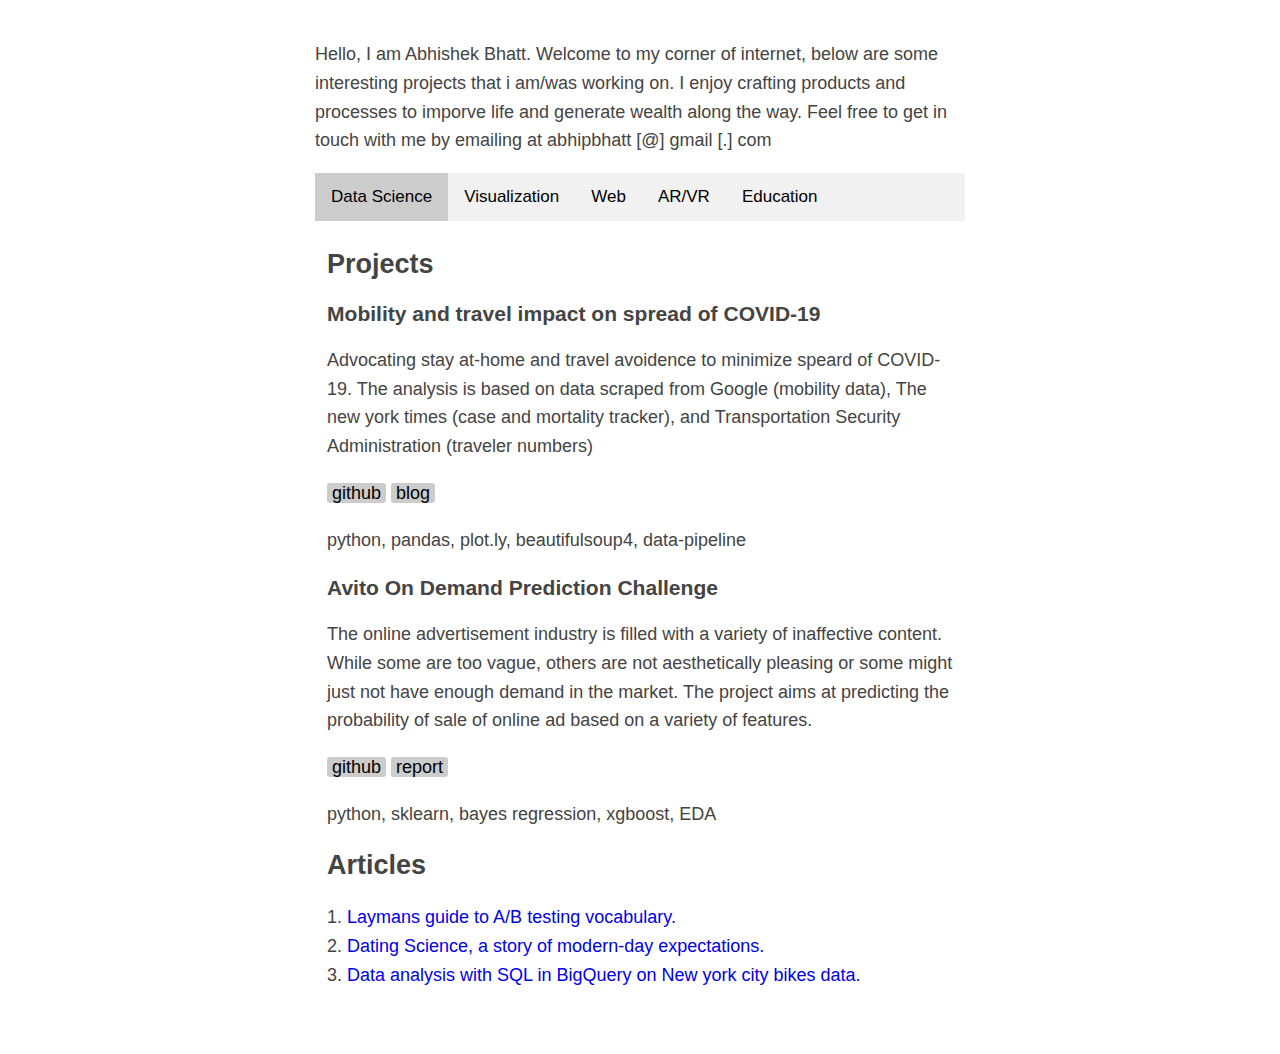
<file: index.html>
<html>
<head>
  <link rel="stylesheet" type="text/css" href="main.css">
  <title>Abhishek Bhatt's online presence summerized</title>
  <meta name="viewport" content="width=device-width, initial-scale=1">

  <!--
  <link crossorigin="anonymous" href="https://maxcdn.bootstrapcdn.com/bootstrap/4.0.0/css/bootstrap.min.css" integrity="sha384-Gn5384xqQ1aoWXA+058RXPxPg6fy4IWvTNh0E263XmFcJlSAwiGgFAW/dAiS6JXm" rel="stylesheet"/>
  --> 

<script crossorigin="anonymous" integrity="sha384-q8i/X+965DzO0rT7abK41JStQIAqVgRVzpbzo5smXKp4YfRvH+8abtTE1Pi6jizo" src="https://code.jquery.com/jquery-3.3.1.slim.min.js"></script>
<script crossorigin="anonymous" integrity="sha384-JjSmVgyd0p3pXB1rRibZUAYoIIy6OrQ6VrjIEaFf/nJGzIxFDsf4x0xIM+B07jRM" src="https://stackpath.bootstrapcdn.com/bootstrap/4.3.1/js/bootstrap.min.js"></script>
</head>
<style>
  body {
    font-family: "Helvetica Neue",Arial,sans-serif;
}
</style>
<body>

  <p>Hello, I am Abhishek Bhatt. Welcome to my corner of internet, below are some interesting projects that i am/was working on. I enjoy crafting products and processes to imporve life and generate wealth along the way. Feel free to get in touch with me by emailing at abhipbhatt [@] gmail [.] com </p>

    <div class="tab">
        <button class="tablinks" onclick="openCity(event, 'ML')" id="defaultOpen" >Data Science</button>
        <button class="tablinks" onclick="openCity(event, 'Viz')" id="defaultOpen" >Visualization</button>
        <button class="tablinks" onclick="openCity(event, 'DS')">Web</button>
        <button class="tablinks" onclick="openCity(event, 'cs')">AR/VR</button>
        <button class="tablinks" onclick="openCity(event, 'Education')">Education</button>
      </div>

  <!--
  <p>I like to identify challenging problems, brain storm ideas to solve them and build solutions. I enjoy creating userfriendly products to imporove life. Over the years i have developed a deeper level of understanding of Applied Machine Learning and Data Science concepts.</p>

    <p> My current old school <a href="https://drive.google.com/file/d/1ctw2IG-Yz7bGlvT2JJefDBnbT36VObaC/view?usp=sharing" target="_blank">resume</a>. Feel free to reach out on - abhipbhatt [@] gmail [.] com if you are looking to expand your team (Currenlty looking for opportunities in fast paced organization), for us collobrate on projects, or for coffee and conversation.</p>

  <p>I like to run regularly and periodically write stories on medium <a href="https://medium.com/@abhipbhatt" target="_blank">@abhipbhatt</a></p>

    <p>Linkedin <a href="https://www.linkedin.com/in/abhatt95/" target="_blank">@abhatt95</a>, Github <a href="https://www.github.com/abhatt95/" target="_blank">@abhatt95</a></p>
-->


<div id="ML" class="tabcontent">
  <h2>Projects</h2>
   <div class="project">
      <h3>Mobility and travel impact on spread of COVID-19</h3>
      <p>Advocating stay at-home and travel avoidence to minimize speard of COVID-19. The analysis is based on data scraped from Google (mobility data), The new york times (case and mortality tracker), and Transportation Security Administration (traveler numbers)</p>
        <p>
          <a class = "c-r-tag" href="https://github.com/abhatt95/COVID-19-mobility-impact" target="_blank">github</a>
          <a class = "c-r-tag" href="https://abhipbhatt.medium.com/mobility-and-travel-impact-on-spread-of-covid-19-902f8f283e67" target="_blank">blog</a>
        </p>
      <p>python, pandas, plot.ly, beautifulsoup4, data-pipeline</p>
  </div>
  <div class="project">
      <h3>Avito On Demand Prediction Challenge</h3>
      <p>The online advertisement industry is filled with a variety of inaffective content. While some are too vague, others are not aesthetically pleasing or some might just not have enough demand in the market.  The project aims at predicting the probability of sale of online ad based on a variety of features.</p>
        <p>
          <a class = "c-r-tag" href="https://github.com/abhatt95/COVID-19-mobility-impact" target="_blank">github</a>
          <a class = "c-r-tag" href="https://github.com/abhatt95/Avito-On-Demand-Prediction-challenge/blob/master/INF552_Project_Avito_final.pdf" target="_blank">report</a>
        </p>
      <p>python, sklearn, bayes regression, xgboost, EDA</p>
  </div>
  <h2>Articles</h2>
    <p>
      1. <a href="https://medium.com/@abhipbhatt/laymans-guide-to-a-b-testing-vocabulary-21015326c51c" target="_blank">Laymans guide to A/B testing vocabulary.</a><br>
      2. <a href="https://medium.com/@abhipbhatt/dating-science-a-story-of-modern-day-expectations-a551af202db6" target="_blank">Dating Science, a story of modern-day expectations.</a><br>
      3. <a href="https://medium.com/@abhipbhatt/data-analysis-with-sql-and-bigquery-on-new-york-city-bikes-data-7f2339525ed2" target="_blank">Data analysis with SQL in BigQuery on New york city bikes data.</a>
    </p>
</div>

<div id="Viz" class="tabcontent">
  <h2>Tabelu Visualizations</h2>
    <p>
      1. <a href="https://public.tableau.com/profile/abhishek8220#!/vizhome/COVID19CasesandFatalityinUSA/COVID19Story" target="_blank">COVID19 trend in USA and California</a><br>
      2. <a href="https://public.tableau.com/profile/abhishek8220#!/vizhome/DatingScience/Story1" target="_blank">Dating science</a><br>
      3. <a href="https://public.tableau.com/profile/abhishek8220#!/vizhome/Bikesharing2/Story2" target="_blank">LA metro bike sharing</a><br>
      4. <a href="https://public.tableau.com/profile/abhishek8220#!/vizhome/LAcrime_15655063376610/Dashboard1" target="_blank">LA crime by neighbourhood</a>
    </p>
</div>

<div id="DS" class="tabcontent">

 <div class="project">
    <h3>Glimpse</h3>
    <p>Add post throught the day, but they are shared together the next day. Thus keeping distraction low, giving back valuable attention and keeping friends and family connected. </p>
    <p><a class = "c-r-tag" href="https://www.glimpse.page/" target="_blank">glimpse.page</a>
    </p>
    <p>Vuejs, Firebase, google storage, Javascript, Google cloud, AWS (EC2), cron, python</p>
  </div>
  <div class="project">
      <h3>Car search</h3>
      <p>A car search web application using NoSQL - Firebase and google cloud platform was created.Cars are diverse, they have variety of features depending on the make, model and year of manufacturing making them a perfect use case for NoSQL database which provide flexibility and ease of design change. </p>
      <p><a class = "c-r-tag" href="https://github.com/abhatt95/Car-Inventory" target="_blank">github</a>
      </p>
      <p>NoSQL, RestAPI, Javascript, Google cloud</p>
    </div>
</div>

<div id="cs" class="tabcontent">
    <div class="project">
  <h3>Rube Goldberg in VR & AR</h3>
  <p>RuGo is the ultimate geek-out destination to build and test unnecessarily complicated yet fun physics machines,
or as we call it, Physics Symphonies!</p>
<p>
A virtual space to create, visualize, and share Rube Goldberg machines. Unlike the physical world, RuGo allows people to prototype their creations in a sandbox environment where space and resources are not constrained.</p>
  <p><a class = "c-r-tag" href="https://github.com/abhatt95/RuGo" target="_blank">github</a>
      <a class = "c-r-tag" href="https://hsuanhauliu.github.io/RuGo/" target="_blank">website</a>

  </p>
  <p>C#, unity, HTC vive, ZED camera</p>
  </div>
</div>

<div id="Baking" class="tabcontent">
  <!-- <h3>Chocolate chip penut butter cookies.</h3>
  <img src="IMG_0844.jpg" alt="Italian Trulli"> -->
</div>

<div id="Education" class="tabcontent">
  <h3>University of Southern California</h3>
  <h4>Masters in Data Informatics, Fall '19</h4>
  <p>Analysis of Algortihms, Data Management, Applied Machine Learning, Data Mining, Security Systems, AR VR and MXR</p>
  <h3>University of Mumbai</h3>
  <h4>Bachelors of Engineering - Computer Engineering, Spring '17</h4>
  <p>Operating Systems, Distributed Database, Theory of Computer Science, Soft Computing, Computer Networks</p>
</div>

<script>
function openCity(evt, cityName) {
  var i, tabcontent, tablinks;
  tabcontent = document.getElementsByClassName("tabcontent");
  for (i = 0; i < tabcontent.length; i++) {
    tabcontent[i].style.display = "none";
  }
  tablinks = document.getElementsByClassName("tablinks");
  for (i = 0; i < tablinks.length; i++) {
    tablinks[i].className = tablinks[i].className.replace(" active", "");
  }
  document.getElementById(cityName).style.display = "block";
  evt.currentTarget.className += " active";
}
document.getElementById("defaultOpen").click();
</script>
</body>
</html>
</file>
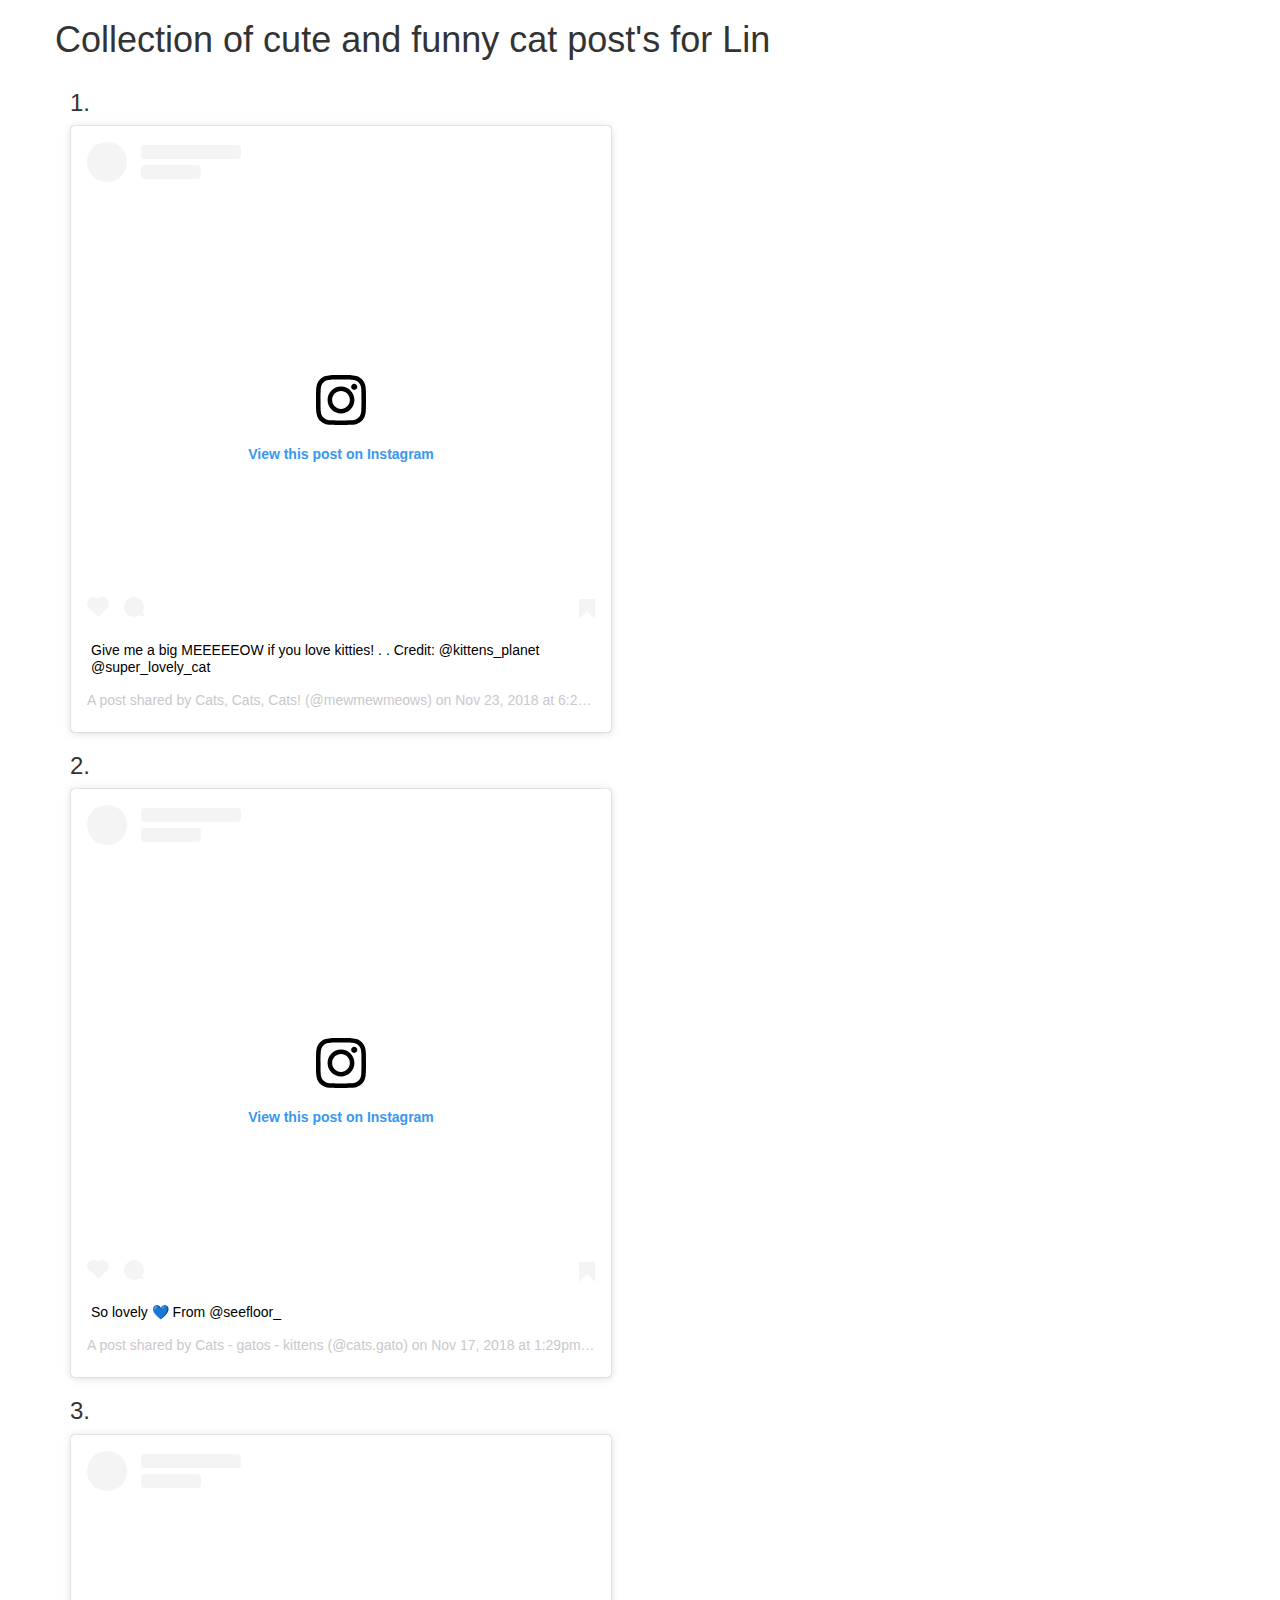
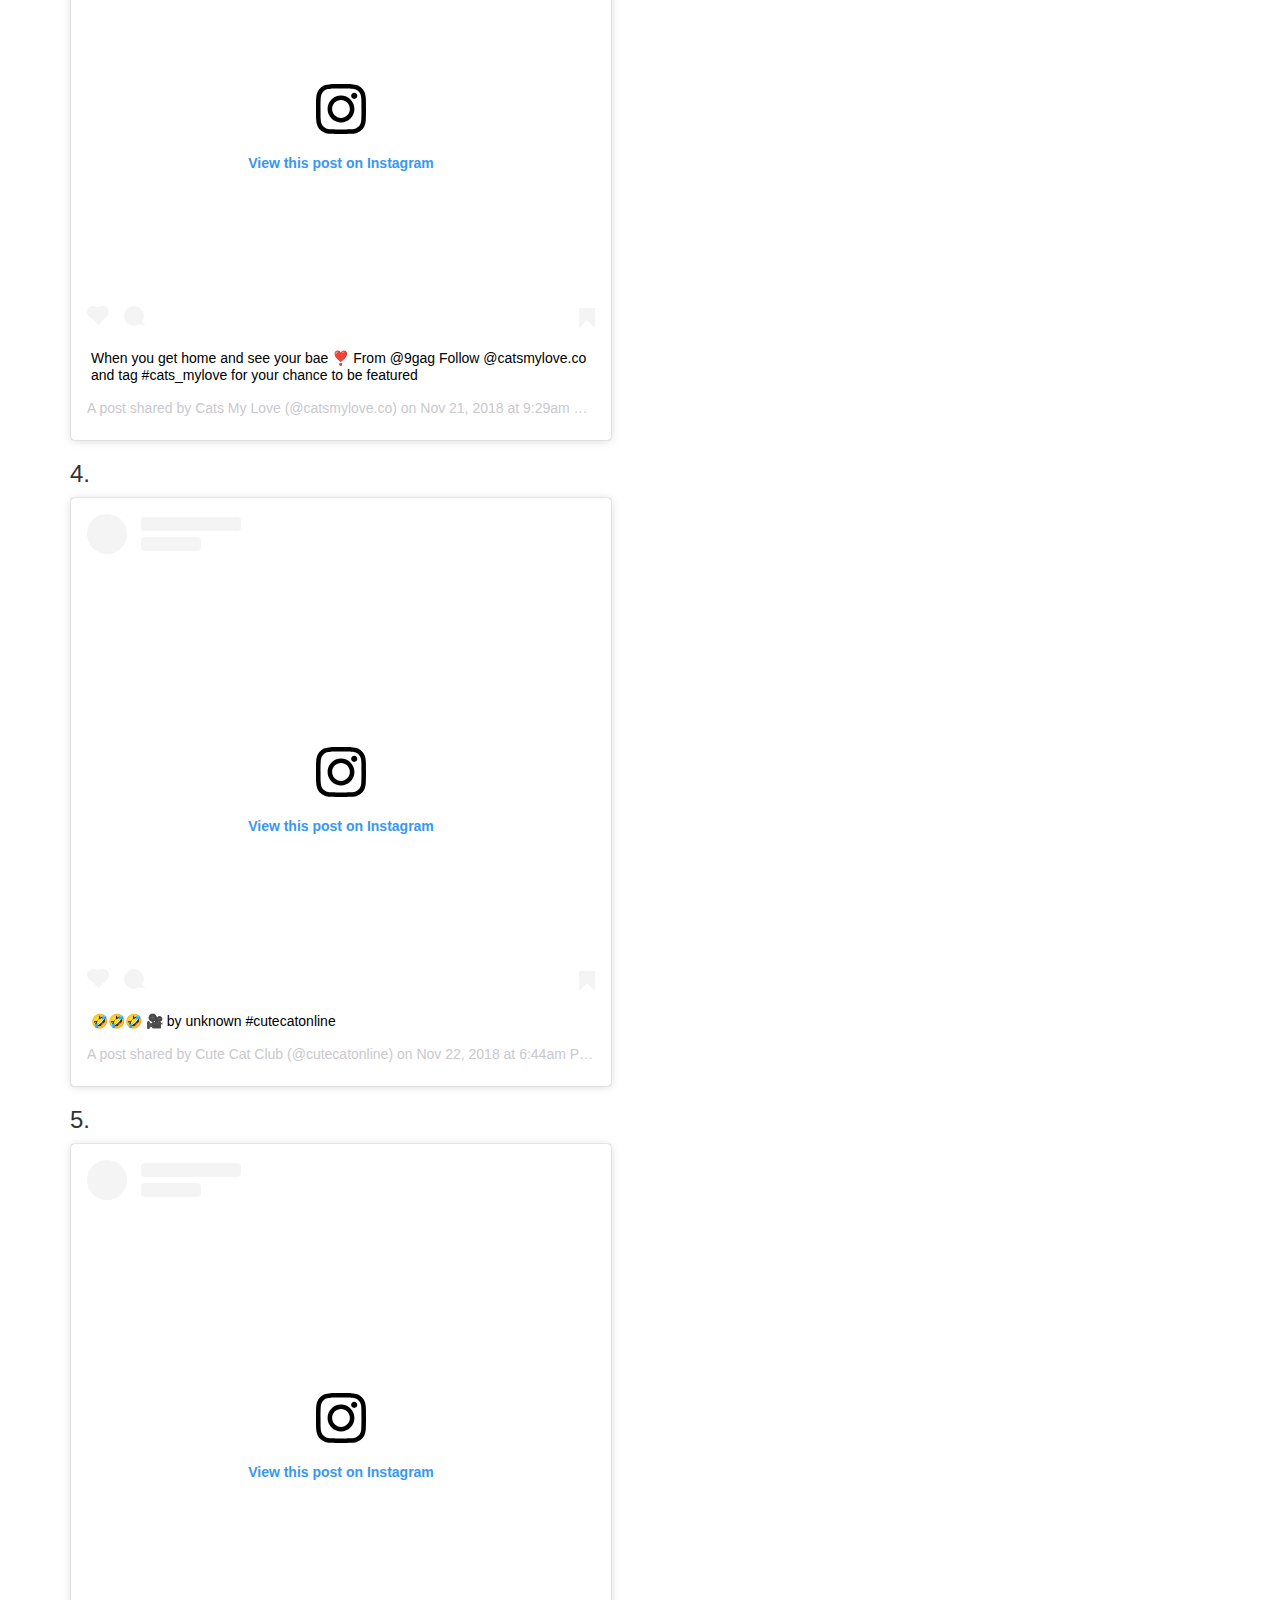
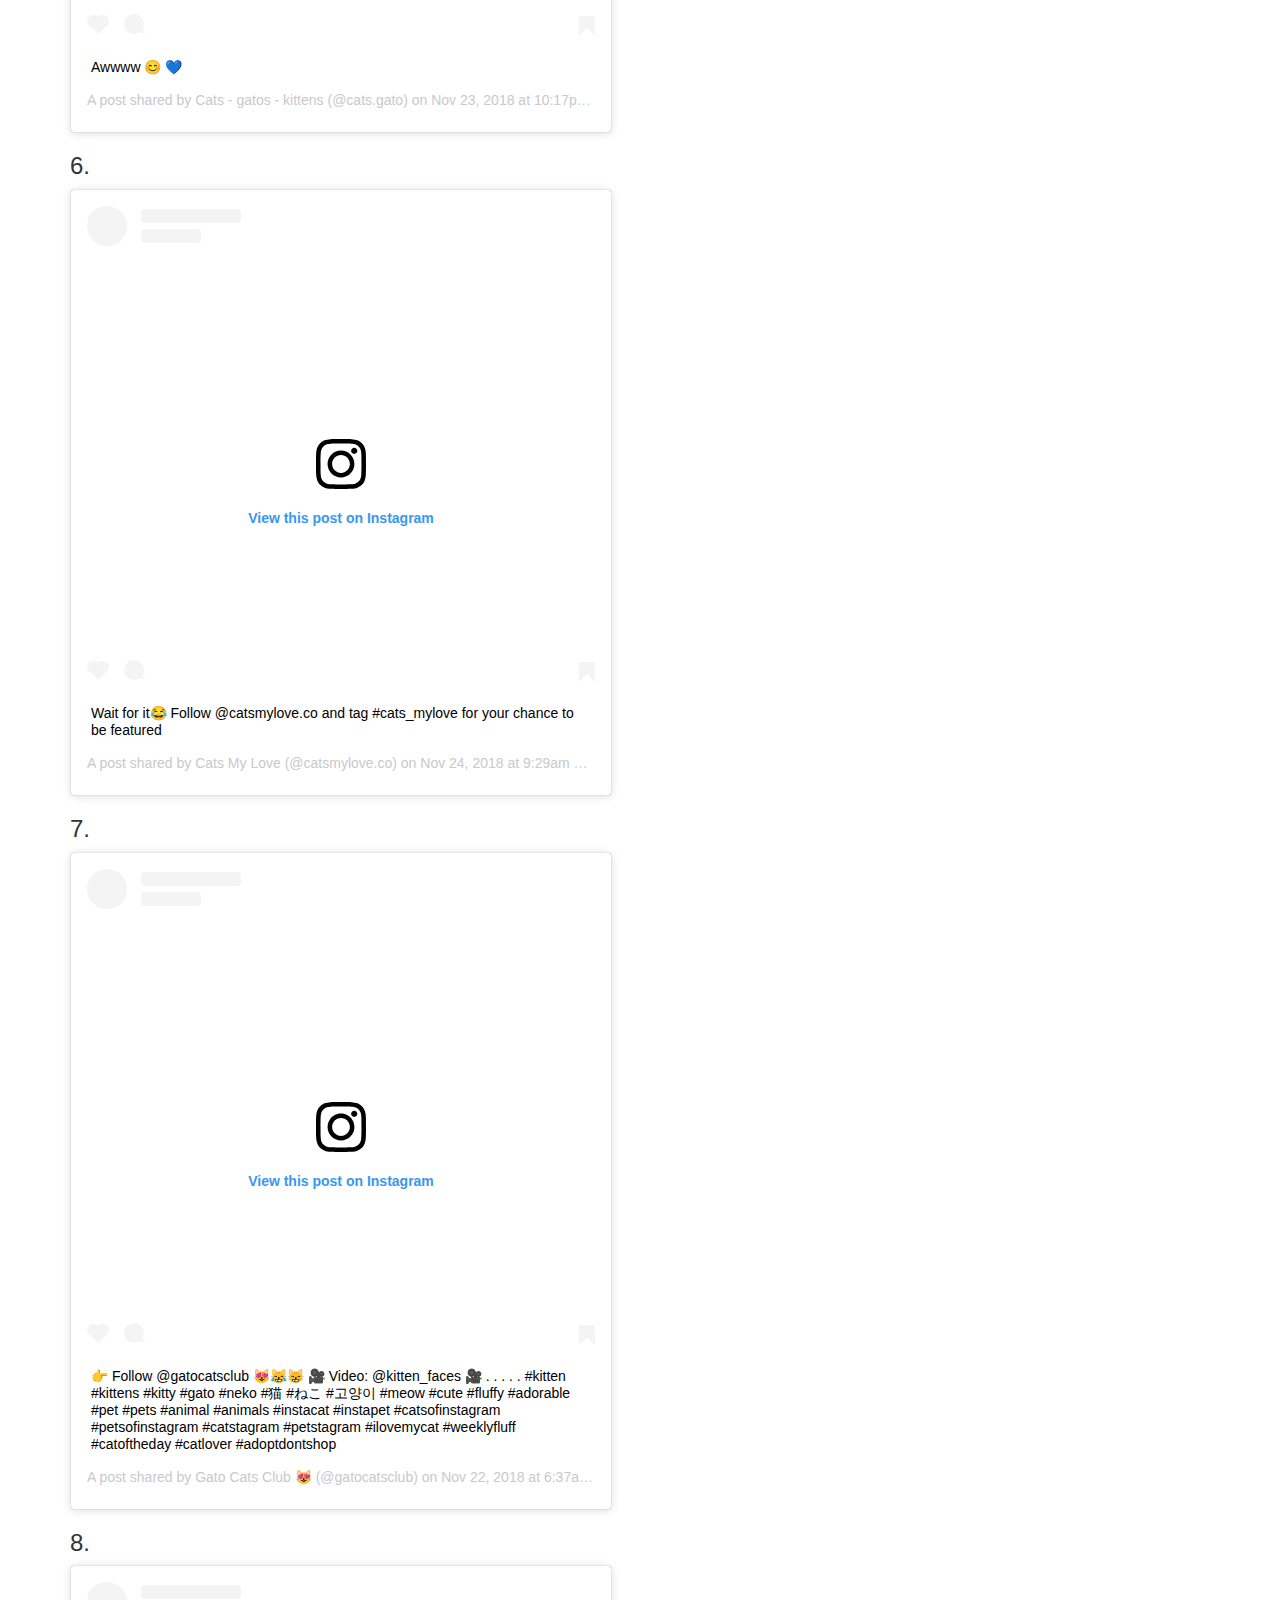
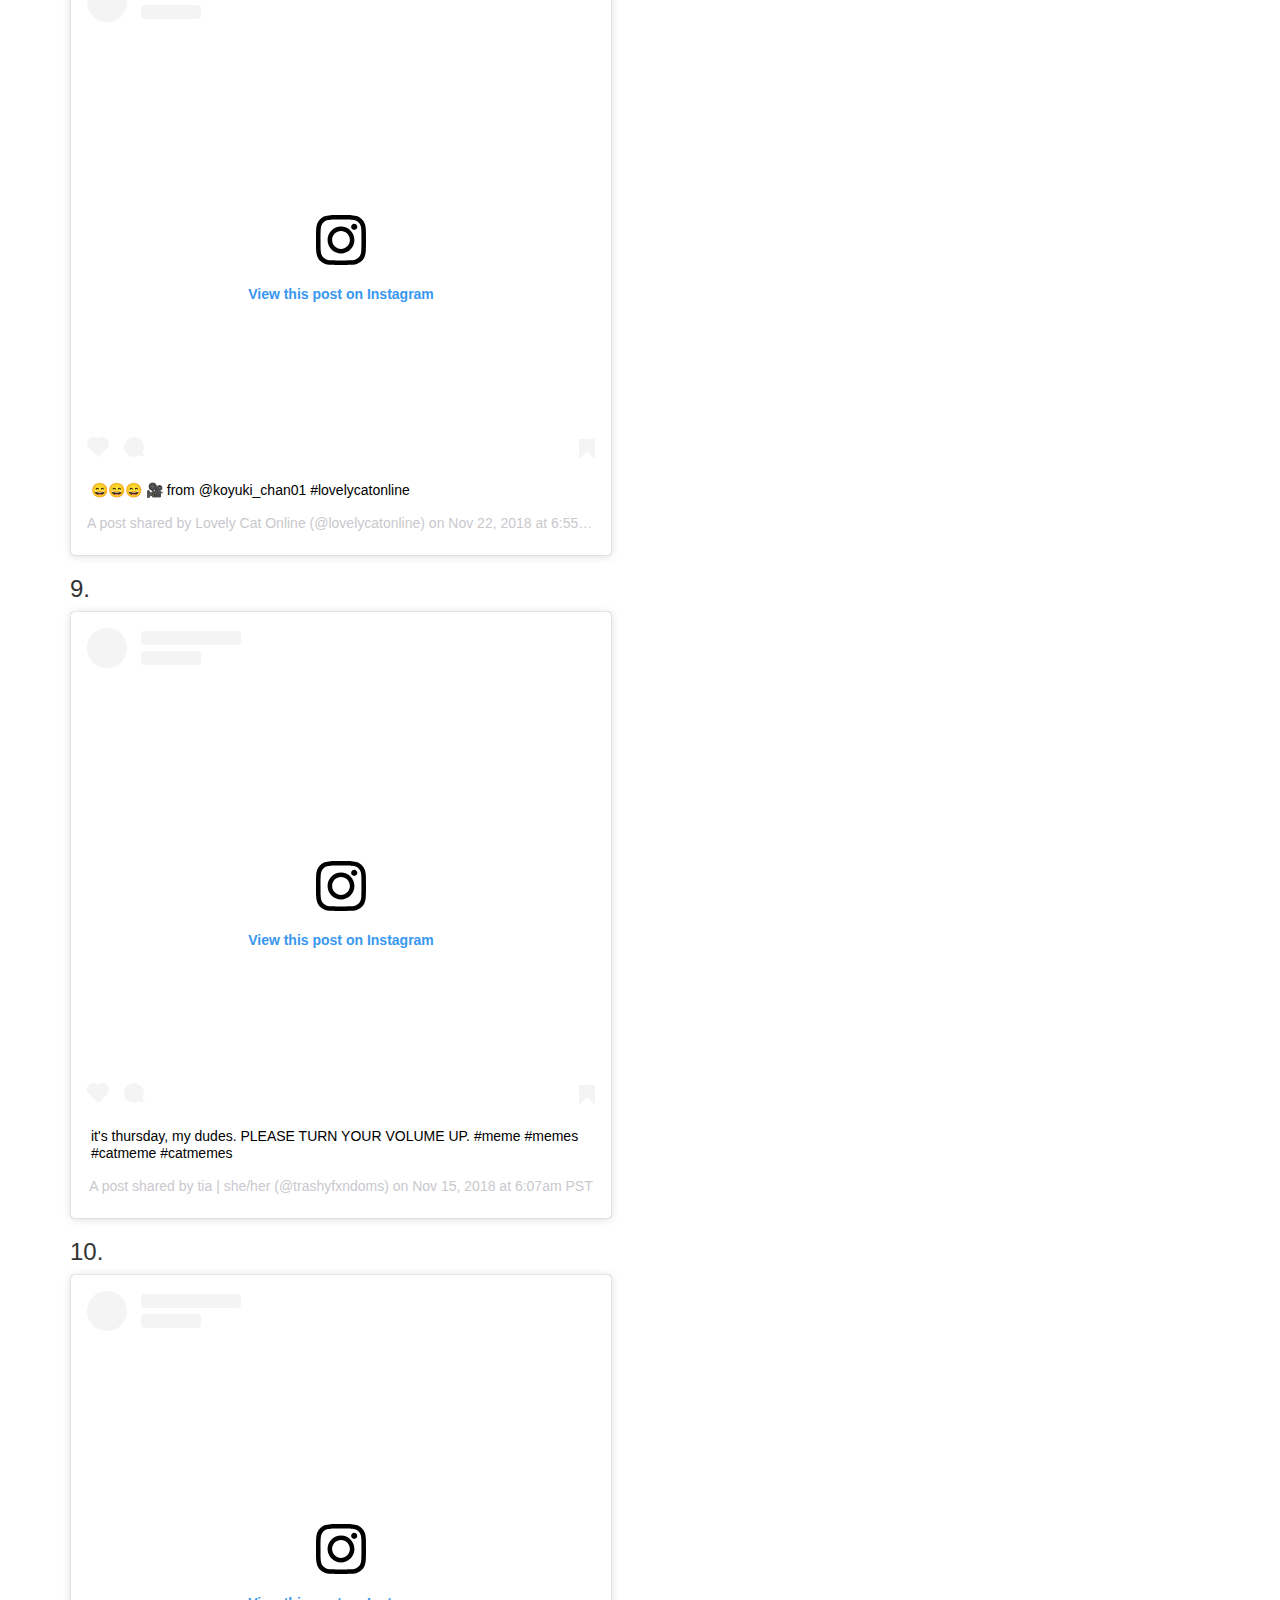
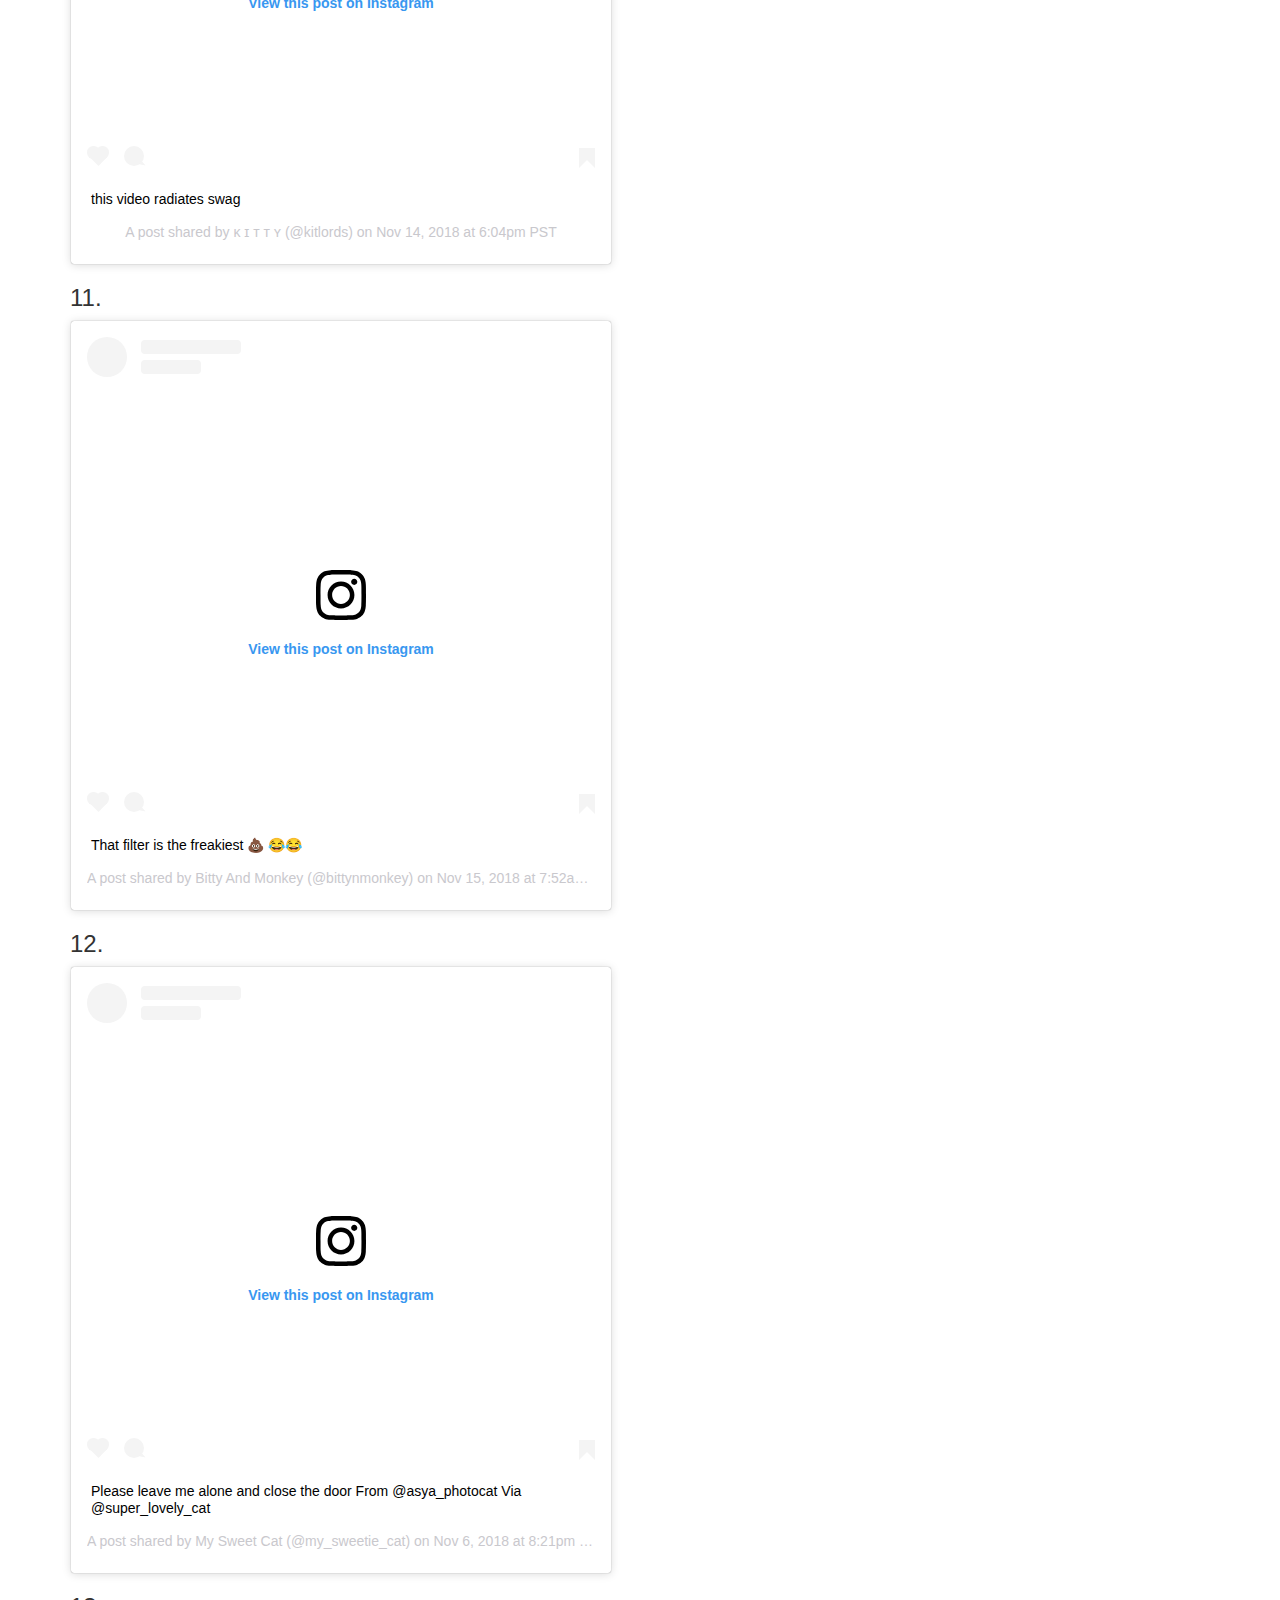
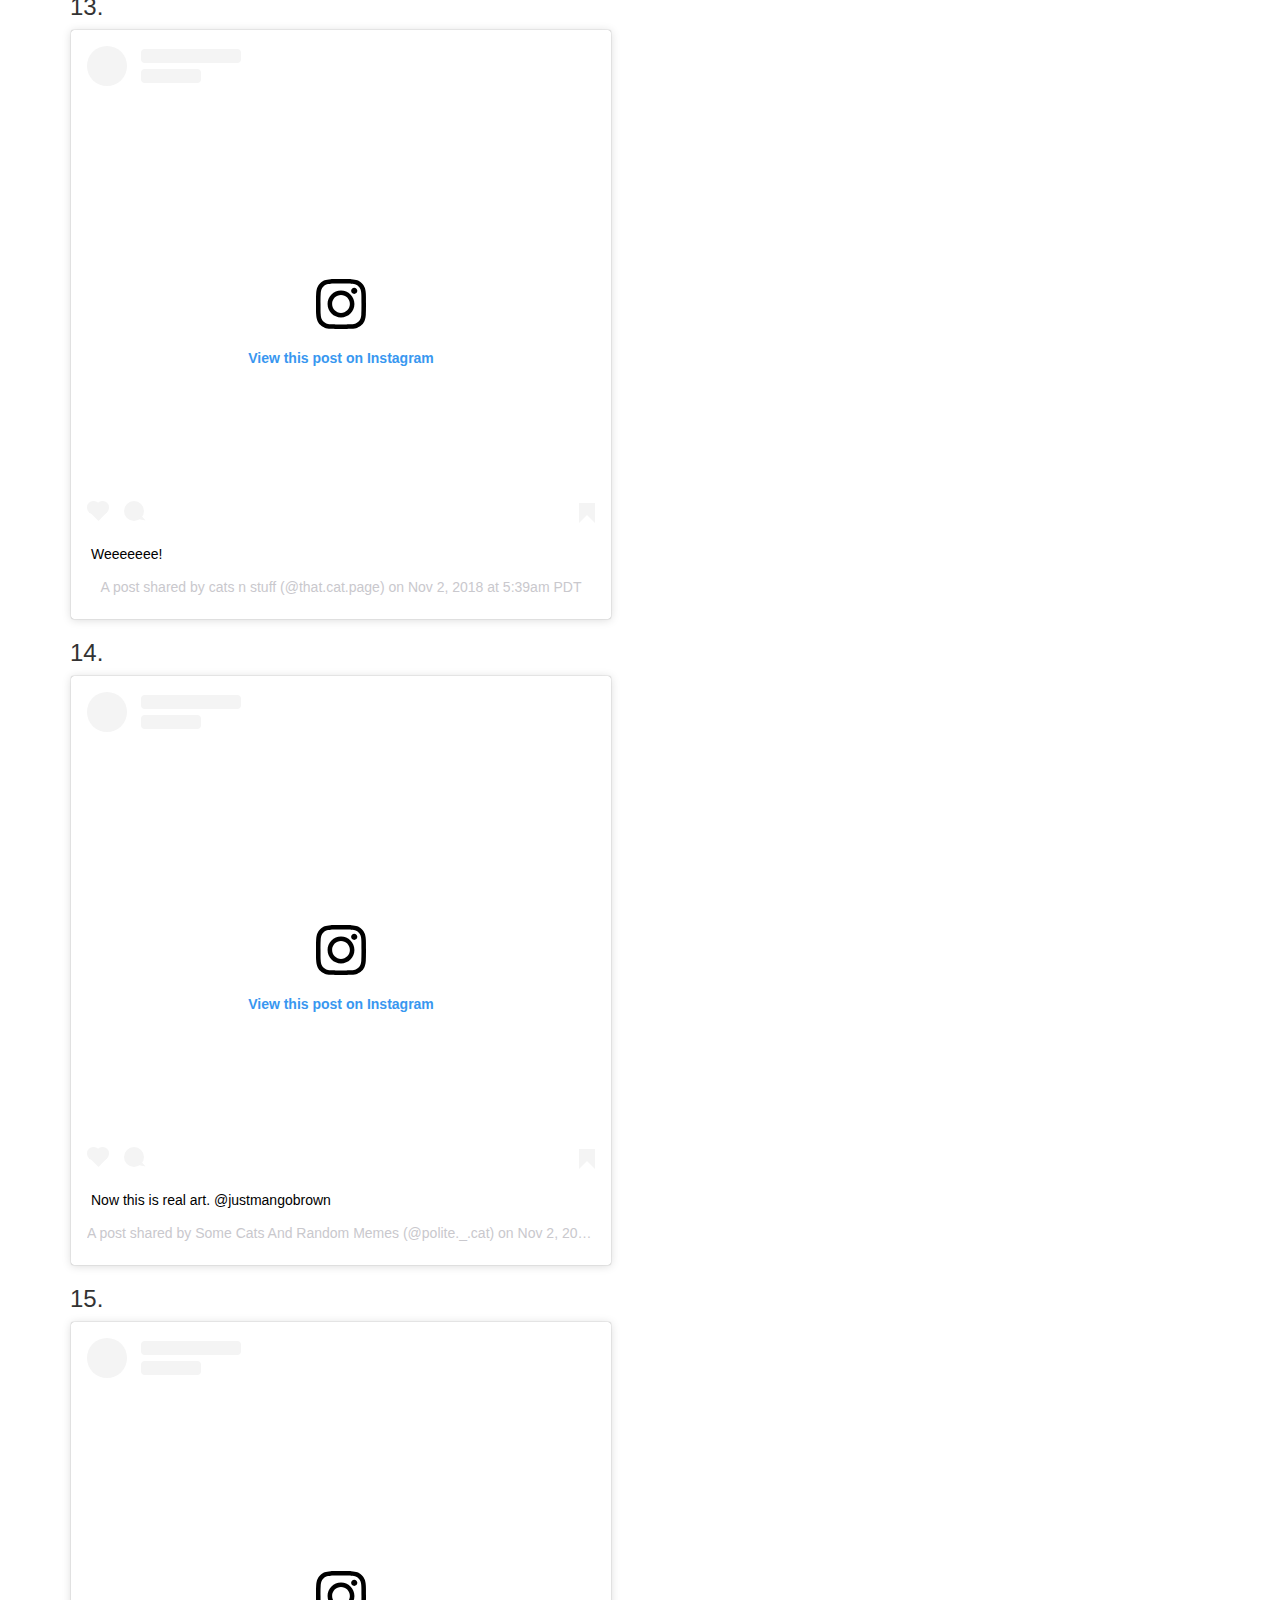
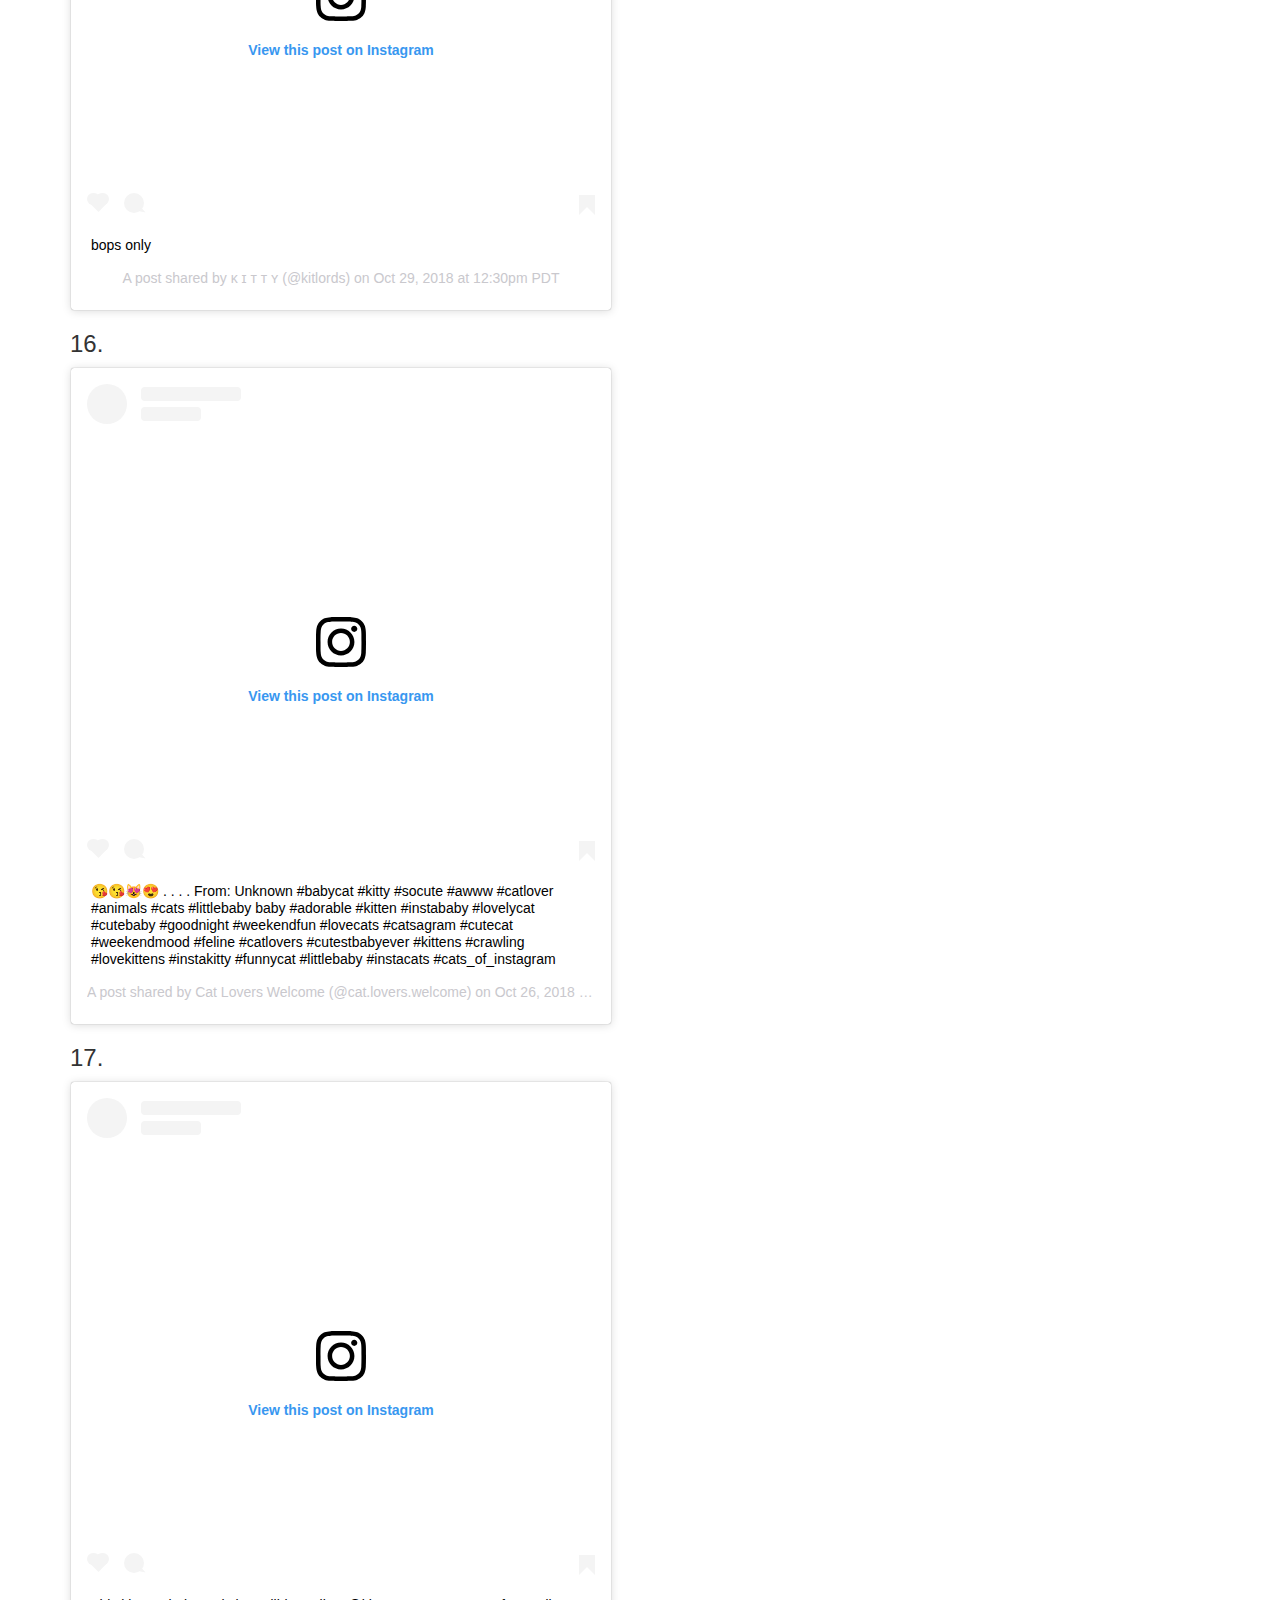
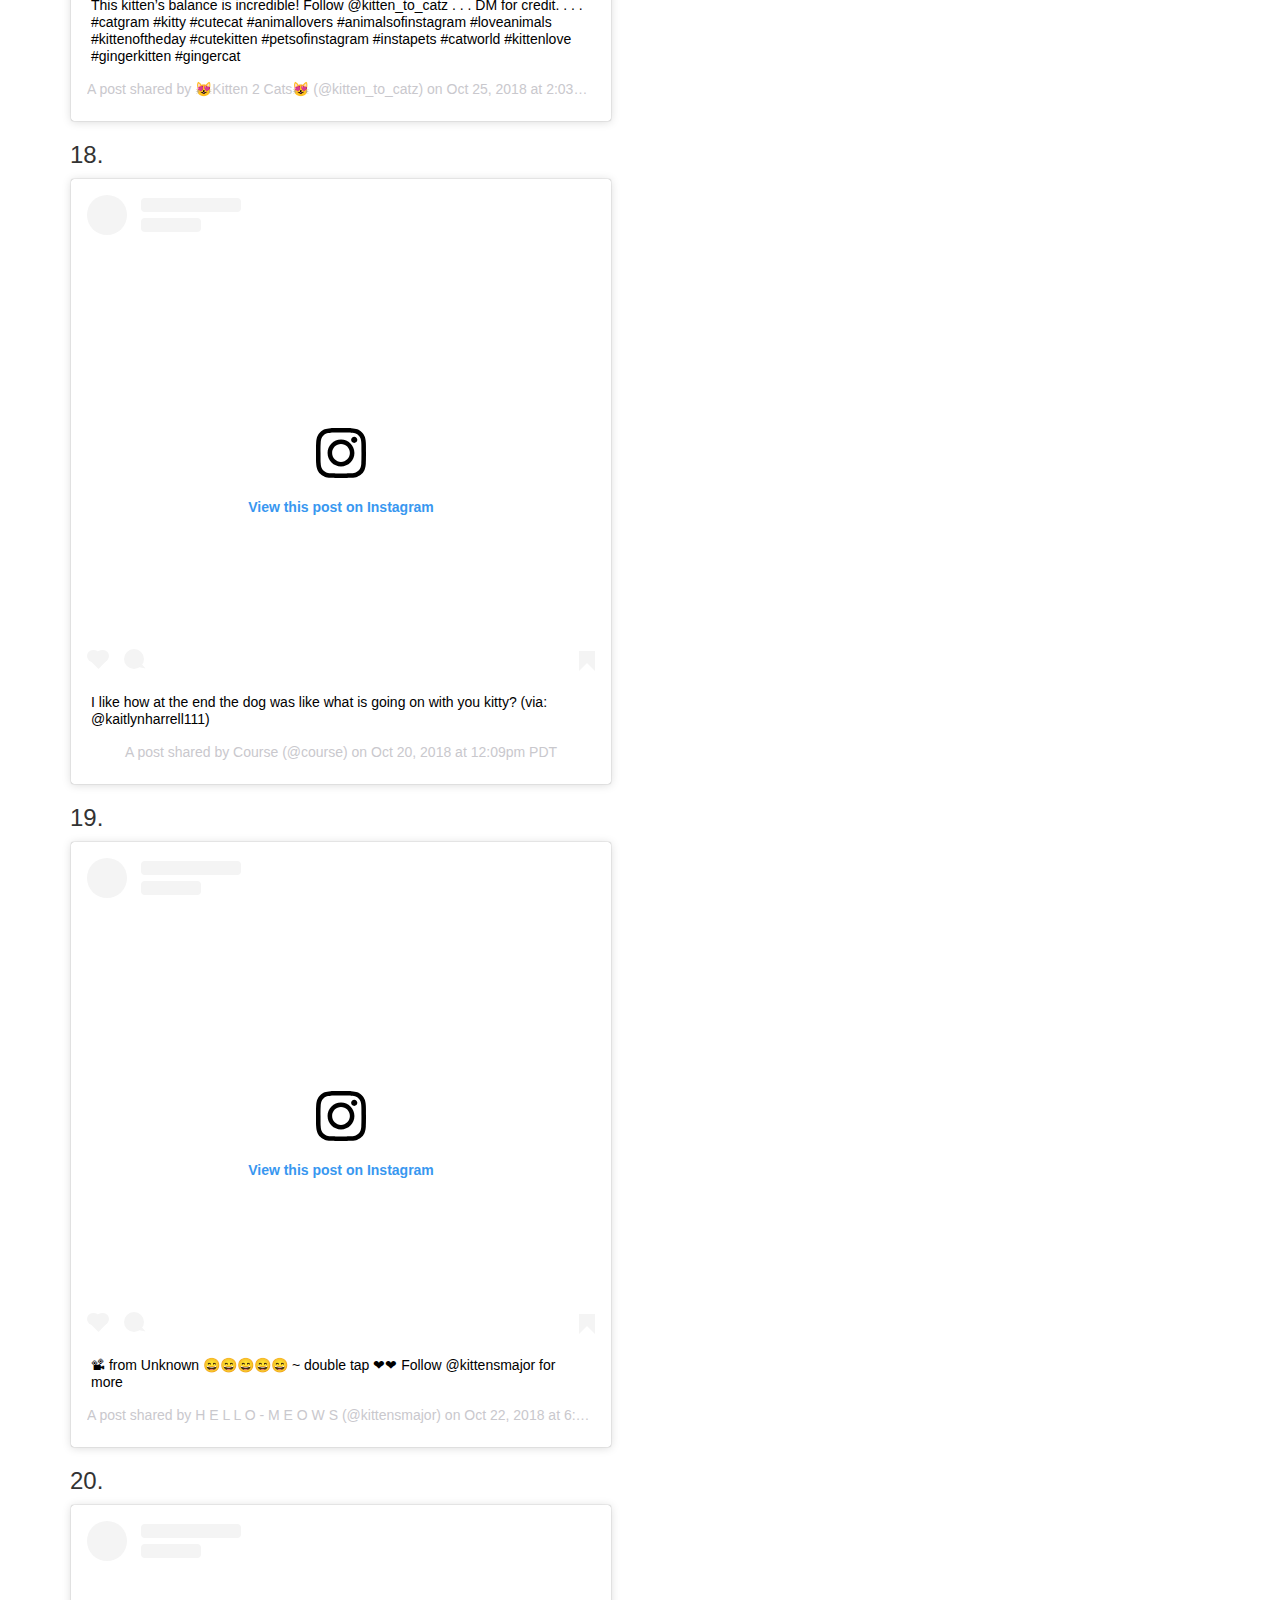
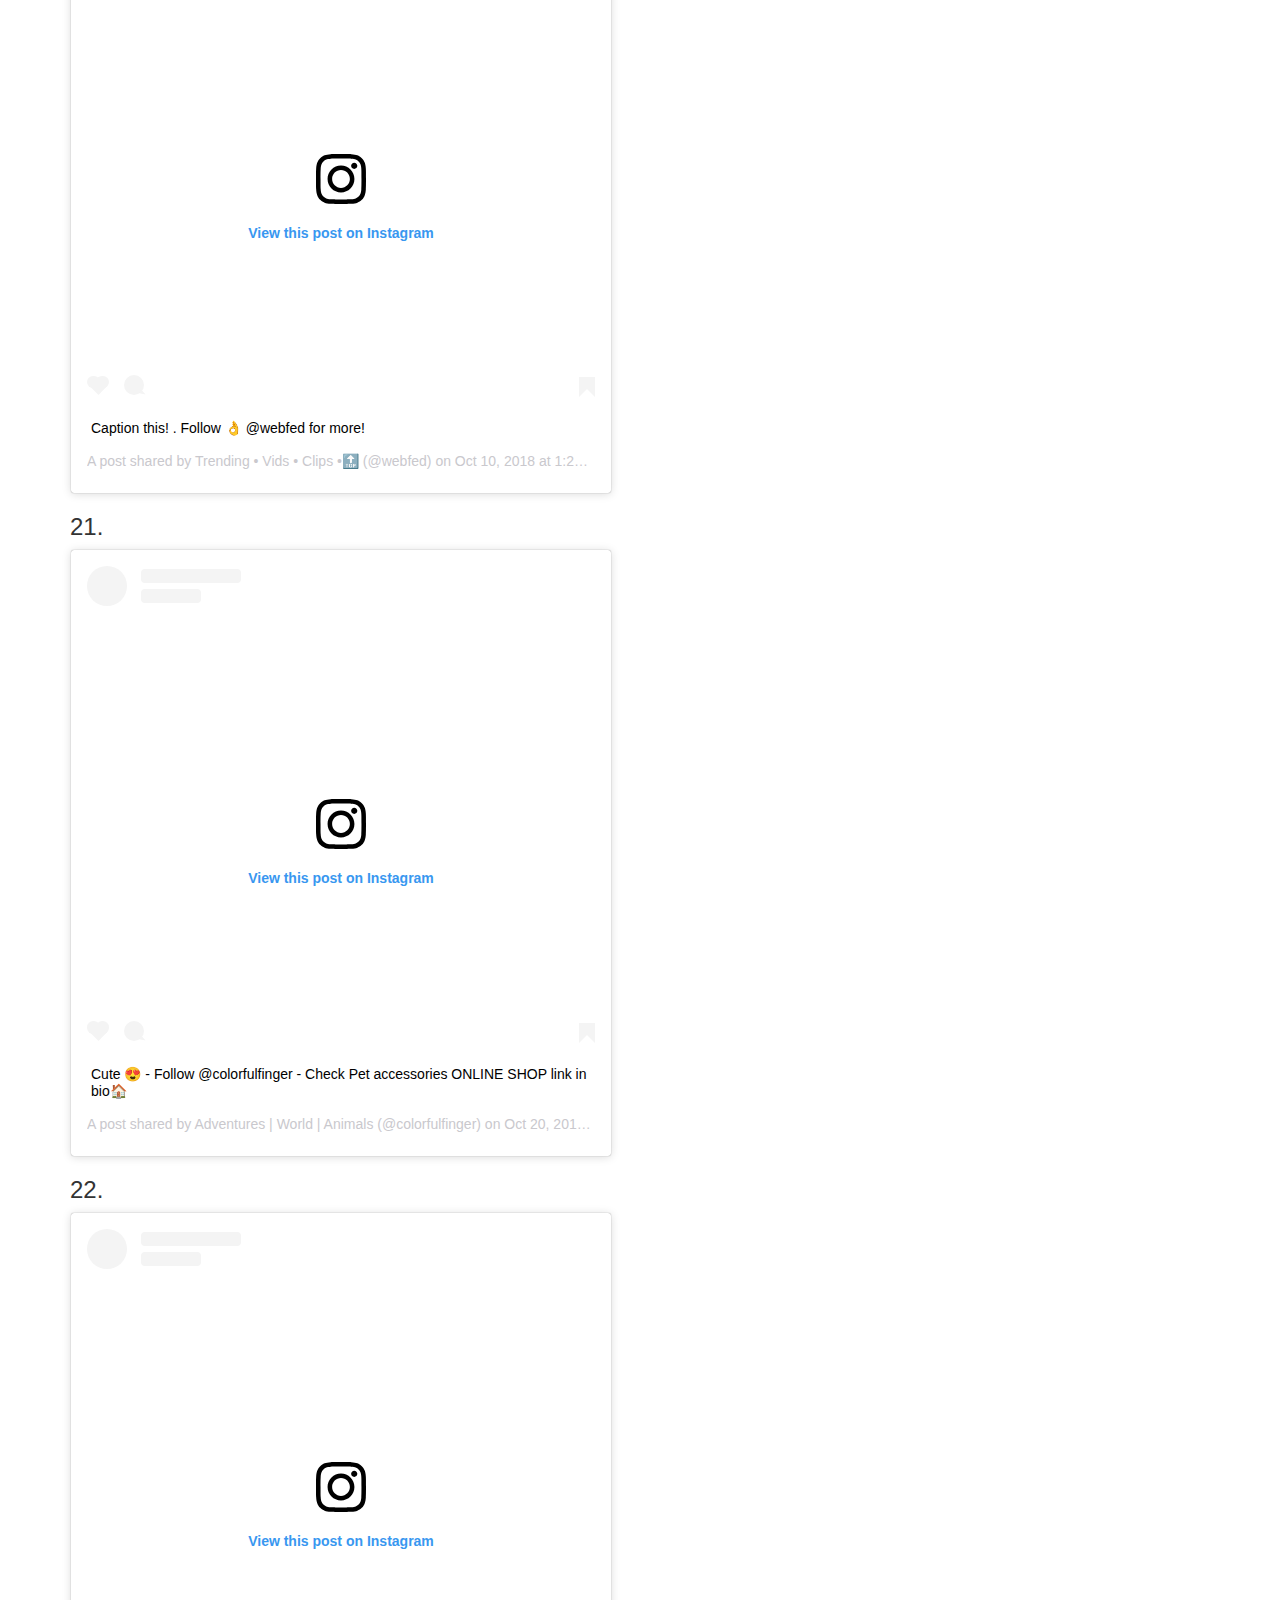
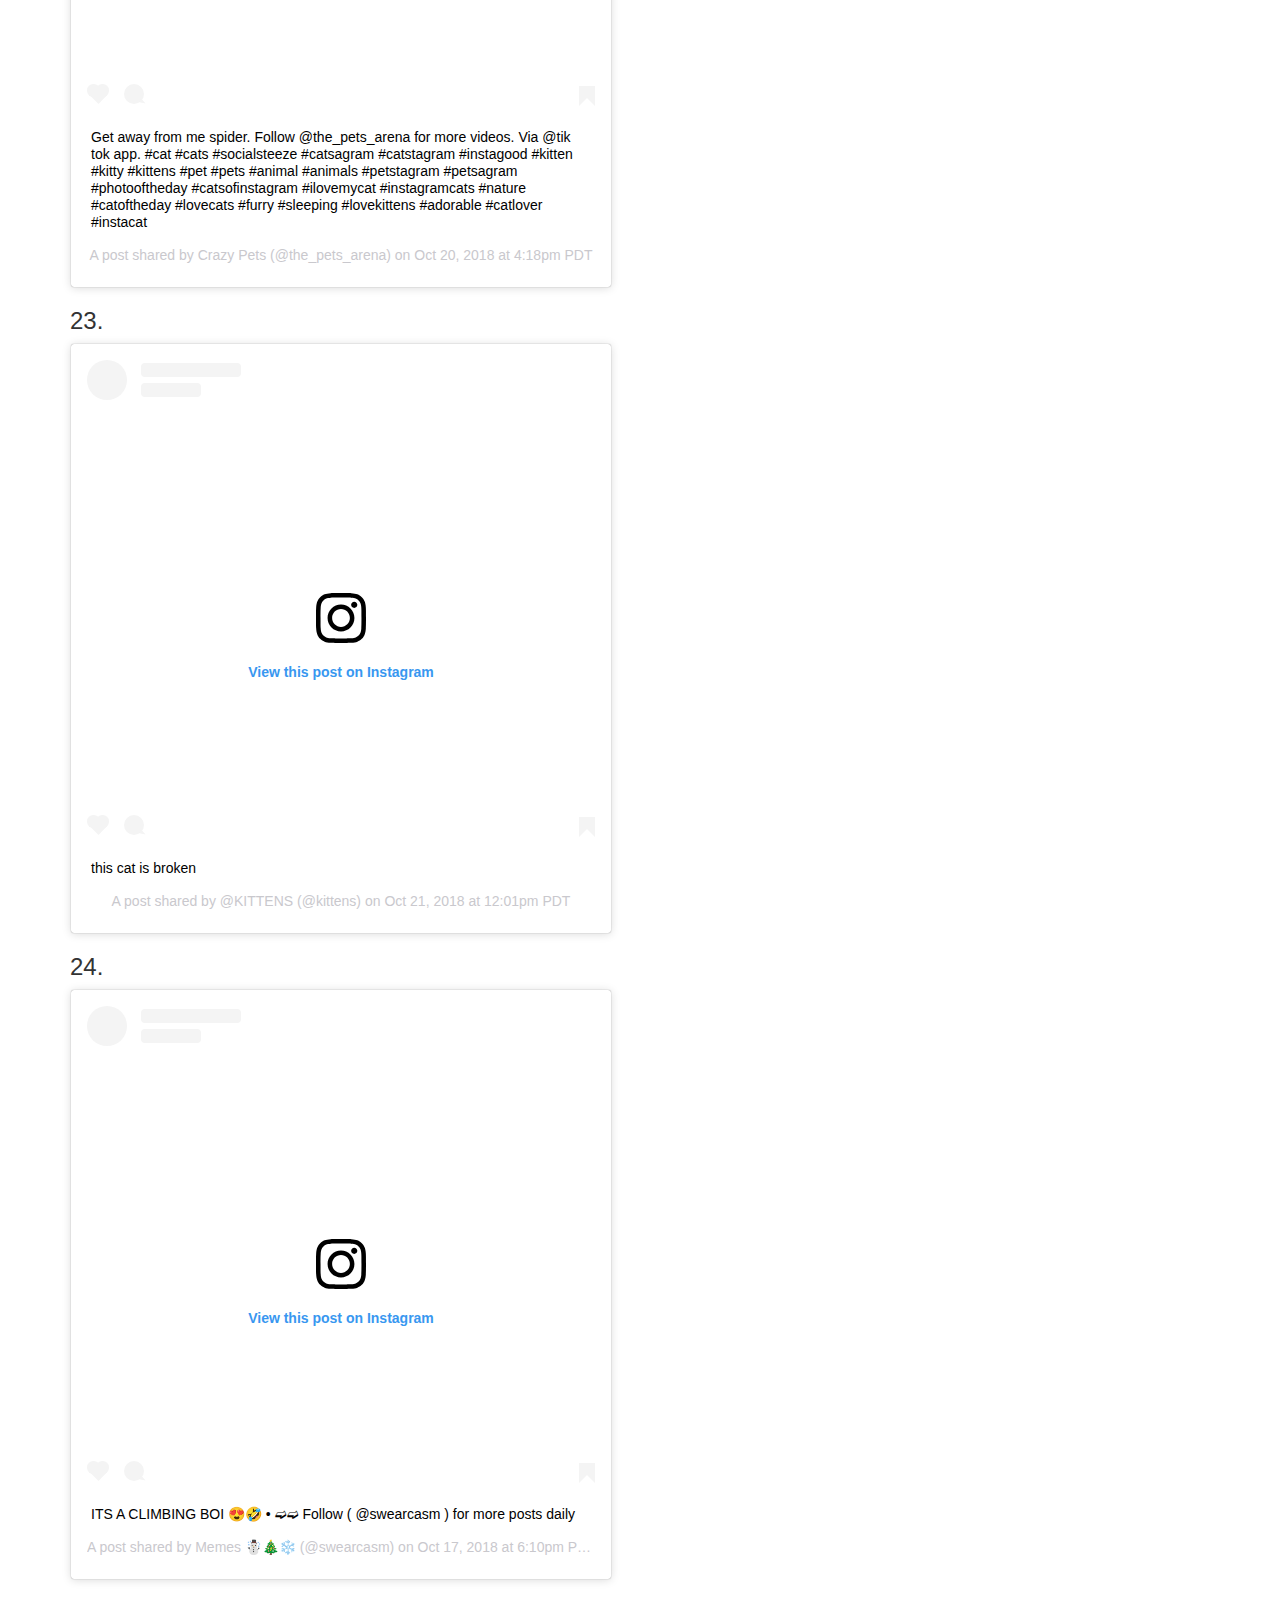
<file: birth.html>
<head>
	  <meta charset="utf-8">

  <meta name="viewport" content="width=device-width, initial-scale=1">
  <link rel="stylesheet" href="https://maxcdn.bootstrapcdn.com/bootstrap/3.3.7/css/bootstrap.min.css">
  <script src="https://ajax.googleapis.com/ajax/libs/jquery/3.3.1/jquery.min.js"></script>
  <script src="https://maxcdn.bootstrapcdn.com/bootstrap/3.3.7/js/bootstrap.min.js"></script>
  <style>
  	.col-center{
  margin:0 auto;
}
  </style>
</head>

<body>
	<div class="container">
<div class="row">
	<h1>
	Collection of cute and funny cat post's for Lin 
</h1>
</div>
	<div class="row">

	<div class ="col-xs-10 col-md-8">
		<h3 class = "Number">
			1.
		</h3>
<blockquote class="instagram-media" data-instgrm-captioned data-instgrm-permalink="https://www.instagram.com/p/Bqi89_pj9h2/?utm_source=ig_embed&amp;utm_medium=loading" data-instgrm-version="12" style=" background:#FFF; border:0; border-radius:3px; box-shadow:0 0 1px 0 rgba(0,0,0,0.5),0 1px 10px 0 rgba(0,0,0,0.15); margin: 1px; max-width:540px; min-width:326px; padding:0; width:99.375%; width:-webkit-calc(100% - 2px); width:calc(100% - 2px);"><div style="padding:16px;"> <a href="https://www.instagram.com/p/Bqi89_pj9h2/?utm_source=ig_embed&amp;utm_medium=loading" style=" background:#FFFFFF; line-height:0; padding:0 0; text-align:center; text-decoration:none; width:100%;" target="_blank"> <div style=" display: flex; flex-direction: row; align-items: center;"> <div style="background-color: #F4F4F4; border-radius: 50%; flex-grow: 0; height: 40px; margin-right: 14px; width: 40px;"></div> <div style="display: flex; flex-direction: column; flex-grow: 1; justify-content: center;"> <div style=" background-color: #F4F4F4; border-radius: 4px; flex-grow: 0; height: 14px; margin-bottom: 6px; width: 100px;"></div> <div style=" background-color: #F4F4F4; border-radius: 4px; flex-grow: 0; height: 14px; width: 60px;"></div></div></div><div style="padding: 19% 0;"></div><div style="display:block; height:50px; margin:0 auto 12px; width:50px;"><svg width="50px" height="50px" viewBox="0 0 60 60" version="1.1" xmlns="https://www.w3.org/2000/svg" xmlns:xlink="https://www.w3.org/1999/xlink"><g stroke="none" stroke-width="1" fill="none" fill-rule="evenodd"><g transform="translate(-511.000000, -20.000000)" fill="#000000"><g><path d="M556.869,30.41 C554.814,30.41 553.148,32.076 553.148,34.131 C553.148,36.186 554.814,37.852 556.869,37.852 C558.924,37.852 560.59,36.186 560.59,34.131 C560.59,32.076 558.924,30.41 556.869,30.41 M541,60.657 C535.114,60.657 530.342,55.887 530.342,50 C530.342,44.114 535.114,39.342 541,39.342 C546.887,39.342 551.658,44.114 551.658,50 C551.658,55.887 546.887,60.657 541,60.657 M541,33.886 C532.1,33.886 524.886,41.1 524.886,50 C524.886,58.899 532.1,66.113 541,66.113 C549.9,66.113 557.115,58.899 557.115,50 C557.115,41.1 549.9,33.886 541,33.886 M565.378,62.101 C565.244,65.022 564.756,66.606 564.346,67.663 C563.803,69.06 563.154,70.057 562.106,71.106 C561.058,72.155 560.06,72.803 558.662,73.347 C557.607,73.757 556.021,74.244 553.102,74.378 C549.944,74.521 548.997,74.552 541,74.552 C533.003,74.552 532.056,74.521 528.898,74.378 C525.979,74.244 524.393,73.757 523.338,73.347 C521.94,72.803 520.942,72.155 519.894,71.106 C518.846,70.057 518.197,69.06 517.654,67.663 C517.244,66.606 516.755,65.022 516.623,62.101 C516.479,58.943 516.448,57.996 516.448,50 C516.448,42.003 516.479,41.056 516.623,37.899 C516.755,34.978 517.244,33.391 517.654,32.338 C518.197,30.938 518.846,29.942 519.894,28.894 C520.942,27.846 521.94,27.196 523.338,26.654 C524.393,26.244 525.979,25.756 528.898,25.623 C532.057,25.479 533.004,25.448 541,25.448 C548.997,25.448 549.943,25.479 553.102,25.623 C556.021,25.756 557.607,26.244 558.662,26.654 C560.06,27.196 561.058,27.846 562.106,28.894 C563.154,29.942 563.803,30.938 564.346,32.338 C564.756,33.391 565.244,34.978 565.378,37.899 C565.522,41.056 565.552,42.003 565.552,50 C565.552,57.996 565.522,58.943 565.378,62.101 M570.82,37.631 C570.674,34.438 570.167,32.258 569.425,30.349 C568.659,28.377 567.633,26.702 565.965,25.035 C564.297,23.368 562.623,22.342 560.652,21.575 C558.743,20.834 556.562,20.326 553.369,20.18 C550.169,20.033 549.148,20 541,20 C532.853,20 531.831,20.033 528.631,20.18 C525.438,20.326 523.257,20.834 521.349,21.575 C519.376,22.342 517.703,23.368 516.035,25.035 C514.368,26.702 513.342,28.377 512.574,30.349 C511.834,32.258 511.326,34.438 511.181,37.631 C511.035,40.831 511,41.851 511,50 C511,58.147 511.035,59.17 511.181,62.369 C511.326,65.562 511.834,67.743 512.574,69.651 C513.342,71.625 514.368,73.296 516.035,74.965 C517.703,76.634 519.376,77.658 521.349,78.425 C523.257,79.167 525.438,79.673 528.631,79.82 C531.831,79.965 532.853,80.001 541,80.001 C549.148,80.001 550.169,79.965 553.369,79.82 C556.562,79.673 558.743,79.167 560.652,78.425 C562.623,77.658 564.297,76.634 565.965,74.965 C567.633,73.296 568.659,71.625 569.425,69.651 C570.167,67.743 570.674,65.562 570.82,62.369 C570.966,59.17 571,58.147 571,50 C571,41.851 570.966,40.831 570.82,37.631"></path></g></g></g></svg></div><div style="padding-top: 8px;"> <div style=" color:#3897f0; font-family:Arial,sans-serif; font-size:14px; font-style:normal; font-weight:550; line-height:18px;"> View this post on Instagram</div></div><div style="padding: 12.5% 0;"></div> <div style="display: flex; flex-direction: row; margin-bottom: 14px; align-items: center;"><div> <div style="background-color: #F4F4F4; border-radius: 50%; height: 12.5px; width: 12.5px; transform: translateX(0px) translateY(7px);"></div> <div style="background-color: #F4F4F4; height: 12.5px; transform: rotate(-45deg) translateX(3px) translateY(1px); width: 12.5px; flex-grow: 0; margin-right: 14px; margin-left: 2px;"></div> <div style="background-color: #F4F4F4; border-radius: 50%; height: 12.5px; width: 12.5px; transform: translateX(9px) translateY(-18px);"></div></div><div style="margin-left: 8px;"> <div style=" background-color: #F4F4F4; border-radius: 50%; flex-grow: 0; height: 20px; width: 20px;"></div> <div style=" width: 0; height: 0; border-top: 2px solid transparent; border-left: 6px solid #f4f4f4; border-bottom: 2px solid transparent; transform: translateX(16px) translateY(-4px) rotate(30deg)"></div></div><div style="margin-left: auto;"> <div style=" width: 0px; border-top: 8px solid #F4F4F4; border-right: 8px solid transparent; transform: translateY(16px);"></div> <div style=" background-color: #F4F4F4; flex-grow: 0; height: 12px; width: 16px; transform: translateY(-4px);"></div> <div style=" width: 0; height: 0; border-top: 8px solid #F4F4F4; border-left: 8px solid transparent; transform: translateY(-4px) translateX(8px);"></div></div></div></a> <p style=" margin:8px 0 0 0; padding:0 4px;"> <a href="https://www.instagram.com/p/Bqi89_pj9h2/?utm_source=ig_embed&amp;utm_medium=loading" style=" color:#000; font-family:Arial,sans-serif; font-size:14px; font-style:normal; font-weight:normal; line-height:17px; text-decoration:none; word-wrap:break-word;" target="_blank">Give me a big MEEEEEOW if you love kitties! . . Credit: @kittens_planet @super_lovely_cat</a></p> <p style=" color:#c9c8cd; font-family:Arial,sans-serif; font-size:14px; line-height:17px; margin-bottom:0; margin-top:8px; overflow:hidden; padding:8px 0 7px; text-align:center; text-overflow:ellipsis; white-space:nowrap;">A post shared by <a href="https://www.instagram.com/mewmewmeows/?utm_source=ig_embed&amp;utm_medium=loading" style=" color:#c9c8cd; font-family:Arial,sans-serif; font-size:14px; font-style:normal; font-weight:normal; line-height:17px;" target="_blank"> Cats, Cats, Cats!</a> (@mewmewmeows) on <time style=" font-family:Arial,sans-serif; font-size:14px; line-height:17px;" datetime="2018-11-24T02:21:52+00:00">Nov 23, 2018 at 6:21pm PST</time></p></div></blockquote> <script async src="https://www.instagram.com/embed.js"></script>
	</div>
	<div class="col-xs-10 col-md-8">
				<h3 class="Number">
			2.
		</h3>
		<blockquote class="instagram-media" data-instgrm-captioned data-instgrm-permalink="https://www.instagram.com/p/BqS-x-WB2lc/?utm_source=ig_embed&amp;utm_medium=loading" data-instgrm-version="12" style=" background:#FFF; border:0; border-radius:3px; box-shadow:0 0 1px 0 rgba(0,0,0,0.5),0 1px 10px 0 rgba(0,0,0,0.15); margin: 1px; max-width:540px; min-width:326px; padding:0; width:99.375%; width:-webkit-calc(100% - 2px); width:calc(100% - 2px);"><div style="padding:16px;"> <a href="https://www.instagram.com/p/BqS-x-WB2lc/?utm_source=ig_embed&amp;utm_medium=loading" style=" background:#FFFFFF; line-height:0; padding:0 0; text-align:center; text-decoration:none; width:100%;" target="_blank"> <div style=" display: flex; flex-direction: row; align-items: center;"> <div style="background-color: #F4F4F4; border-radius: 50%; flex-grow: 0; height: 40px; margin-right: 14px; width: 40px;"></div> <div style="display: flex; flex-direction: column; flex-grow: 1; justify-content: center;"> <div style=" background-color: #F4F4F4; border-radius: 4px; flex-grow: 0; height: 14px; margin-bottom: 6px; width: 100px;"></div> <div style=" background-color: #F4F4F4; border-radius: 4px; flex-grow: 0; height: 14px; width: 60px;"></div></div></div><div style="padding: 19% 0;"></div><div style="display:block; height:50px; margin:0 auto 12px; width:50px;"><svg width="50px" height="50px" viewBox="0 0 60 60" version="1.1" xmlns="https://www.w3.org/2000/svg" xmlns:xlink="https://www.w3.org/1999/xlink"><g stroke="none" stroke-width="1" fill="none" fill-rule="evenodd"><g transform="translate(-511.000000, -20.000000)" fill="#000000"><g><path d="M556.869,30.41 C554.814,30.41 553.148,32.076 553.148,34.131 C553.148,36.186 554.814,37.852 556.869,37.852 C558.924,37.852 560.59,36.186 560.59,34.131 C560.59,32.076 558.924,30.41 556.869,30.41 M541,60.657 C535.114,60.657 530.342,55.887 530.342,50 C530.342,44.114 535.114,39.342 541,39.342 C546.887,39.342 551.658,44.114 551.658,50 C551.658,55.887 546.887,60.657 541,60.657 M541,33.886 C532.1,33.886 524.886,41.1 524.886,50 C524.886,58.899 532.1,66.113 541,66.113 C549.9,66.113 557.115,58.899 557.115,50 C557.115,41.1 549.9,33.886 541,33.886 M565.378,62.101 C565.244,65.022 564.756,66.606 564.346,67.663 C563.803,69.06 563.154,70.057 562.106,71.106 C561.058,72.155 560.06,72.803 558.662,73.347 C557.607,73.757 556.021,74.244 553.102,74.378 C549.944,74.521 548.997,74.552 541,74.552 C533.003,74.552 532.056,74.521 528.898,74.378 C525.979,74.244 524.393,73.757 523.338,73.347 C521.94,72.803 520.942,72.155 519.894,71.106 C518.846,70.057 518.197,69.06 517.654,67.663 C517.244,66.606 516.755,65.022 516.623,62.101 C516.479,58.943 516.448,57.996 516.448,50 C516.448,42.003 516.479,41.056 516.623,37.899 C516.755,34.978 517.244,33.391 517.654,32.338 C518.197,30.938 518.846,29.942 519.894,28.894 C520.942,27.846 521.94,27.196 523.338,26.654 C524.393,26.244 525.979,25.756 528.898,25.623 C532.057,25.479 533.004,25.448 541,25.448 C548.997,25.448 549.943,25.479 553.102,25.623 C556.021,25.756 557.607,26.244 558.662,26.654 C560.06,27.196 561.058,27.846 562.106,28.894 C563.154,29.942 563.803,30.938 564.346,32.338 C564.756,33.391 565.244,34.978 565.378,37.899 C565.522,41.056 565.552,42.003 565.552,50 C565.552,57.996 565.522,58.943 565.378,62.101 M570.82,37.631 C570.674,34.438 570.167,32.258 569.425,30.349 C568.659,28.377 567.633,26.702 565.965,25.035 C564.297,23.368 562.623,22.342 560.652,21.575 C558.743,20.834 556.562,20.326 553.369,20.18 C550.169,20.033 549.148,20 541,20 C532.853,20 531.831,20.033 528.631,20.18 C525.438,20.326 523.257,20.834 521.349,21.575 C519.376,22.342 517.703,23.368 516.035,25.035 C514.368,26.702 513.342,28.377 512.574,30.349 C511.834,32.258 511.326,34.438 511.181,37.631 C511.035,40.831 511,41.851 511,50 C511,58.147 511.035,59.17 511.181,62.369 C511.326,65.562 511.834,67.743 512.574,69.651 C513.342,71.625 514.368,73.296 516.035,74.965 C517.703,76.634 519.376,77.658 521.349,78.425 C523.257,79.167 525.438,79.673 528.631,79.82 C531.831,79.965 532.853,80.001 541,80.001 C549.148,80.001 550.169,79.965 553.369,79.82 C556.562,79.673 558.743,79.167 560.652,78.425 C562.623,77.658 564.297,76.634 565.965,74.965 C567.633,73.296 568.659,71.625 569.425,69.651 C570.167,67.743 570.674,65.562 570.82,62.369 C570.966,59.17 571,58.147 571,50 C571,41.851 570.966,40.831 570.82,37.631"></path></g></g></g></svg></div><div style="padding-top: 8px;"> <div style=" color:#3897f0; font-family:Arial,sans-serif; font-size:14px; font-style:normal; font-weight:550; line-height:18px;"> View this post on Instagram</div></div><div style="padding: 12.5% 0;"></div> <div style="display: flex; flex-direction: row; margin-bottom: 14px; align-items: center;"><div> <div style="background-color: #F4F4F4; border-radius: 50%; height: 12.5px; width: 12.5px; transform: translateX(0px) translateY(7px);"></div> <div style="background-color: #F4F4F4; height: 12.5px; transform: rotate(-45deg) translateX(3px) translateY(1px); width: 12.5px; flex-grow: 0; margin-right: 14px; margin-left: 2px;"></div> <div style="background-color: #F4F4F4; border-radius: 50%; height: 12.5px; width: 12.5px; transform: translateX(9px) translateY(-18px);"></div></div><div style="margin-left: 8px;"> <div style=" background-color: #F4F4F4; border-radius: 50%; flex-grow: 0; height: 20px; width: 20px;"></div> <div style=" width: 0; height: 0; border-top: 2px solid transparent; border-left: 6px solid #f4f4f4; border-bottom: 2px solid transparent; transform: translateX(16px) translateY(-4px) rotate(30deg)"></div></div><div style="margin-left: auto;"> <div style=" width: 0px; border-top: 8px solid #F4F4F4; border-right: 8px solid transparent; transform: translateY(16px);"></div> <div style=" background-color: #F4F4F4; flex-grow: 0; height: 12px; width: 16px; transform: translateY(-4px);"></div> <div style=" width: 0; height: 0; border-top: 8px solid #F4F4F4; border-left: 8px solid transparent; transform: translateY(-4px) translateX(8px);"></div></div></div></a> <p style=" margin:8px 0 0 0; padding:0 4px;"> <a href="https://www.instagram.com/p/BqS-x-WB2lc/?utm_source=ig_embed&amp;utm_medium=loading" style=" color:#000; font-family:Arial,sans-serif; font-size:14px; font-style:normal; font-weight:normal; line-height:17px; text-decoration:none; word-wrap:break-word;" target="_blank">So lovely 💙 From @seefloor_</a></p> <p style=" color:#c9c8cd; font-family:Arial,sans-serif; font-size:14px; line-height:17px; margin-bottom:0; margin-top:8px; overflow:hidden; padding:8px 0 7px; text-align:center; text-overflow:ellipsis; white-space:nowrap;">A post shared by <a href="https://www.instagram.com/cats.gato/?utm_source=ig_embed&amp;utm_medium=loading" style=" color:#c9c8cd; font-family:Arial,sans-serif; font-size:14px; font-style:normal; font-weight:normal; line-height:17px;" target="_blank"> Cats - gatos - kittens</a> (@cats.gato) on <time style=" font-family:Arial,sans-serif; font-size:14px; line-height:17px;" datetime="2018-11-17T21:29:48+00:00">Nov 17, 2018 at 1:29pm PST</time></p></div></blockquote> <script async src="https://www.instagram.com/embed.js"></script>

	</div>
	<div class="col-xs-10 col-md-8">
		<h3 class="Number">
			3.
		</h3>
		<blockquote class="instagram-media" data-instgrm-captioned data-instgrm-permalink="https://www.instagram.com/p/Bqc1ifTBOEK/?utm_source=ig_embed&amp;utm_medium=loading" data-instgrm-version="12" style=" background:#FFF; border:0; border-radius:3px; box-shadow:0 0 1px 0 rgba(0,0,0,0.5),0 1px 10px 0 rgba(0,0,0,0.15); margin: 1px; max-width:540px; min-width:326px; padding:0; width:99.375%; width:-webkit-calc(100% - 2px); width:calc(100% - 2px);"><div style="padding:16px;"> <a href="https://www.instagram.com/p/Bqc1ifTBOEK/?utm_source=ig_embed&amp;utm_medium=loading" style=" background:#FFFFFF; line-height:0; padding:0 0; text-align:center; text-decoration:none; width:100%;" target="_blank"> <div style=" display: flex; flex-direction: row; align-items: center;"> <div style="background-color: #F4F4F4; border-radius: 50%; flex-grow: 0; height: 40px; margin-right: 14px; width: 40px;"></div> <div style="display: flex; flex-direction: column; flex-grow: 1; justify-content: center;"> <div style=" background-color: #F4F4F4; border-radius: 4px; flex-grow: 0; height: 14px; margin-bottom: 6px; width: 100px;"></div> <div style=" background-color: #F4F4F4; border-radius: 4px; flex-grow: 0; height: 14px; width: 60px;"></div></div></div><div style="padding: 19% 0;"></div><div style="display:block; height:50px; margin:0 auto 12px; width:50px;"><svg width="50px" height="50px" viewBox="0 0 60 60" version="1.1" xmlns="https://www.w3.org/2000/svg" xmlns:xlink="https://www.w3.org/1999/xlink"><g stroke="none" stroke-width="1" fill="none" fill-rule="evenodd"><g transform="translate(-511.000000, -20.000000)" fill="#000000"><g><path d="M556.869,30.41 C554.814,30.41 553.148,32.076 553.148,34.131 C553.148,36.186 554.814,37.852 556.869,37.852 C558.924,37.852 560.59,36.186 560.59,34.131 C560.59,32.076 558.924,30.41 556.869,30.41 M541,60.657 C535.114,60.657 530.342,55.887 530.342,50 C530.342,44.114 535.114,39.342 541,39.342 C546.887,39.342 551.658,44.114 551.658,50 C551.658,55.887 546.887,60.657 541,60.657 M541,33.886 C532.1,33.886 524.886,41.1 524.886,50 C524.886,58.899 532.1,66.113 541,66.113 C549.9,66.113 557.115,58.899 557.115,50 C557.115,41.1 549.9,33.886 541,33.886 M565.378,62.101 C565.244,65.022 564.756,66.606 564.346,67.663 C563.803,69.06 563.154,70.057 562.106,71.106 C561.058,72.155 560.06,72.803 558.662,73.347 C557.607,73.757 556.021,74.244 553.102,74.378 C549.944,74.521 548.997,74.552 541,74.552 C533.003,74.552 532.056,74.521 528.898,74.378 C525.979,74.244 524.393,73.757 523.338,73.347 C521.94,72.803 520.942,72.155 519.894,71.106 C518.846,70.057 518.197,69.06 517.654,67.663 C517.244,66.606 516.755,65.022 516.623,62.101 C516.479,58.943 516.448,57.996 516.448,50 C516.448,42.003 516.479,41.056 516.623,37.899 C516.755,34.978 517.244,33.391 517.654,32.338 C518.197,30.938 518.846,29.942 519.894,28.894 C520.942,27.846 521.94,27.196 523.338,26.654 C524.393,26.244 525.979,25.756 528.898,25.623 C532.057,25.479 533.004,25.448 541,25.448 C548.997,25.448 549.943,25.479 553.102,25.623 C556.021,25.756 557.607,26.244 558.662,26.654 C560.06,27.196 561.058,27.846 562.106,28.894 C563.154,29.942 563.803,30.938 564.346,32.338 C564.756,33.391 565.244,34.978 565.378,37.899 C565.522,41.056 565.552,42.003 565.552,50 C565.552,57.996 565.522,58.943 565.378,62.101 M570.82,37.631 C570.674,34.438 570.167,32.258 569.425,30.349 C568.659,28.377 567.633,26.702 565.965,25.035 C564.297,23.368 562.623,22.342 560.652,21.575 C558.743,20.834 556.562,20.326 553.369,20.18 C550.169,20.033 549.148,20 541,20 C532.853,20 531.831,20.033 528.631,20.18 C525.438,20.326 523.257,20.834 521.349,21.575 C519.376,22.342 517.703,23.368 516.035,25.035 C514.368,26.702 513.342,28.377 512.574,30.349 C511.834,32.258 511.326,34.438 511.181,37.631 C511.035,40.831 511,41.851 511,50 C511,58.147 511.035,59.17 511.181,62.369 C511.326,65.562 511.834,67.743 512.574,69.651 C513.342,71.625 514.368,73.296 516.035,74.965 C517.703,76.634 519.376,77.658 521.349,78.425 C523.257,79.167 525.438,79.673 528.631,79.82 C531.831,79.965 532.853,80.001 541,80.001 C549.148,80.001 550.169,79.965 553.369,79.82 C556.562,79.673 558.743,79.167 560.652,78.425 C562.623,77.658 564.297,76.634 565.965,74.965 C567.633,73.296 568.659,71.625 569.425,69.651 C570.167,67.743 570.674,65.562 570.82,62.369 C570.966,59.17 571,58.147 571,50 C571,41.851 570.966,40.831 570.82,37.631"></path></g></g></g></svg></div><div style="padding-top: 8px;"> <div style=" color:#3897f0; font-family:Arial,sans-serif; font-size:14px; font-style:normal; font-weight:550; line-height:18px;"> View this post on Instagram</div></div><div style="padding: 12.5% 0;"></div> <div style="display: flex; flex-direction: row; margin-bottom: 14px; align-items: center;"><div> <div style="background-color: #F4F4F4; border-radius: 50%; height: 12.5px; width: 12.5px; transform: translateX(0px) translateY(7px);"></div> <div style="background-color: #F4F4F4; height: 12.5px; transform: rotate(-45deg) translateX(3px) translateY(1px); width: 12.5px; flex-grow: 0; margin-right: 14px; margin-left: 2px;"></div> <div style="background-color: #F4F4F4; border-radius: 50%; height: 12.5px; width: 12.5px; transform: translateX(9px) translateY(-18px);"></div></div><div style="margin-left: 8px;"> <div style=" background-color: #F4F4F4; border-radius: 50%; flex-grow: 0; height: 20px; width: 20px;"></div> <div style=" width: 0; height: 0; border-top: 2px solid transparent; border-left: 6px solid #f4f4f4; border-bottom: 2px solid transparent; transform: translateX(16px) translateY(-4px) rotate(30deg)"></div></div><div style="margin-left: auto;"> <div style=" width: 0px; border-top: 8px solid #F4F4F4; border-right: 8px solid transparent; transform: translateY(16px);"></div> <div style=" background-color: #F4F4F4; flex-grow: 0; height: 12px; width: 16px; transform: translateY(-4px);"></div> <div style=" width: 0; height: 0; border-top: 8px solid #F4F4F4; border-left: 8px solid transparent; transform: translateY(-4px) translateX(8px);"></div></div></div></a> <p style=" margin:8px 0 0 0; padding:0 4px;"> <a href="https://www.instagram.com/p/Bqc1ifTBOEK/?utm_source=ig_embed&amp;utm_medium=loading" style=" color:#000; font-family:Arial,sans-serif; font-size:14px; font-style:normal; font-weight:normal; line-height:17px; text-decoration:none; word-wrap:break-word;" target="_blank">When you get home and see your bae ❣️ From @9gag Follow @catsmylove.co and tag #cats_mylove for your chance to be featured</a></p> <p style=" color:#c9c8cd; font-family:Arial,sans-serif; font-size:14px; line-height:17px; margin-bottom:0; margin-top:8px; overflow:hidden; padding:8px 0 7px; text-align:center; text-overflow:ellipsis; white-space:nowrap;">A post shared by <a href="https://www.instagram.com/catsmylove.co/?utm_source=ig_embed&amp;utm_medium=loading" style=" color:#c9c8cd; font-family:Arial,sans-serif; font-size:14px; font-style:normal; font-weight:normal; line-height:17px;" target="_blank"> Cats My Love</a> (@catsmylove.co) on <time style=" font-family:Arial,sans-serif; font-size:14px; line-height:17px;" datetime="2018-11-21T17:29:52+00:00">Nov 21, 2018 at 9:29am PST</time></p></div></blockquote> <script async src="https://www.instagram.com/embed.js"></script>
	</div>
	<div class="col-xs-10 col-md-8">
		<h3 class="Number">
			4.
		</h3>		
		<blockquote class="instagram-media" data-instgrm-captioned data-instgrm-permalink="https://www.instagram.com/p/BqfIUOFguk3/?utm_source=ig_embed&amp;utm_medium=loading" data-instgrm-version="12" style=" background:#FFF; border:0; border-radius:3px; box-shadow:0 0 1px 0 rgba(0,0,0,0.5),0 1px 10px 0 rgba(0,0,0,0.15); margin: 1px; max-width:540px; min-width:326px; padding:0; width:99.375%; width:-webkit-calc(100% - 2px); width:calc(100% - 2px);"><div style="padding:16px;"> <a href="https://www.instagram.com/p/BqfIUOFguk3/?utm_source=ig_embed&amp;utm_medium=loading" style=" background:#FFFFFF; line-height:0; padding:0 0; text-align:center; text-decoration:none; width:100%;" target="_blank"> <div style=" display: flex; flex-direction: row; align-items: center;"> <div style="background-color: #F4F4F4; border-radius: 50%; flex-grow: 0; height: 40px; margin-right: 14px; width: 40px;"></div> <div style="display: flex; flex-direction: column; flex-grow: 1; justify-content: center;"> <div style=" background-color: #F4F4F4; border-radius: 4px; flex-grow: 0; height: 14px; margin-bottom: 6px; width: 100px;"></div> <div style=" background-color: #F4F4F4; border-radius: 4px; flex-grow: 0; height: 14px; width: 60px;"></div></div></div><div style="padding: 19% 0;"></div><div style="display:block; height:50px; margin:0 auto 12px; width:50px;"><svg width="50px" height="50px" viewBox="0 0 60 60" version="1.1" xmlns="https://www.w3.org/2000/svg" xmlns:xlink="https://www.w3.org/1999/xlink"><g stroke="none" stroke-width="1" fill="none" fill-rule="evenodd"><g transform="translate(-511.000000, -20.000000)" fill="#000000"><g><path d="M556.869,30.41 C554.814,30.41 553.148,32.076 553.148,34.131 C553.148,36.186 554.814,37.852 556.869,37.852 C558.924,37.852 560.59,36.186 560.59,34.131 C560.59,32.076 558.924,30.41 556.869,30.41 M541,60.657 C535.114,60.657 530.342,55.887 530.342,50 C530.342,44.114 535.114,39.342 541,39.342 C546.887,39.342 551.658,44.114 551.658,50 C551.658,55.887 546.887,60.657 541,60.657 M541,33.886 C532.1,33.886 524.886,41.1 524.886,50 C524.886,58.899 532.1,66.113 541,66.113 C549.9,66.113 557.115,58.899 557.115,50 C557.115,41.1 549.9,33.886 541,33.886 M565.378,62.101 C565.244,65.022 564.756,66.606 564.346,67.663 C563.803,69.06 563.154,70.057 562.106,71.106 C561.058,72.155 560.06,72.803 558.662,73.347 C557.607,73.757 556.021,74.244 553.102,74.378 C549.944,74.521 548.997,74.552 541,74.552 C533.003,74.552 532.056,74.521 528.898,74.378 C525.979,74.244 524.393,73.757 523.338,73.347 C521.94,72.803 520.942,72.155 519.894,71.106 C518.846,70.057 518.197,69.06 517.654,67.663 C517.244,66.606 516.755,65.022 516.623,62.101 C516.479,58.943 516.448,57.996 516.448,50 C516.448,42.003 516.479,41.056 516.623,37.899 C516.755,34.978 517.244,33.391 517.654,32.338 C518.197,30.938 518.846,29.942 519.894,28.894 C520.942,27.846 521.94,27.196 523.338,26.654 C524.393,26.244 525.979,25.756 528.898,25.623 C532.057,25.479 533.004,25.448 541,25.448 C548.997,25.448 549.943,25.479 553.102,25.623 C556.021,25.756 557.607,26.244 558.662,26.654 C560.06,27.196 561.058,27.846 562.106,28.894 C563.154,29.942 563.803,30.938 564.346,32.338 C564.756,33.391 565.244,34.978 565.378,37.899 C565.522,41.056 565.552,42.003 565.552,50 C565.552,57.996 565.522,58.943 565.378,62.101 M570.82,37.631 C570.674,34.438 570.167,32.258 569.425,30.349 C568.659,28.377 567.633,26.702 565.965,25.035 C564.297,23.368 562.623,22.342 560.652,21.575 C558.743,20.834 556.562,20.326 553.369,20.18 C550.169,20.033 549.148,20 541,20 C532.853,20 531.831,20.033 528.631,20.18 C525.438,20.326 523.257,20.834 521.349,21.575 C519.376,22.342 517.703,23.368 516.035,25.035 C514.368,26.702 513.342,28.377 512.574,30.349 C511.834,32.258 511.326,34.438 511.181,37.631 C511.035,40.831 511,41.851 511,50 C511,58.147 511.035,59.17 511.181,62.369 C511.326,65.562 511.834,67.743 512.574,69.651 C513.342,71.625 514.368,73.296 516.035,74.965 C517.703,76.634 519.376,77.658 521.349,78.425 C523.257,79.167 525.438,79.673 528.631,79.82 C531.831,79.965 532.853,80.001 541,80.001 C549.148,80.001 550.169,79.965 553.369,79.82 C556.562,79.673 558.743,79.167 560.652,78.425 C562.623,77.658 564.297,76.634 565.965,74.965 C567.633,73.296 568.659,71.625 569.425,69.651 C570.167,67.743 570.674,65.562 570.82,62.369 C570.966,59.17 571,58.147 571,50 C571,41.851 570.966,40.831 570.82,37.631"></path></g></g></g></svg></div><div style="padding-top: 8px;"> <div style=" color:#3897f0; font-family:Arial,sans-serif; font-size:14px; font-style:normal; font-weight:550; line-height:18px;"> View this post on Instagram</div></div><div style="padding: 12.5% 0;"></div> <div style="display: flex; flex-direction: row; margin-bottom: 14px; align-items: center;"><div> <div style="background-color: #F4F4F4; border-radius: 50%; height: 12.5px; width: 12.5px; transform: translateX(0px) translateY(7px);"></div> <div style="background-color: #F4F4F4; height: 12.5px; transform: rotate(-45deg) translateX(3px) translateY(1px); width: 12.5px; flex-grow: 0; margin-right: 14px; margin-left: 2px;"></div> <div style="background-color: #F4F4F4; border-radius: 50%; height: 12.5px; width: 12.5px; transform: translateX(9px) translateY(-18px);"></div></div><div style="margin-left: 8px;"> <div style=" background-color: #F4F4F4; border-radius: 50%; flex-grow: 0; height: 20px; width: 20px;"></div> <div style=" width: 0; height: 0; border-top: 2px solid transparent; border-left: 6px solid #f4f4f4; border-bottom: 2px solid transparent; transform: translateX(16px) translateY(-4px) rotate(30deg)"></div></div><div style="margin-left: auto;"> <div style=" width: 0px; border-top: 8px solid #F4F4F4; border-right: 8px solid transparent; transform: translateY(16px);"></div> <div style=" background-color: #F4F4F4; flex-grow: 0; height: 12px; width: 16px; transform: translateY(-4px);"></div> <div style=" width: 0; height: 0; border-top: 8px solid #F4F4F4; border-left: 8px solid transparent; transform: translateY(-4px) translateX(8px);"></div></div></div></a> <p style=" margin:8px 0 0 0; padding:0 4px;"> <a href="https://www.instagram.com/p/BqfIUOFguk3/?utm_source=ig_embed&amp;utm_medium=loading" style=" color:#000; font-family:Arial,sans-serif; font-size:14px; font-style:normal; font-weight:normal; line-height:17px; text-decoration:none; word-wrap:break-word;" target="_blank">🤣🤣🤣 🎥 by unknown #cutecatonline</a></p> <p style=" color:#c9c8cd; font-family:Arial,sans-serif; font-size:14px; line-height:17px; margin-bottom:0; margin-top:8px; overflow:hidden; padding:8px 0 7px; text-align:center; text-overflow:ellipsis; white-space:nowrap;">A post shared by <a href="https://www.instagram.com/cutecatonline/?utm_source=ig_embed&amp;utm_medium=loading" style=" color:#c9c8cd; font-family:Arial,sans-serif; font-size:14px; font-style:normal; font-weight:normal; line-height:17px;" target="_blank"> Cute Cat Club</a> (@cutecatonline) on <time style=" font-family:Arial,sans-serif; font-size:14px; line-height:17px;" datetime="2018-11-22T14:44:11+00:00">Nov 22, 2018 at 6:44am PST</time></p></div></blockquote> <script async src="https://www.instagram.com/embed.js"></script>
	</div>
	<div class="col-xs-10 col-md-8">
		<h3 class="Number">
			5.
		</h3>
<blockquote class="instagram-media" data-instgrm-captioned data-instgrm-permalink="https://www.instagram.com/p/BqjX94DBwhB/?utm_source=ig_embed&amp;utm_medium=loading" data-instgrm-version="12" style=" background:#FFF; border:0; border-radius:3px; box-shadow:0 0 1px 0 rgba(0,0,0,0.5),0 1px 10px 0 rgba(0,0,0,0.15); margin: 1px; max-width:540px; min-width:326px; padding:0; width:99.375%; width:-webkit-calc(100% - 2px); width:calc(100% - 2px);"><div style="padding:16px;"> <a href="https://www.instagram.com/p/BqjX94DBwhB/?utm_source=ig_embed&amp;utm_medium=loading" style=" background:#FFFFFF; line-height:0; padding:0 0; text-align:center; text-decoration:none; width:100%;" target="_blank"> <div style=" display: flex; flex-direction: row; align-items: center;"> <div style="background-color: #F4F4F4; border-radius: 50%; flex-grow: 0; height: 40px; margin-right: 14px; width: 40px;"></div> <div style="display: flex; flex-direction: column; flex-grow: 1; justify-content: center;"> <div style=" background-color: #F4F4F4; border-radius: 4px; flex-grow: 0; height: 14px; margin-bottom: 6px; width: 100px;"></div> <div style=" background-color: #F4F4F4; border-radius: 4px; flex-grow: 0; height: 14px; width: 60px;"></div></div></div><div style="padding: 19% 0;"></div><div style="display:block; height:50px; margin:0 auto 12px; width:50px;"><svg width="50px" height="50px" viewBox="0 0 60 60" version="1.1" xmlns="https://www.w3.org/2000/svg" xmlns:xlink="https://www.w3.org/1999/xlink"><g stroke="none" stroke-width="1" fill="none" fill-rule="evenodd"><g transform="translate(-511.000000, -20.000000)" fill="#000000"><g><path d="M556.869,30.41 C554.814,30.41 553.148,32.076 553.148,34.131 C553.148,36.186 554.814,37.852 556.869,37.852 C558.924,37.852 560.59,36.186 560.59,34.131 C560.59,32.076 558.924,30.41 556.869,30.41 M541,60.657 C535.114,60.657 530.342,55.887 530.342,50 C530.342,44.114 535.114,39.342 541,39.342 C546.887,39.342 551.658,44.114 551.658,50 C551.658,55.887 546.887,60.657 541,60.657 M541,33.886 C532.1,33.886 524.886,41.1 524.886,50 C524.886,58.899 532.1,66.113 541,66.113 C549.9,66.113 557.115,58.899 557.115,50 C557.115,41.1 549.9,33.886 541,33.886 M565.378,62.101 C565.244,65.022 564.756,66.606 564.346,67.663 C563.803,69.06 563.154,70.057 562.106,71.106 C561.058,72.155 560.06,72.803 558.662,73.347 C557.607,73.757 556.021,74.244 553.102,74.378 C549.944,74.521 548.997,74.552 541,74.552 C533.003,74.552 532.056,74.521 528.898,74.378 C525.979,74.244 524.393,73.757 523.338,73.347 C521.94,72.803 520.942,72.155 519.894,71.106 C518.846,70.057 518.197,69.06 517.654,67.663 C517.244,66.606 516.755,65.022 516.623,62.101 C516.479,58.943 516.448,57.996 516.448,50 C516.448,42.003 516.479,41.056 516.623,37.899 C516.755,34.978 517.244,33.391 517.654,32.338 C518.197,30.938 518.846,29.942 519.894,28.894 C520.942,27.846 521.94,27.196 523.338,26.654 C524.393,26.244 525.979,25.756 528.898,25.623 C532.057,25.479 533.004,25.448 541,25.448 C548.997,25.448 549.943,25.479 553.102,25.623 C556.021,25.756 557.607,26.244 558.662,26.654 C560.06,27.196 561.058,27.846 562.106,28.894 C563.154,29.942 563.803,30.938 564.346,32.338 C564.756,33.391 565.244,34.978 565.378,37.899 C565.522,41.056 565.552,42.003 565.552,50 C565.552,57.996 565.522,58.943 565.378,62.101 M570.82,37.631 C570.674,34.438 570.167,32.258 569.425,30.349 C568.659,28.377 567.633,26.702 565.965,25.035 C564.297,23.368 562.623,22.342 560.652,21.575 C558.743,20.834 556.562,20.326 553.369,20.18 C550.169,20.033 549.148,20 541,20 C532.853,20 531.831,20.033 528.631,20.18 C525.438,20.326 523.257,20.834 521.349,21.575 C519.376,22.342 517.703,23.368 516.035,25.035 C514.368,26.702 513.342,28.377 512.574,30.349 C511.834,32.258 511.326,34.438 511.181,37.631 C511.035,40.831 511,41.851 511,50 C511,58.147 511.035,59.17 511.181,62.369 C511.326,65.562 511.834,67.743 512.574,69.651 C513.342,71.625 514.368,73.296 516.035,74.965 C517.703,76.634 519.376,77.658 521.349,78.425 C523.257,79.167 525.438,79.673 528.631,79.82 C531.831,79.965 532.853,80.001 541,80.001 C549.148,80.001 550.169,79.965 553.369,79.82 C556.562,79.673 558.743,79.167 560.652,78.425 C562.623,77.658 564.297,76.634 565.965,74.965 C567.633,73.296 568.659,71.625 569.425,69.651 C570.167,67.743 570.674,65.562 570.82,62.369 C570.966,59.17 571,58.147 571,50 C571,41.851 570.966,40.831 570.82,37.631"></path></g></g></g></svg></div><div style="padding-top: 8px;"> <div style=" color:#3897f0; font-family:Arial,sans-serif; font-size:14px; font-style:normal; font-weight:550; line-height:18px;"> View this post on Instagram</div></div><div style="padding: 12.5% 0;"></div> <div style="display: flex; flex-direction: row; margin-bottom: 14px; align-items: center;"><div> <div style="background-color: #F4F4F4; border-radius: 50%; height: 12.5px; width: 12.5px; transform: translateX(0px) translateY(7px);"></div> <div style="background-color: #F4F4F4; height: 12.5px; transform: rotate(-45deg) translateX(3px) translateY(1px); width: 12.5px; flex-grow: 0; margin-right: 14px; margin-left: 2px;"></div> <div style="background-color: #F4F4F4; border-radius: 50%; height: 12.5px; width: 12.5px; transform: translateX(9px) translateY(-18px);"></div></div><div style="margin-left: 8px;"> <div style=" background-color: #F4F4F4; border-radius: 50%; flex-grow: 0; height: 20px; width: 20px;"></div> <div style=" width: 0; height: 0; border-top: 2px solid transparent; border-left: 6px solid #f4f4f4; border-bottom: 2px solid transparent; transform: translateX(16px) translateY(-4px) rotate(30deg)"></div></div><div style="margin-left: auto;"> <div style=" width: 0px; border-top: 8px solid #F4F4F4; border-right: 8px solid transparent; transform: translateY(16px);"></div> <div style=" background-color: #F4F4F4; flex-grow: 0; height: 12px; width: 16px; transform: translateY(-4px);"></div> <div style=" width: 0; height: 0; border-top: 8px solid #F4F4F4; border-left: 8px solid transparent; transform: translateY(-4px) translateX(8px);"></div></div></div></a> <p style=" margin:8px 0 0 0; padding:0 4px;"> <a href="https://www.instagram.com/p/BqjX94DBwhB/?utm_source=ig_embed&amp;utm_medium=loading" style=" color:#000; font-family:Arial,sans-serif; font-size:14px; font-style:normal; font-weight:normal; line-height:17px; text-decoration:none; word-wrap:break-word;" target="_blank">Awwww 😊 💙</a></p> <p style=" color:#c9c8cd; font-family:Arial,sans-serif; font-size:14px; line-height:17px; margin-bottom:0; margin-top:8px; overflow:hidden; padding:8px 0 7px; text-align:center; text-overflow:ellipsis; white-space:nowrap;">A post shared by <a href="https://www.instagram.com/cats.gato/?utm_source=ig_embed&amp;utm_medium=loading" style=" color:#c9c8cd; font-family:Arial,sans-serif; font-size:14px; font-style:normal; font-weight:normal; line-height:17px;" target="_blank"> Cats - gatos - kittens</a> (@cats.gato) on <time style=" font-family:Arial,sans-serif; font-size:14px; line-height:17px;" datetime="2018-11-24T06:17:45+00:00">Nov 23, 2018 at 10:17pm PST</time></p></div></blockquote> <script async src="https://www.instagram.com/embed.js"></script>
			</div>
	<div class="col-xs-10 col-md-8">
		<h3 class="Number">
			6.
		</h3>
		<blockquote class="instagram-media" data-instgrm-captioned data-instgrm-permalink="https://www.instagram.com/p/Bqkkkyqh0am/?utm_source=ig_embed&amp;utm_medium=loading" data-instgrm-version="12" style=" background:#FFF; border:0; border-radius:3px; box-shadow:0 0 1px 0 rgba(0,0,0,0.5),0 1px 10px 0 rgba(0,0,0,0.15); margin: 1px; max-width:540px; min-width:326px; padding:0; width:99.375%; width:-webkit-calc(100% - 2px); width:calc(100% - 2px);"><div style="padding:16px;"> <a href="https://www.instagram.com/p/Bqkkkyqh0am/?utm_source=ig_embed&amp;utm_medium=loading" style=" background:#FFFFFF; line-height:0; padding:0 0; text-align:center; text-decoration:none; width:100%;" target="_blank"> <div style=" display: flex; flex-direction: row; align-items: center;"> <div style="background-color: #F4F4F4; border-radius: 50%; flex-grow: 0; height: 40px; margin-right: 14px; width: 40px;"></div> <div style="display: flex; flex-direction: column; flex-grow: 1; justify-content: center;"> <div style=" background-color: #F4F4F4; border-radius: 4px; flex-grow: 0; height: 14px; margin-bottom: 6px; width: 100px;"></div> <div style=" background-color: #F4F4F4; border-radius: 4px; flex-grow: 0; height: 14px; width: 60px;"></div></div></div><div style="padding: 19% 0;"></div><div style="display:block; height:50px; margin:0 auto 12px; width:50px;"><svg width="50px" height="50px" viewBox="0 0 60 60" version="1.1" xmlns="https://www.w3.org/2000/svg" xmlns:xlink="https://www.w3.org/1999/xlink"><g stroke="none" stroke-width="1" fill="none" fill-rule="evenodd"><g transform="translate(-511.000000, -20.000000)" fill="#000000"><g><path d="M556.869,30.41 C554.814,30.41 553.148,32.076 553.148,34.131 C553.148,36.186 554.814,37.852 556.869,37.852 C558.924,37.852 560.59,36.186 560.59,34.131 C560.59,32.076 558.924,30.41 556.869,30.41 M541,60.657 C535.114,60.657 530.342,55.887 530.342,50 C530.342,44.114 535.114,39.342 541,39.342 C546.887,39.342 551.658,44.114 551.658,50 C551.658,55.887 546.887,60.657 541,60.657 M541,33.886 C532.1,33.886 524.886,41.1 524.886,50 C524.886,58.899 532.1,66.113 541,66.113 C549.9,66.113 557.115,58.899 557.115,50 C557.115,41.1 549.9,33.886 541,33.886 M565.378,62.101 C565.244,65.022 564.756,66.606 564.346,67.663 C563.803,69.06 563.154,70.057 562.106,71.106 C561.058,72.155 560.06,72.803 558.662,73.347 C557.607,73.757 556.021,74.244 553.102,74.378 C549.944,74.521 548.997,74.552 541,74.552 C533.003,74.552 532.056,74.521 528.898,74.378 C525.979,74.244 524.393,73.757 523.338,73.347 C521.94,72.803 520.942,72.155 519.894,71.106 C518.846,70.057 518.197,69.06 517.654,67.663 C517.244,66.606 516.755,65.022 516.623,62.101 C516.479,58.943 516.448,57.996 516.448,50 C516.448,42.003 516.479,41.056 516.623,37.899 C516.755,34.978 517.244,33.391 517.654,32.338 C518.197,30.938 518.846,29.942 519.894,28.894 C520.942,27.846 521.94,27.196 523.338,26.654 C524.393,26.244 525.979,25.756 528.898,25.623 C532.057,25.479 533.004,25.448 541,25.448 C548.997,25.448 549.943,25.479 553.102,25.623 C556.021,25.756 557.607,26.244 558.662,26.654 C560.06,27.196 561.058,27.846 562.106,28.894 C563.154,29.942 563.803,30.938 564.346,32.338 C564.756,33.391 565.244,34.978 565.378,37.899 C565.522,41.056 565.552,42.003 565.552,50 C565.552,57.996 565.522,58.943 565.378,62.101 M570.82,37.631 C570.674,34.438 570.167,32.258 569.425,30.349 C568.659,28.377 567.633,26.702 565.965,25.035 C564.297,23.368 562.623,22.342 560.652,21.575 C558.743,20.834 556.562,20.326 553.369,20.18 C550.169,20.033 549.148,20 541,20 C532.853,20 531.831,20.033 528.631,20.18 C525.438,20.326 523.257,20.834 521.349,21.575 C519.376,22.342 517.703,23.368 516.035,25.035 C514.368,26.702 513.342,28.377 512.574,30.349 C511.834,32.258 511.326,34.438 511.181,37.631 C511.035,40.831 511,41.851 511,50 C511,58.147 511.035,59.17 511.181,62.369 C511.326,65.562 511.834,67.743 512.574,69.651 C513.342,71.625 514.368,73.296 516.035,74.965 C517.703,76.634 519.376,77.658 521.349,78.425 C523.257,79.167 525.438,79.673 528.631,79.82 C531.831,79.965 532.853,80.001 541,80.001 C549.148,80.001 550.169,79.965 553.369,79.82 C556.562,79.673 558.743,79.167 560.652,78.425 C562.623,77.658 564.297,76.634 565.965,74.965 C567.633,73.296 568.659,71.625 569.425,69.651 C570.167,67.743 570.674,65.562 570.82,62.369 C570.966,59.17 571,58.147 571,50 C571,41.851 570.966,40.831 570.82,37.631"></path></g></g></g></svg></div><div style="padding-top: 8px;"> <div style=" color:#3897f0; font-family:Arial,sans-serif; font-size:14px; font-style:normal; font-weight:550; line-height:18px;"> View this post on Instagram</div></div><div style="padding: 12.5% 0;"></div> <div style="display: flex; flex-direction: row; margin-bottom: 14px; align-items: center;"><div> <div style="background-color: #F4F4F4; border-radius: 50%; height: 12.5px; width: 12.5px; transform: translateX(0px) translateY(7px);"></div> <div style="background-color: #F4F4F4; height: 12.5px; transform: rotate(-45deg) translateX(3px) translateY(1px); width: 12.5px; flex-grow: 0; margin-right: 14px; margin-left: 2px;"></div> <div style="background-color: #F4F4F4; border-radius: 50%; height: 12.5px; width: 12.5px; transform: translateX(9px) translateY(-18px);"></div></div><div style="margin-left: 8px;"> <div style=" background-color: #F4F4F4; border-radius: 50%; flex-grow: 0; height: 20px; width: 20px;"></div> <div style=" width: 0; height: 0; border-top: 2px solid transparent; border-left: 6px solid #f4f4f4; border-bottom: 2px solid transparent; transform: translateX(16px) translateY(-4px) rotate(30deg)"></div></div><div style="margin-left: auto;"> <div style=" width: 0px; border-top: 8px solid #F4F4F4; border-right: 8px solid transparent; transform: translateY(16px);"></div> <div style=" background-color: #F4F4F4; flex-grow: 0; height: 12px; width: 16px; transform: translateY(-4px);"></div> <div style=" width: 0; height: 0; border-top: 8px solid #F4F4F4; border-left: 8px solid transparent; transform: translateY(-4px) translateX(8px);"></div></div></div></a> <p style=" margin:8px 0 0 0; padding:0 4px;"> <a href="https://www.instagram.com/p/Bqkkkyqh0am/?utm_source=ig_embed&amp;utm_medium=loading" style=" color:#000; font-family:Arial,sans-serif; font-size:14px; font-style:normal; font-weight:normal; line-height:17px; text-decoration:none; word-wrap:break-word;" target="_blank">Wait for it😂 Follow @catsmylove.co and tag #cats_mylove for your chance to be featured</a></p> <p style=" color:#c9c8cd; font-family:Arial,sans-serif; font-size:14px; line-height:17px; margin-bottom:0; margin-top:8px; overflow:hidden; padding:8px 0 7px; text-align:center; text-overflow:ellipsis; white-space:nowrap;">A post shared by <a href="https://www.instagram.com/catsmylove.co/?utm_source=ig_embed&amp;utm_medium=loading" style=" color:#c9c8cd; font-family:Arial,sans-serif; font-size:14px; font-style:normal; font-weight:normal; line-height:17px;" target="_blank"> Cats My Love</a> (@catsmylove.co) on <time style=" font-family:Arial,sans-serif; font-size:14px; line-height:17px;" datetime="2018-11-24T17:29:25+00:00">Nov 24, 2018 at 9:29am PST</time></p></div></blockquote> <script async src="https://www.instagram.com/embed.js"></script>

			</div>
	<div class="col-xs-10 col-md-8">
		<h3 class="Number">
			7.
		</h3>	
<blockquote class="instagram-media" data-instgrm-captioned data-instgrm-permalink="https://www.instagram.com/p/BqfHegthRKn/?utm_source=ig_embed&amp;utm_medium=loading" data-instgrm-version="12" style=" background:#FFF; border:0; border-radius:3px; box-shadow:0 0 1px 0 rgba(0,0,0,0.5),0 1px 10px 0 rgba(0,0,0,0.15); margin: 1px; max-width:540px; min-width:326px; padding:0; width:99.375%; width:-webkit-calc(100% - 2px); width:calc(100% - 2px);"><div style="padding:16px;"> <a href="https://www.instagram.com/p/BqfHegthRKn/?utm_source=ig_embed&amp;utm_medium=loading" style=" background:#FFFFFF; line-height:0; padding:0 0; text-align:center; text-decoration:none; width:100%;" target="_blank"> <div style=" display: flex; flex-direction: row; align-items: center;"> <div style="background-color: #F4F4F4; border-radius: 50%; flex-grow: 0; height: 40px; margin-right: 14px; width: 40px;"></div> <div style="display: flex; flex-direction: column; flex-grow: 1; justify-content: center;"> <div style=" background-color: #F4F4F4; border-radius: 4px; flex-grow: 0; height: 14px; margin-bottom: 6px; width: 100px;"></div> <div style=" background-color: #F4F4F4; border-radius: 4px; flex-grow: 0; height: 14px; width: 60px;"></div></div></div><div style="padding: 19% 0;"></div><div style="display:block; height:50px; margin:0 auto 12px; width:50px;"><svg width="50px" height="50px" viewBox="0 0 60 60" version="1.1" xmlns="https://www.w3.org/2000/svg" xmlns:xlink="https://www.w3.org/1999/xlink"><g stroke="none" stroke-width="1" fill="none" fill-rule="evenodd"><g transform="translate(-511.000000, -20.000000)" fill="#000000"><g><path d="M556.869,30.41 C554.814,30.41 553.148,32.076 553.148,34.131 C553.148,36.186 554.814,37.852 556.869,37.852 C558.924,37.852 560.59,36.186 560.59,34.131 C560.59,32.076 558.924,30.41 556.869,30.41 M541,60.657 C535.114,60.657 530.342,55.887 530.342,50 C530.342,44.114 535.114,39.342 541,39.342 C546.887,39.342 551.658,44.114 551.658,50 C551.658,55.887 546.887,60.657 541,60.657 M541,33.886 C532.1,33.886 524.886,41.1 524.886,50 C524.886,58.899 532.1,66.113 541,66.113 C549.9,66.113 557.115,58.899 557.115,50 C557.115,41.1 549.9,33.886 541,33.886 M565.378,62.101 C565.244,65.022 564.756,66.606 564.346,67.663 C563.803,69.06 563.154,70.057 562.106,71.106 C561.058,72.155 560.06,72.803 558.662,73.347 C557.607,73.757 556.021,74.244 553.102,74.378 C549.944,74.521 548.997,74.552 541,74.552 C533.003,74.552 532.056,74.521 528.898,74.378 C525.979,74.244 524.393,73.757 523.338,73.347 C521.94,72.803 520.942,72.155 519.894,71.106 C518.846,70.057 518.197,69.06 517.654,67.663 C517.244,66.606 516.755,65.022 516.623,62.101 C516.479,58.943 516.448,57.996 516.448,50 C516.448,42.003 516.479,41.056 516.623,37.899 C516.755,34.978 517.244,33.391 517.654,32.338 C518.197,30.938 518.846,29.942 519.894,28.894 C520.942,27.846 521.94,27.196 523.338,26.654 C524.393,26.244 525.979,25.756 528.898,25.623 C532.057,25.479 533.004,25.448 541,25.448 C548.997,25.448 549.943,25.479 553.102,25.623 C556.021,25.756 557.607,26.244 558.662,26.654 C560.06,27.196 561.058,27.846 562.106,28.894 C563.154,29.942 563.803,30.938 564.346,32.338 C564.756,33.391 565.244,34.978 565.378,37.899 C565.522,41.056 565.552,42.003 565.552,50 C565.552,57.996 565.522,58.943 565.378,62.101 M570.82,37.631 C570.674,34.438 570.167,32.258 569.425,30.349 C568.659,28.377 567.633,26.702 565.965,25.035 C564.297,23.368 562.623,22.342 560.652,21.575 C558.743,20.834 556.562,20.326 553.369,20.18 C550.169,20.033 549.148,20 541,20 C532.853,20 531.831,20.033 528.631,20.18 C525.438,20.326 523.257,20.834 521.349,21.575 C519.376,22.342 517.703,23.368 516.035,25.035 C514.368,26.702 513.342,28.377 512.574,30.349 C511.834,32.258 511.326,34.438 511.181,37.631 C511.035,40.831 511,41.851 511,50 C511,58.147 511.035,59.17 511.181,62.369 C511.326,65.562 511.834,67.743 512.574,69.651 C513.342,71.625 514.368,73.296 516.035,74.965 C517.703,76.634 519.376,77.658 521.349,78.425 C523.257,79.167 525.438,79.673 528.631,79.82 C531.831,79.965 532.853,80.001 541,80.001 C549.148,80.001 550.169,79.965 553.369,79.82 C556.562,79.673 558.743,79.167 560.652,78.425 C562.623,77.658 564.297,76.634 565.965,74.965 C567.633,73.296 568.659,71.625 569.425,69.651 C570.167,67.743 570.674,65.562 570.82,62.369 C570.966,59.17 571,58.147 571,50 C571,41.851 570.966,40.831 570.82,37.631"></path></g></g></g></svg></div><div style="padding-top: 8px;"> <div style=" color:#3897f0; font-family:Arial,sans-serif; font-size:14px; font-style:normal; font-weight:550; line-height:18px;"> View this post on Instagram</div></div><div style="padding: 12.5% 0;"></div> <div style="display: flex; flex-direction: row; margin-bottom: 14px; align-items: center;"><div> <div style="background-color: #F4F4F4; border-radius: 50%; height: 12.5px; width: 12.5px; transform: translateX(0px) translateY(7px);"></div> <div style="background-color: #F4F4F4; height: 12.5px; transform: rotate(-45deg) translateX(3px) translateY(1px); width: 12.5px; flex-grow: 0; margin-right: 14px; margin-left: 2px;"></div> <div style="background-color: #F4F4F4; border-radius: 50%; height: 12.5px; width: 12.5px; transform: translateX(9px) translateY(-18px);"></div></div><div style="margin-left: 8px;"> <div style=" background-color: #F4F4F4; border-radius: 50%; flex-grow: 0; height: 20px; width: 20px;"></div> <div style=" width: 0; height: 0; border-top: 2px solid transparent; border-left: 6px solid #f4f4f4; border-bottom: 2px solid transparent; transform: translateX(16px) translateY(-4px) rotate(30deg)"></div></div><div style="margin-left: auto;"> <div style=" width: 0px; border-top: 8px solid #F4F4F4; border-right: 8px solid transparent; transform: translateY(16px);"></div> <div style=" background-color: #F4F4F4; flex-grow: 0; height: 12px; width: 16px; transform: translateY(-4px);"></div> <div style=" width: 0; height: 0; border-top: 8px solid #F4F4F4; border-left: 8px solid transparent; transform: translateY(-4px) translateX(8px);"></div></div></div></a> <p style=" margin:8px 0 0 0; padding:0 4px;"> <a href="https://www.instagram.com/p/BqfHegthRKn/?utm_source=ig_embed&amp;utm_medium=loading" style=" color:#000; font-family:Arial,sans-serif; font-size:14px; font-style:normal; font-weight:normal; line-height:17px; text-decoration:none; word-wrap:break-word;" target="_blank">👉 Follow @gatocatsclub 😻😹😸 🎥 Video: @kitten_faces 🎥 . . . . . #kitten #kittens #kitty #gato #neko #猫 #ねこ #고양이 #meow #cute #fluffy #adorable #pet #pets #animal #animals #instacat #instapet #catsofinstagram #petsofinstagram #catstagram #petstagram #ilovemycat #weeklyfluff #catoftheday #catlover #adoptdontshop</a></p> <p style=" color:#c9c8cd; font-family:Arial,sans-serif; font-size:14px; line-height:17px; margin-bottom:0; margin-top:8px; overflow:hidden; padding:8px 0 7px; text-align:center; text-overflow:ellipsis; white-space:nowrap;">A post shared by <a href="https://www.instagram.com/gatocatsclub/?utm_source=ig_embed&amp;utm_medium=loading" style=" color:#c9c8cd; font-family:Arial,sans-serif; font-size:14px; font-style:normal; font-weight:normal; line-height:17px;" target="_blank"> Gato Cats Club 😻</a> (@gatocatsclub) on <time style=" font-family:Arial,sans-serif; font-size:14px; line-height:17px;" datetime="2018-11-22T14:37:20+00:00">Nov 22, 2018 at 6:37am PST</time></p></div></blockquote> <script async src="https://www.instagram.com/embed.js"></script>
	</div>
	<div class="col-xs-10 col-md-8">
		<h3 class="Number">
			8.
		</h3>	
<blockquote class="instagram-media" data-instgrm-captioned data-instgrm-permalink="https://www.instagram.com/p/BqfJbPeBfa4/?utm_source=ig_embed&amp;utm_medium=loading" data-instgrm-version="12" style=" background:#FFF; border:0; border-radius:3px; box-shadow:0 0 1px 0 rgba(0,0,0,0.5),0 1px 10px 0 rgba(0,0,0,0.15); margin: 1px; max-width:540px; min-width:326px; padding:0; width:99.375%; width:-webkit-calc(100% - 2px); width:calc(100% - 2px);"><div style="padding:16px;"> <a href="https://www.instagram.com/p/BqfJbPeBfa4/?utm_source=ig_embed&amp;utm_medium=loading" style=" background:#FFFFFF; line-height:0; padding:0 0; text-align:center; text-decoration:none; width:100%;" target="_blank"> <div style=" display: flex; flex-direction: row; align-items: center;"> <div style="background-color: #F4F4F4; border-radius: 50%; flex-grow: 0; height: 40px; margin-right: 14px; width: 40px;"></div> <div style="display: flex; flex-direction: column; flex-grow: 1; justify-content: center;"> <div style=" background-color: #F4F4F4; border-radius: 4px; flex-grow: 0; height: 14px; margin-bottom: 6px; width: 100px;"></div> <div style=" background-color: #F4F4F4; border-radius: 4px; flex-grow: 0; height: 14px; width: 60px;"></div></div></div><div style="padding: 19% 0;"></div><div style="display:block; height:50px; margin:0 auto 12px; width:50px;"><svg width="50px" height="50px" viewBox="0 0 60 60" version="1.1" xmlns="https://www.w3.org/2000/svg" xmlns:xlink="https://www.w3.org/1999/xlink"><g stroke="none" stroke-width="1" fill="none" fill-rule="evenodd"><g transform="translate(-511.000000, -20.000000)" fill="#000000"><g><path d="M556.869,30.41 C554.814,30.41 553.148,32.076 553.148,34.131 C553.148,36.186 554.814,37.852 556.869,37.852 C558.924,37.852 560.59,36.186 560.59,34.131 C560.59,32.076 558.924,30.41 556.869,30.41 M541,60.657 C535.114,60.657 530.342,55.887 530.342,50 C530.342,44.114 535.114,39.342 541,39.342 C546.887,39.342 551.658,44.114 551.658,50 C551.658,55.887 546.887,60.657 541,60.657 M541,33.886 C532.1,33.886 524.886,41.1 524.886,50 C524.886,58.899 532.1,66.113 541,66.113 C549.9,66.113 557.115,58.899 557.115,50 C557.115,41.1 549.9,33.886 541,33.886 M565.378,62.101 C565.244,65.022 564.756,66.606 564.346,67.663 C563.803,69.06 563.154,70.057 562.106,71.106 C561.058,72.155 560.06,72.803 558.662,73.347 C557.607,73.757 556.021,74.244 553.102,74.378 C549.944,74.521 548.997,74.552 541,74.552 C533.003,74.552 532.056,74.521 528.898,74.378 C525.979,74.244 524.393,73.757 523.338,73.347 C521.94,72.803 520.942,72.155 519.894,71.106 C518.846,70.057 518.197,69.06 517.654,67.663 C517.244,66.606 516.755,65.022 516.623,62.101 C516.479,58.943 516.448,57.996 516.448,50 C516.448,42.003 516.479,41.056 516.623,37.899 C516.755,34.978 517.244,33.391 517.654,32.338 C518.197,30.938 518.846,29.942 519.894,28.894 C520.942,27.846 521.94,27.196 523.338,26.654 C524.393,26.244 525.979,25.756 528.898,25.623 C532.057,25.479 533.004,25.448 541,25.448 C548.997,25.448 549.943,25.479 553.102,25.623 C556.021,25.756 557.607,26.244 558.662,26.654 C560.06,27.196 561.058,27.846 562.106,28.894 C563.154,29.942 563.803,30.938 564.346,32.338 C564.756,33.391 565.244,34.978 565.378,37.899 C565.522,41.056 565.552,42.003 565.552,50 C565.552,57.996 565.522,58.943 565.378,62.101 M570.82,37.631 C570.674,34.438 570.167,32.258 569.425,30.349 C568.659,28.377 567.633,26.702 565.965,25.035 C564.297,23.368 562.623,22.342 560.652,21.575 C558.743,20.834 556.562,20.326 553.369,20.18 C550.169,20.033 549.148,20 541,20 C532.853,20 531.831,20.033 528.631,20.18 C525.438,20.326 523.257,20.834 521.349,21.575 C519.376,22.342 517.703,23.368 516.035,25.035 C514.368,26.702 513.342,28.377 512.574,30.349 C511.834,32.258 511.326,34.438 511.181,37.631 C511.035,40.831 511,41.851 511,50 C511,58.147 511.035,59.17 511.181,62.369 C511.326,65.562 511.834,67.743 512.574,69.651 C513.342,71.625 514.368,73.296 516.035,74.965 C517.703,76.634 519.376,77.658 521.349,78.425 C523.257,79.167 525.438,79.673 528.631,79.82 C531.831,79.965 532.853,80.001 541,80.001 C549.148,80.001 550.169,79.965 553.369,79.82 C556.562,79.673 558.743,79.167 560.652,78.425 C562.623,77.658 564.297,76.634 565.965,74.965 C567.633,73.296 568.659,71.625 569.425,69.651 C570.167,67.743 570.674,65.562 570.82,62.369 C570.966,59.17 571,58.147 571,50 C571,41.851 570.966,40.831 570.82,37.631"></path></g></g></g></svg></div><div style="padding-top: 8px;"> <div style=" color:#3897f0; font-family:Arial,sans-serif; font-size:14px; font-style:normal; font-weight:550; line-height:18px;"> View this post on Instagram</div></div><div style="padding: 12.5% 0;"></div> <div style="display: flex; flex-direction: row; margin-bottom: 14px; align-items: center;"><div> <div style="background-color: #F4F4F4; border-radius: 50%; height: 12.5px; width: 12.5px; transform: translateX(0px) translateY(7px);"></div> <div style="background-color: #F4F4F4; height: 12.5px; transform: rotate(-45deg) translateX(3px) translateY(1px); width: 12.5px; flex-grow: 0; margin-right: 14px; margin-left: 2px;"></div> <div style="background-color: #F4F4F4; border-radius: 50%; height: 12.5px; width: 12.5px; transform: translateX(9px) translateY(-18px);"></div></div><div style="margin-left: 8px;"> <div style=" background-color: #F4F4F4; border-radius: 50%; flex-grow: 0; height: 20px; width: 20px;"></div> <div style=" width: 0; height: 0; border-top: 2px solid transparent; border-left: 6px solid #f4f4f4; border-bottom: 2px solid transparent; transform: translateX(16px) translateY(-4px) rotate(30deg)"></div></div><div style="margin-left: auto;"> <div style=" width: 0px; border-top: 8px solid #F4F4F4; border-right: 8px solid transparent; transform: translateY(16px);"></div> <div style=" background-color: #F4F4F4; flex-grow: 0; height: 12px; width: 16px; transform: translateY(-4px);"></div> <div style=" width: 0; height: 0; border-top: 8px solid #F4F4F4; border-left: 8px solid transparent; transform: translateY(-4px) translateX(8px);"></div></div></div></a> <p style=" margin:8px 0 0 0; padding:0 4px;"> <a href="https://www.instagram.com/p/BqfJbPeBfa4/?utm_source=ig_embed&amp;utm_medium=loading" style=" color:#000; font-family:Arial,sans-serif; font-size:14px; font-style:normal; font-weight:normal; line-height:17px; text-decoration:none; word-wrap:break-word;" target="_blank">😄😄😄 🎥 from @koyuki_chan01 #lovelycatonline</a></p> <p style=" color:#c9c8cd; font-family:Arial,sans-serif; font-size:14px; line-height:17px; margin-bottom:0; margin-top:8px; overflow:hidden; padding:8px 0 7px; text-align:center; text-overflow:ellipsis; white-space:nowrap;">A post shared by <a href="https://www.instagram.com/lovelycatonline/?utm_source=ig_embed&amp;utm_medium=loading" style=" color:#c9c8cd; font-family:Arial,sans-serif; font-size:14px; font-style:normal; font-weight:normal; line-height:17px;" target="_blank"> Lovely Cat Online</a> (@lovelycatonline) on <time style=" font-family:Arial,sans-serif; font-size:14px; line-height:17px;" datetime="2018-11-22T14:55:21+00:00">Nov 22, 2018 at 6:55am PST</time></p></div></blockquote> <script async src="https://www.instagram.com/embed.js"></script>
	</div>
	<div class="col-xs-10 col-md-8">
		<h3 class="Number">
			9.
		</h3>	
<blockquote class="instagram-media" data-instgrm-captioned data-instgrm-permalink="https://www.instagram.com/p/BqNCfmwH5pr/?utm_source=ig_embed&amp;utm_medium=loading" data-instgrm-version="12" style=" background:#FFF; border:0; border-radius:3px; box-shadow:0 0 1px 0 rgba(0,0,0,0.5),0 1px 10px 0 rgba(0,0,0,0.15); margin: 1px; max-width:540px; min-width:326px; padding:0; width:99.375%; width:-webkit-calc(100% - 2px); width:calc(100% - 2px);"><div style="padding:16px;"> <a href="https://www.instagram.com/p/BqNCfmwH5pr/?utm_source=ig_embed&amp;utm_medium=loading" style=" background:#FFFFFF; line-height:0; padding:0 0; text-align:center; text-decoration:none; width:100%;" target="_blank"> <div style=" display: flex; flex-direction: row; align-items: center;"> <div style="background-color: #F4F4F4; border-radius: 50%; flex-grow: 0; height: 40px; margin-right: 14px; width: 40px;"></div> <div style="display: flex; flex-direction: column; flex-grow: 1; justify-content: center;"> <div style=" background-color: #F4F4F4; border-radius: 4px; flex-grow: 0; height: 14px; margin-bottom: 6px; width: 100px;"></div> <div style=" background-color: #F4F4F4; border-radius: 4px; flex-grow: 0; height: 14px; width: 60px;"></div></div></div><div style="padding: 19% 0;"></div><div style="display:block; height:50px; margin:0 auto 12px; width:50px;"><svg width="50px" height="50px" viewBox="0 0 60 60" version="1.1" xmlns="https://www.w3.org/2000/svg" xmlns:xlink="https://www.w3.org/1999/xlink"><g stroke="none" stroke-width="1" fill="none" fill-rule="evenodd"><g transform="translate(-511.000000, -20.000000)" fill="#000000"><g><path d="M556.869,30.41 C554.814,30.41 553.148,32.076 553.148,34.131 C553.148,36.186 554.814,37.852 556.869,37.852 C558.924,37.852 560.59,36.186 560.59,34.131 C560.59,32.076 558.924,30.41 556.869,30.41 M541,60.657 C535.114,60.657 530.342,55.887 530.342,50 C530.342,44.114 535.114,39.342 541,39.342 C546.887,39.342 551.658,44.114 551.658,50 C551.658,55.887 546.887,60.657 541,60.657 M541,33.886 C532.1,33.886 524.886,41.1 524.886,50 C524.886,58.899 532.1,66.113 541,66.113 C549.9,66.113 557.115,58.899 557.115,50 C557.115,41.1 549.9,33.886 541,33.886 M565.378,62.101 C565.244,65.022 564.756,66.606 564.346,67.663 C563.803,69.06 563.154,70.057 562.106,71.106 C561.058,72.155 560.06,72.803 558.662,73.347 C557.607,73.757 556.021,74.244 553.102,74.378 C549.944,74.521 548.997,74.552 541,74.552 C533.003,74.552 532.056,74.521 528.898,74.378 C525.979,74.244 524.393,73.757 523.338,73.347 C521.94,72.803 520.942,72.155 519.894,71.106 C518.846,70.057 518.197,69.06 517.654,67.663 C517.244,66.606 516.755,65.022 516.623,62.101 C516.479,58.943 516.448,57.996 516.448,50 C516.448,42.003 516.479,41.056 516.623,37.899 C516.755,34.978 517.244,33.391 517.654,32.338 C518.197,30.938 518.846,29.942 519.894,28.894 C520.942,27.846 521.94,27.196 523.338,26.654 C524.393,26.244 525.979,25.756 528.898,25.623 C532.057,25.479 533.004,25.448 541,25.448 C548.997,25.448 549.943,25.479 553.102,25.623 C556.021,25.756 557.607,26.244 558.662,26.654 C560.06,27.196 561.058,27.846 562.106,28.894 C563.154,29.942 563.803,30.938 564.346,32.338 C564.756,33.391 565.244,34.978 565.378,37.899 C565.522,41.056 565.552,42.003 565.552,50 C565.552,57.996 565.522,58.943 565.378,62.101 M570.82,37.631 C570.674,34.438 570.167,32.258 569.425,30.349 C568.659,28.377 567.633,26.702 565.965,25.035 C564.297,23.368 562.623,22.342 560.652,21.575 C558.743,20.834 556.562,20.326 553.369,20.18 C550.169,20.033 549.148,20 541,20 C532.853,20 531.831,20.033 528.631,20.18 C525.438,20.326 523.257,20.834 521.349,21.575 C519.376,22.342 517.703,23.368 516.035,25.035 C514.368,26.702 513.342,28.377 512.574,30.349 C511.834,32.258 511.326,34.438 511.181,37.631 C511.035,40.831 511,41.851 511,50 C511,58.147 511.035,59.17 511.181,62.369 C511.326,65.562 511.834,67.743 512.574,69.651 C513.342,71.625 514.368,73.296 516.035,74.965 C517.703,76.634 519.376,77.658 521.349,78.425 C523.257,79.167 525.438,79.673 528.631,79.82 C531.831,79.965 532.853,80.001 541,80.001 C549.148,80.001 550.169,79.965 553.369,79.82 C556.562,79.673 558.743,79.167 560.652,78.425 C562.623,77.658 564.297,76.634 565.965,74.965 C567.633,73.296 568.659,71.625 569.425,69.651 C570.167,67.743 570.674,65.562 570.82,62.369 C570.966,59.17 571,58.147 571,50 C571,41.851 570.966,40.831 570.82,37.631"></path></g></g></g></svg></div><div style="padding-top: 8px;"> <div style=" color:#3897f0; font-family:Arial,sans-serif; font-size:14px; font-style:normal; font-weight:550; line-height:18px;"> View this post on Instagram</div></div><div style="padding: 12.5% 0;"></div> <div style="display: flex; flex-direction: row; margin-bottom: 14px; align-items: center;"><div> <div style="background-color: #F4F4F4; border-radius: 50%; height: 12.5px; width: 12.5px; transform: translateX(0px) translateY(7px);"></div> <div style="background-color: #F4F4F4; height: 12.5px; transform: rotate(-45deg) translateX(3px) translateY(1px); width: 12.5px; flex-grow: 0; margin-right: 14px; margin-left: 2px;"></div> <div style="background-color: #F4F4F4; border-radius: 50%; height: 12.5px; width: 12.5px; transform: translateX(9px) translateY(-18px);"></div></div><div style="margin-left: 8px;"> <div style=" background-color: #F4F4F4; border-radius: 50%; flex-grow: 0; height: 20px; width: 20px;"></div> <div style=" width: 0; height: 0; border-top: 2px solid transparent; border-left: 6px solid #f4f4f4; border-bottom: 2px solid transparent; transform: translateX(16px) translateY(-4px) rotate(30deg)"></div></div><div style="margin-left: auto;"> <div style=" width: 0px; border-top: 8px solid #F4F4F4; border-right: 8px solid transparent; transform: translateY(16px);"></div> <div style=" background-color: #F4F4F4; flex-grow: 0; height: 12px; width: 16px; transform: translateY(-4px);"></div> <div style=" width: 0; height: 0; border-top: 8px solid #F4F4F4; border-left: 8px solid transparent; transform: translateY(-4px) translateX(8px);"></div></div></div></a> <p style=" margin:8px 0 0 0; padding:0 4px;"> <a href="https://www.instagram.com/p/BqNCfmwH5pr/?utm_source=ig_embed&amp;utm_medium=loading" style=" color:#000; font-family:Arial,sans-serif; font-size:14px; font-style:normal; font-weight:normal; line-height:17px; text-decoration:none; word-wrap:break-word;" target="_blank">it&#39;s thursday, my dudes. PLEASE TURN YOUR VOLUME UP. #meme #memes #catmeme #catmemes</a></p> <p style=" color:#c9c8cd; font-family:Arial,sans-serif; font-size:14px; line-height:17px; margin-bottom:0; margin-top:8px; overflow:hidden; padding:8px 0 7px; text-align:center; text-overflow:ellipsis; white-space:nowrap;">A post shared by <a href="https://www.instagram.com/trashyfxndoms/?utm_source=ig_embed&amp;utm_medium=loading" style=" color:#c9c8cd; font-family:Arial,sans-serif; font-size:14px; font-style:normal; font-weight:normal; line-height:17px;" target="_blank"> tia | she/her</a> (@trashyfxndoms) on <time style=" font-family:Arial,sans-serif; font-size:14px; line-height:17px;" datetime="2018-11-15T14:07:34+00:00">Nov 15, 2018 at 6:07am PST</time></p></div></blockquote> <script async src="https://www.instagram.com/embed.js"></script>
	</div>
	<div class="col-xs-10 col-md-8">
		<h3 class="Number">
			10.
		</h3>
<blockquote class="instagram-media" data-instgrm-captioned data-instgrm-permalink="https://www.instagram.com/p/BqLvx4xHMwz/?utm_source=ig_embed&amp;utm_medium=loading" data-instgrm-version="12" style=" background:#FFF; border:0; border-radius:3px; box-shadow:0 0 1px 0 rgba(0,0,0,0.5),0 1px 10px 0 rgba(0,0,0,0.15); margin: 1px; max-width:540px; min-width:326px; padding:0; width:99.375%; width:-webkit-calc(100% - 2px); width:calc(100% - 2px);"><div style="padding:16px;"> <a href="https://www.instagram.com/p/BqLvx4xHMwz/?utm_source=ig_embed&amp;utm_medium=loading" style=" background:#FFFFFF; line-height:0; padding:0 0; text-align:center; text-decoration:none; width:100%;" target="_blank"> <div style=" display: flex; flex-direction: row; align-items: center;"> <div style="background-color: #F4F4F4; border-radius: 50%; flex-grow: 0; height: 40px; margin-right: 14px; width: 40px;"></div> <div style="display: flex; flex-direction: column; flex-grow: 1; justify-content: center;"> <div style=" background-color: #F4F4F4; border-radius: 4px; flex-grow: 0; height: 14px; margin-bottom: 6px; width: 100px;"></div> <div style=" background-color: #F4F4F4; border-radius: 4px; flex-grow: 0; height: 14px; width: 60px;"></div></div></div><div style="padding: 19% 0;"></div><div style="display:block; height:50px; margin:0 auto 12px; width:50px;"><svg width="50px" height="50px" viewBox="0 0 60 60" version="1.1" xmlns="https://www.w3.org/2000/svg" xmlns:xlink="https://www.w3.org/1999/xlink"><g stroke="none" stroke-width="1" fill="none" fill-rule="evenodd"><g transform="translate(-511.000000, -20.000000)" fill="#000000"><g><path d="M556.869,30.41 C554.814,30.41 553.148,32.076 553.148,34.131 C553.148,36.186 554.814,37.852 556.869,37.852 C558.924,37.852 560.59,36.186 560.59,34.131 C560.59,32.076 558.924,30.41 556.869,30.41 M541,60.657 C535.114,60.657 530.342,55.887 530.342,50 C530.342,44.114 535.114,39.342 541,39.342 C546.887,39.342 551.658,44.114 551.658,50 C551.658,55.887 546.887,60.657 541,60.657 M541,33.886 C532.1,33.886 524.886,41.1 524.886,50 C524.886,58.899 532.1,66.113 541,66.113 C549.9,66.113 557.115,58.899 557.115,50 C557.115,41.1 549.9,33.886 541,33.886 M565.378,62.101 C565.244,65.022 564.756,66.606 564.346,67.663 C563.803,69.06 563.154,70.057 562.106,71.106 C561.058,72.155 560.06,72.803 558.662,73.347 C557.607,73.757 556.021,74.244 553.102,74.378 C549.944,74.521 548.997,74.552 541,74.552 C533.003,74.552 532.056,74.521 528.898,74.378 C525.979,74.244 524.393,73.757 523.338,73.347 C521.94,72.803 520.942,72.155 519.894,71.106 C518.846,70.057 518.197,69.06 517.654,67.663 C517.244,66.606 516.755,65.022 516.623,62.101 C516.479,58.943 516.448,57.996 516.448,50 C516.448,42.003 516.479,41.056 516.623,37.899 C516.755,34.978 517.244,33.391 517.654,32.338 C518.197,30.938 518.846,29.942 519.894,28.894 C520.942,27.846 521.94,27.196 523.338,26.654 C524.393,26.244 525.979,25.756 528.898,25.623 C532.057,25.479 533.004,25.448 541,25.448 C548.997,25.448 549.943,25.479 553.102,25.623 C556.021,25.756 557.607,26.244 558.662,26.654 C560.06,27.196 561.058,27.846 562.106,28.894 C563.154,29.942 563.803,30.938 564.346,32.338 C564.756,33.391 565.244,34.978 565.378,37.899 C565.522,41.056 565.552,42.003 565.552,50 C565.552,57.996 565.522,58.943 565.378,62.101 M570.82,37.631 C570.674,34.438 570.167,32.258 569.425,30.349 C568.659,28.377 567.633,26.702 565.965,25.035 C564.297,23.368 562.623,22.342 560.652,21.575 C558.743,20.834 556.562,20.326 553.369,20.18 C550.169,20.033 549.148,20 541,20 C532.853,20 531.831,20.033 528.631,20.18 C525.438,20.326 523.257,20.834 521.349,21.575 C519.376,22.342 517.703,23.368 516.035,25.035 C514.368,26.702 513.342,28.377 512.574,30.349 C511.834,32.258 511.326,34.438 511.181,37.631 C511.035,40.831 511,41.851 511,50 C511,58.147 511.035,59.17 511.181,62.369 C511.326,65.562 511.834,67.743 512.574,69.651 C513.342,71.625 514.368,73.296 516.035,74.965 C517.703,76.634 519.376,77.658 521.349,78.425 C523.257,79.167 525.438,79.673 528.631,79.82 C531.831,79.965 532.853,80.001 541,80.001 C549.148,80.001 550.169,79.965 553.369,79.82 C556.562,79.673 558.743,79.167 560.652,78.425 C562.623,77.658 564.297,76.634 565.965,74.965 C567.633,73.296 568.659,71.625 569.425,69.651 C570.167,67.743 570.674,65.562 570.82,62.369 C570.966,59.17 571,58.147 571,50 C571,41.851 570.966,40.831 570.82,37.631"></path></g></g></g></svg></div><div style="padding-top: 8px;"> <div style=" color:#3897f0; font-family:Arial,sans-serif; font-size:14px; font-style:normal; font-weight:550; line-height:18px;"> View this post on Instagram</div></div><div style="padding: 12.5% 0;"></div> <div style="display: flex; flex-direction: row; margin-bottom: 14px; align-items: center;"><div> <div style="background-color: #F4F4F4; border-radius: 50%; height: 12.5px; width: 12.5px; transform: translateX(0px) translateY(7px);"></div> <div style="background-color: #F4F4F4; height: 12.5px; transform: rotate(-45deg) translateX(3px) translateY(1px); width: 12.5px; flex-grow: 0; margin-right: 14px; margin-left: 2px;"></div> <div style="background-color: #F4F4F4; border-radius: 50%; height: 12.5px; width: 12.5px; transform: translateX(9px) translateY(-18px);"></div></div><div style="margin-left: 8px;"> <div style=" background-color: #F4F4F4; border-radius: 50%; flex-grow: 0; height: 20px; width: 20px;"></div> <div style=" width: 0; height: 0; border-top: 2px solid transparent; border-left: 6px solid #f4f4f4; border-bottom: 2px solid transparent; transform: translateX(16px) translateY(-4px) rotate(30deg)"></div></div><div style="margin-left: auto;"> <div style=" width: 0px; border-top: 8px solid #F4F4F4; border-right: 8px solid transparent; transform: translateY(16px);"></div> <div style=" background-color: #F4F4F4; flex-grow: 0; height: 12px; width: 16px; transform: translateY(-4px);"></div> <div style=" width: 0; height: 0; border-top: 8px solid #F4F4F4; border-left: 8px solid transparent; transform: translateY(-4px) translateX(8px);"></div></div></div></a> <p style=" margin:8px 0 0 0; padding:0 4px;"> <a href="https://www.instagram.com/p/BqLvx4xHMwz/?utm_source=ig_embed&amp;utm_medium=loading" style=" color:#000; font-family:Arial,sans-serif; font-size:14px; font-style:normal; font-weight:normal; line-height:17px; text-decoration:none; word-wrap:break-word;" target="_blank">this video radiates swag</a></p> <p style=" color:#c9c8cd; font-family:Arial,sans-serif; font-size:14px; line-height:17px; margin-bottom:0; margin-top:8px; overflow:hidden; padding:8px 0 7px; text-align:center; text-overflow:ellipsis; white-space:nowrap;">A post shared by <a href="https://www.instagram.com/kitlords/?utm_source=ig_embed&amp;utm_medium=loading" style=" color:#c9c8cd; font-family:Arial,sans-serif; font-size:14px; font-style:normal; font-weight:normal; line-height:17px;" target="_blank"> ᴋ ɪ ᴛ ᴛ ʏ</a> (@kitlords) on <time style=" font-family:Arial,sans-serif; font-size:14px; line-height:17px;" datetime="2018-11-15T02:04:06+00:00">Nov 14, 2018 at 6:04pm PST</time></p></div></blockquote> <script async src="https://www.instagram.com/embed.js"></script>
			</div>

				<div class="col-xs-10 col-md-8">
		<h3 class="Number">
			11.
		</h3>
<blockquote class="instagram-media" data-instgrm-captioned data-instgrm-permalink="https://www.instagram.com/p/BqNOorUBVVO/?utm_source=ig_embed&amp;utm_medium=loading" data-instgrm-version="12" style=" background:#FFF; border:0; border-radius:3px; box-shadow:0 0 1px 0 rgba(0,0,0,0.5),0 1px 10px 0 rgba(0,0,0,0.15); margin: 1px; max-width:540px; min-width:326px; padding:0; width:99.375%; width:-webkit-calc(100% - 2px); width:calc(100% - 2px);"><div style="padding:16px;"> <a href="https://www.instagram.com/p/BqNOorUBVVO/?utm_source=ig_embed&amp;utm_medium=loading" style=" background:#FFFFFF; line-height:0; padding:0 0; text-align:center; text-decoration:none; width:100%;" target="_blank"> <div style=" display: flex; flex-direction: row; align-items: center;"> <div style="background-color: #F4F4F4; border-radius: 50%; flex-grow: 0; height: 40px; margin-right: 14px; width: 40px;"></div> <div style="display: flex; flex-direction: column; flex-grow: 1; justify-content: center;"> <div style=" background-color: #F4F4F4; border-radius: 4px; flex-grow: 0; height: 14px; margin-bottom: 6px; width: 100px;"></div> <div style=" background-color: #F4F4F4; border-radius: 4px; flex-grow: 0; height: 14px; width: 60px;"></div></div></div><div style="padding: 19% 0;"></div><div style="display:block; height:50px; margin:0 auto 12px; width:50px;"><svg width="50px" height="50px" viewBox="0 0 60 60" version="1.1" xmlns="https://www.w3.org/2000/svg" xmlns:xlink="https://www.w3.org/1999/xlink"><g stroke="none" stroke-width="1" fill="none" fill-rule="evenodd"><g transform="translate(-511.000000, -20.000000)" fill="#000000"><g><path d="M556.869,30.41 C554.814,30.41 553.148,32.076 553.148,34.131 C553.148,36.186 554.814,37.852 556.869,37.852 C558.924,37.852 560.59,36.186 560.59,34.131 C560.59,32.076 558.924,30.41 556.869,30.41 M541,60.657 C535.114,60.657 530.342,55.887 530.342,50 C530.342,44.114 535.114,39.342 541,39.342 C546.887,39.342 551.658,44.114 551.658,50 C551.658,55.887 546.887,60.657 541,60.657 M541,33.886 C532.1,33.886 524.886,41.1 524.886,50 C524.886,58.899 532.1,66.113 541,66.113 C549.9,66.113 557.115,58.899 557.115,50 C557.115,41.1 549.9,33.886 541,33.886 M565.378,62.101 C565.244,65.022 564.756,66.606 564.346,67.663 C563.803,69.06 563.154,70.057 562.106,71.106 C561.058,72.155 560.06,72.803 558.662,73.347 C557.607,73.757 556.021,74.244 553.102,74.378 C549.944,74.521 548.997,74.552 541,74.552 C533.003,74.552 532.056,74.521 528.898,74.378 C525.979,74.244 524.393,73.757 523.338,73.347 C521.94,72.803 520.942,72.155 519.894,71.106 C518.846,70.057 518.197,69.06 517.654,67.663 C517.244,66.606 516.755,65.022 516.623,62.101 C516.479,58.943 516.448,57.996 516.448,50 C516.448,42.003 516.479,41.056 516.623,37.899 C516.755,34.978 517.244,33.391 517.654,32.338 C518.197,30.938 518.846,29.942 519.894,28.894 C520.942,27.846 521.94,27.196 523.338,26.654 C524.393,26.244 525.979,25.756 528.898,25.623 C532.057,25.479 533.004,25.448 541,25.448 C548.997,25.448 549.943,25.479 553.102,25.623 C556.021,25.756 557.607,26.244 558.662,26.654 C560.06,27.196 561.058,27.846 562.106,28.894 C563.154,29.942 563.803,30.938 564.346,32.338 C564.756,33.391 565.244,34.978 565.378,37.899 C565.522,41.056 565.552,42.003 565.552,50 C565.552,57.996 565.522,58.943 565.378,62.101 M570.82,37.631 C570.674,34.438 570.167,32.258 569.425,30.349 C568.659,28.377 567.633,26.702 565.965,25.035 C564.297,23.368 562.623,22.342 560.652,21.575 C558.743,20.834 556.562,20.326 553.369,20.18 C550.169,20.033 549.148,20 541,20 C532.853,20 531.831,20.033 528.631,20.18 C525.438,20.326 523.257,20.834 521.349,21.575 C519.376,22.342 517.703,23.368 516.035,25.035 C514.368,26.702 513.342,28.377 512.574,30.349 C511.834,32.258 511.326,34.438 511.181,37.631 C511.035,40.831 511,41.851 511,50 C511,58.147 511.035,59.17 511.181,62.369 C511.326,65.562 511.834,67.743 512.574,69.651 C513.342,71.625 514.368,73.296 516.035,74.965 C517.703,76.634 519.376,77.658 521.349,78.425 C523.257,79.167 525.438,79.673 528.631,79.82 C531.831,79.965 532.853,80.001 541,80.001 C549.148,80.001 550.169,79.965 553.369,79.82 C556.562,79.673 558.743,79.167 560.652,78.425 C562.623,77.658 564.297,76.634 565.965,74.965 C567.633,73.296 568.659,71.625 569.425,69.651 C570.167,67.743 570.674,65.562 570.82,62.369 C570.966,59.17 571,58.147 571,50 C571,41.851 570.966,40.831 570.82,37.631"></path></g></g></g></svg></div><div style="padding-top: 8px;"> <div style=" color:#3897f0; font-family:Arial,sans-serif; font-size:14px; font-style:normal; font-weight:550; line-height:18px;"> View this post on Instagram</div></div><div style="padding: 12.5% 0;"></div> <div style="display: flex; flex-direction: row; margin-bottom: 14px; align-items: center;"><div> <div style="background-color: #F4F4F4; border-radius: 50%; height: 12.5px; width: 12.5px; transform: translateX(0px) translateY(7px);"></div> <div style="background-color: #F4F4F4; height: 12.5px; transform: rotate(-45deg) translateX(3px) translateY(1px); width: 12.5px; flex-grow: 0; margin-right: 14px; margin-left: 2px;"></div> <div style="background-color: #F4F4F4; border-radius: 50%; height: 12.5px; width: 12.5px; transform: translateX(9px) translateY(-18px);"></div></div><div style="margin-left: 8px;"> <div style=" background-color: #F4F4F4; border-radius: 50%; flex-grow: 0; height: 20px; width: 20px;"></div> <div style=" width: 0; height: 0; border-top: 2px solid transparent; border-left: 6px solid #f4f4f4; border-bottom: 2px solid transparent; transform: translateX(16px) translateY(-4px) rotate(30deg)"></div></div><div style="margin-left: auto;"> <div style=" width: 0px; border-top: 8px solid #F4F4F4; border-right: 8px solid transparent; transform: translateY(16px);"></div> <div style=" background-color: #F4F4F4; flex-grow: 0; height: 12px; width: 16px; transform: translateY(-4px);"></div> <div style=" width: 0; height: 0; border-top: 8px solid #F4F4F4; border-left: 8px solid transparent; transform: translateY(-4px) translateX(8px);"></div></div></div></a> <p style=" margin:8px 0 0 0; padding:0 4px;"> <a href="https://www.instagram.com/p/BqNOorUBVVO/?utm_source=ig_embed&amp;utm_medium=loading" style=" color:#000; font-family:Arial,sans-serif; font-size:14px; font-style:normal; font-weight:normal; line-height:17px; text-decoration:none; word-wrap:break-word;" target="_blank">That filter is the freakiest 💩 😂😂</a></p> <p style=" color:#c9c8cd; font-family:Arial,sans-serif; font-size:14px; line-height:17px; margin-bottom:0; margin-top:8px; overflow:hidden; padding:8px 0 7px; text-align:center; text-overflow:ellipsis; white-space:nowrap;">A post shared by <a href="https://www.instagram.com/bittynmonkey/?utm_source=ig_embed&amp;utm_medium=loading" style=" color:#c9c8cd; font-family:Arial,sans-serif; font-size:14px; font-style:normal; font-weight:normal; line-height:17px;" target="_blank"> Bitty And Monkey</a> (@bittynmonkey) on <time style=" font-family:Arial,sans-serif; font-size:14px; line-height:17px;" datetime="2018-11-15T15:52:49+00:00">Nov 15, 2018 at 7:52am PST</time></p></div></blockquote> <script async src="http://www.instagram.com/embed.js"></script>
			</div>
				<div class="col-xs-10 col-md-8">
		<h3 class="Number">
			12.
		</h3>
<blockquote class="instagram-media" data-instgrm-captioned data-instgrm-permalink="https://www.instagram.com/p/Bp3ZKgZBwDz/?utm_source=ig_embed&amp;utm_medium=loading" data-instgrm-version="12" style=" background:#FFF; border:0; border-radius:3px; box-shadow:0 0 1px 0 rgba(0,0,0,0.5),0 1px 10px 0 rgba(0,0,0,0.15); margin: 1px; max-width:540px; min-width:326px; padding:0; width:99.375%; width:-webkit-calc(100% - 2px); width:calc(100% - 2px);"><div style="padding:16px;"> <a href="https://www.instagram.com/p/Bp3ZKgZBwDz/?utm_source=ig_embed&amp;utm_medium=loading" style=" background:#FFFFFF; line-height:0; padding:0 0; text-align:center; text-decoration:none; width:100%;" target="_blank"> <div style=" display: flex; flex-direction: row; align-items: center;"> <div style="background-color: #F4F4F4; border-radius: 50%; flex-grow: 0; height: 40px; margin-right: 14px; width: 40px;"></div> <div style="display: flex; flex-direction: column; flex-grow: 1; justify-content: center;"> <div style=" background-color: #F4F4F4; border-radius: 4px; flex-grow: 0; height: 14px; margin-bottom: 6px; width: 100px;"></div> <div style=" background-color: #F4F4F4; border-radius: 4px; flex-grow: 0; height: 14px; width: 60px;"></div></div></div><div style="padding: 19% 0;"></div><div style="display:block; height:50px; margin:0 auto 12px; width:50px;"><svg width="50px" height="50px" viewBox="0 0 60 60" version="1.1" xmlns="https://www.w3.org/2000/svg" xmlns:xlink="https://www.w3.org/1999/xlink"><g stroke="none" stroke-width="1" fill="none" fill-rule="evenodd"><g transform="translate(-511.000000, -20.000000)" fill="#000000"><g><path d="M556.869,30.41 C554.814,30.41 553.148,32.076 553.148,34.131 C553.148,36.186 554.814,37.852 556.869,37.852 C558.924,37.852 560.59,36.186 560.59,34.131 C560.59,32.076 558.924,30.41 556.869,30.41 M541,60.657 C535.114,60.657 530.342,55.887 530.342,50 C530.342,44.114 535.114,39.342 541,39.342 C546.887,39.342 551.658,44.114 551.658,50 C551.658,55.887 546.887,60.657 541,60.657 M541,33.886 C532.1,33.886 524.886,41.1 524.886,50 C524.886,58.899 532.1,66.113 541,66.113 C549.9,66.113 557.115,58.899 557.115,50 C557.115,41.1 549.9,33.886 541,33.886 M565.378,62.101 C565.244,65.022 564.756,66.606 564.346,67.663 C563.803,69.06 563.154,70.057 562.106,71.106 C561.058,72.155 560.06,72.803 558.662,73.347 C557.607,73.757 556.021,74.244 553.102,74.378 C549.944,74.521 548.997,74.552 541,74.552 C533.003,74.552 532.056,74.521 528.898,74.378 C525.979,74.244 524.393,73.757 523.338,73.347 C521.94,72.803 520.942,72.155 519.894,71.106 C518.846,70.057 518.197,69.06 517.654,67.663 C517.244,66.606 516.755,65.022 516.623,62.101 C516.479,58.943 516.448,57.996 516.448,50 C516.448,42.003 516.479,41.056 516.623,37.899 C516.755,34.978 517.244,33.391 517.654,32.338 C518.197,30.938 518.846,29.942 519.894,28.894 C520.942,27.846 521.94,27.196 523.338,26.654 C524.393,26.244 525.979,25.756 528.898,25.623 C532.057,25.479 533.004,25.448 541,25.448 C548.997,25.448 549.943,25.479 553.102,25.623 C556.021,25.756 557.607,26.244 558.662,26.654 C560.06,27.196 561.058,27.846 562.106,28.894 C563.154,29.942 563.803,30.938 564.346,32.338 C564.756,33.391 565.244,34.978 565.378,37.899 C565.522,41.056 565.552,42.003 565.552,50 C565.552,57.996 565.522,58.943 565.378,62.101 M570.82,37.631 C570.674,34.438 570.167,32.258 569.425,30.349 C568.659,28.377 567.633,26.702 565.965,25.035 C564.297,23.368 562.623,22.342 560.652,21.575 C558.743,20.834 556.562,20.326 553.369,20.18 C550.169,20.033 549.148,20 541,20 C532.853,20 531.831,20.033 528.631,20.18 C525.438,20.326 523.257,20.834 521.349,21.575 C519.376,22.342 517.703,23.368 516.035,25.035 C514.368,26.702 513.342,28.377 512.574,30.349 C511.834,32.258 511.326,34.438 511.181,37.631 C511.035,40.831 511,41.851 511,50 C511,58.147 511.035,59.17 511.181,62.369 C511.326,65.562 511.834,67.743 512.574,69.651 C513.342,71.625 514.368,73.296 516.035,74.965 C517.703,76.634 519.376,77.658 521.349,78.425 C523.257,79.167 525.438,79.673 528.631,79.82 C531.831,79.965 532.853,80.001 541,80.001 C549.148,80.001 550.169,79.965 553.369,79.82 C556.562,79.673 558.743,79.167 560.652,78.425 C562.623,77.658 564.297,76.634 565.965,74.965 C567.633,73.296 568.659,71.625 569.425,69.651 C570.167,67.743 570.674,65.562 570.82,62.369 C570.966,59.17 571,58.147 571,50 C571,41.851 570.966,40.831 570.82,37.631"></path></g></g></g></svg></div><div style="padding-top: 8px;"> <div style=" color:#3897f0; font-family:Arial,sans-serif; font-size:14px; font-style:normal; font-weight:550; line-height:18px;"> View this post on Instagram</div></div><div style="padding: 12.5% 0;"></div> <div style="display: flex; flex-direction: row; margin-bottom: 14px; align-items: center;"><div> <div style="background-color: #F4F4F4; border-radius: 50%; height: 12.5px; width: 12.5px; transform: translateX(0px) translateY(7px);"></div> <div style="background-color: #F4F4F4; height: 12.5px; transform: rotate(-45deg) translateX(3px) translateY(1px); width: 12.5px; flex-grow: 0; margin-right: 14px; margin-left: 2px;"></div> <div style="background-color: #F4F4F4; border-radius: 50%; height: 12.5px; width: 12.5px; transform: translateX(9px) translateY(-18px);"></div></div><div style="margin-left: 8px;"> <div style=" background-color: #F4F4F4; border-radius: 50%; flex-grow: 0; height: 20px; width: 20px;"></div> <div style=" width: 0; height: 0; border-top: 2px solid transparent; border-left: 6px solid #f4f4f4; border-bottom: 2px solid transparent; transform: translateX(16px) translateY(-4px) rotate(30deg)"></div></div><div style="margin-left: auto;"> <div style=" width: 0px; border-top: 8px solid #F4F4F4; border-right: 8px solid transparent; transform: translateY(16px);"></div> <div style=" background-color: #F4F4F4; flex-grow: 0; height: 12px; width: 16px; transform: translateY(-4px);"></div> <div style=" width: 0; height: 0; border-top: 8px solid #F4F4F4; border-left: 8px solid transparent; transform: translateY(-4px) translateX(8px);"></div></div></div></a> <p style=" margin:8px 0 0 0; padding:0 4px;"> <a href="https://www.instagram.com/p/Bp3ZKgZBwDz/?utm_source=ig_embed&amp;utm_medium=loading" style=" color:#000; font-family:Arial,sans-serif; font-size:14px; font-style:normal; font-weight:normal; line-height:17px; text-decoration:none; word-wrap:break-word;" target="_blank">Please leave me alone and close the door From @asya_photocat Via @super_lovely_cat</a></p> <p style=" color:#c9c8cd; font-family:Arial,sans-serif; font-size:14px; line-height:17px; margin-bottom:0; margin-top:8px; overflow:hidden; padding:8px 0 7px; text-align:center; text-overflow:ellipsis; white-space:nowrap;">A post shared by <a href="https://www.instagram.com/my_sweetie_cat/?utm_source=ig_embed&amp;utm_medium=loading" style=" color:#c9c8cd; font-family:Arial,sans-serif; font-size:14px; font-style:normal; font-weight:normal; line-height:17px;" target="_blank"> My Sweet Cat</a> (@my_sweetie_cat) on <time style=" font-family:Arial,sans-serif; font-size:14px; line-height:17px;" datetime="2018-11-07T04:21:42+00:00">Nov 6, 2018 at 8:21pm PST</time></p></div></blockquote> <script async src="http://www.instagram.com/embed.js"></script>
			</div>
				<div class="col-xs-10 col-md-8">
		<h3 class="Number">
			13.
		</h3>
<blockquote class="instagram-media" data-instgrm-captioned data-instgrm-permalink="https://www.instagram.com/p/BpraMY9lDZJ/?utm_source=ig_embed&amp;utm_medium=loading" data-instgrm-version="12" style=" background:#FFF; border:0; border-radius:3px; box-shadow:0 0 1px 0 rgba(0,0,0,0.5),0 1px 10px 0 rgba(0,0,0,0.15); margin: 1px; max-width:540px; min-width:326px; padding:0; width:99.375%; width:-webkit-calc(100% - 2px); width:calc(100% - 2px);"><div style="padding:16px;"> <a href="https://www.instagram.com/p/BpraMY9lDZJ/?utm_source=ig_embed&amp;utm_medium=loading" style=" background:#FFFFFF; line-height:0; padding:0 0; text-align:center; text-decoration:none; width:100%;" target="_blank"> <div style=" display: flex; flex-direction: row; align-items: center;"> <div style="background-color: #F4F4F4; border-radius: 50%; flex-grow: 0; height: 40px; margin-right: 14px; width: 40px;"></div> <div style="display: flex; flex-direction: column; flex-grow: 1; justify-content: center;"> <div style=" background-color: #F4F4F4; border-radius: 4px; flex-grow: 0; height: 14px; margin-bottom: 6px; width: 100px;"></div> <div style=" background-color: #F4F4F4; border-radius: 4px; flex-grow: 0; height: 14px; width: 60px;"></div></div></div><div style="padding: 19% 0;"></div><div style="display:block; height:50px; margin:0 auto 12px; width:50px;"><svg width="50px" height="50px" viewBox="0 0 60 60" version="1.1" xmlns="https://www.w3.org/2000/svg" xmlns:xlink="https://www.w3.org/1999/xlink"><g stroke="none" stroke-width="1" fill="none" fill-rule="evenodd"><g transform="translate(-511.000000, -20.000000)" fill="#000000"><g><path d="M556.869,30.41 C554.814,30.41 553.148,32.076 553.148,34.131 C553.148,36.186 554.814,37.852 556.869,37.852 C558.924,37.852 560.59,36.186 560.59,34.131 C560.59,32.076 558.924,30.41 556.869,30.41 M541,60.657 C535.114,60.657 530.342,55.887 530.342,50 C530.342,44.114 535.114,39.342 541,39.342 C546.887,39.342 551.658,44.114 551.658,50 C551.658,55.887 546.887,60.657 541,60.657 M541,33.886 C532.1,33.886 524.886,41.1 524.886,50 C524.886,58.899 532.1,66.113 541,66.113 C549.9,66.113 557.115,58.899 557.115,50 C557.115,41.1 549.9,33.886 541,33.886 M565.378,62.101 C565.244,65.022 564.756,66.606 564.346,67.663 C563.803,69.06 563.154,70.057 562.106,71.106 C561.058,72.155 560.06,72.803 558.662,73.347 C557.607,73.757 556.021,74.244 553.102,74.378 C549.944,74.521 548.997,74.552 541,74.552 C533.003,74.552 532.056,74.521 528.898,74.378 C525.979,74.244 524.393,73.757 523.338,73.347 C521.94,72.803 520.942,72.155 519.894,71.106 C518.846,70.057 518.197,69.06 517.654,67.663 C517.244,66.606 516.755,65.022 516.623,62.101 C516.479,58.943 516.448,57.996 516.448,50 C516.448,42.003 516.479,41.056 516.623,37.899 C516.755,34.978 517.244,33.391 517.654,32.338 C518.197,30.938 518.846,29.942 519.894,28.894 C520.942,27.846 521.94,27.196 523.338,26.654 C524.393,26.244 525.979,25.756 528.898,25.623 C532.057,25.479 533.004,25.448 541,25.448 C548.997,25.448 549.943,25.479 553.102,25.623 C556.021,25.756 557.607,26.244 558.662,26.654 C560.06,27.196 561.058,27.846 562.106,28.894 C563.154,29.942 563.803,30.938 564.346,32.338 C564.756,33.391 565.244,34.978 565.378,37.899 C565.522,41.056 565.552,42.003 565.552,50 C565.552,57.996 565.522,58.943 565.378,62.101 M570.82,37.631 C570.674,34.438 570.167,32.258 569.425,30.349 C568.659,28.377 567.633,26.702 565.965,25.035 C564.297,23.368 562.623,22.342 560.652,21.575 C558.743,20.834 556.562,20.326 553.369,20.18 C550.169,20.033 549.148,20 541,20 C532.853,20 531.831,20.033 528.631,20.18 C525.438,20.326 523.257,20.834 521.349,21.575 C519.376,22.342 517.703,23.368 516.035,25.035 C514.368,26.702 513.342,28.377 512.574,30.349 C511.834,32.258 511.326,34.438 511.181,37.631 C511.035,40.831 511,41.851 511,50 C511,58.147 511.035,59.17 511.181,62.369 C511.326,65.562 511.834,67.743 512.574,69.651 C513.342,71.625 514.368,73.296 516.035,74.965 C517.703,76.634 519.376,77.658 521.349,78.425 C523.257,79.167 525.438,79.673 528.631,79.82 C531.831,79.965 532.853,80.001 541,80.001 C549.148,80.001 550.169,79.965 553.369,79.82 C556.562,79.673 558.743,79.167 560.652,78.425 C562.623,77.658 564.297,76.634 565.965,74.965 C567.633,73.296 568.659,71.625 569.425,69.651 C570.167,67.743 570.674,65.562 570.82,62.369 C570.966,59.17 571,58.147 571,50 C571,41.851 570.966,40.831 570.82,37.631"></path></g></g></g></svg></div><div style="padding-top: 8px;"> <div style=" color:#3897f0; font-family:Arial,sans-serif; font-size:14px; font-style:normal; font-weight:550; line-height:18px;"> View this post on Instagram</div></div><div style="padding: 12.5% 0;"></div> <div style="display: flex; flex-direction: row; margin-bottom: 14px; align-items: center;"><div> <div style="background-color: #F4F4F4; border-radius: 50%; height: 12.5px; width: 12.5px; transform: translateX(0px) translateY(7px);"></div> <div style="background-color: #F4F4F4; height: 12.5px; transform: rotate(-45deg) translateX(3px) translateY(1px); width: 12.5px; flex-grow: 0; margin-right: 14px; margin-left: 2px;"></div> <div style="background-color: #F4F4F4; border-radius: 50%; height: 12.5px; width: 12.5px; transform: translateX(9px) translateY(-18px);"></div></div><div style="margin-left: 8px;"> <div style=" background-color: #F4F4F4; border-radius: 50%; flex-grow: 0; height: 20px; width: 20px;"></div> <div style=" width: 0; height: 0; border-top: 2px solid transparent; border-left: 6px solid #f4f4f4; border-bottom: 2px solid transparent; transform: translateX(16px) translateY(-4px) rotate(30deg)"></div></div><div style="margin-left: auto;"> <div style=" width: 0px; border-top: 8px solid #F4F4F4; border-right: 8px solid transparent; transform: translateY(16px);"></div> <div style=" background-color: #F4F4F4; flex-grow: 0; height: 12px; width: 16px; transform: translateY(-4px);"></div> <div style=" width: 0; height: 0; border-top: 8px solid #F4F4F4; border-left: 8px solid transparent; transform: translateY(-4px) translateX(8px);"></div></div></div></a> <p style=" margin:8px 0 0 0; padding:0 4px;"> <a href="https://www.instagram.com/p/BpraMY9lDZJ/?utm_source=ig_embed&amp;utm_medium=loading" style=" color:#000; font-family:Arial,sans-serif; font-size:14px; font-style:normal; font-weight:normal; line-height:17px; text-decoration:none; word-wrap:break-word;" target="_blank">Weeeeeee!</a></p> <p style=" color:#c9c8cd; font-family:Arial,sans-serif; font-size:14px; line-height:17px; margin-bottom:0; margin-top:8px; overflow:hidden; padding:8px 0 7px; text-align:center; text-overflow:ellipsis; white-space:nowrap;">A post shared by <a href="https://www.instagram.com/that.cat.page/?utm_source=ig_embed&amp;utm_medium=loading" style=" color:#c9c8cd; font-family:Arial,sans-serif; font-size:14px; font-style:normal; font-weight:normal; line-height:17px;" target="_blank"> cats n stuff</a> (@that.cat.page) on <time style=" font-family:Arial,sans-serif; font-size:14px; line-height:17px;" datetime="2018-11-02T12:39:53+00:00">Nov 2, 2018 at 5:39am PDT</time></p></div></blockquote> <script async src="http://www.instagram.com/embed.js"></script>
			</div>
				<div class="col-xs-10 col-md-8">
		<h3 class="Number">
			14.
		</h3>
<blockquote class="instagram-media" data-instgrm-captioned data-instgrm-permalink="https://www.instagram.com/p/BprVtnnHMFM/?utm_source=ig_embed&amp;utm_medium=loading" data-instgrm-version="12" style=" background:#FFF; border:0; border-radius:3px; box-shadow:0 0 1px 0 rgba(0,0,0,0.5),0 1px 10px 0 rgba(0,0,0,0.15); margin: 1px; max-width:540px; min-width:326px; padding:0; width:99.375%; width:-webkit-calc(100% - 2px); width:calc(100% - 2px);"><div style="padding:16px;"> <a href="https://www.instagram.com/p/BprVtnnHMFM/?utm_source=ig_embed&amp;utm_medium=loading" style=" background:#FFFFFF; line-height:0; padding:0 0; text-align:center; text-decoration:none; width:100%;" target="_blank"> <div style=" display: flex; flex-direction: row; align-items: center;"> <div style="background-color: #F4F4F4; border-radius: 50%; flex-grow: 0; height: 40px; margin-right: 14px; width: 40px;"></div> <div style="display: flex; flex-direction: column; flex-grow: 1; justify-content: center;"> <div style=" background-color: #F4F4F4; border-radius: 4px; flex-grow: 0; height: 14px; margin-bottom: 6px; width: 100px;"></div> <div style=" background-color: #F4F4F4; border-radius: 4px; flex-grow: 0; height: 14px; width: 60px;"></div></div></div><div style="padding: 19% 0;"></div><div style="display:block; height:50px; margin:0 auto 12px; width:50px;"><svg width="50px" height="50px" viewBox="0 0 60 60" version="1.1" xmlns="https://www.w3.org/2000/svg" xmlns:xlink="https://www.w3.org/1999/xlink"><g stroke="none" stroke-width="1" fill="none" fill-rule="evenodd"><g transform="translate(-511.000000, -20.000000)" fill="#000000"><g><path d="M556.869,30.41 C554.814,30.41 553.148,32.076 553.148,34.131 C553.148,36.186 554.814,37.852 556.869,37.852 C558.924,37.852 560.59,36.186 560.59,34.131 C560.59,32.076 558.924,30.41 556.869,30.41 M541,60.657 C535.114,60.657 530.342,55.887 530.342,50 C530.342,44.114 535.114,39.342 541,39.342 C546.887,39.342 551.658,44.114 551.658,50 C551.658,55.887 546.887,60.657 541,60.657 M541,33.886 C532.1,33.886 524.886,41.1 524.886,50 C524.886,58.899 532.1,66.113 541,66.113 C549.9,66.113 557.115,58.899 557.115,50 C557.115,41.1 549.9,33.886 541,33.886 M565.378,62.101 C565.244,65.022 564.756,66.606 564.346,67.663 C563.803,69.06 563.154,70.057 562.106,71.106 C561.058,72.155 560.06,72.803 558.662,73.347 C557.607,73.757 556.021,74.244 553.102,74.378 C549.944,74.521 548.997,74.552 541,74.552 C533.003,74.552 532.056,74.521 528.898,74.378 C525.979,74.244 524.393,73.757 523.338,73.347 C521.94,72.803 520.942,72.155 519.894,71.106 C518.846,70.057 518.197,69.06 517.654,67.663 C517.244,66.606 516.755,65.022 516.623,62.101 C516.479,58.943 516.448,57.996 516.448,50 C516.448,42.003 516.479,41.056 516.623,37.899 C516.755,34.978 517.244,33.391 517.654,32.338 C518.197,30.938 518.846,29.942 519.894,28.894 C520.942,27.846 521.94,27.196 523.338,26.654 C524.393,26.244 525.979,25.756 528.898,25.623 C532.057,25.479 533.004,25.448 541,25.448 C548.997,25.448 549.943,25.479 553.102,25.623 C556.021,25.756 557.607,26.244 558.662,26.654 C560.06,27.196 561.058,27.846 562.106,28.894 C563.154,29.942 563.803,30.938 564.346,32.338 C564.756,33.391 565.244,34.978 565.378,37.899 C565.522,41.056 565.552,42.003 565.552,50 C565.552,57.996 565.522,58.943 565.378,62.101 M570.82,37.631 C570.674,34.438 570.167,32.258 569.425,30.349 C568.659,28.377 567.633,26.702 565.965,25.035 C564.297,23.368 562.623,22.342 560.652,21.575 C558.743,20.834 556.562,20.326 553.369,20.18 C550.169,20.033 549.148,20 541,20 C532.853,20 531.831,20.033 528.631,20.18 C525.438,20.326 523.257,20.834 521.349,21.575 C519.376,22.342 517.703,23.368 516.035,25.035 C514.368,26.702 513.342,28.377 512.574,30.349 C511.834,32.258 511.326,34.438 511.181,37.631 C511.035,40.831 511,41.851 511,50 C511,58.147 511.035,59.17 511.181,62.369 C511.326,65.562 511.834,67.743 512.574,69.651 C513.342,71.625 514.368,73.296 516.035,74.965 C517.703,76.634 519.376,77.658 521.349,78.425 C523.257,79.167 525.438,79.673 528.631,79.82 C531.831,79.965 532.853,80.001 541,80.001 C549.148,80.001 550.169,79.965 553.369,79.82 C556.562,79.673 558.743,79.167 560.652,78.425 C562.623,77.658 564.297,76.634 565.965,74.965 C567.633,73.296 568.659,71.625 569.425,69.651 C570.167,67.743 570.674,65.562 570.82,62.369 C570.966,59.17 571,58.147 571,50 C571,41.851 570.966,40.831 570.82,37.631"></path></g></g></g></svg></div><div style="padding-top: 8px;"> <div style=" color:#3897f0; font-family:Arial,sans-serif; font-size:14px; font-style:normal; font-weight:550; line-height:18px;"> View this post on Instagram</div></div><div style="padding: 12.5% 0;"></div> <div style="display: flex; flex-direction: row; margin-bottom: 14px; align-items: center;"><div> <div style="background-color: #F4F4F4; border-radius: 50%; height: 12.5px; width: 12.5px; transform: translateX(0px) translateY(7px);"></div> <div style="background-color: #F4F4F4; height: 12.5px; transform: rotate(-45deg) translateX(3px) translateY(1px); width: 12.5px; flex-grow: 0; margin-right: 14px; margin-left: 2px;"></div> <div style="background-color: #F4F4F4; border-radius: 50%; height: 12.5px; width: 12.5px; transform: translateX(9px) translateY(-18px);"></div></div><div style="margin-left: 8px;"> <div style=" background-color: #F4F4F4; border-radius: 50%; flex-grow: 0; height: 20px; width: 20px;"></div> <div style=" width: 0; height: 0; border-top: 2px solid transparent; border-left: 6px solid #f4f4f4; border-bottom: 2px solid transparent; transform: translateX(16px) translateY(-4px) rotate(30deg)"></div></div><div style="margin-left: auto;"> <div style=" width: 0px; border-top: 8px solid #F4F4F4; border-right: 8px solid transparent; transform: translateY(16px);"></div> <div style=" background-color: #F4F4F4; flex-grow: 0; height: 12px; width: 16px; transform: translateY(-4px);"></div> <div style=" width: 0; height: 0; border-top: 8px solid #F4F4F4; border-left: 8px solid transparent; transform: translateY(-4px) translateX(8px);"></div></div></div></a> <p style=" margin:8px 0 0 0; padding:0 4px;"> <a href="https://www.instagram.com/p/BprVtnnHMFM/?utm_source=ig_embed&amp;utm_medium=loading" style=" color:#000; font-family:Arial,sans-serif; font-size:14px; font-style:normal; font-weight:normal; line-height:17px; text-decoration:none; word-wrap:break-word;" target="_blank">Now this is real art. @justmangobrown</a></p> <p style=" color:#c9c8cd; font-family:Arial,sans-serif; font-size:14px; line-height:17px; margin-bottom:0; margin-top:8px; overflow:hidden; padding:8px 0 7px; text-align:center; text-overflow:ellipsis; white-space:nowrap;">A post shared by <a href="https://www.instagram.com/polite._.cat/?utm_source=ig_embed&amp;utm_medium=loading" style=" color:#c9c8cd; font-family:Arial,sans-serif; font-size:14px; font-style:normal; font-weight:normal; line-height:17px;" target="_blank"> Some Cats And Random Memes</a> (@polite._.cat) on <time style=" font-family:Arial,sans-serif; font-size:14px; line-height:17px;" datetime="2018-11-02T12:01:14+00:00">Nov 2, 2018 at 5:01am PDT</time></p></div></blockquote> <script async src="http://www.instagram.com/embed.js"></script>
			</div>
				<div class="col-xs-10 col-md-8">
		<h3 class="Number">
			15.
		</h3>
<blockquote class="instagram-media" data-instgrm-captioned data-instgrm-permalink="https://www.instagram.com/p/Bph2Az8nfN0/?utm_source=ig_embed&amp;utm_medium=loading" data-instgrm-version="12" style=" background:#FFF; border:0; border-radius:3px; box-shadow:0 0 1px 0 rgba(0,0,0,0.5),0 1px 10px 0 rgba(0,0,0,0.15); margin: 1px; max-width:540px; min-width:326px; padding:0; width:99.375%; width:-webkit-calc(100% - 2px); width:calc(100% - 2px);"><div style="padding:16px;"> <a href="https://www.instagram.com/p/Bph2Az8nfN0/?utm_source=ig_embed&amp;utm_medium=loading" style=" background:#FFFFFF; line-height:0; padding:0 0; text-align:center; text-decoration:none; width:100%;" target="_blank"> <div style=" display: flex; flex-direction: row; align-items: center;"> <div style="background-color: #F4F4F4; border-radius: 50%; flex-grow: 0; height: 40px; margin-right: 14px; width: 40px;"></div> <div style="display: flex; flex-direction: column; flex-grow: 1; justify-content: center;"> <div style=" background-color: #F4F4F4; border-radius: 4px; flex-grow: 0; height: 14px; margin-bottom: 6px; width: 100px;"></div> <div style=" background-color: #F4F4F4; border-radius: 4px; flex-grow: 0; height: 14px; width: 60px;"></div></div></div><div style="padding: 19% 0;"></div><div style="display:block; height:50px; margin:0 auto 12px; width:50px;"><svg width="50px" height="50px" viewBox="0 0 60 60" version="1.1" xmlns="https://www.w3.org/2000/svg" xmlns:xlink="https://www.w3.org/1999/xlink"><g stroke="none" stroke-width="1" fill="none" fill-rule="evenodd"><g transform="translate(-511.000000, -20.000000)" fill="#000000"><g><path d="M556.869,30.41 C554.814,30.41 553.148,32.076 553.148,34.131 C553.148,36.186 554.814,37.852 556.869,37.852 C558.924,37.852 560.59,36.186 560.59,34.131 C560.59,32.076 558.924,30.41 556.869,30.41 M541,60.657 C535.114,60.657 530.342,55.887 530.342,50 C530.342,44.114 535.114,39.342 541,39.342 C546.887,39.342 551.658,44.114 551.658,50 C551.658,55.887 546.887,60.657 541,60.657 M541,33.886 C532.1,33.886 524.886,41.1 524.886,50 C524.886,58.899 532.1,66.113 541,66.113 C549.9,66.113 557.115,58.899 557.115,50 C557.115,41.1 549.9,33.886 541,33.886 M565.378,62.101 C565.244,65.022 564.756,66.606 564.346,67.663 C563.803,69.06 563.154,70.057 562.106,71.106 C561.058,72.155 560.06,72.803 558.662,73.347 C557.607,73.757 556.021,74.244 553.102,74.378 C549.944,74.521 548.997,74.552 541,74.552 C533.003,74.552 532.056,74.521 528.898,74.378 C525.979,74.244 524.393,73.757 523.338,73.347 C521.94,72.803 520.942,72.155 519.894,71.106 C518.846,70.057 518.197,69.06 517.654,67.663 C517.244,66.606 516.755,65.022 516.623,62.101 C516.479,58.943 516.448,57.996 516.448,50 C516.448,42.003 516.479,41.056 516.623,37.899 C516.755,34.978 517.244,33.391 517.654,32.338 C518.197,30.938 518.846,29.942 519.894,28.894 C520.942,27.846 521.94,27.196 523.338,26.654 C524.393,26.244 525.979,25.756 528.898,25.623 C532.057,25.479 533.004,25.448 541,25.448 C548.997,25.448 549.943,25.479 553.102,25.623 C556.021,25.756 557.607,26.244 558.662,26.654 C560.06,27.196 561.058,27.846 562.106,28.894 C563.154,29.942 563.803,30.938 564.346,32.338 C564.756,33.391 565.244,34.978 565.378,37.899 C565.522,41.056 565.552,42.003 565.552,50 C565.552,57.996 565.522,58.943 565.378,62.101 M570.82,37.631 C570.674,34.438 570.167,32.258 569.425,30.349 C568.659,28.377 567.633,26.702 565.965,25.035 C564.297,23.368 562.623,22.342 560.652,21.575 C558.743,20.834 556.562,20.326 553.369,20.18 C550.169,20.033 549.148,20 541,20 C532.853,20 531.831,20.033 528.631,20.18 C525.438,20.326 523.257,20.834 521.349,21.575 C519.376,22.342 517.703,23.368 516.035,25.035 C514.368,26.702 513.342,28.377 512.574,30.349 C511.834,32.258 511.326,34.438 511.181,37.631 C511.035,40.831 511,41.851 511,50 C511,58.147 511.035,59.17 511.181,62.369 C511.326,65.562 511.834,67.743 512.574,69.651 C513.342,71.625 514.368,73.296 516.035,74.965 C517.703,76.634 519.376,77.658 521.349,78.425 C523.257,79.167 525.438,79.673 528.631,79.82 C531.831,79.965 532.853,80.001 541,80.001 C549.148,80.001 550.169,79.965 553.369,79.82 C556.562,79.673 558.743,79.167 560.652,78.425 C562.623,77.658 564.297,76.634 565.965,74.965 C567.633,73.296 568.659,71.625 569.425,69.651 C570.167,67.743 570.674,65.562 570.82,62.369 C570.966,59.17 571,58.147 571,50 C571,41.851 570.966,40.831 570.82,37.631"></path></g></g></g></svg></div><div style="padding-top: 8px;"> <div style=" color:#3897f0; font-family:Arial,sans-serif; font-size:14px; font-style:normal; font-weight:550; line-height:18px;"> View this post on Instagram</div></div><div style="padding: 12.5% 0;"></div> <div style="display: flex; flex-direction: row; margin-bottom: 14px; align-items: center;"><div> <div style="background-color: #F4F4F4; border-radius: 50%; height: 12.5px; width: 12.5px; transform: translateX(0px) translateY(7px);"></div> <div style="background-color: #F4F4F4; height: 12.5px; transform: rotate(-45deg) translateX(3px) translateY(1px); width: 12.5px; flex-grow: 0; margin-right: 14px; margin-left: 2px;"></div> <div style="background-color: #F4F4F4; border-radius: 50%; height: 12.5px; width: 12.5px; transform: translateX(9px) translateY(-18px);"></div></div><div style="margin-left: 8px;"> <div style=" background-color: #F4F4F4; border-radius: 50%; flex-grow: 0; height: 20px; width: 20px;"></div> <div style=" width: 0; height: 0; border-top: 2px solid transparent; border-left: 6px solid #f4f4f4; border-bottom: 2px solid transparent; transform: translateX(16px) translateY(-4px) rotate(30deg)"></div></div><div style="margin-left: auto;"> <div style=" width: 0px; border-top: 8px solid #F4F4F4; border-right: 8px solid transparent; transform: translateY(16px);"></div> <div style=" background-color: #F4F4F4; flex-grow: 0; height: 12px; width: 16px; transform: translateY(-4px);"></div> <div style=" width: 0; height: 0; border-top: 8px solid #F4F4F4; border-left: 8px solid transparent; transform: translateY(-4px) translateX(8px);"></div></div></div></a> <p style=" margin:8px 0 0 0; padding:0 4px;"> <a href="https://www.instagram.com/p/Bph2Az8nfN0/?utm_source=ig_embed&amp;utm_medium=loading" style=" color:#000; font-family:Arial,sans-serif; font-size:14px; font-style:normal; font-weight:normal; line-height:17px; text-decoration:none; word-wrap:break-word;" target="_blank">bops only</a></p> <p style=" color:#c9c8cd; font-family:Arial,sans-serif; font-size:14px; line-height:17px; margin-bottom:0; margin-top:8px; overflow:hidden; padding:8px 0 7px; text-align:center; text-overflow:ellipsis; white-space:nowrap;">A post shared by <a href="https://www.instagram.com/kitlords/?utm_source=ig_embed&amp;utm_medium=loading" style=" color:#c9c8cd; font-family:Arial,sans-serif; font-size:14px; font-style:normal; font-weight:normal; line-height:17px;" target="_blank"> ᴋ ɪ ᴛ ᴛ ʏ</a> (@kitlords) on <time style=" font-family:Arial,sans-serif; font-size:14px; line-height:17px;" datetime="2018-10-29T19:30:36+00:00">Oct 29, 2018 at 12:30pm PDT</time></p></div></blockquote> <script async src="http://www.instagram.com/embed.js"></script>
			</div>
				<div class="col-xs-10 col-md-8">
		<h3 class="Number">
			16.
		</h3>
<blockquote class="instagram-media" data-instgrm-captioned data-instgrm-permalink="https://www.instagram.com/p/BpabkX1HjW2/?utm_source=ig_embed&amp;utm_medium=loading" data-instgrm-version="12" style=" background:#FFF; border:0; border-radius:3px; box-shadow:0 0 1px 0 rgba(0,0,0,0.5),0 1px 10px 0 rgba(0,0,0,0.15); margin: 1px; max-width:540px; min-width:326px; padding:0; width:99.375%; width:-webkit-calc(100% - 2px); width:calc(100% - 2px);"><div style="padding:16px;"> <a href="https://www.instagram.com/p/BpabkX1HjW2/?utm_source=ig_embed&amp;utm_medium=loading" style=" background:#FFFFFF; line-height:0; padding:0 0; text-align:center; text-decoration:none; width:100%;" target="_blank"> <div style=" display: flex; flex-direction: row; align-items: center;"> <div style="background-color: #F4F4F4; border-radius: 50%; flex-grow: 0; height: 40px; margin-right: 14px; width: 40px;"></div> <div style="display: flex; flex-direction: column; flex-grow: 1; justify-content: center;"> <div style=" background-color: #F4F4F4; border-radius: 4px; flex-grow: 0; height: 14px; margin-bottom: 6px; width: 100px;"></div> <div style=" background-color: #F4F4F4; border-radius: 4px; flex-grow: 0; height: 14px; width: 60px;"></div></div></div><div style="padding: 19% 0;"></div><div style="display:block; height:50px; margin:0 auto 12px; width:50px;"><svg width="50px" height="50px" viewBox="0 0 60 60" version="1.1" xmlns="https://www.w3.org/2000/svg" xmlns:xlink="https://www.w3.org/1999/xlink"><g stroke="none" stroke-width="1" fill="none" fill-rule="evenodd"><g transform="translate(-511.000000, -20.000000)" fill="#000000"><g><path d="M556.869,30.41 C554.814,30.41 553.148,32.076 553.148,34.131 C553.148,36.186 554.814,37.852 556.869,37.852 C558.924,37.852 560.59,36.186 560.59,34.131 C560.59,32.076 558.924,30.41 556.869,30.41 M541,60.657 C535.114,60.657 530.342,55.887 530.342,50 C530.342,44.114 535.114,39.342 541,39.342 C546.887,39.342 551.658,44.114 551.658,50 C551.658,55.887 546.887,60.657 541,60.657 M541,33.886 C532.1,33.886 524.886,41.1 524.886,50 C524.886,58.899 532.1,66.113 541,66.113 C549.9,66.113 557.115,58.899 557.115,50 C557.115,41.1 549.9,33.886 541,33.886 M565.378,62.101 C565.244,65.022 564.756,66.606 564.346,67.663 C563.803,69.06 563.154,70.057 562.106,71.106 C561.058,72.155 560.06,72.803 558.662,73.347 C557.607,73.757 556.021,74.244 553.102,74.378 C549.944,74.521 548.997,74.552 541,74.552 C533.003,74.552 532.056,74.521 528.898,74.378 C525.979,74.244 524.393,73.757 523.338,73.347 C521.94,72.803 520.942,72.155 519.894,71.106 C518.846,70.057 518.197,69.06 517.654,67.663 C517.244,66.606 516.755,65.022 516.623,62.101 C516.479,58.943 516.448,57.996 516.448,50 C516.448,42.003 516.479,41.056 516.623,37.899 C516.755,34.978 517.244,33.391 517.654,32.338 C518.197,30.938 518.846,29.942 519.894,28.894 C520.942,27.846 521.94,27.196 523.338,26.654 C524.393,26.244 525.979,25.756 528.898,25.623 C532.057,25.479 533.004,25.448 541,25.448 C548.997,25.448 549.943,25.479 553.102,25.623 C556.021,25.756 557.607,26.244 558.662,26.654 C560.06,27.196 561.058,27.846 562.106,28.894 C563.154,29.942 563.803,30.938 564.346,32.338 C564.756,33.391 565.244,34.978 565.378,37.899 C565.522,41.056 565.552,42.003 565.552,50 C565.552,57.996 565.522,58.943 565.378,62.101 M570.82,37.631 C570.674,34.438 570.167,32.258 569.425,30.349 C568.659,28.377 567.633,26.702 565.965,25.035 C564.297,23.368 562.623,22.342 560.652,21.575 C558.743,20.834 556.562,20.326 553.369,20.18 C550.169,20.033 549.148,20 541,20 C532.853,20 531.831,20.033 528.631,20.18 C525.438,20.326 523.257,20.834 521.349,21.575 C519.376,22.342 517.703,23.368 516.035,25.035 C514.368,26.702 513.342,28.377 512.574,30.349 C511.834,32.258 511.326,34.438 511.181,37.631 C511.035,40.831 511,41.851 511,50 C511,58.147 511.035,59.17 511.181,62.369 C511.326,65.562 511.834,67.743 512.574,69.651 C513.342,71.625 514.368,73.296 516.035,74.965 C517.703,76.634 519.376,77.658 521.349,78.425 C523.257,79.167 525.438,79.673 528.631,79.82 C531.831,79.965 532.853,80.001 541,80.001 C549.148,80.001 550.169,79.965 553.369,79.82 C556.562,79.673 558.743,79.167 560.652,78.425 C562.623,77.658 564.297,76.634 565.965,74.965 C567.633,73.296 568.659,71.625 569.425,69.651 C570.167,67.743 570.674,65.562 570.82,62.369 C570.966,59.17 571,58.147 571,50 C571,41.851 570.966,40.831 570.82,37.631"></path></g></g></g></svg></div><div style="padding-top: 8px;"> <div style=" color:#3897f0; font-family:Arial,sans-serif; font-size:14px; font-style:normal; font-weight:550; line-height:18px;"> View this post on Instagram</div></div><div style="padding: 12.5% 0;"></div> <div style="display: flex; flex-direction: row; margin-bottom: 14px; align-items: center;"><div> <div style="background-color: #F4F4F4; border-radius: 50%; height: 12.5px; width: 12.5px; transform: translateX(0px) translateY(7px);"></div> <div style="background-color: #F4F4F4; height: 12.5px; transform: rotate(-45deg) translateX(3px) translateY(1px); width: 12.5px; flex-grow: 0; margin-right: 14px; margin-left: 2px;"></div> <div style="background-color: #F4F4F4; border-radius: 50%; height: 12.5px; width: 12.5px; transform: translateX(9px) translateY(-18px);"></div></div><div style="margin-left: 8px;"> <div style=" background-color: #F4F4F4; border-radius: 50%; flex-grow: 0; height: 20px; width: 20px;"></div> <div style=" width: 0; height: 0; border-top: 2px solid transparent; border-left: 6px solid #f4f4f4; border-bottom: 2px solid transparent; transform: translateX(16px) translateY(-4px) rotate(30deg)"></div></div><div style="margin-left: auto;"> <div style=" width: 0px; border-top: 8px solid #F4F4F4; border-right: 8px solid transparent; transform: translateY(16px);"></div> <div style=" background-color: #F4F4F4; flex-grow: 0; height: 12px; width: 16px; transform: translateY(-4px);"></div> <div style=" width: 0; height: 0; border-top: 8px solid #F4F4F4; border-left: 8px solid transparent; transform: translateY(-4px) translateX(8px);"></div></div></div></a> <p style=" margin:8px 0 0 0; padding:0 4px;"> <a href="https://www.instagram.com/p/BpabkX1HjW2/?utm_source=ig_embed&amp;utm_medium=loading" style=" color:#000; font-family:Arial,sans-serif; font-size:14px; font-style:normal; font-weight:normal; line-height:17px; text-decoration:none; word-wrap:break-word;" target="_blank">😘😘😻😍 . . . . From: Unknown #babycat #kitty #socute #awww #catlover #animals #cats #littlebaby baby #adorable #kitten #instababy #lovelycat #cutebaby #goodnight #weekendfun #lovecats #catsagram #cutecat #weekendmood #feline #catlovers #cutestbabyever #kittens #crawling #lovekittens #instakitty #funnycat #littlebaby #instacats #cats_of_instagram</a></p> <p style=" color:#c9c8cd; font-family:Arial,sans-serif; font-size:14px; line-height:17px; margin-bottom:0; margin-top:8px; overflow:hidden; padding:8px 0 7px; text-align:center; text-overflow:ellipsis; white-space:nowrap;">A post shared by <a href="https://www.instagram.com/cat.lovers.welcome/?utm_source=ig_embed&amp;utm_medium=loading" style=" color:#c9c8cd; font-family:Arial,sans-serif; font-size:14px; font-style:normal; font-weight:normal; line-height:17px;" target="_blank"> Cat Lovers Welcome</a> (@cat.lovers.welcome) on <time style=" font-family:Arial,sans-serif; font-size:14px; line-height:17px;" datetime="2018-10-26T22:31:57+00:00">Oct 26, 2018 at 3:31pm PDT</time></p></div></blockquote> <script async src="http://www.instagram.com/embed.js"></script>
			</div>
				<div class="col-xs-10 col-md-8">
		<h3 class="Number">
			17.
		</h3>
<blockquote class="instagram-media" data-instgrm-captioned data-instgrm-permalink="https://www.instagram.com/p/BpXtOQMgsXH/?utm_source=ig_embed&amp;utm_medium=loading" data-instgrm-version="12" style=" background:#FFF; border:0; border-radius:3px; box-shadow:0 0 1px 0 rgba(0,0,0,0.5),0 1px 10px 0 rgba(0,0,0,0.15); margin: 1px; max-width:540px; min-width:326px; padding:0; width:99.375%; width:-webkit-calc(100% - 2px); width:calc(100% - 2px);"><div style="padding:16px;"> <a href="https://www.instagram.com/p/BpXtOQMgsXH/?utm_source=ig_embed&amp;utm_medium=loading" style=" background:#FFFFFF; line-height:0; padding:0 0; text-align:center; text-decoration:none; width:100%;" target="_blank"> <div style=" display: flex; flex-direction: row; align-items: center;"> <div style="background-color: #F4F4F4; border-radius: 50%; flex-grow: 0; height: 40px; margin-right: 14px; width: 40px;"></div> <div style="display: flex; flex-direction: column; flex-grow: 1; justify-content: center;"> <div style=" background-color: #F4F4F4; border-radius: 4px; flex-grow: 0; height: 14px; margin-bottom: 6px; width: 100px;"></div> <div style=" background-color: #F4F4F4; border-radius: 4px; flex-grow: 0; height: 14px; width: 60px;"></div></div></div><div style="padding: 19% 0;"></div><div style="display:block; height:50px; margin:0 auto 12px; width:50px;"><svg width="50px" height="50px" viewBox="0 0 60 60" version="1.1" xmlns="https://www.w3.org/2000/svg" xmlns:xlink="https://www.w3.org/1999/xlink"><g stroke="none" stroke-width="1" fill="none" fill-rule="evenodd"><g transform="translate(-511.000000, -20.000000)" fill="#000000"><g><path d="M556.869,30.41 C554.814,30.41 553.148,32.076 553.148,34.131 C553.148,36.186 554.814,37.852 556.869,37.852 C558.924,37.852 560.59,36.186 560.59,34.131 C560.59,32.076 558.924,30.41 556.869,30.41 M541,60.657 C535.114,60.657 530.342,55.887 530.342,50 C530.342,44.114 535.114,39.342 541,39.342 C546.887,39.342 551.658,44.114 551.658,50 C551.658,55.887 546.887,60.657 541,60.657 M541,33.886 C532.1,33.886 524.886,41.1 524.886,50 C524.886,58.899 532.1,66.113 541,66.113 C549.9,66.113 557.115,58.899 557.115,50 C557.115,41.1 549.9,33.886 541,33.886 M565.378,62.101 C565.244,65.022 564.756,66.606 564.346,67.663 C563.803,69.06 563.154,70.057 562.106,71.106 C561.058,72.155 560.06,72.803 558.662,73.347 C557.607,73.757 556.021,74.244 553.102,74.378 C549.944,74.521 548.997,74.552 541,74.552 C533.003,74.552 532.056,74.521 528.898,74.378 C525.979,74.244 524.393,73.757 523.338,73.347 C521.94,72.803 520.942,72.155 519.894,71.106 C518.846,70.057 518.197,69.06 517.654,67.663 C517.244,66.606 516.755,65.022 516.623,62.101 C516.479,58.943 516.448,57.996 516.448,50 C516.448,42.003 516.479,41.056 516.623,37.899 C516.755,34.978 517.244,33.391 517.654,32.338 C518.197,30.938 518.846,29.942 519.894,28.894 C520.942,27.846 521.94,27.196 523.338,26.654 C524.393,26.244 525.979,25.756 528.898,25.623 C532.057,25.479 533.004,25.448 541,25.448 C548.997,25.448 549.943,25.479 553.102,25.623 C556.021,25.756 557.607,26.244 558.662,26.654 C560.06,27.196 561.058,27.846 562.106,28.894 C563.154,29.942 563.803,30.938 564.346,32.338 C564.756,33.391 565.244,34.978 565.378,37.899 C565.522,41.056 565.552,42.003 565.552,50 C565.552,57.996 565.522,58.943 565.378,62.101 M570.82,37.631 C570.674,34.438 570.167,32.258 569.425,30.349 C568.659,28.377 567.633,26.702 565.965,25.035 C564.297,23.368 562.623,22.342 560.652,21.575 C558.743,20.834 556.562,20.326 553.369,20.18 C550.169,20.033 549.148,20 541,20 C532.853,20 531.831,20.033 528.631,20.18 C525.438,20.326 523.257,20.834 521.349,21.575 C519.376,22.342 517.703,23.368 516.035,25.035 C514.368,26.702 513.342,28.377 512.574,30.349 C511.834,32.258 511.326,34.438 511.181,37.631 C511.035,40.831 511,41.851 511,50 C511,58.147 511.035,59.17 511.181,62.369 C511.326,65.562 511.834,67.743 512.574,69.651 C513.342,71.625 514.368,73.296 516.035,74.965 C517.703,76.634 519.376,77.658 521.349,78.425 C523.257,79.167 525.438,79.673 528.631,79.82 C531.831,79.965 532.853,80.001 541,80.001 C549.148,80.001 550.169,79.965 553.369,79.82 C556.562,79.673 558.743,79.167 560.652,78.425 C562.623,77.658 564.297,76.634 565.965,74.965 C567.633,73.296 568.659,71.625 569.425,69.651 C570.167,67.743 570.674,65.562 570.82,62.369 C570.966,59.17 571,58.147 571,50 C571,41.851 570.966,40.831 570.82,37.631"></path></g></g></g></svg></div><div style="padding-top: 8px;"> <div style=" color:#3897f0; font-family:Arial,sans-serif; font-size:14px; font-style:normal; font-weight:550; line-height:18px;"> View this post on Instagram</div></div><div style="padding: 12.5% 0;"></div> <div style="display: flex; flex-direction: row; margin-bottom: 14px; align-items: center;"><div> <div style="background-color: #F4F4F4; border-radius: 50%; height: 12.5px; width: 12.5px; transform: translateX(0px) translateY(7px);"></div> <div style="background-color: #F4F4F4; height: 12.5px; transform: rotate(-45deg) translateX(3px) translateY(1px); width: 12.5px; flex-grow: 0; margin-right: 14px; margin-left: 2px;"></div> <div style="background-color: #F4F4F4; border-radius: 50%; height: 12.5px; width: 12.5px; transform: translateX(9px) translateY(-18px);"></div></div><div style="margin-left: 8px;"> <div style=" background-color: #F4F4F4; border-radius: 50%; flex-grow: 0; height: 20px; width: 20px;"></div> <div style=" width: 0; height: 0; border-top: 2px solid transparent; border-left: 6px solid #f4f4f4; border-bottom: 2px solid transparent; transform: translateX(16px) translateY(-4px) rotate(30deg)"></div></div><div style="margin-left: auto;"> <div style=" width: 0px; border-top: 8px solid #F4F4F4; border-right: 8px solid transparent; transform: translateY(16px);"></div> <div style=" background-color: #F4F4F4; flex-grow: 0; height: 12px; width: 16px; transform: translateY(-4px);"></div> <div style=" width: 0; height: 0; border-top: 8px solid #F4F4F4; border-left: 8px solid transparent; transform: translateY(-4px) translateX(8px);"></div></div></div></a> <p style=" margin:8px 0 0 0; padding:0 4px;"> <a href="https://www.instagram.com/p/BpXtOQMgsXH/?utm_source=ig_embed&amp;utm_medium=loading" style=" color:#000; font-family:Arial,sans-serif; font-size:14px; font-style:normal; font-weight:normal; line-height:17px; text-decoration:none; word-wrap:break-word;" target="_blank">This kitten’s balance is incredible! Follow @kitten_to_catz . . . DM for credit. . . . #catgram #kitty #cutecat #animallovers #animalsofinstagram #loveanimals #kittenoftheday #cutekitten #petsofinstagram #instapets #catworld #kittenlove #gingerkitten #gingercat</a></p> <p style=" color:#c9c8cd; font-family:Arial,sans-serif; font-size:14px; line-height:17px; margin-bottom:0; margin-top:8px; overflow:hidden; padding:8px 0 7px; text-align:center; text-overflow:ellipsis; white-space:nowrap;">A post shared by <a href="https://www.instagram.com/kitten_to_catz/?utm_source=ig_embed&amp;utm_medium=loading" style=" color:#c9c8cd; font-family:Arial,sans-serif; font-size:14px; font-style:normal; font-weight:normal; line-height:17px;" target="_blank"> 😻Kitten 2 Cats😻</a> (@kitten_to_catz) on <time style=" font-family:Arial,sans-serif; font-size:14px; line-height:17px;" datetime="2018-10-25T21:03:50+00:00">Oct 25, 2018 at 2:03pm PDT</time></p></div></blockquote> <script async src="http://www.instagram.com/embed.js"></script>
			</div>
				<div class="col-xs-10 col-md-8">
		<h3 class="Number">
			18.
		</h3>
<blockquote class="instagram-media" data-instgrm-captioned data-instgrm-permalink="https://www.instagram.com/p/BpKoaF-HYhi/?utm_source=ig_embed&amp;utm_medium=loading" data-instgrm-version="12" style=" background:#FFF; border:0; border-radius:3px; box-shadow:0 0 1px 0 rgba(0,0,0,0.5),0 1px 10px 0 rgba(0,0,0,0.15); margin: 1px; max-width:540px; min-width:326px; padding:0; width:99.375%; width:-webkit-calc(100% - 2px); width:calc(100% - 2px);"><div style="padding:16px;"> <a href="https://www.instagram.com/p/BpKoaF-HYhi/?utm_source=ig_embed&amp;utm_medium=loading" style=" background:#FFFFFF; line-height:0; padding:0 0; text-align:center; text-decoration:none; width:100%;" target="_blank"> <div style=" display: flex; flex-direction: row; align-items: center;"> <div style="background-color: #F4F4F4; border-radius: 50%; flex-grow: 0; height: 40px; margin-right: 14px; width: 40px;"></div> <div style="display: flex; flex-direction: column; flex-grow: 1; justify-content: center;"> <div style=" background-color: #F4F4F4; border-radius: 4px; flex-grow: 0; height: 14px; margin-bottom: 6px; width: 100px;"></div> <div style=" background-color: #F4F4F4; border-radius: 4px; flex-grow: 0; height: 14px; width: 60px;"></div></div></div><div style="padding: 19% 0;"></div><div style="display:block; height:50px; margin:0 auto 12px; width:50px;"><svg width="50px" height="50px" viewBox="0 0 60 60" version="1.1" xmlns="https://www.w3.org/2000/svg" xmlns:xlink="https://www.w3.org/1999/xlink"><g stroke="none" stroke-width="1" fill="none" fill-rule="evenodd"><g transform="translate(-511.000000, -20.000000)" fill="#000000"><g><path d="M556.869,30.41 C554.814,30.41 553.148,32.076 553.148,34.131 C553.148,36.186 554.814,37.852 556.869,37.852 C558.924,37.852 560.59,36.186 560.59,34.131 C560.59,32.076 558.924,30.41 556.869,30.41 M541,60.657 C535.114,60.657 530.342,55.887 530.342,50 C530.342,44.114 535.114,39.342 541,39.342 C546.887,39.342 551.658,44.114 551.658,50 C551.658,55.887 546.887,60.657 541,60.657 M541,33.886 C532.1,33.886 524.886,41.1 524.886,50 C524.886,58.899 532.1,66.113 541,66.113 C549.9,66.113 557.115,58.899 557.115,50 C557.115,41.1 549.9,33.886 541,33.886 M565.378,62.101 C565.244,65.022 564.756,66.606 564.346,67.663 C563.803,69.06 563.154,70.057 562.106,71.106 C561.058,72.155 560.06,72.803 558.662,73.347 C557.607,73.757 556.021,74.244 553.102,74.378 C549.944,74.521 548.997,74.552 541,74.552 C533.003,74.552 532.056,74.521 528.898,74.378 C525.979,74.244 524.393,73.757 523.338,73.347 C521.94,72.803 520.942,72.155 519.894,71.106 C518.846,70.057 518.197,69.06 517.654,67.663 C517.244,66.606 516.755,65.022 516.623,62.101 C516.479,58.943 516.448,57.996 516.448,50 C516.448,42.003 516.479,41.056 516.623,37.899 C516.755,34.978 517.244,33.391 517.654,32.338 C518.197,30.938 518.846,29.942 519.894,28.894 C520.942,27.846 521.94,27.196 523.338,26.654 C524.393,26.244 525.979,25.756 528.898,25.623 C532.057,25.479 533.004,25.448 541,25.448 C548.997,25.448 549.943,25.479 553.102,25.623 C556.021,25.756 557.607,26.244 558.662,26.654 C560.06,27.196 561.058,27.846 562.106,28.894 C563.154,29.942 563.803,30.938 564.346,32.338 C564.756,33.391 565.244,34.978 565.378,37.899 C565.522,41.056 565.552,42.003 565.552,50 C565.552,57.996 565.522,58.943 565.378,62.101 M570.82,37.631 C570.674,34.438 570.167,32.258 569.425,30.349 C568.659,28.377 567.633,26.702 565.965,25.035 C564.297,23.368 562.623,22.342 560.652,21.575 C558.743,20.834 556.562,20.326 553.369,20.18 C550.169,20.033 549.148,20 541,20 C532.853,20 531.831,20.033 528.631,20.18 C525.438,20.326 523.257,20.834 521.349,21.575 C519.376,22.342 517.703,23.368 516.035,25.035 C514.368,26.702 513.342,28.377 512.574,30.349 C511.834,32.258 511.326,34.438 511.181,37.631 C511.035,40.831 511,41.851 511,50 C511,58.147 511.035,59.17 511.181,62.369 C511.326,65.562 511.834,67.743 512.574,69.651 C513.342,71.625 514.368,73.296 516.035,74.965 C517.703,76.634 519.376,77.658 521.349,78.425 C523.257,79.167 525.438,79.673 528.631,79.82 C531.831,79.965 532.853,80.001 541,80.001 C549.148,80.001 550.169,79.965 553.369,79.82 C556.562,79.673 558.743,79.167 560.652,78.425 C562.623,77.658 564.297,76.634 565.965,74.965 C567.633,73.296 568.659,71.625 569.425,69.651 C570.167,67.743 570.674,65.562 570.82,62.369 C570.966,59.17 571,58.147 571,50 C571,41.851 570.966,40.831 570.82,37.631"></path></g></g></g></svg></div><div style="padding-top: 8px;"> <div style=" color:#3897f0; font-family:Arial,sans-serif; font-size:14px; font-style:normal; font-weight:550; line-height:18px;"> View this post on Instagram</div></div><div style="padding: 12.5% 0;"></div> <div style="display: flex; flex-direction: row; margin-bottom: 14px; align-items: center;"><div> <div style="background-color: #F4F4F4; border-radius: 50%; height: 12.5px; width: 12.5px; transform: translateX(0px) translateY(7px);"></div> <div style="background-color: #F4F4F4; height: 12.5px; transform: rotate(-45deg) translateX(3px) translateY(1px); width: 12.5px; flex-grow: 0; margin-right: 14px; margin-left: 2px;"></div> <div style="background-color: #F4F4F4; border-radius: 50%; height: 12.5px; width: 12.5px; transform: translateX(9px) translateY(-18px);"></div></div><div style="margin-left: 8px;"> <div style=" background-color: #F4F4F4; border-radius: 50%; flex-grow: 0; height: 20px; width: 20px;"></div> <div style=" width: 0; height: 0; border-top: 2px solid transparent; border-left: 6px solid #f4f4f4; border-bottom: 2px solid transparent; transform: translateX(16px) translateY(-4px) rotate(30deg)"></div></div><div style="margin-left: auto;"> <div style=" width: 0px; border-top: 8px solid #F4F4F4; border-right: 8px solid transparent; transform: translateY(16px);"></div> <div style=" background-color: #F4F4F4; flex-grow: 0; height: 12px; width: 16px; transform: translateY(-4px);"></div> <div style=" width: 0; height: 0; border-top: 8px solid #F4F4F4; border-left: 8px solid transparent; transform: translateY(-4px) translateX(8px);"></div></div></div></a> <p style=" margin:8px 0 0 0; padding:0 4px;"> <a href="https://www.instagram.com/p/BpKoaF-HYhi/?utm_source=ig_embed&amp;utm_medium=loading" style=" color:#000; font-family:Arial,sans-serif; font-size:14px; font-style:normal; font-weight:normal; line-height:17px; text-decoration:none; word-wrap:break-word;" target="_blank">I like how at the end the dog was like what is going on with you kitty? (via: @kaitlynharrell111)</a></p> <p style=" color:#c9c8cd; font-family:Arial,sans-serif; font-size:14px; line-height:17px; margin-bottom:0; margin-top:8px; overflow:hidden; padding:8px 0 7px; text-align:center; text-overflow:ellipsis; white-space:nowrap;">A post shared by <a href="https://www.instagram.com/course/?utm_source=ig_embed&amp;utm_medium=loading" style=" color:#c9c8cd; font-family:Arial,sans-serif; font-size:14px; font-style:normal; font-weight:normal; line-height:17px;" target="_blank"> Course</a> (@course) on <time style=" font-family:Arial,sans-serif; font-size:14px; line-height:17px;" datetime="2018-10-20T19:09:30+00:00">Oct 20, 2018 at 12:09pm PDT</time></p></div></blockquote> <script async src="http://www.instagram.com/embed.js"></script>
			</div>
				<div class="col-xs-10 col-md-8">
		<h3 class="Number">
			19.
		</h3>
<blockquote class="instagram-media" data-instgrm-captioned data-instgrm-permalink="https://www.instagram.com/p/BpPH6G3nrG5/?utm_source=ig_embed&amp;utm_medium=loading" data-instgrm-version="12" style=" background:#FFF; border:0; border-radius:3px; box-shadow:0 0 1px 0 rgba(0,0,0,0.5),0 1px 10px 0 rgba(0,0,0,0.15); margin: 1px; max-width:540px; min-width:326px; padding:0; width:99.375%; width:-webkit-calc(100% - 2px); width:calc(100% - 2px);"><div style="padding:16px;"> <a href="https://www.instagram.com/p/BpPH6G3nrG5/?utm_source=ig_embed&amp;utm_medium=loading" style=" background:#FFFFFF; line-height:0; padding:0 0; text-align:center; text-decoration:none; width:100%;" target="_blank"> <div style=" display: flex; flex-direction: row; align-items: center;"> <div style="background-color: #F4F4F4; border-radius: 50%; flex-grow: 0; height: 40px; margin-right: 14px; width: 40px;"></div> <div style="display: flex; flex-direction: column; flex-grow: 1; justify-content: center;"> <div style=" background-color: #F4F4F4; border-radius: 4px; flex-grow: 0; height: 14px; margin-bottom: 6px; width: 100px;"></div> <div style=" background-color: #F4F4F4; border-radius: 4px; flex-grow: 0; height: 14px; width: 60px;"></div></div></div><div style="padding: 19% 0;"></div><div style="display:block; height:50px; margin:0 auto 12px; width:50px;"><svg width="50px" height="50px" viewBox="0 0 60 60" version="1.1" xmlns="https://www.w3.org/2000/svg" xmlns:xlink="https://www.w3.org/1999/xlink"><g stroke="none" stroke-width="1" fill="none" fill-rule="evenodd"><g transform="translate(-511.000000, -20.000000)" fill="#000000"><g><path d="M556.869,30.41 C554.814,30.41 553.148,32.076 553.148,34.131 C553.148,36.186 554.814,37.852 556.869,37.852 C558.924,37.852 560.59,36.186 560.59,34.131 C560.59,32.076 558.924,30.41 556.869,30.41 M541,60.657 C535.114,60.657 530.342,55.887 530.342,50 C530.342,44.114 535.114,39.342 541,39.342 C546.887,39.342 551.658,44.114 551.658,50 C551.658,55.887 546.887,60.657 541,60.657 M541,33.886 C532.1,33.886 524.886,41.1 524.886,50 C524.886,58.899 532.1,66.113 541,66.113 C549.9,66.113 557.115,58.899 557.115,50 C557.115,41.1 549.9,33.886 541,33.886 M565.378,62.101 C565.244,65.022 564.756,66.606 564.346,67.663 C563.803,69.06 563.154,70.057 562.106,71.106 C561.058,72.155 560.06,72.803 558.662,73.347 C557.607,73.757 556.021,74.244 553.102,74.378 C549.944,74.521 548.997,74.552 541,74.552 C533.003,74.552 532.056,74.521 528.898,74.378 C525.979,74.244 524.393,73.757 523.338,73.347 C521.94,72.803 520.942,72.155 519.894,71.106 C518.846,70.057 518.197,69.06 517.654,67.663 C517.244,66.606 516.755,65.022 516.623,62.101 C516.479,58.943 516.448,57.996 516.448,50 C516.448,42.003 516.479,41.056 516.623,37.899 C516.755,34.978 517.244,33.391 517.654,32.338 C518.197,30.938 518.846,29.942 519.894,28.894 C520.942,27.846 521.94,27.196 523.338,26.654 C524.393,26.244 525.979,25.756 528.898,25.623 C532.057,25.479 533.004,25.448 541,25.448 C548.997,25.448 549.943,25.479 553.102,25.623 C556.021,25.756 557.607,26.244 558.662,26.654 C560.06,27.196 561.058,27.846 562.106,28.894 C563.154,29.942 563.803,30.938 564.346,32.338 C564.756,33.391 565.244,34.978 565.378,37.899 C565.522,41.056 565.552,42.003 565.552,50 C565.552,57.996 565.522,58.943 565.378,62.101 M570.82,37.631 C570.674,34.438 570.167,32.258 569.425,30.349 C568.659,28.377 567.633,26.702 565.965,25.035 C564.297,23.368 562.623,22.342 560.652,21.575 C558.743,20.834 556.562,20.326 553.369,20.18 C550.169,20.033 549.148,20 541,20 C532.853,20 531.831,20.033 528.631,20.18 C525.438,20.326 523.257,20.834 521.349,21.575 C519.376,22.342 517.703,23.368 516.035,25.035 C514.368,26.702 513.342,28.377 512.574,30.349 C511.834,32.258 511.326,34.438 511.181,37.631 C511.035,40.831 511,41.851 511,50 C511,58.147 511.035,59.17 511.181,62.369 C511.326,65.562 511.834,67.743 512.574,69.651 C513.342,71.625 514.368,73.296 516.035,74.965 C517.703,76.634 519.376,77.658 521.349,78.425 C523.257,79.167 525.438,79.673 528.631,79.82 C531.831,79.965 532.853,80.001 541,80.001 C549.148,80.001 550.169,79.965 553.369,79.82 C556.562,79.673 558.743,79.167 560.652,78.425 C562.623,77.658 564.297,76.634 565.965,74.965 C567.633,73.296 568.659,71.625 569.425,69.651 C570.167,67.743 570.674,65.562 570.82,62.369 C570.966,59.17 571,58.147 571,50 C571,41.851 570.966,40.831 570.82,37.631"></path></g></g></g></svg></div><div style="padding-top: 8px;"> <div style=" color:#3897f0; font-family:Arial,sans-serif; font-size:14px; font-style:normal; font-weight:550; line-height:18px;"> View this post on Instagram</div></div><div style="padding: 12.5% 0;"></div> <div style="display: flex; flex-direction: row; margin-bottom: 14px; align-items: center;"><div> <div style="background-color: #F4F4F4; border-radius: 50%; height: 12.5px; width: 12.5px; transform: translateX(0px) translateY(7px);"></div> <div style="background-color: #F4F4F4; height: 12.5px; transform: rotate(-45deg) translateX(3px) translateY(1px); width: 12.5px; flex-grow: 0; margin-right: 14px; margin-left: 2px;"></div> <div style="background-color: #F4F4F4; border-radius: 50%; height: 12.5px; width: 12.5px; transform: translateX(9px) translateY(-18px);"></div></div><div style="margin-left: 8px;"> <div style=" background-color: #F4F4F4; border-radius: 50%; flex-grow: 0; height: 20px; width: 20px;"></div> <div style=" width: 0; height: 0; border-top: 2px solid transparent; border-left: 6px solid #f4f4f4; border-bottom: 2px solid transparent; transform: translateX(16px) translateY(-4px) rotate(30deg)"></div></div><div style="margin-left: auto;"> <div style=" width: 0px; border-top: 8px solid #F4F4F4; border-right: 8px solid transparent; transform: translateY(16px);"></div> <div style=" background-color: #F4F4F4; flex-grow: 0; height: 12px; width: 16px; transform: translateY(-4px);"></div> <div style=" width: 0; height: 0; border-top: 8px solid #F4F4F4; border-left: 8px solid transparent; transform: translateY(-4px) translateX(8px);"></div></div></div></a> <p style=" margin:8px 0 0 0; padding:0 4px;"> <a href="https://www.instagram.com/p/BpPH6G3nrG5/?utm_source=ig_embed&amp;utm_medium=loading" style=" color:#000; font-family:Arial,sans-serif; font-size:14px; font-style:normal; font-weight:normal; line-height:17px; text-decoration:none; word-wrap:break-word;" target="_blank">📽 from Unknown 😄😄😄😄😄 ~ double tap ❤❤ Follow @kittensmajor for more</a></p> <p style=" color:#c9c8cd; font-family:Arial,sans-serif; font-size:14px; line-height:17px; margin-bottom:0; margin-top:8px; overflow:hidden; padding:8px 0 7px; text-align:center; text-overflow:ellipsis; white-space:nowrap;">A post shared by <a href="https://www.instagram.com/kittensmajor/?utm_source=ig_embed&amp;utm_medium=loading" style=" color:#c9c8cd; font-family:Arial,sans-serif; font-size:14px; font-style:normal; font-weight:normal; line-height:17px;" target="_blank"> H E L L O - M E O W S</a> (@kittensmajor) on <time style=" font-family:Arial,sans-serif; font-size:14px; line-height:17px;" datetime="2018-10-22T13:01:15+00:00">Oct 22, 2018 at 6:01am PDT</time></p></div></blockquote> <script async src="http://www.instagram.com/embed.js"></script>
			</div>
				<div class="col-xs-10 col-md-8">
		<h3 class="Number">
			20.
		</h3>
<blockquote class="instagram-media" data-instgrm-captioned data-instgrm-permalink="https://www.instagram.com/p/BoxA9CjAntP/?utm_source=ig_embed&amp;utm_medium=loading" data-instgrm-version="12" style=" background:#FFF; border:0; border-radius:3px; box-shadow:0 0 1px 0 rgba(0,0,0,0.5),0 1px 10px 0 rgba(0,0,0,0.15); margin: 1px; max-width:540px; min-width:326px; padding:0; width:99.375%; width:-webkit-calc(100% - 2px); width:calc(100% - 2px);"><div style="padding:16px;"> <a href="https://www.instagram.com/p/BoxA9CjAntP/?utm_source=ig_embed&amp;utm_medium=loading" style=" background:#FFFFFF; line-height:0; padding:0 0; text-align:center; text-decoration:none; width:100%;" target="_blank"> <div style=" display: flex; flex-direction: row; align-items: center;"> <div style="background-color: #F4F4F4; border-radius: 50%; flex-grow: 0; height: 40px; margin-right: 14px; width: 40px;"></div> <div style="display: flex; flex-direction: column; flex-grow: 1; justify-content: center;"> <div style=" background-color: #F4F4F4; border-radius: 4px; flex-grow: 0; height: 14px; margin-bottom: 6px; width: 100px;"></div> <div style=" background-color: #F4F4F4; border-radius: 4px; flex-grow: 0; height: 14px; width: 60px;"></div></div></div><div style="padding: 19% 0;"></div><div style="display:block; height:50px; margin:0 auto 12px; width:50px;"><svg width="50px" height="50px" viewBox="0 0 60 60" version="1.1" xmlns="https://www.w3.org/2000/svg" xmlns:xlink="https://www.w3.org/1999/xlink"><g stroke="none" stroke-width="1" fill="none" fill-rule="evenodd"><g transform="translate(-511.000000, -20.000000)" fill="#000000"><g><path d="M556.869,30.41 C554.814,30.41 553.148,32.076 553.148,34.131 C553.148,36.186 554.814,37.852 556.869,37.852 C558.924,37.852 560.59,36.186 560.59,34.131 C560.59,32.076 558.924,30.41 556.869,30.41 M541,60.657 C535.114,60.657 530.342,55.887 530.342,50 C530.342,44.114 535.114,39.342 541,39.342 C546.887,39.342 551.658,44.114 551.658,50 C551.658,55.887 546.887,60.657 541,60.657 M541,33.886 C532.1,33.886 524.886,41.1 524.886,50 C524.886,58.899 532.1,66.113 541,66.113 C549.9,66.113 557.115,58.899 557.115,50 C557.115,41.1 549.9,33.886 541,33.886 M565.378,62.101 C565.244,65.022 564.756,66.606 564.346,67.663 C563.803,69.06 563.154,70.057 562.106,71.106 C561.058,72.155 560.06,72.803 558.662,73.347 C557.607,73.757 556.021,74.244 553.102,74.378 C549.944,74.521 548.997,74.552 541,74.552 C533.003,74.552 532.056,74.521 528.898,74.378 C525.979,74.244 524.393,73.757 523.338,73.347 C521.94,72.803 520.942,72.155 519.894,71.106 C518.846,70.057 518.197,69.06 517.654,67.663 C517.244,66.606 516.755,65.022 516.623,62.101 C516.479,58.943 516.448,57.996 516.448,50 C516.448,42.003 516.479,41.056 516.623,37.899 C516.755,34.978 517.244,33.391 517.654,32.338 C518.197,30.938 518.846,29.942 519.894,28.894 C520.942,27.846 521.94,27.196 523.338,26.654 C524.393,26.244 525.979,25.756 528.898,25.623 C532.057,25.479 533.004,25.448 541,25.448 C548.997,25.448 549.943,25.479 553.102,25.623 C556.021,25.756 557.607,26.244 558.662,26.654 C560.06,27.196 561.058,27.846 562.106,28.894 C563.154,29.942 563.803,30.938 564.346,32.338 C564.756,33.391 565.244,34.978 565.378,37.899 C565.522,41.056 565.552,42.003 565.552,50 C565.552,57.996 565.522,58.943 565.378,62.101 M570.82,37.631 C570.674,34.438 570.167,32.258 569.425,30.349 C568.659,28.377 567.633,26.702 565.965,25.035 C564.297,23.368 562.623,22.342 560.652,21.575 C558.743,20.834 556.562,20.326 553.369,20.18 C550.169,20.033 549.148,20 541,20 C532.853,20 531.831,20.033 528.631,20.18 C525.438,20.326 523.257,20.834 521.349,21.575 C519.376,22.342 517.703,23.368 516.035,25.035 C514.368,26.702 513.342,28.377 512.574,30.349 C511.834,32.258 511.326,34.438 511.181,37.631 C511.035,40.831 511,41.851 511,50 C511,58.147 511.035,59.17 511.181,62.369 C511.326,65.562 511.834,67.743 512.574,69.651 C513.342,71.625 514.368,73.296 516.035,74.965 C517.703,76.634 519.376,77.658 521.349,78.425 C523.257,79.167 525.438,79.673 528.631,79.82 C531.831,79.965 532.853,80.001 541,80.001 C549.148,80.001 550.169,79.965 553.369,79.82 C556.562,79.673 558.743,79.167 560.652,78.425 C562.623,77.658 564.297,76.634 565.965,74.965 C567.633,73.296 568.659,71.625 569.425,69.651 C570.167,67.743 570.674,65.562 570.82,62.369 C570.966,59.17 571,58.147 571,50 C571,41.851 570.966,40.831 570.82,37.631"></path></g></g></g></svg></div><div style="padding-top: 8px;"> <div style=" color:#3897f0; font-family:Arial,sans-serif; font-size:14px; font-style:normal; font-weight:550; line-height:18px;"> View this post on Instagram</div></div><div style="padding: 12.5% 0;"></div> <div style="display: flex; flex-direction: row; margin-bottom: 14px; align-items: center;"><div> <div style="background-color: #F4F4F4; border-radius: 50%; height: 12.5px; width: 12.5px; transform: translateX(0px) translateY(7px);"></div> <div style="background-color: #F4F4F4; height: 12.5px; transform: rotate(-45deg) translateX(3px) translateY(1px); width: 12.5px; flex-grow: 0; margin-right: 14px; margin-left: 2px;"></div> <div style="background-color: #F4F4F4; border-radius: 50%; height: 12.5px; width: 12.5px; transform: translateX(9px) translateY(-18px);"></div></div><div style="margin-left: 8px;"> <div style=" background-color: #F4F4F4; border-radius: 50%; flex-grow: 0; height: 20px; width: 20px;"></div> <div style=" width: 0; height: 0; border-top: 2px solid transparent; border-left: 6px solid #f4f4f4; border-bottom: 2px solid transparent; transform: translateX(16px) translateY(-4px) rotate(30deg)"></div></div><div style="margin-left: auto;"> <div style=" width: 0px; border-top: 8px solid #F4F4F4; border-right: 8px solid transparent; transform: translateY(16px);"></div> <div style=" background-color: #F4F4F4; flex-grow: 0; height: 12px; width: 16px; transform: translateY(-4px);"></div> <div style=" width: 0; height: 0; border-top: 8px solid #F4F4F4; border-left: 8px solid transparent; transform: translateY(-4px) translateX(8px);"></div></div></div></a> <p style=" margin:8px 0 0 0; padding:0 4px;"> <a href="https://www.instagram.com/p/BoxA9CjAntP/?utm_source=ig_embed&amp;utm_medium=loading" style=" color:#000; font-family:Arial,sans-serif; font-size:14px; font-style:normal; font-weight:normal; line-height:17px; text-decoration:none; word-wrap:break-word;" target="_blank">Caption this! . Follow 👌 @webfed for more!</a></p> <p style=" color:#c9c8cd; font-family:Arial,sans-serif; font-size:14px; line-height:17px; margin-bottom:0; margin-top:8px; overflow:hidden; padding:8px 0 7px; text-align:center; text-overflow:ellipsis; white-space:nowrap;">A post shared by <a href="https://www.instagram.com/webfed/?utm_source=ig_embed&amp;utm_medium=loading" style=" color:#c9c8cd; font-family:Arial,sans-serif; font-size:14px; font-style:normal; font-weight:normal; line-height:17px;" target="_blank"> Trending • Vids • Clips •🔝</a> (@webfed) on <time style=" font-family:Arial,sans-serif; font-size:14px; line-height:17px;" datetime="2018-10-10T20:23:54+00:00">Oct 10, 2018 at 1:23pm PDT</time></p></div></blockquote> <script async src="http://www.instagram.com/embed.js"></script>
			</div>
				<div class="col-xs-10 col-md-8">
		<h3 class="Number">
			21.
		</h3>
<blockquote class="instagram-media" data-instgrm-captioned data-instgrm-permalink="https://www.instagram.com/p/BpK46O2jvRq/?utm_source=ig_embed&amp;utm_medium=loading" data-instgrm-version="12" style=" background:#FFF; border:0; border-radius:3px; box-shadow:0 0 1px 0 rgba(0,0,0,0.5),0 1px 10px 0 rgba(0,0,0,0.15); margin: 1px; max-width:540px; min-width:326px; padding:0; width:99.375%; width:-webkit-calc(100% - 2px); width:calc(100% - 2px);"><div style="padding:16px;"> <a href="https://www.instagram.com/p/BpK46O2jvRq/?utm_source=ig_embed&amp;utm_medium=loading" style=" background:#FFFFFF; line-height:0; padding:0 0; text-align:center; text-decoration:none; width:100%;" target="_blank"> <div style=" display: flex; flex-direction: row; align-items: center;"> <div style="background-color: #F4F4F4; border-radius: 50%; flex-grow: 0; height: 40px; margin-right: 14px; width: 40px;"></div> <div style="display: flex; flex-direction: column; flex-grow: 1; justify-content: center;"> <div style=" background-color: #F4F4F4; border-radius: 4px; flex-grow: 0; height: 14px; margin-bottom: 6px; width: 100px;"></div> <div style=" background-color: #F4F4F4; border-radius: 4px; flex-grow: 0; height: 14px; width: 60px;"></div></div></div><div style="padding: 19% 0;"></div><div style="display:block; height:50px; margin:0 auto 12px; width:50px;"><svg width="50px" height="50px" viewBox="0 0 60 60" version="1.1" xmlns="https://www.w3.org/2000/svg" xmlns:xlink="https://www.w3.org/1999/xlink"><g stroke="none" stroke-width="1" fill="none" fill-rule="evenodd"><g transform="translate(-511.000000, -20.000000)" fill="#000000"><g><path d="M556.869,30.41 C554.814,30.41 553.148,32.076 553.148,34.131 C553.148,36.186 554.814,37.852 556.869,37.852 C558.924,37.852 560.59,36.186 560.59,34.131 C560.59,32.076 558.924,30.41 556.869,30.41 M541,60.657 C535.114,60.657 530.342,55.887 530.342,50 C530.342,44.114 535.114,39.342 541,39.342 C546.887,39.342 551.658,44.114 551.658,50 C551.658,55.887 546.887,60.657 541,60.657 M541,33.886 C532.1,33.886 524.886,41.1 524.886,50 C524.886,58.899 532.1,66.113 541,66.113 C549.9,66.113 557.115,58.899 557.115,50 C557.115,41.1 549.9,33.886 541,33.886 M565.378,62.101 C565.244,65.022 564.756,66.606 564.346,67.663 C563.803,69.06 563.154,70.057 562.106,71.106 C561.058,72.155 560.06,72.803 558.662,73.347 C557.607,73.757 556.021,74.244 553.102,74.378 C549.944,74.521 548.997,74.552 541,74.552 C533.003,74.552 532.056,74.521 528.898,74.378 C525.979,74.244 524.393,73.757 523.338,73.347 C521.94,72.803 520.942,72.155 519.894,71.106 C518.846,70.057 518.197,69.06 517.654,67.663 C517.244,66.606 516.755,65.022 516.623,62.101 C516.479,58.943 516.448,57.996 516.448,50 C516.448,42.003 516.479,41.056 516.623,37.899 C516.755,34.978 517.244,33.391 517.654,32.338 C518.197,30.938 518.846,29.942 519.894,28.894 C520.942,27.846 521.94,27.196 523.338,26.654 C524.393,26.244 525.979,25.756 528.898,25.623 C532.057,25.479 533.004,25.448 541,25.448 C548.997,25.448 549.943,25.479 553.102,25.623 C556.021,25.756 557.607,26.244 558.662,26.654 C560.06,27.196 561.058,27.846 562.106,28.894 C563.154,29.942 563.803,30.938 564.346,32.338 C564.756,33.391 565.244,34.978 565.378,37.899 C565.522,41.056 565.552,42.003 565.552,50 C565.552,57.996 565.522,58.943 565.378,62.101 M570.82,37.631 C570.674,34.438 570.167,32.258 569.425,30.349 C568.659,28.377 567.633,26.702 565.965,25.035 C564.297,23.368 562.623,22.342 560.652,21.575 C558.743,20.834 556.562,20.326 553.369,20.18 C550.169,20.033 549.148,20 541,20 C532.853,20 531.831,20.033 528.631,20.18 C525.438,20.326 523.257,20.834 521.349,21.575 C519.376,22.342 517.703,23.368 516.035,25.035 C514.368,26.702 513.342,28.377 512.574,30.349 C511.834,32.258 511.326,34.438 511.181,37.631 C511.035,40.831 511,41.851 511,50 C511,58.147 511.035,59.17 511.181,62.369 C511.326,65.562 511.834,67.743 512.574,69.651 C513.342,71.625 514.368,73.296 516.035,74.965 C517.703,76.634 519.376,77.658 521.349,78.425 C523.257,79.167 525.438,79.673 528.631,79.82 C531.831,79.965 532.853,80.001 541,80.001 C549.148,80.001 550.169,79.965 553.369,79.82 C556.562,79.673 558.743,79.167 560.652,78.425 C562.623,77.658 564.297,76.634 565.965,74.965 C567.633,73.296 568.659,71.625 569.425,69.651 C570.167,67.743 570.674,65.562 570.82,62.369 C570.966,59.17 571,58.147 571,50 C571,41.851 570.966,40.831 570.82,37.631"></path></g></g></g></svg></div><div style="padding-top: 8px;"> <div style=" color:#3897f0; font-family:Arial,sans-serif; font-size:14px; font-style:normal; font-weight:550; line-height:18px;"> View this post on Instagram</div></div><div style="padding: 12.5% 0;"></div> <div style="display: flex; flex-direction: row; margin-bottom: 14px; align-items: center;"><div> <div style="background-color: #F4F4F4; border-radius: 50%; height: 12.5px; width: 12.5px; transform: translateX(0px) translateY(7px);"></div> <div style="background-color: #F4F4F4; height: 12.5px; transform: rotate(-45deg) translateX(3px) translateY(1px); width: 12.5px; flex-grow: 0; margin-right: 14px; margin-left: 2px;"></div> <div style="background-color: #F4F4F4; border-radius: 50%; height: 12.5px; width: 12.5px; transform: translateX(9px) translateY(-18px);"></div></div><div style="margin-left: 8px;"> <div style=" background-color: #F4F4F4; border-radius: 50%; flex-grow: 0; height: 20px; width: 20px;"></div> <div style=" width: 0; height: 0; border-top: 2px solid transparent; border-left: 6px solid #f4f4f4; border-bottom: 2px solid transparent; transform: translateX(16px) translateY(-4px) rotate(30deg)"></div></div><div style="margin-left: auto;"> <div style=" width: 0px; border-top: 8px solid #F4F4F4; border-right: 8px solid transparent; transform: translateY(16px);"></div> <div style=" background-color: #F4F4F4; flex-grow: 0; height: 12px; width: 16px; transform: translateY(-4px);"></div> <div style=" width: 0; height: 0; border-top: 8px solid #F4F4F4; border-left: 8px solid transparent; transform: translateY(-4px) translateX(8px);"></div></div></div></a> <p style=" margin:8px 0 0 0; padding:0 4px;"> <a href="https://www.instagram.com/p/BpK46O2jvRq/?utm_source=ig_embed&amp;utm_medium=loading" style=" color:#000; font-family:Arial,sans-serif; font-size:14px; font-style:normal; font-weight:normal; line-height:17px; text-decoration:none; word-wrap:break-word;" target="_blank">Cute 😍 - Follow @colorfulfinger - Check Pet accessories ONLINE SHOP link in bio🏠</a></p> <p style=" color:#c9c8cd; font-family:Arial,sans-serif; font-size:14px; line-height:17px; margin-bottom:0; margin-top:8px; overflow:hidden; padding:8px 0 7px; text-align:center; text-overflow:ellipsis; white-space:nowrap;">A post shared by <a href="https://www.instagram.com/colorfulfinger/?utm_source=ig_embed&amp;utm_medium=loading" style=" color:#c9c8cd; font-family:Arial,sans-serif; font-size:14px; font-style:normal; font-weight:normal; line-height:17px;" target="_blank"> Adventures | World | Animals</a> (@colorfulfinger) on <time style=" font-family:Arial,sans-serif; font-size:14px; line-height:17px;" datetime="2018-10-20T21:34:46+00:00">Oct 20, 2018 at 2:34pm PDT</time></p></div></blockquote> <script async src="http://www.instagram.com/embed.js"></script>
			</div>
				<div class="col-xs-10 col-md-8">
		<h3 class="Number">
			22.
		</h3>
<blockquote class="instagram-media" data-instgrm-captioned data-instgrm-permalink="https://www.instagram.com/p/BpLErT5lcdH/?utm_source=ig_embed&amp;utm_medium=loading" data-instgrm-version="12" style=" background:#FFF; border:0; border-radius:3px; box-shadow:0 0 1px 0 rgba(0,0,0,0.5),0 1px 10px 0 rgba(0,0,0,0.15); margin: 1px; max-width:540px; min-width:326px; padding:0; width:99.375%; width:-webkit-calc(100% - 2px); width:calc(100% - 2px);"><div style="padding:16px;"> <a href="https://www.instagram.com/p/BpLErT5lcdH/?utm_source=ig_embed&amp;utm_medium=loading" style=" background:#FFFFFF; line-height:0; padding:0 0; text-align:center; text-decoration:none; width:100%;" target="_blank"> <div style=" display: flex; flex-direction: row; align-items: center;"> <div style="background-color: #F4F4F4; border-radius: 50%; flex-grow: 0; height: 40px; margin-right: 14px; width: 40px;"></div> <div style="display: flex; flex-direction: column; flex-grow: 1; justify-content: center;"> <div style=" background-color: #F4F4F4; border-radius: 4px; flex-grow: 0; height: 14px; margin-bottom: 6px; width: 100px;"></div> <div style=" background-color: #F4F4F4; border-radius: 4px; flex-grow: 0; height: 14px; width: 60px;"></div></div></div><div style="padding: 19% 0;"></div><div style="display:block; height:50px; margin:0 auto 12px; width:50px;"><svg width="50px" height="50px" viewBox="0 0 60 60" version="1.1" xmlns="https://www.w3.org/2000/svg" xmlns:xlink="https://www.w3.org/1999/xlink"><g stroke="none" stroke-width="1" fill="none" fill-rule="evenodd"><g transform="translate(-511.000000, -20.000000)" fill="#000000"><g><path d="M556.869,30.41 C554.814,30.41 553.148,32.076 553.148,34.131 C553.148,36.186 554.814,37.852 556.869,37.852 C558.924,37.852 560.59,36.186 560.59,34.131 C560.59,32.076 558.924,30.41 556.869,30.41 M541,60.657 C535.114,60.657 530.342,55.887 530.342,50 C530.342,44.114 535.114,39.342 541,39.342 C546.887,39.342 551.658,44.114 551.658,50 C551.658,55.887 546.887,60.657 541,60.657 M541,33.886 C532.1,33.886 524.886,41.1 524.886,50 C524.886,58.899 532.1,66.113 541,66.113 C549.9,66.113 557.115,58.899 557.115,50 C557.115,41.1 549.9,33.886 541,33.886 M565.378,62.101 C565.244,65.022 564.756,66.606 564.346,67.663 C563.803,69.06 563.154,70.057 562.106,71.106 C561.058,72.155 560.06,72.803 558.662,73.347 C557.607,73.757 556.021,74.244 553.102,74.378 C549.944,74.521 548.997,74.552 541,74.552 C533.003,74.552 532.056,74.521 528.898,74.378 C525.979,74.244 524.393,73.757 523.338,73.347 C521.94,72.803 520.942,72.155 519.894,71.106 C518.846,70.057 518.197,69.06 517.654,67.663 C517.244,66.606 516.755,65.022 516.623,62.101 C516.479,58.943 516.448,57.996 516.448,50 C516.448,42.003 516.479,41.056 516.623,37.899 C516.755,34.978 517.244,33.391 517.654,32.338 C518.197,30.938 518.846,29.942 519.894,28.894 C520.942,27.846 521.94,27.196 523.338,26.654 C524.393,26.244 525.979,25.756 528.898,25.623 C532.057,25.479 533.004,25.448 541,25.448 C548.997,25.448 549.943,25.479 553.102,25.623 C556.021,25.756 557.607,26.244 558.662,26.654 C560.06,27.196 561.058,27.846 562.106,28.894 C563.154,29.942 563.803,30.938 564.346,32.338 C564.756,33.391 565.244,34.978 565.378,37.899 C565.522,41.056 565.552,42.003 565.552,50 C565.552,57.996 565.522,58.943 565.378,62.101 M570.82,37.631 C570.674,34.438 570.167,32.258 569.425,30.349 C568.659,28.377 567.633,26.702 565.965,25.035 C564.297,23.368 562.623,22.342 560.652,21.575 C558.743,20.834 556.562,20.326 553.369,20.18 C550.169,20.033 549.148,20 541,20 C532.853,20 531.831,20.033 528.631,20.18 C525.438,20.326 523.257,20.834 521.349,21.575 C519.376,22.342 517.703,23.368 516.035,25.035 C514.368,26.702 513.342,28.377 512.574,30.349 C511.834,32.258 511.326,34.438 511.181,37.631 C511.035,40.831 511,41.851 511,50 C511,58.147 511.035,59.17 511.181,62.369 C511.326,65.562 511.834,67.743 512.574,69.651 C513.342,71.625 514.368,73.296 516.035,74.965 C517.703,76.634 519.376,77.658 521.349,78.425 C523.257,79.167 525.438,79.673 528.631,79.82 C531.831,79.965 532.853,80.001 541,80.001 C549.148,80.001 550.169,79.965 553.369,79.82 C556.562,79.673 558.743,79.167 560.652,78.425 C562.623,77.658 564.297,76.634 565.965,74.965 C567.633,73.296 568.659,71.625 569.425,69.651 C570.167,67.743 570.674,65.562 570.82,62.369 C570.966,59.17 571,58.147 571,50 C571,41.851 570.966,40.831 570.82,37.631"></path></g></g></g></svg></div><div style="padding-top: 8px;"> <div style=" color:#3897f0; font-family:Arial,sans-serif; font-size:14px; font-style:normal; font-weight:550; line-height:18px;"> View this post on Instagram</div></div><div style="padding: 12.5% 0;"></div> <div style="display: flex; flex-direction: row; margin-bottom: 14px; align-items: center;"><div> <div style="background-color: #F4F4F4; border-radius: 50%; height: 12.5px; width: 12.5px; transform: translateX(0px) translateY(7px);"></div> <div style="background-color: #F4F4F4; height: 12.5px; transform: rotate(-45deg) translateX(3px) translateY(1px); width: 12.5px; flex-grow: 0; margin-right: 14px; margin-left: 2px;"></div> <div style="background-color: #F4F4F4; border-radius: 50%; height: 12.5px; width: 12.5px; transform: translateX(9px) translateY(-18px);"></div></div><div style="margin-left: 8px;"> <div style=" background-color: #F4F4F4; border-radius: 50%; flex-grow: 0; height: 20px; width: 20px;"></div> <div style=" width: 0; height: 0; border-top: 2px solid transparent; border-left: 6px solid #f4f4f4; border-bottom: 2px solid transparent; transform: translateX(16px) translateY(-4px) rotate(30deg)"></div></div><div style="margin-left: auto;"> <div style=" width: 0px; border-top: 8px solid #F4F4F4; border-right: 8px solid transparent; transform: translateY(16px);"></div> <div style=" background-color: #F4F4F4; flex-grow: 0; height: 12px; width: 16px; transform: translateY(-4px);"></div> <div style=" width: 0; height: 0; border-top: 8px solid #F4F4F4; border-left: 8px solid transparent; transform: translateY(-4px) translateX(8px);"></div></div></div></a> <p style=" margin:8px 0 0 0; padding:0 4px;"> <a href="https://www.instagram.com/p/BpLErT5lcdH/?utm_source=ig_embed&amp;utm_medium=loading" style=" color:#000; font-family:Arial,sans-serif; font-size:14px; font-style:normal; font-weight:normal; line-height:17px; text-decoration:none; word-wrap:break-word;" target="_blank">Get away from me spider. Follow @the_pets_arena for more videos. Via @tik tok app. #cat #cats #socialsteeze #catsagram #catstagram #instagood #kitten #kitty #kittens #pet #pets #animal #animals #petstagram #petsagram #photooftheday #catsofinstagram #ilovemycat #instagramcats #nature #catoftheday #lovecats #furry #sleeping #lovekittens #adorable #catlover #instacat</a></p> <p style=" color:#c9c8cd; font-family:Arial,sans-serif; font-size:14px; line-height:17px; margin-bottom:0; margin-top:8px; overflow:hidden; padding:8px 0 7px; text-align:center; text-overflow:ellipsis; white-space:nowrap;">A post shared by <a href="https://www.instagram.com/the_pets_arena/?utm_source=ig_embed&amp;utm_medium=loading" style=" color:#c9c8cd; font-family:Arial,sans-serif; font-size:14px; font-style:normal; font-weight:normal; line-height:17px;" target="_blank"> Crazy Pets</a> (@the_pets_arena) on <time style=" font-family:Arial,sans-serif; font-size:14px; line-height:17px;" datetime="2018-10-20T23:18:02+00:00">Oct 20, 2018 at 4:18pm PDT</time></p></div></blockquote> <script async src="http://www.instagram.com/embed.js"></script>
			</div>
				<div class="col-xs-10 col-md-8">
		<h3 class="Number">
			23.
		</h3>
<blockquote class="instagram-media" data-instgrm-captioned data-instgrm-permalink="https://www.instagram.com/p/BpNMT7-ADph/?utm_source=ig_embed&amp;utm_medium=loading" data-instgrm-version="12" style=" background:#FFF; border:0; border-radius:3px; box-shadow:0 0 1px 0 rgba(0,0,0,0.5),0 1px 10px 0 rgba(0,0,0,0.15); margin: 1px; max-width:540px; min-width:326px; padding:0; width:99.375%; width:-webkit-calc(100% - 2px); width:calc(100% - 2px);"><div style="padding:16px;"> <a href="https://www.instagram.com/p/BpNMT7-ADph/?utm_source=ig_embed&amp;utm_medium=loading" style=" background:#FFFFFF; line-height:0; padding:0 0; text-align:center; text-decoration:none; width:100%;" target="_blank"> <div style=" display: flex; flex-direction: row; align-items: center;"> <div style="background-color: #F4F4F4; border-radius: 50%; flex-grow: 0; height: 40px; margin-right: 14px; width: 40px;"></div> <div style="display: flex; flex-direction: column; flex-grow: 1; justify-content: center;"> <div style=" background-color: #F4F4F4; border-radius: 4px; flex-grow: 0; height: 14px; margin-bottom: 6px; width: 100px;"></div> <div style=" background-color: #F4F4F4; border-radius: 4px; flex-grow: 0; height: 14px; width: 60px;"></div></div></div><div style="padding: 19% 0;"></div><div style="display:block; height:50px; margin:0 auto 12px; width:50px;"><svg width="50px" height="50px" viewBox="0 0 60 60" version="1.1" xmlns="https://www.w3.org/2000/svg" xmlns:xlink="https://www.w3.org/1999/xlink"><g stroke="none" stroke-width="1" fill="none" fill-rule="evenodd"><g transform="translate(-511.000000, -20.000000)" fill="#000000"><g><path d="M556.869,30.41 C554.814,30.41 553.148,32.076 553.148,34.131 C553.148,36.186 554.814,37.852 556.869,37.852 C558.924,37.852 560.59,36.186 560.59,34.131 C560.59,32.076 558.924,30.41 556.869,30.41 M541,60.657 C535.114,60.657 530.342,55.887 530.342,50 C530.342,44.114 535.114,39.342 541,39.342 C546.887,39.342 551.658,44.114 551.658,50 C551.658,55.887 546.887,60.657 541,60.657 M541,33.886 C532.1,33.886 524.886,41.1 524.886,50 C524.886,58.899 532.1,66.113 541,66.113 C549.9,66.113 557.115,58.899 557.115,50 C557.115,41.1 549.9,33.886 541,33.886 M565.378,62.101 C565.244,65.022 564.756,66.606 564.346,67.663 C563.803,69.06 563.154,70.057 562.106,71.106 C561.058,72.155 560.06,72.803 558.662,73.347 C557.607,73.757 556.021,74.244 553.102,74.378 C549.944,74.521 548.997,74.552 541,74.552 C533.003,74.552 532.056,74.521 528.898,74.378 C525.979,74.244 524.393,73.757 523.338,73.347 C521.94,72.803 520.942,72.155 519.894,71.106 C518.846,70.057 518.197,69.06 517.654,67.663 C517.244,66.606 516.755,65.022 516.623,62.101 C516.479,58.943 516.448,57.996 516.448,50 C516.448,42.003 516.479,41.056 516.623,37.899 C516.755,34.978 517.244,33.391 517.654,32.338 C518.197,30.938 518.846,29.942 519.894,28.894 C520.942,27.846 521.94,27.196 523.338,26.654 C524.393,26.244 525.979,25.756 528.898,25.623 C532.057,25.479 533.004,25.448 541,25.448 C548.997,25.448 549.943,25.479 553.102,25.623 C556.021,25.756 557.607,26.244 558.662,26.654 C560.06,27.196 561.058,27.846 562.106,28.894 C563.154,29.942 563.803,30.938 564.346,32.338 C564.756,33.391 565.244,34.978 565.378,37.899 C565.522,41.056 565.552,42.003 565.552,50 C565.552,57.996 565.522,58.943 565.378,62.101 M570.82,37.631 C570.674,34.438 570.167,32.258 569.425,30.349 C568.659,28.377 567.633,26.702 565.965,25.035 C564.297,23.368 562.623,22.342 560.652,21.575 C558.743,20.834 556.562,20.326 553.369,20.18 C550.169,20.033 549.148,20 541,20 C532.853,20 531.831,20.033 528.631,20.18 C525.438,20.326 523.257,20.834 521.349,21.575 C519.376,22.342 517.703,23.368 516.035,25.035 C514.368,26.702 513.342,28.377 512.574,30.349 C511.834,32.258 511.326,34.438 511.181,37.631 C511.035,40.831 511,41.851 511,50 C511,58.147 511.035,59.17 511.181,62.369 C511.326,65.562 511.834,67.743 512.574,69.651 C513.342,71.625 514.368,73.296 516.035,74.965 C517.703,76.634 519.376,77.658 521.349,78.425 C523.257,79.167 525.438,79.673 528.631,79.82 C531.831,79.965 532.853,80.001 541,80.001 C549.148,80.001 550.169,79.965 553.369,79.82 C556.562,79.673 558.743,79.167 560.652,78.425 C562.623,77.658 564.297,76.634 565.965,74.965 C567.633,73.296 568.659,71.625 569.425,69.651 C570.167,67.743 570.674,65.562 570.82,62.369 C570.966,59.17 571,58.147 571,50 C571,41.851 570.966,40.831 570.82,37.631"></path></g></g></g></svg></div><div style="padding-top: 8px;"> <div style=" color:#3897f0; font-family:Arial,sans-serif; font-size:14px; font-style:normal; font-weight:550; line-height:18px;"> View this post on Instagram</div></div><div style="padding: 12.5% 0;"></div> <div style="display: flex; flex-direction: row; margin-bottom: 14px; align-items: center;"><div> <div style="background-color: #F4F4F4; border-radius: 50%; height: 12.5px; width: 12.5px; transform: translateX(0px) translateY(7px);"></div> <div style="background-color: #F4F4F4; height: 12.5px; transform: rotate(-45deg) translateX(3px) translateY(1px); width: 12.5px; flex-grow: 0; margin-right: 14px; margin-left: 2px;"></div> <div style="background-color: #F4F4F4; border-radius: 50%; height: 12.5px; width: 12.5px; transform: translateX(9px) translateY(-18px);"></div></div><div style="margin-left: 8px;"> <div style=" background-color: #F4F4F4; border-radius: 50%; flex-grow: 0; height: 20px; width: 20px;"></div> <div style=" width: 0; height: 0; border-top: 2px solid transparent; border-left: 6px solid #f4f4f4; border-bottom: 2px solid transparent; transform: translateX(16px) translateY(-4px) rotate(30deg)"></div></div><div style="margin-left: auto;"> <div style=" width: 0px; border-top: 8px solid #F4F4F4; border-right: 8px solid transparent; transform: translateY(16px);"></div> <div style=" background-color: #F4F4F4; flex-grow: 0; height: 12px; width: 16px; transform: translateY(-4px);"></div> <div style=" width: 0; height: 0; border-top: 8px solid #F4F4F4; border-left: 8px solid transparent; transform: translateY(-4px) translateX(8px);"></div></div></div></a> <p style=" margin:8px 0 0 0; padding:0 4px;"> <a href="https://www.instagram.com/p/BpNMT7-ADph/?utm_source=ig_embed&amp;utm_medium=loading" style=" color:#000; font-family:Arial,sans-serif; font-size:14px; font-style:normal; font-weight:normal; line-height:17px; text-decoration:none; word-wrap:break-word;" target="_blank">this cat is broken</a></p> <p style=" color:#c9c8cd; font-family:Arial,sans-serif; font-size:14px; line-height:17px; margin-bottom:0; margin-top:8px; overflow:hidden; padding:8px 0 7px; text-align:center; text-overflow:ellipsis; white-space:nowrap;">A post shared by <a href="https://www.instagram.com/kittens/?utm_source=ig_embed&amp;utm_medium=loading" style=" color:#c9c8cd; font-family:Arial,sans-serif; font-size:14px; font-style:normal; font-weight:normal; line-height:17px;" target="_blank"> @KITTENS</a> (@kittens) on <time style=" font-family:Arial,sans-serif; font-size:14px; line-height:17px;" datetime="2018-10-21T19:01:29+00:00">Oct 21, 2018 at 12:01pm PDT</time></p></div></blockquote> <script async src="http://www.instagram.com/embed.js"></script>
			</div>
				<div class="col-xs-10 col-md-8">
		<h3 class="Number">
			24.
		</h3>
<blockquote class="instagram-media" data-instgrm-captioned data-instgrm-permalink="https://www.instagram.com/p/BpDjWCsFrfR/?utm_source=ig_embed&amp;utm_medium=loading" data-instgrm-version="12" style=" background:#FFF; border:0; border-radius:3px; box-shadow:0 0 1px 0 rgba(0,0,0,0.5),0 1px 10px 0 rgba(0,0,0,0.15); margin: 1px; max-width:540px; min-width:326px; padding:0; width:99.375%; width:-webkit-calc(100% - 2px); width:calc(100% - 2px);"><div style="padding:16px;"> <a href="https://www.instagram.com/p/BpDjWCsFrfR/?utm_source=ig_embed&amp;utm_medium=loading" style=" background:#FFFFFF; line-height:0; padding:0 0; text-align:center; text-decoration:none; width:100%;" target="_blank"> <div style=" display: flex; flex-direction: row; align-items: center;"> <div style="background-color: #F4F4F4; border-radius: 50%; flex-grow: 0; height: 40px; margin-right: 14px; width: 40px;"></div> <div style="display: flex; flex-direction: column; flex-grow: 1; justify-content: center;"> <div style=" background-color: #F4F4F4; border-radius: 4px; flex-grow: 0; height: 14px; margin-bottom: 6px; width: 100px;"></div> <div style=" background-color: #F4F4F4; border-radius: 4px; flex-grow: 0; height: 14px; width: 60px;"></div></div></div><div style="padding: 19% 0;"></div><div style="display:block; height:50px; margin:0 auto 12px; width:50px;"><svg width="50px" height="50px" viewBox="0 0 60 60" version="1.1" xmlns="https://www.w3.org/2000/svg" xmlns:xlink="https://www.w3.org/1999/xlink"><g stroke="none" stroke-width="1" fill="none" fill-rule="evenodd"><g transform="translate(-511.000000, -20.000000)" fill="#000000"><g><path d="M556.869,30.41 C554.814,30.41 553.148,32.076 553.148,34.131 C553.148,36.186 554.814,37.852 556.869,37.852 C558.924,37.852 560.59,36.186 560.59,34.131 C560.59,32.076 558.924,30.41 556.869,30.41 M541,60.657 C535.114,60.657 530.342,55.887 530.342,50 C530.342,44.114 535.114,39.342 541,39.342 C546.887,39.342 551.658,44.114 551.658,50 C551.658,55.887 546.887,60.657 541,60.657 M541,33.886 C532.1,33.886 524.886,41.1 524.886,50 C524.886,58.899 532.1,66.113 541,66.113 C549.9,66.113 557.115,58.899 557.115,50 C557.115,41.1 549.9,33.886 541,33.886 M565.378,62.101 C565.244,65.022 564.756,66.606 564.346,67.663 C563.803,69.06 563.154,70.057 562.106,71.106 C561.058,72.155 560.06,72.803 558.662,73.347 C557.607,73.757 556.021,74.244 553.102,74.378 C549.944,74.521 548.997,74.552 541,74.552 C533.003,74.552 532.056,74.521 528.898,74.378 C525.979,74.244 524.393,73.757 523.338,73.347 C521.94,72.803 520.942,72.155 519.894,71.106 C518.846,70.057 518.197,69.06 517.654,67.663 C517.244,66.606 516.755,65.022 516.623,62.101 C516.479,58.943 516.448,57.996 516.448,50 C516.448,42.003 516.479,41.056 516.623,37.899 C516.755,34.978 517.244,33.391 517.654,32.338 C518.197,30.938 518.846,29.942 519.894,28.894 C520.942,27.846 521.94,27.196 523.338,26.654 C524.393,26.244 525.979,25.756 528.898,25.623 C532.057,25.479 533.004,25.448 541,25.448 C548.997,25.448 549.943,25.479 553.102,25.623 C556.021,25.756 557.607,26.244 558.662,26.654 C560.06,27.196 561.058,27.846 562.106,28.894 C563.154,29.942 563.803,30.938 564.346,32.338 C564.756,33.391 565.244,34.978 565.378,37.899 C565.522,41.056 565.552,42.003 565.552,50 C565.552,57.996 565.522,58.943 565.378,62.101 M570.82,37.631 C570.674,34.438 570.167,32.258 569.425,30.349 C568.659,28.377 567.633,26.702 565.965,25.035 C564.297,23.368 562.623,22.342 560.652,21.575 C558.743,20.834 556.562,20.326 553.369,20.18 C550.169,20.033 549.148,20 541,20 C532.853,20 531.831,20.033 528.631,20.18 C525.438,20.326 523.257,20.834 521.349,21.575 C519.376,22.342 517.703,23.368 516.035,25.035 C514.368,26.702 513.342,28.377 512.574,30.349 C511.834,32.258 511.326,34.438 511.181,37.631 C511.035,40.831 511,41.851 511,50 C511,58.147 511.035,59.17 511.181,62.369 C511.326,65.562 511.834,67.743 512.574,69.651 C513.342,71.625 514.368,73.296 516.035,74.965 C517.703,76.634 519.376,77.658 521.349,78.425 C523.257,79.167 525.438,79.673 528.631,79.82 C531.831,79.965 532.853,80.001 541,80.001 C549.148,80.001 550.169,79.965 553.369,79.82 C556.562,79.673 558.743,79.167 560.652,78.425 C562.623,77.658 564.297,76.634 565.965,74.965 C567.633,73.296 568.659,71.625 569.425,69.651 C570.167,67.743 570.674,65.562 570.82,62.369 C570.966,59.17 571,58.147 571,50 C571,41.851 570.966,40.831 570.82,37.631"></path></g></g></g></svg></div><div style="padding-top: 8px;"> <div style=" color:#3897f0; font-family:Arial,sans-serif; font-size:14px; font-style:normal; font-weight:550; line-height:18px;"> View this post on Instagram</div></div><div style="padding: 12.5% 0;"></div> <div style="display: flex; flex-direction: row; margin-bottom: 14px; align-items: center;"><div> <div style="background-color: #F4F4F4; border-radius: 50%; height: 12.5px; width: 12.5px; transform: translateX(0px) translateY(7px);"></div> <div style="background-color: #F4F4F4; height: 12.5px; transform: rotate(-45deg) translateX(3px) translateY(1px); width: 12.5px; flex-grow: 0; margin-right: 14px; margin-left: 2px;"></div> <div style="background-color: #F4F4F4; border-radius: 50%; height: 12.5px; width: 12.5px; transform: translateX(9px) translateY(-18px);"></div></div><div style="margin-left: 8px;"> <div style=" background-color: #F4F4F4; border-radius: 50%; flex-grow: 0; height: 20px; width: 20px;"></div> <div style=" width: 0; height: 0; border-top: 2px solid transparent; border-left: 6px solid #f4f4f4; border-bottom: 2px solid transparent; transform: translateX(16px) translateY(-4px) rotate(30deg)"></div></div><div style="margin-left: auto;"> <div style=" width: 0px; border-top: 8px solid #F4F4F4; border-right: 8px solid transparent; transform: translateY(16px);"></div> <div style=" background-color: #F4F4F4; flex-grow: 0; height: 12px; width: 16px; transform: translateY(-4px);"></div> <div style=" width: 0; height: 0; border-top: 8px solid #F4F4F4; border-left: 8px solid transparent; transform: translateY(-4px) translateX(8px);"></div></div></div></a> <p style=" margin:8px 0 0 0; padding:0 4px;"> <a href="https://www.instagram.com/p/BpDjWCsFrfR/?utm_source=ig_embed&amp;utm_medium=loading" style=" color:#000; font-family:Arial,sans-serif; font-size:14px; font-style:normal; font-weight:normal; line-height:17px; text-decoration:none; word-wrap:break-word;" target="_blank">ITS A CLIMBING BOI 😍🤣 • ➫➫ Follow ( @swearcasm ) for more posts daily</a></p> <p style=" color:#c9c8cd; font-family:Arial,sans-serif; font-size:14px; line-height:17px; margin-bottom:0; margin-top:8px; overflow:hidden; padding:8px 0 7px; text-align:center; text-overflow:ellipsis; white-space:nowrap;">A post shared by <a href="https://www.instagram.com/swearcasm/?utm_source=ig_embed&amp;utm_medium=loading" style=" color:#c9c8cd; font-family:Arial,sans-serif; font-size:14px; font-style:normal; font-weight:normal; line-height:17px;" target="_blank"> Memes ☃️🎄❄️</a> (@swearcasm) on <time style=" font-family:Arial,sans-serif; font-size:14px; line-height:17px;" datetime="2018-10-18T01:10:09+00:00">Oct 17, 2018 at 6:10pm PDT</time></p></div></blockquote> <script async src="http://www.instagram.com/embed.js"></script>
			</div>
				<div class="col-xs-10 col-md-8">
		<h3 class="Number">
			25.
		</h3>
<blockquote class="instagram-media" data-instgrm-captioned data-instgrm-permalink="https://www.instagram.com/p/BpCWmOdF0jF/?utm_source=ig_embed&amp;utm_medium=loading" data-instgrm-version="12" style=" background:#FFF; border:0; border-radius:3px; box-shadow:0 0 1px 0 rgba(0,0,0,0.5),0 1px 10px 0 rgba(0,0,0,0.15); margin: 1px; max-width:540px; min-width:326px; padding:0; width:99.375%; width:-webkit-calc(100% - 2px); width:calc(100% - 2px);"><div style="padding:16px;"> <a href="https://www.instagram.com/p/BpCWmOdF0jF/?utm_source=ig_embed&amp;utm_medium=loading" style=" background:#FFFFFF; line-height:0; padding:0 0; text-align:center; text-decoration:none; width:100%;" target="_blank"> <div style=" display: flex; flex-direction: row; align-items: center;"> <div style="background-color: #F4F4F4; border-radius: 50%; flex-grow: 0; height: 40px; margin-right: 14px; width: 40px;"></div> <div style="display: flex; flex-direction: column; flex-grow: 1; justify-content: center;"> <div style=" background-color: #F4F4F4; border-radius: 4px; flex-grow: 0; height: 14px; margin-bottom: 6px; width: 100px;"></div> <div style=" background-color: #F4F4F4; border-radius: 4px; flex-grow: 0; height: 14px; width: 60px;"></div></div></div><div style="padding: 19% 0;"></div><div style="display:block; height:50px; margin:0 auto 12px; width:50px;"><svg width="50px" height="50px" viewBox="0 0 60 60" version="1.1" xmlns="https://www.w3.org/2000/svg" xmlns:xlink="https://www.w3.org/1999/xlink"><g stroke="none" stroke-width="1" fill="none" fill-rule="evenodd"><g transform="translate(-511.000000, -20.000000)" fill="#000000"><g><path d="M556.869,30.41 C554.814,30.41 553.148,32.076 553.148,34.131 C553.148,36.186 554.814,37.852 556.869,37.852 C558.924,37.852 560.59,36.186 560.59,34.131 C560.59,32.076 558.924,30.41 556.869,30.41 M541,60.657 C535.114,60.657 530.342,55.887 530.342,50 C530.342,44.114 535.114,39.342 541,39.342 C546.887,39.342 551.658,44.114 551.658,50 C551.658,55.887 546.887,60.657 541,60.657 M541,33.886 C532.1,33.886 524.886,41.1 524.886,50 C524.886,58.899 532.1,66.113 541,66.113 C549.9,66.113 557.115,58.899 557.115,50 C557.115,41.1 549.9,33.886 541,33.886 M565.378,62.101 C565.244,65.022 564.756,66.606 564.346,67.663 C563.803,69.06 563.154,70.057 562.106,71.106 C561.058,72.155 560.06,72.803 558.662,73.347 C557.607,73.757 556.021,74.244 553.102,74.378 C549.944,74.521 548.997,74.552 541,74.552 C533.003,74.552 532.056,74.521 528.898,74.378 C525.979,74.244 524.393,73.757 523.338,73.347 C521.94,72.803 520.942,72.155 519.894,71.106 C518.846,70.057 518.197,69.06 517.654,67.663 C517.244,66.606 516.755,65.022 516.623,62.101 C516.479,58.943 516.448,57.996 516.448,50 C516.448,42.003 516.479,41.056 516.623,37.899 C516.755,34.978 517.244,33.391 517.654,32.338 C518.197,30.938 518.846,29.942 519.894,28.894 C520.942,27.846 521.94,27.196 523.338,26.654 C524.393,26.244 525.979,25.756 528.898,25.623 C532.057,25.479 533.004,25.448 541,25.448 C548.997,25.448 549.943,25.479 553.102,25.623 C556.021,25.756 557.607,26.244 558.662,26.654 C560.06,27.196 561.058,27.846 562.106,28.894 C563.154,29.942 563.803,30.938 564.346,32.338 C564.756,33.391 565.244,34.978 565.378,37.899 C565.522,41.056 565.552,42.003 565.552,50 C565.552,57.996 565.522,58.943 565.378,62.101 M570.82,37.631 C570.674,34.438 570.167,32.258 569.425,30.349 C568.659,28.377 567.633,26.702 565.965,25.035 C564.297,23.368 562.623,22.342 560.652,21.575 C558.743,20.834 556.562,20.326 553.369,20.18 C550.169,20.033 549.148,20 541,20 C532.853,20 531.831,20.033 528.631,20.18 C525.438,20.326 523.257,20.834 521.349,21.575 C519.376,22.342 517.703,23.368 516.035,25.035 C514.368,26.702 513.342,28.377 512.574,30.349 C511.834,32.258 511.326,34.438 511.181,37.631 C511.035,40.831 511,41.851 511,50 C511,58.147 511.035,59.17 511.181,62.369 C511.326,65.562 511.834,67.743 512.574,69.651 C513.342,71.625 514.368,73.296 516.035,74.965 C517.703,76.634 519.376,77.658 521.349,78.425 C523.257,79.167 525.438,79.673 528.631,79.82 C531.831,79.965 532.853,80.001 541,80.001 C549.148,80.001 550.169,79.965 553.369,79.82 C556.562,79.673 558.743,79.167 560.652,78.425 C562.623,77.658 564.297,76.634 565.965,74.965 C567.633,73.296 568.659,71.625 569.425,69.651 C570.167,67.743 570.674,65.562 570.82,62.369 C570.966,59.17 571,58.147 571,50 C571,41.851 570.966,40.831 570.82,37.631"></path></g></g></g></svg></div><div style="padding-top: 8px;"> <div style=" color:#3897f0; font-family:Arial,sans-serif; font-size:14px; font-style:normal; font-weight:550; line-height:18px;"> View this post on Instagram</div></div><div style="padding: 12.5% 0;"></div> <div style="display: flex; flex-direction: row; margin-bottom: 14px; align-items: center;"><div> <div style="background-color: #F4F4F4; border-radius: 50%; height: 12.5px; width: 12.5px; transform: translateX(0px) translateY(7px);"></div> <div style="background-color: #F4F4F4; height: 12.5px; transform: rotate(-45deg) translateX(3px) translateY(1px); width: 12.5px; flex-grow: 0; margin-right: 14px; margin-left: 2px;"></div> <div style="background-color: #F4F4F4; border-radius: 50%; height: 12.5px; width: 12.5px; transform: translateX(9px) translateY(-18px);"></div></div><div style="margin-left: 8px;"> <div style=" background-color: #F4F4F4; border-radius: 50%; flex-grow: 0; height: 20px; width: 20px;"></div> <div style=" width: 0; height: 0; border-top: 2px solid transparent; border-left: 6px solid #f4f4f4; border-bottom: 2px solid transparent; transform: translateX(16px) translateY(-4px) rotate(30deg)"></div></div><div style="margin-left: auto;"> <div style=" width: 0px; border-top: 8px solid #F4F4F4; border-right: 8px solid transparent; transform: translateY(16px);"></div> <div style=" background-color: #F4F4F4; flex-grow: 0; height: 12px; width: 16px; transform: translateY(-4px);"></div> <div style=" width: 0; height: 0; border-top: 8px solid #F4F4F4; border-left: 8px solid transparent; transform: translateY(-4px) translateX(8px);"></div></div></div></a> <p style=" margin:8px 0 0 0; padding:0 4px;"> <a href="https://www.instagram.com/p/BpCWmOdF0jF/?utm_source=ig_embed&amp;utm_medium=loading" style=" color:#000; font-family:Arial,sans-serif; font-size:14px; font-style:normal; font-weight:normal; line-height:17px; text-decoration:none; word-wrap:break-word;" target="_blank">Video from @chelseacecico</a></p> <p style=" color:#c9c8cd; font-family:Arial,sans-serif; font-size:14px; line-height:17px; margin-bottom:0; margin-top:8px; overflow:hidden; padding:8px 0 7px; text-align:center; text-overflow:ellipsis; white-space:nowrap;">A post shared by <a href="https://www.instagram.com/the.dailykitten/?utm_source=ig_embed&amp;utm_medium=loading" style=" color:#c9c8cd; font-family:Arial,sans-serif; font-size:14px; font-style:normal; font-weight:normal; line-height:17px;" target="_blank"> ｃａｔ</a> (@the.dailykitten) on <time style=" font-family:Arial,sans-serif; font-size:14px; line-height:17px;" datetime="2018-10-17T13:59:30+00:00">Oct 17, 2018 at 6:59am PDT</time></p></div></blockquote> <script async src="http://www.instagram.com/embed.js"></script>
			</div>
				<div class="col-xs-10 col-md-8">
		<h3 class="Number">
			26.
		</h3>
<blockquote class="instagram-media" data-instgrm-captioned data-instgrm-permalink="https://www.instagram.com/p/Bo1y6UHFGuy/?utm_source=ig_embed&amp;utm_medium=loading" data-instgrm-version="12" style=" background:#FFF; border:0; border-radius:3px; box-shadow:0 0 1px 0 rgba(0,0,0,0.5),0 1px 10px 0 rgba(0,0,0,0.15); margin: 1px; max-width:540px; min-width:326px; padding:0; width:99.375%; width:-webkit-calc(100% - 2px); width:calc(100% - 2px);"><div style="padding:16px;"> <a href="https://www.instagram.com/p/Bo1y6UHFGuy/?utm_source=ig_embed&amp;utm_medium=loading" style=" background:#FFFFFF; line-height:0; padding:0 0; text-align:center; text-decoration:none; width:100%;" target="_blank"> <div style=" display: flex; flex-direction: row; align-items: center;"> <div style="background-color: #F4F4F4; border-radius: 50%; flex-grow: 0; height: 40px; margin-right: 14px; width: 40px;"></div> <div style="display: flex; flex-direction: column; flex-grow: 1; justify-content: center;"> <div style=" background-color: #F4F4F4; border-radius: 4px; flex-grow: 0; height: 14px; margin-bottom: 6px; width: 100px;"></div> <div style=" background-color: #F4F4F4; border-radius: 4px; flex-grow: 0; height: 14px; width: 60px;"></div></div></div><div style="padding: 19% 0;"></div><div style="display:block; height:50px; margin:0 auto 12px; width:50px;"><svg width="50px" height="50px" viewBox="0 0 60 60" version="1.1" xmlns="https://www.w3.org/2000/svg" xmlns:xlink="https://www.w3.org/1999/xlink"><g stroke="none" stroke-width="1" fill="none" fill-rule="evenodd"><g transform="translate(-511.000000, -20.000000)" fill="#000000"><g><path d="M556.869,30.41 C554.814,30.41 553.148,32.076 553.148,34.131 C553.148,36.186 554.814,37.852 556.869,37.852 C558.924,37.852 560.59,36.186 560.59,34.131 C560.59,32.076 558.924,30.41 556.869,30.41 M541,60.657 C535.114,60.657 530.342,55.887 530.342,50 C530.342,44.114 535.114,39.342 541,39.342 C546.887,39.342 551.658,44.114 551.658,50 C551.658,55.887 546.887,60.657 541,60.657 M541,33.886 C532.1,33.886 524.886,41.1 524.886,50 C524.886,58.899 532.1,66.113 541,66.113 C549.9,66.113 557.115,58.899 557.115,50 C557.115,41.1 549.9,33.886 541,33.886 M565.378,62.101 C565.244,65.022 564.756,66.606 564.346,67.663 C563.803,69.06 563.154,70.057 562.106,71.106 C561.058,72.155 560.06,72.803 558.662,73.347 C557.607,73.757 556.021,74.244 553.102,74.378 C549.944,74.521 548.997,74.552 541,74.552 C533.003,74.552 532.056,74.521 528.898,74.378 C525.979,74.244 524.393,73.757 523.338,73.347 C521.94,72.803 520.942,72.155 519.894,71.106 C518.846,70.057 518.197,69.06 517.654,67.663 C517.244,66.606 516.755,65.022 516.623,62.101 C516.479,58.943 516.448,57.996 516.448,50 C516.448,42.003 516.479,41.056 516.623,37.899 C516.755,34.978 517.244,33.391 517.654,32.338 C518.197,30.938 518.846,29.942 519.894,28.894 C520.942,27.846 521.94,27.196 523.338,26.654 C524.393,26.244 525.979,25.756 528.898,25.623 C532.057,25.479 533.004,25.448 541,25.448 C548.997,25.448 549.943,25.479 553.102,25.623 C556.021,25.756 557.607,26.244 558.662,26.654 C560.06,27.196 561.058,27.846 562.106,28.894 C563.154,29.942 563.803,30.938 564.346,32.338 C564.756,33.391 565.244,34.978 565.378,37.899 C565.522,41.056 565.552,42.003 565.552,50 C565.552,57.996 565.522,58.943 565.378,62.101 M570.82,37.631 C570.674,34.438 570.167,32.258 569.425,30.349 C568.659,28.377 567.633,26.702 565.965,25.035 C564.297,23.368 562.623,22.342 560.652,21.575 C558.743,20.834 556.562,20.326 553.369,20.18 C550.169,20.033 549.148,20 541,20 C532.853,20 531.831,20.033 528.631,20.18 C525.438,20.326 523.257,20.834 521.349,21.575 C519.376,22.342 517.703,23.368 516.035,25.035 C514.368,26.702 513.342,28.377 512.574,30.349 C511.834,32.258 511.326,34.438 511.181,37.631 C511.035,40.831 511,41.851 511,50 C511,58.147 511.035,59.17 511.181,62.369 C511.326,65.562 511.834,67.743 512.574,69.651 C513.342,71.625 514.368,73.296 516.035,74.965 C517.703,76.634 519.376,77.658 521.349,78.425 C523.257,79.167 525.438,79.673 528.631,79.82 C531.831,79.965 532.853,80.001 541,80.001 C549.148,80.001 550.169,79.965 553.369,79.82 C556.562,79.673 558.743,79.167 560.652,78.425 C562.623,77.658 564.297,76.634 565.965,74.965 C567.633,73.296 568.659,71.625 569.425,69.651 C570.167,67.743 570.674,65.562 570.82,62.369 C570.966,59.17 571,58.147 571,50 C571,41.851 570.966,40.831 570.82,37.631"></path></g></g></g></svg></div><div style="padding-top: 8px;"> <div style=" color:#3897f0; font-family:Arial,sans-serif; font-size:14px; font-style:normal; font-weight:550; line-height:18px;"> View this post on Instagram</div></div><div style="padding: 12.5% 0;"></div> <div style="display: flex; flex-direction: row; margin-bottom: 14px; align-items: center;"><div> <div style="background-color: #F4F4F4; border-radius: 50%; height: 12.5px; width: 12.5px; transform: translateX(0px) translateY(7px);"></div> <div style="background-color: #F4F4F4; height: 12.5px; transform: rotate(-45deg) translateX(3px) translateY(1px); width: 12.5px; flex-grow: 0; margin-right: 14px; margin-left: 2px;"></div> <div style="background-color: #F4F4F4; border-radius: 50%; height: 12.5px; width: 12.5px; transform: translateX(9px) translateY(-18px);"></div></div><div style="margin-left: 8px;"> <div style=" background-color: #F4F4F4; border-radius: 50%; flex-grow: 0; height: 20px; width: 20px;"></div> <div style=" width: 0; height: 0; border-top: 2px solid transparent; border-left: 6px solid #f4f4f4; border-bottom: 2px solid transparent; transform: translateX(16px) translateY(-4px) rotate(30deg)"></div></div><div style="margin-left: auto;"> <div style=" width: 0px; border-top: 8px solid #F4F4F4; border-right: 8px solid transparent; transform: translateY(16px);"></div> <div style=" background-color: #F4F4F4; flex-grow: 0; height: 12px; width: 16px; transform: translateY(-4px);"></div> <div style=" width: 0; height: 0; border-top: 8px solid #F4F4F4; border-left: 8px solid transparent; transform: translateY(-4px) translateX(8px);"></div></div></div></a> <p style=" margin:8px 0 0 0; padding:0 4px;"> <a href="https://www.instagram.com/p/Bo1y6UHFGuy/?utm_source=ig_embed&amp;utm_medium=loading" style=" color:#000; font-family:Arial,sans-serif; font-size:14px; font-style:normal; font-weight:normal; line-height:17px; text-decoration:none; word-wrap:break-word;" target="_blank">Mango does not brush his teeth 😹😹😹 ⠀ Congratulations on your feature @justmangobrown 😺 ⠀ #catswiththeirmouthopen or @catswiththeirmouthopen to be featured 😺 ⠀ Check out our lovely pawtners: 💙 @yourcatphoto • @topcatsclub • @funnymeowdels • @cat_delight • @catstagramcat • @daily_kitty_cat __________________________⠀ ⠀ #catversationswithjustmangobrown #teeth #catteeth #funnyvideo #bengalcat #bengal #bengals #bengalcatsofinstagram #bengalcats #catstagram #catvideo #funny #funnycat #talkingcat #meowing #meow #cute #cutecats #cutecat #closeup #teefies #oldcat #edit #catmouth #katze #gato #neko</a></p> <p style=" color:#c9c8cd; font-family:Arial,sans-serif; font-size:14px; line-height:17px; margin-bottom:0; margin-top:8px; overflow:hidden; padding:8px 0 7px; text-align:center; text-overflow:ellipsis; white-space:nowrap;">A post shared by <a href="https://www.instagram.com/catswiththeirmouthopen/?utm_source=ig_embed&amp;utm_medium=loading" style=" color:#c9c8cd; font-family:Arial,sans-serif; font-size:14px; font-style:normal; font-weight:normal; line-height:17px;" target="_blank"> Catswiththeirmouthopen</a> (@catswiththeirmouthopen) on <time style=" font-family:Arial,sans-serif; font-size:14px; line-height:17px;" datetime="2018-10-12T16:59:41+00:00">Oct 12, 2018 at 9:59am PDT</time></p></div></blockquote> <script async src="http://www.instagram.com/embed.js"></script>
			</div>
				<div class="col-xs-10 col-md-8">
		<h3 class="Number">
			27.
		</h3>
<blockquote class="instagram-media" data-instgrm-captioned data-instgrm-permalink="https://www.instagram.com/p/BpFC7csBLYa/?utm_source=ig_embed&amp;utm_medium=loading" data-instgrm-version="12" style=" background:#FFF; border:0; border-radius:3px; box-shadow:0 0 1px 0 rgba(0,0,0,0.5),0 1px 10px 0 rgba(0,0,0,0.15); margin: 1px; max-width:540px; min-width:326px; padding:0; width:99.375%; width:-webkit-calc(100% - 2px); width:calc(100% - 2px);"><div style="padding:16px;"> <a href="https://www.instagram.com/p/BpFC7csBLYa/?utm_source=ig_embed&amp;utm_medium=loading" style=" background:#FFFFFF; line-height:0; padding:0 0; text-align:center; text-decoration:none; width:100%;" target="_blank"> <div style=" display: flex; flex-direction: row; align-items: center;"> <div style="background-color: #F4F4F4; border-radius: 50%; flex-grow: 0; height: 40px; margin-right: 14px; width: 40px;"></div> <div style="display: flex; flex-direction: column; flex-grow: 1; justify-content: center;"> <div style=" background-color: #F4F4F4; border-radius: 4px; flex-grow: 0; height: 14px; margin-bottom: 6px; width: 100px;"></div> <div style=" background-color: #F4F4F4; border-radius: 4px; flex-grow: 0; height: 14px; width: 60px;"></div></div></div><div style="padding: 19% 0;"></div><div style="display:block; height:50px; margin:0 auto 12px; width:50px;"><svg width="50px" height="50px" viewBox="0 0 60 60" version="1.1" xmlns="https://www.w3.org/2000/svg" xmlns:xlink="https://www.w3.org/1999/xlink"><g stroke="none" stroke-width="1" fill="none" fill-rule="evenodd"><g transform="translate(-511.000000, -20.000000)" fill="#000000"><g><path d="M556.869,30.41 C554.814,30.41 553.148,32.076 553.148,34.131 C553.148,36.186 554.814,37.852 556.869,37.852 C558.924,37.852 560.59,36.186 560.59,34.131 C560.59,32.076 558.924,30.41 556.869,30.41 M541,60.657 C535.114,60.657 530.342,55.887 530.342,50 C530.342,44.114 535.114,39.342 541,39.342 C546.887,39.342 551.658,44.114 551.658,50 C551.658,55.887 546.887,60.657 541,60.657 M541,33.886 C532.1,33.886 524.886,41.1 524.886,50 C524.886,58.899 532.1,66.113 541,66.113 C549.9,66.113 557.115,58.899 557.115,50 C557.115,41.1 549.9,33.886 541,33.886 M565.378,62.101 C565.244,65.022 564.756,66.606 564.346,67.663 C563.803,69.06 563.154,70.057 562.106,71.106 C561.058,72.155 560.06,72.803 558.662,73.347 C557.607,73.757 556.021,74.244 553.102,74.378 C549.944,74.521 548.997,74.552 541,74.552 C533.003,74.552 532.056,74.521 528.898,74.378 C525.979,74.244 524.393,73.757 523.338,73.347 C521.94,72.803 520.942,72.155 519.894,71.106 C518.846,70.057 518.197,69.06 517.654,67.663 C517.244,66.606 516.755,65.022 516.623,62.101 C516.479,58.943 516.448,57.996 516.448,50 C516.448,42.003 516.479,41.056 516.623,37.899 C516.755,34.978 517.244,33.391 517.654,32.338 C518.197,30.938 518.846,29.942 519.894,28.894 C520.942,27.846 521.94,27.196 523.338,26.654 C524.393,26.244 525.979,25.756 528.898,25.623 C532.057,25.479 533.004,25.448 541,25.448 C548.997,25.448 549.943,25.479 553.102,25.623 C556.021,25.756 557.607,26.244 558.662,26.654 C560.06,27.196 561.058,27.846 562.106,28.894 C563.154,29.942 563.803,30.938 564.346,32.338 C564.756,33.391 565.244,34.978 565.378,37.899 C565.522,41.056 565.552,42.003 565.552,50 C565.552,57.996 565.522,58.943 565.378,62.101 M570.82,37.631 C570.674,34.438 570.167,32.258 569.425,30.349 C568.659,28.377 567.633,26.702 565.965,25.035 C564.297,23.368 562.623,22.342 560.652,21.575 C558.743,20.834 556.562,20.326 553.369,20.18 C550.169,20.033 549.148,20 541,20 C532.853,20 531.831,20.033 528.631,20.18 C525.438,20.326 523.257,20.834 521.349,21.575 C519.376,22.342 517.703,23.368 516.035,25.035 C514.368,26.702 513.342,28.377 512.574,30.349 C511.834,32.258 511.326,34.438 511.181,37.631 C511.035,40.831 511,41.851 511,50 C511,58.147 511.035,59.17 511.181,62.369 C511.326,65.562 511.834,67.743 512.574,69.651 C513.342,71.625 514.368,73.296 516.035,74.965 C517.703,76.634 519.376,77.658 521.349,78.425 C523.257,79.167 525.438,79.673 528.631,79.82 C531.831,79.965 532.853,80.001 541,80.001 C549.148,80.001 550.169,79.965 553.369,79.82 C556.562,79.673 558.743,79.167 560.652,78.425 C562.623,77.658 564.297,76.634 565.965,74.965 C567.633,73.296 568.659,71.625 569.425,69.651 C570.167,67.743 570.674,65.562 570.82,62.369 C570.966,59.17 571,58.147 571,50 C571,41.851 570.966,40.831 570.82,37.631"></path></g></g></g></svg></div><div style="padding-top: 8px;"> <div style=" color:#3897f0; font-family:Arial,sans-serif; font-size:14px; font-style:normal; font-weight:550; line-height:18px;"> View this post on Instagram</div></div><div style="padding: 12.5% 0;"></div> <div style="display: flex; flex-direction: row; margin-bottom: 14px; align-items: center;"><div> <div style="background-color: #F4F4F4; border-radius: 50%; height: 12.5px; width: 12.5px; transform: translateX(0px) translateY(7px);"></div> <div style="background-color: #F4F4F4; height: 12.5px; transform: rotate(-45deg) translateX(3px) translateY(1px); width: 12.5px; flex-grow: 0; margin-right: 14px; margin-left: 2px;"></div> <div style="background-color: #F4F4F4; border-radius: 50%; height: 12.5px; width: 12.5px; transform: translateX(9px) translateY(-18px);"></div></div><div style="margin-left: 8px;"> <div style=" background-color: #F4F4F4; border-radius: 50%; flex-grow: 0; height: 20px; width: 20px;"></div> <div style=" width: 0; height: 0; border-top: 2px solid transparent; border-left: 6px solid #f4f4f4; border-bottom: 2px solid transparent; transform: translateX(16px) translateY(-4px) rotate(30deg)"></div></div><div style="margin-left: auto;"> <div style=" width: 0px; border-top: 8px solid #F4F4F4; border-right: 8px solid transparent; transform: translateY(16px);"></div> <div style=" background-color: #F4F4F4; flex-grow: 0; height: 12px; width: 16px; transform: translateY(-4px);"></div> <div style=" width: 0; height: 0; border-top: 8px solid #F4F4F4; border-left: 8px solid transparent; transform: translateY(-4px) translateX(8px);"></div></div></div></a> <p style=" margin:8px 0 0 0; padding:0 4px;"> <a href="https://www.instagram.com/p/BpFC7csBLYa/?utm_source=ig_embed&amp;utm_medium=loading" style=" color:#000; font-family:Arial,sans-serif; font-size:14px; font-style:normal; font-weight:normal; line-height:17px; text-decoration:none; word-wrap:break-word;" target="_blank">Follow(@animals_comedyy)for more animals memes</a></p> <p style=" color:#c9c8cd; font-family:Arial,sans-serif; font-size:14px; line-height:17px; margin-bottom:0; margin-top:8px; overflow:hidden; padding:8px 0 7px; text-align:center; text-overflow:ellipsis; white-space:nowrap;">A post shared by <a href="https://www.instagram.com/animals_comedyy/?utm_source=ig_embed&amp;utm_medium=loading" style=" color:#c9c8cd; font-family:Arial,sans-serif; font-size:14px; font-style:normal; font-weight:normal; line-height:17px;" target="_blank"> Animals</a> (@animals_comedyy) on <time style=" font-family:Arial,sans-serif; font-size:14px; line-height:17px;" datetime="2018-10-18T15:05:12+00:00">Oct 18, 2018 at 8:05am PDT</time></p></div></blockquote> <script async src="http://www.instagram.com/embed.js"></script>
			</div>
				<div class="col-xs-10 col-md-8">
		<h3 class="Number">
			28.
		</h3>
<blockquote class="instagram-media" data-instgrm-captioned data-instgrm-permalink="https://www.instagram.com/p/BpA2zdDBu4a/?utm_source=ig_embed&amp;utm_medium=loading" data-instgrm-version="12" style=" background:#FFF; border:0; border-radius:3px; box-shadow:0 0 1px 0 rgba(0,0,0,0.5),0 1px 10px 0 rgba(0,0,0,0.15); margin: 1px; max-width:540px; min-width:326px; padding:0; width:99.375%; width:-webkit-calc(100% - 2px); width:calc(100% - 2px);"><div style="padding:16px;"> <a href="https://www.instagram.com/p/BpA2zdDBu4a/?utm_source=ig_embed&amp;utm_medium=loading" style=" background:#FFFFFF; line-height:0; padding:0 0; text-align:center; text-decoration:none; width:100%;" target="_blank"> <div style=" display: flex; flex-direction: row; align-items: center;"> <div style="background-color: #F4F4F4; border-radius: 50%; flex-grow: 0; height: 40px; margin-right: 14px; width: 40px;"></div> <div style="display: flex; flex-direction: column; flex-grow: 1; justify-content: center;"> <div style=" background-color: #F4F4F4; border-radius: 4px; flex-grow: 0; height: 14px; margin-bottom: 6px; width: 100px;"></div> <div style=" background-color: #F4F4F4; border-radius: 4px; flex-grow: 0; height: 14px; width: 60px;"></div></div></div><div style="padding: 19% 0;"></div><div style="display:block; height:50px; margin:0 auto 12px; width:50px;"><svg width="50px" height="50px" viewBox="0 0 60 60" version="1.1" xmlns="https://www.w3.org/2000/svg" xmlns:xlink="https://www.w3.org/1999/xlink"><g stroke="none" stroke-width="1" fill="none" fill-rule="evenodd"><g transform="translate(-511.000000, -20.000000)" fill="#000000"><g><path d="M556.869,30.41 C554.814,30.41 553.148,32.076 553.148,34.131 C553.148,36.186 554.814,37.852 556.869,37.852 C558.924,37.852 560.59,36.186 560.59,34.131 C560.59,32.076 558.924,30.41 556.869,30.41 M541,60.657 C535.114,60.657 530.342,55.887 530.342,50 C530.342,44.114 535.114,39.342 541,39.342 C546.887,39.342 551.658,44.114 551.658,50 C551.658,55.887 546.887,60.657 541,60.657 M541,33.886 C532.1,33.886 524.886,41.1 524.886,50 C524.886,58.899 532.1,66.113 541,66.113 C549.9,66.113 557.115,58.899 557.115,50 C557.115,41.1 549.9,33.886 541,33.886 M565.378,62.101 C565.244,65.022 564.756,66.606 564.346,67.663 C563.803,69.06 563.154,70.057 562.106,71.106 C561.058,72.155 560.06,72.803 558.662,73.347 C557.607,73.757 556.021,74.244 553.102,74.378 C549.944,74.521 548.997,74.552 541,74.552 C533.003,74.552 532.056,74.521 528.898,74.378 C525.979,74.244 524.393,73.757 523.338,73.347 C521.94,72.803 520.942,72.155 519.894,71.106 C518.846,70.057 518.197,69.06 517.654,67.663 C517.244,66.606 516.755,65.022 516.623,62.101 C516.479,58.943 516.448,57.996 516.448,50 C516.448,42.003 516.479,41.056 516.623,37.899 C516.755,34.978 517.244,33.391 517.654,32.338 C518.197,30.938 518.846,29.942 519.894,28.894 C520.942,27.846 521.94,27.196 523.338,26.654 C524.393,26.244 525.979,25.756 528.898,25.623 C532.057,25.479 533.004,25.448 541,25.448 C548.997,25.448 549.943,25.479 553.102,25.623 C556.021,25.756 557.607,26.244 558.662,26.654 C560.06,27.196 561.058,27.846 562.106,28.894 C563.154,29.942 563.803,30.938 564.346,32.338 C564.756,33.391 565.244,34.978 565.378,37.899 C565.522,41.056 565.552,42.003 565.552,50 C565.552,57.996 565.522,58.943 565.378,62.101 M570.82,37.631 C570.674,34.438 570.167,32.258 569.425,30.349 C568.659,28.377 567.633,26.702 565.965,25.035 C564.297,23.368 562.623,22.342 560.652,21.575 C558.743,20.834 556.562,20.326 553.369,20.18 C550.169,20.033 549.148,20 541,20 C532.853,20 531.831,20.033 528.631,20.18 C525.438,20.326 523.257,20.834 521.349,21.575 C519.376,22.342 517.703,23.368 516.035,25.035 C514.368,26.702 513.342,28.377 512.574,30.349 C511.834,32.258 511.326,34.438 511.181,37.631 C511.035,40.831 511,41.851 511,50 C511,58.147 511.035,59.17 511.181,62.369 C511.326,65.562 511.834,67.743 512.574,69.651 C513.342,71.625 514.368,73.296 516.035,74.965 C517.703,76.634 519.376,77.658 521.349,78.425 C523.257,79.167 525.438,79.673 528.631,79.82 C531.831,79.965 532.853,80.001 541,80.001 C549.148,80.001 550.169,79.965 553.369,79.82 C556.562,79.673 558.743,79.167 560.652,78.425 C562.623,77.658 564.297,76.634 565.965,74.965 C567.633,73.296 568.659,71.625 569.425,69.651 C570.167,67.743 570.674,65.562 570.82,62.369 C570.966,59.17 571,58.147 571,50 C571,41.851 570.966,40.831 570.82,37.631"></path></g></g></g></svg></div><div style="padding-top: 8px;"> <div style=" color:#3897f0; font-family:Arial,sans-serif; font-size:14px; font-style:normal; font-weight:550; line-height:18px;"> View this post on Instagram</div></div><div style="padding: 12.5% 0;"></div> <div style="display: flex; flex-direction: row; margin-bottom: 14px; align-items: center;"><div> <div style="background-color: #F4F4F4; border-radius: 50%; height: 12.5px; width: 12.5px; transform: translateX(0px) translateY(7px);"></div> <div style="background-color: #F4F4F4; height: 12.5px; transform: rotate(-45deg) translateX(3px) translateY(1px); width: 12.5px; flex-grow: 0; margin-right: 14px; margin-left: 2px;"></div> <div style="background-color: #F4F4F4; border-radius: 50%; height: 12.5px; width: 12.5px; transform: translateX(9px) translateY(-18px);"></div></div><div style="margin-left: 8px;"> <div style=" background-color: #F4F4F4; border-radius: 50%; flex-grow: 0; height: 20px; width: 20px;"></div> <div style=" width: 0; height: 0; border-top: 2px solid transparent; border-left: 6px solid #f4f4f4; border-bottom: 2px solid transparent; transform: translateX(16px) translateY(-4px) rotate(30deg)"></div></div><div style="margin-left: auto;"> <div style=" width: 0px; border-top: 8px solid #F4F4F4; border-right: 8px solid transparent; transform: translateY(16px);"></div> <div style=" background-color: #F4F4F4; flex-grow: 0; height: 12px; width: 16px; transform: translateY(-4px);"></div> <div style=" width: 0; height: 0; border-top: 8px solid #F4F4F4; border-left: 8px solid transparent; transform: translateY(-4px) translateX(8px);"></div></div></div></a> <p style=" margin:8px 0 0 0; padding:0 4px;"> <a href="https://www.instagram.com/p/BpA2zdDBu4a/?utm_source=ig_embed&amp;utm_medium=loading" style=" color:#000; font-family:Arial,sans-serif; font-size:14px; font-style:normal; font-weight:normal; line-height:17px; text-decoration:none; word-wrap:break-word;" target="_blank">An example of perfection ❤ Tag someone who like this Cat VIDEO . 👉 Follow @club_of_cats 🏃 👉 Credit to @allekx ❤</a></p> <p style=" color:#c9c8cd; font-family:Arial,sans-serif; font-size:14px; line-height:17px; margin-bottom:0; margin-top:8px; overflow:hidden; padding:8px 0 7px; text-align:center; text-overflow:ellipsis; white-space:nowrap;">A post shared by <a href="https://www.instagram.com/club_of_cats/?utm_source=ig_embed&amp;utm_medium=loading" style=" color:#c9c8cd; font-family:Arial,sans-serif; font-size:14px; font-style:normal; font-weight:normal; line-height:17px;" target="_blank"> Club Of Cats</a> (@club_of_cats) on <time style=" font-family:Arial,sans-serif; font-size:14px; line-height:17px;" datetime="2018-10-17T00:02:17+00:00">Oct 16, 2018 at 5:02pm PDT</time></p></div></blockquote> <script async src="http://www.instagram.com/embed.js"></script>
			</div>
				<div class="col-xs-10 col-md-8">
		<h3 class="Number">
			29.
		</h3>
<blockquote class="instagram-media" data-instgrm-captioned data-instgrm-permalink="https://www.instagram.com/p/BozrovKlYzE/?utm_source=ig_embed&amp;utm_medium=loading" data-instgrm-version="12" style=" background:#FFF; border:0; border-radius:3px; box-shadow:0 0 1px 0 rgba(0,0,0,0.5),0 1px 10px 0 rgba(0,0,0,0.15); margin: 1px; max-width:540px; min-width:326px; padding:0; width:99.375%; width:-webkit-calc(100% - 2px); width:calc(100% - 2px);"><div style="padding:16px;"> <a href="https://www.instagram.com/p/BozrovKlYzE/?utm_source=ig_embed&amp;utm_medium=loading" style=" background:#FFFFFF; line-height:0; padding:0 0; text-align:center; text-decoration:none; width:100%;" target="_blank"> <div style=" display: flex; flex-direction: row; align-items: center;"> <div style="background-color: #F4F4F4; border-radius: 50%; flex-grow: 0; height: 40px; margin-right: 14px; width: 40px;"></div> <div style="display: flex; flex-direction: column; flex-grow: 1; justify-content: center;"> <div style=" background-color: #F4F4F4; border-radius: 4px; flex-grow: 0; height: 14px; margin-bottom: 6px; width: 100px;"></div> <div style=" background-color: #F4F4F4; border-radius: 4px; flex-grow: 0; height: 14px; width: 60px;"></div></div></div><div style="padding: 19% 0;"></div><div style="display:block; height:50px; margin:0 auto 12px; width:50px;"><svg width="50px" height="50px" viewBox="0 0 60 60" version="1.1" xmlns="https://www.w3.org/2000/svg" xmlns:xlink="https://www.w3.org/1999/xlink"><g stroke="none" stroke-width="1" fill="none" fill-rule="evenodd"><g transform="translate(-511.000000, -20.000000)" fill="#000000"><g><path d="M556.869,30.41 C554.814,30.41 553.148,32.076 553.148,34.131 C553.148,36.186 554.814,37.852 556.869,37.852 C558.924,37.852 560.59,36.186 560.59,34.131 C560.59,32.076 558.924,30.41 556.869,30.41 M541,60.657 C535.114,60.657 530.342,55.887 530.342,50 C530.342,44.114 535.114,39.342 541,39.342 C546.887,39.342 551.658,44.114 551.658,50 C551.658,55.887 546.887,60.657 541,60.657 M541,33.886 C532.1,33.886 524.886,41.1 524.886,50 C524.886,58.899 532.1,66.113 541,66.113 C549.9,66.113 557.115,58.899 557.115,50 C557.115,41.1 549.9,33.886 541,33.886 M565.378,62.101 C565.244,65.022 564.756,66.606 564.346,67.663 C563.803,69.06 563.154,70.057 562.106,71.106 C561.058,72.155 560.06,72.803 558.662,73.347 C557.607,73.757 556.021,74.244 553.102,74.378 C549.944,74.521 548.997,74.552 541,74.552 C533.003,74.552 532.056,74.521 528.898,74.378 C525.979,74.244 524.393,73.757 523.338,73.347 C521.94,72.803 520.942,72.155 519.894,71.106 C518.846,70.057 518.197,69.06 517.654,67.663 C517.244,66.606 516.755,65.022 516.623,62.101 C516.479,58.943 516.448,57.996 516.448,50 C516.448,42.003 516.479,41.056 516.623,37.899 C516.755,34.978 517.244,33.391 517.654,32.338 C518.197,30.938 518.846,29.942 519.894,28.894 C520.942,27.846 521.94,27.196 523.338,26.654 C524.393,26.244 525.979,25.756 528.898,25.623 C532.057,25.479 533.004,25.448 541,25.448 C548.997,25.448 549.943,25.479 553.102,25.623 C556.021,25.756 557.607,26.244 558.662,26.654 C560.06,27.196 561.058,27.846 562.106,28.894 C563.154,29.942 563.803,30.938 564.346,32.338 C564.756,33.391 565.244,34.978 565.378,37.899 C565.522,41.056 565.552,42.003 565.552,50 C565.552,57.996 565.522,58.943 565.378,62.101 M570.82,37.631 C570.674,34.438 570.167,32.258 569.425,30.349 C568.659,28.377 567.633,26.702 565.965,25.035 C564.297,23.368 562.623,22.342 560.652,21.575 C558.743,20.834 556.562,20.326 553.369,20.18 C550.169,20.033 549.148,20 541,20 C532.853,20 531.831,20.033 528.631,20.18 C525.438,20.326 523.257,20.834 521.349,21.575 C519.376,22.342 517.703,23.368 516.035,25.035 C514.368,26.702 513.342,28.377 512.574,30.349 C511.834,32.258 511.326,34.438 511.181,37.631 C511.035,40.831 511,41.851 511,50 C511,58.147 511.035,59.17 511.181,62.369 C511.326,65.562 511.834,67.743 512.574,69.651 C513.342,71.625 514.368,73.296 516.035,74.965 C517.703,76.634 519.376,77.658 521.349,78.425 C523.257,79.167 525.438,79.673 528.631,79.82 C531.831,79.965 532.853,80.001 541,80.001 C549.148,80.001 550.169,79.965 553.369,79.82 C556.562,79.673 558.743,79.167 560.652,78.425 C562.623,77.658 564.297,76.634 565.965,74.965 C567.633,73.296 568.659,71.625 569.425,69.651 C570.167,67.743 570.674,65.562 570.82,62.369 C570.966,59.17 571,58.147 571,50 C571,41.851 570.966,40.831 570.82,37.631"></path></g></g></g></svg></div><div style="padding-top: 8px;"> <div style=" color:#3897f0; font-family:Arial,sans-serif; font-size:14px; font-style:normal; font-weight:550; line-height:18px;"> View this post on Instagram</div></div><div style="padding: 12.5% 0;"></div> <div style="display: flex; flex-direction: row; margin-bottom: 14px; align-items: center;"><div> <div style="background-color: #F4F4F4; border-radius: 50%; height: 12.5px; width: 12.5px; transform: translateX(0px) translateY(7px);"></div> <div style="background-color: #F4F4F4; height: 12.5px; transform: rotate(-45deg) translateX(3px) translateY(1px); width: 12.5px; flex-grow: 0; margin-right: 14px; margin-left: 2px;"></div> <div style="background-color: #F4F4F4; border-radius: 50%; height: 12.5px; width: 12.5px; transform: translateX(9px) translateY(-18px);"></div></div><div style="margin-left: 8px;"> <div style=" background-color: #F4F4F4; border-radius: 50%; flex-grow: 0; height: 20px; width: 20px;"></div> <div style=" width: 0; height: 0; border-top: 2px solid transparent; border-left: 6px solid #f4f4f4; border-bottom: 2px solid transparent; transform: translateX(16px) translateY(-4px) rotate(30deg)"></div></div><div style="margin-left: auto;"> <div style=" width: 0px; border-top: 8px solid #F4F4F4; border-right: 8px solid transparent; transform: translateY(16px);"></div> <div style=" background-color: #F4F4F4; flex-grow: 0; height: 12px; width: 16px; transform: translateY(-4px);"></div> <div style=" width: 0; height: 0; border-top: 8px solid #F4F4F4; border-left: 8px solid transparent; transform: translateY(-4px) translateX(8px);"></div></div></div></a> <p style=" margin:8px 0 0 0; padding:0 4px;"> <a href="https://www.instagram.com/p/BozrovKlYzE/?utm_source=ig_embed&amp;utm_medium=loading" style=" color:#000; font-family:Arial,sans-serif; font-size:14px; font-style:normal; font-weight:normal; line-height:17px; text-decoration:none; word-wrap:break-word;" target="_blank">the audacity! the cat is a threat to doggo’s good boi status and is deprivimg him of head scritches. we must take action accordingly. porkers is cool tho ———————————————————————-- Edit made by me. 🎥: @pomsky_minipigandpom</a></p> <p style=" color:#c9c8cd; font-family:Arial,sans-serif; font-size:14px; line-height:17px; margin-bottom:0; margin-top:8px; overflow:hidden; padding:8px 0 7px; text-align:center; text-overflow:ellipsis; white-space:nowrap;">A post shared by <a href="https://www.instagram.com/petcanines/?utm_source=ig_embed&amp;utm_medium=loading" style=" color:#c9c8cd; font-family:Arial,sans-serif; font-size:14px; font-style:normal; font-weight:normal; line-height:17px;" target="_blank"> ᴅᴏɢɢᴏ ᴛʀᴀɴsʟᴀᴛᴏʀ</a> (@petcanines) on <time style=" font-family:Arial,sans-serif; font-size:14px; line-height:17px;" datetime="2018-10-11T21:17:58+00:00">Oct 11, 2018 at 2:17pm PDT</time></p></div></blockquote> <script async src="http://www.instagram.com/embed.js"></script>
			</div>

				<div class="col-xs-10 col-md-8">
		<h3 class="Number">
			30.
		</h3>
<blockquote class="instagram-media" data-instgrm-captioned data-instgrm-permalink="https://www.instagram.com/p/BpAB2LDFvR9/?utm_source=ig_embed&amp;utm_medium=loading" data-instgrm-version="12" style=" background:#FFF; border:0; border-radius:3px; box-shadow:0 0 1px 0 rgba(0,0,0,0.5),0 1px 10px 0 rgba(0,0,0,0.15); margin: 1px; max-width:540px; min-width:326px; padding:0; width:99.375%; width:-webkit-calc(100% - 2px); width:calc(100% - 2px);"><div style="padding:16px;"> <a href="https://www.instagram.com/p/BpAB2LDFvR9/?utm_source=ig_embed&amp;utm_medium=loading" style=" background:#FFFFFF; line-height:0; padding:0 0; text-align:center; text-decoration:none; width:100%;" target="_blank"> <div style=" display: flex; flex-direction: row; align-items: center;"> <div style="background-color: #F4F4F4; border-radius: 50%; flex-grow: 0; height: 40px; margin-right: 14px; width: 40px;"></div> <div style="display: flex; flex-direction: column; flex-grow: 1; justify-content: center;"> <div style=" background-color: #F4F4F4; border-radius: 4px; flex-grow: 0; height: 14px; margin-bottom: 6px; width: 100px;"></div> <div style=" background-color: #F4F4F4; border-radius: 4px; flex-grow: 0; height: 14px; width: 60px;"></div></div></div><div style="padding: 19% 0;"></div><div style="display:block; height:50px; margin:0 auto 12px; width:50px;"><svg width="50px" height="50px" viewBox="0 0 60 60" version="1.1" xmlns="https://www.w3.org/2000/svg" xmlns:xlink="https://www.w3.org/1999/xlink"><g stroke="none" stroke-width="1" fill="none" fill-rule="evenodd"><g transform="translate(-511.000000, -20.000000)" fill="#000000"><g><path d="M556.869,30.41 C554.814,30.41 553.148,32.076 553.148,34.131 C553.148,36.186 554.814,37.852 556.869,37.852 C558.924,37.852 560.59,36.186 560.59,34.131 C560.59,32.076 558.924,30.41 556.869,30.41 M541,60.657 C535.114,60.657 530.342,55.887 530.342,50 C530.342,44.114 535.114,39.342 541,39.342 C546.887,39.342 551.658,44.114 551.658,50 C551.658,55.887 546.887,60.657 541,60.657 M541,33.886 C532.1,33.886 524.886,41.1 524.886,50 C524.886,58.899 532.1,66.113 541,66.113 C549.9,66.113 557.115,58.899 557.115,50 C557.115,41.1 549.9,33.886 541,33.886 M565.378,62.101 C565.244,65.022 564.756,66.606 564.346,67.663 C563.803,69.06 563.154,70.057 562.106,71.106 C561.058,72.155 560.06,72.803 558.662,73.347 C557.607,73.757 556.021,74.244 553.102,74.378 C549.944,74.521 548.997,74.552 541,74.552 C533.003,74.552 532.056,74.521 528.898,74.378 C525.979,74.244 524.393,73.757 523.338,73.347 C521.94,72.803 520.942,72.155 519.894,71.106 C518.846,70.057 518.197,69.06 517.654,67.663 C517.244,66.606 516.755,65.022 516.623,62.101 C516.479,58.943 516.448,57.996 516.448,50 C516.448,42.003 516.479,41.056 516.623,37.899 C516.755,34.978 517.244,33.391 517.654,32.338 C518.197,30.938 518.846,29.942 519.894,28.894 C520.942,27.846 521.94,27.196 523.338,26.654 C524.393,26.244 525.979,25.756 528.898,25.623 C532.057,25.479 533.004,25.448 541,25.448 C548.997,25.448 549.943,25.479 553.102,25.623 C556.021,25.756 557.607,26.244 558.662,26.654 C560.06,27.196 561.058,27.846 562.106,28.894 C563.154,29.942 563.803,30.938 564.346,32.338 C564.756,33.391 565.244,34.978 565.378,37.899 C565.522,41.056 565.552,42.003 565.552,50 C565.552,57.996 565.522,58.943 565.378,62.101 M570.82,37.631 C570.674,34.438 570.167,32.258 569.425,30.349 C568.659,28.377 567.633,26.702 565.965,25.035 C564.297,23.368 562.623,22.342 560.652,21.575 C558.743,20.834 556.562,20.326 553.369,20.18 C550.169,20.033 549.148,20 541,20 C532.853,20 531.831,20.033 528.631,20.18 C525.438,20.326 523.257,20.834 521.349,21.575 C519.376,22.342 517.703,23.368 516.035,25.035 C514.368,26.702 513.342,28.377 512.574,30.349 C511.834,32.258 511.326,34.438 511.181,37.631 C511.035,40.831 511,41.851 511,50 C511,58.147 511.035,59.17 511.181,62.369 C511.326,65.562 511.834,67.743 512.574,69.651 C513.342,71.625 514.368,73.296 516.035,74.965 C517.703,76.634 519.376,77.658 521.349,78.425 C523.257,79.167 525.438,79.673 528.631,79.82 C531.831,79.965 532.853,80.001 541,80.001 C549.148,80.001 550.169,79.965 553.369,79.82 C556.562,79.673 558.743,79.167 560.652,78.425 C562.623,77.658 564.297,76.634 565.965,74.965 C567.633,73.296 568.659,71.625 569.425,69.651 C570.167,67.743 570.674,65.562 570.82,62.369 C570.966,59.17 571,58.147 571,50 C571,41.851 570.966,40.831 570.82,37.631"></path></g></g></g></svg></div><div style="padding-top: 8px;"> <div style=" color:#3897f0; font-family:Arial,sans-serif; font-size:14px; font-style:normal; font-weight:550; line-height:18px;"> View this post on Instagram</div></div><div style="padding: 12.5% 0;"></div> <div style="display: flex; flex-direction: row; margin-bottom: 14px; align-items: center;"><div> <div style="background-color: #F4F4F4; border-radius: 50%; height: 12.5px; width: 12.5px; transform: translateX(0px) translateY(7px);"></div> <div style="background-color: #F4F4F4; height: 12.5px; transform: rotate(-45deg) translateX(3px) translateY(1px); width: 12.5px; flex-grow: 0; margin-right: 14px; margin-left: 2px;"></div> <div style="background-color: #F4F4F4; border-radius: 50%; height: 12.5px; width: 12.5px; transform: translateX(9px) translateY(-18px);"></div></div><div style="margin-left: 8px;"> <div style=" background-color: #F4F4F4; border-radius: 50%; flex-grow: 0; height: 20px; width: 20px;"></div> <div style=" width: 0; height: 0; border-top: 2px solid transparent; border-left: 6px solid #f4f4f4; border-bottom: 2px solid transparent; transform: translateX(16px) translateY(-4px) rotate(30deg)"></div></div><div style="margin-left: auto;"> <div style=" width: 0px; border-top: 8px solid #F4F4F4; border-right: 8px solid transparent; transform: translateY(16px);"></div> <div style=" background-color: #F4F4F4; flex-grow: 0; height: 12px; width: 16px; transform: translateY(-4px);"></div> <div style=" width: 0; height: 0; border-top: 8px solid #F4F4F4; border-left: 8px solid transparent; transform: translateY(-4px) translateX(8px);"></div></div></div></a> <p style=" margin:8px 0 0 0; padding:0 4px;"> <a href="https://www.instagram.com/p/BpAB2LDFvR9/?utm_source=ig_embed&amp;utm_medium=loading" style=" color:#000; font-family:Arial,sans-serif; font-size:14px; font-style:normal; font-weight:normal; line-height:17px; text-decoration:none; word-wrap:break-word;" target="_blank">📷: @scottish_ray: “Free facial massage for cutie 😽” Follow 👉 @CATSNATIC 😻 ➖➖➖➖➖➖➖➖➖➖➖ #cats_of_instagram #lovekittens #catsagram #instacat #kitten #catlove #lovecats #petstagram #cats #kittycat #cat #ilovemycat #catlovers</a></p> <p style=" color:#c9c8cd; font-family:Arial,sans-serif; font-size:14px; line-height:17px; margin-bottom:0; margin-top:8px; overflow:hidden; padding:8px 0 7px; text-align:center; text-overflow:ellipsis; white-space:nowrap;">A post shared by <a href="https://www.instagram.com/catsnatic/?utm_source=ig_embed&amp;utm_medium=loading" style=" color:#c9c8cd; font-family:Arial,sans-serif; font-size:14px; font-style:normal; font-weight:normal; line-height:17px;" target="_blank"> Cats - Kitten - Friends 😻</a> (@catsnatic) on <time style=" font-family:Arial,sans-serif; font-size:14px; line-height:17px;" datetime="2018-10-16T16:20:59+00:00">Oct 16, 2018 at 9:20am PDT</time></p></div></blockquote> <script async src="http://www.instagram.com/embed.js"></script>
			</div>

				<div class="col-xs-10 col-md-8">
		<h3 class="Number">
			31.
		</h3>
<blockquote class="instagram-media" data-instgrm-captioned data-instgrm-permalink="https://www.instagram.com/p/Bo9Gaqkl7ci/?utm_source=ig_embed&amp;utm_medium=loading" data-instgrm-version="12" style=" background:#FFF; border:0; border-radius:3px; box-shadow:0 0 1px 0 rgba(0,0,0,0.5),0 1px 10px 0 rgba(0,0,0,0.15); margin: 1px; max-width:540px; min-width:326px; padding:0; width:99.375%; width:-webkit-calc(100% - 2px); width:calc(100% - 2px);"><div style="padding:16px;"> <a href="https://www.instagram.com/p/Bo9Gaqkl7ci/?utm_source=ig_embed&amp;utm_medium=loading" style=" background:#FFFFFF; line-height:0; padding:0 0; text-align:center; text-decoration:none; width:100%;" target="_blank"> <div style=" display: flex; flex-direction: row; align-items: center;"> <div style="background-color: #F4F4F4; border-radius: 50%; flex-grow: 0; height: 40px; margin-right: 14px; width: 40px;"></div> <div style="display: flex; flex-direction: column; flex-grow: 1; justify-content: center;"> <div style=" background-color: #F4F4F4; border-radius: 4px; flex-grow: 0; height: 14px; margin-bottom: 6px; width: 100px;"></div> <div style=" background-color: #F4F4F4; border-radius: 4px; flex-grow: 0; height: 14px; width: 60px;"></div></div></div><div style="padding: 19% 0;"></div><div style="display:block; height:50px; margin:0 auto 12px; width:50px;"><svg width="50px" height="50px" viewBox="0 0 60 60" version="1.1" xmlns="https://www.w3.org/2000/svg" xmlns:xlink="https://www.w3.org/1999/xlink"><g stroke="none" stroke-width="1" fill="none" fill-rule="evenodd"><g transform="translate(-511.000000, -20.000000)" fill="#000000"><g><path d="M556.869,30.41 C554.814,30.41 553.148,32.076 553.148,34.131 C553.148,36.186 554.814,37.852 556.869,37.852 C558.924,37.852 560.59,36.186 560.59,34.131 C560.59,32.076 558.924,30.41 556.869,30.41 M541,60.657 C535.114,60.657 530.342,55.887 530.342,50 C530.342,44.114 535.114,39.342 541,39.342 C546.887,39.342 551.658,44.114 551.658,50 C551.658,55.887 546.887,60.657 541,60.657 M541,33.886 C532.1,33.886 524.886,41.1 524.886,50 C524.886,58.899 532.1,66.113 541,66.113 C549.9,66.113 557.115,58.899 557.115,50 C557.115,41.1 549.9,33.886 541,33.886 M565.378,62.101 C565.244,65.022 564.756,66.606 564.346,67.663 C563.803,69.06 563.154,70.057 562.106,71.106 C561.058,72.155 560.06,72.803 558.662,73.347 C557.607,73.757 556.021,74.244 553.102,74.378 C549.944,74.521 548.997,74.552 541,74.552 C533.003,74.552 532.056,74.521 528.898,74.378 C525.979,74.244 524.393,73.757 523.338,73.347 C521.94,72.803 520.942,72.155 519.894,71.106 C518.846,70.057 518.197,69.06 517.654,67.663 C517.244,66.606 516.755,65.022 516.623,62.101 C516.479,58.943 516.448,57.996 516.448,50 C516.448,42.003 516.479,41.056 516.623,37.899 C516.755,34.978 517.244,33.391 517.654,32.338 C518.197,30.938 518.846,29.942 519.894,28.894 C520.942,27.846 521.94,27.196 523.338,26.654 C524.393,26.244 525.979,25.756 528.898,25.623 C532.057,25.479 533.004,25.448 541,25.448 C548.997,25.448 549.943,25.479 553.102,25.623 C556.021,25.756 557.607,26.244 558.662,26.654 C560.06,27.196 561.058,27.846 562.106,28.894 C563.154,29.942 563.803,30.938 564.346,32.338 C564.756,33.391 565.244,34.978 565.378,37.899 C565.522,41.056 565.552,42.003 565.552,50 C565.552,57.996 565.522,58.943 565.378,62.101 M570.82,37.631 C570.674,34.438 570.167,32.258 569.425,30.349 C568.659,28.377 567.633,26.702 565.965,25.035 C564.297,23.368 562.623,22.342 560.652,21.575 C558.743,20.834 556.562,20.326 553.369,20.18 C550.169,20.033 549.148,20 541,20 C532.853,20 531.831,20.033 528.631,20.18 C525.438,20.326 523.257,20.834 521.349,21.575 C519.376,22.342 517.703,23.368 516.035,25.035 C514.368,26.702 513.342,28.377 512.574,30.349 C511.834,32.258 511.326,34.438 511.181,37.631 C511.035,40.831 511,41.851 511,50 C511,58.147 511.035,59.17 511.181,62.369 C511.326,65.562 511.834,67.743 512.574,69.651 C513.342,71.625 514.368,73.296 516.035,74.965 C517.703,76.634 519.376,77.658 521.349,78.425 C523.257,79.167 525.438,79.673 528.631,79.82 C531.831,79.965 532.853,80.001 541,80.001 C549.148,80.001 550.169,79.965 553.369,79.82 C556.562,79.673 558.743,79.167 560.652,78.425 C562.623,77.658 564.297,76.634 565.965,74.965 C567.633,73.296 568.659,71.625 569.425,69.651 C570.167,67.743 570.674,65.562 570.82,62.369 C570.966,59.17 571,58.147 571,50 C571,41.851 570.966,40.831 570.82,37.631"></path></g></g></g></svg></div><div style="padding-top: 8px;"> <div style=" color:#3897f0; font-family:Arial,sans-serif; font-size:14px; font-style:normal; font-weight:550; line-height:18px;"> View this post on Instagram</div></div><div style="padding: 12.5% 0;"></div> <div style="display: flex; flex-direction: row; margin-bottom: 14px; align-items: center;"><div> <div style="background-color: #F4F4F4; border-radius: 50%; height: 12.5px; width: 12.5px; transform: translateX(0px) translateY(7px);"></div> <div style="background-color: #F4F4F4; height: 12.5px; transform: rotate(-45deg) translateX(3px) translateY(1px); width: 12.5px; flex-grow: 0; margin-right: 14px; margin-left: 2px;"></div> <div style="background-color: #F4F4F4; border-radius: 50%; height: 12.5px; width: 12.5px; transform: translateX(9px) translateY(-18px);"></div></div><div style="margin-left: 8px;"> <div style=" background-color: #F4F4F4; border-radius: 50%; flex-grow: 0; height: 20px; width: 20px;"></div> <div style=" width: 0; height: 0; border-top: 2px solid transparent; border-left: 6px solid #f4f4f4; border-bottom: 2px solid transparent; transform: translateX(16px) translateY(-4px) rotate(30deg)"></div></div><div style="margin-left: auto;"> <div style=" width: 0px; border-top: 8px solid #F4F4F4; border-right: 8px solid transparent; transform: translateY(16px);"></div> <div style=" background-color: #F4F4F4; flex-grow: 0; height: 12px; width: 16px; transform: translateY(-4px);"></div> <div style=" width: 0; height: 0; border-top: 8px solid #F4F4F4; border-left: 8px solid transparent; transform: translateY(-4px) translateX(8px);"></div></div></div></a> <p style=" margin:8px 0 0 0; padding:0 4px;"> <a href="https://www.instagram.com/p/Bo9Gaqkl7ci/?utm_source=ig_embed&amp;utm_medium=loading" style=" color:#000; font-family:Arial,sans-serif; font-size:14px; font-style:normal; font-weight:normal; line-height:17px; text-decoration:none; word-wrap:break-word;" target="_blank">🤣 What a lovely one! ❤️ . @kittenkonnoisseur</a></p> <p style=" color:#c9c8cd; font-family:Arial,sans-serif; font-size:14px; line-height:17px; margin-bottom:0; margin-top:8px; overflow:hidden; padding:8px 0 7px; text-align:center; text-overflow:ellipsis; white-space:nowrap;">A post shared by <a href="https://www.instagram.com/catslovings/?utm_source=ig_embed&amp;utm_medium=loading" style=" color:#c9c8cd; font-family:Arial,sans-serif; font-size:14px; font-style:normal; font-weight:normal; line-height:17px;" target="_blank"> 💕Cats🐈&amp;🐱Kitten💕</a> (@catslovings) on <time style=" font-family:Arial,sans-serif; font-size:14px; line-height:17px;" datetime="2018-10-15T13:02:30+00:00">Oct 15, 2018 at 6:02am PDT</time></p></div></blockquote> <script async src="http://www.instagram.com/embed.js"></script>
			</div>
				<div class="col-xs-10 col-md-8">
		<h3 class="Number">
			32.
		</h3>
<blockquote class="instagram-media" data-instgrm-captioned data-instgrm-permalink="https://www.instagram.com/p/Bo9GWVLnpr1/?utm_source=ig_embed&amp;utm_medium=loading" data-instgrm-version="12" style=" background:#FFF; border:0; border-radius:3px; box-shadow:0 0 1px 0 rgba(0,0,0,0.5),0 1px 10px 0 rgba(0,0,0,0.15); margin: 1px; max-width:540px; min-width:326px; padding:0; width:99.375%; width:-webkit-calc(100% - 2px); width:calc(100% - 2px);"><div style="padding:16px;"> <a href="https://www.instagram.com/p/Bo9GWVLnpr1/?utm_source=ig_embed&amp;utm_medium=loading" style=" background:#FFFFFF; line-height:0; padding:0 0; text-align:center; text-decoration:none; width:100%;" target="_blank"> <div style=" display: flex; flex-direction: row; align-items: center;"> <div style="background-color: #F4F4F4; border-radius: 50%; flex-grow: 0; height: 40px; margin-right: 14px; width: 40px;"></div> <div style="display: flex; flex-direction: column; flex-grow: 1; justify-content: center;"> <div style=" background-color: #F4F4F4; border-radius: 4px; flex-grow: 0; height: 14px; margin-bottom: 6px; width: 100px;"></div> <div style=" background-color: #F4F4F4; border-radius: 4px; flex-grow: 0; height: 14px; width: 60px;"></div></div></div><div style="padding: 19% 0;"></div><div style="display:block; height:50px; margin:0 auto 12px; width:50px;"><svg width="50px" height="50px" viewBox="0 0 60 60" version="1.1" xmlns="https://www.w3.org/2000/svg" xmlns:xlink="https://www.w3.org/1999/xlink"><g stroke="none" stroke-width="1" fill="none" fill-rule="evenodd"><g transform="translate(-511.000000, -20.000000)" fill="#000000"><g><path d="M556.869,30.41 C554.814,30.41 553.148,32.076 553.148,34.131 C553.148,36.186 554.814,37.852 556.869,37.852 C558.924,37.852 560.59,36.186 560.59,34.131 C560.59,32.076 558.924,30.41 556.869,30.41 M541,60.657 C535.114,60.657 530.342,55.887 530.342,50 C530.342,44.114 535.114,39.342 541,39.342 C546.887,39.342 551.658,44.114 551.658,50 C551.658,55.887 546.887,60.657 541,60.657 M541,33.886 C532.1,33.886 524.886,41.1 524.886,50 C524.886,58.899 532.1,66.113 541,66.113 C549.9,66.113 557.115,58.899 557.115,50 C557.115,41.1 549.9,33.886 541,33.886 M565.378,62.101 C565.244,65.022 564.756,66.606 564.346,67.663 C563.803,69.06 563.154,70.057 562.106,71.106 C561.058,72.155 560.06,72.803 558.662,73.347 C557.607,73.757 556.021,74.244 553.102,74.378 C549.944,74.521 548.997,74.552 541,74.552 C533.003,74.552 532.056,74.521 528.898,74.378 C525.979,74.244 524.393,73.757 523.338,73.347 C521.94,72.803 520.942,72.155 519.894,71.106 C518.846,70.057 518.197,69.06 517.654,67.663 C517.244,66.606 516.755,65.022 516.623,62.101 C516.479,58.943 516.448,57.996 516.448,50 C516.448,42.003 516.479,41.056 516.623,37.899 C516.755,34.978 517.244,33.391 517.654,32.338 C518.197,30.938 518.846,29.942 519.894,28.894 C520.942,27.846 521.94,27.196 523.338,26.654 C524.393,26.244 525.979,25.756 528.898,25.623 C532.057,25.479 533.004,25.448 541,25.448 C548.997,25.448 549.943,25.479 553.102,25.623 C556.021,25.756 557.607,26.244 558.662,26.654 C560.06,27.196 561.058,27.846 562.106,28.894 C563.154,29.942 563.803,30.938 564.346,32.338 C564.756,33.391 565.244,34.978 565.378,37.899 C565.522,41.056 565.552,42.003 565.552,50 C565.552,57.996 565.522,58.943 565.378,62.101 M570.82,37.631 C570.674,34.438 570.167,32.258 569.425,30.349 C568.659,28.377 567.633,26.702 565.965,25.035 C564.297,23.368 562.623,22.342 560.652,21.575 C558.743,20.834 556.562,20.326 553.369,20.18 C550.169,20.033 549.148,20 541,20 C532.853,20 531.831,20.033 528.631,20.18 C525.438,20.326 523.257,20.834 521.349,21.575 C519.376,22.342 517.703,23.368 516.035,25.035 C514.368,26.702 513.342,28.377 512.574,30.349 C511.834,32.258 511.326,34.438 511.181,37.631 C511.035,40.831 511,41.851 511,50 C511,58.147 511.035,59.17 511.181,62.369 C511.326,65.562 511.834,67.743 512.574,69.651 C513.342,71.625 514.368,73.296 516.035,74.965 C517.703,76.634 519.376,77.658 521.349,78.425 C523.257,79.167 525.438,79.673 528.631,79.82 C531.831,79.965 532.853,80.001 541,80.001 C549.148,80.001 550.169,79.965 553.369,79.82 C556.562,79.673 558.743,79.167 560.652,78.425 C562.623,77.658 564.297,76.634 565.965,74.965 C567.633,73.296 568.659,71.625 569.425,69.651 C570.167,67.743 570.674,65.562 570.82,62.369 C570.966,59.17 571,58.147 571,50 C571,41.851 570.966,40.831 570.82,37.631"></path></g></g></g></svg></div><div style="padding-top: 8px;"> <div style=" color:#3897f0; font-family:Arial,sans-serif; font-size:14px; font-style:normal; font-weight:550; line-height:18px;"> View this post on Instagram</div></div><div style="padding: 12.5% 0;"></div> <div style="display: flex; flex-direction: row; margin-bottom: 14px; align-items: center;"><div> <div style="background-color: #F4F4F4; border-radius: 50%; height: 12.5px; width: 12.5px; transform: translateX(0px) translateY(7px);"></div> <div style="background-color: #F4F4F4; height: 12.5px; transform: rotate(-45deg) translateX(3px) translateY(1px); width: 12.5px; flex-grow: 0; margin-right: 14px; margin-left: 2px;"></div> <div style="background-color: #F4F4F4; border-radius: 50%; height: 12.5px; width: 12.5px; transform: translateX(9px) translateY(-18px);"></div></div><div style="margin-left: 8px;"> <div style=" background-color: #F4F4F4; border-radius: 50%; flex-grow: 0; height: 20px; width: 20px;"></div> <div style=" width: 0; height: 0; border-top: 2px solid transparent; border-left: 6px solid #f4f4f4; border-bottom: 2px solid transparent; transform: translateX(16px) translateY(-4px) rotate(30deg)"></div></div><div style="margin-left: auto;"> <div style=" width: 0px; border-top: 8px solid #F4F4F4; border-right: 8px solid transparent; transform: translateY(16px);"></div> <div style=" background-color: #F4F4F4; flex-grow: 0; height: 12px; width: 16px; transform: translateY(-4px);"></div> <div style=" width: 0; height: 0; border-top: 8px solid #F4F4F4; border-left: 8px solid transparent; transform: translateY(-4px) translateX(8px);"></div></div></div></a> <p style=" margin:8px 0 0 0; padding:0 4px;"> <a href="https://www.instagram.com/p/Bo9GWVLnpr1/?utm_source=ig_embed&amp;utm_medium=loading" style=" color:#000; font-family:Arial,sans-serif; font-size:14px; font-style:normal; font-weight:normal; line-height:17px; text-decoration:none; word-wrap:break-word;" target="_blank">📽 from Unknown 😂😂😂😂😂 ~ double tap ❤❤ Follow @majorvirals Follow @majorvirals Follow @majorvirals</a></p> <p style=" color:#c9c8cd; font-family:Arial,sans-serif; font-size:14px; line-height:17px; margin-bottom:0; margin-top:8px; overflow:hidden; padding:8px 0 7px; text-align:center; text-overflow:ellipsis; white-space:nowrap;">A post shared by <a href="https://www.instagram.com/kittensmajor/?utm_source=ig_embed&amp;utm_medium=loading" style=" color:#c9c8cd; font-family:Arial,sans-serif; font-size:14px; font-style:normal; font-weight:normal; line-height:17px;" target="_blank"> H E L L O - M E O W S</a> (@kittensmajor) on <time style=" font-family:Arial,sans-serif; font-size:14px; line-height:17px;" datetime="2018-10-15T13:01:18+00:00">Oct 15, 2018 at 6:01am PDT</time></p></div></blockquote> <script async src="http://www.instagram.com/embed.js"></script>
			</div>
				<div class="col-xs-10 col-md-8">
		<h3 class="Number">
			33.
		</h3>
<blockquote class="instagram-media" data-instgrm-captioned data-instgrm-permalink="https://www.instagram.com/p/Bo6J91UBASx/?utm_source=ig_embed&amp;utm_medium=loading" data-instgrm-version="12" style=" background:#FFF; border:0; border-radius:3px; box-shadow:0 0 1px 0 rgba(0,0,0,0.5),0 1px 10px 0 rgba(0,0,0,0.15); margin: 1px; max-width:540px; min-width:326px; padding:0; width:99.375%; width:-webkit-calc(100% - 2px); width:calc(100% - 2px);"><div style="padding:16px;"> <a href="https://www.instagram.com/p/Bo6J91UBASx/?utm_source=ig_embed&amp;utm_medium=loading" style=" background:#FFFFFF; line-height:0; padding:0 0; text-align:center; text-decoration:none; width:100%;" target="_blank"> <div style=" display: flex; flex-direction: row; align-items: center;"> <div style="background-color: #F4F4F4; border-radius: 50%; flex-grow: 0; height: 40px; margin-right: 14px; width: 40px;"></div> <div style="display: flex; flex-direction: column; flex-grow: 1; justify-content: center;"> <div style=" background-color: #F4F4F4; border-radius: 4px; flex-grow: 0; height: 14px; margin-bottom: 6px; width: 100px;"></div> <div style=" background-color: #F4F4F4; border-radius: 4px; flex-grow: 0; height: 14px; width: 60px;"></div></div></div><div style="padding: 19% 0;"></div><div style="display:block; height:50px; margin:0 auto 12px; width:50px;"><svg width="50px" height="50px" viewBox="0 0 60 60" version="1.1" xmlns="https://www.w3.org/2000/svg" xmlns:xlink="https://www.w3.org/1999/xlink"><g stroke="none" stroke-width="1" fill="none" fill-rule="evenodd"><g transform="translate(-511.000000, -20.000000)" fill="#000000"><g><path d="M556.869,30.41 C554.814,30.41 553.148,32.076 553.148,34.131 C553.148,36.186 554.814,37.852 556.869,37.852 C558.924,37.852 560.59,36.186 560.59,34.131 C560.59,32.076 558.924,30.41 556.869,30.41 M541,60.657 C535.114,60.657 530.342,55.887 530.342,50 C530.342,44.114 535.114,39.342 541,39.342 C546.887,39.342 551.658,44.114 551.658,50 C551.658,55.887 546.887,60.657 541,60.657 M541,33.886 C532.1,33.886 524.886,41.1 524.886,50 C524.886,58.899 532.1,66.113 541,66.113 C549.9,66.113 557.115,58.899 557.115,50 C557.115,41.1 549.9,33.886 541,33.886 M565.378,62.101 C565.244,65.022 564.756,66.606 564.346,67.663 C563.803,69.06 563.154,70.057 562.106,71.106 C561.058,72.155 560.06,72.803 558.662,73.347 C557.607,73.757 556.021,74.244 553.102,74.378 C549.944,74.521 548.997,74.552 541,74.552 C533.003,74.552 532.056,74.521 528.898,74.378 C525.979,74.244 524.393,73.757 523.338,73.347 C521.94,72.803 520.942,72.155 519.894,71.106 C518.846,70.057 518.197,69.06 517.654,67.663 C517.244,66.606 516.755,65.022 516.623,62.101 C516.479,58.943 516.448,57.996 516.448,50 C516.448,42.003 516.479,41.056 516.623,37.899 C516.755,34.978 517.244,33.391 517.654,32.338 C518.197,30.938 518.846,29.942 519.894,28.894 C520.942,27.846 521.94,27.196 523.338,26.654 C524.393,26.244 525.979,25.756 528.898,25.623 C532.057,25.479 533.004,25.448 541,25.448 C548.997,25.448 549.943,25.479 553.102,25.623 C556.021,25.756 557.607,26.244 558.662,26.654 C560.06,27.196 561.058,27.846 562.106,28.894 C563.154,29.942 563.803,30.938 564.346,32.338 C564.756,33.391 565.244,34.978 565.378,37.899 C565.522,41.056 565.552,42.003 565.552,50 C565.552,57.996 565.522,58.943 565.378,62.101 M570.82,37.631 C570.674,34.438 570.167,32.258 569.425,30.349 C568.659,28.377 567.633,26.702 565.965,25.035 C564.297,23.368 562.623,22.342 560.652,21.575 C558.743,20.834 556.562,20.326 553.369,20.18 C550.169,20.033 549.148,20 541,20 C532.853,20 531.831,20.033 528.631,20.18 C525.438,20.326 523.257,20.834 521.349,21.575 C519.376,22.342 517.703,23.368 516.035,25.035 C514.368,26.702 513.342,28.377 512.574,30.349 C511.834,32.258 511.326,34.438 511.181,37.631 C511.035,40.831 511,41.851 511,50 C511,58.147 511.035,59.17 511.181,62.369 C511.326,65.562 511.834,67.743 512.574,69.651 C513.342,71.625 514.368,73.296 516.035,74.965 C517.703,76.634 519.376,77.658 521.349,78.425 C523.257,79.167 525.438,79.673 528.631,79.82 C531.831,79.965 532.853,80.001 541,80.001 C549.148,80.001 550.169,79.965 553.369,79.82 C556.562,79.673 558.743,79.167 560.652,78.425 C562.623,77.658 564.297,76.634 565.965,74.965 C567.633,73.296 568.659,71.625 569.425,69.651 C570.167,67.743 570.674,65.562 570.82,62.369 C570.966,59.17 571,58.147 571,50 C571,41.851 570.966,40.831 570.82,37.631"></path></g></g></g></svg></div><div style="padding-top: 8px;"> <div style=" color:#3897f0; font-family:Arial,sans-serif; font-size:14px; font-style:normal; font-weight:550; line-height:18px;"> View this post on Instagram</div></div><div style="padding: 12.5% 0;"></div> <div style="display: flex; flex-direction: row; margin-bottom: 14px; align-items: center;"><div> <div style="background-color: #F4F4F4; border-radius: 50%; height: 12.5px; width: 12.5px; transform: translateX(0px) translateY(7px);"></div> <div style="background-color: #F4F4F4; height: 12.5px; transform: rotate(-45deg) translateX(3px) translateY(1px); width: 12.5px; flex-grow: 0; margin-right: 14px; margin-left: 2px;"></div> <div style="background-color: #F4F4F4; border-radius: 50%; height: 12.5px; width: 12.5px; transform: translateX(9px) translateY(-18px);"></div></div><div style="margin-left: 8px;"> <div style=" background-color: #F4F4F4; border-radius: 50%; flex-grow: 0; height: 20px; width: 20px;"></div> <div style=" width: 0; height: 0; border-top: 2px solid transparent; border-left: 6px solid #f4f4f4; border-bottom: 2px solid transparent; transform: translateX(16px) translateY(-4px) rotate(30deg)"></div></div><div style="margin-left: auto;"> <div style=" width: 0px; border-top: 8px solid #F4F4F4; border-right: 8px solid transparent; transform: translateY(16px);"></div> <div style=" background-color: #F4F4F4; flex-grow: 0; height: 12px; width: 16px; transform: translateY(-4px);"></div> <div style=" width: 0; height: 0; border-top: 8px solid #F4F4F4; border-left: 8px solid transparent; transform: translateY(-4px) translateX(8px);"></div></div></div></a> <p style=" margin:8px 0 0 0; padding:0 4px;"> <a href="https://www.instagram.com/p/Bo6J91UBASx/?utm_source=ig_embed&amp;utm_medium=loading" style=" color:#000; font-family:Arial,sans-serif; font-size:14px; font-style:normal; font-weight:normal; line-height:17px; text-decoration:none; word-wrap:break-word;" target="_blank">😂😂😂 Tag someone who like this Cat VIDEO . 👉 Follow @club_of_cats 🏃 👉 Credit to Unknown ❤</a></p> <p style=" color:#c9c8cd; font-family:Arial,sans-serif; font-size:14px; line-height:17px; margin-bottom:0; margin-top:8px; overflow:hidden; padding:8px 0 7px; text-align:center; text-overflow:ellipsis; white-space:nowrap;">A post shared by <a href="https://www.instagram.com/club_of_cats/?utm_source=ig_embed&amp;utm_medium=loading" style=" color:#c9c8cd; font-family:Arial,sans-serif; font-size:14px; font-style:normal; font-weight:normal; line-height:17px;" target="_blank"> Club Of Cats</a> (@club_of_cats) on <time style=" font-family:Arial,sans-serif; font-size:14px; line-height:17px;" datetime="2018-10-14T09:36:00+00:00">Oct 14, 2018 at 2:36am PDT</time></p></div></blockquote> <script async src="http://www.instagram.com/embed.js"></script>
			</div>
				<div class="col-xs-10 col-md-8">
		<h3 class="Number">
			34.
		</h3>
<blockquote class="instagram-media" data-instgrm-captioned data-instgrm-permalink="https://www.instagram.com/p/Bo7ouu9HfJF/?utm_source=ig_embed&amp;utm_medium=loading" data-instgrm-version="12" style=" background:#FFF; border:0; border-radius:3px; box-shadow:0 0 1px 0 rgba(0,0,0,0.5),0 1px 10px 0 rgba(0,0,0,0.15); margin: 1px; max-width:540px; min-width:326px; padding:0; width:99.375%; width:-webkit-calc(100% - 2px); width:calc(100% - 2px);"><div style="padding:16px;"> <a href="https://www.instagram.com/p/Bo7ouu9HfJF/?utm_source=ig_embed&amp;utm_medium=loading" style=" background:#FFFFFF; line-height:0; padding:0 0; text-align:center; text-decoration:none; width:100%;" target="_blank"> <div style=" display: flex; flex-direction: row; align-items: center;"> <div style="background-color: #F4F4F4; border-radius: 50%; flex-grow: 0; height: 40px; margin-right: 14px; width: 40px;"></div> <div style="display: flex; flex-direction: column; flex-grow: 1; justify-content: center;"> <div style=" background-color: #F4F4F4; border-radius: 4px; flex-grow: 0; height: 14px; margin-bottom: 6px; width: 100px;"></div> <div style=" background-color: #F4F4F4; border-radius: 4px; flex-grow: 0; height: 14px; width: 60px;"></div></div></div><div style="padding: 19% 0;"></div><div style="display:block; height:50px; margin:0 auto 12px; width:50px;"><svg width="50px" height="50px" viewBox="0 0 60 60" version="1.1" xmlns="https://www.w3.org/2000/svg" xmlns:xlink="https://www.w3.org/1999/xlink"><g stroke="none" stroke-width="1" fill="none" fill-rule="evenodd"><g transform="translate(-511.000000, -20.000000)" fill="#000000"><g><path d="M556.869,30.41 C554.814,30.41 553.148,32.076 553.148,34.131 C553.148,36.186 554.814,37.852 556.869,37.852 C558.924,37.852 560.59,36.186 560.59,34.131 C560.59,32.076 558.924,30.41 556.869,30.41 M541,60.657 C535.114,60.657 530.342,55.887 530.342,50 C530.342,44.114 535.114,39.342 541,39.342 C546.887,39.342 551.658,44.114 551.658,50 C551.658,55.887 546.887,60.657 541,60.657 M541,33.886 C532.1,33.886 524.886,41.1 524.886,50 C524.886,58.899 532.1,66.113 541,66.113 C549.9,66.113 557.115,58.899 557.115,50 C557.115,41.1 549.9,33.886 541,33.886 M565.378,62.101 C565.244,65.022 564.756,66.606 564.346,67.663 C563.803,69.06 563.154,70.057 562.106,71.106 C561.058,72.155 560.06,72.803 558.662,73.347 C557.607,73.757 556.021,74.244 553.102,74.378 C549.944,74.521 548.997,74.552 541,74.552 C533.003,74.552 532.056,74.521 528.898,74.378 C525.979,74.244 524.393,73.757 523.338,73.347 C521.94,72.803 520.942,72.155 519.894,71.106 C518.846,70.057 518.197,69.06 517.654,67.663 C517.244,66.606 516.755,65.022 516.623,62.101 C516.479,58.943 516.448,57.996 516.448,50 C516.448,42.003 516.479,41.056 516.623,37.899 C516.755,34.978 517.244,33.391 517.654,32.338 C518.197,30.938 518.846,29.942 519.894,28.894 C520.942,27.846 521.94,27.196 523.338,26.654 C524.393,26.244 525.979,25.756 528.898,25.623 C532.057,25.479 533.004,25.448 541,25.448 C548.997,25.448 549.943,25.479 553.102,25.623 C556.021,25.756 557.607,26.244 558.662,26.654 C560.06,27.196 561.058,27.846 562.106,28.894 C563.154,29.942 563.803,30.938 564.346,32.338 C564.756,33.391 565.244,34.978 565.378,37.899 C565.522,41.056 565.552,42.003 565.552,50 C565.552,57.996 565.522,58.943 565.378,62.101 M570.82,37.631 C570.674,34.438 570.167,32.258 569.425,30.349 C568.659,28.377 567.633,26.702 565.965,25.035 C564.297,23.368 562.623,22.342 560.652,21.575 C558.743,20.834 556.562,20.326 553.369,20.18 C550.169,20.033 549.148,20 541,20 C532.853,20 531.831,20.033 528.631,20.18 C525.438,20.326 523.257,20.834 521.349,21.575 C519.376,22.342 517.703,23.368 516.035,25.035 C514.368,26.702 513.342,28.377 512.574,30.349 C511.834,32.258 511.326,34.438 511.181,37.631 C511.035,40.831 511,41.851 511,50 C511,58.147 511.035,59.17 511.181,62.369 C511.326,65.562 511.834,67.743 512.574,69.651 C513.342,71.625 514.368,73.296 516.035,74.965 C517.703,76.634 519.376,77.658 521.349,78.425 C523.257,79.167 525.438,79.673 528.631,79.82 C531.831,79.965 532.853,80.001 541,80.001 C549.148,80.001 550.169,79.965 553.369,79.82 C556.562,79.673 558.743,79.167 560.652,78.425 C562.623,77.658 564.297,76.634 565.965,74.965 C567.633,73.296 568.659,71.625 569.425,69.651 C570.167,67.743 570.674,65.562 570.82,62.369 C570.966,59.17 571,58.147 571,50 C571,41.851 570.966,40.831 570.82,37.631"></path></g></g></g></svg></div><div style="padding-top: 8px;"> <div style=" color:#3897f0; font-family:Arial,sans-serif; font-size:14px; font-style:normal; font-weight:550; line-height:18px;"> View this post on Instagram</div></div><div style="padding: 12.5% 0;"></div> <div style="display: flex; flex-direction: row; margin-bottom: 14px; align-items: center;"><div> <div style="background-color: #F4F4F4; border-radius: 50%; height: 12.5px; width: 12.5px; transform: translateX(0px) translateY(7px);"></div> <div style="background-color: #F4F4F4; height: 12.5px; transform: rotate(-45deg) translateX(3px) translateY(1px); width: 12.5px; flex-grow: 0; margin-right: 14px; margin-left: 2px;"></div> <div style="background-color: #F4F4F4; border-radius: 50%; height: 12.5px; width: 12.5px; transform: translateX(9px) translateY(-18px);"></div></div><div style="margin-left: 8px;"> <div style=" background-color: #F4F4F4; border-radius: 50%; flex-grow: 0; height: 20px; width: 20px;"></div> <div style=" width: 0; height: 0; border-top: 2px solid transparent; border-left: 6px solid #f4f4f4; border-bottom: 2px solid transparent; transform: translateX(16px) translateY(-4px) rotate(30deg)"></div></div><div style="margin-left: auto;"> <div style=" width: 0px; border-top: 8px solid #F4F4F4; border-right: 8px solid transparent; transform: translateY(16px);"></div> <div style=" background-color: #F4F4F4; flex-grow: 0; height: 12px; width: 16px; transform: translateY(-4px);"></div> <div style=" width: 0; height: 0; border-top: 8px solid #F4F4F4; border-left: 8px solid transparent; transform: translateY(-4px) translateX(8px);"></div></div></div></a> <p style=" margin:8px 0 0 0; padding:0 4px;"> <a href="https://www.instagram.com/p/Bo7ouu9HfJF/?utm_source=ig_embed&amp;utm_medium=loading" style=" color:#000; font-family:Arial,sans-serif; font-size:14px; font-style:normal; font-weight:normal; line-height:17px; text-decoration:none; word-wrap:break-word;" target="_blank">!!!!! incredible!! - maz #mazpostssomethingworthsmilingabout</a></p> <p style=" color:#c9c8cd; font-family:Arial,sans-serif; font-size:14px; line-height:17px; margin-bottom:0; margin-top:8px; overflow:hidden; padding:8px 0 7px; text-align:center; text-overflow:ellipsis; white-space:nowrap;">A post shared by <a href="https://www.instagram.com/allnightontumblr/?utm_source=ig_embed&amp;utm_medium=loading" style=" color:#c9c8cd; font-family:Arial,sans-serif; font-size:14px; font-style:normal; font-weight:normal; line-height:17px;" target="_blank"> maz &amp; taylia</a> (@allnightontumblr) on <time style=" font-family:Arial,sans-serif; font-size:14px; line-height:17px;" datetime="2018-10-14T23:23:06+00:00">Oct 14, 2018 at 4:23pm PDT</time></p></div></blockquote> <script async src="http://www.instagram.com/embed.js"></script>
			</div>
				<div class="col-xs-10 col-md-8">
		<h3 class="Number">
			35.
		</h3>
<blockquote class="instagram-media" data-instgrm-captioned data-instgrm-permalink="https://www.instagram.com/p/Bo1ofYdFJd6/?utm_source=ig_embed&amp;utm_medium=loading" data-instgrm-version="12" style=" background:#FFF; border:0; border-radius:3px; box-shadow:0 0 1px 0 rgba(0,0,0,0.5),0 1px 10px 0 rgba(0,0,0,0.15); margin: 1px; max-width:540px; min-width:326px; padding:0; width:99.375%; width:-webkit-calc(100% - 2px); width:calc(100% - 2px);"><div style="padding:16px;"> <a href="https://www.instagram.com/p/Bo1ofYdFJd6/?utm_source=ig_embed&amp;utm_medium=loading" style=" background:#FFFFFF; line-height:0; padding:0 0; text-align:center; text-decoration:none; width:100%;" target="_blank"> <div style=" display: flex; flex-direction: row; align-items: center;"> <div style="background-color: #F4F4F4; border-radius: 50%; flex-grow: 0; height: 40px; margin-right: 14px; width: 40px;"></div> <div style="display: flex; flex-direction: column; flex-grow: 1; justify-content: center;"> <div style=" background-color: #F4F4F4; border-radius: 4px; flex-grow: 0; height: 14px; margin-bottom: 6px; width: 100px;"></div> <div style=" background-color: #F4F4F4; border-radius: 4px; flex-grow: 0; height: 14px; width: 60px;"></div></div></div><div style="padding: 19% 0;"></div><div style="display:block; height:50px; margin:0 auto 12px; width:50px;"><svg width="50px" height="50px" viewBox="0 0 60 60" version="1.1" xmlns="https://www.w3.org/2000/svg" xmlns:xlink="https://www.w3.org/1999/xlink"><g stroke="none" stroke-width="1" fill="none" fill-rule="evenodd"><g transform="translate(-511.000000, -20.000000)" fill="#000000"><g><path d="M556.869,30.41 C554.814,30.41 553.148,32.076 553.148,34.131 C553.148,36.186 554.814,37.852 556.869,37.852 C558.924,37.852 560.59,36.186 560.59,34.131 C560.59,32.076 558.924,30.41 556.869,30.41 M541,60.657 C535.114,60.657 530.342,55.887 530.342,50 C530.342,44.114 535.114,39.342 541,39.342 C546.887,39.342 551.658,44.114 551.658,50 C551.658,55.887 546.887,60.657 541,60.657 M541,33.886 C532.1,33.886 524.886,41.1 524.886,50 C524.886,58.899 532.1,66.113 541,66.113 C549.9,66.113 557.115,58.899 557.115,50 C557.115,41.1 549.9,33.886 541,33.886 M565.378,62.101 C565.244,65.022 564.756,66.606 564.346,67.663 C563.803,69.06 563.154,70.057 562.106,71.106 C561.058,72.155 560.06,72.803 558.662,73.347 C557.607,73.757 556.021,74.244 553.102,74.378 C549.944,74.521 548.997,74.552 541,74.552 C533.003,74.552 532.056,74.521 528.898,74.378 C525.979,74.244 524.393,73.757 523.338,73.347 C521.94,72.803 520.942,72.155 519.894,71.106 C518.846,70.057 518.197,69.06 517.654,67.663 C517.244,66.606 516.755,65.022 516.623,62.101 C516.479,58.943 516.448,57.996 516.448,50 C516.448,42.003 516.479,41.056 516.623,37.899 C516.755,34.978 517.244,33.391 517.654,32.338 C518.197,30.938 518.846,29.942 519.894,28.894 C520.942,27.846 521.94,27.196 523.338,26.654 C524.393,26.244 525.979,25.756 528.898,25.623 C532.057,25.479 533.004,25.448 541,25.448 C548.997,25.448 549.943,25.479 553.102,25.623 C556.021,25.756 557.607,26.244 558.662,26.654 C560.06,27.196 561.058,27.846 562.106,28.894 C563.154,29.942 563.803,30.938 564.346,32.338 C564.756,33.391 565.244,34.978 565.378,37.899 C565.522,41.056 565.552,42.003 565.552,50 C565.552,57.996 565.522,58.943 565.378,62.101 M570.82,37.631 C570.674,34.438 570.167,32.258 569.425,30.349 C568.659,28.377 567.633,26.702 565.965,25.035 C564.297,23.368 562.623,22.342 560.652,21.575 C558.743,20.834 556.562,20.326 553.369,20.18 C550.169,20.033 549.148,20 541,20 C532.853,20 531.831,20.033 528.631,20.18 C525.438,20.326 523.257,20.834 521.349,21.575 C519.376,22.342 517.703,23.368 516.035,25.035 C514.368,26.702 513.342,28.377 512.574,30.349 C511.834,32.258 511.326,34.438 511.181,37.631 C511.035,40.831 511,41.851 511,50 C511,58.147 511.035,59.17 511.181,62.369 C511.326,65.562 511.834,67.743 512.574,69.651 C513.342,71.625 514.368,73.296 516.035,74.965 C517.703,76.634 519.376,77.658 521.349,78.425 C523.257,79.167 525.438,79.673 528.631,79.82 C531.831,79.965 532.853,80.001 541,80.001 C549.148,80.001 550.169,79.965 553.369,79.82 C556.562,79.673 558.743,79.167 560.652,78.425 C562.623,77.658 564.297,76.634 565.965,74.965 C567.633,73.296 568.659,71.625 569.425,69.651 C570.167,67.743 570.674,65.562 570.82,62.369 C570.966,59.17 571,58.147 571,50 C571,41.851 570.966,40.831 570.82,37.631"></path></g></g></g></svg></div><div style="padding-top: 8px;"> <div style=" color:#3897f0; font-family:Arial,sans-serif; font-size:14px; font-style:normal; font-weight:550; line-height:18px;"> View this post on Instagram</div></div><div style="padding: 12.5% 0;"></div> <div style="display: flex; flex-direction: row; margin-bottom: 14px; align-items: center;"><div> <div style="background-color: #F4F4F4; border-radius: 50%; height: 12.5px; width: 12.5px; transform: translateX(0px) translateY(7px);"></div> <div style="background-color: #F4F4F4; height: 12.5px; transform: rotate(-45deg) translateX(3px) translateY(1px); width: 12.5px; flex-grow: 0; margin-right: 14px; margin-left: 2px;"></div> <div style="background-color: #F4F4F4; border-radius: 50%; height: 12.5px; width: 12.5px; transform: translateX(9px) translateY(-18px);"></div></div><div style="margin-left: 8px;"> <div style=" background-color: #F4F4F4; border-radius: 50%; flex-grow: 0; height: 20px; width: 20px;"></div> <div style=" width: 0; height: 0; border-top: 2px solid transparent; border-left: 6px solid #f4f4f4; border-bottom: 2px solid transparent; transform: translateX(16px) translateY(-4px) rotate(30deg)"></div></div><div style="margin-left: auto;"> <div style=" width: 0px; border-top: 8px solid #F4F4F4; border-right: 8px solid transparent; transform: translateY(16px);"></div> <div style=" background-color: #F4F4F4; flex-grow: 0; height: 12px; width: 16px; transform: translateY(-4px);"></div> <div style=" width: 0; height: 0; border-top: 8px solid #F4F4F4; border-left: 8px solid transparent; transform: translateY(-4px) translateX(8px);"></div></div></div></a> <p style=" margin:8px 0 0 0; padding:0 4px;"> <a href="https://www.instagram.com/p/Bo1ofYdFJd6/?utm_source=ig_embed&amp;utm_medium=loading" style=" color:#000; font-family:Arial,sans-serif; font-size:14px; font-style:normal; font-weight:normal; line-height:17px; text-decoration:none; word-wrap:break-word;" target="_blank">Comment something about this cat😂😂❤️ Tag your Friends 👀 Follow @petsloveclub for more videos 😍🐶 . . . Credits by @beatrixandmidge</a></p> <p style=" color:#c9c8cd; font-family:Arial,sans-serif; font-size:14px; line-height:17px; margin-bottom:0; margin-top:8px; overflow:hidden; padding:8px 0 7px; text-align:center; text-overflow:ellipsis; white-space:nowrap;">A post shared by <a href="https://www.instagram.com/petsloveclub/?utm_source=ig_embed&amp;utm_medium=loading" style=" color:#c9c8cd; font-family:Arial,sans-serif; font-size:14px; font-style:normal; font-weight:normal; line-height:17px;" target="_blank"> pets lovers</a> (@petsloveclub) on <time style=" font-family:Arial,sans-serif; font-size:14px; line-height:17px;" datetime="2018-10-12T15:25:47+00:00">Oct 12, 2018 at 8:25am PDT</time></p></div></blockquote> <script async src="http://www.instagram.com/embed.js"></script>
			</div>
				<div class="col-xs-10 col-md-8">
		<h3 class="Number">
			36.
		</h3>
<blockquote class="instagram-media" data-instgrm-captioned data-instgrm-permalink="https://www.instagram.com/p/Bo4QVgaBrmS/?utm_source=ig_embed&amp;utm_medium=loading" data-instgrm-version="12" style=" background:#FFF; border:0; border-radius:3px; box-shadow:0 0 1px 0 rgba(0,0,0,0.5),0 1px 10px 0 rgba(0,0,0,0.15); margin: 1px; max-width:540px; min-width:326px; padding:0; width:99.375%; width:-webkit-calc(100% - 2px); width:calc(100% - 2px);"><div style="padding:16px;"> <a href="https://www.instagram.com/p/Bo4QVgaBrmS/?utm_source=ig_embed&amp;utm_medium=loading" style=" background:#FFFFFF; line-height:0; padding:0 0; text-align:center; text-decoration:none; width:100%;" target="_blank"> <div style=" display: flex; flex-direction: row; align-items: center;"> <div style="background-color: #F4F4F4; border-radius: 50%; flex-grow: 0; height: 40px; margin-right: 14px; width: 40px;"></div> <div style="display: flex; flex-direction: column; flex-grow: 1; justify-content: center;"> <div style=" background-color: #F4F4F4; border-radius: 4px; flex-grow: 0; height: 14px; margin-bottom: 6px; width: 100px;"></div> <div style=" background-color: #F4F4F4; border-radius: 4px; flex-grow: 0; height: 14px; width: 60px;"></div></div></div><div style="padding: 19% 0;"></div><div style="display:block; height:50px; margin:0 auto 12px; width:50px;"><svg width="50px" height="50px" viewBox="0 0 60 60" version="1.1" xmlns="https://www.w3.org/2000/svg" xmlns:xlink="https://www.w3.org/1999/xlink"><g stroke="none" stroke-width="1" fill="none" fill-rule="evenodd"><g transform="translate(-511.000000, -20.000000)" fill="#000000"><g><path d="M556.869,30.41 C554.814,30.41 553.148,32.076 553.148,34.131 C553.148,36.186 554.814,37.852 556.869,37.852 C558.924,37.852 560.59,36.186 560.59,34.131 C560.59,32.076 558.924,30.41 556.869,30.41 M541,60.657 C535.114,60.657 530.342,55.887 530.342,50 C530.342,44.114 535.114,39.342 541,39.342 C546.887,39.342 551.658,44.114 551.658,50 C551.658,55.887 546.887,60.657 541,60.657 M541,33.886 C532.1,33.886 524.886,41.1 524.886,50 C524.886,58.899 532.1,66.113 541,66.113 C549.9,66.113 557.115,58.899 557.115,50 C557.115,41.1 549.9,33.886 541,33.886 M565.378,62.101 C565.244,65.022 564.756,66.606 564.346,67.663 C563.803,69.06 563.154,70.057 562.106,71.106 C561.058,72.155 560.06,72.803 558.662,73.347 C557.607,73.757 556.021,74.244 553.102,74.378 C549.944,74.521 548.997,74.552 541,74.552 C533.003,74.552 532.056,74.521 528.898,74.378 C525.979,74.244 524.393,73.757 523.338,73.347 C521.94,72.803 520.942,72.155 519.894,71.106 C518.846,70.057 518.197,69.06 517.654,67.663 C517.244,66.606 516.755,65.022 516.623,62.101 C516.479,58.943 516.448,57.996 516.448,50 C516.448,42.003 516.479,41.056 516.623,37.899 C516.755,34.978 517.244,33.391 517.654,32.338 C518.197,30.938 518.846,29.942 519.894,28.894 C520.942,27.846 521.94,27.196 523.338,26.654 C524.393,26.244 525.979,25.756 528.898,25.623 C532.057,25.479 533.004,25.448 541,25.448 C548.997,25.448 549.943,25.479 553.102,25.623 C556.021,25.756 557.607,26.244 558.662,26.654 C560.06,27.196 561.058,27.846 562.106,28.894 C563.154,29.942 563.803,30.938 564.346,32.338 C564.756,33.391 565.244,34.978 565.378,37.899 C565.522,41.056 565.552,42.003 565.552,50 C565.552,57.996 565.522,58.943 565.378,62.101 M570.82,37.631 C570.674,34.438 570.167,32.258 569.425,30.349 C568.659,28.377 567.633,26.702 565.965,25.035 C564.297,23.368 562.623,22.342 560.652,21.575 C558.743,20.834 556.562,20.326 553.369,20.18 C550.169,20.033 549.148,20 541,20 C532.853,20 531.831,20.033 528.631,20.18 C525.438,20.326 523.257,20.834 521.349,21.575 C519.376,22.342 517.703,23.368 516.035,25.035 C514.368,26.702 513.342,28.377 512.574,30.349 C511.834,32.258 511.326,34.438 511.181,37.631 C511.035,40.831 511,41.851 511,50 C511,58.147 511.035,59.17 511.181,62.369 C511.326,65.562 511.834,67.743 512.574,69.651 C513.342,71.625 514.368,73.296 516.035,74.965 C517.703,76.634 519.376,77.658 521.349,78.425 C523.257,79.167 525.438,79.673 528.631,79.82 C531.831,79.965 532.853,80.001 541,80.001 C549.148,80.001 550.169,79.965 553.369,79.82 C556.562,79.673 558.743,79.167 560.652,78.425 C562.623,77.658 564.297,76.634 565.965,74.965 C567.633,73.296 568.659,71.625 569.425,69.651 C570.167,67.743 570.674,65.562 570.82,62.369 C570.966,59.17 571,58.147 571,50 C571,41.851 570.966,40.831 570.82,37.631"></path></g></g></g></svg></div><div style="padding-top: 8px;"> <div style=" color:#3897f0; font-family:Arial,sans-serif; font-size:14px; font-style:normal; font-weight:550; line-height:18px;"> View this post on Instagram</div></div><div style="padding: 12.5% 0;"></div> <div style="display: flex; flex-direction: row; margin-bottom: 14px; align-items: center;"><div> <div style="background-color: #F4F4F4; border-radius: 50%; height: 12.5px; width: 12.5px; transform: translateX(0px) translateY(7px);"></div> <div style="background-color: #F4F4F4; height: 12.5px; transform: rotate(-45deg) translateX(3px) translateY(1px); width: 12.5px; flex-grow: 0; margin-right: 14px; margin-left: 2px;"></div> <div style="background-color: #F4F4F4; border-radius: 50%; height: 12.5px; width: 12.5px; transform: translateX(9px) translateY(-18px);"></div></div><div style="margin-left: 8px;"> <div style=" background-color: #F4F4F4; border-radius: 50%; flex-grow: 0; height: 20px; width: 20px;"></div> <div style=" width: 0; height: 0; border-top: 2px solid transparent; border-left: 6px solid #f4f4f4; border-bottom: 2px solid transparent; transform: translateX(16px) translateY(-4px) rotate(30deg)"></div></div><div style="margin-left: auto;"> <div style=" width: 0px; border-top: 8px solid #F4F4F4; border-right: 8px solid transparent; transform: translateY(16px);"></div> <div style=" background-color: #F4F4F4; flex-grow: 0; height: 12px; width: 16px; transform: translateY(-4px);"></div> <div style=" width: 0; height: 0; border-top: 8px solid #F4F4F4; border-left: 8px solid transparent; transform: translateY(-4px) translateX(8px);"></div></div></div></a> <p style=" margin:8px 0 0 0; padding:0 4px;"> <a href="https://www.instagram.com/p/Bo4QVgaBrmS/?utm_source=ig_embed&amp;utm_medium=loading" style=" color:#000; font-family:Arial,sans-serif; font-size:14px; font-style:normal; font-weight:normal; line-height:17px; text-decoration:none; word-wrap:break-word;" target="_blank">Follow(@animals_comedyy)for more animals memes Via:(@ @sphynx.nefa )</a></p> <p style=" color:#c9c8cd; font-family:Arial,sans-serif; font-size:14px; line-height:17px; margin-bottom:0; margin-top:8px; overflow:hidden; padding:8px 0 7px; text-align:center; text-overflow:ellipsis; white-space:nowrap;">A post shared by <a href="https://www.instagram.com/animals_comedyy/?utm_source=ig_embed&amp;utm_medium=loading" style=" color:#c9c8cd; font-family:Arial,sans-serif; font-size:14px; font-style:normal; font-weight:normal; line-height:17px;" target="_blank"> Animals</a> (@animals_comedyy) on <time style=" font-family:Arial,sans-serif; font-size:14px; line-height:17px;" datetime="2018-10-13T15:52:52+00:00">Oct 13, 2018 at 8:52am PDT</time></p></div></blockquote> <script async src="http://www.instagram.com/embed.js"></script>
			</div>
				<div class="col-xs-10 col-md-8">
		<h3 class="Number">
			37.
		</h3>
<blockquote class="instagram-media" data-instgrm-captioned data-instgrm-permalink="https://www.instagram.com/p/Bojs2QPlnJD/?utm_source=ig_embed&amp;utm_medium=loading" data-instgrm-version="12" style=" background:#FFF; border:0; border-radius:3px; box-shadow:0 0 1px 0 rgba(0,0,0,0.5),0 1px 10px 0 rgba(0,0,0,0.15); margin: 1px; max-width:540px; min-width:326px; padding:0; width:99.375%; width:-webkit-calc(100% - 2px); width:calc(100% - 2px);"><div style="padding:16px;"> <a href="https://www.instagram.com/p/Bojs2QPlnJD/?utm_source=ig_embed&amp;utm_medium=loading" style=" background:#FFFFFF; line-height:0; padding:0 0; text-align:center; text-decoration:none; width:100%;" target="_blank"> <div style=" display: flex; flex-direction: row; align-items: center;"> <div style="background-color: #F4F4F4; border-radius: 50%; flex-grow: 0; height: 40px; margin-right: 14px; width: 40px;"></div> <div style="display: flex; flex-direction: column; flex-grow: 1; justify-content: center;"> <div style=" background-color: #F4F4F4; border-radius: 4px; flex-grow: 0; height: 14px; margin-bottom: 6px; width: 100px;"></div> <div style=" background-color: #F4F4F4; border-radius: 4px; flex-grow: 0; height: 14px; width: 60px;"></div></div></div><div style="padding: 19% 0;"></div><div style="display:block; height:50px; margin:0 auto 12px; width:50px;"><svg width="50px" height="50px" viewBox="0 0 60 60" version="1.1" xmlns="https://www.w3.org/2000/svg" xmlns:xlink="https://www.w3.org/1999/xlink"><g stroke="none" stroke-width="1" fill="none" fill-rule="evenodd"><g transform="translate(-511.000000, -20.000000)" fill="#000000"><g><path d="M556.869,30.41 C554.814,30.41 553.148,32.076 553.148,34.131 C553.148,36.186 554.814,37.852 556.869,37.852 C558.924,37.852 560.59,36.186 560.59,34.131 C560.59,32.076 558.924,30.41 556.869,30.41 M541,60.657 C535.114,60.657 530.342,55.887 530.342,50 C530.342,44.114 535.114,39.342 541,39.342 C546.887,39.342 551.658,44.114 551.658,50 C551.658,55.887 546.887,60.657 541,60.657 M541,33.886 C532.1,33.886 524.886,41.1 524.886,50 C524.886,58.899 532.1,66.113 541,66.113 C549.9,66.113 557.115,58.899 557.115,50 C557.115,41.1 549.9,33.886 541,33.886 M565.378,62.101 C565.244,65.022 564.756,66.606 564.346,67.663 C563.803,69.06 563.154,70.057 562.106,71.106 C561.058,72.155 560.06,72.803 558.662,73.347 C557.607,73.757 556.021,74.244 553.102,74.378 C549.944,74.521 548.997,74.552 541,74.552 C533.003,74.552 532.056,74.521 528.898,74.378 C525.979,74.244 524.393,73.757 523.338,73.347 C521.94,72.803 520.942,72.155 519.894,71.106 C518.846,70.057 518.197,69.06 517.654,67.663 C517.244,66.606 516.755,65.022 516.623,62.101 C516.479,58.943 516.448,57.996 516.448,50 C516.448,42.003 516.479,41.056 516.623,37.899 C516.755,34.978 517.244,33.391 517.654,32.338 C518.197,30.938 518.846,29.942 519.894,28.894 C520.942,27.846 521.94,27.196 523.338,26.654 C524.393,26.244 525.979,25.756 528.898,25.623 C532.057,25.479 533.004,25.448 541,25.448 C548.997,25.448 549.943,25.479 553.102,25.623 C556.021,25.756 557.607,26.244 558.662,26.654 C560.06,27.196 561.058,27.846 562.106,28.894 C563.154,29.942 563.803,30.938 564.346,32.338 C564.756,33.391 565.244,34.978 565.378,37.899 C565.522,41.056 565.552,42.003 565.552,50 C565.552,57.996 565.522,58.943 565.378,62.101 M570.82,37.631 C570.674,34.438 570.167,32.258 569.425,30.349 C568.659,28.377 567.633,26.702 565.965,25.035 C564.297,23.368 562.623,22.342 560.652,21.575 C558.743,20.834 556.562,20.326 553.369,20.18 C550.169,20.033 549.148,20 541,20 C532.853,20 531.831,20.033 528.631,20.18 C525.438,20.326 523.257,20.834 521.349,21.575 C519.376,22.342 517.703,23.368 516.035,25.035 C514.368,26.702 513.342,28.377 512.574,30.349 C511.834,32.258 511.326,34.438 511.181,37.631 C511.035,40.831 511,41.851 511,50 C511,58.147 511.035,59.17 511.181,62.369 C511.326,65.562 511.834,67.743 512.574,69.651 C513.342,71.625 514.368,73.296 516.035,74.965 C517.703,76.634 519.376,77.658 521.349,78.425 C523.257,79.167 525.438,79.673 528.631,79.82 C531.831,79.965 532.853,80.001 541,80.001 C549.148,80.001 550.169,79.965 553.369,79.82 C556.562,79.673 558.743,79.167 560.652,78.425 C562.623,77.658 564.297,76.634 565.965,74.965 C567.633,73.296 568.659,71.625 569.425,69.651 C570.167,67.743 570.674,65.562 570.82,62.369 C570.966,59.17 571,58.147 571,50 C571,41.851 570.966,40.831 570.82,37.631"></path></g></g></g></svg></div><div style="padding-top: 8px;"> <div style=" color:#3897f0; font-family:Arial,sans-serif; font-size:14px; font-style:normal; font-weight:550; line-height:18px;"> View this post on Instagram</div></div><div style="padding: 12.5% 0;"></div> <div style="display: flex; flex-direction: row; margin-bottom: 14px; align-items: center;"><div> <div style="background-color: #F4F4F4; border-radius: 50%; height: 12.5px; width: 12.5px; transform: translateX(0px) translateY(7px);"></div> <div style="background-color: #F4F4F4; height: 12.5px; transform: rotate(-45deg) translateX(3px) translateY(1px); width: 12.5px; flex-grow: 0; margin-right: 14px; margin-left: 2px;"></div> <div style="background-color: #F4F4F4; border-radius: 50%; height: 12.5px; width: 12.5px; transform: translateX(9px) translateY(-18px);"></div></div><div style="margin-left: 8px;"> <div style=" background-color: #F4F4F4; border-radius: 50%; flex-grow: 0; height: 20px; width: 20px;"></div> <div style=" width: 0; height: 0; border-top: 2px solid transparent; border-left: 6px solid #f4f4f4; border-bottom: 2px solid transparent; transform: translateX(16px) translateY(-4px) rotate(30deg)"></div></div><div style="margin-left: auto;"> <div style=" width: 0px; border-top: 8px solid #F4F4F4; border-right: 8px solid transparent; transform: translateY(16px);"></div> <div style=" background-color: #F4F4F4; flex-grow: 0; height: 12px; width: 16px; transform: translateY(-4px);"></div> <div style=" width: 0; height: 0; border-top: 8px solid #F4F4F4; border-left: 8px solid transparent; transform: translateY(-4px) translateX(8px);"></div></div></div></a> <p style=" margin:8px 0 0 0; padding:0 4px;"> <a href="https://www.instagram.com/p/Bojs2QPlnJD/?utm_source=ig_embed&amp;utm_medium=loading" style=" color:#000; font-family:Arial,sans-serif; font-size:14px; font-style:normal; font-weight:normal; line-height:17px; text-decoration:none; word-wrap:break-word;" target="_blank">Ninja Cat😆🤩</a></p> <p style=" color:#c9c8cd; font-family:Arial,sans-serif; font-size:14px; line-height:17px; margin-bottom:0; margin-top:8px; overflow:hidden; padding:8px 0 7px; text-align:center; text-overflow:ellipsis; white-space:nowrap;">A post shared by <a href="https://www.instagram.com/catslovings/?utm_source=ig_embed&amp;utm_medium=loading" style=" color:#c9c8cd; font-family:Arial,sans-serif; font-size:14px; font-style:normal; font-weight:normal; line-height:17px;" target="_blank"> 💕Cats🐈&amp;🐱Kitten💕</a> (@catslovings) on <time style=" font-family:Arial,sans-serif; font-size:14px; line-height:17px;" datetime="2018-10-05T16:18:12+00:00">Oct 5, 2018 at 9:18am PDT</time></p></div></blockquote> <script async src="http://www.instagram.com/embed.js"></script>
			</div>
				<div class="col-xs-10 col-md-8">
		<h3 class="Number">
			38.
		</h3>
<blockquote class="instagram-media" data-instgrm-captioned data-instgrm-permalink="https://www.instagram.com/p/Bortm4WFQJd/?utm_source=ig_embed&amp;utm_medium=loading" data-instgrm-version="12" style=" background:#FFF; border:0; border-radius:3px; box-shadow:0 0 1px 0 rgba(0,0,0,0.5),0 1px 10px 0 rgba(0,0,0,0.15); margin: 1px; max-width:540px; min-width:326px; padding:0; width:99.375%; width:-webkit-calc(100% - 2px); width:calc(100% - 2px);"><div style="padding:16px;"> <a href="https://www.instagram.com/p/Bortm4WFQJd/?utm_source=ig_embed&amp;utm_medium=loading" style=" background:#FFFFFF; line-height:0; padding:0 0; text-align:center; text-decoration:none; width:100%;" target="_blank"> <div style=" display: flex; flex-direction: row; align-items: center;"> <div style="background-color: #F4F4F4; border-radius: 50%; flex-grow: 0; height: 40px; margin-right: 14px; width: 40px;"></div> <div style="display: flex; flex-direction: column; flex-grow: 1; justify-content: center;"> <div style=" background-color: #F4F4F4; border-radius: 4px; flex-grow: 0; height: 14px; margin-bottom: 6px; width: 100px;"></div> <div style=" background-color: #F4F4F4; border-radius: 4px; flex-grow: 0; height: 14px; width: 60px;"></div></div></div><div style="padding: 19% 0;"></div><div style="display:block; height:50px; margin:0 auto 12px; width:50px;"><svg width="50px" height="50px" viewBox="0 0 60 60" version="1.1" xmlns="https://www.w3.org/2000/svg" xmlns:xlink="https://www.w3.org/1999/xlink"><g stroke="none" stroke-width="1" fill="none" fill-rule="evenodd"><g transform="translate(-511.000000, -20.000000)" fill="#000000"><g><path d="M556.869,30.41 C554.814,30.41 553.148,32.076 553.148,34.131 C553.148,36.186 554.814,37.852 556.869,37.852 C558.924,37.852 560.59,36.186 560.59,34.131 C560.59,32.076 558.924,30.41 556.869,30.41 M541,60.657 C535.114,60.657 530.342,55.887 530.342,50 C530.342,44.114 535.114,39.342 541,39.342 C546.887,39.342 551.658,44.114 551.658,50 C551.658,55.887 546.887,60.657 541,60.657 M541,33.886 C532.1,33.886 524.886,41.1 524.886,50 C524.886,58.899 532.1,66.113 541,66.113 C549.9,66.113 557.115,58.899 557.115,50 C557.115,41.1 549.9,33.886 541,33.886 M565.378,62.101 C565.244,65.022 564.756,66.606 564.346,67.663 C563.803,69.06 563.154,70.057 562.106,71.106 C561.058,72.155 560.06,72.803 558.662,73.347 C557.607,73.757 556.021,74.244 553.102,74.378 C549.944,74.521 548.997,74.552 541,74.552 C533.003,74.552 532.056,74.521 528.898,74.378 C525.979,74.244 524.393,73.757 523.338,73.347 C521.94,72.803 520.942,72.155 519.894,71.106 C518.846,70.057 518.197,69.06 517.654,67.663 C517.244,66.606 516.755,65.022 516.623,62.101 C516.479,58.943 516.448,57.996 516.448,50 C516.448,42.003 516.479,41.056 516.623,37.899 C516.755,34.978 517.244,33.391 517.654,32.338 C518.197,30.938 518.846,29.942 519.894,28.894 C520.942,27.846 521.94,27.196 523.338,26.654 C524.393,26.244 525.979,25.756 528.898,25.623 C532.057,25.479 533.004,25.448 541,25.448 C548.997,25.448 549.943,25.479 553.102,25.623 C556.021,25.756 557.607,26.244 558.662,26.654 C560.06,27.196 561.058,27.846 562.106,28.894 C563.154,29.942 563.803,30.938 564.346,32.338 C564.756,33.391 565.244,34.978 565.378,37.899 C565.522,41.056 565.552,42.003 565.552,50 C565.552,57.996 565.522,58.943 565.378,62.101 M570.82,37.631 C570.674,34.438 570.167,32.258 569.425,30.349 C568.659,28.377 567.633,26.702 565.965,25.035 C564.297,23.368 562.623,22.342 560.652,21.575 C558.743,20.834 556.562,20.326 553.369,20.18 C550.169,20.033 549.148,20 541,20 C532.853,20 531.831,20.033 528.631,20.18 C525.438,20.326 523.257,20.834 521.349,21.575 C519.376,22.342 517.703,23.368 516.035,25.035 C514.368,26.702 513.342,28.377 512.574,30.349 C511.834,32.258 511.326,34.438 511.181,37.631 C511.035,40.831 511,41.851 511,50 C511,58.147 511.035,59.17 511.181,62.369 C511.326,65.562 511.834,67.743 512.574,69.651 C513.342,71.625 514.368,73.296 516.035,74.965 C517.703,76.634 519.376,77.658 521.349,78.425 C523.257,79.167 525.438,79.673 528.631,79.82 C531.831,79.965 532.853,80.001 541,80.001 C549.148,80.001 550.169,79.965 553.369,79.82 C556.562,79.673 558.743,79.167 560.652,78.425 C562.623,77.658 564.297,76.634 565.965,74.965 C567.633,73.296 568.659,71.625 569.425,69.651 C570.167,67.743 570.674,65.562 570.82,62.369 C570.966,59.17 571,58.147 571,50 C571,41.851 570.966,40.831 570.82,37.631"></path></g></g></g></svg></div><div style="padding-top: 8px;"> <div style=" color:#3897f0; font-family:Arial,sans-serif; font-size:14px; font-style:normal; font-weight:550; line-height:18px;"> View this post on Instagram</div></div><div style="padding: 12.5% 0;"></div> <div style="display: flex; flex-direction: row; margin-bottom: 14px; align-items: center;"><div> <div style="background-color: #F4F4F4; border-radius: 50%; height: 12.5px; width: 12.5px; transform: translateX(0px) translateY(7px);"></div> <div style="background-color: #F4F4F4; height: 12.5px; transform: rotate(-45deg) translateX(3px) translateY(1px); width: 12.5px; flex-grow: 0; margin-right: 14px; margin-left: 2px;"></div> <div style="background-color: #F4F4F4; border-radius: 50%; height: 12.5px; width: 12.5px; transform: translateX(9px) translateY(-18px);"></div></div><div style="margin-left: 8px;"> <div style=" background-color: #F4F4F4; border-radius: 50%; flex-grow: 0; height: 20px; width: 20px;"></div> <div style=" width: 0; height: 0; border-top: 2px solid transparent; border-left: 6px solid #f4f4f4; border-bottom: 2px solid transparent; transform: translateX(16px) translateY(-4px) rotate(30deg)"></div></div><div style="margin-left: auto;"> <div style=" width: 0px; border-top: 8px solid #F4F4F4; border-right: 8px solid transparent; transform: translateY(16px);"></div> <div style=" background-color: #F4F4F4; flex-grow: 0; height: 12px; width: 16px; transform: translateY(-4px);"></div> <div style=" width: 0; height: 0; border-top: 8px solid #F4F4F4; border-left: 8px solid transparent; transform: translateY(-4px) translateX(8px);"></div></div></div></a> <p style=" margin:8px 0 0 0; padding:0 4px;"> <a href="https://www.instagram.com/p/Bortm4WFQJd/?utm_source=ig_embed&amp;utm_medium=loading" style=" color:#000; font-family:Arial,sans-serif; font-size:14px; font-style:normal; font-weight:normal; line-height:17px; text-decoration:none; word-wrap:break-word;" target="_blank">That&#39;s trust😍 . @hana__kitty</a></p> <p style=" color:#c9c8cd; font-family:Arial,sans-serif; font-size:14px; line-height:17px; margin-bottom:0; margin-top:8px; overflow:hidden; padding:8px 0 7px; text-align:center; text-overflow:ellipsis; white-space:nowrap;">A post shared by <a href="https://www.instagram.com/catslovings/?utm_source=ig_embed&amp;utm_medium=loading" style=" color:#c9c8cd; font-family:Arial,sans-serif; font-size:14px; font-style:normal; font-weight:normal; line-height:17px;" target="_blank"> 💕Cats🐈&amp;🐱Kitten💕</a> (@catslovings) on <time style=" font-family:Arial,sans-serif; font-size:14px; line-height:17px;" datetime="2018-10-08T18:58:26+00:00">Oct 8, 2018 at 11:58am PDT</time></p></div></blockquote> <script async src="http://www.instagram.com/embed.js"></script>
			</div>
				<div class="col-xs-10 col-md-8">
		<h3 class="Number">
			39.
		</h3>
<blockquote class="instagram-media" data-instgrm-captioned data-instgrm-permalink="https://www.instagram.com/p/BoePUCGFzlu/?utm_source=ig_embed&amp;utm_medium=loading" data-instgrm-version="12" style=" background:#FFF; border:0; border-radius:3px; box-shadow:0 0 1px 0 rgba(0,0,0,0.5),0 1px 10px 0 rgba(0,0,0,0.15); margin: 1px; max-width:540px; min-width:326px; padding:0; width:99.375%; width:-webkit-calc(100% - 2px); width:calc(100% - 2px);"><div style="padding:16px;"> <a href="https://www.instagram.com/p/BoePUCGFzlu/?utm_source=ig_embed&amp;utm_medium=loading" style=" background:#FFFFFF; line-height:0; padding:0 0; text-align:center; text-decoration:none; width:100%;" target="_blank"> <div style=" display: flex; flex-direction: row; align-items: center;"> <div style="background-color: #F4F4F4; border-radius: 50%; flex-grow: 0; height: 40px; margin-right: 14px; width: 40px;"></div> <div style="display: flex; flex-direction: column; flex-grow: 1; justify-content: center;"> <div style=" background-color: #F4F4F4; border-radius: 4px; flex-grow: 0; height: 14px; margin-bottom: 6px; width: 100px;"></div> <div style=" background-color: #F4F4F4; border-radius: 4px; flex-grow: 0; height: 14px; width: 60px;"></div></div></div><div style="padding: 19% 0;"></div><div style="display:block; height:50px; margin:0 auto 12px; width:50px;"><svg width="50px" height="50px" viewBox="0 0 60 60" version="1.1" xmlns="https://www.w3.org/2000/svg" xmlns:xlink="https://www.w3.org/1999/xlink"><g stroke="none" stroke-width="1" fill="none" fill-rule="evenodd"><g transform="translate(-511.000000, -20.000000)" fill="#000000"><g><path d="M556.869,30.41 C554.814,30.41 553.148,32.076 553.148,34.131 C553.148,36.186 554.814,37.852 556.869,37.852 C558.924,37.852 560.59,36.186 560.59,34.131 C560.59,32.076 558.924,30.41 556.869,30.41 M541,60.657 C535.114,60.657 530.342,55.887 530.342,50 C530.342,44.114 535.114,39.342 541,39.342 C546.887,39.342 551.658,44.114 551.658,50 C551.658,55.887 546.887,60.657 541,60.657 M541,33.886 C532.1,33.886 524.886,41.1 524.886,50 C524.886,58.899 532.1,66.113 541,66.113 C549.9,66.113 557.115,58.899 557.115,50 C557.115,41.1 549.9,33.886 541,33.886 M565.378,62.101 C565.244,65.022 564.756,66.606 564.346,67.663 C563.803,69.06 563.154,70.057 562.106,71.106 C561.058,72.155 560.06,72.803 558.662,73.347 C557.607,73.757 556.021,74.244 553.102,74.378 C549.944,74.521 548.997,74.552 541,74.552 C533.003,74.552 532.056,74.521 528.898,74.378 C525.979,74.244 524.393,73.757 523.338,73.347 C521.94,72.803 520.942,72.155 519.894,71.106 C518.846,70.057 518.197,69.06 517.654,67.663 C517.244,66.606 516.755,65.022 516.623,62.101 C516.479,58.943 516.448,57.996 516.448,50 C516.448,42.003 516.479,41.056 516.623,37.899 C516.755,34.978 517.244,33.391 517.654,32.338 C518.197,30.938 518.846,29.942 519.894,28.894 C520.942,27.846 521.94,27.196 523.338,26.654 C524.393,26.244 525.979,25.756 528.898,25.623 C532.057,25.479 533.004,25.448 541,25.448 C548.997,25.448 549.943,25.479 553.102,25.623 C556.021,25.756 557.607,26.244 558.662,26.654 C560.06,27.196 561.058,27.846 562.106,28.894 C563.154,29.942 563.803,30.938 564.346,32.338 C564.756,33.391 565.244,34.978 565.378,37.899 C565.522,41.056 565.552,42.003 565.552,50 C565.552,57.996 565.522,58.943 565.378,62.101 M570.82,37.631 C570.674,34.438 570.167,32.258 569.425,30.349 C568.659,28.377 567.633,26.702 565.965,25.035 C564.297,23.368 562.623,22.342 560.652,21.575 C558.743,20.834 556.562,20.326 553.369,20.18 C550.169,20.033 549.148,20 541,20 C532.853,20 531.831,20.033 528.631,20.18 C525.438,20.326 523.257,20.834 521.349,21.575 C519.376,22.342 517.703,23.368 516.035,25.035 C514.368,26.702 513.342,28.377 512.574,30.349 C511.834,32.258 511.326,34.438 511.181,37.631 C511.035,40.831 511,41.851 511,50 C511,58.147 511.035,59.17 511.181,62.369 C511.326,65.562 511.834,67.743 512.574,69.651 C513.342,71.625 514.368,73.296 516.035,74.965 C517.703,76.634 519.376,77.658 521.349,78.425 C523.257,79.167 525.438,79.673 528.631,79.82 C531.831,79.965 532.853,80.001 541,80.001 C549.148,80.001 550.169,79.965 553.369,79.82 C556.562,79.673 558.743,79.167 560.652,78.425 C562.623,77.658 564.297,76.634 565.965,74.965 C567.633,73.296 568.659,71.625 569.425,69.651 C570.167,67.743 570.674,65.562 570.82,62.369 C570.966,59.17 571,58.147 571,50 C571,41.851 570.966,40.831 570.82,37.631"></path></g></g></g></svg></div><div style="padding-top: 8px;"> <div style=" color:#3897f0; font-family:Arial,sans-serif; font-size:14px; font-style:normal; font-weight:550; line-height:18px;"> View this post on Instagram</div></div><div style="padding: 12.5% 0;"></div> <div style="display: flex; flex-direction: row; margin-bottom: 14px; align-items: center;"><div> <div style="background-color: #F4F4F4; border-radius: 50%; height: 12.5px; width: 12.5px; transform: translateX(0px) translateY(7px);"></div> <div style="background-color: #F4F4F4; height: 12.5px; transform: rotate(-45deg) translateX(3px) translateY(1px); width: 12.5px; flex-grow: 0; margin-right: 14px; margin-left: 2px;"></div> <div style="background-color: #F4F4F4; border-radius: 50%; height: 12.5px; width: 12.5px; transform: translateX(9px) translateY(-18px);"></div></div><div style="margin-left: 8px;"> <div style=" background-color: #F4F4F4; border-radius: 50%; flex-grow: 0; height: 20px; width: 20px;"></div> <div style=" width: 0; height: 0; border-top: 2px solid transparent; border-left: 6px solid #f4f4f4; border-bottom: 2px solid transparent; transform: translateX(16px) translateY(-4px) rotate(30deg)"></div></div><div style="margin-left: auto;"> <div style=" width: 0px; border-top: 8px solid #F4F4F4; border-right: 8px solid transparent; transform: translateY(16px);"></div> <div style=" background-color: #F4F4F4; flex-grow: 0; height: 12px; width: 16px; transform: translateY(-4px);"></div> <div style=" width: 0; height: 0; border-top: 8px solid #F4F4F4; border-left: 8px solid transparent; transform: translateY(-4px) translateX(8px);"></div></div></div></a> <p style=" margin:8px 0 0 0; padding:0 4px;"> <a href="https://www.instagram.com/p/BoePUCGFzlu/?utm_source=ig_embed&amp;utm_medium=loading" style=" color:#000; font-family:Arial,sans-serif; font-size:14px; font-style:normal; font-weight:normal; line-height:17px; text-decoration:none; word-wrap:break-word;" target="_blank">Unreal😂😂😂</a></p> <p style=" color:#c9c8cd; font-family:Arial,sans-serif; font-size:14px; line-height:17px; margin-bottom:0; margin-top:8px; overflow:hidden; padding:8px 0 7px; text-align:center; text-overflow:ellipsis; white-space:nowrap;">A post shared by <a href="https://www.instagram.com/catslovings/?utm_source=ig_embed&amp;utm_medium=loading" style=" color:#c9c8cd; font-family:Arial,sans-serif; font-size:14px; font-style:normal; font-weight:normal; line-height:17px;" target="_blank"> 💕Cats🐈&amp;🐱Kitten💕</a> (@catslovings) on <time style=" font-family:Arial,sans-serif; font-size:14px; line-height:17px;" datetime="2018-10-03T13:23:20+00:00">Oct 3, 2018 at 6:23am PDT</time></p></div></blockquote> <script async src="http://www.instagram.com/embed.js"></script>
			</div>
				<div class="col-xs-10 col-md-8">
		<h3 class="Number">
			40.
		</h3>
<blockquote class="instagram-media" data-instgrm-captioned data-instgrm-permalink="https://www.instagram.com/p/Bogyj93FNL9/?utm_source=ig_embed&amp;utm_medium=loading" data-instgrm-version="12" style=" background:#FFF; border:0; border-radius:3px; box-shadow:0 0 1px 0 rgba(0,0,0,0.5),0 1px 10px 0 rgba(0,0,0,0.15); margin: 1px; max-width:540px; min-width:326px; padding:0; width:99.375%; width:-webkit-calc(100% - 2px); width:calc(100% - 2px);"><div style="padding:16px;"> <a href="https://www.instagram.com/p/Bogyj93FNL9/?utm_source=ig_embed&amp;utm_medium=loading" style=" background:#FFFFFF; line-height:0; padding:0 0; text-align:center; text-decoration:none; width:100%;" target="_blank"> <div style=" display: flex; flex-direction: row; align-items: center;"> <div style="background-color: #F4F4F4; border-radius: 50%; flex-grow: 0; height: 40px; margin-right: 14px; width: 40px;"></div> <div style="display: flex; flex-direction: column; flex-grow: 1; justify-content: center;"> <div style=" background-color: #F4F4F4; border-radius: 4px; flex-grow: 0; height: 14px; margin-bottom: 6px; width: 100px;"></div> <div style=" background-color: #F4F4F4; border-radius: 4px; flex-grow: 0; height: 14px; width: 60px;"></div></div></div><div style="padding: 19% 0;"></div><div style="display:block; height:50px; margin:0 auto 12px; width:50px;"><svg width="50px" height="50px" viewBox="0 0 60 60" version="1.1" xmlns="https://www.w3.org/2000/svg" xmlns:xlink="https://www.w3.org/1999/xlink"><g stroke="none" stroke-width="1" fill="none" fill-rule="evenodd"><g transform="translate(-511.000000, -20.000000)" fill="#000000"><g><path d="M556.869,30.41 C554.814,30.41 553.148,32.076 553.148,34.131 C553.148,36.186 554.814,37.852 556.869,37.852 C558.924,37.852 560.59,36.186 560.59,34.131 C560.59,32.076 558.924,30.41 556.869,30.41 M541,60.657 C535.114,60.657 530.342,55.887 530.342,50 C530.342,44.114 535.114,39.342 541,39.342 C546.887,39.342 551.658,44.114 551.658,50 C551.658,55.887 546.887,60.657 541,60.657 M541,33.886 C532.1,33.886 524.886,41.1 524.886,50 C524.886,58.899 532.1,66.113 541,66.113 C549.9,66.113 557.115,58.899 557.115,50 C557.115,41.1 549.9,33.886 541,33.886 M565.378,62.101 C565.244,65.022 564.756,66.606 564.346,67.663 C563.803,69.06 563.154,70.057 562.106,71.106 C561.058,72.155 560.06,72.803 558.662,73.347 C557.607,73.757 556.021,74.244 553.102,74.378 C549.944,74.521 548.997,74.552 541,74.552 C533.003,74.552 532.056,74.521 528.898,74.378 C525.979,74.244 524.393,73.757 523.338,73.347 C521.94,72.803 520.942,72.155 519.894,71.106 C518.846,70.057 518.197,69.06 517.654,67.663 C517.244,66.606 516.755,65.022 516.623,62.101 C516.479,58.943 516.448,57.996 516.448,50 C516.448,42.003 516.479,41.056 516.623,37.899 C516.755,34.978 517.244,33.391 517.654,32.338 C518.197,30.938 518.846,29.942 519.894,28.894 C520.942,27.846 521.94,27.196 523.338,26.654 C524.393,26.244 525.979,25.756 528.898,25.623 C532.057,25.479 533.004,25.448 541,25.448 C548.997,25.448 549.943,25.479 553.102,25.623 C556.021,25.756 557.607,26.244 558.662,26.654 C560.06,27.196 561.058,27.846 562.106,28.894 C563.154,29.942 563.803,30.938 564.346,32.338 C564.756,33.391 565.244,34.978 565.378,37.899 C565.522,41.056 565.552,42.003 565.552,50 C565.552,57.996 565.522,58.943 565.378,62.101 M570.82,37.631 C570.674,34.438 570.167,32.258 569.425,30.349 C568.659,28.377 567.633,26.702 565.965,25.035 C564.297,23.368 562.623,22.342 560.652,21.575 C558.743,20.834 556.562,20.326 553.369,20.18 C550.169,20.033 549.148,20 541,20 C532.853,20 531.831,20.033 528.631,20.18 C525.438,20.326 523.257,20.834 521.349,21.575 C519.376,22.342 517.703,23.368 516.035,25.035 C514.368,26.702 513.342,28.377 512.574,30.349 C511.834,32.258 511.326,34.438 511.181,37.631 C511.035,40.831 511,41.851 511,50 C511,58.147 511.035,59.17 511.181,62.369 C511.326,65.562 511.834,67.743 512.574,69.651 C513.342,71.625 514.368,73.296 516.035,74.965 C517.703,76.634 519.376,77.658 521.349,78.425 C523.257,79.167 525.438,79.673 528.631,79.82 C531.831,79.965 532.853,80.001 541,80.001 C549.148,80.001 550.169,79.965 553.369,79.82 C556.562,79.673 558.743,79.167 560.652,78.425 C562.623,77.658 564.297,76.634 565.965,74.965 C567.633,73.296 568.659,71.625 569.425,69.651 C570.167,67.743 570.674,65.562 570.82,62.369 C570.966,59.17 571,58.147 571,50 C571,41.851 570.966,40.831 570.82,37.631"></path></g></g></g></svg></div><div style="padding-top: 8px;"> <div style=" color:#3897f0; font-family:Arial,sans-serif; font-size:14px; font-style:normal; font-weight:550; line-height:18px;"> View this post on Instagram</div></div><div style="padding: 12.5% 0;"></div> <div style="display: flex; flex-direction: row; margin-bottom: 14px; align-items: center;"><div> <div style="background-color: #F4F4F4; border-radius: 50%; height: 12.5px; width: 12.5px; transform: translateX(0px) translateY(7px);"></div> <div style="background-color: #F4F4F4; height: 12.5px; transform: rotate(-45deg) translateX(3px) translateY(1px); width: 12.5px; flex-grow: 0; margin-right: 14px; margin-left: 2px;"></div> <div style="background-color: #F4F4F4; border-radius: 50%; height: 12.5px; width: 12.5px; transform: translateX(9px) translateY(-18px);"></div></div><div style="margin-left: 8px;"> <div style=" background-color: #F4F4F4; border-radius: 50%; flex-grow: 0; height: 20px; width: 20px;"></div> <div style=" width: 0; height: 0; border-top: 2px solid transparent; border-left: 6px solid #f4f4f4; border-bottom: 2px solid transparent; transform: translateX(16px) translateY(-4px) rotate(30deg)"></div></div><div style="margin-left: auto;"> <div style=" width: 0px; border-top: 8px solid #F4F4F4; border-right: 8px solid transparent; transform: translateY(16px);"></div> <div style=" background-color: #F4F4F4; flex-grow: 0; height: 12px; width: 16px; transform: translateY(-4px);"></div> <div style=" width: 0; height: 0; border-top: 8px solid #F4F4F4; border-left: 8px solid transparent; transform: translateY(-4px) translateX(8px);"></div></div></div></a> <p style=" margin:8px 0 0 0; padding:0 4px;"> <a href="https://www.instagram.com/p/Bogyj93FNL9/?utm_source=ig_embed&amp;utm_medium=loading" style=" color:#000; font-family:Arial,sans-serif; font-size:14px; font-style:normal; font-weight:normal; line-height:17px; text-decoration:none; word-wrap:break-word;" target="_blank">Boom 🤯😂</a></p> <p style=" color:#c9c8cd; font-family:Arial,sans-serif; font-size:14px; line-height:17px; margin-bottom:0; margin-top:8px; overflow:hidden; padding:8px 0 7px; text-align:center; text-overflow:ellipsis; white-space:nowrap;">A post shared by <a href="https://www.instagram.com/catslovings/?utm_source=ig_embed&amp;utm_medium=loading" style=" color:#c9c8cd; font-family:Arial,sans-serif; font-size:14px; font-style:normal; font-weight:normal; line-height:17px;" target="_blank"> 💕Cats🐈&amp;🐱Kitten💕</a> (@catslovings) on <time style=" font-family:Arial,sans-serif; font-size:14px; line-height:17px;" datetime="2018-10-04T13:09:58+00:00">Oct 4, 2018 at 6:09am PDT</time></p></div></blockquote> <script async src="http://www.instagram.com/embed.js"></script>
			</div>
				<div class="col-xs-10 col-md-8">
		<h3 class="Number">
			41.
		</h3>
<blockquote class="instagram-media" data-instgrm-captioned data-instgrm-permalink="https://www.instagram.com/p/BouTaIpFqvI/?utm_source=ig_embed&amp;utm_medium=loading" data-instgrm-version="12" style=" background:#FFF; border:0; border-radius:3px; box-shadow:0 0 1px 0 rgba(0,0,0,0.5),0 1px 10px 0 rgba(0,0,0,0.15); margin: 1px; max-width:540px; min-width:326px; padding:0; width:99.375%; width:-webkit-calc(100% - 2px); width:calc(100% - 2px);"><div style="padding:16px;"> <a href="https://www.instagram.com/p/BouTaIpFqvI/?utm_source=ig_embed&amp;utm_medium=loading" style=" background:#FFFFFF; line-height:0; padding:0 0; text-align:center; text-decoration:none; width:100%;" target="_blank"> <div style=" display: flex; flex-direction: row; align-items: center;"> <div style="background-color: #F4F4F4; border-radius: 50%; flex-grow: 0; height: 40px; margin-right: 14px; width: 40px;"></div> <div style="display: flex; flex-direction: column; flex-grow: 1; justify-content: center;"> <div style=" background-color: #F4F4F4; border-radius: 4px; flex-grow: 0; height: 14px; margin-bottom: 6px; width: 100px;"></div> <div style=" background-color: #F4F4F4; border-radius: 4px; flex-grow: 0; height: 14px; width: 60px;"></div></div></div><div style="padding: 19% 0;"></div><div style="display:block; height:50px; margin:0 auto 12px; width:50px;"><svg width="50px" height="50px" viewBox="0 0 60 60" version="1.1" xmlns="https://www.w3.org/2000/svg" xmlns:xlink="https://www.w3.org/1999/xlink"><g stroke="none" stroke-width="1" fill="none" fill-rule="evenodd"><g transform="translate(-511.000000, -20.000000)" fill="#000000"><g><path d="M556.869,30.41 C554.814,30.41 553.148,32.076 553.148,34.131 C553.148,36.186 554.814,37.852 556.869,37.852 C558.924,37.852 560.59,36.186 560.59,34.131 C560.59,32.076 558.924,30.41 556.869,30.41 M541,60.657 C535.114,60.657 530.342,55.887 530.342,50 C530.342,44.114 535.114,39.342 541,39.342 C546.887,39.342 551.658,44.114 551.658,50 C551.658,55.887 546.887,60.657 541,60.657 M541,33.886 C532.1,33.886 524.886,41.1 524.886,50 C524.886,58.899 532.1,66.113 541,66.113 C549.9,66.113 557.115,58.899 557.115,50 C557.115,41.1 549.9,33.886 541,33.886 M565.378,62.101 C565.244,65.022 564.756,66.606 564.346,67.663 C563.803,69.06 563.154,70.057 562.106,71.106 C561.058,72.155 560.06,72.803 558.662,73.347 C557.607,73.757 556.021,74.244 553.102,74.378 C549.944,74.521 548.997,74.552 541,74.552 C533.003,74.552 532.056,74.521 528.898,74.378 C525.979,74.244 524.393,73.757 523.338,73.347 C521.94,72.803 520.942,72.155 519.894,71.106 C518.846,70.057 518.197,69.06 517.654,67.663 C517.244,66.606 516.755,65.022 516.623,62.101 C516.479,58.943 516.448,57.996 516.448,50 C516.448,42.003 516.479,41.056 516.623,37.899 C516.755,34.978 517.244,33.391 517.654,32.338 C518.197,30.938 518.846,29.942 519.894,28.894 C520.942,27.846 521.94,27.196 523.338,26.654 C524.393,26.244 525.979,25.756 528.898,25.623 C532.057,25.479 533.004,25.448 541,25.448 C548.997,25.448 549.943,25.479 553.102,25.623 C556.021,25.756 557.607,26.244 558.662,26.654 C560.06,27.196 561.058,27.846 562.106,28.894 C563.154,29.942 563.803,30.938 564.346,32.338 C564.756,33.391 565.244,34.978 565.378,37.899 C565.522,41.056 565.552,42.003 565.552,50 C565.552,57.996 565.522,58.943 565.378,62.101 M570.82,37.631 C570.674,34.438 570.167,32.258 569.425,30.349 C568.659,28.377 567.633,26.702 565.965,25.035 C564.297,23.368 562.623,22.342 560.652,21.575 C558.743,20.834 556.562,20.326 553.369,20.18 C550.169,20.033 549.148,20 541,20 C532.853,20 531.831,20.033 528.631,20.18 C525.438,20.326 523.257,20.834 521.349,21.575 C519.376,22.342 517.703,23.368 516.035,25.035 C514.368,26.702 513.342,28.377 512.574,30.349 C511.834,32.258 511.326,34.438 511.181,37.631 C511.035,40.831 511,41.851 511,50 C511,58.147 511.035,59.17 511.181,62.369 C511.326,65.562 511.834,67.743 512.574,69.651 C513.342,71.625 514.368,73.296 516.035,74.965 C517.703,76.634 519.376,77.658 521.349,78.425 C523.257,79.167 525.438,79.673 528.631,79.82 C531.831,79.965 532.853,80.001 541,80.001 C549.148,80.001 550.169,79.965 553.369,79.82 C556.562,79.673 558.743,79.167 560.652,78.425 C562.623,77.658 564.297,76.634 565.965,74.965 C567.633,73.296 568.659,71.625 569.425,69.651 C570.167,67.743 570.674,65.562 570.82,62.369 C570.966,59.17 571,58.147 571,50 C571,41.851 570.966,40.831 570.82,37.631"></path></g></g></g></svg></div><div style="padding-top: 8px;"> <div style=" color:#3897f0; font-family:Arial,sans-serif; font-size:14px; font-style:normal; font-weight:550; line-height:18px;"> View this post on Instagram</div></div><div style="padding: 12.5% 0;"></div> <div style="display: flex; flex-direction: row; margin-bottom: 14px; align-items: center;"><div> <div style="background-color: #F4F4F4; border-radius: 50%; height: 12.5px; width: 12.5px; transform: translateX(0px) translateY(7px);"></div> <div style="background-color: #F4F4F4; height: 12.5px; transform: rotate(-45deg) translateX(3px) translateY(1px); width: 12.5px; flex-grow: 0; margin-right: 14px; margin-left: 2px;"></div> <div style="background-color: #F4F4F4; border-radius: 50%; height: 12.5px; width: 12.5px; transform: translateX(9px) translateY(-18px);"></div></div><div style="margin-left: 8px;"> <div style=" background-color: #F4F4F4; border-radius: 50%; flex-grow: 0; height: 20px; width: 20px;"></div> <div style=" width: 0; height: 0; border-top: 2px solid transparent; border-left: 6px solid #f4f4f4; border-bottom: 2px solid transparent; transform: translateX(16px) translateY(-4px) rotate(30deg)"></div></div><div style="margin-left: auto;"> <div style=" width: 0px; border-top: 8px solid #F4F4F4; border-right: 8px solid transparent; transform: translateY(16px);"></div> <div style=" background-color: #F4F4F4; flex-grow: 0; height: 12px; width: 16px; transform: translateY(-4px);"></div> <div style=" width: 0; height: 0; border-top: 8px solid #F4F4F4; border-left: 8px solid transparent; transform: translateY(-4px) translateX(8px);"></div></div></div></a> <p style=" margin:8px 0 0 0; padding:0 4px;"> <a href="https://www.instagram.com/p/BouTaIpFqvI/?utm_source=ig_embed&amp;utm_medium=loading" style=" color:#000; font-family:Arial,sans-serif; font-size:14px; font-style:normal; font-weight:normal; line-height:17px; text-decoration:none; word-wrap:break-word;" target="_blank">😍😍 . @figlioli34</a></p> <p style=" color:#c9c8cd; font-family:Arial,sans-serif; font-size:14px; line-height:17px; margin-bottom:0; margin-top:8px; overflow:hidden; padding:8px 0 7px; text-align:center; text-overflow:ellipsis; white-space:nowrap;">A post shared by <a href="https://www.instagram.com/catslovings/?utm_source=ig_embed&amp;utm_medium=loading" style=" color:#c9c8cd; font-family:Arial,sans-serif; font-size:14px; font-style:normal; font-weight:normal; line-height:17px;" target="_blank"> 💕Cats🐈&amp;🐱Kitten💕</a> (@catslovings) on <time style=" font-family:Arial,sans-serif; font-size:14px; line-height:17px;" datetime="2018-10-09T19:07:01+00:00">Oct 9, 2018 at 12:07pm PDT</time></p></div></blockquote> <script async src="http://www.instagram.com/embed.js"></script>
			</div>
				<div class="col-xs-10 col-md-8">
		<h3 class="Number">
			42.
		</h3>
<blockquote class="instagram-media" data-instgrm-captioned data-instgrm-permalink="https://www.instagram.com/p/BowQWc8Fjtc/?utm_source=ig_embed&amp;utm_medium=loading" data-instgrm-version="12" style=" background:#FFF; border:0; border-radius:3px; box-shadow:0 0 1px 0 rgba(0,0,0,0.5),0 1px 10px 0 rgba(0,0,0,0.15); margin: 1px; max-width:540px; min-width:326px; padding:0; width:99.375%; width:-webkit-calc(100% - 2px); width:calc(100% - 2px);"><div style="padding:16px;"> <a href="https://www.instagram.com/p/BowQWc8Fjtc/?utm_source=ig_embed&amp;utm_medium=loading" style=" background:#FFFFFF; line-height:0; padding:0 0; text-align:center; text-decoration:none; width:100%;" target="_blank"> <div style=" display: flex; flex-direction: row; align-items: center;"> <div style="background-color: #F4F4F4; border-radius: 50%; flex-grow: 0; height: 40px; margin-right: 14px; width: 40px;"></div> <div style="display: flex; flex-direction: column; flex-grow: 1; justify-content: center;"> <div style=" background-color: #F4F4F4; border-radius: 4px; flex-grow: 0; height: 14px; margin-bottom: 6px; width: 100px;"></div> <div style=" background-color: #F4F4F4; border-radius: 4px; flex-grow: 0; height: 14px; width: 60px;"></div></div></div><div style="padding: 19% 0;"></div><div style="display:block; height:50px; margin:0 auto 12px; width:50px;"><svg width="50px" height="50px" viewBox="0 0 60 60" version="1.1" xmlns="https://www.w3.org/2000/svg" xmlns:xlink="https://www.w3.org/1999/xlink"><g stroke="none" stroke-width="1" fill="none" fill-rule="evenodd"><g transform="translate(-511.000000, -20.000000)" fill="#000000"><g><path d="M556.869,30.41 C554.814,30.41 553.148,32.076 553.148,34.131 C553.148,36.186 554.814,37.852 556.869,37.852 C558.924,37.852 560.59,36.186 560.59,34.131 C560.59,32.076 558.924,30.41 556.869,30.41 M541,60.657 C535.114,60.657 530.342,55.887 530.342,50 C530.342,44.114 535.114,39.342 541,39.342 C546.887,39.342 551.658,44.114 551.658,50 C551.658,55.887 546.887,60.657 541,60.657 M541,33.886 C532.1,33.886 524.886,41.1 524.886,50 C524.886,58.899 532.1,66.113 541,66.113 C549.9,66.113 557.115,58.899 557.115,50 C557.115,41.1 549.9,33.886 541,33.886 M565.378,62.101 C565.244,65.022 564.756,66.606 564.346,67.663 C563.803,69.06 563.154,70.057 562.106,71.106 C561.058,72.155 560.06,72.803 558.662,73.347 C557.607,73.757 556.021,74.244 553.102,74.378 C549.944,74.521 548.997,74.552 541,74.552 C533.003,74.552 532.056,74.521 528.898,74.378 C525.979,74.244 524.393,73.757 523.338,73.347 C521.94,72.803 520.942,72.155 519.894,71.106 C518.846,70.057 518.197,69.06 517.654,67.663 C517.244,66.606 516.755,65.022 516.623,62.101 C516.479,58.943 516.448,57.996 516.448,50 C516.448,42.003 516.479,41.056 516.623,37.899 C516.755,34.978 517.244,33.391 517.654,32.338 C518.197,30.938 518.846,29.942 519.894,28.894 C520.942,27.846 521.94,27.196 523.338,26.654 C524.393,26.244 525.979,25.756 528.898,25.623 C532.057,25.479 533.004,25.448 541,25.448 C548.997,25.448 549.943,25.479 553.102,25.623 C556.021,25.756 557.607,26.244 558.662,26.654 C560.06,27.196 561.058,27.846 562.106,28.894 C563.154,29.942 563.803,30.938 564.346,32.338 C564.756,33.391 565.244,34.978 565.378,37.899 C565.522,41.056 565.552,42.003 565.552,50 C565.552,57.996 565.522,58.943 565.378,62.101 M570.82,37.631 C570.674,34.438 570.167,32.258 569.425,30.349 C568.659,28.377 567.633,26.702 565.965,25.035 C564.297,23.368 562.623,22.342 560.652,21.575 C558.743,20.834 556.562,20.326 553.369,20.18 C550.169,20.033 549.148,20 541,20 C532.853,20 531.831,20.033 528.631,20.18 C525.438,20.326 523.257,20.834 521.349,21.575 C519.376,22.342 517.703,23.368 516.035,25.035 C514.368,26.702 513.342,28.377 512.574,30.349 C511.834,32.258 511.326,34.438 511.181,37.631 C511.035,40.831 511,41.851 511,50 C511,58.147 511.035,59.17 511.181,62.369 C511.326,65.562 511.834,67.743 512.574,69.651 C513.342,71.625 514.368,73.296 516.035,74.965 C517.703,76.634 519.376,77.658 521.349,78.425 C523.257,79.167 525.438,79.673 528.631,79.82 C531.831,79.965 532.853,80.001 541,80.001 C549.148,80.001 550.169,79.965 553.369,79.82 C556.562,79.673 558.743,79.167 560.652,78.425 C562.623,77.658 564.297,76.634 565.965,74.965 C567.633,73.296 568.659,71.625 569.425,69.651 C570.167,67.743 570.674,65.562 570.82,62.369 C570.966,59.17 571,58.147 571,50 C571,41.851 570.966,40.831 570.82,37.631"></path></g></g></g></svg></div><div style="padding-top: 8px;"> <div style=" color:#3897f0; font-family:Arial,sans-serif; font-size:14px; font-style:normal; font-weight:550; line-height:18px;"> View this post on Instagram</div></div><div style="padding: 12.5% 0;"></div> <div style="display: flex; flex-direction: row; margin-bottom: 14px; align-items: center;"><div> <div style="background-color: #F4F4F4; border-radius: 50%; height: 12.5px; width: 12.5px; transform: translateX(0px) translateY(7px);"></div> <div style="background-color: #F4F4F4; height: 12.5px; transform: rotate(-45deg) translateX(3px) translateY(1px); width: 12.5px; flex-grow: 0; margin-right: 14px; margin-left: 2px;"></div> <div style="background-color: #F4F4F4; border-radius: 50%; height: 12.5px; width: 12.5px; transform: translateX(9px) translateY(-18px);"></div></div><div style="margin-left: 8px;"> <div style=" background-color: #F4F4F4; border-radius: 50%; flex-grow: 0; height: 20px; width: 20px;"></div> <div style=" width: 0; height: 0; border-top: 2px solid transparent; border-left: 6px solid #f4f4f4; border-bottom: 2px solid transparent; transform: translateX(16px) translateY(-4px) rotate(30deg)"></div></div><div style="margin-left: auto;"> <div style=" width: 0px; border-top: 8px solid #F4F4F4; border-right: 8px solid transparent; transform: translateY(16px);"></div> <div style=" background-color: #F4F4F4; flex-grow: 0; height: 12px; width: 16px; transform: translateY(-4px);"></div> <div style=" width: 0; height: 0; border-top: 8px solid #F4F4F4; border-left: 8px solid transparent; transform: translateY(-4px) translateX(8px);"></div></div></div></a> <p style=" margin:8px 0 0 0; padding:0 4px;"> <a href="https://www.instagram.com/p/BowQWc8Fjtc/?utm_source=ig_embed&amp;utm_medium=loading" style=" color:#000; font-family:Arial,sans-serif; font-size:14px; font-style:normal; font-weight:normal; line-height:17px; text-decoration:none; word-wrap:break-word;" target="_blank">How beautiful they are! 😍😍 . Credit Unknown</a></p> <p style=" color:#c9c8cd; font-family:Arial,sans-serif; font-size:14px; line-height:17px; margin-bottom:0; margin-top:8px; overflow:hidden; padding:8px 0 7px; text-align:center; text-overflow:ellipsis; white-space:nowrap;">A post shared by <a href="https://www.instagram.com/catslovings/?utm_source=ig_embed&amp;utm_medium=loading" style=" color:#c9c8cd; font-family:Arial,sans-serif; font-size:14px; font-style:normal; font-weight:normal; line-height:17px;" target="_blank"> 💕Cats🐈&amp;🐱Kitten💕</a> (@catslovings) on <time style=" font-family:Arial,sans-serif; font-size:14px; line-height:17px;" datetime="2018-10-10T13:19:20+00:00">Oct 10, 2018 at 6:19am PDT</time></p></div></blockquote> <script async src="http://www.instagram.com/embed.js"></script>
			</div>
				<div class="col-xs-10 col-md-8">
		<h3 class="Number">
			43.
		</h3>
<blockquote class="instagram-media" data-instgrm-captioned data-instgrm-permalink="https://www.instagram.com/p/Bo4mnzwlS_A/?utm_source=ig_embed&amp;utm_medium=loading" data-instgrm-version="12" style=" background:#FFF; border:0; border-radius:3px; box-shadow:0 0 1px 0 rgba(0,0,0,0.5),0 1px 10px 0 rgba(0,0,0,0.15); margin: 1px; max-width:540px; min-width:326px; padding:0; width:99.375%; width:-webkit-calc(100% - 2px); width:calc(100% - 2px);"><div style="padding:16px;"> <a href="https://www.instagram.com/p/Bo4mnzwlS_A/?utm_source=ig_embed&amp;utm_medium=loading" style=" background:#FFFFFF; line-height:0; padding:0 0; text-align:center; text-decoration:none; width:100%;" target="_blank"> <div style=" display: flex; flex-direction: row; align-items: center;"> <div style="background-color: #F4F4F4; border-radius: 50%; flex-grow: 0; height: 40px; margin-right: 14px; width: 40px;"></div> <div style="display: flex; flex-direction: column; flex-grow: 1; justify-content: center;"> <div style=" background-color: #F4F4F4; border-radius: 4px; flex-grow: 0; height: 14px; margin-bottom: 6px; width: 100px;"></div> <div style=" background-color: #F4F4F4; border-radius: 4px; flex-grow: 0; height: 14px; width: 60px;"></div></div></div><div style="padding: 19% 0;"></div><div style="display:block; height:50px; margin:0 auto 12px; width:50px;"><svg width="50px" height="50px" viewBox="0 0 60 60" version="1.1" xmlns="https://www.w3.org/2000/svg" xmlns:xlink="https://www.w3.org/1999/xlink"><g stroke="none" stroke-width="1" fill="none" fill-rule="evenodd"><g transform="translate(-511.000000, -20.000000)" fill="#000000"><g><path d="M556.869,30.41 C554.814,30.41 553.148,32.076 553.148,34.131 C553.148,36.186 554.814,37.852 556.869,37.852 C558.924,37.852 560.59,36.186 560.59,34.131 C560.59,32.076 558.924,30.41 556.869,30.41 M541,60.657 C535.114,60.657 530.342,55.887 530.342,50 C530.342,44.114 535.114,39.342 541,39.342 C546.887,39.342 551.658,44.114 551.658,50 C551.658,55.887 546.887,60.657 541,60.657 M541,33.886 C532.1,33.886 524.886,41.1 524.886,50 C524.886,58.899 532.1,66.113 541,66.113 C549.9,66.113 557.115,58.899 557.115,50 C557.115,41.1 549.9,33.886 541,33.886 M565.378,62.101 C565.244,65.022 564.756,66.606 564.346,67.663 C563.803,69.06 563.154,70.057 562.106,71.106 C561.058,72.155 560.06,72.803 558.662,73.347 C557.607,73.757 556.021,74.244 553.102,74.378 C549.944,74.521 548.997,74.552 541,74.552 C533.003,74.552 532.056,74.521 528.898,74.378 C525.979,74.244 524.393,73.757 523.338,73.347 C521.94,72.803 520.942,72.155 519.894,71.106 C518.846,70.057 518.197,69.06 517.654,67.663 C517.244,66.606 516.755,65.022 516.623,62.101 C516.479,58.943 516.448,57.996 516.448,50 C516.448,42.003 516.479,41.056 516.623,37.899 C516.755,34.978 517.244,33.391 517.654,32.338 C518.197,30.938 518.846,29.942 519.894,28.894 C520.942,27.846 521.94,27.196 523.338,26.654 C524.393,26.244 525.979,25.756 528.898,25.623 C532.057,25.479 533.004,25.448 541,25.448 C548.997,25.448 549.943,25.479 553.102,25.623 C556.021,25.756 557.607,26.244 558.662,26.654 C560.06,27.196 561.058,27.846 562.106,28.894 C563.154,29.942 563.803,30.938 564.346,32.338 C564.756,33.391 565.244,34.978 565.378,37.899 C565.522,41.056 565.552,42.003 565.552,50 C565.552,57.996 565.522,58.943 565.378,62.101 M570.82,37.631 C570.674,34.438 570.167,32.258 569.425,30.349 C568.659,28.377 567.633,26.702 565.965,25.035 C564.297,23.368 562.623,22.342 560.652,21.575 C558.743,20.834 556.562,20.326 553.369,20.18 C550.169,20.033 549.148,20 541,20 C532.853,20 531.831,20.033 528.631,20.18 C525.438,20.326 523.257,20.834 521.349,21.575 C519.376,22.342 517.703,23.368 516.035,25.035 C514.368,26.702 513.342,28.377 512.574,30.349 C511.834,32.258 511.326,34.438 511.181,37.631 C511.035,40.831 511,41.851 511,50 C511,58.147 511.035,59.17 511.181,62.369 C511.326,65.562 511.834,67.743 512.574,69.651 C513.342,71.625 514.368,73.296 516.035,74.965 C517.703,76.634 519.376,77.658 521.349,78.425 C523.257,79.167 525.438,79.673 528.631,79.82 C531.831,79.965 532.853,80.001 541,80.001 C549.148,80.001 550.169,79.965 553.369,79.82 C556.562,79.673 558.743,79.167 560.652,78.425 C562.623,77.658 564.297,76.634 565.965,74.965 C567.633,73.296 568.659,71.625 569.425,69.651 C570.167,67.743 570.674,65.562 570.82,62.369 C570.966,59.17 571,58.147 571,50 C571,41.851 570.966,40.831 570.82,37.631"></path></g></g></g></svg></div><div style="padding-top: 8px;"> <div style=" color:#3897f0; font-family:Arial,sans-serif; font-size:14px; font-style:normal; font-weight:550; line-height:18px;"> View this post on Instagram</div></div><div style="padding: 12.5% 0;"></div> <div style="display: flex; flex-direction: row; margin-bottom: 14px; align-items: center;"><div> <div style="background-color: #F4F4F4; border-radius: 50%; height: 12.5px; width: 12.5px; transform: translateX(0px) translateY(7px);"></div> <div style="background-color: #F4F4F4; height: 12.5px; transform: rotate(-45deg) translateX(3px) translateY(1px); width: 12.5px; flex-grow: 0; margin-right: 14px; margin-left: 2px;"></div> <div style="background-color: #F4F4F4; border-radius: 50%; height: 12.5px; width: 12.5px; transform: translateX(9px) translateY(-18px);"></div></div><div style="margin-left: 8px;"> <div style=" background-color: #F4F4F4; border-radius: 50%; flex-grow: 0; height: 20px; width: 20px;"></div> <div style=" width: 0; height: 0; border-top: 2px solid transparent; border-left: 6px solid #f4f4f4; border-bottom: 2px solid transparent; transform: translateX(16px) translateY(-4px) rotate(30deg)"></div></div><div style="margin-left: auto;"> <div style=" width: 0px; border-top: 8px solid #F4F4F4; border-right: 8px solid transparent; transform: translateY(16px);"></div> <div style=" background-color: #F4F4F4; flex-grow: 0; height: 12px; width: 16px; transform: translateY(-4px);"></div> <div style=" width: 0; height: 0; border-top: 8px solid #F4F4F4; border-left: 8px solid transparent; transform: translateY(-4px) translateX(8px);"></div></div></div></a> <p style=" margin:8px 0 0 0; padding:0 4px;"> <a href="https://www.instagram.com/p/Bo4mnzwlS_A/?utm_source=ig_embed&amp;utm_medium=loading" style=" color:#000; font-family:Arial,sans-serif; font-size:14px; font-style:normal; font-weight:normal; line-height:17px; text-decoration:none; word-wrap:break-word;" target="_blank">Don&#39;t do that😬 . Credit Unknown</a></p> <p style=" color:#c9c8cd; font-family:Arial,sans-serif; font-size:14px; line-height:17px; margin-bottom:0; margin-top:8px; overflow:hidden; padding:8px 0 7px; text-align:center; text-overflow:ellipsis; white-space:nowrap;">A post shared by <a href="https://www.instagram.com/catslovings/?utm_source=ig_embed&amp;utm_medium=loading" style=" color:#c9c8cd; font-family:Arial,sans-serif; font-size:14px; font-style:normal; font-weight:normal; line-height:17px;" target="_blank"> 💕Cats🐈&amp;🐱Kitten💕</a> (@catslovings) on <time style=" font-family:Arial,sans-serif; font-size:14px; line-height:17px;" datetime="2018-10-13T19:07:28+00:00">Oct 13, 2018 at 12:07pm PDT</time></p></div></blockquote> <script async src="http://www.instagram.com/embed.js"></script>
			</div>
				<div class="col-xs-10 col-md-8">
		<h3 class="Number">
			44.
		</h3>
<blockquote class="instagram-media" data-instgrm-captioned data-instgrm-permalink="https://www.instagram.com/p/BozeICUlNxD/?utm_source=ig_embed&amp;utm_medium=loading" data-instgrm-version="12" style=" background:#FFF; border:0; border-radius:3px; box-shadow:0 0 1px 0 rgba(0,0,0,0.5),0 1px 10px 0 rgba(0,0,0,0.15); margin: 1px; max-width:540px; min-width:326px; padding:0; width:99.375%; width:-webkit-calc(100% - 2px); width:calc(100% - 2px);"><div style="padding:16px;"> <a href="https://www.instagram.com/p/BozeICUlNxD/?utm_source=ig_embed&amp;utm_medium=loading" style=" background:#FFFFFF; line-height:0; padding:0 0; text-align:center; text-decoration:none; width:100%;" target="_blank"> <div style=" display: flex; flex-direction: row; align-items: center;"> <div style="background-color: #F4F4F4; border-radius: 50%; flex-grow: 0; height: 40px; margin-right: 14px; width: 40px;"></div> <div style="display: flex; flex-direction: column; flex-grow: 1; justify-content: center;"> <div style=" background-color: #F4F4F4; border-radius: 4px; flex-grow: 0; height: 14px; margin-bottom: 6px; width: 100px;"></div> <div style=" background-color: #F4F4F4; border-radius: 4px; flex-grow: 0; height: 14px; width: 60px;"></div></div></div><div style="padding: 19% 0;"></div><div style="display:block; height:50px; margin:0 auto 12px; width:50px;"><svg width="50px" height="50px" viewBox="0 0 60 60" version="1.1" xmlns="https://www.w3.org/2000/svg" xmlns:xlink="https://www.w3.org/1999/xlink"><g stroke="none" stroke-width="1" fill="none" fill-rule="evenodd"><g transform="translate(-511.000000, -20.000000)" fill="#000000"><g><path d="M556.869,30.41 C554.814,30.41 553.148,32.076 553.148,34.131 C553.148,36.186 554.814,37.852 556.869,37.852 C558.924,37.852 560.59,36.186 560.59,34.131 C560.59,32.076 558.924,30.41 556.869,30.41 M541,60.657 C535.114,60.657 530.342,55.887 530.342,50 C530.342,44.114 535.114,39.342 541,39.342 C546.887,39.342 551.658,44.114 551.658,50 C551.658,55.887 546.887,60.657 541,60.657 M541,33.886 C532.1,33.886 524.886,41.1 524.886,50 C524.886,58.899 532.1,66.113 541,66.113 C549.9,66.113 557.115,58.899 557.115,50 C557.115,41.1 549.9,33.886 541,33.886 M565.378,62.101 C565.244,65.022 564.756,66.606 564.346,67.663 C563.803,69.06 563.154,70.057 562.106,71.106 C561.058,72.155 560.06,72.803 558.662,73.347 C557.607,73.757 556.021,74.244 553.102,74.378 C549.944,74.521 548.997,74.552 541,74.552 C533.003,74.552 532.056,74.521 528.898,74.378 C525.979,74.244 524.393,73.757 523.338,73.347 C521.94,72.803 520.942,72.155 519.894,71.106 C518.846,70.057 518.197,69.06 517.654,67.663 C517.244,66.606 516.755,65.022 516.623,62.101 C516.479,58.943 516.448,57.996 516.448,50 C516.448,42.003 516.479,41.056 516.623,37.899 C516.755,34.978 517.244,33.391 517.654,32.338 C518.197,30.938 518.846,29.942 519.894,28.894 C520.942,27.846 521.94,27.196 523.338,26.654 C524.393,26.244 525.979,25.756 528.898,25.623 C532.057,25.479 533.004,25.448 541,25.448 C548.997,25.448 549.943,25.479 553.102,25.623 C556.021,25.756 557.607,26.244 558.662,26.654 C560.06,27.196 561.058,27.846 562.106,28.894 C563.154,29.942 563.803,30.938 564.346,32.338 C564.756,33.391 565.244,34.978 565.378,37.899 C565.522,41.056 565.552,42.003 565.552,50 C565.552,57.996 565.522,58.943 565.378,62.101 M570.82,37.631 C570.674,34.438 570.167,32.258 569.425,30.349 C568.659,28.377 567.633,26.702 565.965,25.035 C564.297,23.368 562.623,22.342 560.652,21.575 C558.743,20.834 556.562,20.326 553.369,20.18 C550.169,20.033 549.148,20 541,20 C532.853,20 531.831,20.033 528.631,20.18 C525.438,20.326 523.257,20.834 521.349,21.575 C519.376,22.342 517.703,23.368 516.035,25.035 C514.368,26.702 513.342,28.377 512.574,30.349 C511.834,32.258 511.326,34.438 511.181,37.631 C511.035,40.831 511,41.851 511,50 C511,58.147 511.035,59.17 511.181,62.369 C511.326,65.562 511.834,67.743 512.574,69.651 C513.342,71.625 514.368,73.296 516.035,74.965 C517.703,76.634 519.376,77.658 521.349,78.425 C523.257,79.167 525.438,79.673 528.631,79.82 C531.831,79.965 532.853,80.001 541,80.001 C549.148,80.001 550.169,79.965 553.369,79.82 C556.562,79.673 558.743,79.167 560.652,78.425 C562.623,77.658 564.297,76.634 565.965,74.965 C567.633,73.296 568.659,71.625 569.425,69.651 C570.167,67.743 570.674,65.562 570.82,62.369 C570.966,59.17 571,58.147 571,50 C571,41.851 570.966,40.831 570.82,37.631"></path></g></g></g></svg></div><div style="padding-top: 8px;"> <div style=" color:#3897f0; font-family:Arial,sans-serif; font-size:14px; font-style:normal; font-weight:550; line-height:18px;"> View this post on Instagram</div></div><div style="padding: 12.5% 0;"></div> <div style="display: flex; flex-direction: row; margin-bottom: 14px; align-items: center;"><div> <div style="background-color: #F4F4F4; border-radius: 50%; height: 12.5px; width: 12.5px; transform: translateX(0px) translateY(7px);"></div> <div style="background-color: #F4F4F4; height: 12.5px; transform: rotate(-45deg) translateX(3px) translateY(1px); width: 12.5px; flex-grow: 0; margin-right: 14px; margin-left: 2px;"></div> <div style="background-color: #F4F4F4; border-radius: 50%; height: 12.5px; width: 12.5px; transform: translateX(9px) translateY(-18px);"></div></div><div style="margin-left: 8px;"> <div style=" background-color: #F4F4F4; border-radius: 50%; flex-grow: 0; height: 20px; width: 20px;"></div> <div style=" width: 0; height: 0; border-top: 2px solid transparent; border-left: 6px solid #f4f4f4; border-bottom: 2px solid transparent; transform: translateX(16px) translateY(-4px) rotate(30deg)"></div></div><div style="margin-left: auto;"> <div style=" width: 0px; border-top: 8px solid #F4F4F4; border-right: 8px solid transparent; transform: translateY(16px);"></div> <div style=" background-color: #F4F4F4; flex-grow: 0; height: 12px; width: 16px; transform: translateY(-4px);"></div> <div style=" width: 0; height: 0; border-top: 8px solid #F4F4F4; border-left: 8px solid transparent; transform: translateY(-4px) translateX(8px);"></div></div></div></a> <p style=" margin:8px 0 0 0; padding:0 4px;"> <a href="https://www.instagram.com/p/BozeICUlNxD/?utm_source=ig_embed&amp;utm_medium=loading" style=" color:#000; font-family:Arial,sans-serif; font-size:14px; font-style:normal; font-weight:normal; line-height:17px; text-decoration:none; word-wrap:break-word;" target="_blank">He learned so fast😍🤣</a></p> <p style=" color:#c9c8cd; font-family:Arial,sans-serif; font-size:14px; line-height:17px; margin-bottom:0; margin-top:8px; overflow:hidden; padding:8px 0 7px; text-align:center; text-overflow:ellipsis; white-space:nowrap;">A post shared by <a href="https://www.instagram.com/catslovings/?utm_source=ig_embed&amp;utm_medium=loading" style=" color:#c9c8cd; font-family:Arial,sans-serif; font-size:14px; font-style:normal; font-weight:normal; line-height:17px;" target="_blank"> 💕Cats🐈&amp;🐱Kitten💕</a> (@catslovings) on <time style=" font-family:Arial,sans-serif; font-size:14px; line-height:17px;" datetime="2018-10-11T19:16:54+00:00">Oct 11, 2018 at 12:16pm PDT</time></p></div></blockquote> <script async src="http://www.instagram.com/embed.js"></script>
			</div>
				<div class="col-xs-10 col-md-8">
		<h3 class="Number">
			45.
		</h3>
<blockquote class="instagram-media" data-instgrm-captioned data-instgrm-permalink="https://www.instagram.com/p/Bo4m3EqHz6j/?utm_source=ig_embed&amp;utm_medium=loading" data-instgrm-version="12" style=" background:#FFF; border:0; border-radius:3px; box-shadow:0 0 1px 0 rgba(0,0,0,0.5),0 1px 10px 0 rgba(0,0,0,0.15); margin: 1px; max-width:540px; min-width:326px; padding:0; width:99.375%; width:-webkit-calc(100% - 2px); width:calc(100% - 2px);"><div style="padding:16px;"> <a href="https://www.instagram.com/p/Bo4m3EqHz6j/?utm_source=ig_embed&amp;utm_medium=loading" style=" background:#FFFFFF; line-height:0; padding:0 0; text-align:center; text-decoration:none; width:100%;" target="_blank"> <div style=" display: flex; flex-direction: row; align-items: center;"> <div style="background-color: #F4F4F4; border-radius: 50%; flex-grow: 0; height: 40px; margin-right: 14px; width: 40px;"></div> <div style="display: flex; flex-direction: column; flex-grow: 1; justify-content: center;"> <div style=" background-color: #F4F4F4; border-radius: 4px; flex-grow: 0; height: 14px; margin-bottom: 6px; width: 100px;"></div> <div style=" background-color: #F4F4F4; border-radius: 4px; flex-grow: 0; height: 14px; width: 60px;"></div></div></div><div style="padding: 19% 0;"></div><div style="display:block; height:50px; margin:0 auto 12px; width:50px;"><svg width="50px" height="50px" viewBox="0 0 60 60" version="1.1" xmlns="https://www.w3.org/2000/svg" xmlns:xlink="https://www.w3.org/1999/xlink"><g stroke="none" stroke-width="1" fill="none" fill-rule="evenodd"><g transform="translate(-511.000000, -20.000000)" fill="#000000"><g><path d="M556.869,30.41 C554.814,30.41 553.148,32.076 553.148,34.131 C553.148,36.186 554.814,37.852 556.869,37.852 C558.924,37.852 560.59,36.186 560.59,34.131 C560.59,32.076 558.924,30.41 556.869,30.41 M541,60.657 C535.114,60.657 530.342,55.887 530.342,50 C530.342,44.114 535.114,39.342 541,39.342 C546.887,39.342 551.658,44.114 551.658,50 C551.658,55.887 546.887,60.657 541,60.657 M541,33.886 C532.1,33.886 524.886,41.1 524.886,50 C524.886,58.899 532.1,66.113 541,66.113 C549.9,66.113 557.115,58.899 557.115,50 C557.115,41.1 549.9,33.886 541,33.886 M565.378,62.101 C565.244,65.022 564.756,66.606 564.346,67.663 C563.803,69.06 563.154,70.057 562.106,71.106 C561.058,72.155 560.06,72.803 558.662,73.347 C557.607,73.757 556.021,74.244 553.102,74.378 C549.944,74.521 548.997,74.552 541,74.552 C533.003,74.552 532.056,74.521 528.898,74.378 C525.979,74.244 524.393,73.757 523.338,73.347 C521.94,72.803 520.942,72.155 519.894,71.106 C518.846,70.057 518.197,69.06 517.654,67.663 C517.244,66.606 516.755,65.022 516.623,62.101 C516.479,58.943 516.448,57.996 516.448,50 C516.448,42.003 516.479,41.056 516.623,37.899 C516.755,34.978 517.244,33.391 517.654,32.338 C518.197,30.938 518.846,29.942 519.894,28.894 C520.942,27.846 521.94,27.196 523.338,26.654 C524.393,26.244 525.979,25.756 528.898,25.623 C532.057,25.479 533.004,25.448 541,25.448 C548.997,25.448 549.943,25.479 553.102,25.623 C556.021,25.756 557.607,26.244 558.662,26.654 C560.06,27.196 561.058,27.846 562.106,28.894 C563.154,29.942 563.803,30.938 564.346,32.338 C564.756,33.391 565.244,34.978 565.378,37.899 C565.522,41.056 565.552,42.003 565.552,50 C565.552,57.996 565.522,58.943 565.378,62.101 M570.82,37.631 C570.674,34.438 570.167,32.258 569.425,30.349 C568.659,28.377 567.633,26.702 565.965,25.035 C564.297,23.368 562.623,22.342 560.652,21.575 C558.743,20.834 556.562,20.326 553.369,20.18 C550.169,20.033 549.148,20 541,20 C532.853,20 531.831,20.033 528.631,20.18 C525.438,20.326 523.257,20.834 521.349,21.575 C519.376,22.342 517.703,23.368 516.035,25.035 C514.368,26.702 513.342,28.377 512.574,30.349 C511.834,32.258 511.326,34.438 511.181,37.631 C511.035,40.831 511,41.851 511,50 C511,58.147 511.035,59.17 511.181,62.369 C511.326,65.562 511.834,67.743 512.574,69.651 C513.342,71.625 514.368,73.296 516.035,74.965 C517.703,76.634 519.376,77.658 521.349,78.425 C523.257,79.167 525.438,79.673 528.631,79.82 C531.831,79.965 532.853,80.001 541,80.001 C549.148,80.001 550.169,79.965 553.369,79.82 C556.562,79.673 558.743,79.167 560.652,78.425 C562.623,77.658 564.297,76.634 565.965,74.965 C567.633,73.296 568.659,71.625 569.425,69.651 C570.167,67.743 570.674,65.562 570.82,62.369 C570.966,59.17 571,58.147 571,50 C571,41.851 570.966,40.831 570.82,37.631"></path></g></g></g></svg></div><div style="padding-top: 8px;"> <div style=" color:#3897f0; font-family:Arial,sans-serif; font-size:14px; font-style:normal; font-weight:550; line-height:18px;"> View this post on Instagram</div></div><div style="padding: 12.5% 0;"></div> <div style="display: flex; flex-direction: row; margin-bottom: 14px; align-items: center;"><div> <div style="background-color: #F4F4F4; border-radius: 50%; height: 12.5px; width: 12.5px; transform: translateX(0px) translateY(7px);"></div> <div style="background-color: #F4F4F4; height: 12.5px; transform: rotate(-45deg) translateX(3px) translateY(1px); width: 12.5px; flex-grow: 0; margin-right: 14px; margin-left: 2px;"></div> <div style="background-color: #F4F4F4; border-radius: 50%; height: 12.5px; width: 12.5px; transform: translateX(9px) translateY(-18px);"></div></div><div style="margin-left: 8px;"> <div style=" background-color: #F4F4F4; border-radius: 50%; flex-grow: 0; height: 20px; width: 20px;"></div> <div style=" width: 0; height: 0; border-top: 2px solid transparent; border-left: 6px solid #f4f4f4; border-bottom: 2px solid transparent; transform: translateX(16px) translateY(-4px) rotate(30deg)"></div></div><div style="margin-left: auto;"> <div style=" width: 0px; border-top: 8px solid #F4F4F4; border-right: 8px solid transparent; transform: translateY(16px);"></div> <div style=" background-color: #F4F4F4; flex-grow: 0; height: 12px; width: 16px; transform: translateY(-4px);"></div> <div style=" width: 0; height: 0; border-top: 8px solid #F4F4F4; border-left: 8px solid transparent; transform: translateY(-4px) translateX(8px);"></div></div></div></a> <p style=" margin:8px 0 0 0; padding:0 4px;"> <a href="https://www.instagram.com/p/Bo4m3EqHz6j/?utm_source=ig_embed&amp;utm_medium=loading" style=" color:#000; font-family:Arial,sans-serif; font-size:14px; font-style:normal; font-weight:normal; line-height:17px; text-decoration:none; word-wrap:break-word;" target="_blank">Omg so tiny 😻😻 @cattery_greycat . follow @majorvirals follow @majorvirals follow @majorvirals</a></p> <p style=" color:#c9c8cd; font-family:Arial,sans-serif; font-size:14px; line-height:17px; margin-bottom:0; margin-top:8px; overflow:hidden; padding:8px 0 7px; text-align:center; text-overflow:ellipsis; white-space:nowrap;">A post shared by <a href="https://www.instagram.com/kittensmajor/?utm_source=ig_embed&amp;utm_medium=loading" style=" color:#c9c8cd; font-family:Arial,sans-serif; font-size:14px; font-style:normal; font-weight:normal; line-height:17px;" target="_blank"> H E L L O - M E O W S</a> (@kittensmajor) on <time style=" font-family:Arial,sans-serif; font-size:14px; line-height:17px;" datetime="2018-10-13T19:09:10+00:00">Oct 13, 2018 at 12:09pm PDT</time></p></div></blockquote> <script async src="http://www.instagram.com/embed.js"></script>
			</div>
				<div class="col-xs-10 col-md-8">
		<h3 class="Number">
			46.
		</h3>
<blockquote class="instagram-media" data-instgrm-captioned data-instgrm-permalink="https://www.instagram.com/p/Bo0EwL0HcVT/?utm_source=ig_embed&amp;utm_medium=loading" data-instgrm-version="12" style=" background:#FFF; border:0; border-radius:3px; box-shadow:0 0 1px 0 rgba(0,0,0,0.5),0 1px 10px 0 rgba(0,0,0,0.15); margin: 1px; max-width:540px; min-width:326px; padding:0; width:99.375%; width:-webkit-calc(100% - 2px); width:calc(100% - 2px);"><div style="padding:16px;"> <a href="https://www.instagram.com/p/Bo0EwL0HcVT/?utm_source=ig_embed&amp;utm_medium=loading" style=" background:#FFFFFF; line-height:0; padding:0 0; text-align:center; text-decoration:none; width:100%;" target="_blank"> <div style=" display: flex; flex-direction: row; align-items: center;"> <div style="background-color: #F4F4F4; border-radius: 50%; flex-grow: 0; height: 40px; margin-right: 14px; width: 40px;"></div> <div style="display: flex; flex-direction: column; flex-grow: 1; justify-content: center;"> <div style=" background-color: #F4F4F4; border-radius: 4px; flex-grow: 0; height: 14px; margin-bottom: 6px; width: 100px;"></div> <div style=" background-color: #F4F4F4; border-radius: 4px; flex-grow: 0; height: 14px; width: 60px;"></div></div></div><div style="padding: 19% 0;"></div><div style="display:block; height:50px; margin:0 auto 12px; width:50px;"><svg width="50px" height="50px" viewBox="0 0 60 60" version="1.1" xmlns="https://www.w3.org/2000/svg" xmlns:xlink="https://www.w3.org/1999/xlink"><g stroke="none" stroke-width="1" fill="none" fill-rule="evenodd"><g transform="translate(-511.000000, -20.000000)" fill="#000000"><g><path d="M556.869,30.41 C554.814,30.41 553.148,32.076 553.148,34.131 C553.148,36.186 554.814,37.852 556.869,37.852 C558.924,37.852 560.59,36.186 560.59,34.131 C560.59,32.076 558.924,30.41 556.869,30.41 M541,60.657 C535.114,60.657 530.342,55.887 530.342,50 C530.342,44.114 535.114,39.342 541,39.342 C546.887,39.342 551.658,44.114 551.658,50 C551.658,55.887 546.887,60.657 541,60.657 M541,33.886 C532.1,33.886 524.886,41.1 524.886,50 C524.886,58.899 532.1,66.113 541,66.113 C549.9,66.113 557.115,58.899 557.115,50 C557.115,41.1 549.9,33.886 541,33.886 M565.378,62.101 C565.244,65.022 564.756,66.606 564.346,67.663 C563.803,69.06 563.154,70.057 562.106,71.106 C561.058,72.155 560.06,72.803 558.662,73.347 C557.607,73.757 556.021,74.244 553.102,74.378 C549.944,74.521 548.997,74.552 541,74.552 C533.003,74.552 532.056,74.521 528.898,74.378 C525.979,74.244 524.393,73.757 523.338,73.347 C521.94,72.803 520.942,72.155 519.894,71.106 C518.846,70.057 518.197,69.06 517.654,67.663 C517.244,66.606 516.755,65.022 516.623,62.101 C516.479,58.943 516.448,57.996 516.448,50 C516.448,42.003 516.479,41.056 516.623,37.899 C516.755,34.978 517.244,33.391 517.654,32.338 C518.197,30.938 518.846,29.942 519.894,28.894 C520.942,27.846 521.94,27.196 523.338,26.654 C524.393,26.244 525.979,25.756 528.898,25.623 C532.057,25.479 533.004,25.448 541,25.448 C548.997,25.448 549.943,25.479 553.102,25.623 C556.021,25.756 557.607,26.244 558.662,26.654 C560.06,27.196 561.058,27.846 562.106,28.894 C563.154,29.942 563.803,30.938 564.346,32.338 C564.756,33.391 565.244,34.978 565.378,37.899 C565.522,41.056 565.552,42.003 565.552,50 C565.552,57.996 565.522,58.943 565.378,62.101 M570.82,37.631 C570.674,34.438 570.167,32.258 569.425,30.349 C568.659,28.377 567.633,26.702 565.965,25.035 C564.297,23.368 562.623,22.342 560.652,21.575 C558.743,20.834 556.562,20.326 553.369,20.18 C550.169,20.033 549.148,20 541,20 C532.853,20 531.831,20.033 528.631,20.18 C525.438,20.326 523.257,20.834 521.349,21.575 C519.376,22.342 517.703,23.368 516.035,25.035 C514.368,26.702 513.342,28.377 512.574,30.349 C511.834,32.258 511.326,34.438 511.181,37.631 C511.035,40.831 511,41.851 511,50 C511,58.147 511.035,59.17 511.181,62.369 C511.326,65.562 511.834,67.743 512.574,69.651 C513.342,71.625 514.368,73.296 516.035,74.965 C517.703,76.634 519.376,77.658 521.349,78.425 C523.257,79.167 525.438,79.673 528.631,79.82 C531.831,79.965 532.853,80.001 541,80.001 C549.148,80.001 550.169,79.965 553.369,79.82 C556.562,79.673 558.743,79.167 560.652,78.425 C562.623,77.658 564.297,76.634 565.965,74.965 C567.633,73.296 568.659,71.625 569.425,69.651 C570.167,67.743 570.674,65.562 570.82,62.369 C570.966,59.17 571,58.147 571,50 C571,41.851 570.966,40.831 570.82,37.631"></path></g></g></g></svg></div><div style="padding-top: 8px;"> <div style=" color:#3897f0; font-family:Arial,sans-serif; font-size:14px; font-style:normal; font-weight:550; line-height:18px;"> View this post on Instagram</div></div><div style="padding: 12.5% 0;"></div> <div style="display: flex; flex-direction: row; margin-bottom: 14px; align-items: center;"><div> <div style="background-color: #F4F4F4; border-radius: 50%; height: 12.5px; width: 12.5px; transform: translateX(0px) translateY(7px);"></div> <div style="background-color: #F4F4F4; height: 12.5px; transform: rotate(-45deg) translateX(3px) translateY(1px); width: 12.5px; flex-grow: 0; margin-right: 14px; margin-left: 2px;"></div> <div style="background-color: #F4F4F4; border-radius: 50%; height: 12.5px; width: 12.5px; transform: translateX(9px) translateY(-18px);"></div></div><div style="margin-left: 8px;"> <div style=" background-color: #F4F4F4; border-radius: 50%; flex-grow: 0; height: 20px; width: 20px;"></div> <div style=" width: 0; height: 0; border-top: 2px solid transparent; border-left: 6px solid #f4f4f4; border-bottom: 2px solid transparent; transform: translateX(16px) translateY(-4px) rotate(30deg)"></div></div><div style="margin-left: auto;"> <div style=" width: 0px; border-top: 8px solid #F4F4F4; border-right: 8px solid transparent; transform: translateY(16px);"></div> <div style=" background-color: #F4F4F4; flex-grow: 0; height: 12px; width: 16px; transform: translateY(-4px);"></div> <div style=" width: 0; height: 0; border-top: 8px solid #F4F4F4; border-left: 8px solid transparent; transform: translateY(-4px) translateX(8px);"></div></div></div></a> <p style=" margin:8px 0 0 0; padding:0 4px;"> <a href="https://www.instagram.com/p/Bo0EwL0HcVT/?utm_source=ig_embed&amp;utm_medium=loading" style=" color:#000; font-family:Arial,sans-serif; font-size:14px; font-style:normal; font-weight:normal; line-height:17px; text-decoration:none; word-wrap:break-word;" target="_blank">So cute 😊 💛 . From @no_cat_no . follow @mheksi follow @mheksi</a></p> <p style=" color:#c9c8cd; font-family:Arial,sans-serif; font-size:14px; line-height:17px; margin-bottom:0; margin-top:8px; overflow:hidden; padding:8px 0 7px; text-align:center; text-overflow:ellipsis; white-space:nowrap;">A post shared by <a href="https://www.instagram.com/kittensmajor/?utm_source=ig_embed&amp;utm_medium=loading" style=" color:#c9c8cd; font-family:Arial,sans-serif; font-size:14px; font-style:normal; font-weight:normal; line-height:17px;" target="_blank"> H E L L O - M E O W S</a> (@kittensmajor) on <time style=" font-family:Arial,sans-serif; font-size:14px; line-height:17px;" datetime="2018-10-12T00:54:09+00:00">Oct 11, 2018 at 5:54pm PDT</time></p></div></blockquote> <script async src="http://www.instagram.com/embed.js"></script>
			</div>
				<div class="col-xs-10 col-md-8">
		<h3 class="Number">
			47.
		</h3>
<blockquote class="instagram-media" data-instgrm-captioned data-instgrm-permalink="https://www.instagram.com/p/BowZcxxngat/?utm_source=ig_embed&amp;utm_medium=loading" data-instgrm-version="12" style=" background:#FFF; border:0; border-radius:3px; box-shadow:0 0 1px 0 rgba(0,0,0,0.5),0 1px 10px 0 rgba(0,0,0,0.15); margin: 1px; max-width:540px; min-width:326px; padding:0; width:99.375%; width:-webkit-calc(100% - 2px); width:calc(100% - 2px);"><div style="padding:16px;"> <a href="https://www.instagram.com/p/BowZcxxngat/?utm_source=ig_embed&amp;utm_medium=loading" style=" background:#FFFFFF; line-height:0; padding:0 0; text-align:center; text-decoration:none; width:100%;" target="_blank"> <div style=" display: flex; flex-direction: row; align-items: center;"> <div style="background-color: #F4F4F4; border-radius: 50%; flex-grow: 0; height: 40px; margin-right: 14px; width: 40px;"></div> <div style="display: flex; flex-direction: column; flex-grow: 1; justify-content: center;"> <div style=" background-color: #F4F4F4; border-radius: 4px; flex-grow: 0; height: 14px; margin-bottom: 6px; width: 100px;"></div> <div style=" background-color: #F4F4F4; border-radius: 4px; flex-grow: 0; height: 14px; width: 60px;"></div></div></div><div style="padding: 19% 0;"></div><div style="display:block; height:50px; margin:0 auto 12px; width:50px;"><svg width="50px" height="50px" viewBox="0 0 60 60" version="1.1" xmlns="https://www.w3.org/2000/svg" xmlns:xlink="https://www.w3.org/1999/xlink"><g stroke="none" stroke-width="1" fill="none" fill-rule="evenodd"><g transform="translate(-511.000000, -20.000000)" fill="#000000"><g><path d="M556.869,30.41 C554.814,30.41 553.148,32.076 553.148,34.131 C553.148,36.186 554.814,37.852 556.869,37.852 C558.924,37.852 560.59,36.186 560.59,34.131 C560.59,32.076 558.924,30.41 556.869,30.41 M541,60.657 C535.114,60.657 530.342,55.887 530.342,50 C530.342,44.114 535.114,39.342 541,39.342 C546.887,39.342 551.658,44.114 551.658,50 C551.658,55.887 546.887,60.657 541,60.657 M541,33.886 C532.1,33.886 524.886,41.1 524.886,50 C524.886,58.899 532.1,66.113 541,66.113 C549.9,66.113 557.115,58.899 557.115,50 C557.115,41.1 549.9,33.886 541,33.886 M565.378,62.101 C565.244,65.022 564.756,66.606 564.346,67.663 C563.803,69.06 563.154,70.057 562.106,71.106 C561.058,72.155 560.06,72.803 558.662,73.347 C557.607,73.757 556.021,74.244 553.102,74.378 C549.944,74.521 548.997,74.552 541,74.552 C533.003,74.552 532.056,74.521 528.898,74.378 C525.979,74.244 524.393,73.757 523.338,73.347 C521.94,72.803 520.942,72.155 519.894,71.106 C518.846,70.057 518.197,69.06 517.654,67.663 C517.244,66.606 516.755,65.022 516.623,62.101 C516.479,58.943 516.448,57.996 516.448,50 C516.448,42.003 516.479,41.056 516.623,37.899 C516.755,34.978 517.244,33.391 517.654,32.338 C518.197,30.938 518.846,29.942 519.894,28.894 C520.942,27.846 521.94,27.196 523.338,26.654 C524.393,26.244 525.979,25.756 528.898,25.623 C532.057,25.479 533.004,25.448 541,25.448 C548.997,25.448 549.943,25.479 553.102,25.623 C556.021,25.756 557.607,26.244 558.662,26.654 C560.06,27.196 561.058,27.846 562.106,28.894 C563.154,29.942 563.803,30.938 564.346,32.338 C564.756,33.391 565.244,34.978 565.378,37.899 C565.522,41.056 565.552,42.003 565.552,50 C565.552,57.996 565.522,58.943 565.378,62.101 M570.82,37.631 C570.674,34.438 570.167,32.258 569.425,30.349 C568.659,28.377 567.633,26.702 565.965,25.035 C564.297,23.368 562.623,22.342 560.652,21.575 C558.743,20.834 556.562,20.326 553.369,20.18 C550.169,20.033 549.148,20 541,20 C532.853,20 531.831,20.033 528.631,20.18 C525.438,20.326 523.257,20.834 521.349,21.575 C519.376,22.342 517.703,23.368 516.035,25.035 C514.368,26.702 513.342,28.377 512.574,30.349 C511.834,32.258 511.326,34.438 511.181,37.631 C511.035,40.831 511,41.851 511,50 C511,58.147 511.035,59.17 511.181,62.369 C511.326,65.562 511.834,67.743 512.574,69.651 C513.342,71.625 514.368,73.296 516.035,74.965 C517.703,76.634 519.376,77.658 521.349,78.425 C523.257,79.167 525.438,79.673 528.631,79.82 C531.831,79.965 532.853,80.001 541,80.001 C549.148,80.001 550.169,79.965 553.369,79.82 C556.562,79.673 558.743,79.167 560.652,78.425 C562.623,77.658 564.297,76.634 565.965,74.965 C567.633,73.296 568.659,71.625 569.425,69.651 C570.167,67.743 570.674,65.562 570.82,62.369 C570.966,59.17 571,58.147 571,50 C571,41.851 570.966,40.831 570.82,37.631"></path></g></g></g></svg></div><div style="padding-top: 8px;"> <div style=" color:#3897f0; font-family:Arial,sans-serif; font-size:14px; font-style:normal; font-weight:550; line-height:18px;"> View this post on Instagram</div></div><div style="padding: 12.5% 0;"></div> <div style="display: flex; flex-direction: row; margin-bottom: 14px; align-items: center;"><div> <div style="background-color: #F4F4F4; border-radius: 50%; height: 12.5px; width: 12.5px; transform: translateX(0px) translateY(7px);"></div> <div style="background-color: #F4F4F4; height: 12.5px; transform: rotate(-45deg) translateX(3px) translateY(1px); width: 12.5px; flex-grow: 0; margin-right: 14px; margin-left: 2px;"></div> <div style="background-color: #F4F4F4; border-radius: 50%; height: 12.5px; width: 12.5px; transform: translateX(9px) translateY(-18px);"></div></div><div style="margin-left: 8px;"> <div style=" background-color: #F4F4F4; border-radius: 50%; flex-grow: 0; height: 20px; width: 20px;"></div> <div style=" width: 0; height: 0; border-top: 2px solid transparent; border-left: 6px solid #f4f4f4; border-bottom: 2px solid transparent; transform: translateX(16px) translateY(-4px) rotate(30deg)"></div></div><div style="margin-left: auto;"> <div style=" width: 0px; border-top: 8px solid #F4F4F4; border-right: 8px solid transparent; transform: translateY(16px);"></div> <div style=" background-color: #F4F4F4; flex-grow: 0; height: 12px; width: 16px; transform: translateY(-4px);"></div> <div style=" width: 0; height: 0; border-top: 8px solid #F4F4F4; border-left: 8px solid transparent; transform: translateY(-4px) translateX(8px);"></div></div></div></a> <p style=" margin:8px 0 0 0; padding:0 4px;"> <a href="https://www.instagram.com/p/BowZcxxngat/?utm_source=ig_embed&amp;utm_medium=loading" style=" color:#000; font-family:Arial,sans-serif; font-size:14px; font-style:normal; font-weight:normal; line-height:17px; text-decoration:none; word-wrap:break-word;" target="_blank">Yu, a cat owner from Japan, caught their cat, Ralph, lounging and decided to photoshop him into a nude painting. “It only took me 10 minutes, and I was laughing the whole time,” Yu told BuzzFeed News. His photo has since gone viral on Twitter, with more than 60,000 retweets. “If I had known it was going to go viral, I would have tried harder,” they said 🐱🎨😂 (📷: emofiz_yu / Twitter) - #cat #cats #photoshop #art #artist #nude #nudepainting #painting #catstagram #catsofinstagram #instacat #catoftheday #catsoftheday #catsoninstagram #catslife #meow #catgram #catlover #catlovers #japan #japanese</a></p> <p style=" color:#c9c8cd; font-family:Arial,sans-serif; font-size:14px; line-height:17px; margin-bottom:0; margin-top:8px; overflow:hidden; padding:8px 0 7px; text-align:center; text-overflow:ellipsis; white-space:nowrap;">A post shared by <a href="https://www.instagram.com/world/?utm_source=ig_embed&amp;utm_medium=loading" style=" color:#c9c8cd; font-family:Arial,sans-serif; font-size:14px; font-style:normal; font-weight:normal; line-height:17px;" target="_blank"> BuzzFeed World</a> (@world) on <time style=" font-family:Arial,sans-serif; font-size:14px; line-height:17px;" datetime="2018-10-10T14:37:56+00:00">Oct 10, 2018 at 7:37am PDT</time></p></div></blockquote> <script async src="http://www.instagram.com/embed.js"></script>
			</div>
				<div class="col-xs-10 col-md-8">
		<h3 class="Number">
			48.
		</h3>
<blockquote class="instagram-media" data-instgrm-captioned data-instgrm-permalink="https://www.instagram.com/p/BozT-7knAqO/?utm_source=ig_embed&amp;utm_medium=loading" data-instgrm-version="12" style=" background:#FFF; border:0; border-radius:3px; box-shadow:0 0 1px 0 rgba(0,0,0,0.5),0 1px 10px 0 rgba(0,0,0,0.15); margin: 1px; max-width:540px; min-width:326px; padding:0; width:99.375%; width:-webkit-calc(100% - 2px); width:calc(100% - 2px);"><div style="padding:16px;"> <a href="https://www.instagram.com/p/BozT-7knAqO/?utm_source=ig_embed&amp;utm_medium=loading" style=" background:#FFFFFF; line-height:0; padding:0 0; text-align:center; text-decoration:none; width:100%;" target="_blank"> <div style=" display: flex; flex-direction: row; align-items: center;"> <div style="background-color: #F4F4F4; border-radius: 50%; flex-grow: 0; height: 40px; margin-right: 14px; width: 40px;"></div> <div style="display: flex; flex-direction: column; flex-grow: 1; justify-content: center;"> <div style=" background-color: #F4F4F4; border-radius: 4px; flex-grow: 0; height: 14px; margin-bottom: 6px; width: 100px;"></div> <div style=" background-color: #F4F4F4; border-radius: 4px; flex-grow: 0; height: 14px; width: 60px;"></div></div></div><div style="padding: 19% 0;"></div><div style="display:block; height:50px; margin:0 auto 12px; width:50px;"><svg width="50px" height="50px" viewBox="0 0 60 60" version="1.1" xmlns="https://www.w3.org/2000/svg" xmlns:xlink="https://www.w3.org/1999/xlink"><g stroke="none" stroke-width="1" fill="none" fill-rule="evenodd"><g transform="translate(-511.000000, -20.000000)" fill="#000000"><g><path d="M556.869,30.41 C554.814,30.41 553.148,32.076 553.148,34.131 C553.148,36.186 554.814,37.852 556.869,37.852 C558.924,37.852 560.59,36.186 560.59,34.131 C560.59,32.076 558.924,30.41 556.869,30.41 M541,60.657 C535.114,60.657 530.342,55.887 530.342,50 C530.342,44.114 535.114,39.342 541,39.342 C546.887,39.342 551.658,44.114 551.658,50 C551.658,55.887 546.887,60.657 541,60.657 M541,33.886 C532.1,33.886 524.886,41.1 524.886,50 C524.886,58.899 532.1,66.113 541,66.113 C549.9,66.113 557.115,58.899 557.115,50 C557.115,41.1 549.9,33.886 541,33.886 M565.378,62.101 C565.244,65.022 564.756,66.606 564.346,67.663 C563.803,69.06 563.154,70.057 562.106,71.106 C561.058,72.155 560.06,72.803 558.662,73.347 C557.607,73.757 556.021,74.244 553.102,74.378 C549.944,74.521 548.997,74.552 541,74.552 C533.003,74.552 532.056,74.521 528.898,74.378 C525.979,74.244 524.393,73.757 523.338,73.347 C521.94,72.803 520.942,72.155 519.894,71.106 C518.846,70.057 518.197,69.06 517.654,67.663 C517.244,66.606 516.755,65.022 516.623,62.101 C516.479,58.943 516.448,57.996 516.448,50 C516.448,42.003 516.479,41.056 516.623,37.899 C516.755,34.978 517.244,33.391 517.654,32.338 C518.197,30.938 518.846,29.942 519.894,28.894 C520.942,27.846 521.94,27.196 523.338,26.654 C524.393,26.244 525.979,25.756 528.898,25.623 C532.057,25.479 533.004,25.448 541,25.448 C548.997,25.448 549.943,25.479 553.102,25.623 C556.021,25.756 557.607,26.244 558.662,26.654 C560.06,27.196 561.058,27.846 562.106,28.894 C563.154,29.942 563.803,30.938 564.346,32.338 C564.756,33.391 565.244,34.978 565.378,37.899 C565.522,41.056 565.552,42.003 565.552,50 C565.552,57.996 565.522,58.943 565.378,62.101 M570.82,37.631 C570.674,34.438 570.167,32.258 569.425,30.349 C568.659,28.377 567.633,26.702 565.965,25.035 C564.297,23.368 562.623,22.342 560.652,21.575 C558.743,20.834 556.562,20.326 553.369,20.18 C550.169,20.033 549.148,20 541,20 C532.853,20 531.831,20.033 528.631,20.18 C525.438,20.326 523.257,20.834 521.349,21.575 C519.376,22.342 517.703,23.368 516.035,25.035 C514.368,26.702 513.342,28.377 512.574,30.349 C511.834,32.258 511.326,34.438 511.181,37.631 C511.035,40.831 511,41.851 511,50 C511,58.147 511.035,59.17 511.181,62.369 C511.326,65.562 511.834,67.743 512.574,69.651 C513.342,71.625 514.368,73.296 516.035,74.965 C517.703,76.634 519.376,77.658 521.349,78.425 C523.257,79.167 525.438,79.673 528.631,79.82 C531.831,79.965 532.853,80.001 541,80.001 C549.148,80.001 550.169,79.965 553.369,79.82 C556.562,79.673 558.743,79.167 560.652,78.425 C562.623,77.658 564.297,76.634 565.965,74.965 C567.633,73.296 568.659,71.625 569.425,69.651 C570.167,67.743 570.674,65.562 570.82,62.369 C570.966,59.17 571,58.147 571,50 C571,41.851 570.966,40.831 570.82,37.631"></path></g></g></g></svg></div><div style="padding-top: 8px;"> <div style=" color:#3897f0; font-family:Arial,sans-serif; font-size:14px; font-style:normal; font-weight:550; line-height:18px;"> View this post on Instagram</div></div><div style="padding: 12.5% 0;"></div> <div style="display: flex; flex-direction: row; margin-bottom: 14px; align-items: center;"><div> <div style="background-color: #F4F4F4; border-radius: 50%; height: 12.5px; width: 12.5px; transform: translateX(0px) translateY(7px);"></div> <div style="background-color: #F4F4F4; height: 12.5px; transform: rotate(-45deg) translateX(3px) translateY(1px); width: 12.5px; flex-grow: 0; margin-right: 14px; margin-left: 2px;"></div> <div style="background-color: #F4F4F4; border-radius: 50%; height: 12.5px; width: 12.5px; transform: translateX(9px) translateY(-18px);"></div></div><div style="margin-left: 8px;"> <div style=" background-color: #F4F4F4; border-radius: 50%; flex-grow: 0; height: 20px; width: 20px;"></div> <div style=" width: 0; height: 0; border-top: 2px solid transparent; border-left: 6px solid #f4f4f4; border-bottom: 2px solid transparent; transform: translateX(16px) translateY(-4px) rotate(30deg)"></div></div><div style="margin-left: auto;"> <div style=" width: 0px; border-top: 8px solid #F4F4F4; border-right: 8px solid transparent; transform: translateY(16px);"></div> <div style=" background-color: #F4F4F4; flex-grow: 0; height: 12px; width: 16px; transform: translateY(-4px);"></div> <div style=" width: 0; height: 0; border-top: 8px solid #F4F4F4; border-left: 8px solid transparent; transform: translateY(-4px) translateX(8px);"></div></div></div></a> <p style=" margin:8px 0 0 0; padding:0 4px;"> <a href="https://www.instagram.com/p/BozT-7knAqO/?utm_source=ig_embed&amp;utm_medium=loading" style=" color:#000; font-family:Arial,sans-serif; font-size:14px; font-style:normal; font-weight:normal; line-height:17px; text-decoration:none; word-wrap:break-word;" target="_blank">Try not to laugh 😂. If you did anyway, then let me know 😅 . . . 📷: @thepetcollective ————————— ⚠️ Follow @tooktheflight ❗️ ⚠️ Follow @tooktheflight ❗️ ⚠️ Follow @tooktheflight ❗️ ————————— 🔛 TURN POST AND NOTIFICATIONS 🙌</a></p> <p style=" color:#c9c8cd; font-family:Arial,sans-serif; font-size:14px; line-height:17px; margin-bottom:0; margin-top:8px; overflow:hidden; padding:8px 0 7px; text-align:center; text-overflow:ellipsis; white-space:nowrap;">A post shared by <a href="https://www.instagram.com/tooktheflight/?utm_source=ig_embed&amp;utm_medium=loading" style=" color:#c9c8cd; font-family:Arial,sans-serif; font-size:14px; font-style:normal; font-weight:normal; line-height:17px;" target="_blank"> Nature ❤️ Animals ❤️ Travel ❤️</a> (@tooktheflight) on <time style=" font-family:Arial,sans-serif; font-size:14px; line-height:17px;" datetime="2018-10-11T18:06:33+00:00">Oct 11, 2018 at 11:06am PDT</time></p></div></blockquote> <script async src="http://www.instagram.com/embed.js"></script>
			</div>
				<div class="col-xs-10 col-md-8">
		<h3 class="Number">
			49.
		</h3>
<blockquote class="instagram-media" data-instgrm-captioned data-instgrm-permalink="https://www.instagram.com/p/BomlGvxlp--/?utm_source=ig_embed&amp;utm_medium=loading" data-instgrm-version="12" style=" background:#FFF; border:0; border-radius:3px; box-shadow:0 0 1px 0 rgba(0,0,0,0.5),0 1px 10px 0 rgba(0,0,0,0.15); margin: 1px; max-width:540px; min-width:326px; padding:0; width:99.375%; width:-webkit-calc(100% - 2px); width:calc(100% - 2px);"><div style="padding:16px;"> <a href="https://www.instagram.com/p/BomlGvxlp--/?utm_source=ig_embed&amp;utm_medium=loading" style=" background:#FFFFFF; line-height:0; padding:0 0; text-align:center; text-decoration:none; width:100%;" target="_blank"> <div style=" display: flex; flex-direction: row; align-items: center;"> <div style="background-color: #F4F4F4; border-radius: 50%; flex-grow: 0; height: 40px; margin-right: 14px; width: 40px;"></div> <div style="display: flex; flex-direction: column; flex-grow: 1; justify-content: center;"> <div style=" background-color: #F4F4F4; border-radius: 4px; flex-grow: 0; height: 14px; margin-bottom: 6px; width: 100px;"></div> <div style=" background-color: #F4F4F4; border-radius: 4px; flex-grow: 0; height: 14px; width: 60px;"></div></div></div><div style="padding: 19% 0;"></div><div style="display:block; height:50px; margin:0 auto 12px; width:50px;"><svg width="50px" height="50px" viewBox="0 0 60 60" version="1.1" xmlns="https://www.w3.org/2000/svg" xmlns:xlink="https://www.w3.org/1999/xlink"><g stroke="none" stroke-width="1" fill="none" fill-rule="evenodd"><g transform="translate(-511.000000, -20.000000)" fill="#000000"><g><path d="M556.869,30.41 C554.814,30.41 553.148,32.076 553.148,34.131 C553.148,36.186 554.814,37.852 556.869,37.852 C558.924,37.852 560.59,36.186 560.59,34.131 C560.59,32.076 558.924,30.41 556.869,30.41 M541,60.657 C535.114,60.657 530.342,55.887 530.342,50 C530.342,44.114 535.114,39.342 541,39.342 C546.887,39.342 551.658,44.114 551.658,50 C551.658,55.887 546.887,60.657 541,60.657 M541,33.886 C532.1,33.886 524.886,41.1 524.886,50 C524.886,58.899 532.1,66.113 541,66.113 C549.9,66.113 557.115,58.899 557.115,50 C557.115,41.1 549.9,33.886 541,33.886 M565.378,62.101 C565.244,65.022 564.756,66.606 564.346,67.663 C563.803,69.06 563.154,70.057 562.106,71.106 C561.058,72.155 560.06,72.803 558.662,73.347 C557.607,73.757 556.021,74.244 553.102,74.378 C549.944,74.521 548.997,74.552 541,74.552 C533.003,74.552 532.056,74.521 528.898,74.378 C525.979,74.244 524.393,73.757 523.338,73.347 C521.94,72.803 520.942,72.155 519.894,71.106 C518.846,70.057 518.197,69.06 517.654,67.663 C517.244,66.606 516.755,65.022 516.623,62.101 C516.479,58.943 516.448,57.996 516.448,50 C516.448,42.003 516.479,41.056 516.623,37.899 C516.755,34.978 517.244,33.391 517.654,32.338 C518.197,30.938 518.846,29.942 519.894,28.894 C520.942,27.846 521.94,27.196 523.338,26.654 C524.393,26.244 525.979,25.756 528.898,25.623 C532.057,25.479 533.004,25.448 541,25.448 C548.997,25.448 549.943,25.479 553.102,25.623 C556.021,25.756 557.607,26.244 558.662,26.654 C560.06,27.196 561.058,27.846 562.106,28.894 C563.154,29.942 563.803,30.938 564.346,32.338 C564.756,33.391 565.244,34.978 565.378,37.899 C565.522,41.056 565.552,42.003 565.552,50 C565.552,57.996 565.522,58.943 565.378,62.101 M570.82,37.631 C570.674,34.438 570.167,32.258 569.425,30.349 C568.659,28.377 567.633,26.702 565.965,25.035 C564.297,23.368 562.623,22.342 560.652,21.575 C558.743,20.834 556.562,20.326 553.369,20.18 C550.169,20.033 549.148,20 541,20 C532.853,20 531.831,20.033 528.631,20.18 C525.438,20.326 523.257,20.834 521.349,21.575 C519.376,22.342 517.703,23.368 516.035,25.035 C514.368,26.702 513.342,28.377 512.574,30.349 C511.834,32.258 511.326,34.438 511.181,37.631 C511.035,40.831 511,41.851 511,50 C511,58.147 511.035,59.17 511.181,62.369 C511.326,65.562 511.834,67.743 512.574,69.651 C513.342,71.625 514.368,73.296 516.035,74.965 C517.703,76.634 519.376,77.658 521.349,78.425 C523.257,79.167 525.438,79.673 528.631,79.82 C531.831,79.965 532.853,80.001 541,80.001 C549.148,80.001 550.169,79.965 553.369,79.82 C556.562,79.673 558.743,79.167 560.652,78.425 C562.623,77.658 564.297,76.634 565.965,74.965 C567.633,73.296 568.659,71.625 569.425,69.651 C570.167,67.743 570.674,65.562 570.82,62.369 C570.966,59.17 571,58.147 571,50 C571,41.851 570.966,40.831 570.82,37.631"></path></g></g></g></svg></div><div style="padding-top: 8px;"> <div style=" color:#3897f0; font-family:Arial,sans-serif; font-size:14px; font-style:normal; font-weight:550; line-height:18px;"> View this post on Instagram</div></div><div style="padding: 12.5% 0;"></div> <div style="display: flex; flex-direction: row; margin-bottom: 14px; align-items: center;"><div> <div style="background-color: #F4F4F4; border-radius: 50%; height: 12.5px; width: 12.5px; transform: translateX(0px) translateY(7px);"></div> <div style="background-color: #F4F4F4; height: 12.5px; transform: rotate(-45deg) translateX(3px) translateY(1px); width: 12.5px; flex-grow: 0; margin-right: 14px; margin-left: 2px;"></div> <div style="background-color: #F4F4F4; border-radius: 50%; height: 12.5px; width: 12.5px; transform: translateX(9px) translateY(-18px);"></div></div><div style="margin-left: 8px;"> <div style=" background-color: #F4F4F4; border-radius: 50%; flex-grow: 0; height: 20px; width: 20px;"></div> <div style=" width: 0; height: 0; border-top: 2px solid transparent; border-left: 6px solid #f4f4f4; border-bottom: 2px solid transparent; transform: translateX(16px) translateY(-4px) rotate(30deg)"></div></div><div style="margin-left: auto;"> <div style=" width: 0px; border-top: 8px solid #F4F4F4; border-right: 8px solid transparent; transform: translateY(16px);"></div> <div style=" background-color: #F4F4F4; flex-grow: 0; height: 12px; width: 16px; transform: translateY(-4px);"></div> <div style=" width: 0; height: 0; border-top: 8px solid #F4F4F4; border-left: 8px solid transparent; transform: translateY(-4px) translateX(8px);"></div></div></div></a> <p style=" margin:8px 0 0 0; padding:0 4px;"> <a href="https://www.instagram.com/p/BomlGvxlp--/?utm_source=ig_embed&amp;utm_medium=loading" style=" color:#000; font-family:Arial,sans-serif; font-size:14px; font-style:normal; font-weight:normal; line-height:17px; text-decoration:none; word-wrap:break-word;" target="_blank">Look at them two get along 😍 ————————— ⚠️ Follow @whereyouattravel ❗️ ⚠️ Follow @whereyouattravel ❗️ ⚠️ Follow @whereyouattravel❗️ ————————— 🔛 TURN POST AND NOTIFICATIONS 🙌 . . . 📽 @hana__kitty</a></p> <p style=" color:#c9c8cd; font-family:Arial,sans-serif; font-size:14px; line-height:17px; margin-bottom:0; margin-top:8px; overflow:hidden; padding:8px 0 7px; text-align:center; text-overflow:ellipsis; white-space:nowrap;">A post shared by <a href="https://www.instagram.com/whereyouattravel/?utm_source=ig_embed&amp;utm_medium=loading" style=" color:#c9c8cd; font-family:Arial,sans-serif; font-size:14px; font-style:normal; font-weight:normal; line-height:17px;" target="_blank"> WHEREYOUAT➖ ANIMALS🐶</a> (@whereyouattravel) on <time style=" font-family:Arial,sans-serif; font-size:14px; line-height:17px;" datetime="2018-10-06T19:08:00+00:00">Oct 6, 2018 at 12:08pm PDT</time></p></div></blockquote> <script async src="http://www.instagram.com/embed.js"></script>
			</div>
				<div class="col-xs-10 col-md-8">
		<h3 class="Number">
			50.
		</h3>
		<blockquote class="instagram-media" data-instgrm-captioned data-instgrm-permalink="https://www.instagram.com/p/BouqPPUlgGm/?utm_source=ig_embed&amp;utm_medium=loading" data-instgrm-version="12" style=" background:#FFF; border:0; border-radius:3px; box-shadow:0 0 1px 0 rgba(0,0,0,0.5),0 1px 10px 0 rgba(0,0,0,0.15); margin: 1px; max-width:540px; min-width:326px; padding:0; width:99.375%; width:-webkit-calc(100% - 2px); width:calc(100% - 2px);"><div style="padding:16px;"> <a href="https://www.instagram.com/p/BouqPPUlgGm/?utm_source=ig_embed&amp;utm_medium=loading" style=" background:#FFFFFF; line-height:0; padding:0 0; text-align:center; text-decoration:none; width:100%;" target="_blank"> <div style=" display: flex; flex-direction: row; align-items: center;"> <div style="background-color: #F4F4F4; border-radius: 50%; flex-grow: 0; height: 40px; margin-right: 14px; width: 40px;"></div> <div style="display: flex; flex-direction: column; flex-grow: 1; justify-content: center;"> <div style=" background-color: #F4F4F4; border-radius: 4px; flex-grow: 0; height: 14px; margin-bottom: 6px; width: 100px;"></div> <div style=" background-color: #F4F4F4; border-radius: 4px; flex-grow: 0; height: 14px; width: 60px;"></div></div></div><div style="padding: 19% 0;"></div><div style="display:block; height:50px; margin:0 auto 12px; width:50px;"><svg width="50px" height="50px" viewBox="0 0 60 60" version="1.1" xmlns="https://www.w3.org/2000/svg" xmlns:xlink="https://www.w3.org/1999/xlink"><g stroke="none" stroke-width="1" fill="none" fill-rule="evenodd"><g transform="translate(-511.000000, -20.000000)" fill="#000000"><g><path d="M556.869,30.41 C554.814,30.41 553.148,32.076 553.148,34.131 C553.148,36.186 554.814,37.852 556.869,37.852 C558.924,37.852 560.59,36.186 560.59,34.131 C560.59,32.076 558.924,30.41 556.869,30.41 M541,60.657 C535.114,60.657 530.342,55.887 530.342,50 C530.342,44.114 535.114,39.342 541,39.342 C546.887,39.342 551.658,44.114 551.658,50 C551.658,55.887 546.887,60.657 541,60.657 M541,33.886 C532.1,33.886 524.886,41.1 524.886,50 C524.886,58.899 532.1,66.113 541,66.113 C549.9,66.113 557.115,58.899 557.115,50 C557.115,41.1 549.9,33.886 541,33.886 M565.378,62.101 C565.244,65.022 564.756,66.606 564.346,67.663 C563.803,69.06 563.154,70.057 562.106,71.106 C561.058,72.155 560.06,72.803 558.662,73.347 C557.607,73.757 556.021,74.244 553.102,74.378 C549.944,74.521 548.997,74.552 541,74.552 C533.003,74.552 532.056,74.521 528.898,74.378 C525.979,74.244 524.393,73.757 523.338,73.347 C521.94,72.803 520.942,72.155 519.894,71.106 C518.846,70.057 518.197,69.06 517.654,67.663 C517.244,66.606 516.755,65.022 516.623,62.101 C516.479,58.943 516.448,57.996 516.448,50 C516.448,42.003 516.479,41.056 516.623,37.899 C516.755,34.978 517.244,33.391 517.654,32.338 C518.197,30.938 518.846,29.942 519.894,28.894 C520.942,27.846 521.94,27.196 523.338,26.654 C524.393,26.244 525.979,25.756 528.898,25.623 C532.057,25.479 533.004,25.448 541,25.448 C548.997,25.448 549.943,25.479 553.102,25.623 C556.021,25.756 557.607,26.244 558.662,26.654 C560.06,27.196 561.058,27.846 562.106,28.894 C563.154,29.942 563.803,30.938 564.346,32.338 C564.756,33.391 565.244,34.978 565.378,37.899 C565.522,41.056 565.552,42.003 565.552,50 C565.552,57.996 565.522,58.943 565.378,62.101 M570.82,37.631 C570.674,34.438 570.167,32.258 569.425,30.349 C568.659,28.377 567.633,26.702 565.965,25.035 C564.297,23.368 562.623,22.342 560.652,21.575 C558.743,20.834 556.562,20.326 553.369,20.18 C550.169,20.033 549.148,20 541,20 C532.853,20 531.831,20.033 528.631,20.18 C525.438,20.326 523.257,20.834 521.349,21.575 C519.376,22.342 517.703,23.368 516.035,25.035 C514.368,26.702 513.342,28.377 512.574,30.349 C511.834,32.258 511.326,34.438 511.181,37.631 C511.035,40.831 511,41.851 511,50 C511,58.147 511.035,59.17 511.181,62.369 C511.326,65.562 511.834,67.743 512.574,69.651 C513.342,71.625 514.368,73.296 516.035,74.965 C517.703,76.634 519.376,77.658 521.349,78.425 C523.257,79.167 525.438,79.673 528.631,79.82 C531.831,79.965 532.853,80.001 541,80.001 C549.148,80.001 550.169,79.965 553.369,79.82 C556.562,79.673 558.743,79.167 560.652,78.425 C562.623,77.658 564.297,76.634 565.965,74.965 C567.633,73.296 568.659,71.625 569.425,69.651 C570.167,67.743 570.674,65.562 570.82,62.369 C570.966,59.17 571,58.147 571,50 C571,41.851 570.966,40.831 570.82,37.631"></path></g></g></g></svg></div><div style="padding-top: 8px;"> <div style=" color:#3897f0; font-family:Arial,sans-serif; font-size:14px; font-style:normal; font-weight:550; line-height:18px;"> View this post on Instagram</div></div><div style="padding: 12.5% 0;"></div> <div style="display: flex; flex-direction: row; margin-bottom: 14px; align-items: center;"><div> <div style="background-color: #F4F4F4; border-radius: 50%; height: 12.5px; width: 12.5px; transform: translateX(0px) translateY(7px);"></div> <div style="background-color: #F4F4F4; height: 12.5px; transform: rotate(-45deg) translateX(3px) translateY(1px); width: 12.5px; flex-grow: 0; margin-right: 14px; margin-left: 2px;"></div> <div style="background-color: #F4F4F4; border-radius: 50%; height: 12.5px; width: 12.5px; transform: translateX(9px) translateY(-18px);"></div></div><div style="margin-left: 8px;"> <div style=" background-color: #F4F4F4; border-radius: 50%; flex-grow: 0; height: 20px; width: 20px;"></div> <div style=" width: 0; height: 0; border-top: 2px solid transparent; border-left: 6px solid #f4f4f4; border-bottom: 2px solid transparent; transform: translateX(16px) translateY(-4px) rotate(30deg)"></div></div><div style="margin-left: auto;"> <div style=" width: 0px; border-top: 8px solid #F4F4F4; border-right: 8px solid transparent; transform: translateY(16px);"></div> <div style=" background-color: #F4F4F4; flex-grow: 0; height: 12px; width: 16px; transform: translateY(-4px);"></div> <div style=" width: 0; height: 0; border-top: 8px solid #F4F4F4; border-left: 8px solid transparent; transform: translateY(-4px) translateX(8px);"></div></div></div></a> <p style=" margin:8px 0 0 0; padding:0 4px;"> <a href="https://www.instagram.com/p/BouqPPUlgGm/?utm_source=ig_embed&amp;utm_medium=loading" style=" color:#000; font-family:Arial,sans-serif; font-size:14px; font-style:normal; font-weight:normal; line-height:17px; text-decoration:none; word-wrap:break-word;" target="_blank">Happy Birthday Kitty! 😍❤️ 🌍🎆We are now on YouTube! LINK IN BIO 💞👆 By unknown #kittens_of_world and notifications ON to be featured 😸 #kitty #cats #kitten #kittens #kedi #katze #แมว #猫 #ねこ #ネコ #貓 #고양이 #Кот #котэ #котик #кошка #chat #neko #gato #gatto #meow #kawaii #nature #pet #animal #instacat #instapet #mycat #catlover</a></p> <p style=" color:#c9c8cd; font-family:Arial,sans-serif; font-size:14px; line-height:17px; margin-bottom:0; margin-top:8px; overflow:hidden; padding:8px 0 7px; text-align:center; text-overflow:ellipsis; white-space:nowrap;">A post shared by <a href="https://www.instagram.com/catsofweek/?utm_source=ig_embed&amp;utm_medium=loading" style=" color:#c9c8cd; font-family:Arial,sans-serif; font-size:14px; font-style:normal; font-weight:normal; line-height:17px;" target="_blank"> Sweet Cats Of Instagram</a> (@catsofweek) on <time style=" font-family:Arial,sans-serif; font-size:14px; line-height:17px;" datetime="2018-10-09T22:26:49+00:00">Oct 9, 2018 at 3:26pm PDT</time></p></div></blockquote> <script async src="http://www.instagram.com/embed.js"></script>

			</div>
			</div>
<div class="row">
				<h2>
				Hand picked with care by Abhi
			</h2>
</div>
			</div>



</body>
</file>
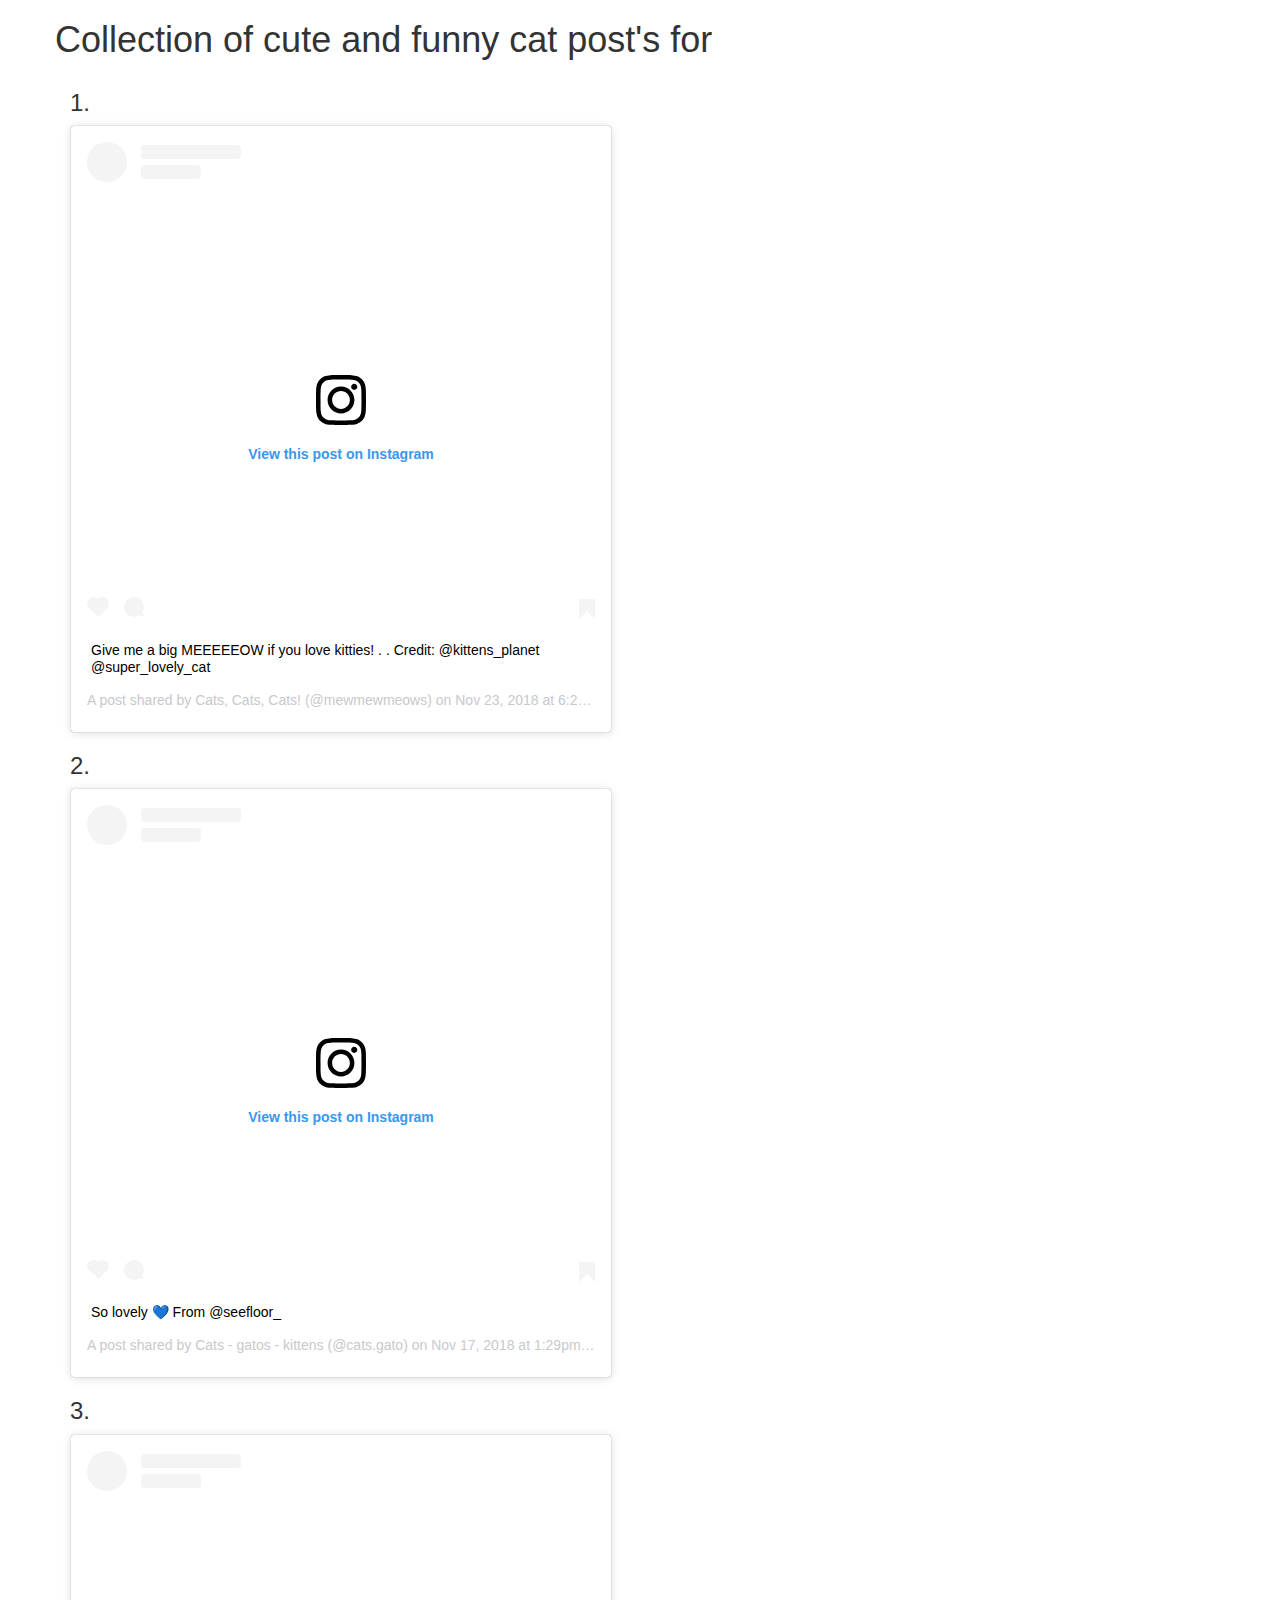
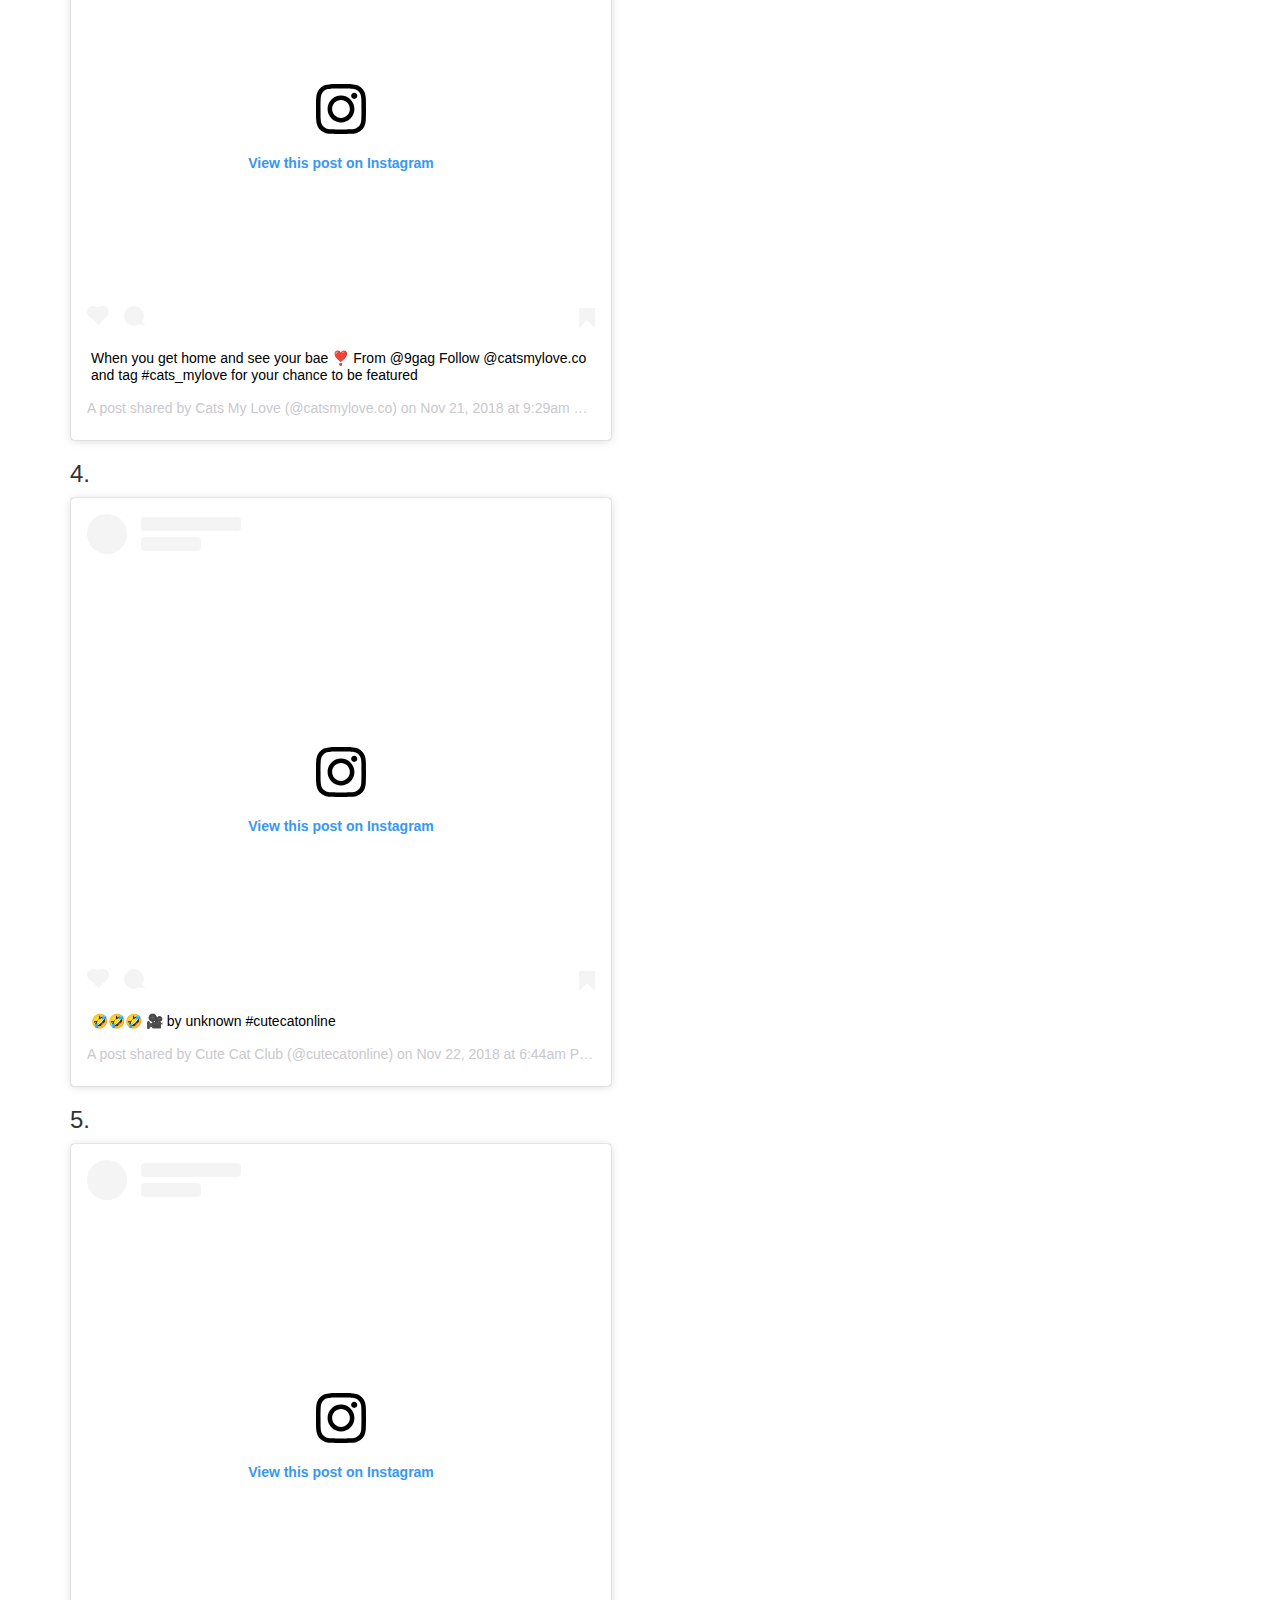
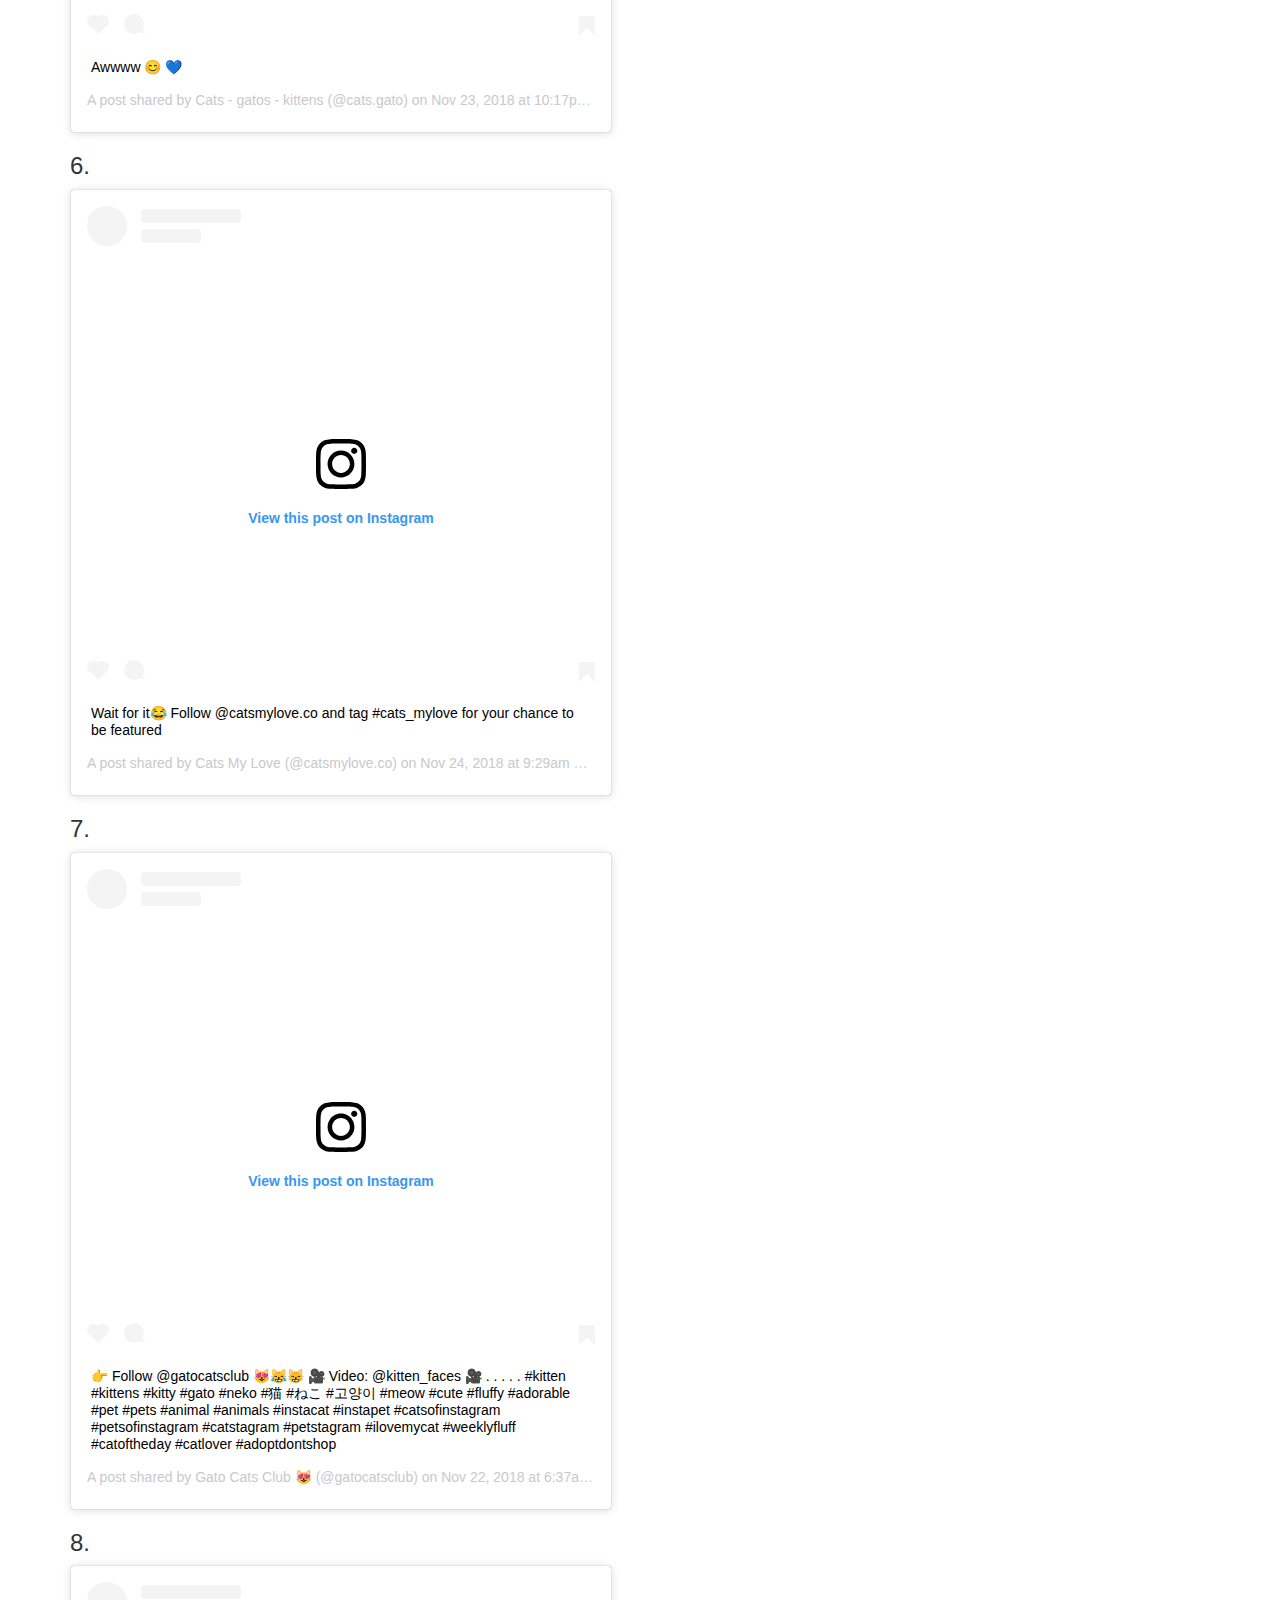
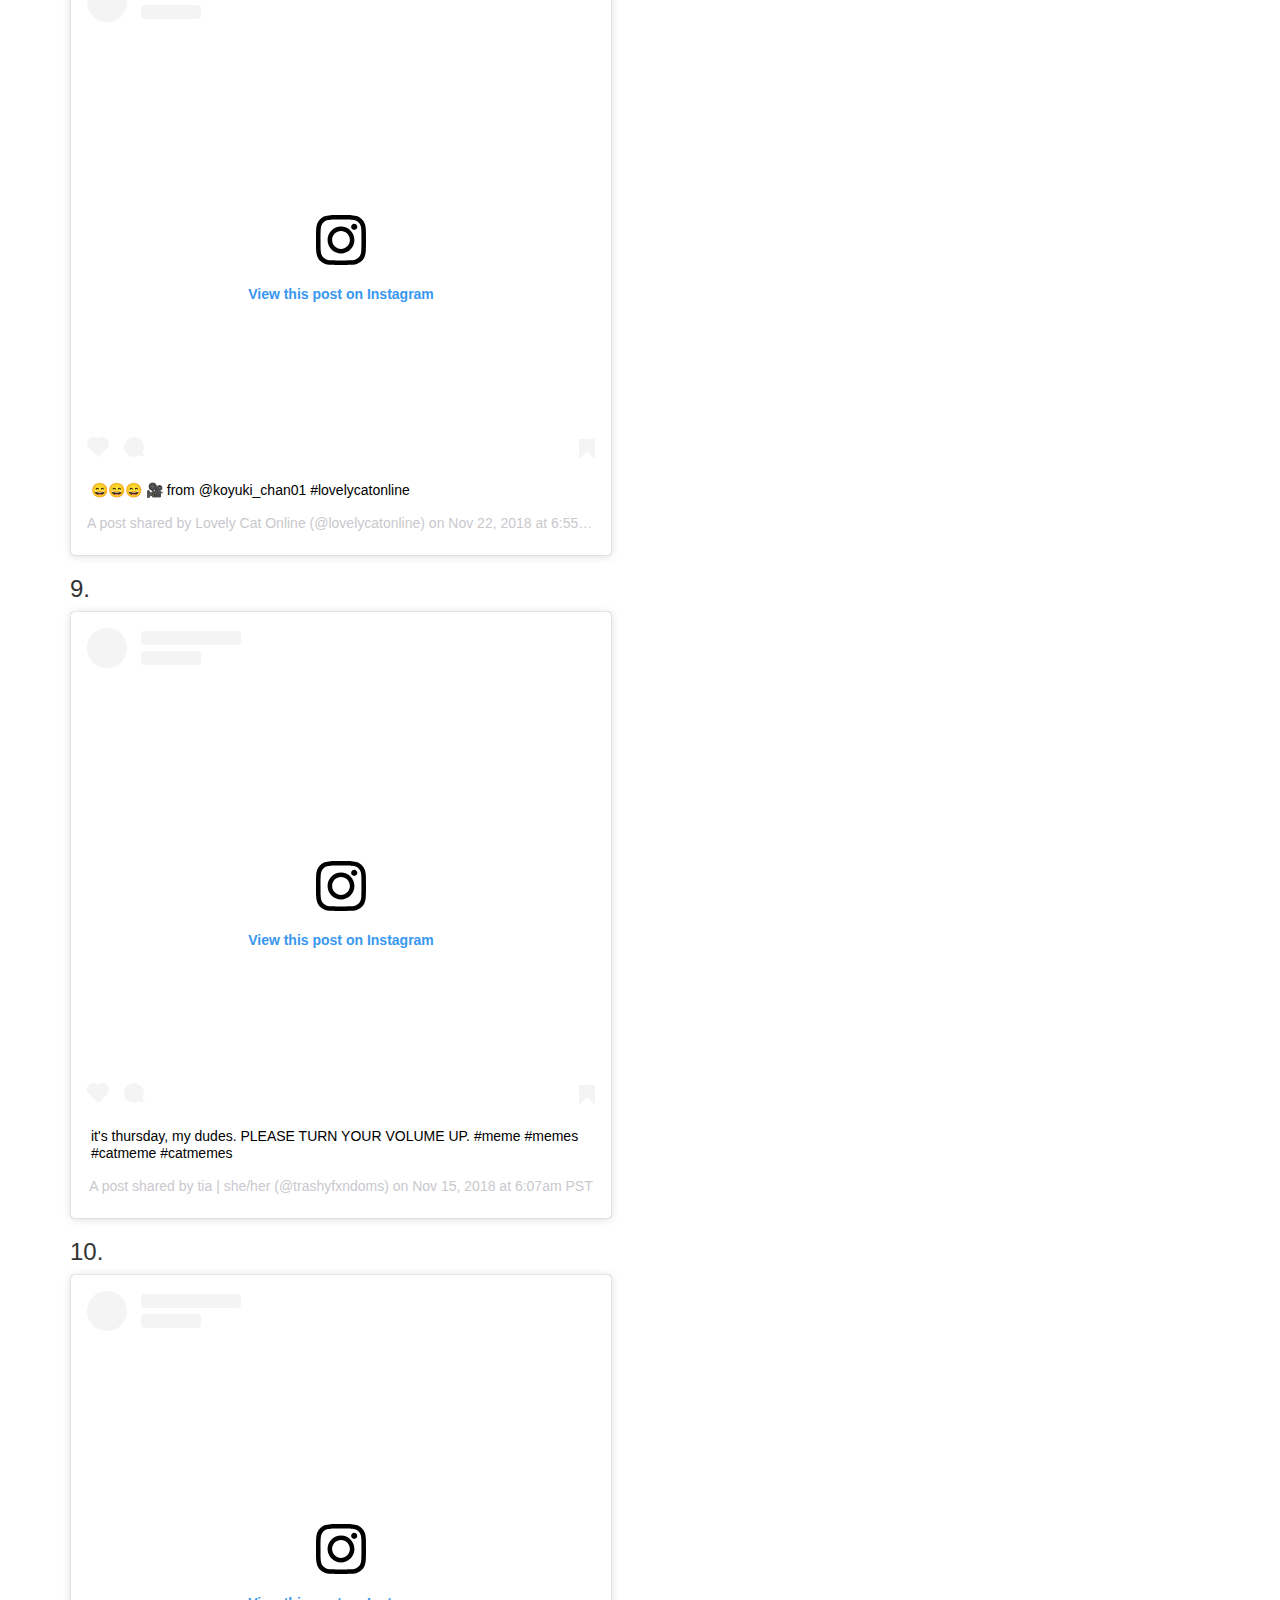
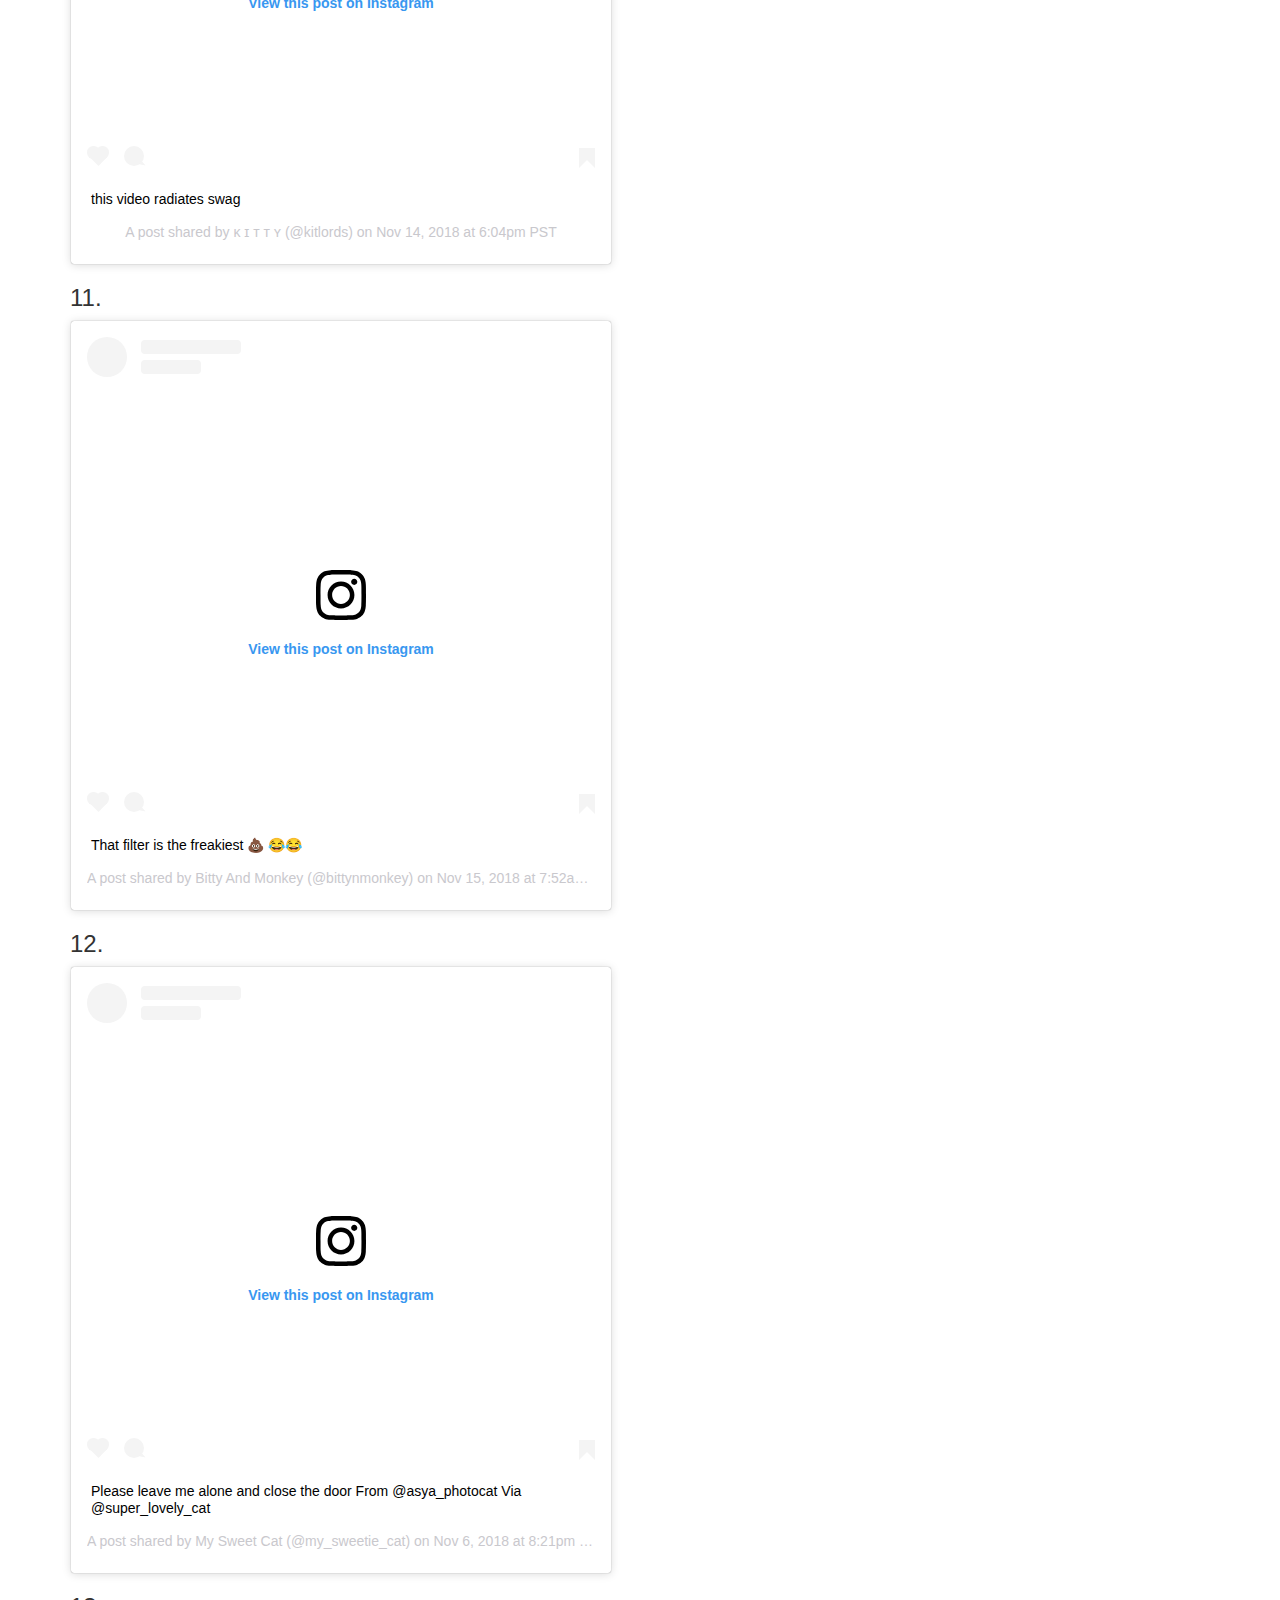
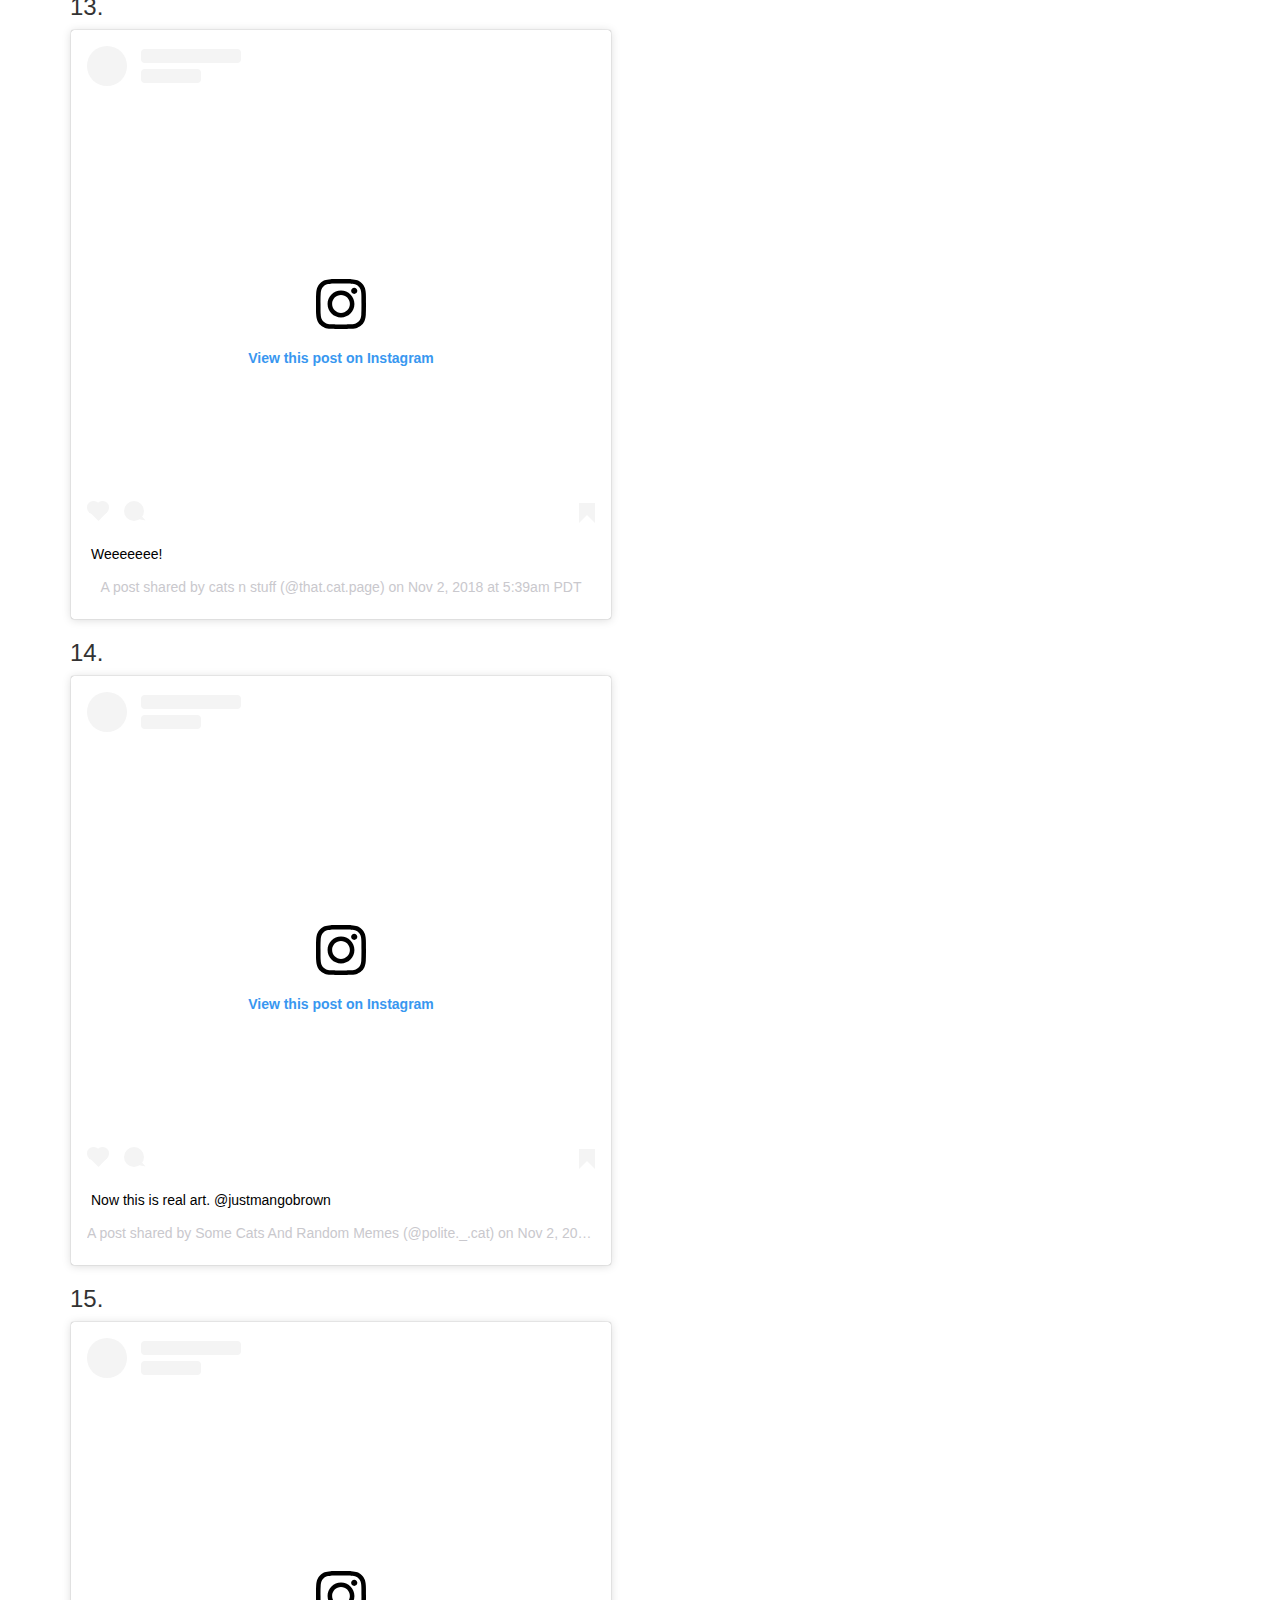
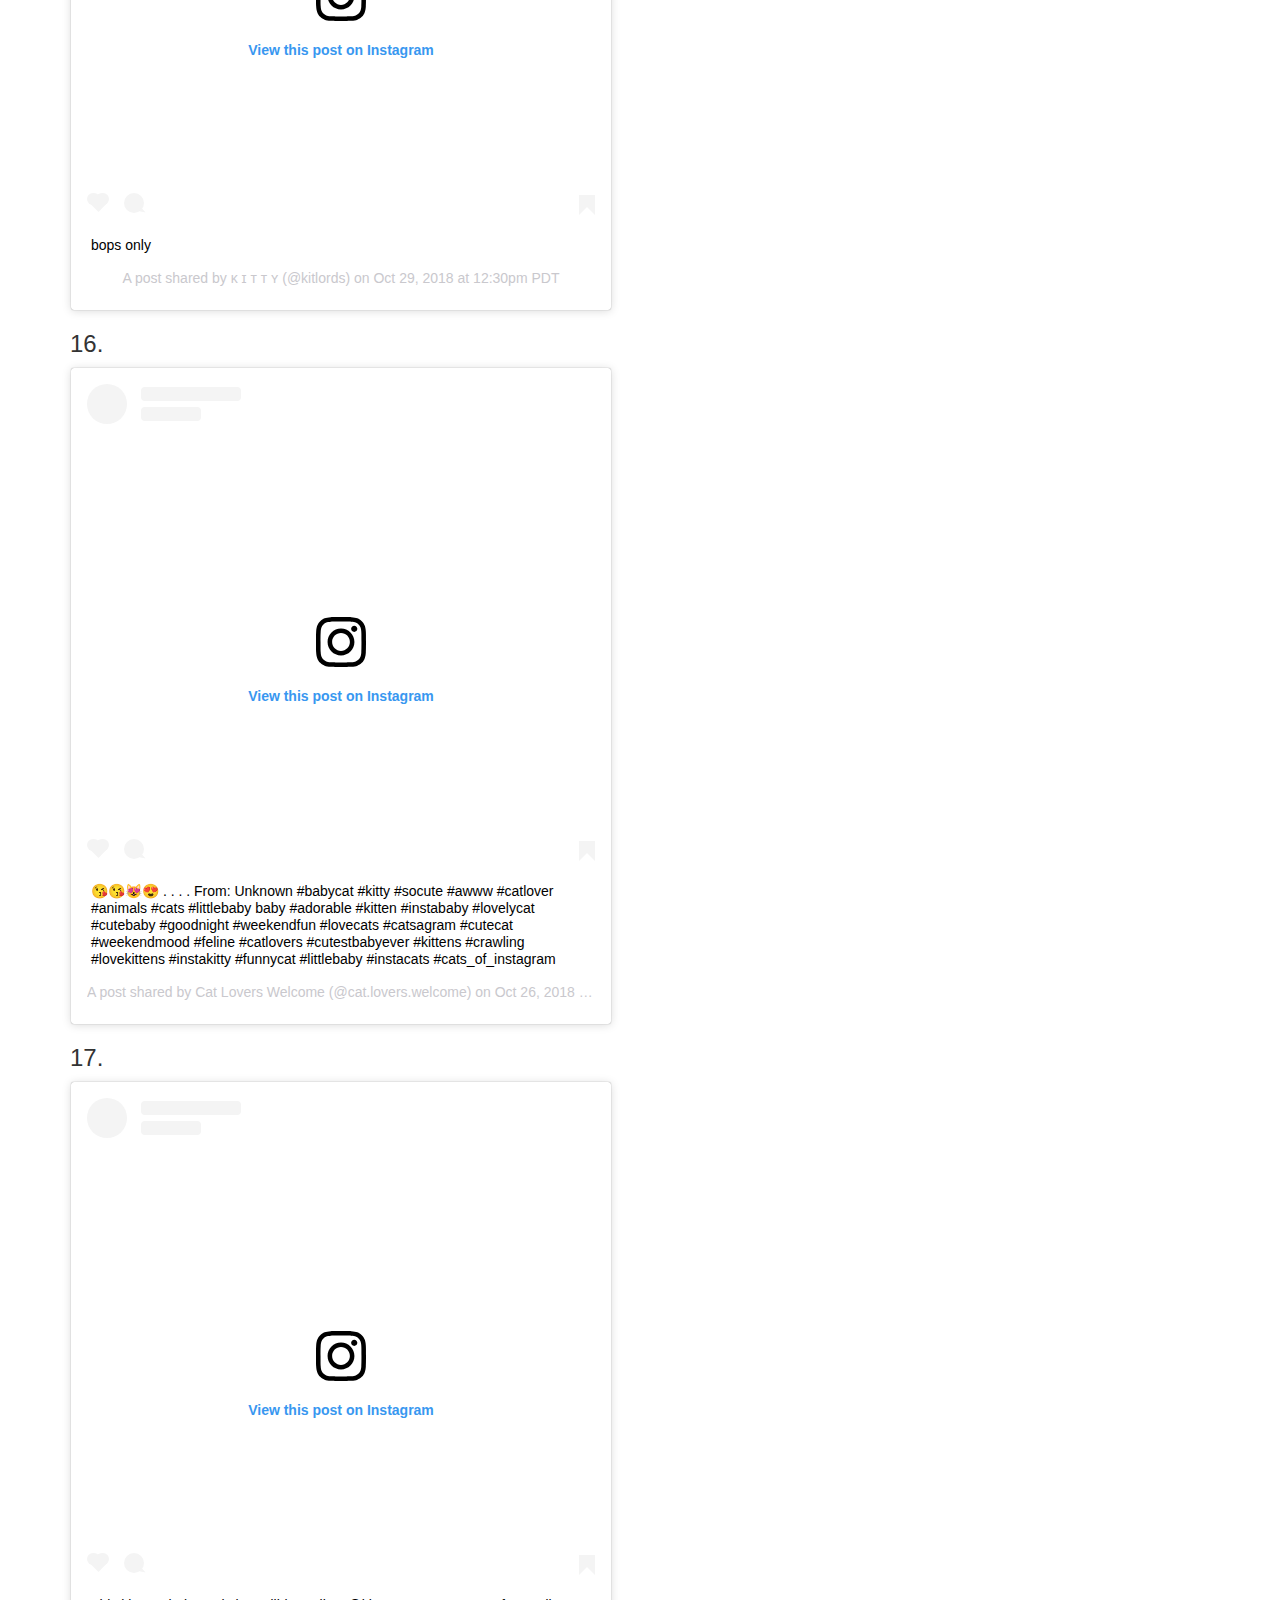
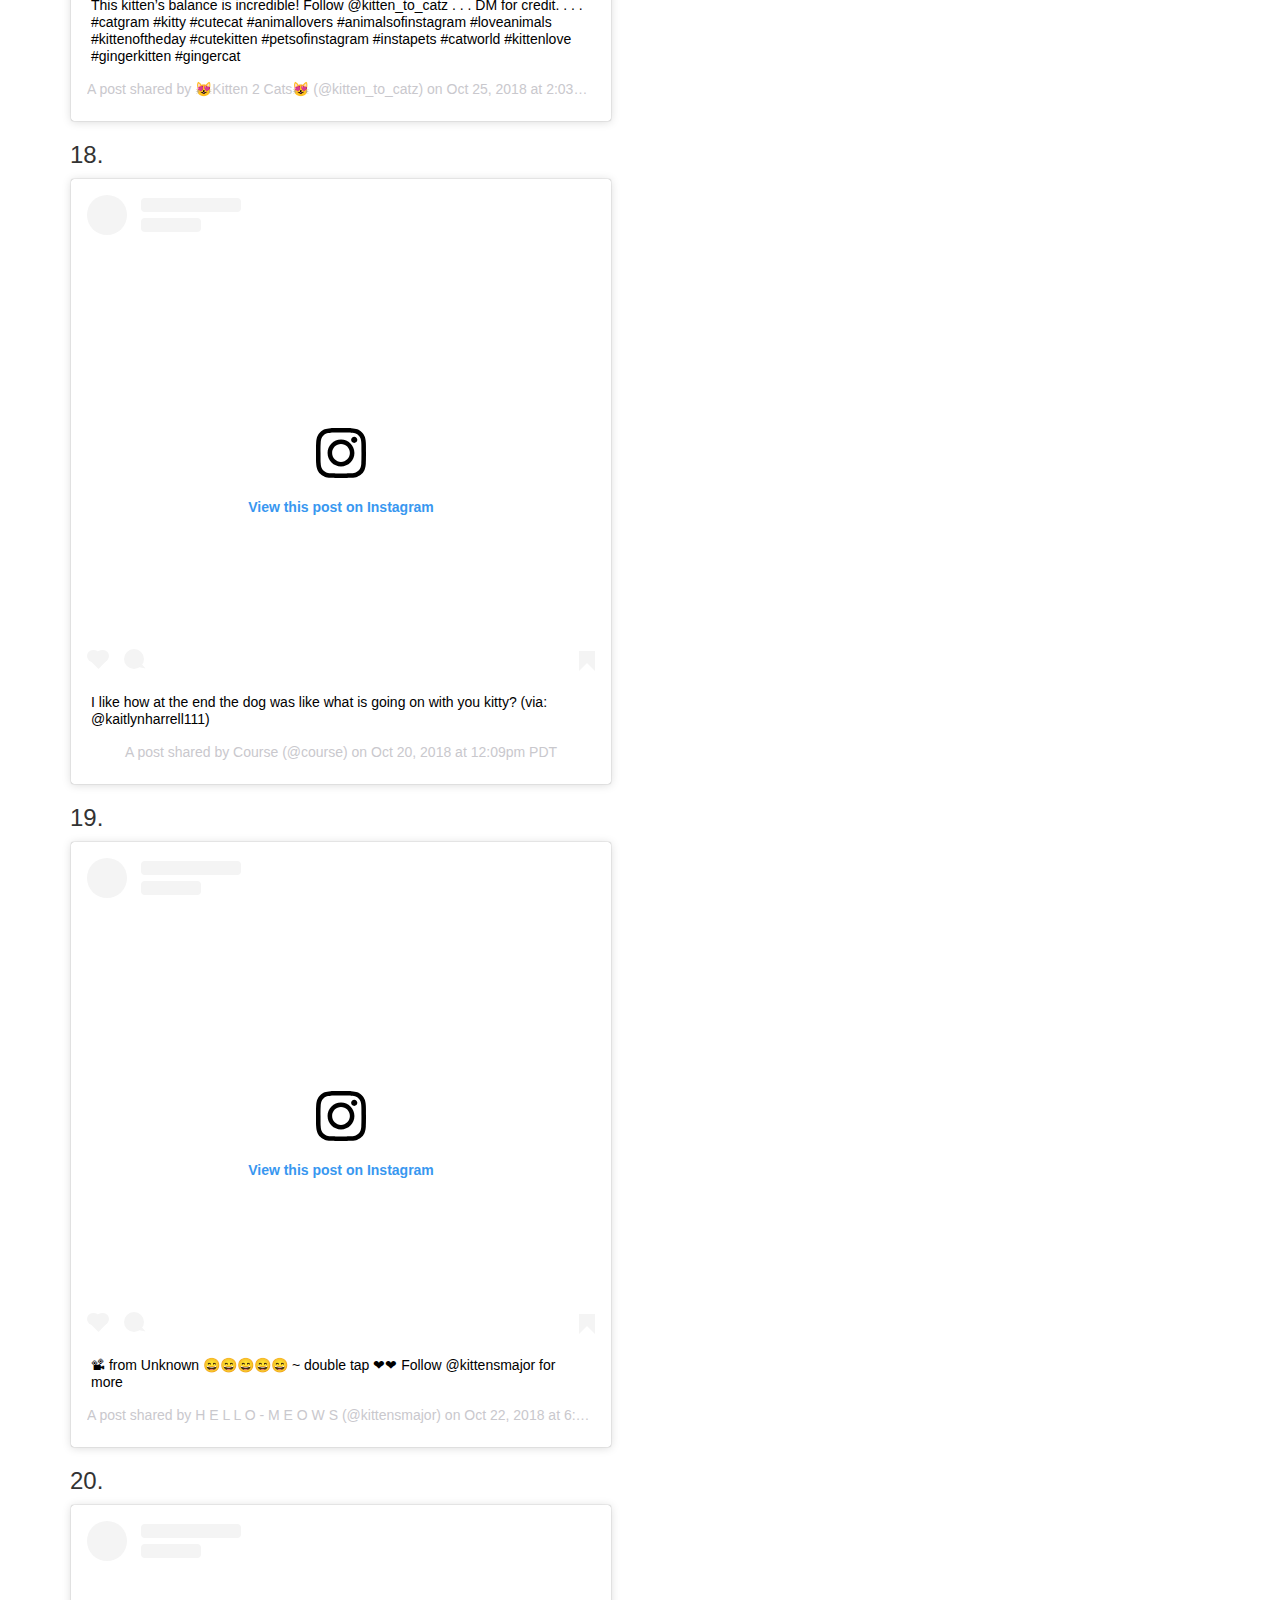
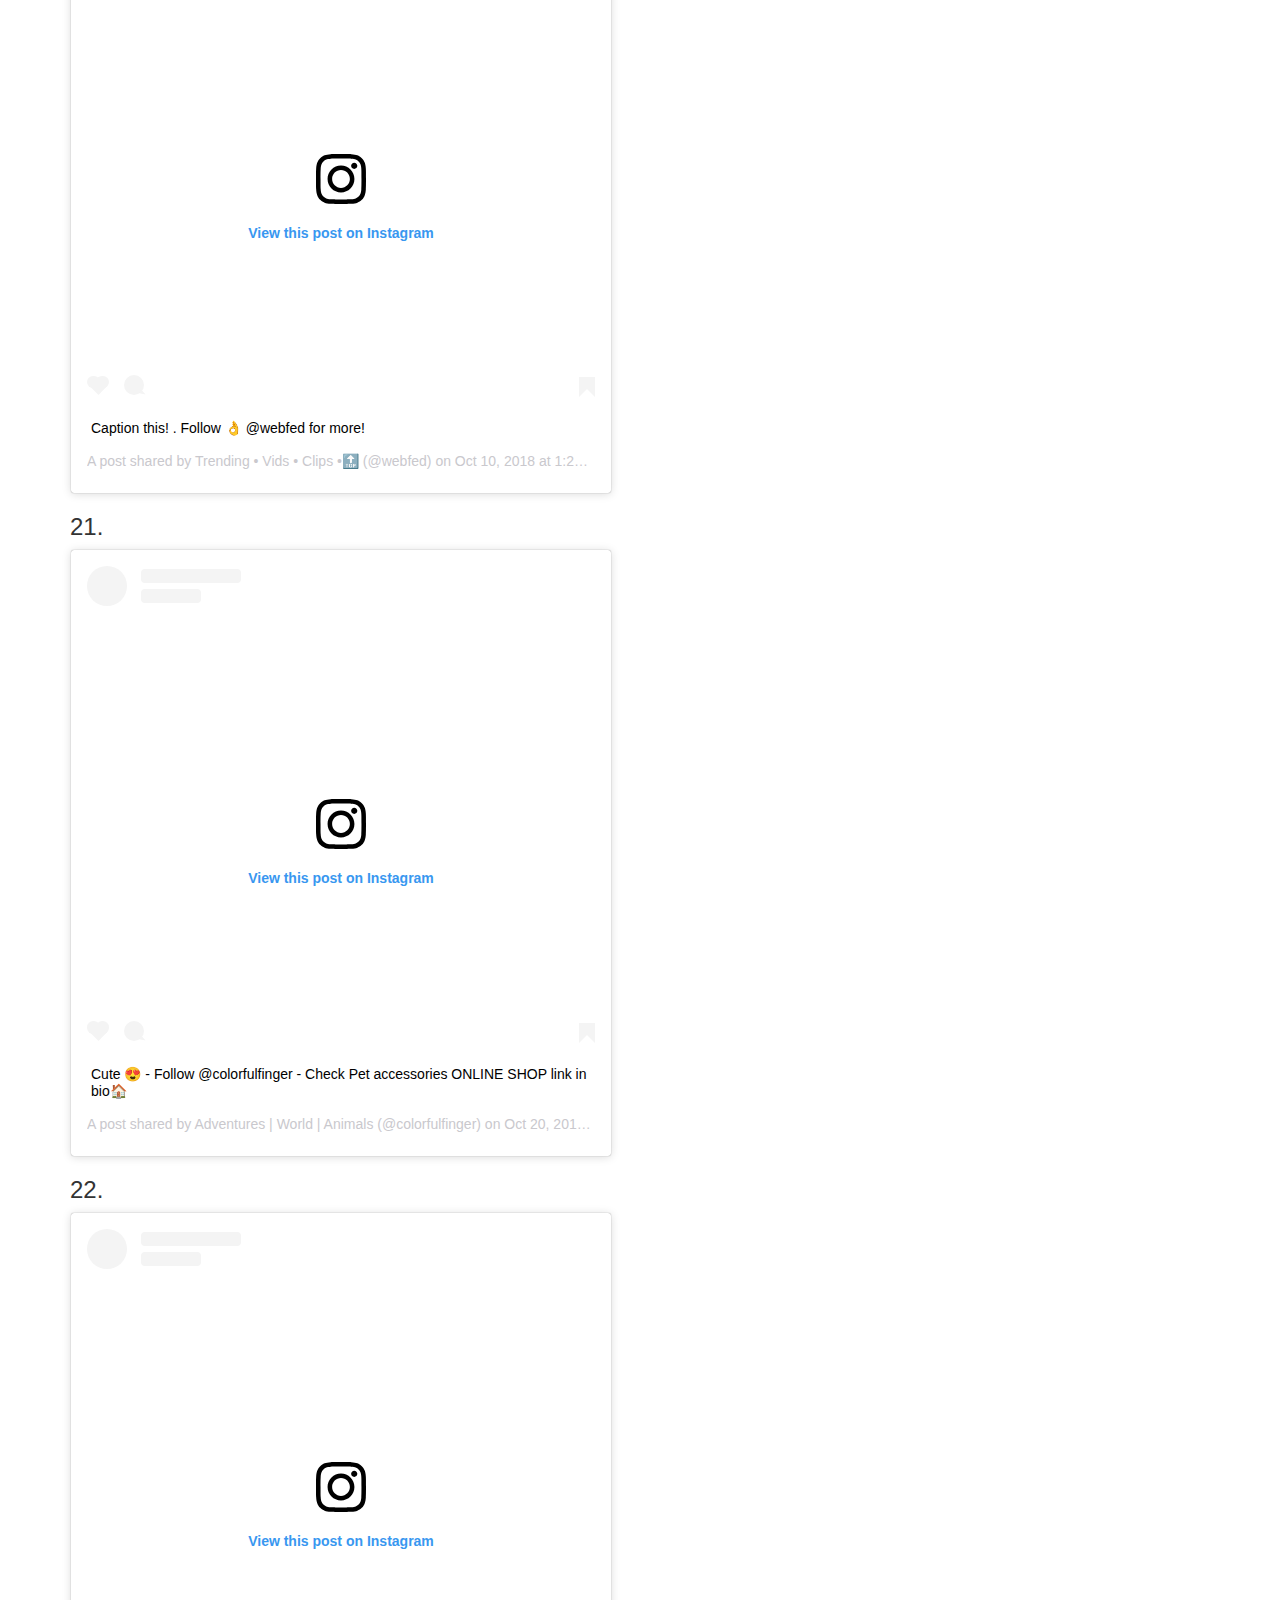
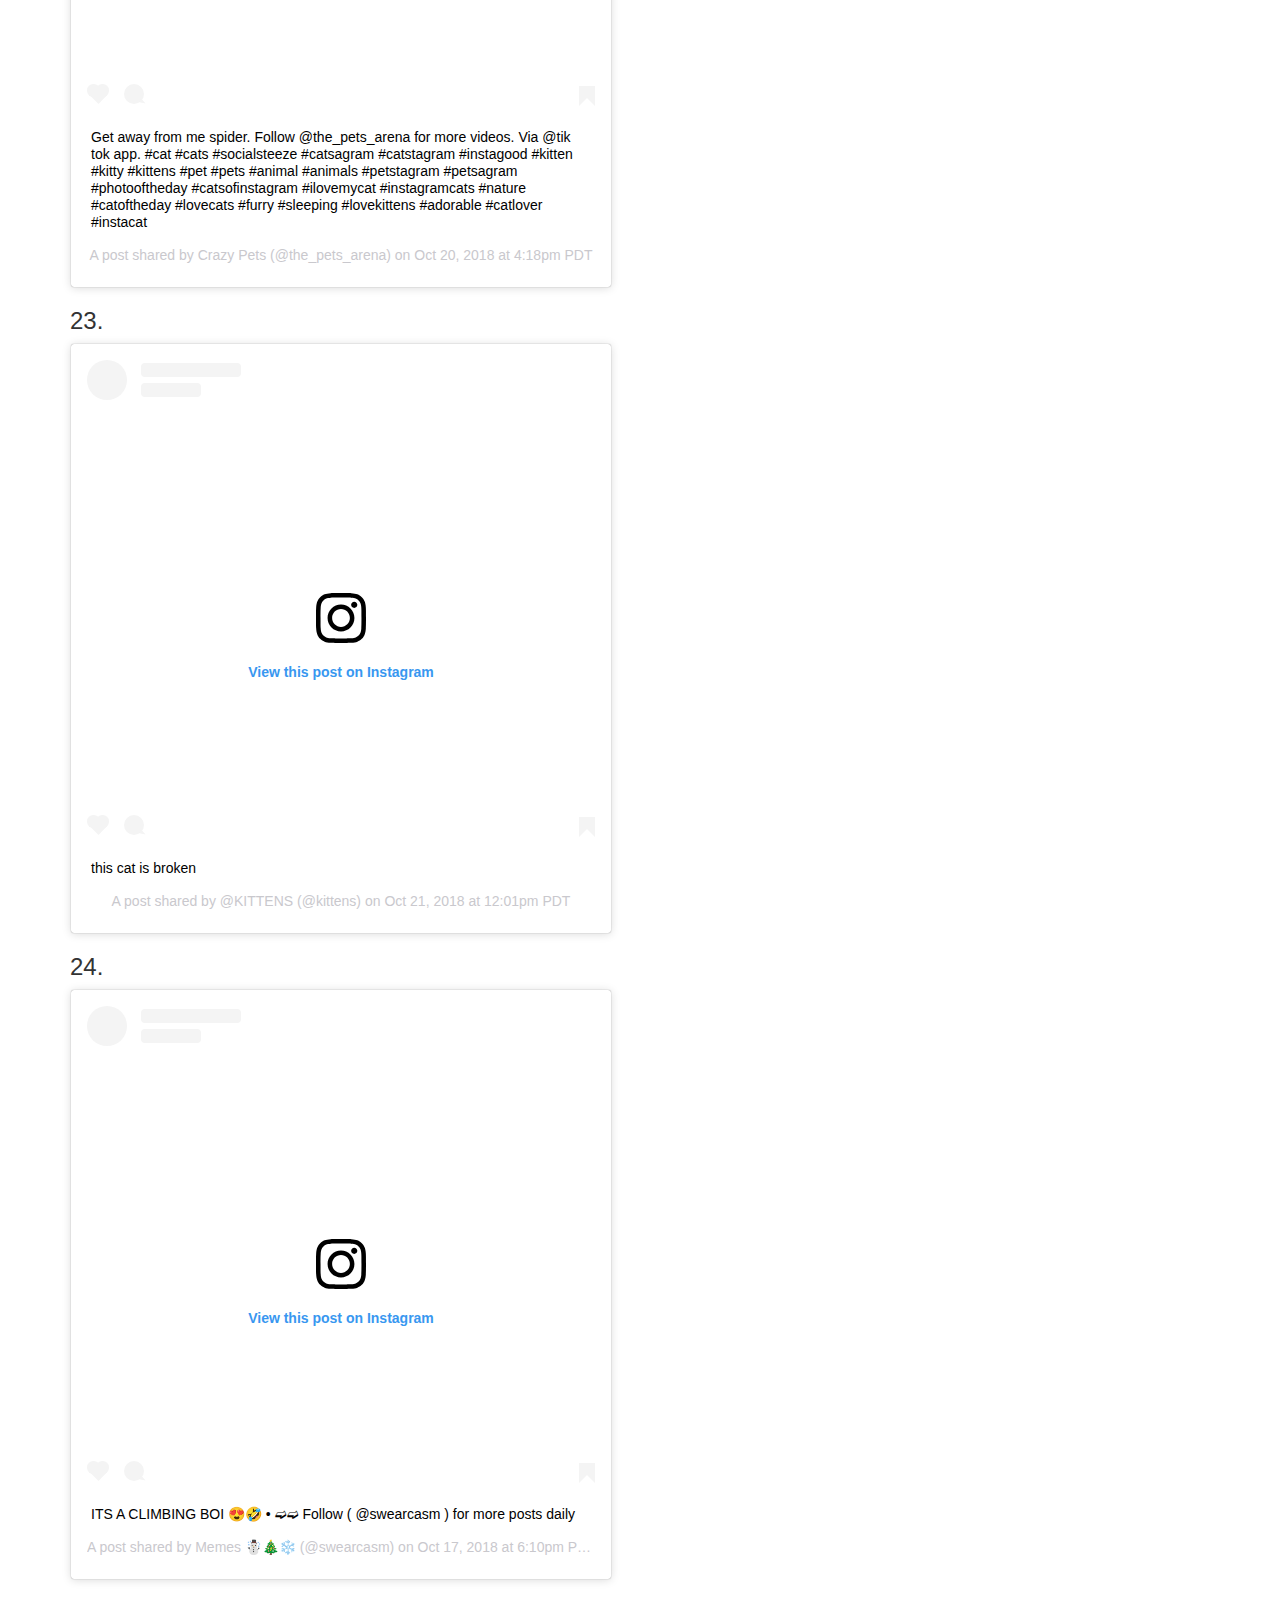
<file: happybirthdaylin.html>
<head>
	  <meta charset="utf-8">

  <meta name="viewport" content="width=device-width, initial-scale=1">
  <link rel="stylesheet" href="https://maxcdn.bootstrapcdn.com/bootstrap/3.3.7/css/bootstrap.min.css">
  <script src="https://ajax.googleapis.com/ajax/libs/jquery/3.3.1/jquery.min.js"></script>
  <script src="https://maxcdn.bootstrapcdn.com/bootstrap/3.3.7/js/bootstrap.min.js"></script>
  <style>
  	.col-center{
  margin:0 auto;
}
  </style>
</head>

<body>
	<div class="container">
<div class="row">
	<h1>
	Collection of cute and funny cat post's for  
</h1>
</div>
	<div class="row">

	<div class ="col-xs-10 col-md-8">
		<h3 class = "Number">
			1.
		</h3>
<blockquote class="instagram-media" data-instgrm-captioned data-instgrm-permalink="https://www.instagram.com/p/Bqi89_pj9h2/?utm_source=ig_embed&amp;utm_medium=loading" data-instgrm-version="12" style=" background:#FFF; border:0; border-radius:3px; box-shadow:0 0 1px 0 rgba(0,0,0,0.5),0 1px 10px 0 rgba(0,0,0,0.15); margin: 1px; max-width:540px; min-width:326px; padding:0; width:99.375%; width:-webkit-calc(100% - 2px); width:calc(100% - 2px);"><div style="padding:16px;"> <a href="https://www.instagram.com/p/Bqi89_pj9h2/?utm_source=ig_embed&amp;utm_medium=loading" style=" background:#FFFFFF; line-height:0; padding:0 0; text-align:center; text-decoration:none; width:100%;" target="_blank"> <div style=" display: flex; flex-direction: row; align-items: center;"> <div style="background-color: #F4F4F4; border-radius: 50%; flex-grow: 0; height: 40px; margin-right: 14px; width: 40px;"></div> <div style="display: flex; flex-direction: column; flex-grow: 1; justify-content: center;"> <div style=" background-color: #F4F4F4; border-radius: 4px; flex-grow: 0; height: 14px; margin-bottom: 6px; width: 100px;"></div> <div style=" background-color: #F4F4F4; border-radius: 4px; flex-grow: 0; height: 14px; width: 60px;"></div></div></div><div style="padding: 19% 0;"></div><div style="display:block; height:50px; margin:0 auto 12px; width:50px;"><svg width="50px" height="50px" viewBox="0 0 60 60" version="1.1" xmlns="https://www.w3.org/2000/svg" xmlns:xlink="https://www.w3.org/1999/xlink"><g stroke="none" stroke-width="1" fill="none" fill-rule="evenodd"><g transform="translate(-511.000000, -20.000000)" fill="#000000"><g><path d="M556.869,30.41 C554.814,30.41 553.148,32.076 553.148,34.131 C553.148,36.186 554.814,37.852 556.869,37.852 C558.924,37.852 560.59,36.186 560.59,34.131 C560.59,32.076 558.924,30.41 556.869,30.41 M541,60.657 C535.114,60.657 530.342,55.887 530.342,50 C530.342,44.114 535.114,39.342 541,39.342 C546.887,39.342 551.658,44.114 551.658,50 C551.658,55.887 546.887,60.657 541,60.657 M541,33.886 C532.1,33.886 524.886,41.1 524.886,50 C524.886,58.899 532.1,66.113 541,66.113 C549.9,66.113 557.115,58.899 557.115,50 C557.115,41.1 549.9,33.886 541,33.886 M565.378,62.101 C565.244,65.022 564.756,66.606 564.346,67.663 C563.803,69.06 563.154,70.057 562.106,71.106 C561.058,72.155 560.06,72.803 558.662,73.347 C557.607,73.757 556.021,74.244 553.102,74.378 C549.944,74.521 548.997,74.552 541,74.552 C533.003,74.552 532.056,74.521 528.898,74.378 C525.979,74.244 524.393,73.757 523.338,73.347 C521.94,72.803 520.942,72.155 519.894,71.106 C518.846,70.057 518.197,69.06 517.654,67.663 C517.244,66.606 516.755,65.022 516.623,62.101 C516.479,58.943 516.448,57.996 516.448,50 C516.448,42.003 516.479,41.056 516.623,37.899 C516.755,34.978 517.244,33.391 517.654,32.338 C518.197,30.938 518.846,29.942 519.894,28.894 C520.942,27.846 521.94,27.196 523.338,26.654 C524.393,26.244 525.979,25.756 528.898,25.623 C532.057,25.479 533.004,25.448 541,25.448 C548.997,25.448 549.943,25.479 553.102,25.623 C556.021,25.756 557.607,26.244 558.662,26.654 C560.06,27.196 561.058,27.846 562.106,28.894 C563.154,29.942 563.803,30.938 564.346,32.338 C564.756,33.391 565.244,34.978 565.378,37.899 C565.522,41.056 565.552,42.003 565.552,50 C565.552,57.996 565.522,58.943 565.378,62.101 M570.82,37.631 C570.674,34.438 570.167,32.258 569.425,30.349 C568.659,28.377 567.633,26.702 565.965,25.035 C564.297,23.368 562.623,22.342 560.652,21.575 C558.743,20.834 556.562,20.326 553.369,20.18 C550.169,20.033 549.148,20 541,20 C532.853,20 531.831,20.033 528.631,20.18 C525.438,20.326 523.257,20.834 521.349,21.575 C519.376,22.342 517.703,23.368 516.035,25.035 C514.368,26.702 513.342,28.377 512.574,30.349 C511.834,32.258 511.326,34.438 511.181,37.631 C511.035,40.831 511,41.851 511,50 C511,58.147 511.035,59.17 511.181,62.369 C511.326,65.562 511.834,67.743 512.574,69.651 C513.342,71.625 514.368,73.296 516.035,74.965 C517.703,76.634 519.376,77.658 521.349,78.425 C523.257,79.167 525.438,79.673 528.631,79.82 C531.831,79.965 532.853,80.001 541,80.001 C549.148,80.001 550.169,79.965 553.369,79.82 C556.562,79.673 558.743,79.167 560.652,78.425 C562.623,77.658 564.297,76.634 565.965,74.965 C567.633,73.296 568.659,71.625 569.425,69.651 C570.167,67.743 570.674,65.562 570.82,62.369 C570.966,59.17 571,58.147 571,50 C571,41.851 570.966,40.831 570.82,37.631"></path></g></g></g></svg></div><div style="padding-top: 8px;"> <div style=" color:#3897f0; font-family:Arial,sans-serif; font-size:14px; font-style:normal; font-weight:550; line-height:18px;"> View this post on Instagram</div></div><div style="padding: 12.5% 0;"></div> <div style="display: flex; flex-direction: row; margin-bottom: 14px; align-items: center;"><div> <div style="background-color: #F4F4F4; border-radius: 50%; height: 12.5px; width: 12.5px; transform: translateX(0px) translateY(7px);"></div> <div style="background-color: #F4F4F4; height: 12.5px; transform: rotate(-45deg) translateX(3px) translateY(1px); width: 12.5px; flex-grow: 0; margin-right: 14px; margin-left: 2px;"></div> <div style="background-color: #F4F4F4; border-radius: 50%; height: 12.5px; width: 12.5px; transform: translateX(9px) translateY(-18px);"></div></div><div style="margin-left: 8px;"> <div style=" background-color: #F4F4F4; border-radius: 50%; flex-grow: 0; height: 20px; width: 20px;"></div> <div style=" width: 0; height: 0; border-top: 2px solid transparent; border-left: 6px solid #f4f4f4; border-bottom: 2px solid transparent; transform: translateX(16px) translateY(-4px) rotate(30deg)"></div></div><div style="margin-left: auto;"> <div style=" width: 0px; border-top: 8px solid #F4F4F4; border-right: 8px solid transparent; transform: translateY(16px);"></div> <div style=" background-color: #F4F4F4; flex-grow: 0; height: 12px; width: 16px; transform: translateY(-4px);"></div> <div style=" width: 0; height: 0; border-top: 8px solid #F4F4F4; border-left: 8px solid transparent; transform: translateY(-4px) translateX(8px);"></div></div></div></a> <p style=" margin:8px 0 0 0; padding:0 4px;"> <a href="https://www.instagram.com/p/Bqi89_pj9h2/?utm_source=ig_embed&amp;utm_medium=loading" style=" color:#000; font-family:Arial,sans-serif; font-size:14px; font-style:normal; font-weight:normal; line-height:17px; text-decoration:none; word-wrap:break-word;" target="_blank">Give me a big MEEEEEOW if you love kitties! . . Credit: @kittens_planet @super_lovely_cat</a></p> <p style=" color:#c9c8cd; font-family:Arial,sans-serif; font-size:14px; line-height:17px; margin-bottom:0; margin-top:8px; overflow:hidden; padding:8px 0 7px; text-align:center; text-overflow:ellipsis; white-space:nowrap;">A post shared by <a href="https://www.instagram.com/mewmewmeows/?utm_source=ig_embed&amp;utm_medium=loading" style=" color:#c9c8cd; font-family:Arial,sans-serif; font-size:14px; font-style:normal; font-weight:normal; line-height:17px;" target="_blank"> Cats, Cats, Cats!</a> (@mewmewmeows) on <time style=" font-family:Arial,sans-serif; font-size:14px; line-height:17px;" datetime="2018-11-24T02:21:52+00:00">Nov 23, 2018 at 6:21pm PST</time></p></div></blockquote> <script async src="https://www.instagram.com/embed.js"></script>
	</div>
	<div class="col-xs-10 col-md-8">
				<h3 class="Number">
			2.
		</h3>
		<blockquote class="instagram-media" data-instgrm-captioned data-instgrm-permalink="https://www.instagram.com/p/BqS-x-WB2lc/?utm_source=ig_embed&amp;utm_medium=loading" data-instgrm-version="12" style=" background:#FFF; border:0; border-radius:3px; box-shadow:0 0 1px 0 rgba(0,0,0,0.5),0 1px 10px 0 rgba(0,0,0,0.15); margin: 1px; max-width:540px; min-width:326px; padding:0; width:99.375%; width:-webkit-calc(100% - 2px); width:calc(100% - 2px);"><div style="padding:16px;"> <a href="https://www.instagram.com/p/BqS-x-WB2lc/?utm_source=ig_embed&amp;utm_medium=loading" style=" background:#FFFFFF; line-height:0; padding:0 0; text-align:center; text-decoration:none; width:100%;" target="_blank"> <div style=" display: flex; flex-direction: row; align-items: center;"> <div style="background-color: #F4F4F4; border-radius: 50%; flex-grow: 0; height: 40px; margin-right: 14px; width: 40px;"></div> <div style="display: flex; flex-direction: column; flex-grow: 1; justify-content: center;"> <div style=" background-color: #F4F4F4; border-radius: 4px; flex-grow: 0; height: 14px; margin-bottom: 6px; width: 100px;"></div> <div style=" background-color: #F4F4F4; border-radius: 4px; flex-grow: 0; height: 14px; width: 60px;"></div></div></div><div style="padding: 19% 0;"></div><div style="display:block; height:50px; margin:0 auto 12px; width:50px;"><svg width="50px" height="50px" viewBox="0 0 60 60" version="1.1" xmlns="https://www.w3.org/2000/svg" xmlns:xlink="https://www.w3.org/1999/xlink"><g stroke="none" stroke-width="1" fill="none" fill-rule="evenodd"><g transform="translate(-511.000000, -20.000000)" fill="#000000"><g><path d="M556.869,30.41 C554.814,30.41 553.148,32.076 553.148,34.131 C553.148,36.186 554.814,37.852 556.869,37.852 C558.924,37.852 560.59,36.186 560.59,34.131 C560.59,32.076 558.924,30.41 556.869,30.41 M541,60.657 C535.114,60.657 530.342,55.887 530.342,50 C530.342,44.114 535.114,39.342 541,39.342 C546.887,39.342 551.658,44.114 551.658,50 C551.658,55.887 546.887,60.657 541,60.657 M541,33.886 C532.1,33.886 524.886,41.1 524.886,50 C524.886,58.899 532.1,66.113 541,66.113 C549.9,66.113 557.115,58.899 557.115,50 C557.115,41.1 549.9,33.886 541,33.886 M565.378,62.101 C565.244,65.022 564.756,66.606 564.346,67.663 C563.803,69.06 563.154,70.057 562.106,71.106 C561.058,72.155 560.06,72.803 558.662,73.347 C557.607,73.757 556.021,74.244 553.102,74.378 C549.944,74.521 548.997,74.552 541,74.552 C533.003,74.552 532.056,74.521 528.898,74.378 C525.979,74.244 524.393,73.757 523.338,73.347 C521.94,72.803 520.942,72.155 519.894,71.106 C518.846,70.057 518.197,69.06 517.654,67.663 C517.244,66.606 516.755,65.022 516.623,62.101 C516.479,58.943 516.448,57.996 516.448,50 C516.448,42.003 516.479,41.056 516.623,37.899 C516.755,34.978 517.244,33.391 517.654,32.338 C518.197,30.938 518.846,29.942 519.894,28.894 C520.942,27.846 521.94,27.196 523.338,26.654 C524.393,26.244 525.979,25.756 528.898,25.623 C532.057,25.479 533.004,25.448 541,25.448 C548.997,25.448 549.943,25.479 553.102,25.623 C556.021,25.756 557.607,26.244 558.662,26.654 C560.06,27.196 561.058,27.846 562.106,28.894 C563.154,29.942 563.803,30.938 564.346,32.338 C564.756,33.391 565.244,34.978 565.378,37.899 C565.522,41.056 565.552,42.003 565.552,50 C565.552,57.996 565.522,58.943 565.378,62.101 M570.82,37.631 C570.674,34.438 570.167,32.258 569.425,30.349 C568.659,28.377 567.633,26.702 565.965,25.035 C564.297,23.368 562.623,22.342 560.652,21.575 C558.743,20.834 556.562,20.326 553.369,20.18 C550.169,20.033 549.148,20 541,20 C532.853,20 531.831,20.033 528.631,20.18 C525.438,20.326 523.257,20.834 521.349,21.575 C519.376,22.342 517.703,23.368 516.035,25.035 C514.368,26.702 513.342,28.377 512.574,30.349 C511.834,32.258 511.326,34.438 511.181,37.631 C511.035,40.831 511,41.851 511,50 C511,58.147 511.035,59.17 511.181,62.369 C511.326,65.562 511.834,67.743 512.574,69.651 C513.342,71.625 514.368,73.296 516.035,74.965 C517.703,76.634 519.376,77.658 521.349,78.425 C523.257,79.167 525.438,79.673 528.631,79.82 C531.831,79.965 532.853,80.001 541,80.001 C549.148,80.001 550.169,79.965 553.369,79.82 C556.562,79.673 558.743,79.167 560.652,78.425 C562.623,77.658 564.297,76.634 565.965,74.965 C567.633,73.296 568.659,71.625 569.425,69.651 C570.167,67.743 570.674,65.562 570.82,62.369 C570.966,59.17 571,58.147 571,50 C571,41.851 570.966,40.831 570.82,37.631"></path></g></g></g></svg></div><div style="padding-top: 8px;"> <div style=" color:#3897f0; font-family:Arial,sans-serif; font-size:14px; font-style:normal; font-weight:550; line-height:18px;"> View this post on Instagram</div></div><div style="padding: 12.5% 0;"></div> <div style="display: flex; flex-direction: row; margin-bottom: 14px; align-items: center;"><div> <div style="background-color: #F4F4F4; border-radius: 50%; height: 12.5px; width: 12.5px; transform: translateX(0px) translateY(7px);"></div> <div style="background-color: #F4F4F4; height: 12.5px; transform: rotate(-45deg) translateX(3px) translateY(1px); width: 12.5px; flex-grow: 0; margin-right: 14px; margin-left: 2px;"></div> <div style="background-color: #F4F4F4; border-radius: 50%; height: 12.5px; width: 12.5px; transform: translateX(9px) translateY(-18px);"></div></div><div style="margin-left: 8px;"> <div style=" background-color: #F4F4F4; border-radius: 50%; flex-grow: 0; height: 20px; width: 20px;"></div> <div style=" width: 0; height: 0; border-top: 2px solid transparent; border-left: 6px solid #f4f4f4; border-bottom: 2px solid transparent; transform: translateX(16px) translateY(-4px) rotate(30deg)"></div></div><div style="margin-left: auto;"> <div style=" width: 0px; border-top: 8px solid #F4F4F4; border-right: 8px solid transparent; transform: translateY(16px);"></div> <div style=" background-color: #F4F4F4; flex-grow: 0; height: 12px; width: 16px; transform: translateY(-4px);"></div> <div style=" width: 0; height: 0; border-top: 8px solid #F4F4F4; border-left: 8px solid transparent; transform: translateY(-4px) translateX(8px);"></div></div></div></a> <p style=" margin:8px 0 0 0; padding:0 4px;"> <a href="https://www.instagram.com/p/BqS-x-WB2lc/?utm_source=ig_embed&amp;utm_medium=loading" style=" color:#000; font-family:Arial,sans-serif; font-size:14px; font-style:normal; font-weight:normal; line-height:17px; text-decoration:none; word-wrap:break-word;" target="_blank">So lovely 💙 From @seefloor_</a></p> <p style=" color:#c9c8cd; font-family:Arial,sans-serif; font-size:14px; line-height:17px; margin-bottom:0; margin-top:8px; overflow:hidden; padding:8px 0 7px; text-align:center; text-overflow:ellipsis; white-space:nowrap;">A post shared by <a href="https://www.instagram.com/cats.gato/?utm_source=ig_embed&amp;utm_medium=loading" style=" color:#c9c8cd; font-family:Arial,sans-serif; font-size:14px; font-style:normal; font-weight:normal; line-height:17px;" target="_blank"> Cats - gatos - kittens</a> (@cats.gato) on <time style=" font-family:Arial,sans-serif; font-size:14px; line-height:17px;" datetime="2018-11-17T21:29:48+00:00">Nov 17, 2018 at 1:29pm PST</time></p></div></blockquote> <script async src="https://www.instagram.com/embed.js"></script>

	</div>
	<div class="col-xs-10 col-md-8">
		<h3 class="Number">
			3.
		</h3>
		<blockquote class="instagram-media" data-instgrm-captioned data-instgrm-permalink="https://www.instagram.com/p/Bqc1ifTBOEK/?utm_source=ig_embed&amp;utm_medium=loading" data-instgrm-version="12" style=" background:#FFF; border:0; border-radius:3px; box-shadow:0 0 1px 0 rgba(0,0,0,0.5),0 1px 10px 0 rgba(0,0,0,0.15); margin: 1px; max-width:540px; min-width:326px; padding:0; width:99.375%; width:-webkit-calc(100% - 2px); width:calc(100% - 2px);"><div style="padding:16px;"> <a href="https://www.instagram.com/p/Bqc1ifTBOEK/?utm_source=ig_embed&amp;utm_medium=loading" style=" background:#FFFFFF; line-height:0; padding:0 0; text-align:center; text-decoration:none; width:100%;" target="_blank"> <div style=" display: flex; flex-direction: row; align-items: center;"> <div style="background-color: #F4F4F4; border-radius: 50%; flex-grow: 0; height: 40px; margin-right: 14px; width: 40px;"></div> <div style="display: flex; flex-direction: column; flex-grow: 1; justify-content: center;"> <div style=" background-color: #F4F4F4; border-radius: 4px; flex-grow: 0; height: 14px; margin-bottom: 6px; width: 100px;"></div> <div style=" background-color: #F4F4F4; border-radius: 4px; flex-grow: 0; height: 14px; width: 60px;"></div></div></div><div style="padding: 19% 0;"></div><div style="display:block; height:50px; margin:0 auto 12px; width:50px;"><svg width="50px" height="50px" viewBox="0 0 60 60" version="1.1" xmlns="https://www.w3.org/2000/svg" xmlns:xlink="https://www.w3.org/1999/xlink"><g stroke="none" stroke-width="1" fill="none" fill-rule="evenodd"><g transform="translate(-511.000000, -20.000000)" fill="#000000"><g><path d="M556.869,30.41 C554.814,30.41 553.148,32.076 553.148,34.131 C553.148,36.186 554.814,37.852 556.869,37.852 C558.924,37.852 560.59,36.186 560.59,34.131 C560.59,32.076 558.924,30.41 556.869,30.41 M541,60.657 C535.114,60.657 530.342,55.887 530.342,50 C530.342,44.114 535.114,39.342 541,39.342 C546.887,39.342 551.658,44.114 551.658,50 C551.658,55.887 546.887,60.657 541,60.657 M541,33.886 C532.1,33.886 524.886,41.1 524.886,50 C524.886,58.899 532.1,66.113 541,66.113 C549.9,66.113 557.115,58.899 557.115,50 C557.115,41.1 549.9,33.886 541,33.886 M565.378,62.101 C565.244,65.022 564.756,66.606 564.346,67.663 C563.803,69.06 563.154,70.057 562.106,71.106 C561.058,72.155 560.06,72.803 558.662,73.347 C557.607,73.757 556.021,74.244 553.102,74.378 C549.944,74.521 548.997,74.552 541,74.552 C533.003,74.552 532.056,74.521 528.898,74.378 C525.979,74.244 524.393,73.757 523.338,73.347 C521.94,72.803 520.942,72.155 519.894,71.106 C518.846,70.057 518.197,69.06 517.654,67.663 C517.244,66.606 516.755,65.022 516.623,62.101 C516.479,58.943 516.448,57.996 516.448,50 C516.448,42.003 516.479,41.056 516.623,37.899 C516.755,34.978 517.244,33.391 517.654,32.338 C518.197,30.938 518.846,29.942 519.894,28.894 C520.942,27.846 521.94,27.196 523.338,26.654 C524.393,26.244 525.979,25.756 528.898,25.623 C532.057,25.479 533.004,25.448 541,25.448 C548.997,25.448 549.943,25.479 553.102,25.623 C556.021,25.756 557.607,26.244 558.662,26.654 C560.06,27.196 561.058,27.846 562.106,28.894 C563.154,29.942 563.803,30.938 564.346,32.338 C564.756,33.391 565.244,34.978 565.378,37.899 C565.522,41.056 565.552,42.003 565.552,50 C565.552,57.996 565.522,58.943 565.378,62.101 M570.82,37.631 C570.674,34.438 570.167,32.258 569.425,30.349 C568.659,28.377 567.633,26.702 565.965,25.035 C564.297,23.368 562.623,22.342 560.652,21.575 C558.743,20.834 556.562,20.326 553.369,20.18 C550.169,20.033 549.148,20 541,20 C532.853,20 531.831,20.033 528.631,20.18 C525.438,20.326 523.257,20.834 521.349,21.575 C519.376,22.342 517.703,23.368 516.035,25.035 C514.368,26.702 513.342,28.377 512.574,30.349 C511.834,32.258 511.326,34.438 511.181,37.631 C511.035,40.831 511,41.851 511,50 C511,58.147 511.035,59.17 511.181,62.369 C511.326,65.562 511.834,67.743 512.574,69.651 C513.342,71.625 514.368,73.296 516.035,74.965 C517.703,76.634 519.376,77.658 521.349,78.425 C523.257,79.167 525.438,79.673 528.631,79.82 C531.831,79.965 532.853,80.001 541,80.001 C549.148,80.001 550.169,79.965 553.369,79.82 C556.562,79.673 558.743,79.167 560.652,78.425 C562.623,77.658 564.297,76.634 565.965,74.965 C567.633,73.296 568.659,71.625 569.425,69.651 C570.167,67.743 570.674,65.562 570.82,62.369 C570.966,59.17 571,58.147 571,50 C571,41.851 570.966,40.831 570.82,37.631"></path></g></g></g></svg></div><div style="padding-top: 8px;"> <div style=" color:#3897f0; font-family:Arial,sans-serif; font-size:14px; font-style:normal; font-weight:550; line-height:18px;"> View this post on Instagram</div></div><div style="padding: 12.5% 0;"></div> <div style="display: flex; flex-direction: row; margin-bottom: 14px; align-items: center;"><div> <div style="background-color: #F4F4F4; border-radius: 50%; height: 12.5px; width: 12.5px; transform: translateX(0px) translateY(7px);"></div> <div style="background-color: #F4F4F4; height: 12.5px; transform: rotate(-45deg) translateX(3px) translateY(1px); width: 12.5px; flex-grow: 0; margin-right: 14px; margin-left: 2px;"></div> <div style="background-color: #F4F4F4; border-radius: 50%; height: 12.5px; width: 12.5px; transform: translateX(9px) translateY(-18px);"></div></div><div style="margin-left: 8px;"> <div style=" background-color: #F4F4F4; border-radius: 50%; flex-grow: 0; height: 20px; width: 20px;"></div> <div style=" width: 0; height: 0; border-top: 2px solid transparent; border-left: 6px solid #f4f4f4; border-bottom: 2px solid transparent; transform: translateX(16px) translateY(-4px) rotate(30deg)"></div></div><div style="margin-left: auto;"> <div style=" width: 0px; border-top: 8px solid #F4F4F4; border-right: 8px solid transparent; transform: translateY(16px);"></div> <div style=" background-color: #F4F4F4; flex-grow: 0; height: 12px; width: 16px; transform: translateY(-4px);"></div> <div style=" width: 0; height: 0; border-top: 8px solid #F4F4F4; border-left: 8px solid transparent; transform: translateY(-4px) translateX(8px);"></div></div></div></a> <p style=" margin:8px 0 0 0; padding:0 4px;"> <a href="https://www.instagram.com/p/Bqc1ifTBOEK/?utm_source=ig_embed&amp;utm_medium=loading" style=" color:#000; font-family:Arial,sans-serif; font-size:14px; font-style:normal; font-weight:normal; line-height:17px; text-decoration:none; word-wrap:break-word;" target="_blank">When you get home and see your bae ❣️ From @9gag Follow @catsmylove.co and tag #cats_mylove for your chance to be featured</a></p> <p style=" color:#c9c8cd; font-family:Arial,sans-serif; font-size:14px; line-height:17px; margin-bottom:0; margin-top:8px; overflow:hidden; padding:8px 0 7px; text-align:center; text-overflow:ellipsis; white-space:nowrap;">A post shared by <a href="https://www.instagram.com/catsmylove.co/?utm_source=ig_embed&amp;utm_medium=loading" style=" color:#c9c8cd; font-family:Arial,sans-serif; font-size:14px; font-style:normal; font-weight:normal; line-height:17px;" target="_blank"> Cats My Love</a> (@catsmylove.co) on <time style=" font-family:Arial,sans-serif; font-size:14px; line-height:17px;" datetime="2018-11-21T17:29:52+00:00">Nov 21, 2018 at 9:29am PST</time></p></div></blockquote> <script async src="https://www.instagram.com/embed.js"></script>
	</div>
	<div class="col-xs-10 col-md-8">
		<h3 class="Number">
			4.
		</h3>		
		<blockquote class="instagram-media" data-instgrm-captioned data-instgrm-permalink="https://www.instagram.com/p/BqfIUOFguk3/?utm_source=ig_embed&amp;utm_medium=loading" data-instgrm-version="12" style=" background:#FFF; border:0; border-radius:3px; box-shadow:0 0 1px 0 rgba(0,0,0,0.5),0 1px 10px 0 rgba(0,0,0,0.15); margin: 1px; max-width:540px; min-width:326px; padding:0; width:99.375%; width:-webkit-calc(100% - 2px); width:calc(100% - 2px);"><div style="padding:16px;"> <a href="https://www.instagram.com/p/BqfIUOFguk3/?utm_source=ig_embed&amp;utm_medium=loading" style=" background:#FFFFFF; line-height:0; padding:0 0; text-align:center; text-decoration:none; width:100%;" target="_blank"> <div style=" display: flex; flex-direction: row; align-items: center;"> <div style="background-color: #F4F4F4; border-radius: 50%; flex-grow: 0; height: 40px; margin-right: 14px; width: 40px;"></div> <div style="display: flex; flex-direction: column; flex-grow: 1; justify-content: center;"> <div style=" background-color: #F4F4F4; border-radius: 4px; flex-grow: 0; height: 14px; margin-bottom: 6px; width: 100px;"></div> <div style=" background-color: #F4F4F4; border-radius: 4px; flex-grow: 0; height: 14px; width: 60px;"></div></div></div><div style="padding: 19% 0;"></div><div style="display:block; height:50px; margin:0 auto 12px; width:50px;"><svg width="50px" height="50px" viewBox="0 0 60 60" version="1.1" xmlns="https://www.w3.org/2000/svg" xmlns:xlink="https://www.w3.org/1999/xlink"><g stroke="none" stroke-width="1" fill="none" fill-rule="evenodd"><g transform="translate(-511.000000, -20.000000)" fill="#000000"><g><path d="M556.869,30.41 C554.814,30.41 553.148,32.076 553.148,34.131 C553.148,36.186 554.814,37.852 556.869,37.852 C558.924,37.852 560.59,36.186 560.59,34.131 C560.59,32.076 558.924,30.41 556.869,30.41 M541,60.657 C535.114,60.657 530.342,55.887 530.342,50 C530.342,44.114 535.114,39.342 541,39.342 C546.887,39.342 551.658,44.114 551.658,50 C551.658,55.887 546.887,60.657 541,60.657 M541,33.886 C532.1,33.886 524.886,41.1 524.886,50 C524.886,58.899 532.1,66.113 541,66.113 C549.9,66.113 557.115,58.899 557.115,50 C557.115,41.1 549.9,33.886 541,33.886 M565.378,62.101 C565.244,65.022 564.756,66.606 564.346,67.663 C563.803,69.06 563.154,70.057 562.106,71.106 C561.058,72.155 560.06,72.803 558.662,73.347 C557.607,73.757 556.021,74.244 553.102,74.378 C549.944,74.521 548.997,74.552 541,74.552 C533.003,74.552 532.056,74.521 528.898,74.378 C525.979,74.244 524.393,73.757 523.338,73.347 C521.94,72.803 520.942,72.155 519.894,71.106 C518.846,70.057 518.197,69.06 517.654,67.663 C517.244,66.606 516.755,65.022 516.623,62.101 C516.479,58.943 516.448,57.996 516.448,50 C516.448,42.003 516.479,41.056 516.623,37.899 C516.755,34.978 517.244,33.391 517.654,32.338 C518.197,30.938 518.846,29.942 519.894,28.894 C520.942,27.846 521.94,27.196 523.338,26.654 C524.393,26.244 525.979,25.756 528.898,25.623 C532.057,25.479 533.004,25.448 541,25.448 C548.997,25.448 549.943,25.479 553.102,25.623 C556.021,25.756 557.607,26.244 558.662,26.654 C560.06,27.196 561.058,27.846 562.106,28.894 C563.154,29.942 563.803,30.938 564.346,32.338 C564.756,33.391 565.244,34.978 565.378,37.899 C565.522,41.056 565.552,42.003 565.552,50 C565.552,57.996 565.522,58.943 565.378,62.101 M570.82,37.631 C570.674,34.438 570.167,32.258 569.425,30.349 C568.659,28.377 567.633,26.702 565.965,25.035 C564.297,23.368 562.623,22.342 560.652,21.575 C558.743,20.834 556.562,20.326 553.369,20.18 C550.169,20.033 549.148,20 541,20 C532.853,20 531.831,20.033 528.631,20.18 C525.438,20.326 523.257,20.834 521.349,21.575 C519.376,22.342 517.703,23.368 516.035,25.035 C514.368,26.702 513.342,28.377 512.574,30.349 C511.834,32.258 511.326,34.438 511.181,37.631 C511.035,40.831 511,41.851 511,50 C511,58.147 511.035,59.17 511.181,62.369 C511.326,65.562 511.834,67.743 512.574,69.651 C513.342,71.625 514.368,73.296 516.035,74.965 C517.703,76.634 519.376,77.658 521.349,78.425 C523.257,79.167 525.438,79.673 528.631,79.82 C531.831,79.965 532.853,80.001 541,80.001 C549.148,80.001 550.169,79.965 553.369,79.82 C556.562,79.673 558.743,79.167 560.652,78.425 C562.623,77.658 564.297,76.634 565.965,74.965 C567.633,73.296 568.659,71.625 569.425,69.651 C570.167,67.743 570.674,65.562 570.82,62.369 C570.966,59.17 571,58.147 571,50 C571,41.851 570.966,40.831 570.82,37.631"></path></g></g></g></svg></div><div style="padding-top: 8px;"> <div style=" color:#3897f0; font-family:Arial,sans-serif; font-size:14px; font-style:normal; font-weight:550; line-height:18px;"> View this post on Instagram</div></div><div style="padding: 12.5% 0;"></div> <div style="display: flex; flex-direction: row; margin-bottom: 14px; align-items: center;"><div> <div style="background-color: #F4F4F4; border-radius: 50%; height: 12.5px; width: 12.5px; transform: translateX(0px) translateY(7px);"></div> <div style="background-color: #F4F4F4; height: 12.5px; transform: rotate(-45deg) translateX(3px) translateY(1px); width: 12.5px; flex-grow: 0; margin-right: 14px; margin-left: 2px;"></div> <div style="background-color: #F4F4F4; border-radius: 50%; height: 12.5px; width: 12.5px; transform: translateX(9px) translateY(-18px);"></div></div><div style="margin-left: 8px;"> <div style=" background-color: #F4F4F4; border-radius: 50%; flex-grow: 0; height: 20px; width: 20px;"></div> <div style=" width: 0; height: 0; border-top: 2px solid transparent; border-left: 6px solid #f4f4f4; border-bottom: 2px solid transparent; transform: translateX(16px) translateY(-4px) rotate(30deg)"></div></div><div style="margin-left: auto;"> <div style=" width: 0px; border-top: 8px solid #F4F4F4; border-right: 8px solid transparent; transform: translateY(16px);"></div> <div style=" background-color: #F4F4F4; flex-grow: 0; height: 12px; width: 16px; transform: translateY(-4px);"></div> <div style=" width: 0; height: 0; border-top: 8px solid #F4F4F4; border-left: 8px solid transparent; transform: translateY(-4px) translateX(8px);"></div></div></div></a> <p style=" margin:8px 0 0 0; padding:0 4px;"> <a href="https://www.instagram.com/p/BqfIUOFguk3/?utm_source=ig_embed&amp;utm_medium=loading" style=" color:#000; font-family:Arial,sans-serif; font-size:14px; font-style:normal; font-weight:normal; line-height:17px; text-decoration:none; word-wrap:break-word;" target="_blank">🤣🤣🤣 🎥 by unknown #cutecatonline</a></p> <p style=" color:#c9c8cd; font-family:Arial,sans-serif; font-size:14px; line-height:17px; margin-bottom:0; margin-top:8px; overflow:hidden; padding:8px 0 7px; text-align:center; text-overflow:ellipsis; white-space:nowrap;">A post shared by <a href="https://www.instagram.com/cutecatonline/?utm_source=ig_embed&amp;utm_medium=loading" style=" color:#c9c8cd; font-family:Arial,sans-serif; font-size:14px; font-style:normal; font-weight:normal; line-height:17px;" target="_blank"> Cute Cat Club</a> (@cutecatonline) on <time style=" font-family:Arial,sans-serif; font-size:14px; line-height:17px;" datetime="2018-11-22T14:44:11+00:00">Nov 22, 2018 at 6:44am PST</time></p></div></blockquote> <script async src="https://www.instagram.com/embed.js"></script>
	</div>
	<div class="col-xs-10 col-md-8">
		<h3 class="Number">
			5.
		</h3>
<blockquote class="instagram-media" data-instgrm-captioned data-instgrm-permalink="https://www.instagram.com/p/BqjX94DBwhB/?utm_source=ig_embed&amp;utm_medium=loading" data-instgrm-version="12" style=" background:#FFF; border:0; border-radius:3px; box-shadow:0 0 1px 0 rgba(0,0,0,0.5),0 1px 10px 0 rgba(0,0,0,0.15); margin: 1px; max-width:540px; min-width:326px; padding:0; width:99.375%; width:-webkit-calc(100% - 2px); width:calc(100% - 2px);"><div style="padding:16px;"> <a href="https://www.instagram.com/p/BqjX94DBwhB/?utm_source=ig_embed&amp;utm_medium=loading" style=" background:#FFFFFF; line-height:0; padding:0 0; text-align:center; text-decoration:none; width:100%;" target="_blank"> <div style=" display: flex; flex-direction: row; align-items: center;"> <div style="background-color: #F4F4F4; border-radius: 50%; flex-grow: 0; height: 40px; margin-right: 14px; width: 40px;"></div> <div style="display: flex; flex-direction: column; flex-grow: 1; justify-content: center;"> <div style=" background-color: #F4F4F4; border-radius: 4px; flex-grow: 0; height: 14px; margin-bottom: 6px; width: 100px;"></div> <div style=" background-color: #F4F4F4; border-radius: 4px; flex-grow: 0; height: 14px; width: 60px;"></div></div></div><div style="padding: 19% 0;"></div><div style="display:block; height:50px; margin:0 auto 12px; width:50px;"><svg width="50px" height="50px" viewBox="0 0 60 60" version="1.1" xmlns="https://www.w3.org/2000/svg" xmlns:xlink="https://www.w3.org/1999/xlink"><g stroke="none" stroke-width="1" fill="none" fill-rule="evenodd"><g transform="translate(-511.000000, -20.000000)" fill="#000000"><g><path d="M556.869,30.41 C554.814,30.41 553.148,32.076 553.148,34.131 C553.148,36.186 554.814,37.852 556.869,37.852 C558.924,37.852 560.59,36.186 560.59,34.131 C560.59,32.076 558.924,30.41 556.869,30.41 M541,60.657 C535.114,60.657 530.342,55.887 530.342,50 C530.342,44.114 535.114,39.342 541,39.342 C546.887,39.342 551.658,44.114 551.658,50 C551.658,55.887 546.887,60.657 541,60.657 M541,33.886 C532.1,33.886 524.886,41.1 524.886,50 C524.886,58.899 532.1,66.113 541,66.113 C549.9,66.113 557.115,58.899 557.115,50 C557.115,41.1 549.9,33.886 541,33.886 M565.378,62.101 C565.244,65.022 564.756,66.606 564.346,67.663 C563.803,69.06 563.154,70.057 562.106,71.106 C561.058,72.155 560.06,72.803 558.662,73.347 C557.607,73.757 556.021,74.244 553.102,74.378 C549.944,74.521 548.997,74.552 541,74.552 C533.003,74.552 532.056,74.521 528.898,74.378 C525.979,74.244 524.393,73.757 523.338,73.347 C521.94,72.803 520.942,72.155 519.894,71.106 C518.846,70.057 518.197,69.06 517.654,67.663 C517.244,66.606 516.755,65.022 516.623,62.101 C516.479,58.943 516.448,57.996 516.448,50 C516.448,42.003 516.479,41.056 516.623,37.899 C516.755,34.978 517.244,33.391 517.654,32.338 C518.197,30.938 518.846,29.942 519.894,28.894 C520.942,27.846 521.94,27.196 523.338,26.654 C524.393,26.244 525.979,25.756 528.898,25.623 C532.057,25.479 533.004,25.448 541,25.448 C548.997,25.448 549.943,25.479 553.102,25.623 C556.021,25.756 557.607,26.244 558.662,26.654 C560.06,27.196 561.058,27.846 562.106,28.894 C563.154,29.942 563.803,30.938 564.346,32.338 C564.756,33.391 565.244,34.978 565.378,37.899 C565.522,41.056 565.552,42.003 565.552,50 C565.552,57.996 565.522,58.943 565.378,62.101 M570.82,37.631 C570.674,34.438 570.167,32.258 569.425,30.349 C568.659,28.377 567.633,26.702 565.965,25.035 C564.297,23.368 562.623,22.342 560.652,21.575 C558.743,20.834 556.562,20.326 553.369,20.18 C550.169,20.033 549.148,20 541,20 C532.853,20 531.831,20.033 528.631,20.18 C525.438,20.326 523.257,20.834 521.349,21.575 C519.376,22.342 517.703,23.368 516.035,25.035 C514.368,26.702 513.342,28.377 512.574,30.349 C511.834,32.258 511.326,34.438 511.181,37.631 C511.035,40.831 511,41.851 511,50 C511,58.147 511.035,59.17 511.181,62.369 C511.326,65.562 511.834,67.743 512.574,69.651 C513.342,71.625 514.368,73.296 516.035,74.965 C517.703,76.634 519.376,77.658 521.349,78.425 C523.257,79.167 525.438,79.673 528.631,79.82 C531.831,79.965 532.853,80.001 541,80.001 C549.148,80.001 550.169,79.965 553.369,79.82 C556.562,79.673 558.743,79.167 560.652,78.425 C562.623,77.658 564.297,76.634 565.965,74.965 C567.633,73.296 568.659,71.625 569.425,69.651 C570.167,67.743 570.674,65.562 570.82,62.369 C570.966,59.17 571,58.147 571,50 C571,41.851 570.966,40.831 570.82,37.631"></path></g></g></g></svg></div><div style="padding-top: 8px;"> <div style=" color:#3897f0; font-family:Arial,sans-serif; font-size:14px; font-style:normal; font-weight:550; line-height:18px;"> View this post on Instagram</div></div><div style="padding: 12.5% 0;"></div> <div style="display: flex; flex-direction: row; margin-bottom: 14px; align-items: center;"><div> <div style="background-color: #F4F4F4; border-radius: 50%; height: 12.5px; width: 12.5px; transform: translateX(0px) translateY(7px);"></div> <div style="background-color: #F4F4F4; height: 12.5px; transform: rotate(-45deg) translateX(3px) translateY(1px); width: 12.5px; flex-grow: 0; margin-right: 14px; margin-left: 2px;"></div> <div style="background-color: #F4F4F4; border-radius: 50%; height: 12.5px; width: 12.5px; transform: translateX(9px) translateY(-18px);"></div></div><div style="margin-left: 8px;"> <div style=" background-color: #F4F4F4; border-radius: 50%; flex-grow: 0; height: 20px; width: 20px;"></div> <div style=" width: 0; height: 0; border-top: 2px solid transparent; border-left: 6px solid #f4f4f4; border-bottom: 2px solid transparent; transform: translateX(16px) translateY(-4px) rotate(30deg)"></div></div><div style="margin-left: auto;"> <div style=" width: 0px; border-top: 8px solid #F4F4F4; border-right: 8px solid transparent; transform: translateY(16px);"></div> <div style=" background-color: #F4F4F4; flex-grow: 0; height: 12px; width: 16px; transform: translateY(-4px);"></div> <div style=" width: 0; height: 0; border-top: 8px solid #F4F4F4; border-left: 8px solid transparent; transform: translateY(-4px) translateX(8px);"></div></div></div></a> <p style=" margin:8px 0 0 0; padding:0 4px;"> <a href="https://www.instagram.com/p/BqjX94DBwhB/?utm_source=ig_embed&amp;utm_medium=loading" style=" color:#000; font-family:Arial,sans-serif; font-size:14px; font-style:normal; font-weight:normal; line-height:17px; text-decoration:none; word-wrap:break-word;" target="_blank">Awwww 😊 💙</a></p> <p style=" color:#c9c8cd; font-family:Arial,sans-serif; font-size:14px; line-height:17px; margin-bottom:0; margin-top:8px; overflow:hidden; padding:8px 0 7px; text-align:center; text-overflow:ellipsis; white-space:nowrap;">A post shared by <a href="https://www.instagram.com/cats.gato/?utm_source=ig_embed&amp;utm_medium=loading" style=" color:#c9c8cd; font-family:Arial,sans-serif; font-size:14px; font-style:normal; font-weight:normal; line-height:17px;" target="_blank"> Cats - gatos - kittens</a> (@cats.gato) on <time style=" font-family:Arial,sans-serif; font-size:14px; line-height:17px;" datetime="2018-11-24T06:17:45+00:00">Nov 23, 2018 at 10:17pm PST</time></p></div></blockquote> <script async src="https://www.instagram.com/embed.js"></script>
			</div>
	<div class="col-xs-10 col-md-8">
		<h3 class="Number">
			6.
		</h3>
		<blockquote class="instagram-media" data-instgrm-captioned data-instgrm-permalink="https://www.instagram.com/p/Bqkkkyqh0am/?utm_source=ig_embed&amp;utm_medium=loading" data-instgrm-version="12" style=" background:#FFF; border:0; border-radius:3px; box-shadow:0 0 1px 0 rgba(0,0,0,0.5),0 1px 10px 0 rgba(0,0,0,0.15); margin: 1px; max-width:540px; min-width:326px; padding:0; width:99.375%; width:-webkit-calc(100% - 2px); width:calc(100% - 2px);"><div style="padding:16px;"> <a href="https://www.instagram.com/p/Bqkkkyqh0am/?utm_source=ig_embed&amp;utm_medium=loading" style=" background:#FFFFFF; line-height:0; padding:0 0; text-align:center; text-decoration:none; width:100%;" target="_blank"> <div style=" display: flex; flex-direction: row; align-items: center;"> <div style="background-color: #F4F4F4; border-radius: 50%; flex-grow: 0; height: 40px; margin-right: 14px; width: 40px;"></div> <div style="display: flex; flex-direction: column; flex-grow: 1; justify-content: center;"> <div style=" background-color: #F4F4F4; border-radius: 4px; flex-grow: 0; height: 14px; margin-bottom: 6px; width: 100px;"></div> <div style=" background-color: #F4F4F4; border-radius: 4px; flex-grow: 0; height: 14px; width: 60px;"></div></div></div><div style="padding: 19% 0;"></div><div style="display:block; height:50px; margin:0 auto 12px; width:50px;"><svg width="50px" height="50px" viewBox="0 0 60 60" version="1.1" xmlns="https://www.w3.org/2000/svg" xmlns:xlink="https://www.w3.org/1999/xlink"><g stroke="none" stroke-width="1" fill="none" fill-rule="evenodd"><g transform="translate(-511.000000, -20.000000)" fill="#000000"><g><path d="M556.869,30.41 C554.814,30.41 553.148,32.076 553.148,34.131 C553.148,36.186 554.814,37.852 556.869,37.852 C558.924,37.852 560.59,36.186 560.59,34.131 C560.59,32.076 558.924,30.41 556.869,30.41 M541,60.657 C535.114,60.657 530.342,55.887 530.342,50 C530.342,44.114 535.114,39.342 541,39.342 C546.887,39.342 551.658,44.114 551.658,50 C551.658,55.887 546.887,60.657 541,60.657 M541,33.886 C532.1,33.886 524.886,41.1 524.886,50 C524.886,58.899 532.1,66.113 541,66.113 C549.9,66.113 557.115,58.899 557.115,50 C557.115,41.1 549.9,33.886 541,33.886 M565.378,62.101 C565.244,65.022 564.756,66.606 564.346,67.663 C563.803,69.06 563.154,70.057 562.106,71.106 C561.058,72.155 560.06,72.803 558.662,73.347 C557.607,73.757 556.021,74.244 553.102,74.378 C549.944,74.521 548.997,74.552 541,74.552 C533.003,74.552 532.056,74.521 528.898,74.378 C525.979,74.244 524.393,73.757 523.338,73.347 C521.94,72.803 520.942,72.155 519.894,71.106 C518.846,70.057 518.197,69.06 517.654,67.663 C517.244,66.606 516.755,65.022 516.623,62.101 C516.479,58.943 516.448,57.996 516.448,50 C516.448,42.003 516.479,41.056 516.623,37.899 C516.755,34.978 517.244,33.391 517.654,32.338 C518.197,30.938 518.846,29.942 519.894,28.894 C520.942,27.846 521.94,27.196 523.338,26.654 C524.393,26.244 525.979,25.756 528.898,25.623 C532.057,25.479 533.004,25.448 541,25.448 C548.997,25.448 549.943,25.479 553.102,25.623 C556.021,25.756 557.607,26.244 558.662,26.654 C560.06,27.196 561.058,27.846 562.106,28.894 C563.154,29.942 563.803,30.938 564.346,32.338 C564.756,33.391 565.244,34.978 565.378,37.899 C565.522,41.056 565.552,42.003 565.552,50 C565.552,57.996 565.522,58.943 565.378,62.101 M570.82,37.631 C570.674,34.438 570.167,32.258 569.425,30.349 C568.659,28.377 567.633,26.702 565.965,25.035 C564.297,23.368 562.623,22.342 560.652,21.575 C558.743,20.834 556.562,20.326 553.369,20.18 C550.169,20.033 549.148,20 541,20 C532.853,20 531.831,20.033 528.631,20.18 C525.438,20.326 523.257,20.834 521.349,21.575 C519.376,22.342 517.703,23.368 516.035,25.035 C514.368,26.702 513.342,28.377 512.574,30.349 C511.834,32.258 511.326,34.438 511.181,37.631 C511.035,40.831 511,41.851 511,50 C511,58.147 511.035,59.17 511.181,62.369 C511.326,65.562 511.834,67.743 512.574,69.651 C513.342,71.625 514.368,73.296 516.035,74.965 C517.703,76.634 519.376,77.658 521.349,78.425 C523.257,79.167 525.438,79.673 528.631,79.82 C531.831,79.965 532.853,80.001 541,80.001 C549.148,80.001 550.169,79.965 553.369,79.82 C556.562,79.673 558.743,79.167 560.652,78.425 C562.623,77.658 564.297,76.634 565.965,74.965 C567.633,73.296 568.659,71.625 569.425,69.651 C570.167,67.743 570.674,65.562 570.82,62.369 C570.966,59.17 571,58.147 571,50 C571,41.851 570.966,40.831 570.82,37.631"></path></g></g></g></svg></div><div style="padding-top: 8px;"> <div style=" color:#3897f0; font-family:Arial,sans-serif; font-size:14px; font-style:normal; font-weight:550; line-height:18px;"> View this post on Instagram</div></div><div style="padding: 12.5% 0;"></div> <div style="display: flex; flex-direction: row; margin-bottom: 14px; align-items: center;"><div> <div style="background-color: #F4F4F4; border-radius: 50%; height: 12.5px; width: 12.5px; transform: translateX(0px) translateY(7px);"></div> <div style="background-color: #F4F4F4; height: 12.5px; transform: rotate(-45deg) translateX(3px) translateY(1px); width: 12.5px; flex-grow: 0; margin-right: 14px; margin-left: 2px;"></div> <div style="background-color: #F4F4F4; border-radius: 50%; height: 12.5px; width: 12.5px; transform: translateX(9px) translateY(-18px);"></div></div><div style="margin-left: 8px;"> <div style=" background-color: #F4F4F4; border-radius: 50%; flex-grow: 0; height: 20px; width: 20px;"></div> <div style=" width: 0; height: 0; border-top: 2px solid transparent; border-left: 6px solid #f4f4f4; border-bottom: 2px solid transparent; transform: translateX(16px) translateY(-4px) rotate(30deg)"></div></div><div style="margin-left: auto;"> <div style=" width: 0px; border-top: 8px solid #F4F4F4; border-right: 8px solid transparent; transform: translateY(16px);"></div> <div style=" background-color: #F4F4F4; flex-grow: 0; height: 12px; width: 16px; transform: translateY(-4px);"></div> <div style=" width: 0; height: 0; border-top: 8px solid #F4F4F4; border-left: 8px solid transparent; transform: translateY(-4px) translateX(8px);"></div></div></div></a> <p style=" margin:8px 0 0 0; padding:0 4px;"> <a href="https://www.instagram.com/p/Bqkkkyqh0am/?utm_source=ig_embed&amp;utm_medium=loading" style=" color:#000; font-family:Arial,sans-serif; font-size:14px; font-style:normal; font-weight:normal; line-height:17px; text-decoration:none; word-wrap:break-word;" target="_blank">Wait for it😂 Follow @catsmylove.co and tag #cats_mylove for your chance to be featured</a></p> <p style=" color:#c9c8cd; font-family:Arial,sans-serif; font-size:14px; line-height:17px; margin-bottom:0; margin-top:8px; overflow:hidden; padding:8px 0 7px; text-align:center; text-overflow:ellipsis; white-space:nowrap;">A post shared by <a href="https://www.instagram.com/catsmylove.co/?utm_source=ig_embed&amp;utm_medium=loading" style=" color:#c9c8cd; font-family:Arial,sans-serif; font-size:14px; font-style:normal; font-weight:normal; line-height:17px;" target="_blank"> Cats My Love</a> (@catsmylove.co) on <time style=" font-family:Arial,sans-serif; font-size:14px; line-height:17px;" datetime="2018-11-24T17:29:25+00:00">Nov 24, 2018 at 9:29am PST</time></p></div></blockquote> <script async src="https://www.instagram.com/embed.js"></script>

			</div>
	<div class="col-xs-10 col-md-8">
		<h3 class="Number">
			7.
		</h3>	
<blockquote class="instagram-media" data-instgrm-captioned data-instgrm-permalink="https://www.instagram.com/p/BqfHegthRKn/?utm_source=ig_embed&amp;utm_medium=loading" data-instgrm-version="12" style=" background:#FFF; border:0; border-radius:3px; box-shadow:0 0 1px 0 rgba(0,0,0,0.5),0 1px 10px 0 rgba(0,0,0,0.15); margin: 1px; max-width:540px; min-width:326px; padding:0; width:99.375%; width:-webkit-calc(100% - 2px); width:calc(100% - 2px);"><div style="padding:16px;"> <a href="https://www.instagram.com/p/BqfHegthRKn/?utm_source=ig_embed&amp;utm_medium=loading" style=" background:#FFFFFF; line-height:0; padding:0 0; text-align:center; text-decoration:none; width:100%;" target="_blank"> <div style=" display: flex; flex-direction: row; align-items: center;"> <div style="background-color: #F4F4F4; border-radius: 50%; flex-grow: 0; height: 40px; margin-right: 14px; width: 40px;"></div> <div style="display: flex; flex-direction: column; flex-grow: 1; justify-content: center;"> <div style=" background-color: #F4F4F4; border-radius: 4px; flex-grow: 0; height: 14px; margin-bottom: 6px; width: 100px;"></div> <div style=" background-color: #F4F4F4; border-radius: 4px; flex-grow: 0; height: 14px; width: 60px;"></div></div></div><div style="padding: 19% 0;"></div><div style="display:block; height:50px; margin:0 auto 12px; width:50px;"><svg width="50px" height="50px" viewBox="0 0 60 60" version="1.1" xmlns="https://www.w3.org/2000/svg" xmlns:xlink="https://www.w3.org/1999/xlink"><g stroke="none" stroke-width="1" fill="none" fill-rule="evenodd"><g transform="translate(-511.000000, -20.000000)" fill="#000000"><g><path d="M556.869,30.41 C554.814,30.41 553.148,32.076 553.148,34.131 C553.148,36.186 554.814,37.852 556.869,37.852 C558.924,37.852 560.59,36.186 560.59,34.131 C560.59,32.076 558.924,30.41 556.869,30.41 M541,60.657 C535.114,60.657 530.342,55.887 530.342,50 C530.342,44.114 535.114,39.342 541,39.342 C546.887,39.342 551.658,44.114 551.658,50 C551.658,55.887 546.887,60.657 541,60.657 M541,33.886 C532.1,33.886 524.886,41.1 524.886,50 C524.886,58.899 532.1,66.113 541,66.113 C549.9,66.113 557.115,58.899 557.115,50 C557.115,41.1 549.9,33.886 541,33.886 M565.378,62.101 C565.244,65.022 564.756,66.606 564.346,67.663 C563.803,69.06 563.154,70.057 562.106,71.106 C561.058,72.155 560.06,72.803 558.662,73.347 C557.607,73.757 556.021,74.244 553.102,74.378 C549.944,74.521 548.997,74.552 541,74.552 C533.003,74.552 532.056,74.521 528.898,74.378 C525.979,74.244 524.393,73.757 523.338,73.347 C521.94,72.803 520.942,72.155 519.894,71.106 C518.846,70.057 518.197,69.06 517.654,67.663 C517.244,66.606 516.755,65.022 516.623,62.101 C516.479,58.943 516.448,57.996 516.448,50 C516.448,42.003 516.479,41.056 516.623,37.899 C516.755,34.978 517.244,33.391 517.654,32.338 C518.197,30.938 518.846,29.942 519.894,28.894 C520.942,27.846 521.94,27.196 523.338,26.654 C524.393,26.244 525.979,25.756 528.898,25.623 C532.057,25.479 533.004,25.448 541,25.448 C548.997,25.448 549.943,25.479 553.102,25.623 C556.021,25.756 557.607,26.244 558.662,26.654 C560.06,27.196 561.058,27.846 562.106,28.894 C563.154,29.942 563.803,30.938 564.346,32.338 C564.756,33.391 565.244,34.978 565.378,37.899 C565.522,41.056 565.552,42.003 565.552,50 C565.552,57.996 565.522,58.943 565.378,62.101 M570.82,37.631 C570.674,34.438 570.167,32.258 569.425,30.349 C568.659,28.377 567.633,26.702 565.965,25.035 C564.297,23.368 562.623,22.342 560.652,21.575 C558.743,20.834 556.562,20.326 553.369,20.18 C550.169,20.033 549.148,20 541,20 C532.853,20 531.831,20.033 528.631,20.18 C525.438,20.326 523.257,20.834 521.349,21.575 C519.376,22.342 517.703,23.368 516.035,25.035 C514.368,26.702 513.342,28.377 512.574,30.349 C511.834,32.258 511.326,34.438 511.181,37.631 C511.035,40.831 511,41.851 511,50 C511,58.147 511.035,59.17 511.181,62.369 C511.326,65.562 511.834,67.743 512.574,69.651 C513.342,71.625 514.368,73.296 516.035,74.965 C517.703,76.634 519.376,77.658 521.349,78.425 C523.257,79.167 525.438,79.673 528.631,79.82 C531.831,79.965 532.853,80.001 541,80.001 C549.148,80.001 550.169,79.965 553.369,79.82 C556.562,79.673 558.743,79.167 560.652,78.425 C562.623,77.658 564.297,76.634 565.965,74.965 C567.633,73.296 568.659,71.625 569.425,69.651 C570.167,67.743 570.674,65.562 570.82,62.369 C570.966,59.17 571,58.147 571,50 C571,41.851 570.966,40.831 570.82,37.631"></path></g></g></g></svg></div><div style="padding-top: 8px;"> <div style=" color:#3897f0; font-family:Arial,sans-serif; font-size:14px; font-style:normal; font-weight:550; line-height:18px;"> View this post on Instagram</div></div><div style="padding: 12.5% 0;"></div> <div style="display: flex; flex-direction: row; margin-bottom: 14px; align-items: center;"><div> <div style="background-color: #F4F4F4; border-radius: 50%; height: 12.5px; width: 12.5px; transform: translateX(0px) translateY(7px);"></div> <div style="background-color: #F4F4F4; height: 12.5px; transform: rotate(-45deg) translateX(3px) translateY(1px); width: 12.5px; flex-grow: 0; margin-right: 14px; margin-left: 2px;"></div> <div style="background-color: #F4F4F4; border-radius: 50%; height: 12.5px; width: 12.5px; transform: translateX(9px) translateY(-18px);"></div></div><div style="margin-left: 8px;"> <div style=" background-color: #F4F4F4; border-radius: 50%; flex-grow: 0; height: 20px; width: 20px;"></div> <div style=" width: 0; height: 0; border-top: 2px solid transparent; border-left: 6px solid #f4f4f4; border-bottom: 2px solid transparent; transform: translateX(16px) translateY(-4px) rotate(30deg)"></div></div><div style="margin-left: auto;"> <div style=" width: 0px; border-top: 8px solid #F4F4F4; border-right: 8px solid transparent; transform: translateY(16px);"></div> <div style=" background-color: #F4F4F4; flex-grow: 0; height: 12px; width: 16px; transform: translateY(-4px);"></div> <div style=" width: 0; height: 0; border-top: 8px solid #F4F4F4; border-left: 8px solid transparent; transform: translateY(-4px) translateX(8px);"></div></div></div></a> <p style=" margin:8px 0 0 0; padding:0 4px;"> <a href="https://www.instagram.com/p/BqfHegthRKn/?utm_source=ig_embed&amp;utm_medium=loading" style=" color:#000; font-family:Arial,sans-serif; font-size:14px; font-style:normal; font-weight:normal; line-height:17px; text-decoration:none; word-wrap:break-word;" target="_blank">👉 Follow @gatocatsclub 😻😹😸 🎥 Video: @kitten_faces 🎥 . . . . . #kitten #kittens #kitty #gato #neko #猫 #ねこ #고양이 #meow #cute #fluffy #adorable #pet #pets #animal #animals #instacat #instapet #catsofinstagram #petsofinstagram #catstagram #petstagram #ilovemycat #weeklyfluff #catoftheday #catlover #adoptdontshop</a></p> <p style=" color:#c9c8cd; font-family:Arial,sans-serif; font-size:14px; line-height:17px; margin-bottom:0; margin-top:8px; overflow:hidden; padding:8px 0 7px; text-align:center; text-overflow:ellipsis; white-space:nowrap;">A post shared by <a href="https://www.instagram.com/gatocatsclub/?utm_source=ig_embed&amp;utm_medium=loading" style=" color:#c9c8cd; font-family:Arial,sans-serif; font-size:14px; font-style:normal; font-weight:normal; line-height:17px;" target="_blank"> Gato Cats Club 😻</a> (@gatocatsclub) on <time style=" font-family:Arial,sans-serif; font-size:14px; line-height:17px;" datetime="2018-11-22T14:37:20+00:00">Nov 22, 2018 at 6:37am PST</time></p></div></blockquote> <script async src="https://www.instagram.com/embed.js"></script>
	</div>
	<div class="col-xs-10 col-md-8">
		<h3 class="Number">
			8.
		</h3>	
<blockquote class="instagram-media" data-instgrm-captioned data-instgrm-permalink="https://www.instagram.com/p/BqfJbPeBfa4/?utm_source=ig_embed&amp;utm_medium=loading" data-instgrm-version="12" style=" background:#FFF; border:0; border-radius:3px; box-shadow:0 0 1px 0 rgba(0,0,0,0.5),0 1px 10px 0 rgba(0,0,0,0.15); margin: 1px; max-width:540px; min-width:326px; padding:0; width:99.375%; width:-webkit-calc(100% - 2px); width:calc(100% - 2px);"><div style="padding:16px;"> <a href="https://www.instagram.com/p/BqfJbPeBfa4/?utm_source=ig_embed&amp;utm_medium=loading" style=" background:#FFFFFF; line-height:0; padding:0 0; text-align:center; text-decoration:none; width:100%;" target="_blank"> <div style=" display: flex; flex-direction: row; align-items: center;"> <div style="background-color: #F4F4F4; border-radius: 50%; flex-grow: 0; height: 40px; margin-right: 14px; width: 40px;"></div> <div style="display: flex; flex-direction: column; flex-grow: 1; justify-content: center;"> <div style=" background-color: #F4F4F4; border-radius: 4px; flex-grow: 0; height: 14px; margin-bottom: 6px; width: 100px;"></div> <div style=" background-color: #F4F4F4; border-radius: 4px; flex-grow: 0; height: 14px; width: 60px;"></div></div></div><div style="padding: 19% 0;"></div><div style="display:block; height:50px; margin:0 auto 12px; width:50px;"><svg width="50px" height="50px" viewBox="0 0 60 60" version="1.1" xmlns="https://www.w3.org/2000/svg" xmlns:xlink="https://www.w3.org/1999/xlink"><g stroke="none" stroke-width="1" fill="none" fill-rule="evenodd"><g transform="translate(-511.000000, -20.000000)" fill="#000000"><g><path d="M556.869,30.41 C554.814,30.41 553.148,32.076 553.148,34.131 C553.148,36.186 554.814,37.852 556.869,37.852 C558.924,37.852 560.59,36.186 560.59,34.131 C560.59,32.076 558.924,30.41 556.869,30.41 M541,60.657 C535.114,60.657 530.342,55.887 530.342,50 C530.342,44.114 535.114,39.342 541,39.342 C546.887,39.342 551.658,44.114 551.658,50 C551.658,55.887 546.887,60.657 541,60.657 M541,33.886 C532.1,33.886 524.886,41.1 524.886,50 C524.886,58.899 532.1,66.113 541,66.113 C549.9,66.113 557.115,58.899 557.115,50 C557.115,41.1 549.9,33.886 541,33.886 M565.378,62.101 C565.244,65.022 564.756,66.606 564.346,67.663 C563.803,69.06 563.154,70.057 562.106,71.106 C561.058,72.155 560.06,72.803 558.662,73.347 C557.607,73.757 556.021,74.244 553.102,74.378 C549.944,74.521 548.997,74.552 541,74.552 C533.003,74.552 532.056,74.521 528.898,74.378 C525.979,74.244 524.393,73.757 523.338,73.347 C521.94,72.803 520.942,72.155 519.894,71.106 C518.846,70.057 518.197,69.06 517.654,67.663 C517.244,66.606 516.755,65.022 516.623,62.101 C516.479,58.943 516.448,57.996 516.448,50 C516.448,42.003 516.479,41.056 516.623,37.899 C516.755,34.978 517.244,33.391 517.654,32.338 C518.197,30.938 518.846,29.942 519.894,28.894 C520.942,27.846 521.94,27.196 523.338,26.654 C524.393,26.244 525.979,25.756 528.898,25.623 C532.057,25.479 533.004,25.448 541,25.448 C548.997,25.448 549.943,25.479 553.102,25.623 C556.021,25.756 557.607,26.244 558.662,26.654 C560.06,27.196 561.058,27.846 562.106,28.894 C563.154,29.942 563.803,30.938 564.346,32.338 C564.756,33.391 565.244,34.978 565.378,37.899 C565.522,41.056 565.552,42.003 565.552,50 C565.552,57.996 565.522,58.943 565.378,62.101 M570.82,37.631 C570.674,34.438 570.167,32.258 569.425,30.349 C568.659,28.377 567.633,26.702 565.965,25.035 C564.297,23.368 562.623,22.342 560.652,21.575 C558.743,20.834 556.562,20.326 553.369,20.18 C550.169,20.033 549.148,20 541,20 C532.853,20 531.831,20.033 528.631,20.18 C525.438,20.326 523.257,20.834 521.349,21.575 C519.376,22.342 517.703,23.368 516.035,25.035 C514.368,26.702 513.342,28.377 512.574,30.349 C511.834,32.258 511.326,34.438 511.181,37.631 C511.035,40.831 511,41.851 511,50 C511,58.147 511.035,59.17 511.181,62.369 C511.326,65.562 511.834,67.743 512.574,69.651 C513.342,71.625 514.368,73.296 516.035,74.965 C517.703,76.634 519.376,77.658 521.349,78.425 C523.257,79.167 525.438,79.673 528.631,79.82 C531.831,79.965 532.853,80.001 541,80.001 C549.148,80.001 550.169,79.965 553.369,79.82 C556.562,79.673 558.743,79.167 560.652,78.425 C562.623,77.658 564.297,76.634 565.965,74.965 C567.633,73.296 568.659,71.625 569.425,69.651 C570.167,67.743 570.674,65.562 570.82,62.369 C570.966,59.17 571,58.147 571,50 C571,41.851 570.966,40.831 570.82,37.631"></path></g></g></g></svg></div><div style="padding-top: 8px;"> <div style=" color:#3897f0; font-family:Arial,sans-serif; font-size:14px; font-style:normal; font-weight:550; line-height:18px;"> View this post on Instagram</div></div><div style="padding: 12.5% 0;"></div> <div style="display: flex; flex-direction: row; margin-bottom: 14px; align-items: center;"><div> <div style="background-color: #F4F4F4; border-radius: 50%; height: 12.5px; width: 12.5px; transform: translateX(0px) translateY(7px);"></div> <div style="background-color: #F4F4F4; height: 12.5px; transform: rotate(-45deg) translateX(3px) translateY(1px); width: 12.5px; flex-grow: 0; margin-right: 14px; margin-left: 2px;"></div> <div style="background-color: #F4F4F4; border-radius: 50%; height: 12.5px; width: 12.5px; transform: translateX(9px) translateY(-18px);"></div></div><div style="margin-left: 8px;"> <div style=" background-color: #F4F4F4; border-radius: 50%; flex-grow: 0; height: 20px; width: 20px;"></div> <div style=" width: 0; height: 0; border-top: 2px solid transparent; border-left: 6px solid #f4f4f4; border-bottom: 2px solid transparent; transform: translateX(16px) translateY(-4px) rotate(30deg)"></div></div><div style="margin-left: auto;"> <div style=" width: 0px; border-top: 8px solid #F4F4F4; border-right: 8px solid transparent; transform: translateY(16px);"></div> <div style=" background-color: #F4F4F4; flex-grow: 0; height: 12px; width: 16px; transform: translateY(-4px);"></div> <div style=" width: 0; height: 0; border-top: 8px solid #F4F4F4; border-left: 8px solid transparent; transform: translateY(-4px) translateX(8px);"></div></div></div></a> <p style=" margin:8px 0 0 0; padding:0 4px;"> <a href="https://www.instagram.com/p/BqfJbPeBfa4/?utm_source=ig_embed&amp;utm_medium=loading" style=" color:#000; font-family:Arial,sans-serif; font-size:14px; font-style:normal; font-weight:normal; line-height:17px; text-decoration:none; word-wrap:break-word;" target="_blank">😄😄😄 🎥 from @koyuki_chan01 #lovelycatonline</a></p> <p style=" color:#c9c8cd; font-family:Arial,sans-serif; font-size:14px; line-height:17px; margin-bottom:0; margin-top:8px; overflow:hidden; padding:8px 0 7px; text-align:center; text-overflow:ellipsis; white-space:nowrap;">A post shared by <a href="https://www.instagram.com/lovelycatonline/?utm_source=ig_embed&amp;utm_medium=loading" style=" color:#c9c8cd; font-family:Arial,sans-serif; font-size:14px; font-style:normal; font-weight:normal; line-height:17px;" target="_blank"> Lovely Cat Online</a> (@lovelycatonline) on <time style=" font-family:Arial,sans-serif; font-size:14px; line-height:17px;" datetime="2018-11-22T14:55:21+00:00">Nov 22, 2018 at 6:55am PST</time></p></div></blockquote> <script async src="https://www.instagram.com/embed.js"></script>
	</div>
	<div class="col-xs-10 col-md-8">
		<h3 class="Number">
			9.
		</h3>	
<blockquote class="instagram-media" data-instgrm-captioned data-instgrm-permalink="https://www.instagram.com/p/BqNCfmwH5pr/?utm_source=ig_embed&amp;utm_medium=loading" data-instgrm-version="12" style=" background:#FFF; border:0; border-radius:3px; box-shadow:0 0 1px 0 rgba(0,0,0,0.5),0 1px 10px 0 rgba(0,0,0,0.15); margin: 1px; max-width:540px; min-width:326px; padding:0; width:99.375%; width:-webkit-calc(100% - 2px); width:calc(100% - 2px);"><div style="padding:16px;"> <a href="https://www.instagram.com/p/BqNCfmwH5pr/?utm_source=ig_embed&amp;utm_medium=loading" style=" background:#FFFFFF; line-height:0; padding:0 0; text-align:center; text-decoration:none; width:100%;" target="_blank"> <div style=" display: flex; flex-direction: row; align-items: center;"> <div style="background-color: #F4F4F4; border-radius: 50%; flex-grow: 0; height: 40px; margin-right: 14px; width: 40px;"></div> <div style="display: flex; flex-direction: column; flex-grow: 1; justify-content: center;"> <div style=" background-color: #F4F4F4; border-radius: 4px; flex-grow: 0; height: 14px; margin-bottom: 6px; width: 100px;"></div> <div style=" background-color: #F4F4F4; border-radius: 4px; flex-grow: 0; height: 14px; width: 60px;"></div></div></div><div style="padding: 19% 0;"></div><div style="display:block; height:50px; margin:0 auto 12px; width:50px;"><svg width="50px" height="50px" viewBox="0 0 60 60" version="1.1" xmlns="https://www.w3.org/2000/svg" xmlns:xlink="https://www.w3.org/1999/xlink"><g stroke="none" stroke-width="1" fill="none" fill-rule="evenodd"><g transform="translate(-511.000000, -20.000000)" fill="#000000"><g><path d="M556.869,30.41 C554.814,30.41 553.148,32.076 553.148,34.131 C553.148,36.186 554.814,37.852 556.869,37.852 C558.924,37.852 560.59,36.186 560.59,34.131 C560.59,32.076 558.924,30.41 556.869,30.41 M541,60.657 C535.114,60.657 530.342,55.887 530.342,50 C530.342,44.114 535.114,39.342 541,39.342 C546.887,39.342 551.658,44.114 551.658,50 C551.658,55.887 546.887,60.657 541,60.657 M541,33.886 C532.1,33.886 524.886,41.1 524.886,50 C524.886,58.899 532.1,66.113 541,66.113 C549.9,66.113 557.115,58.899 557.115,50 C557.115,41.1 549.9,33.886 541,33.886 M565.378,62.101 C565.244,65.022 564.756,66.606 564.346,67.663 C563.803,69.06 563.154,70.057 562.106,71.106 C561.058,72.155 560.06,72.803 558.662,73.347 C557.607,73.757 556.021,74.244 553.102,74.378 C549.944,74.521 548.997,74.552 541,74.552 C533.003,74.552 532.056,74.521 528.898,74.378 C525.979,74.244 524.393,73.757 523.338,73.347 C521.94,72.803 520.942,72.155 519.894,71.106 C518.846,70.057 518.197,69.06 517.654,67.663 C517.244,66.606 516.755,65.022 516.623,62.101 C516.479,58.943 516.448,57.996 516.448,50 C516.448,42.003 516.479,41.056 516.623,37.899 C516.755,34.978 517.244,33.391 517.654,32.338 C518.197,30.938 518.846,29.942 519.894,28.894 C520.942,27.846 521.94,27.196 523.338,26.654 C524.393,26.244 525.979,25.756 528.898,25.623 C532.057,25.479 533.004,25.448 541,25.448 C548.997,25.448 549.943,25.479 553.102,25.623 C556.021,25.756 557.607,26.244 558.662,26.654 C560.06,27.196 561.058,27.846 562.106,28.894 C563.154,29.942 563.803,30.938 564.346,32.338 C564.756,33.391 565.244,34.978 565.378,37.899 C565.522,41.056 565.552,42.003 565.552,50 C565.552,57.996 565.522,58.943 565.378,62.101 M570.82,37.631 C570.674,34.438 570.167,32.258 569.425,30.349 C568.659,28.377 567.633,26.702 565.965,25.035 C564.297,23.368 562.623,22.342 560.652,21.575 C558.743,20.834 556.562,20.326 553.369,20.18 C550.169,20.033 549.148,20 541,20 C532.853,20 531.831,20.033 528.631,20.18 C525.438,20.326 523.257,20.834 521.349,21.575 C519.376,22.342 517.703,23.368 516.035,25.035 C514.368,26.702 513.342,28.377 512.574,30.349 C511.834,32.258 511.326,34.438 511.181,37.631 C511.035,40.831 511,41.851 511,50 C511,58.147 511.035,59.17 511.181,62.369 C511.326,65.562 511.834,67.743 512.574,69.651 C513.342,71.625 514.368,73.296 516.035,74.965 C517.703,76.634 519.376,77.658 521.349,78.425 C523.257,79.167 525.438,79.673 528.631,79.82 C531.831,79.965 532.853,80.001 541,80.001 C549.148,80.001 550.169,79.965 553.369,79.82 C556.562,79.673 558.743,79.167 560.652,78.425 C562.623,77.658 564.297,76.634 565.965,74.965 C567.633,73.296 568.659,71.625 569.425,69.651 C570.167,67.743 570.674,65.562 570.82,62.369 C570.966,59.17 571,58.147 571,50 C571,41.851 570.966,40.831 570.82,37.631"></path></g></g></g></svg></div><div style="padding-top: 8px;"> <div style=" color:#3897f0; font-family:Arial,sans-serif; font-size:14px; font-style:normal; font-weight:550; line-height:18px;"> View this post on Instagram</div></div><div style="padding: 12.5% 0;"></div> <div style="display: flex; flex-direction: row; margin-bottom: 14px; align-items: center;"><div> <div style="background-color: #F4F4F4; border-radius: 50%; height: 12.5px; width: 12.5px; transform: translateX(0px) translateY(7px);"></div> <div style="background-color: #F4F4F4; height: 12.5px; transform: rotate(-45deg) translateX(3px) translateY(1px); width: 12.5px; flex-grow: 0; margin-right: 14px; margin-left: 2px;"></div> <div style="background-color: #F4F4F4; border-radius: 50%; height: 12.5px; width: 12.5px; transform: translateX(9px) translateY(-18px);"></div></div><div style="margin-left: 8px;"> <div style=" background-color: #F4F4F4; border-radius: 50%; flex-grow: 0; height: 20px; width: 20px;"></div> <div style=" width: 0; height: 0; border-top: 2px solid transparent; border-left: 6px solid #f4f4f4; border-bottom: 2px solid transparent; transform: translateX(16px) translateY(-4px) rotate(30deg)"></div></div><div style="margin-left: auto;"> <div style=" width: 0px; border-top: 8px solid #F4F4F4; border-right: 8px solid transparent; transform: translateY(16px);"></div> <div style=" background-color: #F4F4F4; flex-grow: 0; height: 12px; width: 16px; transform: translateY(-4px);"></div> <div style=" width: 0; height: 0; border-top: 8px solid #F4F4F4; border-left: 8px solid transparent; transform: translateY(-4px) translateX(8px);"></div></div></div></a> <p style=" margin:8px 0 0 0; padding:0 4px;"> <a href="https://www.instagram.com/p/BqNCfmwH5pr/?utm_source=ig_embed&amp;utm_medium=loading" style=" color:#000; font-family:Arial,sans-serif; font-size:14px; font-style:normal; font-weight:normal; line-height:17px; text-decoration:none; word-wrap:break-word;" target="_blank">it&#39;s thursday, my dudes. PLEASE TURN YOUR VOLUME UP. #meme #memes #catmeme #catmemes</a></p> <p style=" color:#c9c8cd; font-family:Arial,sans-serif; font-size:14px; line-height:17px; margin-bottom:0; margin-top:8px; overflow:hidden; padding:8px 0 7px; text-align:center; text-overflow:ellipsis; white-space:nowrap;">A post shared by <a href="https://www.instagram.com/trashyfxndoms/?utm_source=ig_embed&amp;utm_medium=loading" style=" color:#c9c8cd; font-family:Arial,sans-serif; font-size:14px; font-style:normal; font-weight:normal; line-height:17px;" target="_blank"> tia | she/her</a> (@trashyfxndoms) on <time style=" font-family:Arial,sans-serif; font-size:14px; line-height:17px;" datetime="2018-11-15T14:07:34+00:00">Nov 15, 2018 at 6:07am PST</time></p></div></blockquote> <script async src="https://www.instagram.com/embed.js"></script>
	</div>
	<div class="col-xs-10 col-md-8">
		<h3 class="Number">
			10.
		</h3>
<blockquote class="instagram-media" data-instgrm-captioned data-instgrm-permalink="https://www.instagram.com/p/BqLvx4xHMwz/?utm_source=ig_embed&amp;utm_medium=loading" data-instgrm-version="12" style=" background:#FFF; border:0; border-radius:3px; box-shadow:0 0 1px 0 rgba(0,0,0,0.5),0 1px 10px 0 rgba(0,0,0,0.15); margin: 1px; max-width:540px; min-width:326px; padding:0; width:99.375%; width:-webkit-calc(100% - 2px); width:calc(100% - 2px);"><div style="padding:16px;"> <a href="https://www.instagram.com/p/BqLvx4xHMwz/?utm_source=ig_embed&amp;utm_medium=loading" style=" background:#FFFFFF; line-height:0; padding:0 0; text-align:center; text-decoration:none; width:100%;" target="_blank"> <div style=" display: flex; flex-direction: row; align-items: center;"> <div style="background-color: #F4F4F4; border-radius: 50%; flex-grow: 0; height: 40px; margin-right: 14px; width: 40px;"></div> <div style="display: flex; flex-direction: column; flex-grow: 1; justify-content: center;"> <div style=" background-color: #F4F4F4; border-radius: 4px; flex-grow: 0; height: 14px; margin-bottom: 6px; width: 100px;"></div> <div style=" background-color: #F4F4F4; border-radius: 4px; flex-grow: 0; height: 14px; width: 60px;"></div></div></div><div style="padding: 19% 0;"></div><div style="display:block; height:50px; margin:0 auto 12px; width:50px;"><svg width="50px" height="50px" viewBox="0 0 60 60" version="1.1" xmlns="https://www.w3.org/2000/svg" xmlns:xlink="https://www.w3.org/1999/xlink"><g stroke="none" stroke-width="1" fill="none" fill-rule="evenodd"><g transform="translate(-511.000000, -20.000000)" fill="#000000"><g><path d="M556.869,30.41 C554.814,30.41 553.148,32.076 553.148,34.131 C553.148,36.186 554.814,37.852 556.869,37.852 C558.924,37.852 560.59,36.186 560.59,34.131 C560.59,32.076 558.924,30.41 556.869,30.41 M541,60.657 C535.114,60.657 530.342,55.887 530.342,50 C530.342,44.114 535.114,39.342 541,39.342 C546.887,39.342 551.658,44.114 551.658,50 C551.658,55.887 546.887,60.657 541,60.657 M541,33.886 C532.1,33.886 524.886,41.1 524.886,50 C524.886,58.899 532.1,66.113 541,66.113 C549.9,66.113 557.115,58.899 557.115,50 C557.115,41.1 549.9,33.886 541,33.886 M565.378,62.101 C565.244,65.022 564.756,66.606 564.346,67.663 C563.803,69.06 563.154,70.057 562.106,71.106 C561.058,72.155 560.06,72.803 558.662,73.347 C557.607,73.757 556.021,74.244 553.102,74.378 C549.944,74.521 548.997,74.552 541,74.552 C533.003,74.552 532.056,74.521 528.898,74.378 C525.979,74.244 524.393,73.757 523.338,73.347 C521.94,72.803 520.942,72.155 519.894,71.106 C518.846,70.057 518.197,69.06 517.654,67.663 C517.244,66.606 516.755,65.022 516.623,62.101 C516.479,58.943 516.448,57.996 516.448,50 C516.448,42.003 516.479,41.056 516.623,37.899 C516.755,34.978 517.244,33.391 517.654,32.338 C518.197,30.938 518.846,29.942 519.894,28.894 C520.942,27.846 521.94,27.196 523.338,26.654 C524.393,26.244 525.979,25.756 528.898,25.623 C532.057,25.479 533.004,25.448 541,25.448 C548.997,25.448 549.943,25.479 553.102,25.623 C556.021,25.756 557.607,26.244 558.662,26.654 C560.06,27.196 561.058,27.846 562.106,28.894 C563.154,29.942 563.803,30.938 564.346,32.338 C564.756,33.391 565.244,34.978 565.378,37.899 C565.522,41.056 565.552,42.003 565.552,50 C565.552,57.996 565.522,58.943 565.378,62.101 M570.82,37.631 C570.674,34.438 570.167,32.258 569.425,30.349 C568.659,28.377 567.633,26.702 565.965,25.035 C564.297,23.368 562.623,22.342 560.652,21.575 C558.743,20.834 556.562,20.326 553.369,20.18 C550.169,20.033 549.148,20 541,20 C532.853,20 531.831,20.033 528.631,20.18 C525.438,20.326 523.257,20.834 521.349,21.575 C519.376,22.342 517.703,23.368 516.035,25.035 C514.368,26.702 513.342,28.377 512.574,30.349 C511.834,32.258 511.326,34.438 511.181,37.631 C511.035,40.831 511,41.851 511,50 C511,58.147 511.035,59.17 511.181,62.369 C511.326,65.562 511.834,67.743 512.574,69.651 C513.342,71.625 514.368,73.296 516.035,74.965 C517.703,76.634 519.376,77.658 521.349,78.425 C523.257,79.167 525.438,79.673 528.631,79.82 C531.831,79.965 532.853,80.001 541,80.001 C549.148,80.001 550.169,79.965 553.369,79.82 C556.562,79.673 558.743,79.167 560.652,78.425 C562.623,77.658 564.297,76.634 565.965,74.965 C567.633,73.296 568.659,71.625 569.425,69.651 C570.167,67.743 570.674,65.562 570.82,62.369 C570.966,59.17 571,58.147 571,50 C571,41.851 570.966,40.831 570.82,37.631"></path></g></g></g></svg></div><div style="padding-top: 8px;"> <div style=" color:#3897f0; font-family:Arial,sans-serif; font-size:14px; font-style:normal; font-weight:550; line-height:18px;"> View this post on Instagram</div></div><div style="padding: 12.5% 0;"></div> <div style="display: flex; flex-direction: row; margin-bottom: 14px; align-items: center;"><div> <div style="background-color: #F4F4F4; border-radius: 50%; height: 12.5px; width: 12.5px; transform: translateX(0px) translateY(7px);"></div> <div style="background-color: #F4F4F4; height: 12.5px; transform: rotate(-45deg) translateX(3px) translateY(1px); width: 12.5px; flex-grow: 0; margin-right: 14px; margin-left: 2px;"></div> <div style="background-color: #F4F4F4; border-radius: 50%; height: 12.5px; width: 12.5px; transform: translateX(9px) translateY(-18px);"></div></div><div style="margin-left: 8px;"> <div style=" background-color: #F4F4F4; border-radius: 50%; flex-grow: 0; height: 20px; width: 20px;"></div> <div style=" width: 0; height: 0; border-top: 2px solid transparent; border-left: 6px solid #f4f4f4; border-bottom: 2px solid transparent; transform: translateX(16px) translateY(-4px) rotate(30deg)"></div></div><div style="margin-left: auto;"> <div style=" width: 0px; border-top: 8px solid #F4F4F4; border-right: 8px solid transparent; transform: translateY(16px);"></div> <div style=" background-color: #F4F4F4; flex-grow: 0; height: 12px; width: 16px; transform: translateY(-4px);"></div> <div style=" width: 0; height: 0; border-top: 8px solid #F4F4F4; border-left: 8px solid transparent; transform: translateY(-4px) translateX(8px);"></div></div></div></a> <p style=" margin:8px 0 0 0; padding:0 4px;"> <a href="https://www.instagram.com/p/BqLvx4xHMwz/?utm_source=ig_embed&amp;utm_medium=loading" style=" color:#000; font-family:Arial,sans-serif; font-size:14px; font-style:normal; font-weight:normal; line-height:17px; text-decoration:none; word-wrap:break-word;" target="_blank">this video radiates swag</a></p> <p style=" color:#c9c8cd; font-family:Arial,sans-serif; font-size:14px; line-height:17px; margin-bottom:0; margin-top:8px; overflow:hidden; padding:8px 0 7px; text-align:center; text-overflow:ellipsis; white-space:nowrap;">A post shared by <a href="https://www.instagram.com/kitlords/?utm_source=ig_embed&amp;utm_medium=loading" style=" color:#c9c8cd; font-family:Arial,sans-serif; font-size:14px; font-style:normal; font-weight:normal; line-height:17px;" target="_blank"> ᴋ ɪ ᴛ ᴛ ʏ</a> (@kitlords) on <time style=" font-family:Arial,sans-serif; font-size:14px; line-height:17px;" datetime="2018-11-15T02:04:06+00:00">Nov 14, 2018 at 6:04pm PST</time></p></div></blockquote> <script async src="https://www.instagram.com/embed.js"></script>
			</div>

				<div class="col-xs-10 col-md-8">
		<h3 class="Number">
			11.
		</h3>
<blockquote class="instagram-media" data-instgrm-captioned data-instgrm-permalink="https://www.instagram.com/p/BqNOorUBVVO/?utm_source=ig_embed&amp;utm_medium=loading" data-instgrm-version="12" style=" background:#FFF; border:0; border-radius:3px; box-shadow:0 0 1px 0 rgba(0,0,0,0.5),0 1px 10px 0 rgba(0,0,0,0.15); margin: 1px; max-width:540px; min-width:326px; padding:0; width:99.375%; width:-webkit-calc(100% - 2px); width:calc(100% - 2px);"><div style="padding:16px;"> <a href="https://www.instagram.com/p/BqNOorUBVVO/?utm_source=ig_embed&amp;utm_medium=loading" style=" background:#FFFFFF; line-height:0; padding:0 0; text-align:center; text-decoration:none; width:100%;" target="_blank"> <div style=" display: flex; flex-direction: row; align-items: center;"> <div style="background-color: #F4F4F4; border-radius: 50%; flex-grow: 0; height: 40px; margin-right: 14px; width: 40px;"></div> <div style="display: flex; flex-direction: column; flex-grow: 1; justify-content: center;"> <div style=" background-color: #F4F4F4; border-radius: 4px; flex-grow: 0; height: 14px; margin-bottom: 6px; width: 100px;"></div> <div style=" background-color: #F4F4F4; border-radius: 4px; flex-grow: 0; height: 14px; width: 60px;"></div></div></div><div style="padding: 19% 0;"></div><div style="display:block; height:50px; margin:0 auto 12px; width:50px;"><svg width="50px" height="50px" viewBox="0 0 60 60" version="1.1" xmlns="https://www.w3.org/2000/svg" xmlns:xlink="https://www.w3.org/1999/xlink"><g stroke="none" stroke-width="1" fill="none" fill-rule="evenodd"><g transform="translate(-511.000000, -20.000000)" fill="#000000"><g><path d="M556.869,30.41 C554.814,30.41 553.148,32.076 553.148,34.131 C553.148,36.186 554.814,37.852 556.869,37.852 C558.924,37.852 560.59,36.186 560.59,34.131 C560.59,32.076 558.924,30.41 556.869,30.41 M541,60.657 C535.114,60.657 530.342,55.887 530.342,50 C530.342,44.114 535.114,39.342 541,39.342 C546.887,39.342 551.658,44.114 551.658,50 C551.658,55.887 546.887,60.657 541,60.657 M541,33.886 C532.1,33.886 524.886,41.1 524.886,50 C524.886,58.899 532.1,66.113 541,66.113 C549.9,66.113 557.115,58.899 557.115,50 C557.115,41.1 549.9,33.886 541,33.886 M565.378,62.101 C565.244,65.022 564.756,66.606 564.346,67.663 C563.803,69.06 563.154,70.057 562.106,71.106 C561.058,72.155 560.06,72.803 558.662,73.347 C557.607,73.757 556.021,74.244 553.102,74.378 C549.944,74.521 548.997,74.552 541,74.552 C533.003,74.552 532.056,74.521 528.898,74.378 C525.979,74.244 524.393,73.757 523.338,73.347 C521.94,72.803 520.942,72.155 519.894,71.106 C518.846,70.057 518.197,69.06 517.654,67.663 C517.244,66.606 516.755,65.022 516.623,62.101 C516.479,58.943 516.448,57.996 516.448,50 C516.448,42.003 516.479,41.056 516.623,37.899 C516.755,34.978 517.244,33.391 517.654,32.338 C518.197,30.938 518.846,29.942 519.894,28.894 C520.942,27.846 521.94,27.196 523.338,26.654 C524.393,26.244 525.979,25.756 528.898,25.623 C532.057,25.479 533.004,25.448 541,25.448 C548.997,25.448 549.943,25.479 553.102,25.623 C556.021,25.756 557.607,26.244 558.662,26.654 C560.06,27.196 561.058,27.846 562.106,28.894 C563.154,29.942 563.803,30.938 564.346,32.338 C564.756,33.391 565.244,34.978 565.378,37.899 C565.522,41.056 565.552,42.003 565.552,50 C565.552,57.996 565.522,58.943 565.378,62.101 M570.82,37.631 C570.674,34.438 570.167,32.258 569.425,30.349 C568.659,28.377 567.633,26.702 565.965,25.035 C564.297,23.368 562.623,22.342 560.652,21.575 C558.743,20.834 556.562,20.326 553.369,20.18 C550.169,20.033 549.148,20 541,20 C532.853,20 531.831,20.033 528.631,20.18 C525.438,20.326 523.257,20.834 521.349,21.575 C519.376,22.342 517.703,23.368 516.035,25.035 C514.368,26.702 513.342,28.377 512.574,30.349 C511.834,32.258 511.326,34.438 511.181,37.631 C511.035,40.831 511,41.851 511,50 C511,58.147 511.035,59.17 511.181,62.369 C511.326,65.562 511.834,67.743 512.574,69.651 C513.342,71.625 514.368,73.296 516.035,74.965 C517.703,76.634 519.376,77.658 521.349,78.425 C523.257,79.167 525.438,79.673 528.631,79.82 C531.831,79.965 532.853,80.001 541,80.001 C549.148,80.001 550.169,79.965 553.369,79.82 C556.562,79.673 558.743,79.167 560.652,78.425 C562.623,77.658 564.297,76.634 565.965,74.965 C567.633,73.296 568.659,71.625 569.425,69.651 C570.167,67.743 570.674,65.562 570.82,62.369 C570.966,59.17 571,58.147 571,50 C571,41.851 570.966,40.831 570.82,37.631"></path></g></g></g></svg></div><div style="padding-top: 8px;"> <div style=" color:#3897f0; font-family:Arial,sans-serif; font-size:14px; font-style:normal; font-weight:550; line-height:18px;"> View this post on Instagram</div></div><div style="padding: 12.5% 0;"></div> <div style="display: flex; flex-direction: row; margin-bottom: 14px; align-items: center;"><div> <div style="background-color: #F4F4F4; border-radius: 50%; height: 12.5px; width: 12.5px; transform: translateX(0px) translateY(7px);"></div> <div style="background-color: #F4F4F4; height: 12.5px; transform: rotate(-45deg) translateX(3px) translateY(1px); width: 12.5px; flex-grow: 0; margin-right: 14px; margin-left: 2px;"></div> <div style="background-color: #F4F4F4; border-radius: 50%; height: 12.5px; width: 12.5px; transform: translateX(9px) translateY(-18px);"></div></div><div style="margin-left: 8px;"> <div style=" background-color: #F4F4F4; border-radius: 50%; flex-grow: 0; height: 20px; width: 20px;"></div> <div style=" width: 0; height: 0; border-top: 2px solid transparent; border-left: 6px solid #f4f4f4; border-bottom: 2px solid transparent; transform: translateX(16px) translateY(-4px) rotate(30deg)"></div></div><div style="margin-left: auto;"> <div style=" width: 0px; border-top: 8px solid #F4F4F4; border-right: 8px solid transparent; transform: translateY(16px);"></div> <div style=" background-color: #F4F4F4; flex-grow: 0; height: 12px; width: 16px; transform: translateY(-4px);"></div> <div style=" width: 0; height: 0; border-top: 8px solid #F4F4F4; border-left: 8px solid transparent; transform: translateY(-4px) translateX(8px);"></div></div></div></a> <p style=" margin:8px 0 0 0; padding:0 4px;"> <a href="https://www.instagram.com/p/BqNOorUBVVO/?utm_source=ig_embed&amp;utm_medium=loading" style=" color:#000; font-family:Arial,sans-serif; font-size:14px; font-style:normal; font-weight:normal; line-height:17px; text-decoration:none; word-wrap:break-word;" target="_blank">That filter is the freakiest 💩 😂😂</a></p> <p style=" color:#c9c8cd; font-family:Arial,sans-serif; font-size:14px; line-height:17px; margin-bottom:0; margin-top:8px; overflow:hidden; padding:8px 0 7px; text-align:center; text-overflow:ellipsis; white-space:nowrap;">A post shared by <a href="https://www.instagram.com/bittynmonkey/?utm_source=ig_embed&amp;utm_medium=loading" style=" color:#c9c8cd; font-family:Arial,sans-serif; font-size:14px; font-style:normal; font-weight:normal; line-height:17px;" target="_blank"> Bitty And Monkey</a> (@bittynmonkey) on <time style=" font-family:Arial,sans-serif; font-size:14px; line-height:17px;" datetime="2018-11-15T15:52:49+00:00">Nov 15, 2018 at 7:52am PST</time></p></div></blockquote> <script async src="http://www.instagram.com/embed.js"></script>
			</div>
				<div class="col-xs-10 col-md-8">
		<h3 class="Number">
			12.
		</h3>
<blockquote class="instagram-media" data-instgrm-captioned data-instgrm-permalink="https://www.instagram.com/p/Bp3ZKgZBwDz/?utm_source=ig_embed&amp;utm_medium=loading" data-instgrm-version="12" style=" background:#FFF; border:0; border-radius:3px; box-shadow:0 0 1px 0 rgba(0,0,0,0.5),0 1px 10px 0 rgba(0,0,0,0.15); margin: 1px; max-width:540px; min-width:326px; padding:0; width:99.375%; width:-webkit-calc(100% - 2px); width:calc(100% - 2px);"><div style="padding:16px;"> <a href="https://www.instagram.com/p/Bp3ZKgZBwDz/?utm_source=ig_embed&amp;utm_medium=loading" style=" background:#FFFFFF; line-height:0; padding:0 0; text-align:center; text-decoration:none; width:100%;" target="_blank"> <div style=" display: flex; flex-direction: row; align-items: center;"> <div style="background-color: #F4F4F4; border-radius: 50%; flex-grow: 0; height: 40px; margin-right: 14px; width: 40px;"></div> <div style="display: flex; flex-direction: column; flex-grow: 1; justify-content: center;"> <div style=" background-color: #F4F4F4; border-radius: 4px; flex-grow: 0; height: 14px; margin-bottom: 6px; width: 100px;"></div> <div style=" background-color: #F4F4F4; border-radius: 4px; flex-grow: 0; height: 14px; width: 60px;"></div></div></div><div style="padding: 19% 0;"></div><div style="display:block; height:50px; margin:0 auto 12px; width:50px;"><svg width="50px" height="50px" viewBox="0 0 60 60" version="1.1" xmlns="https://www.w3.org/2000/svg" xmlns:xlink="https://www.w3.org/1999/xlink"><g stroke="none" stroke-width="1" fill="none" fill-rule="evenodd"><g transform="translate(-511.000000, -20.000000)" fill="#000000"><g><path d="M556.869,30.41 C554.814,30.41 553.148,32.076 553.148,34.131 C553.148,36.186 554.814,37.852 556.869,37.852 C558.924,37.852 560.59,36.186 560.59,34.131 C560.59,32.076 558.924,30.41 556.869,30.41 M541,60.657 C535.114,60.657 530.342,55.887 530.342,50 C530.342,44.114 535.114,39.342 541,39.342 C546.887,39.342 551.658,44.114 551.658,50 C551.658,55.887 546.887,60.657 541,60.657 M541,33.886 C532.1,33.886 524.886,41.1 524.886,50 C524.886,58.899 532.1,66.113 541,66.113 C549.9,66.113 557.115,58.899 557.115,50 C557.115,41.1 549.9,33.886 541,33.886 M565.378,62.101 C565.244,65.022 564.756,66.606 564.346,67.663 C563.803,69.06 563.154,70.057 562.106,71.106 C561.058,72.155 560.06,72.803 558.662,73.347 C557.607,73.757 556.021,74.244 553.102,74.378 C549.944,74.521 548.997,74.552 541,74.552 C533.003,74.552 532.056,74.521 528.898,74.378 C525.979,74.244 524.393,73.757 523.338,73.347 C521.94,72.803 520.942,72.155 519.894,71.106 C518.846,70.057 518.197,69.06 517.654,67.663 C517.244,66.606 516.755,65.022 516.623,62.101 C516.479,58.943 516.448,57.996 516.448,50 C516.448,42.003 516.479,41.056 516.623,37.899 C516.755,34.978 517.244,33.391 517.654,32.338 C518.197,30.938 518.846,29.942 519.894,28.894 C520.942,27.846 521.94,27.196 523.338,26.654 C524.393,26.244 525.979,25.756 528.898,25.623 C532.057,25.479 533.004,25.448 541,25.448 C548.997,25.448 549.943,25.479 553.102,25.623 C556.021,25.756 557.607,26.244 558.662,26.654 C560.06,27.196 561.058,27.846 562.106,28.894 C563.154,29.942 563.803,30.938 564.346,32.338 C564.756,33.391 565.244,34.978 565.378,37.899 C565.522,41.056 565.552,42.003 565.552,50 C565.552,57.996 565.522,58.943 565.378,62.101 M570.82,37.631 C570.674,34.438 570.167,32.258 569.425,30.349 C568.659,28.377 567.633,26.702 565.965,25.035 C564.297,23.368 562.623,22.342 560.652,21.575 C558.743,20.834 556.562,20.326 553.369,20.18 C550.169,20.033 549.148,20 541,20 C532.853,20 531.831,20.033 528.631,20.18 C525.438,20.326 523.257,20.834 521.349,21.575 C519.376,22.342 517.703,23.368 516.035,25.035 C514.368,26.702 513.342,28.377 512.574,30.349 C511.834,32.258 511.326,34.438 511.181,37.631 C511.035,40.831 511,41.851 511,50 C511,58.147 511.035,59.17 511.181,62.369 C511.326,65.562 511.834,67.743 512.574,69.651 C513.342,71.625 514.368,73.296 516.035,74.965 C517.703,76.634 519.376,77.658 521.349,78.425 C523.257,79.167 525.438,79.673 528.631,79.82 C531.831,79.965 532.853,80.001 541,80.001 C549.148,80.001 550.169,79.965 553.369,79.82 C556.562,79.673 558.743,79.167 560.652,78.425 C562.623,77.658 564.297,76.634 565.965,74.965 C567.633,73.296 568.659,71.625 569.425,69.651 C570.167,67.743 570.674,65.562 570.82,62.369 C570.966,59.17 571,58.147 571,50 C571,41.851 570.966,40.831 570.82,37.631"></path></g></g></g></svg></div><div style="padding-top: 8px;"> <div style=" color:#3897f0; font-family:Arial,sans-serif; font-size:14px; font-style:normal; font-weight:550; line-height:18px;"> View this post on Instagram</div></div><div style="padding: 12.5% 0;"></div> <div style="display: flex; flex-direction: row; margin-bottom: 14px; align-items: center;"><div> <div style="background-color: #F4F4F4; border-radius: 50%; height: 12.5px; width: 12.5px; transform: translateX(0px) translateY(7px);"></div> <div style="background-color: #F4F4F4; height: 12.5px; transform: rotate(-45deg) translateX(3px) translateY(1px); width: 12.5px; flex-grow: 0; margin-right: 14px; margin-left: 2px;"></div> <div style="background-color: #F4F4F4; border-radius: 50%; height: 12.5px; width: 12.5px; transform: translateX(9px) translateY(-18px);"></div></div><div style="margin-left: 8px;"> <div style=" background-color: #F4F4F4; border-radius: 50%; flex-grow: 0; height: 20px; width: 20px;"></div> <div style=" width: 0; height: 0; border-top: 2px solid transparent; border-left: 6px solid #f4f4f4; border-bottom: 2px solid transparent; transform: translateX(16px) translateY(-4px) rotate(30deg)"></div></div><div style="margin-left: auto;"> <div style=" width: 0px; border-top: 8px solid #F4F4F4; border-right: 8px solid transparent; transform: translateY(16px);"></div> <div style=" background-color: #F4F4F4; flex-grow: 0; height: 12px; width: 16px; transform: translateY(-4px);"></div> <div style=" width: 0; height: 0; border-top: 8px solid #F4F4F4; border-left: 8px solid transparent; transform: translateY(-4px) translateX(8px);"></div></div></div></a> <p style=" margin:8px 0 0 0; padding:0 4px;"> <a href="https://www.instagram.com/p/Bp3ZKgZBwDz/?utm_source=ig_embed&amp;utm_medium=loading" style=" color:#000; font-family:Arial,sans-serif; font-size:14px; font-style:normal; font-weight:normal; line-height:17px; text-decoration:none; word-wrap:break-word;" target="_blank">Please leave me alone and close the door From @asya_photocat Via @super_lovely_cat</a></p> <p style=" color:#c9c8cd; font-family:Arial,sans-serif; font-size:14px; line-height:17px; margin-bottom:0; margin-top:8px; overflow:hidden; padding:8px 0 7px; text-align:center; text-overflow:ellipsis; white-space:nowrap;">A post shared by <a href="https://www.instagram.com/my_sweetie_cat/?utm_source=ig_embed&amp;utm_medium=loading" style=" color:#c9c8cd; font-family:Arial,sans-serif; font-size:14px; font-style:normal; font-weight:normal; line-height:17px;" target="_blank"> My Sweet Cat</a> (@my_sweetie_cat) on <time style=" font-family:Arial,sans-serif; font-size:14px; line-height:17px;" datetime="2018-11-07T04:21:42+00:00">Nov 6, 2018 at 8:21pm PST</time></p></div></blockquote> <script async src="http://www.instagram.com/embed.js"></script>
			</div>
				<div class="col-xs-10 col-md-8">
		<h3 class="Number">
			13.
		</h3>
<blockquote class="instagram-media" data-instgrm-captioned data-instgrm-permalink="https://www.instagram.com/p/BpraMY9lDZJ/?utm_source=ig_embed&amp;utm_medium=loading" data-instgrm-version="12" style=" background:#FFF; border:0; border-radius:3px; box-shadow:0 0 1px 0 rgba(0,0,0,0.5),0 1px 10px 0 rgba(0,0,0,0.15); margin: 1px; max-width:540px; min-width:326px; padding:0; width:99.375%; width:-webkit-calc(100% - 2px); width:calc(100% - 2px);"><div style="padding:16px;"> <a href="https://www.instagram.com/p/BpraMY9lDZJ/?utm_source=ig_embed&amp;utm_medium=loading" style=" background:#FFFFFF; line-height:0; padding:0 0; text-align:center; text-decoration:none; width:100%;" target="_blank"> <div style=" display: flex; flex-direction: row; align-items: center;"> <div style="background-color: #F4F4F4; border-radius: 50%; flex-grow: 0; height: 40px; margin-right: 14px; width: 40px;"></div> <div style="display: flex; flex-direction: column; flex-grow: 1; justify-content: center;"> <div style=" background-color: #F4F4F4; border-radius: 4px; flex-grow: 0; height: 14px; margin-bottom: 6px; width: 100px;"></div> <div style=" background-color: #F4F4F4; border-radius: 4px; flex-grow: 0; height: 14px; width: 60px;"></div></div></div><div style="padding: 19% 0;"></div><div style="display:block; height:50px; margin:0 auto 12px; width:50px;"><svg width="50px" height="50px" viewBox="0 0 60 60" version="1.1" xmlns="https://www.w3.org/2000/svg" xmlns:xlink="https://www.w3.org/1999/xlink"><g stroke="none" stroke-width="1" fill="none" fill-rule="evenodd"><g transform="translate(-511.000000, -20.000000)" fill="#000000"><g><path d="M556.869,30.41 C554.814,30.41 553.148,32.076 553.148,34.131 C553.148,36.186 554.814,37.852 556.869,37.852 C558.924,37.852 560.59,36.186 560.59,34.131 C560.59,32.076 558.924,30.41 556.869,30.41 M541,60.657 C535.114,60.657 530.342,55.887 530.342,50 C530.342,44.114 535.114,39.342 541,39.342 C546.887,39.342 551.658,44.114 551.658,50 C551.658,55.887 546.887,60.657 541,60.657 M541,33.886 C532.1,33.886 524.886,41.1 524.886,50 C524.886,58.899 532.1,66.113 541,66.113 C549.9,66.113 557.115,58.899 557.115,50 C557.115,41.1 549.9,33.886 541,33.886 M565.378,62.101 C565.244,65.022 564.756,66.606 564.346,67.663 C563.803,69.06 563.154,70.057 562.106,71.106 C561.058,72.155 560.06,72.803 558.662,73.347 C557.607,73.757 556.021,74.244 553.102,74.378 C549.944,74.521 548.997,74.552 541,74.552 C533.003,74.552 532.056,74.521 528.898,74.378 C525.979,74.244 524.393,73.757 523.338,73.347 C521.94,72.803 520.942,72.155 519.894,71.106 C518.846,70.057 518.197,69.06 517.654,67.663 C517.244,66.606 516.755,65.022 516.623,62.101 C516.479,58.943 516.448,57.996 516.448,50 C516.448,42.003 516.479,41.056 516.623,37.899 C516.755,34.978 517.244,33.391 517.654,32.338 C518.197,30.938 518.846,29.942 519.894,28.894 C520.942,27.846 521.94,27.196 523.338,26.654 C524.393,26.244 525.979,25.756 528.898,25.623 C532.057,25.479 533.004,25.448 541,25.448 C548.997,25.448 549.943,25.479 553.102,25.623 C556.021,25.756 557.607,26.244 558.662,26.654 C560.06,27.196 561.058,27.846 562.106,28.894 C563.154,29.942 563.803,30.938 564.346,32.338 C564.756,33.391 565.244,34.978 565.378,37.899 C565.522,41.056 565.552,42.003 565.552,50 C565.552,57.996 565.522,58.943 565.378,62.101 M570.82,37.631 C570.674,34.438 570.167,32.258 569.425,30.349 C568.659,28.377 567.633,26.702 565.965,25.035 C564.297,23.368 562.623,22.342 560.652,21.575 C558.743,20.834 556.562,20.326 553.369,20.18 C550.169,20.033 549.148,20 541,20 C532.853,20 531.831,20.033 528.631,20.18 C525.438,20.326 523.257,20.834 521.349,21.575 C519.376,22.342 517.703,23.368 516.035,25.035 C514.368,26.702 513.342,28.377 512.574,30.349 C511.834,32.258 511.326,34.438 511.181,37.631 C511.035,40.831 511,41.851 511,50 C511,58.147 511.035,59.17 511.181,62.369 C511.326,65.562 511.834,67.743 512.574,69.651 C513.342,71.625 514.368,73.296 516.035,74.965 C517.703,76.634 519.376,77.658 521.349,78.425 C523.257,79.167 525.438,79.673 528.631,79.82 C531.831,79.965 532.853,80.001 541,80.001 C549.148,80.001 550.169,79.965 553.369,79.82 C556.562,79.673 558.743,79.167 560.652,78.425 C562.623,77.658 564.297,76.634 565.965,74.965 C567.633,73.296 568.659,71.625 569.425,69.651 C570.167,67.743 570.674,65.562 570.82,62.369 C570.966,59.17 571,58.147 571,50 C571,41.851 570.966,40.831 570.82,37.631"></path></g></g></g></svg></div><div style="padding-top: 8px;"> <div style=" color:#3897f0; font-family:Arial,sans-serif; font-size:14px; font-style:normal; font-weight:550; line-height:18px;"> View this post on Instagram</div></div><div style="padding: 12.5% 0;"></div> <div style="display: flex; flex-direction: row; margin-bottom: 14px; align-items: center;"><div> <div style="background-color: #F4F4F4; border-radius: 50%; height: 12.5px; width: 12.5px; transform: translateX(0px) translateY(7px);"></div> <div style="background-color: #F4F4F4; height: 12.5px; transform: rotate(-45deg) translateX(3px) translateY(1px); width: 12.5px; flex-grow: 0; margin-right: 14px; margin-left: 2px;"></div> <div style="background-color: #F4F4F4; border-radius: 50%; height: 12.5px; width: 12.5px; transform: translateX(9px) translateY(-18px);"></div></div><div style="margin-left: 8px;"> <div style=" background-color: #F4F4F4; border-radius: 50%; flex-grow: 0; height: 20px; width: 20px;"></div> <div style=" width: 0; height: 0; border-top: 2px solid transparent; border-left: 6px solid #f4f4f4; border-bottom: 2px solid transparent; transform: translateX(16px) translateY(-4px) rotate(30deg)"></div></div><div style="margin-left: auto;"> <div style=" width: 0px; border-top: 8px solid #F4F4F4; border-right: 8px solid transparent; transform: translateY(16px);"></div> <div style=" background-color: #F4F4F4; flex-grow: 0; height: 12px; width: 16px; transform: translateY(-4px);"></div> <div style=" width: 0; height: 0; border-top: 8px solid #F4F4F4; border-left: 8px solid transparent; transform: translateY(-4px) translateX(8px);"></div></div></div></a> <p style=" margin:8px 0 0 0; padding:0 4px;"> <a href="https://www.instagram.com/p/BpraMY9lDZJ/?utm_source=ig_embed&amp;utm_medium=loading" style=" color:#000; font-family:Arial,sans-serif; font-size:14px; font-style:normal; font-weight:normal; line-height:17px; text-decoration:none; word-wrap:break-word;" target="_blank">Weeeeeee!</a></p> <p style=" color:#c9c8cd; font-family:Arial,sans-serif; font-size:14px; line-height:17px; margin-bottom:0; margin-top:8px; overflow:hidden; padding:8px 0 7px; text-align:center; text-overflow:ellipsis; white-space:nowrap;">A post shared by <a href="https://www.instagram.com/that.cat.page/?utm_source=ig_embed&amp;utm_medium=loading" style=" color:#c9c8cd; font-family:Arial,sans-serif; font-size:14px; font-style:normal; font-weight:normal; line-height:17px;" target="_blank"> cats n stuff</a> (@that.cat.page) on <time style=" font-family:Arial,sans-serif; font-size:14px; line-height:17px;" datetime="2018-11-02T12:39:53+00:00">Nov 2, 2018 at 5:39am PDT</time></p></div></blockquote> <script async src="http://www.instagram.com/embed.js"></script>
			</div>
				<div class="col-xs-10 col-md-8">
		<h3 class="Number">
			14.
		</h3>
<blockquote class="instagram-media" data-instgrm-captioned data-instgrm-permalink="https://www.instagram.com/p/BprVtnnHMFM/?utm_source=ig_embed&amp;utm_medium=loading" data-instgrm-version="12" style=" background:#FFF; border:0; border-radius:3px; box-shadow:0 0 1px 0 rgba(0,0,0,0.5),0 1px 10px 0 rgba(0,0,0,0.15); margin: 1px; max-width:540px; min-width:326px; padding:0; width:99.375%; width:-webkit-calc(100% - 2px); width:calc(100% - 2px);"><div style="padding:16px;"> <a href="https://www.instagram.com/p/BprVtnnHMFM/?utm_source=ig_embed&amp;utm_medium=loading" style=" background:#FFFFFF; line-height:0; padding:0 0; text-align:center; text-decoration:none; width:100%;" target="_blank"> <div style=" display: flex; flex-direction: row; align-items: center;"> <div style="background-color: #F4F4F4; border-radius: 50%; flex-grow: 0; height: 40px; margin-right: 14px; width: 40px;"></div> <div style="display: flex; flex-direction: column; flex-grow: 1; justify-content: center;"> <div style=" background-color: #F4F4F4; border-radius: 4px; flex-grow: 0; height: 14px; margin-bottom: 6px; width: 100px;"></div> <div style=" background-color: #F4F4F4; border-radius: 4px; flex-grow: 0; height: 14px; width: 60px;"></div></div></div><div style="padding: 19% 0;"></div><div style="display:block; height:50px; margin:0 auto 12px; width:50px;"><svg width="50px" height="50px" viewBox="0 0 60 60" version="1.1" xmlns="https://www.w3.org/2000/svg" xmlns:xlink="https://www.w3.org/1999/xlink"><g stroke="none" stroke-width="1" fill="none" fill-rule="evenodd"><g transform="translate(-511.000000, -20.000000)" fill="#000000"><g><path d="M556.869,30.41 C554.814,30.41 553.148,32.076 553.148,34.131 C553.148,36.186 554.814,37.852 556.869,37.852 C558.924,37.852 560.59,36.186 560.59,34.131 C560.59,32.076 558.924,30.41 556.869,30.41 M541,60.657 C535.114,60.657 530.342,55.887 530.342,50 C530.342,44.114 535.114,39.342 541,39.342 C546.887,39.342 551.658,44.114 551.658,50 C551.658,55.887 546.887,60.657 541,60.657 M541,33.886 C532.1,33.886 524.886,41.1 524.886,50 C524.886,58.899 532.1,66.113 541,66.113 C549.9,66.113 557.115,58.899 557.115,50 C557.115,41.1 549.9,33.886 541,33.886 M565.378,62.101 C565.244,65.022 564.756,66.606 564.346,67.663 C563.803,69.06 563.154,70.057 562.106,71.106 C561.058,72.155 560.06,72.803 558.662,73.347 C557.607,73.757 556.021,74.244 553.102,74.378 C549.944,74.521 548.997,74.552 541,74.552 C533.003,74.552 532.056,74.521 528.898,74.378 C525.979,74.244 524.393,73.757 523.338,73.347 C521.94,72.803 520.942,72.155 519.894,71.106 C518.846,70.057 518.197,69.06 517.654,67.663 C517.244,66.606 516.755,65.022 516.623,62.101 C516.479,58.943 516.448,57.996 516.448,50 C516.448,42.003 516.479,41.056 516.623,37.899 C516.755,34.978 517.244,33.391 517.654,32.338 C518.197,30.938 518.846,29.942 519.894,28.894 C520.942,27.846 521.94,27.196 523.338,26.654 C524.393,26.244 525.979,25.756 528.898,25.623 C532.057,25.479 533.004,25.448 541,25.448 C548.997,25.448 549.943,25.479 553.102,25.623 C556.021,25.756 557.607,26.244 558.662,26.654 C560.06,27.196 561.058,27.846 562.106,28.894 C563.154,29.942 563.803,30.938 564.346,32.338 C564.756,33.391 565.244,34.978 565.378,37.899 C565.522,41.056 565.552,42.003 565.552,50 C565.552,57.996 565.522,58.943 565.378,62.101 M570.82,37.631 C570.674,34.438 570.167,32.258 569.425,30.349 C568.659,28.377 567.633,26.702 565.965,25.035 C564.297,23.368 562.623,22.342 560.652,21.575 C558.743,20.834 556.562,20.326 553.369,20.18 C550.169,20.033 549.148,20 541,20 C532.853,20 531.831,20.033 528.631,20.18 C525.438,20.326 523.257,20.834 521.349,21.575 C519.376,22.342 517.703,23.368 516.035,25.035 C514.368,26.702 513.342,28.377 512.574,30.349 C511.834,32.258 511.326,34.438 511.181,37.631 C511.035,40.831 511,41.851 511,50 C511,58.147 511.035,59.17 511.181,62.369 C511.326,65.562 511.834,67.743 512.574,69.651 C513.342,71.625 514.368,73.296 516.035,74.965 C517.703,76.634 519.376,77.658 521.349,78.425 C523.257,79.167 525.438,79.673 528.631,79.82 C531.831,79.965 532.853,80.001 541,80.001 C549.148,80.001 550.169,79.965 553.369,79.82 C556.562,79.673 558.743,79.167 560.652,78.425 C562.623,77.658 564.297,76.634 565.965,74.965 C567.633,73.296 568.659,71.625 569.425,69.651 C570.167,67.743 570.674,65.562 570.82,62.369 C570.966,59.17 571,58.147 571,50 C571,41.851 570.966,40.831 570.82,37.631"></path></g></g></g></svg></div><div style="padding-top: 8px;"> <div style=" color:#3897f0; font-family:Arial,sans-serif; font-size:14px; font-style:normal; font-weight:550; line-height:18px;"> View this post on Instagram</div></div><div style="padding: 12.5% 0;"></div> <div style="display: flex; flex-direction: row; margin-bottom: 14px; align-items: center;"><div> <div style="background-color: #F4F4F4; border-radius: 50%; height: 12.5px; width: 12.5px; transform: translateX(0px) translateY(7px);"></div> <div style="background-color: #F4F4F4; height: 12.5px; transform: rotate(-45deg) translateX(3px) translateY(1px); width: 12.5px; flex-grow: 0; margin-right: 14px; margin-left: 2px;"></div> <div style="background-color: #F4F4F4; border-radius: 50%; height: 12.5px; width: 12.5px; transform: translateX(9px) translateY(-18px);"></div></div><div style="margin-left: 8px;"> <div style=" background-color: #F4F4F4; border-radius: 50%; flex-grow: 0; height: 20px; width: 20px;"></div> <div style=" width: 0; height: 0; border-top: 2px solid transparent; border-left: 6px solid #f4f4f4; border-bottom: 2px solid transparent; transform: translateX(16px) translateY(-4px) rotate(30deg)"></div></div><div style="margin-left: auto;"> <div style=" width: 0px; border-top: 8px solid #F4F4F4; border-right: 8px solid transparent; transform: translateY(16px);"></div> <div style=" background-color: #F4F4F4; flex-grow: 0; height: 12px; width: 16px; transform: translateY(-4px);"></div> <div style=" width: 0; height: 0; border-top: 8px solid #F4F4F4; border-left: 8px solid transparent; transform: translateY(-4px) translateX(8px);"></div></div></div></a> <p style=" margin:8px 0 0 0; padding:0 4px;"> <a href="https://www.instagram.com/p/BprVtnnHMFM/?utm_source=ig_embed&amp;utm_medium=loading" style=" color:#000; font-family:Arial,sans-serif; font-size:14px; font-style:normal; font-weight:normal; line-height:17px; text-decoration:none; word-wrap:break-word;" target="_blank">Now this is real art. @justmangobrown</a></p> <p style=" color:#c9c8cd; font-family:Arial,sans-serif; font-size:14px; line-height:17px; margin-bottom:0; margin-top:8px; overflow:hidden; padding:8px 0 7px; text-align:center; text-overflow:ellipsis; white-space:nowrap;">A post shared by <a href="https://www.instagram.com/polite._.cat/?utm_source=ig_embed&amp;utm_medium=loading" style=" color:#c9c8cd; font-family:Arial,sans-serif; font-size:14px; font-style:normal; font-weight:normal; line-height:17px;" target="_blank"> Some Cats And Random Memes</a> (@polite._.cat) on <time style=" font-family:Arial,sans-serif; font-size:14px; line-height:17px;" datetime="2018-11-02T12:01:14+00:00">Nov 2, 2018 at 5:01am PDT</time></p></div></blockquote> <script async src="http://www.instagram.com/embed.js"></script>
			</div>
				<div class="col-xs-10 col-md-8">
		<h3 class="Number">
			15.
		</h3>
<blockquote class="instagram-media" data-instgrm-captioned data-instgrm-permalink="https://www.instagram.com/p/Bph2Az8nfN0/?utm_source=ig_embed&amp;utm_medium=loading" data-instgrm-version="12" style=" background:#FFF; border:0; border-radius:3px; box-shadow:0 0 1px 0 rgba(0,0,0,0.5),0 1px 10px 0 rgba(0,0,0,0.15); margin: 1px; max-width:540px; min-width:326px; padding:0; width:99.375%; width:-webkit-calc(100% - 2px); width:calc(100% - 2px);"><div style="padding:16px;"> <a href="https://www.instagram.com/p/Bph2Az8nfN0/?utm_source=ig_embed&amp;utm_medium=loading" style=" background:#FFFFFF; line-height:0; padding:0 0; text-align:center; text-decoration:none; width:100%;" target="_blank"> <div style=" display: flex; flex-direction: row; align-items: center;"> <div style="background-color: #F4F4F4; border-radius: 50%; flex-grow: 0; height: 40px; margin-right: 14px; width: 40px;"></div> <div style="display: flex; flex-direction: column; flex-grow: 1; justify-content: center;"> <div style=" background-color: #F4F4F4; border-radius: 4px; flex-grow: 0; height: 14px; margin-bottom: 6px; width: 100px;"></div> <div style=" background-color: #F4F4F4; border-radius: 4px; flex-grow: 0; height: 14px; width: 60px;"></div></div></div><div style="padding: 19% 0;"></div><div style="display:block; height:50px; margin:0 auto 12px; width:50px;"><svg width="50px" height="50px" viewBox="0 0 60 60" version="1.1" xmlns="https://www.w3.org/2000/svg" xmlns:xlink="https://www.w3.org/1999/xlink"><g stroke="none" stroke-width="1" fill="none" fill-rule="evenodd"><g transform="translate(-511.000000, -20.000000)" fill="#000000"><g><path d="M556.869,30.41 C554.814,30.41 553.148,32.076 553.148,34.131 C553.148,36.186 554.814,37.852 556.869,37.852 C558.924,37.852 560.59,36.186 560.59,34.131 C560.59,32.076 558.924,30.41 556.869,30.41 M541,60.657 C535.114,60.657 530.342,55.887 530.342,50 C530.342,44.114 535.114,39.342 541,39.342 C546.887,39.342 551.658,44.114 551.658,50 C551.658,55.887 546.887,60.657 541,60.657 M541,33.886 C532.1,33.886 524.886,41.1 524.886,50 C524.886,58.899 532.1,66.113 541,66.113 C549.9,66.113 557.115,58.899 557.115,50 C557.115,41.1 549.9,33.886 541,33.886 M565.378,62.101 C565.244,65.022 564.756,66.606 564.346,67.663 C563.803,69.06 563.154,70.057 562.106,71.106 C561.058,72.155 560.06,72.803 558.662,73.347 C557.607,73.757 556.021,74.244 553.102,74.378 C549.944,74.521 548.997,74.552 541,74.552 C533.003,74.552 532.056,74.521 528.898,74.378 C525.979,74.244 524.393,73.757 523.338,73.347 C521.94,72.803 520.942,72.155 519.894,71.106 C518.846,70.057 518.197,69.06 517.654,67.663 C517.244,66.606 516.755,65.022 516.623,62.101 C516.479,58.943 516.448,57.996 516.448,50 C516.448,42.003 516.479,41.056 516.623,37.899 C516.755,34.978 517.244,33.391 517.654,32.338 C518.197,30.938 518.846,29.942 519.894,28.894 C520.942,27.846 521.94,27.196 523.338,26.654 C524.393,26.244 525.979,25.756 528.898,25.623 C532.057,25.479 533.004,25.448 541,25.448 C548.997,25.448 549.943,25.479 553.102,25.623 C556.021,25.756 557.607,26.244 558.662,26.654 C560.06,27.196 561.058,27.846 562.106,28.894 C563.154,29.942 563.803,30.938 564.346,32.338 C564.756,33.391 565.244,34.978 565.378,37.899 C565.522,41.056 565.552,42.003 565.552,50 C565.552,57.996 565.522,58.943 565.378,62.101 M570.82,37.631 C570.674,34.438 570.167,32.258 569.425,30.349 C568.659,28.377 567.633,26.702 565.965,25.035 C564.297,23.368 562.623,22.342 560.652,21.575 C558.743,20.834 556.562,20.326 553.369,20.18 C550.169,20.033 549.148,20 541,20 C532.853,20 531.831,20.033 528.631,20.18 C525.438,20.326 523.257,20.834 521.349,21.575 C519.376,22.342 517.703,23.368 516.035,25.035 C514.368,26.702 513.342,28.377 512.574,30.349 C511.834,32.258 511.326,34.438 511.181,37.631 C511.035,40.831 511,41.851 511,50 C511,58.147 511.035,59.17 511.181,62.369 C511.326,65.562 511.834,67.743 512.574,69.651 C513.342,71.625 514.368,73.296 516.035,74.965 C517.703,76.634 519.376,77.658 521.349,78.425 C523.257,79.167 525.438,79.673 528.631,79.82 C531.831,79.965 532.853,80.001 541,80.001 C549.148,80.001 550.169,79.965 553.369,79.82 C556.562,79.673 558.743,79.167 560.652,78.425 C562.623,77.658 564.297,76.634 565.965,74.965 C567.633,73.296 568.659,71.625 569.425,69.651 C570.167,67.743 570.674,65.562 570.82,62.369 C570.966,59.17 571,58.147 571,50 C571,41.851 570.966,40.831 570.82,37.631"></path></g></g></g></svg></div><div style="padding-top: 8px;"> <div style=" color:#3897f0; font-family:Arial,sans-serif; font-size:14px; font-style:normal; font-weight:550; line-height:18px;"> View this post on Instagram</div></div><div style="padding: 12.5% 0;"></div> <div style="display: flex; flex-direction: row; margin-bottom: 14px; align-items: center;"><div> <div style="background-color: #F4F4F4; border-radius: 50%; height: 12.5px; width: 12.5px; transform: translateX(0px) translateY(7px);"></div> <div style="background-color: #F4F4F4; height: 12.5px; transform: rotate(-45deg) translateX(3px) translateY(1px); width: 12.5px; flex-grow: 0; margin-right: 14px; margin-left: 2px;"></div> <div style="background-color: #F4F4F4; border-radius: 50%; height: 12.5px; width: 12.5px; transform: translateX(9px) translateY(-18px);"></div></div><div style="margin-left: 8px;"> <div style=" background-color: #F4F4F4; border-radius: 50%; flex-grow: 0; height: 20px; width: 20px;"></div> <div style=" width: 0; height: 0; border-top: 2px solid transparent; border-left: 6px solid #f4f4f4; border-bottom: 2px solid transparent; transform: translateX(16px) translateY(-4px) rotate(30deg)"></div></div><div style="margin-left: auto;"> <div style=" width: 0px; border-top: 8px solid #F4F4F4; border-right: 8px solid transparent; transform: translateY(16px);"></div> <div style=" background-color: #F4F4F4; flex-grow: 0; height: 12px; width: 16px; transform: translateY(-4px);"></div> <div style=" width: 0; height: 0; border-top: 8px solid #F4F4F4; border-left: 8px solid transparent; transform: translateY(-4px) translateX(8px);"></div></div></div></a> <p style=" margin:8px 0 0 0; padding:0 4px;"> <a href="https://www.instagram.com/p/Bph2Az8nfN0/?utm_source=ig_embed&amp;utm_medium=loading" style=" color:#000; font-family:Arial,sans-serif; font-size:14px; font-style:normal; font-weight:normal; line-height:17px; text-decoration:none; word-wrap:break-word;" target="_blank">bops only</a></p> <p style=" color:#c9c8cd; font-family:Arial,sans-serif; font-size:14px; line-height:17px; margin-bottom:0; margin-top:8px; overflow:hidden; padding:8px 0 7px; text-align:center; text-overflow:ellipsis; white-space:nowrap;">A post shared by <a href="https://www.instagram.com/kitlords/?utm_source=ig_embed&amp;utm_medium=loading" style=" color:#c9c8cd; font-family:Arial,sans-serif; font-size:14px; font-style:normal; font-weight:normal; line-height:17px;" target="_blank"> ᴋ ɪ ᴛ ᴛ ʏ</a> (@kitlords) on <time style=" font-family:Arial,sans-serif; font-size:14px; line-height:17px;" datetime="2018-10-29T19:30:36+00:00">Oct 29, 2018 at 12:30pm PDT</time></p></div></blockquote> <script async src="http://www.instagram.com/embed.js"></script>
			</div>
				<div class="col-xs-10 col-md-8">
		<h3 class="Number">
			16.
		</h3>
<blockquote class="instagram-media" data-instgrm-captioned data-instgrm-permalink="https://www.instagram.com/p/BpabkX1HjW2/?utm_source=ig_embed&amp;utm_medium=loading" data-instgrm-version="12" style=" background:#FFF; border:0; border-radius:3px; box-shadow:0 0 1px 0 rgba(0,0,0,0.5),0 1px 10px 0 rgba(0,0,0,0.15); margin: 1px; max-width:540px; min-width:326px; padding:0; width:99.375%; width:-webkit-calc(100% - 2px); width:calc(100% - 2px);"><div style="padding:16px;"> <a href="https://www.instagram.com/p/BpabkX1HjW2/?utm_source=ig_embed&amp;utm_medium=loading" style=" background:#FFFFFF; line-height:0; padding:0 0; text-align:center; text-decoration:none; width:100%;" target="_blank"> <div style=" display: flex; flex-direction: row; align-items: center;"> <div style="background-color: #F4F4F4; border-radius: 50%; flex-grow: 0; height: 40px; margin-right: 14px; width: 40px;"></div> <div style="display: flex; flex-direction: column; flex-grow: 1; justify-content: center;"> <div style=" background-color: #F4F4F4; border-radius: 4px; flex-grow: 0; height: 14px; margin-bottom: 6px; width: 100px;"></div> <div style=" background-color: #F4F4F4; border-radius: 4px; flex-grow: 0; height: 14px; width: 60px;"></div></div></div><div style="padding: 19% 0;"></div><div style="display:block; height:50px; margin:0 auto 12px; width:50px;"><svg width="50px" height="50px" viewBox="0 0 60 60" version="1.1" xmlns="https://www.w3.org/2000/svg" xmlns:xlink="https://www.w3.org/1999/xlink"><g stroke="none" stroke-width="1" fill="none" fill-rule="evenodd"><g transform="translate(-511.000000, -20.000000)" fill="#000000"><g><path d="M556.869,30.41 C554.814,30.41 553.148,32.076 553.148,34.131 C553.148,36.186 554.814,37.852 556.869,37.852 C558.924,37.852 560.59,36.186 560.59,34.131 C560.59,32.076 558.924,30.41 556.869,30.41 M541,60.657 C535.114,60.657 530.342,55.887 530.342,50 C530.342,44.114 535.114,39.342 541,39.342 C546.887,39.342 551.658,44.114 551.658,50 C551.658,55.887 546.887,60.657 541,60.657 M541,33.886 C532.1,33.886 524.886,41.1 524.886,50 C524.886,58.899 532.1,66.113 541,66.113 C549.9,66.113 557.115,58.899 557.115,50 C557.115,41.1 549.9,33.886 541,33.886 M565.378,62.101 C565.244,65.022 564.756,66.606 564.346,67.663 C563.803,69.06 563.154,70.057 562.106,71.106 C561.058,72.155 560.06,72.803 558.662,73.347 C557.607,73.757 556.021,74.244 553.102,74.378 C549.944,74.521 548.997,74.552 541,74.552 C533.003,74.552 532.056,74.521 528.898,74.378 C525.979,74.244 524.393,73.757 523.338,73.347 C521.94,72.803 520.942,72.155 519.894,71.106 C518.846,70.057 518.197,69.06 517.654,67.663 C517.244,66.606 516.755,65.022 516.623,62.101 C516.479,58.943 516.448,57.996 516.448,50 C516.448,42.003 516.479,41.056 516.623,37.899 C516.755,34.978 517.244,33.391 517.654,32.338 C518.197,30.938 518.846,29.942 519.894,28.894 C520.942,27.846 521.94,27.196 523.338,26.654 C524.393,26.244 525.979,25.756 528.898,25.623 C532.057,25.479 533.004,25.448 541,25.448 C548.997,25.448 549.943,25.479 553.102,25.623 C556.021,25.756 557.607,26.244 558.662,26.654 C560.06,27.196 561.058,27.846 562.106,28.894 C563.154,29.942 563.803,30.938 564.346,32.338 C564.756,33.391 565.244,34.978 565.378,37.899 C565.522,41.056 565.552,42.003 565.552,50 C565.552,57.996 565.522,58.943 565.378,62.101 M570.82,37.631 C570.674,34.438 570.167,32.258 569.425,30.349 C568.659,28.377 567.633,26.702 565.965,25.035 C564.297,23.368 562.623,22.342 560.652,21.575 C558.743,20.834 556.562,20.326 553.369,20.18 C550.169,20.033 549.148,20 541,20 C532.853,20 531.831,20.033 528.631,20.18 C525.438,20.326 523.257,20.834 521.349,21.575 C519.376,22.342 517.703,23.368 516.035,25.035 C514.368,26.702 513.342,28.377 512.574,30.349 C511.834,32.258 511.326,34.438 511.181,37.631 C511.035,40.831 511,41.851 511,50 C511,58.147 511.035,59.17 511.181,62.369 C511.326,65.562 511.834,67.743 512.574,69.651 C513.342,71.625 514.368,73.296 516.035,74.965 C517.703,76.634 519.376,77.658 521.349,78.425 C523.257,79.167 525.438,79.673 528.631,79.82 C531.831,79.965 532.853,80.001 541,80.001 C549.148,80.001 550.169,79.965 553.369,79.82 C556.562,79.673 558.743,79.167 560.652,78.425 C562.623,77.658 564.297,76.634 565.965,74.965 C567.633,73.296 568.659,71.625 569.425,69.651 C570.167,67.743 570.674,65.562 570.82,62.369 C570.966,59.17 571,58.147 571,50 C571,41.851 570.966,40.831 570.82,37.631"></path></g></g></g></svg></div><div style="padding-top: 8px;"> <div style=" color:#3897f0; font-family:Arial,sans-serif; font-size:14px; font-style:normal; font-weight:550; line-height:18px;"> View this post on Instagram</div></div><div style="padding: 12.5% 0;"></div> <div style="display: flex; flex-direction: row; margin-bottom: 14px; align-items: center;"><div> <div style="background-color: #F4F4F4; border-radius: 50%; height: 12.5px; width: 12.5px; transform: translateX(0px) translateY(7px);"></div> <div style="background-color: #F4F4F4; height: 12.5px; transform: rotate(-45deg) translateX(3px) translateY(1px); width: 12.5px; flex-grow: 0; margin-right: 14px; margin-left: 2px;"></div> <div style="background-color: #F4F4F4; border-radius: 50%; height: 12.5px; width: 12.5px; transform: translateX(9px) translateY(-18px);"></div></div><div style="margin-left: 8px;"> <div style=" background-color: #F4F4F4; border-radius: 50%; flex-grow: 0; height: 20px; width: 20px;"></div> <div style=" width: 0; height: 0; border-top: 2px solid transparent; border-left: 6px solid #f4f4f4; border-bottom: 2px solid transparent; transform: translateX(16px) translateY(-4px) rotate(30deg)"></div></div><div style="margin-left: auto;"> <div style=" width: 0px; border-top: 8px solid #F4F4F4; border-right: 8px solid transparent; transform: translateY(16px);"></div> <div style=" background-color: #F4F4F4; flex-grow: 0; height: 12px; width: 16px; transform: translateY(-4px);"></div> <div style=" width: 0; height: 0; border-top: 8px solid #F4F4F4; border-left: 8px solid transparent; transform: translateY(-4px) translateX(8px);"></div></div></div></a> <p style=" margin:8px 0 0 0; padding:0 4px;"> <a href="https://www.instagram.com/p/BpabkX1HjW2/?utm_source=ig_embed&amp;utm_medium=loading" style=" color:#000; font-family:Arial,sans-serif; font-size:14px; font-style:normal; font-weight:normal; line-height:17px; text-decoration:none; word-wrap:break-word;" target="_blank">😘😘😻😍 . . . . From: Unknown #babycat #kitty #socute #awww #catlover #animals #cats #littlebaby baby #adorable #kitten #instababy #lovelycat #cutebaby #goodnight #weekendfun #lovecats #catsagram #cutecat #weekendmood #feline #catlovers #cutestbabyever #kittens #crawling #lovekittens #instakitty #funnycat #littlebaby #instacats #cats_of_instagram</a></p> <p style=" color:#c9c8cd; font-family:Arial,sans-serif; font-size:14px; line-height:17px; margin-bottom:0; margin-top:8px; overflow:hidden; padding:8px 0 7px; text-align:center; text-overflow:ellipsis; white-space:nowrap;">A post shared by <a href="https://www.instagram.com/cat.lovers.welcome/?utm_source=ig_embed&amp;utm_medium=loading" style=" color:#c9c8cd; font-family:Arial,sans-serif; font-size:14px; font-style:normal; font-weight:normal; line-height:17px;" target="_blank"> Cat Lovers Welcome</a> (@cat.lovers.welcome) on <time style=" font-family:Arial,sans-serif; font-size:14px; line-height:17px;" datetime="2018-10-26T22:31:57+00:00">Oct 26, 2018 at 3:31pm PDT</time></p></div></blockquote> <script async src="http://www.instagram.com/embed.js"></script>
			</div>
				<div class="col-xs-10 col-md-8">
		<h3 class="Number">
			17.
		</h3>
<blockquote class="instagram-media" data-instgrm-captioned data-instgrm-permalink="https://www.instagram.com/p/BpXtOQMgsXH/?utm_source=ig_embed&amp;utm_medium=loading" data-instgrm-version="12" style=" background:#FFF; border:0; border-radius:3px; box-shadow:0 0 1px 0 rgba(0,0,0,0.5),0 1px 10px 0 rgba(0,0,0,0.15); margin: 1px; max-width:540px; min-width:326px; padding:0; width:99.375%; width:-webkit-calc(100% - 2px); width:calc(100% - 2px);"><div style="padding:16px;"> <a href="https://www.instagram.com/p/BpXtOQMgsXH/?utm_source=ig_embed&amp;utm_medium=loading" style=" background:#FFFFFF; line-height:0; padding:0 0; text-align:center; text-decoration:none; width:100%;" target="_blank"> <div style=" display: flex; flex-direction: row; align-items: center;"> <div style="background-color: #F4F4F4; border-radius: 50%; flex-grow: 0; height: 40px; margin-right: 14px; width: 40px;"></div> <div style="display: flex; flex-direction: column; flex-grow: 1; justify-content: center;"> <div style=" background-color: #F4F4F4; border-radius: 4px; flex-grow: 0; height: 14px; margin-bottom: 6px; width: 100px;"></div> <div style=" background-color: #F4F4F4; border-radius: 4px; flex-grow: 0; height: 14px; width: 60px;"></div></div></div><div style="padding: 19% 0;"></div><div style="display:block; height:50px; margin:0 auto 12px; width:50px;"><svg width="50px" height="50px" viewBox="0 0 60 60" version="1.1" xmlns="https://www.w3.org/2000/svg" xmlns:xlink="https://www.w3.org/1999/xlink"><g stroke="none" stroke-width="1" fill="none" fill-rule="evenodd"><g transform="translate(-511.000000, -20.000000)" fill="#000000"><g><path d="M556.869,30.41 C554.814,30.41 553.148,32.076 553.148,34.131 C553.148,36.186 554.814,37.852 556.869,37.852 C558.924,37.852 560.59,36.186 560.59,34.131 C560.59,32.076 558.924,30.41 556.869,30.41 M541,60.657 C535.114,60.657 530.342,55.887 530.342,50 C530.342,44.114 535.114,39.342 541,39.342 C546.887,39.342 551.658,44.114 551.658,50 C551.658,55.887 546.887,60.657 541,60.657 M541,33.886 C532.1,33.886 524.886,41.1 524.886,50 C524.886,58.899 532.1,66.113 541,66.113 C549.9,66.113 557.115,58.899 557.115,50 C557.115,41.1 549.9,33.886 541,33.886 M565.378,62.101 C565.244,65.022 564.756,66.606 564.346,67.663 C563.803,69.06 563.154,70.057 562.106,71.106 C561.058,72.155 560.06,72.803 558.662,73.347 C557.607,73.757 556.021,74.244 553.102,74.378 C549.944,74.521 548.997,74.552 541,74.552 C533.003,74.552 532.056,74.521 528.898,74.378 C525.979,74.244 524.393,73.757 523.338,73.347 C521.94,72.803 520.942,72.155 519.894,71.106 C518.846,70.057 518.197,69.06 517.654,67.663 C517.244,66.606 516.755,65.022 516.623,62.101 C516.479,58.943 516.448,57.996 516.448,50 C516.448,42.003 516.479,41.056 516.623,37.899 C516.755,34.978 517.244,33.391 517.654,32.338 C518.197,30.938 518.846,29.942 519.894,28.894 C520.942,27.846 521.94,27.196 523.338,26.654 C524.393,26.244 525.979,25.756 528.898,25.623 C532.057,25.479 533.004,25.448 541,25.448 C548.997,25.448 549.943,25.479 553.102,25.623 C556.021,25.756 557.607,26.244 558.662,26.654 C560.06,27.196 561.058,27.846 562.106,28.894 C563.154,29.942 563.803,30.938 564.346,32.338 C564.756,33.391 565.244,34.978 565.378,37.899 C565.522,41.056 565.552,42.003 565.552,50 C565.552,57.996 565.522,58.943 565.378,62.101 M570.82,37.631 C570.674,34.438 570.167,32.258 569.425,30.349 C568.659,28.377 567.633,26.702 565.965,25.035 C564.297,23.368 562.623,22.342 560.652,21.575 C558.743,20.834 556.562,20.326 553.369,20.18 C550.169,20.033 549.148,20 541,20 C532.853,20 531.831,20.033 528.631,20.18 C525.438,20.326 523.257,20.834 521.349,21.575 C519.376,22.342 517.703,23.368 516.035,25.035 C514.368,26.702 513.342,28.377 512.574,30.349 C511.834,32.258 511.326,34.438 511.181,37.631 C511.035,40.831 511,41.851 511,50 C511,58.147 511.035,59.17 511.181,62.369 C511.326,65.562 511.834,67.743 512.574,69.651 C513.342,71.625 514.368,73.296 516.035,74.965 C517.703,76.634 519.376,77.658 521.349,78.425 C523.257,79.167 525.438,79.673 528.631,79.82 C531.831,79.965 532.853,80.001 541,80.001 C549.148,80.001 550.169,79.965 553.369,79.82 C556.562,79.673 558.743,79.167 560.652,78.425 C562.623,77.658 564.297,76.634 565.965,74.965 C567.633,73.296 568.659,71.625 569.425,69.651 C570.167,67.743 570.674,65.562 570.82,62.369 C570.966,59.17 571,58.147 571,50 C571,41.851 570.966,40.831 570.82,37.631"></path></g></g></g></svg></div><div style="padding-top: 8px;"> <div style=" color:#3897f0; font-family:Arial,sans-serif; font-size:14px; font-style:normal; font-weight:550; line-height:18px;"> View this post on Instagram</div></div><div style="padding: 12.5% 0;"></div> <div style="display: flex; flex-direction: row; margin-bottom: 14px; align-items: center;"><div> <div style="background-color: #F4F4F4; border-radius: 50%; height: 12.5px; width: 12.5px; transform: translateX(0px) translateY(7px);"></div> <div style="background-color: #F4F4F4; height: 12.5px; transform: rotate(-45deg) translateX(3px) translateY(1px); width: 12.5px; flex-grow: 0; margin-right: 14px; margin-left: 2px;"></div> <div style="background-color: #F4F4F4; border-radius: 50%; height: 12.5px; width: 12.5px; transform: translateX(9px) translateY(-18px);"></div></div><div style="margin-left: 8px;"> <div style=" background-color: #F4F4F4; border-radius: 50%; flex-grow: 0; height: 20px; width: 20px;"></div> <div style=" width: 0; height: 0; border-top: 2px solid transparent; border-left: 6px solid #f4f4f4; border-bottom: 2px solid transparent; transform: translateX(16px) translateY(-4px) rotate(30deg)"></div></div><div style="margin-left: auto;"> <div style=" width: 0px; border-top: 8px solid #F4F4F4; border-right: 8px solid transparent; transform: translateY(16px);"></div> <div style=" background-color: #F4F4F4; flex-grow: 0; height: 12px; width: 16px; transform: translateY(-4px);"></div> <div style=" width: 0; height: 0; border-top: 8px solid #F4F4F4; border-left: 8px solid transparent; transform: translateY(-4px) translateX(8px);"></div></div></div></a> <p style=" margin:8px 0 0 0; padding:0 4px;"> <a href="https://www.instagram.com/p/BpXtOQMgsXH/?utm_source=ig_embed&amp;utm_medium=loading" style=" color:#000; font-family:Arial,sans-serif; font-size:14px; font-style:normal; font-weight:normal; line-height:17px; text-decoration:none; word-wrap:break-word;" target="_blank">This kitten’s balance is incredible! Follow @kitten_to_catz . . . DM for credit. . . . #catgram #kitty #cutecat #animallovers #animalsofinstagram #loveanimals #kittenoftheday #cutekitten #petsofinstagram #instapets #catworld #kittenlove #gingerkitten #gingercat</a></p> <p style=" color:#c9c8cd; font-family:Arial,sans-serif; font-size:14px; line-height:17px; margin-bottom:0; margin-top:8px; overflow:hidden; padding:8px 0 7px; text-align:center; text-overflow:ellipsis; white-space:nowrap;">A post shared by <a href="https://www.instagram.com/kitten_to_catz/?utm_source=ig_embed&amp;utm_medium=loading" style=" color:#c9c8cd; font-family:Arial,sans-serif; font-size:14px; font-style:normal; font-weight:normal; line-height:17px;" target="_blank"> 😻Kitten 2 Cats😻</a> (@kitten_to_catz) on <time style=" font-family:Arial,sans-serif; font-size:14px; line-height:17px;" datetime="2018-10-25T21:03:50+00:00">Oct 25, 2018 at 2:03pm PDT</time></p></div></blockquote> <script async src="http://www.instagram.com/embed.js"></script>
			</div>
				<div class="col-xs-10 col-md-8">
		<h3 class="Number">
			18.
		</h3>
<blockquote class="instagram-media" data-instgrm-captioned data-instgrm-permalink="https://www.instagram.com/p/BpKoaF-HYhi/?utm_source=ig_embed&amp;utm_medium=loading" data-instgrm-version="12" style=" background:#FFF; border:0; border-radius:3px; box-shadow:0 0 1px 0 rgba(0,0,0,0.5),0 1px 10px 0 rgba(0,0,0,0.15); margin: 1px; max-width:540px; min-width:326px; padding:0; width:99.375%; width:-webkit-calc(100% - 2px); width:calc(100% - 2px);"><div style="padding:16px;"> <a href="https://www.instagram.com/p/BpKoaF-HYhi/?utm_source=ig_embed&amp;utm_medium=loading" style=" background:#FFFFFF; line-height:0; padding:0 0; text-align:center; text-decoration:none; width:100%;" target="_blank"> <div style=" display: flex; flex-direction: row; align-items: center;"> <div style="background-color: #F4F4F4; border-radius: 50%; flex-grow: 0; height: 40px; margin-right: 14px; width: 40px;"></div> <div style="display: flex; flex-direction: column; flex-grow: 1; justify-content: center;"> <div style=" background-color: #F4F4F4; border-radius: 4px; flex-grow: 0; height: 14px; margin-bottom: 6px; width: 100px;"></div> <div style=" background-color: #F4F4F4; border-radius: 4px; flex-grow: 0; height: 14px; width: 60px;"></div></div></div><div style="padding: 19% 0;"></div><div style="display:block; height:50px; margin:0 auto 12px; width:50px;"><svg width="50px" height="50px" viewBox="0 0 60 60" version="1.1" xmlns="https://www.w3.org/2000/svg" xmlns:xlink="https://www.w3.org/1999/xlink"><g stroke="none" stroke-width="1" fill="none" fill-rule="evenodd"><g transform="translate(-511.000000, -20.000000)" fill="#000000"><g><path d="M556.869,30.41 C554.814,30.41 553.148,32.076 553.148,34.131 C553.148,36.186 554.814,37.852 556.869,37.852 C558.924,37.852 560.59,36.186 560.59,34.131 C560.59,32.076 558.924,30.41 556.869,30.41 M541,60.657 C535.114,60.657 530.342,55.887 530.342,50 C530.342,44.114 535.114,39.342 541,39.342 C546.887,39.342 551.658,44.114 551.658,50 C551.658,55.887 546.887,60.657 541,60.657 M541,33.886 C532.1,33.886 524.886,41.1 524.886,50 C524.886,58.899 532.1,66.113 541,66.113 C549.9,66.113 557.115,58.899 557.115,50 C557.115,41.1 549.9,33.886 541,33.886 M565.378,62.101 C565.244,65.022 564.756,66.606 564.346,67.663 C563.803,69.06 563.154,70.057 562.106,71.106 C561.058,72.155 560.06,72.803 558.662,73.347 C557.607,73.757 556.021,74.244 553.102,74.378 C549.944,74.521 548.997,74.552 541,74.552 C533.003,74.552 532.056,74.521 528.898,74.378 C525.979,74.244 524.393,73.757 523.338,73.347 C521.94,72.803 520.942,72.155 519.894,71.106 C518.846,70.057 518.197,69.06 517.654,67.663 C517.244,66.606 516.755,65.022 516.623,62.101 C516.479,58.943 516.448,57.996 516.448,50 C516.448,42.003 516.479,41.056 516.623,37.899 C516.755,34.978 517.244,33.391 517.654,32.338 C518.197,30.938 518.846,29.942 519.894,28.894 C520.942,27.846 521.94,27.196 523.338,26.654 C524.393,26.244 525.979,25.756 528.898,25.623 C532.057,25.479 533.004,25.448 541,25.448 C548.997,25.448 549.943,25.479 553.102,25.623 C556.021,25.756 557.607,26.244 558.662,26.654 C560.06,27.196 561.058,27.846 562.106,28.894 C563.154,29.942 563.803,30.938 564.346,32.338 C564.756,33.391 565.244,34.978 565.378,37.899 C565.522,41.056 565.552,42.003 565.552,50 C565.552,57.996 565.522,58.943 565.378,62.101 M570.82,37.631 C570.674,34.438 570.167,32.258 569.425,30.349 C568.659,28.377 567.633,26.702 565.965,25.035 C564.297,23.368 562.623,22.342 560.652,21.575 C558.743,20.834 556.562,20.326 553.369,20.18 C550.169,20.033 549.148,20 541,20 C532.853,20 531.831,20.033 528.631,20.18 C525.438,20.326 523.257,20.834 521.349,21.575 C519.376,22.342 517.703,23.368 516.035,25.035 C514.368,26.702 513.342,28.377 512.574,30.349 C511.834,32.258 511.326,34.438 511.181,37.631 C511.035,40.831 511,41.851 511,50 C511,58.147 511.035,59.17 511.181,62.369 C511.326,65.562 511.834,67.743 512.574,69.651 C513.342,71.625 514.368,73.296 516.035,74.965 C517.703,76.634 519.376,77.658 521.349,78.425 C523.257,79.167 525.438,79.673 528.631,79.82 C531.831,79.965 532.853,80.001 541,80.001 C549.148,80.001 550.169,79.965 553.369,79.82 C556.562,79.673 558.743,79.167 560.652,78.425 C562.623,77.658 564.297,76.634 565.965,74.965 C567.633,73.296 568.659,71.625 569.425,69.651 C570.167,67.743 570.674,65.562 570.82,62.369 C570.966,59.17 571,58.147 571,50 C571,41.851 570.966,40.831 570.82,37.631"></path></g></g></g></svg></div><div style="padding-top: 8px;"> <div style=" color:#3897f0; font-family:Arial,sans-serif; font-size:14px; font-style:normal; font-weight:550; line-height:18px;"> View this post on Instagram</div></div><div style="padding: 12.5% 0;"></div> <div style="display: flex; flex-direction: row; margin-bottom: 14px; align-items: center;"><div> <div style="background-color: #F4F4F4; border-radius: 50%; height: 12.5px; width: 12.5px; transform: translateX(0px) translateY(7px);"></div> <div style="background-color: #F4F4F4; height: 12.5px; transform: rotate(-45deg) translateX(3px) translateY(1px); width: 12.5px; flex-grow: 0; margin-right: 14px; margin-left: 2px;"></div> <div style="background-color: #F4F4F4; border-radius: 50%; height: 12.5px; width: 12.5px; transform: translateX(9px) translateY(-18px);"></div></div><div style="margin-left: 8px;"> <div style=" background-color: #F4F4F4; border-radius: 50%; flex-grow: 0; height: 20px; width: 20px;"></div> <div style=" width: 0; height: 0; border-top: 2px solid transparent; border-left: 6px solid #f4f4f4; border-bottom: 2px solid transparent; transform: translateX(16px) translateY(-4px) rotate(30deg)"></div></div><div style="margin-left: auto;"> <div style=" width: 0px; border-top: 8px solid #F4F4F4; border-right: 8px solid transparent; transform: translateY(16px);"></div> <div style=" background-color: #F4F4F4; flex-grow: 0; height: 12px; width: 16px; transform: translateY(-4px);"></div> <div style=" width: 0; height: 0; border-top: 8px solid #F4F4F4; border-left: 8px solid transparent; transform: translateY(-4px) translateX(8px);"></div></div></div></a> <p style=" margin:8px 0 0 0; padding:0 4px;"> <a href="https://www.instagram.com/p/BpKoaF-HYhi/?utm_source=ig_embed&amp;utm_medium=loading" style=" color:#000; font-family:Arial,sans-serif; font-size:14px; font-style:normal; font-weight:normal; line-height:17px; text-decoration:none; word-wrap:break-word;" target="_blank">I like how at the end the dog was like what is going on with you kitty? (via: @kaitlynharrell111)</a></p> <p style=" color:#c9c8cd; font-family:Arial,sans-serif; font-size:14px; line-height:17px; margin-bottom:0; margin-top:8px; overflow:hidden; padding:8px 0 7px; text-align:center; text-overflow:ellipsis; white-space:nowrap;">A post shared by <a href="https://www.instagram.com/course/?utm_source=ig_embed&amp;utm_medium=loading" style=" color:#c9c8cd; font-family:Arial,sans-serif; font-size:14px; font-style:normal; font-weight:normal; line-height:17px;" target="_blank"> Course</a> (@course) on <time style=" font-family:Arial,sans-serif; font-size:14px; line-height:17px;" datetime="2018-10-20T19:09:30+00:00">Oct 20, 2018 at 12:09pm PDT</time></p></div></blockquote> <script async src="http://www.instagram.com/embed.js"></script>
			</div>
				<div class="col-xs-10 col-md-8">
		<h3 class="Number">
			19.
		</h3>
<blockquote class="instagram-media" data-instgrm-captioned data-instgrm-permalink="https://www.instagram.com/p/BpPH6G3nrG5/?utm_source=ig_embed&amp;utm_medium=loading" data-instgrm-version="12" style=" background:#FFF; border:0; border-radius:3px; box-shadow:0 0 1px 0 rgba(0,0,0,0.5),0 1px 10px 0 rgba(0,0,0,0.15); margin: 1px; max-width:540px; min-width:326px; padding:0; width:99.375%; width:-webkit-calc(100% - 2px); width:calc(100% - 2px);"><div style="padding:16px;"> <a href="https://www.instagram.com/p/BpPH6G3nrG5/?utm_source=ig_embed&amp;utm_medium=loading" style=" background:#FFFFFF; line-height:0; padding:0 0; text-align:center; text-decoration:none; width:100%;" target="_blank"> <div style=" display: flex; flex-direction: row; align-items: center;"> <div style="background-color: #F4F4F4; border-radius: 50%; flex-grow: 0; height: 40px; margin-right: 14px; width: 40px;"></div> <div style="display: flex; flex-direction: column; flex-grow: 1; justify-content: center;"> <div style=" background-color: #F4F4F4; border-radius: 4px; flex-grow: 0; height: 14px; margin-bottom: 6px; width: 100px;"></div> <div style=" background-color: #F4F4F4; border-radius: 4px; flex-grow: 0; height: 14px; width: 60px;"></div></div></div><div style="padding: 19% 0;"></div><div style="display:block; height:50px; margin:0 auto 12px; width:50px;"><svg width="50px" height="50px" viewBox="0 0 60 60" version="1.1" xmlns="https://www.w3.org/2000/svg" xmlns:xlink="https://www.w3.org/1999/xlink"><g stroke="none" stroke-width="1" fill="none" fill-rule="evenodd"><g transform="translate(-511.000000, -20.000000)" fill="#000000"><g><path d="M556.869,30.41 C554.814,30.41 553.148,32.076 553.148,34.131 C553.148,36.186 554.814,37.852 556.869,37.852 C558.924,37.852 560.59,36.186 560.59,34.131 C560.59,32.076 558.924,30.41 556.869,30.41 M541,60.657 C535.114,60.657 530.342,55.887 530.342,50 C530.342,44.114 535.114,39.342 541,39.342 C546.887,39.342 551.658,44.114 551.658,50 C551.658,55.887 546.887,60.657 541,60.657 M541,33.886 C532.1,33.886 524.886,41.1 524.886,50 C524.886,58.899 532.1,66.113 541,66.113 C549.9,66.113 557.115,58.899 557.115,50 C557.115,41.1 549.9,33.886 541,33.886 M565.378,62.101 C565.244,65.022 564.756,66.606 564.346,67.663 C563.803,69.06 563.154,70.057 562.106,71.106 C561.058,72.155 560.06,72.803 558.662,73.347 C557.607,73.757 556.021,74.244 553.102,74.378 C549.944,74.521 548.997,74.552 541,74.552 C533.003,74.552 532.056,74.521 528.898,74.378 C525.979,74.244 524.393,73.757 523.338,73.347 C521.94,72.803 520.942,72.155 519.894,71.106 C518.846,70.057 518.197,69.06 517.654,67.663 C517.244,66.606 516.755,65.022 516.623,62.101 C516.479,58.943 516.448,57.996 516.448,50 C516.448,42.003 516.479,41.056 516.623,37.899 C516.755,34.978 517.244,33.391 517.654,32.338 C518.197,30.938 518.846,29.942 519.894,28.894 C520.942,27.846 521.94,27.196 523.338,26.654 C524.393,26.244 525.979,25.756 528.898,25.623 C532.057,25.479 533.004,25.448 541,25.448 C548.997,25.448 549.943,25.479 553.102,25.623 C556.021,25.756 557.607,26.244 558.662,26.654 C560.06,27.196 561.058,27.846 562.106,28.894 C563.154,29.942 563.803,30.938 564.346,32.338 C564.756,33.391 565.244,34.978 565.378,37.899 C565.522,41.056 565.552,42.003 565.552,50 C565.552,57.996 565.522,58.943 565.378,62.101 M570.82,37.631 C570.674,34.438 570.167,32.258 569.425,30.349 C568.659,28.377 567.633,26.702 565.965,25.035 C564.297,23.368 562.623,22.342 560.652,21.575 C558.743,20.834 556.562,20.326 553.369,20.18 C550.169,20.033 549.148,20 541,20 C532.853,20 531.831,20.033 528.631,20.18 C525.438,20.326 523.257,20.834 521.349,21.575 C519.376,22.342 517.703,23.368 516.035,25.035 C514.368,26.702 513.342,28.377 512.574,30.349 C511.834,32.258 511.326,34.438 511.181,37.631 C511.035,40.831 511,41.851 511,50 C511,58.147 511.035,59.17 511.181,62.369 C511.326,65.562 511.834,67.743 512.574,69.651 C513.342,71.625 514.368,73.296 516.035,74.965 C517.703,76.634 519.376,77.658 521.349,78.425 C523.257,79.167 525.438,79.673 528.631,79.82 C531.831,79.965 532.853,80.001 541,80.001 C549.148,80.001 550.169,79.965 553.369,79.82 C556.562,79.673 558.743,79.167 560.652,78.425 C562.623,77.658 564.297,76.634 565.965,74.965 C567.633,73.296 568.659,71.625 569.425,69.651 C570.167,67.743 570.674,65.562 570.82,62.369 C570.966,59.17 571,58.147 571,50 C571,41.851 570.966,40.831 570.82,37.631"></path></g></g></g></svg></div><div style="padding-top: 8px;"> <div style=" color:#3897f0; font-family:Arial,sans-serif; font-size:14px; font-style:normal; font-weight:550; line-height:18px;"> View this post on Instagram</div></div><div style="padding: 12.5% 0;"></div> <div style="display: flex; flex-direction: row; margin-bottom: 14px; align-items: center;"><div> <div style="background-color: #F4F4F4; border-radius: 50%; height: 12.5px; width: 12.5px; transform: translateX(0px) translateY(7px);"></div> <div style="background-color: #F4F4F4; height: 12.5px; transform: rotate(-45deg) translateX(3px) translateY(1px); width: 12.5px; flex-grow: 0; margin-right: 14px; margin-left: 2px;"></div> <div style="background-color: #F4F4F4; border-radius: 50%; height: 12.5px; width: 12.5px; transform: translateX(9px) translateY(-18px);"></div></div><div style="margin-left: 8px;"> <div style=" background-color: #F4F4F4; border-radius: 50%; flex-grow: 0; height: 20px; width: 20px;"></div> <div style=" width: 0; height: 0; border-top: 2px solid transparent; border-left: 6px solid #f4f4f4; border-bottom: 2px solid transparent; transform: translateX(16px) translateY(-4px) rotate(30deg)"></div></div><div style="margin-left: auto;"> <div style=" width: 0px; border-top: 8px solid #F4F4F4; border-right: 8px solid transparent; transform: translateY(16px);"></div> <div style=" background-color: #F4F4F4; flex-grow: 0; height: 12px; width: 16px; transform: translateY(-4px);"></div> <div style=" width: 0; height: 0; border-top: 8px solid #F4F4F4; border-left: 8px solid transparent; transform: translateY(-4px) translateX(8px);"></div></div></div></a> <p style=" margin:8px 0 0 0; padding:0 4px;"> <a href="https://www.instagram.com/p/BpPH6G3nrG5/?utm_source=ig_embed&amp;utm_medium=loading" style=" color:#000; font-family:Arial,sans-serif; font-size:14px; font-style:normal; font-weight:normal; line-height:17px; text-decoration:none; word-wrap:break-word;" target="_blank">📽 from Unknown 😄😄😄😄😄 ~ double tap ❤❤ Follow @kittensmajor for more</a></p> <p style=" color:#c9c8cd; font-family:Arial,sans-serif; font-size:14px; line-height:17px; margin-bottom:0; margin-top:8px; overflow:hidden; padding:8px 0 7px; text-align:center; text-overflow:ellipsis; white-space:nowrap;">A post shared by <a href="https://www.instagram.com/kittensmajor/?utm_source=ig_embed&amp;utm_medium=loading" style=" color:#c9c8cd; font-family:Arial,sans-serif; font-size:14px; font-style:normal; font-weight:normal; line-height:17px;" target="_blank"> H E L L O - M E O W S</a> (@kittensmajor) on <time style=" font-family:Arial,sans-serif; font-size:14px; line-height:17px;" datetime="2018-10-22T13:01:15+00:00">Oct 22, 2018 at 6:01am PDT</time></p></div></blockquote> <script async src="http://www.instagram.com/embed.js"></script>
			</div>
				<div class="col-xs-10 col-md-8">
		<h3 class="Number">
			20.
		</h3>
<blockquote class="instagram-media" data-instgrm-captioned data-instgrm-permalink="https://www.instagram.com/p/BoxA9CjAntP/?utm_source=ig_embed&amp;utm_medium=loading" data-instgrm-version="12" style=" background:#FFF; border:0; border-radius:3px; box-shadow:0 0 1px 0 rgba(0,0,0,0.5),0 1px 10px 0 rgba(0,0,0,0.15); margin: 1px; max-width:540px; min-width:326px; padding:0; width:99.375%; width:-webkit-calc(100% - 2px); width:calc(100% - 2px);"><div style="padding:16px;"> <a href="https://www.instagram.com/p/BoxA9CjAntP/?utm_source=ig_embed&amp;utm_medium=loading" style=" background:#FFFFFF; line-height:0; padding:0 0; text-align:center; text-decoration:none; width:100%;" target="_blank"> <div style=" display: flex; flex-direction: row; align-items: center;"> <div style="background-color: #F4F4F4; border-radius: 50%; flex-grow: 0; height: 40px; margin-right: 14px; width: 40px;"></div> <div style="display: flex; flex-direction: column; flex-grow: 1; justify-content: center;"> <div style=" background-color: #F4F4F4; border-radius: 4px; flex-grow: 0; height: 14px; margin-bottom: 6px; width: 100px;"></div> <div style=" background-color: #F4F4F4; border-radius: 4px; flex-grow: 0; height: 14px; width: 60px;"></div></div></div><div style="padding: 19% 0;"></div><div style="display:block; height:50px; margin:0 auto 12px; width:50px;"><svg width="50px" height="50px" viewBox="0 0 60 60" version="1.1" xmlns="https://www.w3.org/2000/svg" xmlns:xlink="https://www.w3.org/1999/xlink"><g stroke="none" stroke-width="1" fill="none" fill-rule="evenodd"><g transform="translate(-511.000000, -20.000000)" fill="#000000"><g><path d="M556.869,30.41 C554.814,30.41 553.148,32.076 553.148,34.131 C553.148,36.186 554.814,37.852 556.869,37.852 C558.924,37.852 560.59,36.186 560.59,34.131 C560.59,32.076 558.924,30.41 556.869,30.41 M541,60.657 C535.114,60.657 530.342,55.887 530.342,50 C530.342,44.114 535.114,39.342 541,39.342 C546.887,39.342 551.658,44.114 551.658,50 C551.658,55.887 546.887,60.657 541,60.657 M541,33.886 C532.1,33.886 524.886,41.1 524.886,50 C524.886,58.899 532.1,66.113 541,66.113 C549.9,66.113 557.115,58.899 557.115,50 C557.115,41.1 549.9,33.886 541,33.886 M565.378,62.101 C565.244,65.022 564.756,66.606 564.346,67.663 C563.803,69.06 563.154,70.057 562.106,71.106 C561.058,72.155 560.06,72.803 558.662,73.347 C557.607,73.757 556.021,74.244 553.102,74.378 C549.944,74.521 548.997,74.552 541,74.552 C533.003,74.552 532.056,74.521 528.898,74.378 C525.979,74.244 524.393,73.757 523.338,73.347 C521.94,72.803 520.942,72.155 519.894,71.106 C518.846,70.057 518.197,69.06 517.654,67.663 C517.244,66.606 516.755,65.022 516.623,62.101 C516.479,58.943 516.448,57.996 516.448,50 C516.448,42.003 516.479,41.056 516.623,37.899 C516.755,34.978 517.244,33.391 517.654,32.338 C518.197,30.938 518.846,29.942 519.894,28.894 C520.942,27.846 521.94,27.196 523.338,26.654 C524.393,26.244 525.979,25.756 528.898,25.623 C532.057,25.479 533.004,25.448 541,25.448 C548.997,25.448 549.943,25.479 553.102,25.623 C556.021,25.756 557.607,26.244 558.662,26.654 C560.06,27.196 561.058,27.846 562.106,28.894 C563.154,29.942 563.803,30.938 564.346,32.338 C564.756,33.391 565.244,34.978 565.378,37.899 C565.522,41.056 565.552,42.003 565.552,50 C565.552,57.996 565.522,58.943 565.378,62.101 M570.82,37.631 C570.674,34.438 570.167,32.258 569.425,30.349 C568.659,28.377 567.633,26.702 565.965,25.035 C564.297,23.368 562.623,22.342 560.652,21.575 C558.743,20.834 556.562,20.326 553.369,20.18 C550.169,20.033 549.148,20 541,20 C532.853,20 531.831,20.033 528.631,20.18 C525.438,20.326 523.257,20.834 521.349,21.575 C519.376,22.342 517.703,23.368 516.035,25.035 C514.368,26.702 513.342,28.377 512.574,30.349 C511.834,32.258 511.326,34.438 511.181,37.631 C511.035,40.831 511,41.851 511,50 C511,58.147 511.035,59.17 511.181,62.369 C511.326,65.562 511.834,67.743 512.574,69.651 C513.342,71.625 514.368,73.296 516.035,74.965 C517.703,76.634 519.376,77.658 521.349,78.425 C523.257,79.167 525.438,79.673 528.631,79.82 C531.831,79.965 532.853,80.001 541,80.001 C549.148,80.001 550.169,79.965 553.369,79.82 C556.562,79.673 558.743,79.167 560.652,78.425 C562.623,77.658 564.297,76.634 565.965,74.965 C567.633,73.296 568.659,71.625 569.425,69.651 C570.167,67.743 570.674,65.562 570.82,62.369 C570.966,59.17 571,58.147 571,50 C571,41.851 570.966,40.831 570.82,37.631"></path></g></g></g></svg></div><div style="padding-top: 8px;"> <div style=" color:#3897f0; font-family:Arial,sans-serif; font-size:14px; font-style:normal; font-weight:550; line-height:18px;"> View this post on Instagram</div></div><div style="padding: 12.5% 0;"></div> <div style="display: flex; flex-direction: row; margin-bottom: 14px; align-items: center;"><div> <div style="background-color: #F4F4F4; border-radius: 50%; height: 12.5px; width: 12.5px; transform: translateX(0px) translateY(7px);"></div> <div style="background-color: #F4F4F4; height: 12.5px; transform: rotate(-45deg) translateX(3px) translateY(1px); width: 12.5px; flex-grow: 0; margin-right: 14px; margin-left: 2px;"></div> <div style="background-color: #F4F4F4; border-radius: 50%; height: 12.5px; width: 12.5px; transform: translateX(9px) translateY(-18px);"></div></div><div style="margin-left: 8px;"> <div style=" background-color: #F4F4F4; border-radius: 50%; flex-grow: 0; height: 20px; width: 20px;"></div> <div style=" width: 0; height: 0; border-top: 2px solid transparent; border-left: 6px solid #f4f4f4; border-bottom: 2px solid transparent; transform: translateX(16px) translateY(-4px) rotate(30deg)"></div></div><div style="margin-left: auto;"> <div style=" width: 0px; border-top: 8px solid #F4F4F4; border-right: 8px solid transparent; transform: translateY(16px);"></div> <div style=" background-color: #F4F4F4; flex-grow: 0; height: 12px; width: 16px; transform: translateY(-4px);"></div> <div style=" width: 0; height: 0; border-top: 8px solid #F4F4F4; border-left: 8px solid transparent; transform: translateY(-4px) translateX(8px);"></div></div></div></a> <p style=" margin:8px 0 0 0; padding:0 4px;"> <a href="https://www.instagram.com/p/BoxA9CjAntP/?utm_source=ig_embed&amp;utm_medium=loading" style=" color:#000; font-family:Arial,sans-serif; font-size:14px; font-style:normal; font-weight:normal; line-height:17px; text-decoration:none; word-wrap:break-word;" target="_blank">Caption this! . Follow 👌 @webfed for more!</a></p> <p style=" color:#c9c8cd; font-family:Arial,sans-serif; font-size:14px; line-height:17px; margin-bottom:0; margin-top:8px; overflow:hidden; padding:8px 0 7px; text-align:center; text-overflow:ellipsis; white-space:nowrap;">A post shared by <a href="https://www.instagram.com/webfed/?utm_source=ig_embed&amp;utm_medium=loading" style=" color:#c9c8cd; font-family:Arial,sans-serif; font-size:14px; font-style:normal; font-weight:normal; line-height:17px;" target="_blank"> Trending • Vids • Clips •🔝</a> (@webfed) on <time style=" font-family:Arial,sans-serif; font-size:14px; line-height:17px;" datetime="2018-10-10T20:23:54+00:00">Oct 10, 2018 at 1:23pm PDT</time></p></div></blockquote> <script async src="http://www.instagram.com/embed.js"></script>
			</div>
				<div class="col-xs-10 col-md-8">
		<h3 class="Number">
			21.
		</h3>
<blockquote class="instagram-media" data-instgrm-captioned data-instgrm-permalink="https://www.instagram.com/p/BpK46O2jvRq/?utm_source=ig_embed&amp;utm_medium=loading" data-instgrm-version="12" style=" background:#FFF; border:0; border-radius:3px; box-shadow:0 0 1px 0 rgba(0,0,0,0.5),0 1px 10px 0 rgba(0,0,0,0.15); margin: 1px; max-width:540px; min-width:326px; padding:0; width:99.375%; width:-webkit-calc(100% - 2px); width:calc(100% - 2px);"><div style="padding:16px;"> <a href="https://www.instagram.com/p/BpK46O2jvRq/?utm_source=ig_embed&amp;utm_medium=loading" style=" background:#FFFFFF; line-height:0; padding:0 0; text-align:center; text-decoration:none; width:100%;" target="_blank"> <div style=" display: flex; flex-direction: row; align-items: center;"> <div style="background-color: #F4F4F4; border-radius: 50%; flex-grow: 0; height: 40px; margin-right: 14px; width: 40px;"></div> <div style="display: flex; flex-direction: column; flex-grow: 1; justify-content: center;"> <div style=" background-color: #F4F4F4; border-radius: 4px; flex-grow: 0; height: 14px; margin-bottom: 6px; width: 100px;"></div> <div style=" background-color: #F4F4F4; border-radius: 4px; flex-grow: 0; height: 14px; width: 60px;"></div></div></div><div style="padding: 19% 0;"></div><div style="display:block; height:50px; margin:0 auto 12px; width:50px;"><svg width="50px" height="50px" viewBox="0 0 60 60" version="1.1" xmlns="https://www.w3.org/2000/svg" xmlns:xlink="https://www.w3.org/1999/xlink"><g stroke="none" stroke-width="1" fill="none" fill-rule="evenodd"><g transform="translate(-511.000000, -20.000000)" fill="#000000"><g><path d="M556.869,30.41 C554.814,30.41 553.148,32.076 553.148,34.131 C553.148,36.186 554.814,37.852 556.869,37.852 C558.924,37.852 560.59,36.186 560.59,34.131 C560.59,32.076 558.924,30.41 556.869,30.41 M541,60.657 C535.114,60.657 530.342,55.887 530.342,50 C530.342,44.114 535.114,39.342 541,39.342 C546.887,39.342 551.658,44.114 551.658,50 C551.658,55.887 546.887,60.657 541,60.657 M541,33.886 C532.1,33.886 524.886,41.1 524.886,50 C524.886,58.899 532.1,66.113 541,66.113 C549.9,66.113 557.115,58.899 557.115,50 C557.115,41.1 549.9,33.886 541,33.886 M565.378,62.101 C565.244,65.022 564.756,66.606 564.346,67.663 C563.803,69.06 563.154,70.057 562.106,71.106 C561.058,72.155 560.06,72.803 558.662,73.347 C557.607,73.757 556.021,74.244 553.102,74.378 C549.944,74.521 548.997,74.552 541,74.552 C533.003,74.552 532.056,74.521 528.898,74.378 C525.979,74.244 524.393,73.757 523.338,73.347 C521.94,72.803 520.942,72.155 519.894,71.106 C518.846,70.057 518.197,69.06 517.654,67.663 C517.244,66.606 516.755,65.022 516.623,62.101 C516.479,58.943 516.448,57.996 516.448,50 C516.448,42.003 516.479,41.056 516.623,37.899 C516.755,34.978 517.244,33.391 517.654,32.338 C518.197,30.938 518.846,29.942 519.894,28.894 C520.942,27.846 521.94,27.196 523.338,26.654 C524.393,26.244 525.979,25.756 528.898,25.623 C532.057,25.479 533.004,25.448 541,25.448 C548.997,25.448 549.943,25.479 553.102,25.623 C556.021,25.756 557.607,26.244 558.662,26.654 C560.06,27.196 561.058,27.846 562.106,28.894 C563.154,29.942 563.803,30.938 564.346,32.338 C564.756,33.391 565.244,34.978 565.378,37.899 C565.522,41.056 565.552,42.003 565.552,50 C565.552,57.996 565.522,58.943 565.378,62.101 M570.82,37.631 C570.674,34.438 570.167,32.258 569.425,30.349 C568.659,28.377 567.633,26.702 565.965,25.035 C564.297,23.368 562.623,22.342 560.652,21.575 C558.743,20.834 556.562,20.326 553.369,20.18 C550.169,20.033 549.148,20 541,20 C532.853,20 531.831,20.033 528.631,20.18 C525.438,20.326 523.257,20.834 521.349,21.575 C519.376,22.342 517.703,23.368 516.035,25.035 C514.368,26.702 513.342,28.377 512.574,30.349 C511.834,32.258 511.326,34.438 511.181,37.631 C511.035,40.831 511,41.851 511,50 C511,58.147 511.035,59.17 511.181,62.369 C511.326,65.562 511.834,67.743 512.574,69.651 C513.342,71.625 514.368,73.296 516.035,74.965 C517.703,76.634 519.376,77.658 521.349,78.425 C523.257,79.167 525.438,79.673 528.631,79.82 C531.831,79.965 532.853,80.001 541,80.001 C549.148,80.001 550.169,79.965 553.369,79.82 C556.562,79.673 558.743,79.167 560.652,78.425 C562.623,77.658 564.297,76.634 565.965,74.965 C567.633,73.296 568.659,71.625 569.425,69.651 C570.167,67.743 570.674,65.562 570.82,62.369 C570.966,59.17 571,58.147 571,50 C571,41.851 570.966,40.831 570.82,37.631"></path></g></g></g></svg></div><div style="padding-top: 8px;"> <div style=" color:#3897f0; font-family:Arial,sans-serif; font-size:14px; font-style:normal; font-weight:550; line-height:18px;"> View this post on Instagram</div></div><div style="padding: 12.5% 0;"></div> <div style="display: flex; flex-direction: row; margin-bottom: 14px; align-items: center;"><div> <div style="background-color: #F4F4F4; border-radius: 50%; height: 12.5px; width: 12.5px; transform: translateX(0px) translateY(7px);"></div> <div style="background-color: #F4F4F4; height: 12.5px; transform: rotate(-45deg) translateX(3px) translateY(1px); width: 12.5px; flex-grow: 0; margin-right: 14px; margin-left: 2px;"></div> <div style="background-color: #F4F4F4; border-radius: 50%; height: 12.5px; width: 12.5px; transform: translateX(9px) translateY(-18px);"></div></div><div style="margin-left: 8px;"> <div style=" background-color: #F4F4F4; border-radius: 50%; flex-grow: 0; height: 20px; width: 20px;"></div> <div style=" width: 0; height: 0; border-top: 2px solid transparent; border-left: 6px solid #f4f4f4; border-bottom: 2px solid transparent; transform: translateX(16px) translateY(-4px) rotate(30deg)"></div></div><div style="margin-left: auto;"> <div style=" width: 0px; border-top: 8px solid #F4F4F4; border-right: 8px solid transparent; transform: translateY(16px);"></div> <div style=" background-color: #F4F4F4; flex-grow: 0; height: 12px; width: 16px; transform: translateY(-4px);"></div> <div style=" width: 0; height: 0; border-top: 8px solid #F4F4F4; border-left: 8px solid transparent; transform: translateY(-4px) translateX(8px);"></div></div></div></a> <p style=" margin:8px 0 0 0; padding:0 4px;"> <a href="https://www.instagram.com/p/BpK46O2jvRq/?utm_source=ig_embed&amp;utm_medium=loading" style=" color:#000; font-family:Arial,sans-serif; font-size:14px; font-style:normal; font-weight:normal; line-height:17px; text-decoration:none; word-wrap:break-word;" target="_blank">Cute 😍 - Follow @colorfulfinger - Check Pet accessories ONLINE SHOP link in bio🏠</a></p> <p style=" color:#c9c8cd; font-family:Arial,sans-serif; font-size:14px; line-height:17px; margin-bottom:0; margin-top:8px; overflow:hidden; padding:8px 0 7px; text-align:center; text-overflow:ellipsis; white-space:nowrap;">A post shared by <a href="https://www.instagram.com/colorfulfinger/?utm_source=ig_embed&amp;utm_medium=loading" style=" color:#c9c8cd; font-family:Arial,sans-serif; font-size:14px; font-style:normal; font-weight:normal; line-height:17px;" target="_blank"> Adventures | World | Animals</a> (@colorfulfinger) on <time style=" font-family:Arial,sans-serif; font-size:14px; line-height:17px;" datetime="2018-10-20T21:34:46+00:00">Oct 20, 2018 at 2:34pm PDT</time></p></div></blockquote> <script async src="http://www.instagram.com/embed.js"></script>
			</div>
				<div class="col-xs-10 col-md-8">
		<h3 class="Number">
			22.
		</h3>
<blockquote class="instagram-media" data-instgrm-captioned data-instgrm-permalink="https://www.instagram.com/p/BpLErT5lcdH/?utm_source=ig_embed&amp;utm_medium=loading" data-instgrm-version="12" style=" background:#FFF; border:0; border-radius:3px; box-shadow:0 0 1px 0 rgba(0,0,0,0.5),0 1px 10px 0 rgba(0,0,0,0.15); margin: 1px; max-width:540px; min-width:326px; padding:0; width:99.375%; width:-webkit-calc(100% - 2px); width:calc(100% - 2px);"><div style="padding:16px;"> <a href="https://www.instagram.com/p/BpLErT5lcdH/?utm_source=ig_embed&amp;utm_medium=loading" style=" background:#FFFFFF; line-height:0; padding:0 0; text-align:center; text-decoration:none; width:100%;" target="_blank"> <div style=" display: flex; flex-direction: row; align-items: center;"> <div style="background-color: #F4F4F4; border-radius: 50%; flex-grow: 0; height: 40px; margin-right: 14px; width: 40px;"></div> <div style="display: flex; flex-direction: column; flex-grow: 1; justify-content: center;"> <div style=" background-color: #F4F4F4; border-radius: 4px; flex-grow: 0; height: 14px; margin-bottom: 6px; width: 100px;"></div> <div style=" background-color: #F4F4F4; border-radius: 4px; flex-grow: 0; height: 14px; width: 60px;"></div></div></div><div style="padding: 19% 0;"></div><div style="display:block; height:50px; margin:0 auto 12px; width:50px;"><svg width="50px" height="50px" viewBox="0 0 60 60" version="1.1" xmlns="https://www.w3.org/2000/svg" xmlns:xlink="https://www.w3.org/1999/xlink"><g stroke="none" stroke-width="1" fill="none" fill-rule="evenodd"><g transform="translate(-511.000000, -20.000000)" fill="#000000"><g><path d="M556.869,30.41 C554.814,30.41 553.148,32.076 553.148,34.131 C553.148,36.186 554.814,37.852 556.869,37.852 C558.924,37.852 560.59,36.186 560.59,34.131 C560.59,32.076 558.924,30.41 556.869,30.41 M541,60.657 C535.114,60.657 530.342,55.887 530.342,50 C530.342,44.114 535.114,39.342 541,39.342 C546.887,39.342 551.658,44.114 551.658,50 C551.658,55.887 546.887,60.657 541,60.657 M541,33.886 C532.1,33.886 524.886,41.1 524.886,50 C524.886,58.899 532.1,66.113 541,66.113 C549.9,66.113 557.115,58.899 557.115,50 C557.115,41.1 549.9,33.886 541,33.886 M565.378,62.101 C565.244,65.022 564.756,66.606 564.346,67.663 C563.803,69.06 563.154,70.057 562.106,71.106 C561.058,72.155 560.06,72.803 558.662,73.347 C557.607,73.757 556.021,74.244 553.102,74.378 C549.944,74.521 548.997,74.552 541,74.552 C533.003,74.552 532.056,74.521 528.898,74.378 C525.979,74.244 524.393,73.757 523.338,73.347 C521.94,72.803 520.942,72.155 519.894,71.106 C518.846,70.057 518.197,69.06 517.654,67.663 C517.244,66.606 516.755,65.022 516.623,62.101 C516.479,58.943 516.448,57.996 516.448,50 C516.448,42.003 516.479,41.056 516.623,37.899 C516.755,34.978 517.244,33.391 517.654,32.338 C518.197,30.938 518.846,29.942 519.894,28.894 C520.942,27.846 521.94,27.196 523.338,26.654 C524.393,26.244 525.979,25.756 528.898,25.623 C532.057,25.479 533.004,25.448 541,25.448 C548.997,25.448 549.943,25.479 553.102,25.623 C556.021,25.756 557.607,26.244 558.662,26.654 C560.06,27.196 561.058,27.846 562.106,28.894 C563.154,29.942 563.803,30.938 564.346,32.338 C564.756,33.391 565.244,34.978 565.378,37.899 C565.522,41.056 565.552,42.003 565.552,50 C565.552,57.996 565.522,58.943 565.378,62.101 M570.82,37.631 C570.674,34.438 570.167,32.258 569.425,30.349 C568.659,28.377 567.633,26.702 565.965,25.035 C564.297,23.368 562.623,22.342 560.652,21.575 C558.743,20.834 556.562,20.326 553.369,20.18 C550.169,20.033 549.148,20 541,20 C532.853,20 531.831,20.033 528.631,20.18 C525.438,20.326 523.257,20.834 521.349,21.575 C519.376,22.342 517.703,23.368 516.035,25.035 C514.368,26.702 513.342,28.377 512.574,30.349 C511.834,32.258 511.326,34.438 511.181,37.631 C511.035,40.831 511,41.851 511,50 C511,58.147 511.035,59.17 511.181,62.369 C511.326,65.562 511.834,67.743 512.574,69.651 C513.342,71.625 514.368,73.296 516.035,74.965 C517.703,76.634 519.376,77.658 521.349,78.425 C523.257,79.167 525.438,79.673 528.631,79.82 C531.831,79.965 532.853,80.001 541,80.001 C549.148,80.001 550.169,79.965 553.369,79.82 C556.562,79.673 558.743,79.167 560.652,78.425 C562.623,77.658 564.297,76.634 565.965,74.965 C567.633,73.296 568.659,71.625 569.425,69.651 C570.167,67.743 570.674,65.562 570.82,62.369 C570.966,59.17 571,58.147 571,50 C571,41.851 570.966,40.831 570.82,37.631"></path></g></g></g></svg></div><div style="padding-top: 8px;"> <div style=" color:#3897f0; font-family:Arial,sans-serif; font-size:14px; font-style:normal; font-weight:550; line-height:18px;"> View this post on Instagram</div></div><div style="padding: 12.5% 0;"></div> <div style="display: flex; flex-direction: row; margin-bottom: 14px; align-items: center;"><div> <div style="background-color: #F4F4F4; border-radius: 50%; height: 12.5px; width: 12.5px; transform: translateX(0px) translateY(7px);"></div> <div style="background-color: #F4F4F4; height: 12.5px; transform: rotate(-45deg) translateX(3px) translateY(1px); width: 12.5px; flex-grow: 0; margin-right: 14px; margin-left: 2px;"></div> <div style="background-color: #F4F4F4; border-radius: 50%; height: 12.5px; width: 12.5px; transform: translateX(9px) translateY(-18px);"></div></div><div style="margin-left: 8px;"> <div style=" background-color: #F4F4F4; border-radius: 50%; flex-grow: 0; height: 20px; width: 20px;"></div> <div style=" width: 0; height: 0; border-top: 2px solid transparent; border-left: 6px solid #f4f4f4; border-bottom: 2px solid transparent; transform: translateX(16px) translateY(-4px) rotate(30deg)"></div></div><div style="margin-left: auto;"> <div style=" width: 0px; border-top: 8px solid #F4F4F4; border-right: 8px solid transparent; transform: translateY(16px);"></div> <div style=" background-color: #F4F4F4; flex-grow: 0; height: 12px; width: 16px; transform: translateY(-4px);"></div> <div style=" width: 0; height: 0; border-top: 8px solid #F4F4F4; border-left: 8px solid transparent; transform: translateY(-4px) translateX(8px);"></div></div></div></a> <p style=" margin:8px 0 0 0; padding:0 4px;"> <a href="https://www.instagram.com/p/BpLErT5lcdH/?utm_source=ig_embed&amp;utm_medium=loading" style=" color:#000; font-family:Arial,sans-serif; font-size:14px; font-style:normal; font-weight:normal; line-height:17px; text-decoration:none; word-wrap:break-word;" target="_blank">Get away from me spider. Follow @the_pets_arena for more videos. Via @tik tok app. #cat #cats #socialsteeze #catsagram #catstagram #instagood #kitten #kitty #kittens #pet #pets #animal #animals #petstagram #petsagram #photooftheday #catsofinstagram #ilovemycat #instagramcats #nature #catoftheday #lovecats #furry #sleeping #lovekittens #adorable #catlover #instacat</a></p> <p style=" color:#c9c8cd; font-family:Arial,sans-serif; font-size:14px; line-height:17px; margin-bottom:0; margin-top:8px; overflow:hidden; padding:8px 0 7px; text-align:center; text-overflow:ellipsis; white-space:nowrap;">A post shared by <a href="https://www.instagram.com/the_pets_arena/?utm_source=ig_embed&amp;utm_medium=loading" style=" color:#c9c8cd; font-family:Arial,sans-serif; font-size:14px; font-style:normal; font-weight:normal; line-height:17px;" target="_blank"> Crazy Pets</a> (@the_pets_arena) on <time style=" font-family:Arial,sans-serif; font-size:14px; line-height:17px;" datetime="2018-10-20T23:18:02+00:00">Oct 20, 2018 at 4:18pm PDT</time></p></div></blockquote> <script async src="http://www.instagram.com/embed.js"></script>
			</div>
				<div class="col-xs-10 col-md-8">
		<h3 class="Number">
			23.
		</h3>
<blockquote class="instagram-media" data-instgrm-captioned data-instgrm-permalink="https://www.instagram.com/p/BpNMT7-ADph/?utm_source=ig_embed&amp;utm_medium=loading" data-instgrm-version="12" style=" background:#FFF; border:0; border-radius:3px; box-shadow:0 0 1px 0 rgba(0,0,0,0.5),0 1px 10px 0 rgba(0,0,0,0.15); margin: 1px; max-width:540px; min-width:326px; padding:0; width:99.375%; width:-webkit-calc(100% - 2px); width:calc(100% - 2px);"><div style="padding:16px;"> <a href="https://www.instagram.com/p/BpNMT7-ADph/?utm_source=ig_embed&amp;utm_medium=loading" style=" background:#FFFFFF; line-height:0; padding:0 0; text-align:center; text-decoration:none; width:100%;" target="_blank"> <div style=" display: flex; flex-direction: row; align-items: center;"> <div style="background-color: #F4F4F4; border-radius: 50%; flex-grow: 0; height: 40px; margin-right: 14px; width: 40px;"></div> <div style="display: flex; flex-direction: column; flex-grow: 1; justify-content: center;"> <div style=" background-color: #F4F4F4; border-radius: 4px; flex-grow: 0; height: 14px; margin-bottom: 6px; width: 100px;"></div> <div style=" background-color: #F4F4F4; border-radius: 4px; flex-grow: 0; height: 14px; width: 60px;"></div></div></div><div style="padding: 19% 0;"></div><div style="display:block; height:50px; margin:0 auto 12px; width:50px;"><svg width="50px" height="50px" viewBox="0 0 60 60" version="1.1" xmlns="https://www.w3.org/2000/svg" xmlns:xlink="https://www.w3.org/1999/xlink"><g stroke="none" stroke-width="1" fill="none" fill-rule="evenodd"><g transform="translate(-511.000000, -20.000000)" fill="#000000"><g><path d="M556.869,30.41 C554.814,30.41 553.148,32.076 553.148,34.131 C553.148,36.186 554.814,37.852 556.869,37.852 C558.924,37.852 560.59,36.186 560.59,34.131 C560.59,32.076 558.924,30.41 556.869,30.41 M541,60.657 C535.114,60.657 530.342,55.887 530.342,50 C530.342,44.114 535.114,39.342 541,39.342 C546.887,39.342 551.658,44.114 551.658,50 C551.658,55.887 546.887,60.657 541,60.657 M541,33.886 C532.1,33.886 524.886,41.1 524.886,50 C524.886,58.899 532.1,66.113 541,66.113 C549.9,66.113 557.115,58.899 557.115,50 C557.115,41.1 549.9,33.886 541,33.886 M565.378,62.101 C565.244,65.022 564.756,66.606 564.346,67.663 C563.803,69.06 563.154,70.057 562.106,71.106 C561.058,72.155 560.06,72.803 558.662,73.347 C557.607,73.757 556.021,74.244 553.102,74.378 C549.944,74.521 548.997,74.552 541,74.552 C533.003,74.552 532.056,74.521 528.898,74.378 C525.979,74.244 524.393,73.757 523.338,73.347 C521.94,72.803 520.942,72.155 519.894,71.106 C518.846,70.057 518.197,69.06 517.654,67.663 C517.244,66.606 516.755,65.022 516.623,62.101 C516.479,58.943 516.448,57.996 516.448,50 C516.448,42.003 516.479,41.056 516.623,37.899 C516.755,34.978 517.244,33.391 517.654,32.338 C518.197,30.938 518.846,29.942 519.894,28.894 C520.942,27.846 521.94,27.196 523.338,26.654 C524.393,26.244 525.979,25.756 528.898,25.623 C532.057,25.479 533.004,25.448 541,25.448 C548.997,25.448 549.943,25.479 553.102,25.623 C556.021,25.756 557.607,26.244 558.662,26.654 C560.06,27.196 561.058,27.846 562.106,28.894 C563.154,29.942 563.803,30.938 564.346,32.338 C564.756,33.391 565.244,34.978 565.378,37.899 C565.522,41.056 565.552,42.003 565.552,50 C565.552,57.996 565.522,58.943 565.378,62.101 M570.82,37.631 C570.674,34.438 570.167,32.258 569.425,30.349 C568.659,28.377 567.633,26.702 565.965,25.035 C564.297,23.368 562.623,22.342 560.652,21.575 C558.743,20.834 556.562,20.326 553.369,20.18 C550.169,20.033 549.148,20 541,20 C532.853,20 531.831,20.033 528.631,20.18 C525.438,20.326 523.257,20.834 521.349,21.575 C519.376,22.342 517.703,23.368 516.035,25.035 C514.368,26.702 513.342,28.377 512.574,30.349 C511.834,32.258 511.326,34.438 511.181,37.631 C511.035,40.831 511,41.851 511,50 C511,58.147 511.035,59.17 511.181,62.369 C511.326,65.562 511.834,67.743 512.574,69.651 C513.342,71.625 514.368,73.296 516.035,74.965 C517.703,76.634 519.376,77.658 521.349,78.425 C523.257,79.167 525.438,79.673 528.631,79.82 C531.831,79.965 532.853,80.001 541,80.001 C549.148,80.001 550.169,79.965 553.369,79.82 C556.562,79.673 558.743,79.167 560.652,78.425 C562.623,77.658 564.297,76.634 565.965,74.965 C567.633,73.296 568.659,71.625 569.425,69.651 C570.167,67.743 570.674,65.562 570.82,62.369 C570.966,59.17 571,58.147 571,50 C571,41.851 570.966,40.831 570.82,37.631"></path></g></g></g></svg></div><div style="padding-top: 8px;"> <div style=" color:#3897f0; font-family:Arial,sans-serif; font-size:14px; font-style:normal; font-weight:550; line-height:18px;"> View this post on Instagram</div></div><div style="padding: 12.5% 0;"></div> <div style="display: flex; flex-direction: row; margin-bottom: 14px; align-items: center;"><div> <div style="background-color: #F4F4F4; border-radius: 50%; height: 12.5px; width: 12.5px; transform: translateX(0px) translateY(7px);"></div> <div style="background-color: #F4F4F4; height: 12.5px; transform: rotate(-45deg) translateX(3px) translateY(1px); width: 12.5px; flex-grow: 0; margin-right: 14px; margin-left: 2px;"></div> <div style="background-color: #F4F4F4; border-radius: 50%; height: 12.5px; width: 12.5px; transform: translateX(9px) translateY(-18px);"></div></div><div style="margin-left: 8px;"> <div style=" background-color: #F4F4F4; border-radius: 50%; flex-grow: 0; height: 20px; width: 20px;"></div> <div style=" width: 0; height: 0; border-top: 2px solid transparent; border-left: 6px solid #f4f4f4; border-bottom: 2px solid transparent; transform: translateX(16px) translateY(-4px) rotate(30deg)"></div></div><div style="margin-left: auto;"> <div style=" width: 0px; border-top: 8px solid #F4F4F4; border-right: 8px solid transparent; transform: translateY(16px);"></div> <div style=" background-color: #F4F4F4; flex-grow: 0; height: 12px; width: 16px; transform: translateY(-4px);"></div> <div style=" width: 0; height: 0; border-top: 8px solid #F4F4F4; border-left: 8px solid transparent; transform: translateY(-4px) translateX(8px);"></div></div></div></a> <p style=" margin:8px 0 0 0; padding:0 4px;"> <a href="https://www.instagram.com/p/BpNMT7-ADph/?utm_source=ig_embed&amp;utm_medium=loading" style=" color:#000; font-family:Arial,sans-serif; font-size:14px; font-style:normal; font-weight:normal; line-height:17px; text-decoration:none; word-wrap:break-word;" target="_blank">this cat is broken</a></p> <p style=" color:#c9c8cd; font-family:Arial,sans-serif; font-size:14px; line-height:17px; margin-bottom:0; margin-top:8px; overflow:hidden; padding:8px 0 7px; text-align:center; text-overflow:ellipsis; white-space:nowrap;">A post shared by <a href="https://www.instagram.com/kittens/?utm_source=ig_embed&amp;utm_medium=loading" style=" color:#c9c8cd; font-family:Arial,sans-serif; font-size:14px; font-style:normal; font-weight:normal; line-height:17px;" target="_blank"> @KITTENS</a> (@kittens) on <time style=" font-family:Arial,sans-serif; font-size:14px; line-height:17px;" datetime="2018-10-21T19:01:29+00:00">Oct 21, 2018 at 12:01pm PDT</time></p></div></blockquote> <script async src="http://www.instagram.com/embed.js"></script>
			</div>
				<div class="col-xs-10 col-md-8">
		<h3 class="Number">
			24.
		</h3>
<blockquote class="instagram-media" data-instgrm-captioned data-instgrm-permalink="https://www.instagram.com/p/BpDjWCsFrfR/?utm_source=ig_embed&amp;utm_medium=loading" data-instgrm-version="12" style=" background:#FFF; border:0; border-radius:3px; box-shadow:0 0 1px 0 rgba(0,0,0,0.5),0 1px 10px 0 rgba(0,0,0,0.15); margin: 1px; max-width:540px; min-width:326px; padding:0; width:99.375%; width:-webkit-calc(100% - 2px); width:calc(100% - 2px);"><div style="padding:16px;"> <a href="https://www.instagram.com/p/BpDjWCsFrfR/?utm_source=ig_embed&amp;utm_medium=loading" style=" background:#FFFFFF; line-height:0; padding:0 0; text-align:center; text-decoration:none; width:100%;" target="_blank"> <div style=" display: flex; flex-direction: row; align-items: center;"> <div style="background-color: #F4F4F4; border-radius: 50%; flex-grow: 0; height: 40px; margin-right: 14px; width: 40px;"></div> <div style="display: flex; flex-direction: column; flex-grow: 1; justify-content: center;"> <div style=" background-color: #F4F4F4; border-radius: 4px; flex-grow: 0; height: 14px; margin-bottom: 6px; width: 100px;"></div> <div style=" background-color: #F4F4F4; border-radius: 4px; flex-grow: 0; height: 14px; width: 60px;"></div></div></div><div style="padding: 19% 0;"></div><div style="display:block; height:50px; margin:0 auto 12px; width:50px;"><svg width="50px" height="50px" viewBox="0 0 60 60" version="1.1" xmlns="https://www.w3.org/2000/svg" xmlns:xlink="https://www.w3.org/1999/xlink"><g stroke="none" stroke-width="1" fill="none" fill-rule="evenodd"><g transform="translate(-511.000000, -20.000000)" fill="#000000"><g><path d="M556.869,30.41 C554.814,30.41 553.148,32.076 553.148,34.131 C553.148,36.186 554.814,37.852 556.869,37.852 C558.924,37.852 560.59,36.186 560.59,34.131 C560.59,32.076 558.924,30.41 556.869,30.41 M541,60.657 C535.114,60.657 530.342,55.887 530.342,50 C530.342,44.114 535.114,39.342 541,39.342 C546.887,39.342 551.658,44.114 551.658,50 C551.658,55.887 546.887,60.657 541,60.657 M541,33.886 C532.1,33.886 524.886,41.1 524.886,50 C524.886,58.899 532.1,66.113 541,66.113 C549.9,66.113 557.115,58.899 557.115,50 C557.115,41.1 549.9,33.886 541,33.886 M565.378,62.101 C565.244,65.022 564.756,66.606 564.346,67.663 C563.803,69.06 563.154,70.057 562.106,71.106 C561.058,72.155 560.06,72.803 558.662,73.347 C557.607,73.757 556.021,74.244 553.102,74.378 C549.944,74.521 548.997,74.552 541,74.552 C533.003,74.552 532.056,74.521 528.898,74.378 C525.979,74.244 524.393,73.757 523.338,73.347 C521.94,72.803 520.942,72.155 519.894,71.106 C518.846,70.057 518.197,69.06 517.654,67.663 C517.244,66.606 516.755,65.022 516.623,62.101 C516.479,58.943 516.448,57.996 516.448,50 C516.448,42.003 516.479,41.056 516.623,37.899 C516.755,34.978 517.244,33.391 517.654,32.338 C518.197,30.938 518.846,29.942 519.894,28.894 C520.942,27.846 521.94,27.196 523.338,26.654 C524.393,26.244 525.979,25.756 528.898,25.623 C532.057,25.479 533.004,25.448 541,25.448 C548.997,25.448 549.943,25.479 553.102,25.623 C556.021,25.756 557.607,26.244 558.662,26.654 C560.06,27.196 561.058,27.846 562.106,28.894 C563.154,29.942 563.803,30.938 564.346,32.338 C564.756,33.391 565.244,34.978 565.378,37.899 C565.522,41.056 565.552,42.003 565.552,50 C565.552,57.996 565.522,58.943 565.378,62.101 M570.82,37.631 C570.674,34.438 570.167,32.258 569.425,30.349 C568.659,28.377 567.633,26.702 565.965,25.035 C564.297,23.368 562.623,22.342 560.652,21.575 C558.743,20.834 556.562,20.326 553.369,20.18 C550.169,20.033 549.148,20 541,20 C532.853,20 531.831,20.033 528.631,20.18 C525.438,20.326 523.257,20.834 521.349,21.575 C519.376,22.342 517.703,23.368 516.035,25.035 C514.368,26.702 513.342,28.377 512.574,30.349 C511.834,32.258 511.326,34.438 511.181,37.631 C511.035,40.831 511,41.851 511,50 C511,58.147 511.035,59.17 511.181,62.369 C511.326,65.562 511.834,67.743 512.574,69.651 C513.342,71.625 514.368,73.296 516.035,74.965 C517.703,76.634 519.376,77.658 521.349,78.425 C523.257,79.167 525.438,79.673 528.631,79.82 C531.831,79.965 532.853,80.001 541,80.001 C549.148,80.001 550.169,79.965 553.369,79.82 C556.562,79.673 558.743,79.167 560.652,78.425 C562.623,77.658 564.297,76.634 565.965,74.965 C567.633,73.296 568.659,71.625 569.425,69.651 C570.167,67.743 570.674,65.562 570.82,62.369 C570.966,59.17 571,58.147 571,50 C571,41.851 570.966,40.831 570.82,37.631"></path></g></g></g></svg></div><div style="padding-top: 8px;"> <div style=" color:#3897f0; font-family:Arial,sans-serif; font-size:14px; font-style:normal; font-weight:550; line-height:18px;"> View this post on Instagram</div></div><div style="padding: 12.5% 0;"></div> <div style="display: flex; flex-direction: row; margin-bottom: 14px; align-items: center;"><div> <div style="background-color: #F4F4F4; border-radius: 50%; height: 12.5px; width: 12.5px; transform: translateX(0px) translateY(7px);"></div> <div style="background-color: #F4F4F4; height: 12.5px; transform: rotate(-45deg) translateX(3px) translateY(1px); width: 12.5px; flex-grow: 0; margin-right: 14px; margin-left: 2px;"></div> <div style="background-color: #F4F4F4; border-radius: 50%; height: 12.5px; width: 12.5px; transform: translateX(9px) translateY(-18px);"></div></div><div style="margin-left: 8px;"> <div style=" background-color: #F4F4F4; border-radius: 50%; flex-grow: 0; height: 20px; width: 20px;"></div> <div style=" width: 0; height: 0; border-top: 2px solid transparent; border-left: 6px solid #f4f4f4; border-bottom: 2px solid transparent; transform: translateX(16px) translateY(-4px) rotate(30deg)"></div></div><div style="margin-left: auto;"> <div style=" width: 0px; border-top: 8px solid #F4F4F4; border-right: 8px solid transparent; transform: translateY(16px);"></div> <div style=" background-color: #F4F4F4; flex-grow: 0; height: 12px; width: 16px; transform: translateY(-4px);"></div> <div style=" width: 0; height: 0; border-top: 8px solid #F4F4F4; border-left: 8px solid transparent; transform: translateY(-4px) translateX(8px);"></div></div></div></a> <p style=" margin:8px 0 0 0; padding:0 4px;"> <a href="https://www.instagram.com/p/BpDjWCsFrfR/?utm_source=ig_embed&amp;utm_medium=loading" style=" color:#000; font-family:Arial,sans-serif; font-size:14px; font-style:normal; font-weight:normal; line-height:17px; text-decoration:none; word-wrap:break-word;" target="_blank">ITS A CLIMBING BOI 😍🤣 • ➫➫ Follow ( @swearcasm ) for more posts daily</a></p> <p style=" color:#c9c8cd; font-family:Arial,sans-serif; font-size:14px; line-height:17px; margin-bottom:0; margin-top:8px; overflow:hidden; padding:8px 0 7px; text-align:center; text-overflow:ellipsis; white-space:nowrap;">A post shared by <a href="https://www.instagram.com/swearcasm/?utm_source=ig_embed&amp;utm_medium=loading" style=" color:#c9c8cd; font-family:Arial,sans-serif; font-size:14px; font-style:normal; font-weight:normal; line-height:17px;" target="_blank"> Memes ☃️🎄❄️</a> (@swearcasm) on <time style=" font-family:Arial,sans-serif; font-size:14px; line-height:17px;" datetime="2018-10-18T01:10:09+00:00">Oct 17, 2018 at 6:10pm PDT</time></p></div></blockquote> <script async src="http://www.instagram.com/embed.js"></script>
			</div>
				<div class="col-xs-10 col-md-8">
		<h3 class="Number">
			25.
		</h3>
<blockquote class="instagram-media" data-instgrm-captioned data-instgrm-permalink="https://www.instagram.com/p/BpCWmOdF0jF/?utm_source=ig_embed&amp;utm_medium=loading" data-instgrm-version="12" style=" background:#FFF; border:0; border-radius:3px; box-shadow:0 0 1px 0 rgba(0,0,0,0.5),0 1px 10px 0 rgba(0,0,0,0.15); margin: 1px; max-width:540px; min-width:326px; padding:0; width:99.375%; width:-webkit-calc(100% - 2px); width:calc(100% - 2px);"><div style="padding:16px;"> <a href="https://www.instagram.com/p/BpCWmOdF0jF/?utm_source=ig_embed&amp;utm_medium=loading" style=" background:#FFFFFF; line-height:0; padding:0 0; text-align:center; text-decoration:none; width:100%;" target="_blank"> <div style=" display: flex; flex-direction: row; align-items: center;"> <div style="background-color: #F4F4F4; border-radius: 50%; flex-grow: 0; height: 40px; margin-right: 14px; width: 40px;"></div> <div style="display: flex; flex-direction: column; flex-grow: 1; justify-content: center;"> <div style=" background-color: #F4F4F4; border-radius: 4px; flex-grow: 0; height: 14px; margin-bottom: 6px; width: 100px;"></div> <div style=" background-color: #F4F4F4; border-radius: 4px; flex-grow: 0; height: 14px; width: 60px;"></div></div></div><div style="padding: 19% 0;"></div><div style="display:block; height:50px; margin:0 auto 12px; width:50px;"><svg width="50px" height="50px" viewBox="0 0 60 60" version="1.1" xmlns="https://www.w3.org/2000/svg" xmlns:xlink="https://www.w3.org/1999/xlink"><g stroke="none" stroke-width="1" fill="none" fill-rule="evenodd"><g transform="translate(-511.000000, -20.000000)" fill="#000000"><g><path d="M556.869,30.41 C554.814,30.41 553.148,32.076 553.148,34.131 C553.148,36.186 554.814,37.852 556.869,37.852 C558.924,37.852 560.59,36.186 560.59,34.131 C560.59,32.076 558.924,30.41 556.869,30.41 M541,60.657 C535.114,60.657 530.342,55.887 530.342,50 C530.342,44.114 535.114,39.342 541,39.342 C546.887,39.342 551.658,44.114 551.658,50 C551.658,55.887 546.887,60.657 541,60.657 M541,33.886 C532.1,33.886 524.886,41.1 524.886,50 C524.886,58.899 532.1,66.113 541,66.113 C549.9,66.113 557.115,58.899 557.115,50 C557.115,41.1 549.9,33.886 541,33.886 M565.378,62.101 C565.244,65.022 564.756,66.606 564.346,67.663 C563.803,69.06 563.154,70.057 562.106,71.106 C561.058,72.155 560.06,72.803 558.662,73.347 C557.607,73.757 556.021,74.244 553.102,74.378 C549.944,74.521 548.997,74.552 541,74.552 C533.003,74.552 532.056,74.521 528.898,74.378 C525.979,74.244 524.393,73.757 523.338,73.347 C521.94,72.803 520.942,72.155 519.894,71.106 C518.846,70.057 518.197,69.06 517.654,67.663 C517.244,66.606 516.755,65.022 516.623,62.101 C516.479,58.943 516.448,57.996 516.448,50 C516.448,42.003 516.479,41.056 516.623,37.899 C516.755,34.978 517.244,33.391 517.654,32.338 C518.197,30.938 518.846,29.942 519.894,28.894 C520.942,27.846 521.94,27.196 523.338,26.654 C524.393,26.244 525.979,25.756 528.898,25.623 C532.057,25.479 533.004,25.448 541,25.448 C548.997,25.448 549.943,25.479 553.102,25.623 C556.021,25.756 557.607,26.244 558.662,26.654 C560.06,27.196 561.058,27.846 562.106,28.894 C563.154,29.942 563.803,30.938 564.346,32.338 C564.756,33.391 565.244,34.978 565.378,37.899 C565.522,41.056 565.552,42.003 565.552,50 C565.552,57.996 565.522,58.943 565.378,62.101 M570.82,37.631 C570.674,34.438 570.167,32.258 569.425,30.349 C568.659,28.377 567.633,26.702 565.965,25.035 C564.297,23.368 562.623,22.342 560.652,21.575 C558.743,20.834 556.562,20.326 553.369,20.18 C550.169,20.033 549.148,20 541,20 C532.853,20 531.831,20.033 528.631,20.18 C525.438,20.326 523.257,20.834 521.349,21.575 C519.376,22.342 517.703,23.368 516.035,25.035 C514.368,26.702 513.342,28.377 512.574,30.349 C511.834,32.258 511.326,34.438 511.181,37.631 C511.035,40.831 511,41.851 511,50 C511,58.147 511.035,59.17 511.181,62.369 C511.326,65.562 511.834,67.743 512.574,69.651 C513.342,71.625 514.368,73.296 516.035,74.965 C517.703,76.634 519.376,77.658 521.349,78.425 C523.257,79.167 525.438,79.673 528.631,79.82 C531.831,79.965 532.853,80.001 541,80.001 C549.148,80.001 550.169,79.965 553.369,79.82 C556.562,79.673 558.743,79.167 560.652,78.425 C562.623,77.658 564.297,76.634 565.965,74.965 C567.633,73.296 568.659,71.625 569.425,69.651 C570.167,67.743 570.674,65.562 570.82,62.369 C570.966,59.17 571,58.147 571,50 C571,41.851 570.966,40.831 570.82,37.631"></path></g></g></g></svg></div><div style="padding-top: 8px;"> <div style=" color:#3897f0; font-family:Arial,sans-serif; font-size:14px; font-style:normal; font-weight:550; line-height:18px;"> View this post on Instagram</div></div><div style="padding: 12.5% 0;"></div> <div style="display: flex; flex-direction: row; margin-bottom: 14px; align-items: center;"><div> <div style="background-color: #F4F4F4; border-radius: 50%; height: 12.5px; width: 12.5px; transform: translateX(0px) translateY(7px);"></div> <div style="background-color: #F4F4F4; height: 12.5px; transform: rotate(-45deg) translateX(3px) translateY(1px); width: 12.5px; flex-grow: 0; margin-right: 14px; margin-left: 2px;"></div> <div style="background-color: #F4F4F4; border-radius: 50%; height: 12.5px; width: 12.5px; transform: translateX(9px) translateY(-18px);"></div></div><div style="margin-left: 8px;"> <div style=" background-color: #F4F4F4; border-radius: 50%; flex-grow: 0; height: 20px; width: 20px;"></div> <div style=" width: 0; height: 0; border-top: 2px solid transparent; border-left: 6px solid #f4f4f4; border-bottom: 2px solid transparent; transform: translateX(16px) translateY(-4px) rotate(30deg)"></div></div><div style="margin-left: auto;"> <div style=" width: 0px; border-top: 8px solid #F4F4F4; border-right: 8px solid transparent; transform: translateY(16px);"></div> <div style=" background-color: #F4F4F4; flex-grow: 0; height: 12px; width: 16px; transform: translateY(-4px);"></div> <div style=" width: 0; height: 0; border-top: 8px solid #F4F4F4; border-left: 8px solid transparent; transform: translateY(-4px) translateX(8px);"></div></div></div></a> <p style=" margin:8px 0 0 0; padding:0 4px;"> <a href="https://www.instagram.com/p/BpCWmOdF0jF/?utm_source=ig_embed&amp;utm_medium=loading" style=" color:#000; font-family:Arial,sans-serif; font-size:14px; font-style:normal; font-weight:normal; line-height:17px; text-decoration:none; word-wrap:break-word;" target="_blank">Video from @chelseacecico</a></p> <p style=" color:#c9c8cd; font-family:Arial,sans-serif; font-size:14px; line-height:17px; margin-bottom:0; margin-top:8px; overflow:hidden; padding:8px 0 7px; text-align:center; text-overflow:ellipsis; white-space:nowrap;">A post shared by <a href="https://www.instagram.com/the.dailykitten/?utm_source=ig_embed&amp;utm_medium=loading" style=" color:#c9c8cd; font-family:Arial,sans-serif; font-size:14px; font-style:normal; font-weight:normal; line-height:17px;" target="_blank"> ｃａｔ</a> (@the.dailykitten) on <time style=" font-family:Arial,sans-serif; font-size:14px; line-height:17px;" datetime="2018-10-17T13:59:30+00:00">Oct 17, 2018 at 6:59am PDT</time></p></div></blockquote> <script async src="http://www.instagram.com/embed.js"></script>
			</div>
				<div class="col-xs-10 col-md-8">
		<h3 class="Number">
			26.
		</h3>
<blockquote class="instagram-media" data-instgrm-captioned data-instgrm-permalink="https://www.instagram.com/p/Bo1y6UHFGuy/?utm_source=ig_embed&amp;utm_medium=loading" data-instgrm-version="12" style=" background:#FFF; border:0; border-radius:3px; box-shadow:0 0 1px 0 rgba(0,0,0,0.5),0 1px 10px 0 rgba(0,0,0,0.15); margin: 1px; max-width:540px; min-width:326px; padding:0; width:99.375%; width:-webkit-calc(100% - 2px); width:calc(100% - 2px);"><div style="padding:16px;"> <a href="https://www.instagram.com/p/Bo1y6UHFGuy/?utm_source=ig_embed&amp;utm_medium=loading" style=" background:#FFFFFF; line-height:0; padding:0 0; text-align:center; text-decoration:none; width:100%;" target="_blank"> <div style=" display: flex; flex-direction: row; align-items: center;"> <div style="background-color: #F4F4F4; border-radius: 50%; flex-grow: 0; height: 40px; margin-right: 14px; width: 40px;"></div> <div style="display: flex; flex-direction: column; flex-grow: 1; justify-content: center;"> <div style=" background-color: #F4F4F4; border-radius: 4px; flex-grow: 0; height: 14px; margin-bottom: 6px; width: 100px;"></div> <div style=" background-color: #F4F4F4; border-radius: 4px; flex-grow: 0; height: 14px; width: 60px;"></div></div></div><div style="padding: 19% 0;"></div><div style="display:block; height:50px; margin:0 auto 12px; width:50px;"><svg width="50px" height="50px" viewBox="0 0 60 60" version="1.1" xmlns="https://www.w3.org/2000/svg" xmlns:xlink="https://www.w3.org/1999/xlink"><g stroke="none" stroke-width="1" fill="none" fill-rule="evenodd"><g transform="translate(-511.000000, -20.000000)" fill="#000000"><g><path d="M556.869,30.41 C554.814,30.41 553.148,32.076 553.148,34.131 C553.148,36.186 554.814,37.852 556.869,37.852 C558.924,37.852 560.59,36.186 560.59,34.131 C560.59,32.076 558.924,30.41 556.869,30.41 M541,60.657 C535.114,60.657 530.342,55.887 530.342,50 C530.342,44.114 535.114,39.342 541,39.342 C546.887,39.342 551.658,44.114 551.658,50 C551.658,55.887 546.887,60.657 541,60.657 M541,33.886 C532.1,33.886 524.886,41.1 524.886,50 C524.886,58.899 532.1,66.113 541,66.113 C549.9,66.113 557.115,58.899 557.115,50 C557.115,41.1 549.9,33.886 541,33.886 M565.378,62.101 C565.244,65.022 564.756,66.606 564.346,67.663 C563.803,69.06 563.154,70.057 562.106,71.106 C561.058,72.155 560.06,72.803 558.662,73.347 C557.607,73.757 556.021,74.244 553.102,74.378 C549.944,74.521 548.997,74.552 541,74.552 C533.003,74.552 532.056,74.521 528.898,74.378 C525.979,74.244 524.393,73.757 523.338,73.347 C521.94,72.803 520.942,72.155 519.894,71.106 C518.846,70.057 518.197,69.06 517.654,67.663 C517.244,66.606 516.755,65.022 516.623,62.101 C516.479,58.943 516.448,57.996 516.448,50 C516.448,42.003 516.479,41.056 516.623,37.899 C516.755,34.978 517.244,33.391 517.654,32.338 C518.197,30.938 518.846,29.942 519.894,28.894 C520.942,27.846 521.94,27.196 523.338,26.654 C524.393,26.244 525.979,25.756 528.898,25.623 C532.057,25.479 533.004,25.448 541,25.448 C548.997,25.448 549.943,25.479 553.102,25.623 C556.021,25.756 557.607,26.244 558.662,26.654 C560.06,27.196 561.058,27.846 562.106,28.894 C563.154,29.942 563.803,30.938 564.346,32.338 C564.756,33.391 565.244,34.978 565.378,37.899 C565.522,41.056 565.552,42.003 565.552,50 C565.552,57.996 565.522,58.943 565.378,62.101 M570.82,37.631 C570.674,34.438 570.167,32.258 569.425,30.349 C568.659,28.377 567.633,26.702 565.965,25.035 C564.297,23.368 562.623,22.342 560.652,21.575 C558.743,20.834 556.562,20.326 553.369,20.18 C550.169,20.033 549.148,20 541,20 C532.853,20 531.831,20.033 528.631,20.18 C525.438,20.326 523.257,20.834 521.349,21.575 C519.376,22.342 517.703,23.368 516.035,25.035 C514.368,26.702 513.342,28.377 512.574,30.349 C511.834,32.258 511.326,34.438 511.181,37.631 C511.035,40.831 511,41.851 511,50 C511,58.147 511.035,59.17 511.181,62.369 C511.326,65.562 511.834,67.743 512.574,69.651 C513.342,71.625 514.368,73.296 516.035,74.965 C517.703,76.634 519.376,77.658 521.349,78.425 C523.257,79.167 525.438,79.673 528.631,79.82 C531.831,79.965 532.853,80.001 541,80.001 C549.148,80.001 550.169,79.965 553.369,79.82 C556.562,79.673 558.743,79.167 560.652,78.425 C562.623,77.658 564.297,76.634 565.965,74.965 C567.633,73.296 568.659,71.625 569.425,69.651 C570.167,67.743 570.674,65.562 570.82,62.369 C570.966,59.17 571,58.147 571,50 C571,41.851 570.966,40.831 570.82,37.631"></path></g></g></g></svg></div><div style="padding-top: 8px;"> <div style=" color:#3897f0; font-family:Arial,sans-serif; font-size:14px; font-style:normal; font-weight:550; line-height:18px;"> View this post on Instagram</div></div><div style="padding: 12.5% 0;"></div> <div style="display: flex; flex-direction: row; margin-bottom: 14px; align-items: center;"><div> <div style="background-color: #F4F4F4; border-radius: 50%; height: 12.5px; width: 12.5px; transform: translateX(0px) translateY(7px);"></div> <div style="background-color: #F4F4F4; height: 12.5px; transform: rotate(-45deg) translateX(3px) translateY(1px); width: 12.5px; flex-grow: 0; margin-right: 14px; margin-left: 2px;"></div> <div style="background-color: #F4F4F4; border-radius: 50%; height: 12.5px; width: 12.5px; transform: translateX(9px) translateY(-18px);"></div></div><div style="margin-left: 8px;"> <div style=" background-color: #F4F4F4; border-radius: 50%; flex-grow: 0; height: 20px; width: 20px;"></div> <div style=" width: 0; height: 0; border-top: 2px solid transparent; border-left: 6px solid #f4f4f4; border-bottom: 2px solid transparent; transform: translateX(16px) translateY(-4px) rotate(30deg)"></div></div><div style="margin-left: auto;"> <div style=" width: 0px; border-top: 8px solid #F4F4F4; border-right: 8px solid transparent; transform: translateY(16px);"></div> <div style=" background-color: #F4F4F4; flex-grow: 0; height: 12px; width: 16px; transform: translateY(-4px);"></div> <div style=" width: 0; height: 0; border-top: 8px solid #F4F4F4; border-left: 8px solid transparent; transform: translateY(-4px) translateX(8px);"></div></div></div></a> <p style=" margin:8px 0 0 0; padding:0 4px;"> <a href="https://www.instagram.com/p/Bo1y6UHFGuy/?utm_source=ig_embed&amp;utm_medium=loading" style=" color:#000; font-family:Arial,sans-serif; font-size:14px; font-style:normal; font-weight:normal; line-height:17px; text-decoration:none; word-wrap:break-word;" target="_blank">Mango does not brush his teeth 😹😹😹 ⠀ Congratulations on your feature @justmangobrown 😺 ⠀ #catswiththeirmouthopen or @catswiththeirmouthopen to be featured 😺 ⠀ Check out our lovely pawtners: 💙 @yourcatphoto • @topcatsclub • @funnymeowdels • @cat_delight • @catstagramcat • @daily_kitty_cat __________________________⠀ ⠀ #catversationswithjustmangobrown #teeth #catteeth #funnyvideo #bengalcat #bengal #bengals #bengalcatsofinstagram #bengalcats #catstagram #catvideo #funny #funnycat #talkingcat #meowing #meow #cute #cutecats #cutecat #closeup #teefies #oldcat #edit #catmouth #katze #gato #neko</a></p> <p style=" color:#c9c8cd; font-family:Arial,sans-serif; font-size:14px; line-height:17px; margin-bottom:0; margin-top:8px; overflow:hidden; padding:8px 0 7px; text-align:center; text-overflow:ellipsis; white-space:nowrap;">A post shared by <a href="https://www.instagram.com/catswiththeirmouthopen/?utm_source=ig_embed&amp;utm_medium=loading" style=" color:#c9c8cd; font-family:Arial,sans-serif; font-size:14px; font-style:normal; font-weight:normal; line-height:17px;" target="_blank"> Catswiththeirmouthopen</a> (@catswiththeirmouthopen) on <time style=" font-family:Arial,sans-serif; font-size:14px; line-height:17px;" datetime="2018-10-12T16:59:41+00:00">Oct 12, 2018 at 9:59am PDT</time></p></div></blockquote> <script async src="http://www.instagram.com/embed.js"></script>
			</div>
				<div class="col-xs-10 col-md-8">
		<h3 class="Number">
			27.
		</h3>
<blockquote class="instagram-media" data-instgrm-captioned data-instgrm-permalink="https://www.instagram.com/p/BpFC7csBLYa/?utm_source=ig_embed&amp;utm_medium=loading" data-instgrm-version="12" style=" background:#FFF; border:0; border-radius:3px; box-shadow:0 0 1px 0 rgba(0,0,0,0.5),0 1px 10px 0 rgba(0,0,0,0.15); margin: 1px; max-width:540px; min-width:326px; padding:0; width:99.375%; width:-webkit-calc(100% - 2px); width:calc(100% - 2px);"><div style="padding:16px;"> <a href="https://www.instagram.com/p/BpFC7csBLYa/?utm_source=ig_embed&amp;utm_medium=loading" style=" background:#FFFFFF; line-height:0; padding:0 0; text-align:center; text-decoration:none; width:100%;" target="_blank"> <div style=" display: flex; flex-direction: row; align-items: center;"> <div style="background-color: #F4F4F4; border-radius: 50%; flex-grow: 0; height: 40px; margin-right: 14px; width: 40px;"></div> <div style="display: flex; flex-direction: column; flex-grow: 1; justify-content: center;"> <div style=" background-color: #F4F4F4; border-radius: 4px; flex-grow: 0; height: 14px; margin-bottom: 6px; width: 100px;"></div> <div style=" background-color: #F4F4F4; border-radius: 4px; flex-grow: 0; height: 14px; width: 60px;"></div></div></div><div style="padding: 19% 0;"></div><div style="display:block; height:50px; margin:0 auto 12px; width:50px;"><svg width="50px" height="50px" viewBox="0 0 60 60" version="1.1" xmlns="https://www.w3.org/2000/svg" xmlns:xlink="https://www.w3.org/1999/xlink"><g stroke="none" stroke-width="1" fill="none" fill-rule="evenodd"><g transform="translate(-511.000000, -20.000000)" fill="#000000"><g><path d="M556.869,30.41 C554.814,30.41 553.148,32.076 553.148,34.131 C553.148,36.186 554.814,37.852 556.869,37.852 C558.924,37.852 560.59,36.186 560.59,34.131 C560.59,32.076 558.924,30.41 556.869,30.41 M541,60.657 C535.114,60.657 530.342,55.887 530.342,50 C530.342,44.114 535.114,39.342 541,39.342 C546.887,39.342 551.658,44.114 551.658,50 C551.658,55.887 546.887,60.657 541,60.657 M541,33.886 C532.1,33.886 524.886,41.1 524.886,50 C524.886,58.899 532.1,66.113 541,66.113 C549.9,66.113 557.115,58.899 557.115,50 C557.115,41.1 549.9,33.886 541,33.886 M565.378,62.101 C565.244,65.022 564.756,66.606 564.346,67.663 C563.803,69.06 563.154,70.057 562.106,71.106 C561.058,72.155 560.06,72.803 558.662,73.347 C557.607,73.757 556.021,74.244 553.102,74.378 C549.944,74.521 548.997,74.552 541,74.552 C533.003,74.552 532.056,74.521 528.898,74.378 C525.979,74.244 524.393,73.757 523.338,73.347 C521.94,72.803 520.942,72.155 519.894,71.106 C518.846,70.057 518.197,69.06 517.654,67.663 C517.244,66.606 516.755,65.022 516.623,62.101 C516.479,58.943 516.448,57.996 516.448,50 C516.448,42.003 516.479,41.056 516.623,37.899 C516.755,34.978 517.244,33.391 517.654,32.338 C518.197,30.938 518.846,29.942 519.894,28.894 C520.942,27.846 521.94,27.196 523.338,26.654 C524.393,26.244 525.979,25.756 528.898,25.623 C532.057,25.479 533.004,25.448 541,25.448 C548.997,25.448 549.943,25.479 553.102,25.623 C556.021,25.756 557.607,26.244 558.662,26.654 C560.06,27.196 561.058,27.846 562.106,28.894 C563.154,29.942 563.803,30.938 564.346,32.338 C564.756,33.391 565.244,34.978 565.378,37.899 C565.522,41.056 565.552,42.003 565.552,50 C565.552,57.996 565.522,58.943 565.378,62.101 M570.82,37.631 C570.674,34.438 570.167,32.258 569.425,30.349 C568.659,28.377 567.633,26.702 565.965,25.035 C564.297,23.368 562.623,22.342 560.652,21.575 C558.743,20.834 556.562,20.326 553.369,20.18 C550.169,20.033 549.148,20 541,20 C532.853,20 531.831,20.033 528.631,20.18 C525.438,20.326 523.257,20.834 521.349,21.575 C519.376,22.342 517.703,23.368 516.035,25.035 C514.368,26.702 513.342,28.377 512.574,30.349 C511.834,32.258 511.326,34.438 511.181,37.631 C511.035,40.831 511,41.851 511,50 C511,58.147 511.035,59.17 511.181,62.369 C511.326,65.562 511.834,67.743 512.574,69.651 C513.342,71.625 514.368,73.296 516.035,74.965 C517.703,76.634 519.376,77.658 521.349,78.425 C523.257,79.167 525.438,79.673 528.631,79.82 C531.831,79.965 532.853,80.001 541,80.001 C549.148,80.001 550.169,79.965 553.369,79.82 C556.562,79.673 558.743,79.167 560.652,78.425 C562.623,77.658 564.297,76.634 565.965,74.965 C567.633,73.296 568.659,71.625 569.425,69.651 C570.167,67.743 570.674,65.562 570.82,62.369 C570.966,59.17 571,58.147 571,50 C571,41.851 570.966,40.831 570.82,37.631"></path></g></g></g></svg></div><div style="padding-top: 8px;"> <div style=" color:#3897f0; font-family:Arial,sans-serif; font-size:14px; font-style:normal; font-weight:550; line-height:18px;"> View this post on Instagram</div></div><div style="padding: 12.5% 0;"></div> <div style="display: flex; flex-direction: row; margin-bottom: 14px; align-items: center;"><div> <div style="background-color: #F4F4F4; border-radius: 50%; height: 12.5px; width: 12.5px; transform: translateX(0px) translateY(7px);"></div> <div style="background-color: #F4F4F4; height: 12.5px; transform: rotate(-45deg) translateX(3px) translateY(1px); width: 12.5px; flex-grow: 0; margin-right: 14px; margin-left: 2px;"></div> <div style="background-color: #F4F4F4; border-radius: 50%; height: 12.5px; width: 12.5px; transform: translateX(9px) translateY(-18px);"></div></div><div style="margin-left: 8px;"> <div style=" background-color: #F4F4F4; border-radius: 50%; flex-grow: 0; height: 20px; width: 20px;"></div> <div style=" width: 0; height: 0; border-top: 2px solid transparent; border-left: 6px solid #f4f4f4; border-bottom: 2px solid transparent; transform: translateX(16px) translateY(-4px) rotate(30deg)"></div></div><div style="margin-left: auto;"> <div style=" width: 0px; border-top: 8px solid #F4F4F4; border-right: 8px solid transparent; transform: translateY(16px);"></div> <div style=" background-color: #F4F4F4; flex-grow: 0; height: 12px; width: 16px; transform: translateY(-4px);"></div> <div style=" width: 0; height: 0; border-top: 8px solid #F4F4F4; border-left: 8px solid transparent; transform: translateY(-4px) translateX(8px);"></div></div></div></a> <p style=" margin:8px 0 0 0; padding:0 4px;"> <a href="https://www.instagram.com/p/BpFC7csBLYa/?utm_source=ig_embed&amp;utm_medium=loading" style=" color:#000; font-family:Arial,sans-serif; font-size:14px; font-style:normal; font-weight:normal; line-height:17px; text-decoration:none; word-wrap:break-word;" target="_blank">Follow(@animals_comedyy)for more animals memes</a></p> <p style=" color:#c9c8cd; font-family:Arial,sans-serif; font-size:14px; line-height:17px; margin-bottom:0; margin-top:8px; overflow:hidden; padding:8px 0 7px; text-align:center; text-overflow:ellipsis; white-space:nowrap;">A post shared by <a href="https://www.instagram.com/animals_comedyy/?utm_source=ig_embed&amp;utm_medium=loading" style=" color:#c9c8cd; font-family:Arial,sans-serif; font-size:14px; font-style:normal; font-weight:normal; line-height:17px;" target="_blank"> Animals</a> (@animals_comedyy) on <time style=" font-family:Arial,sans-serif; font-size:14px; line-height:17px;" datetime="2018-10-18T15:05:12+00:00">Oct 18, 2018 at 8:05am PDT</time></p></div></blockquote> <script async src="http://www.instagram.com/embed.js"></script>
			</div>
				<div class="col-xs-10 col-md-8">
		<h3 class="Number">
			28.
		</h3>
<blockquote class="instagram-media" data-instgrm-captioned data-instgrm-permalink="https://www.instagram.com/p/BpA2zdDBu4a/?utm_source=ig_embed&amp;utm_medium=loading" data-instgrm-version="12" style=" background:#FFF; border:0; border-radius:3px; box-shadow:0 0 1px 0 rgba(0,0,0,0.5),0 1px 10px 0 rgba(0,0,0,0.15); margin: 1px; max-width:540px; min-width:326px; padding:0; width:99.375%; width:-webkit-calc(100% - 2px); width:calc(100% - 2px);"><div style="padding:16px;"> <a href="https://www.instagram.com/p/BpA2zdDBu4a/?utm_source=ig_embed&amp;utm_medium=loading" style=" background:#FFFFFF; line-height:0; padding:0 0; text-align:center; text-decoration:none; width:100%;" target="_blank"> <div style=" display: flex; flex-direction: row; align-items: center;"> <div style="background-color: #F4F4F4; border-radius: 50%; flex-grow: 0; height: 40px; margin-right: 14px; width: 40px;"></div> <div style="display: flex; flex-direction: column; flex-grow: 1; justify-content: center;"> <div style=" background-color: #F4F4F4; border-radius: 4px; flex-grow: 0; height: 14px; margin-bottom: 6px; width: 100px;"></div> <div style=" background-color: #F4F4F4; border-radius: 4px; flex-grow: 0; height: 14px; width: 60px;"></div></div></div><div style="padding: 19% 0;"></div><div style="display:block; height:50px; margin:0 auto 12px; width:50px;"><svg width="50px" height="50px" viewBox="0 0 60 60" version="1.1" xmlns="https://www.w3.org/2000/svg" xmlns:xlink="https://www.w3.org/1999/xlink"><g stroke="none" stroke-width="1" fill="none" fill-rule="evenodd"><g transform="translate(-511.000000, -20.000000)" fill="#000000"><g><path d="M556.869,30.41 C554.814,30.41 553.148,32.076 553.148,34.131 C553.148,36.186 554.814,37.852 556.869,37.852 C558.924,37.852 560.59,36.186 560.59,34.131 C560.59,32.076 558.924,30.41 556.869,30.41 M541,60.657 C535.114,60.657 530.342,55.887 530.342,50 C530.342,44.114 535.114,39.342 541,39.342 C546.887,39.342 551.658,44.114 551.658,50 C551.658,55.887 546.887,60.657 541,60.657 M541,33.886 C532.1,33.886 524.886,41.1 524.886,50 C524.886,58.899 532.1,66.113 541,66.113 C549.9,66.113 557.115,58.899 557.115,50 C557.115,41.1 549.9,33.886 541,33.886 M565.378,62.101 C565.244,65.022 564.756,66.606 564.346,67.663 C563.803,69.06 563.154,70.057 562.106,71.106 C561.058,72.155 560.06,72.803 558.662,73.347 C557.607,73.757 556.021,74.244 553.102,74.378 C549.944,74.521 548.997,74.552 541,74.552 C533.003,74.552 532.056,74.521 528.898,74.378 C525.979,74.244 524.393,73.757 523.338,73.347 C521.94,72.803 520.942,72.155 519.894,71.106 C518.846,70.057 518.197,69.06 517.654,67.663 C517.244,66.606 516.755,65.022 516.623,62.101 C516.479,58.943 516.448,57.996 516.448,50 C516.448,42.003 516.479,41.056 516.623,37.899 C516.755,34.978 517.244,33.391 517.654,32.338 C518.197,30.938 518.846,29.942 519.894,28.894 C520.942,27.846 521.94,27.196 523.338,26.654 C524.393,26.244 525.979,25.756 528.898,25.623 C532.057,25.479 533.004,25.448 541,25.448 C548.997,25.448 549.943,25.479 553.102,25.623 C556.021,25.756 557.607,26.244 558.662,26.654 C560.06,27.196 561.058,27.846 562.106,28.894 C563.154,29.942 563.803,30.938 564.346,32.338 C564.756,33.391 565.244,34.978 565.378,37.899 C565.522,41.056 565.552,42.003 565.552,50 C565.552,57.996 565.522,58.943 565.378,62.101 M570.82,37.631 C570.674,34.438 570.167,32.258 569.425,30.349 C568.659,28.377 567.633,26.702 565.965,25.035 C564.297,23.368 562.623,22.342 560.652,21.575 C558.743,20.834 556.562,20.326 553.369,20.18 C550.169,20.033 549.148,20 541,20 C532.853,20 531.831,20.033 528.631,20.18 C525.438,20.326 523.257,20.834 521.349,21.575 C519.376,22.342 517.703,23.368 516.035,25.035 C514.368,26.702 513.342,28.377 512.574,30.349 C511.834,32.258 511.326,34.438 511.181,37.631 C511.035,40.831 511,41.851 511,50 C511,58.147 511.035,59.17 511.181,62.369 C511.326,65.562 511.834,67.743 512.574,69.651 C513.342,71.625 514.368,73.296 516.035,74.965 C517.703,76.634 519.376,77.658 521.349,78.425 C523.257,79.167 525.438,79.673 528.631,79.82 C531.831,79.965 532.853,80.001 541,80.001 C549.148,80.001 550.169,79.965 553.369,79.82 C556.562,79.673 558.743,79.167 560.652,78.425 C562.623,77.658 564.297,76.634 565.965,74.965 C567.633,73.296 568.659,71.625 569.425,69.651 C570.167,67.743 570.674,65.562 570.82,62.369 C570.966,59.17 571,58.147 571,50 C571,41.851 570.966,40.831 570.82,37.631"></path></g></g></g></svg></div><div style="padding-top: 8px;"> <div style=" color:#3897f0; font-family:Arial,sans-serif; font-size:14px; font-style:normal; font-weight:550; line-height:18px;"> View this post on Instagram</div></div><div style="padding: 12.5% 0;"></div> <div style="display: flex; flex-direction: row; margin-bottom: 14px; align-items: center;"><div> <div style="background-color: #F4F4F4; border-radius: 50%; height: 12.5px; width: 12.5px; transform: translateX(0px) translateY(7px);"></div> <div style="background-color: #F4F4F4; height: 12.5px; transform: rotate(-45deg) translateX(3px) translateY(1px); width: 12.5px; flex-grow: 0; margin-right: 14px; margin-left: 2px;"></div> <div style="background-color: #F4F4F4; border-radius: 50%; height: 12.5px; width: 12.5px; transform: translateX(9px) translateY(-18px);"></div></div><div style="margin-left: 8px;"> <div style=" background-color: #F4F4F4; border-radius: 50%; flex-grow: 0; height: 20px; width: 20px;"></div> <div style=" width: 0; height: 0; border-top: 2px solid transparent; border-left: 6px solid #f4f4f4; border-bottom: 2px solid transparent; transform: translateX(16px) translateY(-4px) rotate(30deg)"></div></div><div style="margin-left: auto;"> <div style=" width: 0px; border-top: 8px solid #F4F4F4; border-right: 8px solid transparent; transform: translateY(16px);"></div> <div style=" background-color: #F4F4F4; flex-grow: 0; height: 12px; width: 16px; transform: translateY(-4px);"></div> <div style=" width: 0; height: 0; border-top: 8px solid #F4F4F4; border-left: 8px solid transparent; transform: translateY(-4px) translateX(8px);"></div></div></div></a> <p style=" margin:8px 0 0 0; padding:0 4px;"> <a href="https://www.instagram.com/p/BpA2zdDBu4a/?utm_source=ig_embed&amp;utm_medium=loading" style=" color:#000; font-family:Arial,sans-serif; font-size:14px; font-style:normal; font-weight:normal; line-height:17px; text-decoration:none; word-wrap:break-word;" target="_blank">An example of perfection ❤ Tag someone who like this Cat VIDEO . 👉 Follow @club_of_cats 🏃 👉 Credit to @allekx ❤</a></p> <p style=" color:#c9c8cd; font-family:Arial,sans-serif; font-size:14px; line-height:17px; margin-bottom:0; margin-top:8px; overflow:hidden; padding:8px 0 7px; text-align:center; text-overflow:ellipsis; white-space:nowrap;">A post shared by <a href="https://www.instagram.com/club_of_cats/?utm_source=ig_embed&amp;utm_medium=loading" style=" color:#c9c8cd; font-family:Arial,sans-serif; font-size:14px; font-style:normal; font-weight:normal; line-height:17px;" target="_blank"> Club Of Cats</a> (@club_of_cats) on <time style=" font-family:Arial,sans-serif; font-size:14px; line-height:17px;" datetime="2018-10-17T00:02:17+00:00">Oct 16, 2018 at 5:02pm PDT</time></p></div></blockquote> <script async src="http://www.instagram.com/embed.js"></script>
			</div>
				<div class="col-xs-10 col-md-8">
		<h3 class="Number">
			29.
		</h3>
<blockquote class="instagram-media" data-instgrm-captioned data-instgrm-permalink="https://www.instagram.com/p/BozrovKlYzE/?utm_source=ig_embed&amp;utm_medium=loading" data-instgrm-version="12" style=" background:#FFF; border:0; border-radius:3px; box-shadow:0 0 1px 0 rgba(0,0,0,0.5),0 1px 10px 0 rgba(0,0,0,0.15); margin: 1px; max-width:540px; min-width:326px; padding:0; width:99.375%; width:-webkit-calc(100% - 2px); width:calc(100% - 2px);"><div style="padding:16px;"> <a href="https://www.instagram.com/p/BozrovKlYzE/?utm_source=ig_embed&amp;utm_medium=loading" style=" background:#FFFFFF; line-height:0; padding:0 0; text-align:center; text-decoration:none; width:100%;" target="_blank"> <div style=" display: flex; flex-direction: row; align-items: center;"> <div style="background-color: #F4F4F4; border-radius: 50%; flex-grow: 0; height: 40px; margin-right: 14px; width: 40px;"></div> <div style="display: flex; flex-direction: column; flex-grow: 1; justify-content: center;"> <div style=" background-color: #F4F4F4; border-radius: 4px; flex-grow: 0; height: 14px; margin-bottom: 6px; width: 100px;"></div> <div style=" background-color: #F4F4F4; border-radius: 4px; flex-grow: 0; height: 14px; width: 60px;"></div></div></div><div style="padding: 19% 0;"></div><div style="display:block; height:50px; margin:0 auto 12px; width:50px;"><svg width="50px" height="50px" viewBox="0 0 60 60" version="1.1" xmlns="https://www.w3.org/2000/svg" xmlns:xlink="https://www.w3.org/1999/xlink"><g stroke="none" stroke-width="1" fill="none" fill-rule="evenodd"><g transform="translate(-511.000000, -20.000000)" fill="#000000"><g><path d="M556.869,30.41 C554.814,30.41 553.148,32.076 553.148,34.131 C553.148,36.186 554.814,37.852 556.869,37.852 C558.924,37.852 560.59,36.186 560.59,34.131 C560.59,32.076 558.924,30.41 556.869,30.41 M541,60.657 C535.114,60.657 530.342,55.887 530.342,50 C530.342,44.114 535.114,39.342 541,39.342 C546.887,39.342 551.658,44.114 551.658,50 C551.658,55.887 546.887,60.657 541,60.657 M541,33.886 C532.1,33.886 524.886,41.1 524.886,50 C524.886,58.899 532.1,66.113 541,66.113 C549.9,66.113 557.115,58.899 557.115,50 C557.115,41.1 549.9,33.886 541,33.886 M565.378,62.101 C565.244,65.022 564.756,66.606 564.346,67.663 C563.803,69.06 563.154,70.057 562.106,71.106 C561.058,72.155 560.06,72.803 558.662,73.347 C557.607,73.757 556.021,74.244 553.102,74.378 C549.944,74.521 548.997,74.552 541,74.552 C533.003,74.552 532.056,74.521 528.898,74.378 C525.979,74.244 524.393,73.757 523.338,73.347 C521.94,72.803 520.942,72.155 519.894,71.106 C518.846,70.057 518.197,69.06 517.654,67.663 C517.244,66.606 516.755,65.022 516.623,62.101 C516.479,58.943 516.448,57.996 516.448,50 C516.448,42.003 516.479,41.056 516.623,37.899 C516.755,34.978 517.244,33.391 517.654,32.338 C518.197,30.938 518.846,29.942 519.894,28.894 C520.942,27.846 521.94,27.196 523.338,26.654 C524.393,26.244 525.979,25.756 528.898,25.623 C532.057,25.479 533.004,25.448 541,25.448 C548.997,25.448 549.943,25.479 553.102,25.623 C556.021,25.756 557.607,26.244 558.662,26.654 C560.06,27.196 561.058,27.846 562.106,28.894 C563.154,29.942 563.803,30.938 564.346,32.338 C564.756,33.391 565.244,34.978 565.378,37.899 C565.522,41.056 565.552,42.003 565.552,50 C565.552,57.996 565.522,58.943 565.378,62.101 M570.82,37.631 C570.674,34.438 570.167,32.258 569.425,30.349 C568.659,28.377 567.633,26.702 565.965,25.035 C564.297,23.368 562.623,22.342 560.652,21.575 C558.743,20.834 556.562,20.326 553.369,20.18 C550.169,20.033 549.148,20 541,20 C532.853,20 531.831,20.033 528.631,20.18 C525.438,20.326 523.257,20.834 521.349,21.575 C519.376,22.342 517.703,23.368 516.035,25.035 C514.368,26.702 513.342,28.377 512.574,30.349 C511.834,32.258 511.326,34.438 511.181,37.631 C511.035,40.831 511,41.851 511,50 C511,58.147 511.035,59.17 511.181,62.369 C511.326,65.562 511.834,67.743 512.574,69.651 C513.342,71.625 514.368,73.296 516.035,74.965 C517.703,76.634 519.376,77.658 521.349,78.425 C523.257,79.167 525.438,79.673 528.631,79.82 C531.831,79.965 532.853,80.001 541,80.001 C549.148,80.001 550.169,79.965 553.369,79.82 C556.562,79.673 558.743,79.167 560.652,78.425 C562.623,77.658 564.297,76.634 565.965,74.965 C567.633,73.296 568.659,71.625 569.425,69.651 C570.167,67.743 570.674,65.562 570.82,62.369 C570.966,59.17 571,58.147 571,50 C571,41.851 570.966,40.831 570.82,37.631"></path></g></g></g></svg></div><div style="padding-top: 8px;"> <div style=" color:#3897f0; font-family:Arial,sans-serif; font-size:14px; font-style:normal; font-weight:550; line-height:18px;"> View this post on Instagram</div></div><div style="padding: 12.5% 0;"></div> <div style="display: flex; flex-direction: row; margin-bottom: 14px; align-items: center;"><div> <div style="background-color: #F4F4F4; border-radius: 50%; height: 12.5px; width: 12.5px; transform: translateX(0px) translateY(7px);"></div> <div style="background-color: #F4F4F4; height: 12.5px; transform: rotate(-45deg) translateX(3px) translateY(1px); width: 12.5px; flex-grow: 0; margin-right: 14px; margin-left: 2px;"></div> <div style="background-color: #F4F4F4; border-radius: 50%; height: 12.5px; width: 12.5px; transform: translateX(9px) translateY(-18px);"></div></div><div style="margin-left: 8px;"> <div style=" background-color: #F4F4F4; border-radius: 50%; flex-grow: 0; height: 20px; width: 20px;"></div> <div style=" width: 0; height: 0; border-top: 2px solid transparent; border-left: 6px solid #f4f4f4; border-bottom: 2px solid transparent; transform: translateX(16px) translateY(-4px) rotate(30deg)"></div></div><div style="margin-left: auto;"> <div style=" width: 0px; border-top: 8px solid #F4F4F4; border-right: 8px solid transparent; transform: translateY(16px);"></div> <div style=" background-color: #F4F4F4; flex-grow: 0; height: 12px; width: 16px; transform: translateY(-4px);"></div> <div style=" width: 0; height: 0; border-top: 8px solid #F4F4F4; border-left: 8px solid transparent; transform: translateY(-4px) translateX(8px);"></div></div></div></a> <p style=" margin:8px 0 0 0; padding:0 4px;"> <a href="https://www.instagram.com/p/BozrovKlYzE/?utm_source=ig_embed&amp;utm_medium=loading" style=" color:#000; font-family:Arial,sans-serif; font-size:14px; font-style:normal; font-weight:normal; line-height:17px; text-decoration:none; word-wrap:break-word;" target="_blank">the audacity! the cat is a threat to doggo’s good boi status and is deprivimg him of head scritches. we must take action accordingly. porkers is cool tho ———————————————————————-- Edit made by me. 🎥: @pomsky_minipigandpom</a></p> <p style=" color:#c9c8cd; font-family:Arial,sans-serif; font-size:14px; line-height:17px; margin-bottom:0; margin-top:8px; overflow:hidden; padding:8px 0 7px; text-align:center; text-overflow:ellipsis; white-space:nowrap;">A post shared by <a href="https://www.instagram.com/petcanines/?utm_source=ig_embed&amp;utm_medium=loading" style=" color:#c9c8cd; font-family:Arial,sans-serif; font-size:14px; font-style:normal; font-weight:normal; line-height:17px;" target="_blank"> ᴅᴏɢɢᴏ ᴛʀᴀɴsʟᴀᴛᴏʀ</a> (@petcanines) on <time style=" font-family:Arial,sans-serif; font-size:14px; line-height:17px;" datetime="2018-10-11T21:17:58+00:00">Oct 11, 2018 at 2:17pm PDT</time></p></div></blockquote> <script async src="http://www.instagram.com/embed.js"></script>
			</div>

				<div class="col-xs-10 col-md-8">
		<h3 class="Number">
			30.
		</h3>
<blockquote class="instagram-media" data-instgrm-captioned data-instgrm-permalink="https://www.instagram.com/p/BpAB2LDFvR9/?utm_source=ig_embed&amp;utm_medium=loading" data-instgrm-version="12" style=" background:#FFF; border:0; border-radius:3px; box-shadow:0 0 1px 0 rgba(0,0,0,0.5),0 1px 10px 0 rgba(0,0,0,0.15); margin: 1px; max-width:540px; min-width:326px; padding:0; width:99.375%; width:-webkit-calc(100% - 2px); width:calc(100% - 2px);"><div style="padding:16px;"> <a href="https://www.instagram.com/p/BpAB2LDFvR9/?utm_source=ig_embed&amp;utm_medium=loading" style=" background:#FFFFFF; line-height:0; padding:0 0; text-align:center; text-decoration:none; width:100%;" target="_blank"> <div style=" display: flex; flex-direction: row; align-items: center;"> <div style="background-color: #F4F4F4; border-radius: 50%; flex-grow: 0; height: 40px; margin-right: 14px; width: 40px;"></div> <div style="display: flex; flex-direction: column; flex-grow: 1; justify-content: center;"> <div style=" background-color: #F4F4F4; border-radius: 4px; flex-grow: 0; height: 14px; margin-bottom: 6px; width: 100px;"></div> <div style=" background-color: #F4F4F4; border-radius: 4px; flex-grow: 0; height: 14px; width: 60px;"></div></div></div><div style="padding: 19% 0;"></div><div style="display:block; height:50px; margin:0 auto 12px; width:50px;"><svg width="50px" height="50px" viewBox="0 0 60 60" version="1.1" xmlns="https://www.w3.org/2000/svg" xmlns:xlink="https://www.w3.org/1999/xlink"><g stroke="none" stroke-width="1" fill="none" fill-rule="evenodd"><g transform="translate(-511.000000, -20.000000)" fill="#000000"><g><path d="M556.869,30.41 C554.814,30.41 553.148,32.076 553.148,34.131 C553.148,36.186 554.814,37.852 556.869,37.852 C558.924,37.852 560.59,36.186 560.59,34.131 C560.59,32.076 558.924,30.41 556.869,30.41 M541,60.657 C535.114,60.657 530.342,55.887 530.342,50 C530.342,44.114 535.114,39.342 541,39.342 C546.887,39.342 551.658,44.114 551.658,50 C551.658,55.887 546.887,60.657 541,60.657 M541,33.886 C532.1,33.886 524.886,41.1 524.886,50 C524.886,58.899 532.1,66.113 541,66.113 C549.9,66.113 557.115,58.899 557.115,50 C557.115,41.1 549.9,33.886 541,33.886 M565.378,62.101 C565.244,65.022 564.756,66.606 564.346,67.663 C563.803,69.06 563.154,70.057 562.106,71.106 C561.058,72.155 560.06,72.803 558.662,73.347 C557.607,73.757 556.021,74.244 553.102,74.378 C549.944,74.521 548.997,74.552 541,74.552 C533.003,74.552 532.056,74.521 528.898,74.378 C525.979,74.244 524.393,73.757 523.338,73.347 C521.94,72.803 520.942,72.155 519.894,71.106 C518.846,70.057 518.197,69.06 517.654,67.663 C517.244,66.606 516.755,65.022 516.623,62.101 C516.479,58.943 516.448,57.996 516.448,50 C516.448,42.003 516.479,41.056 516.623,37.899 C516.755,34.978 517.244,33.391 517.654,32.338 C518.197,30.938 518.846,29.942 519.894,28.894 C520.942,27.846 521.94,27.196 523.338,26.654 C524.393,26.244 525.979,25.756 528.898,25.623 C532.057,25.479 533.004,25.448 541,25.448 C548.997,25.448 549.943,25.479 553.102,25.623 C556.021,25.756 557.607,26.244 558.662,26.654 C560.06,27.196 561.058,27.846 562.106,28.894 C563.154,29.942 563.803,30.938 564.346,32.338 C564.756,33.391 565.244,34.978 565.378,37.899 C565.522,41.056 565.552,42.003 565.552,50 C565.552,57.996 565.522,58.943 565.378,62.101 M570.82,37.631 C570.674,34.438 570.167,32.258 569.425,30.349 C568.659,28.377 567.633,26.702 565.965,25.035 C564.297,23.368 562.623,22.342 560.652,21.575 C558.743,20.834 556.562,20.326 553.369,20.18 C550.169,20.033 549.148,20 541,20 C532.853,20 531.831,20.033 528.631,20.18 C525.438,20.326 523.257,20.834 521.349,21.575 C519.376,22.342 517.703,23.368 516.035,25.035 C514.368,26.702 513.342,28.377 512.574,30.349 C511.834,32.258 511.326,34.438 511.181,37.631 C511.035,40.831 511,41.851 511,50 C511,58.147 511.035,59.17 511.181,62.369 C511.326,65.562 511.834,67.743 512.574,69.651 C513.342,71.625 514.368,73.296 516.035,74.965 C517.703,76.634 519.376,77.658 521.349,78.425 C523.257,79.167 525.438,79.673 528.631,79.82 C531.831,79.965 532.853,80.001 541,80.001 C549.148,80.001 550.169,79.965 553.369,79.82 C556.562,79.673 558.743,79.167 560.652,78.425 C562.623,77.658 564.297,76.634 565.965,74.965 C567.633,73.296 568.659,71.625 569.425,69.651 C570.167,67.743 570.674,65.562 570.82,62.369 C570.966,59.17 571,58.147 571,50 C571,41.851 570.966,40.831 570.82,37.631"></path></g></g></g></svg></div><div style="padding-top: 8px;"> <div style=" color:#3897f0; font-family:Arial,sans-serif; font-size:14px; font-style:normal; font-weight:550; line-height:18px;"> View this post on Instagram</div></div><div style="padding: 12.5% 0;"></div> <div style="display: flex; flex-direction: row; margin-bottom: 14px; align-items: center;"><div> <div style="background-color: #F4F4F4; border-radius: 50%; height: 12.5px; width: 12.5px; transform: translateX(0px) translateY(7px);"></div> <div style="background-color: #F4F4F4; height: 12.5px; transform: rotate(-45deg) translateX(3px) translateY(1px); width: 12.5px; flex-grow: 0; margin-right: 14px; margin-left: 2px;"></div> <div style="background-color: #F4F4F4; border-radius: 50%; height: 12.5px; width: 12.5px; transform: translateX(9px) translateY(-18px);"></div></div><div style="margin-left: 8px;"> <div style=" background-color: #F4F4F4; border-radius: 50%; flex-grow: 0; height: 20px; width: 20px;"></div> <div style=" width: 0; height: 0; border-top: 2px solid transparent; border-left: 6px solid #f4f4f4; border-bottom: 2px solid transparent; transform: translateX(16px) translateY(-4px) rotate(30deg)"></div></div><div style="margin-left: auto;"> <div style=" width: 0px; border-top: 8px solid #F4F4F4; border-right: 8px solid transparent; transform: translateY(16px);"></div> <div style=" background-color: #F4F4F4; flex-grow: 0; height: 12px; width: 16px; transform: translateY(-4px);"></div> <div style=" width: 0; height: 0; border-top: 8px solid #F4F4F4; border-left: 8px solid transparent; transform: translateY(-4px) translateX(8px);"></div></div></div></a> <p style=" margin:8px 0 0 0; padding:0 4px;"> <a href="https://www.instagram.com/p/BpAB2LDFvR9/?utm_source=ig_embed&amp;utm_medium=loading" style=" color:#000; font-family:Arial,sans-serif; font-size:14px; font-style:normal; font-weight:normal; line-height:17px; text-decoration:none; word-wrap:break-word;" target="_blank">📷: @scottish_ray: “Free facial massage for cutie 😽” Follow 👉 @CATSNATIC 😻 ➖➖➖➖➖➖➖➖➖➖➖ #cats_of_instagram #lovekittens #catsagram #instacat #kitten #catlove #lovecats #petstagram #cats #kittycat #cat #ilovemycat #catlovers</a></p> <p style=" color:#c9c8cd; font-family:Arial,sans-serif; font-size:14px; line-height:17px; margin-bottom:0; margin-top:8px; overflow:hidden; padding:8px 0 7px; text-align:center; text-overflow:ellipsis; white-space:nowrap;">A post shared by <a href="https://www.instagram.com/catsnatic/?utm_source=ig_embed&amp;utm_medium=loading" style=" color:#c9c8cd; font-family:Arial,sans-serif; font-size:14px; font-style:normal; font-weight:normal; line-height:17px;" target="_blank"> Cats - Kitten - Friends 😻</a> (@catsnatic) on <time style=" font-family:Arial,sans-serif; font-size:14px; line-height:17px;" datetime="2018-10-16T16:20:59+00:00">Oct 16, 2018 at 9:20am PDT</time></p></div></blockquote> <script async src="http://www.instagram.com/embed.js"></script>
			</div>

				<div class="col-xs-10 col-md-8">
		<h3 class="Number">
			31.
		</h3>
<blockquote class="instagram-media" data-instgrm-captioned data-instgrm-permalink="https://www.instagram.com/p/Bo9Gaqkl7ci/?utm_source=ig_embed&amp;utm_medium=loading" data-instgrm-version="12" style=" background:#FFF; border:0; border-radius:3px; box-shadow:0 0 1px 0 rgba(0,0,0,0.5),0 1px 10px 0 rgba(0,0,0,0.15); margin: 1px; max-width:540px; min-width:326px; padding:0; width:99.375%; width:-webkit-calc(100% - 2px); width:calc(100% - 2px);"><div style="padding:16px;"> <a href="https://www.instagram.com/p/Bo9Gaqkl7ci/?utm_source=ig_embed&amp;utm_medium=loading" style=" background:#FFFFFF; line-height:0; padding:0 0; text-align:center; text-decoration:none; width:100%;" target="_blank"> <div style=" display: flex; flex-direction: row; align-items: center;"> <div style="background-color: #F4F4F4; border-radius: 50%; flex-grow: 0; height: 40px; margin-right: 14px; width: 40px;"></div> <div style="display: flex; flex-direction: column; flex-grow: 1; justify-content: center;"> <div style=" background-color: #F4F4F4; border-radius: 4px; flex-grow: 0; height: 14px; margin-bottom: 6px; width: 100px;"></div> <div style=" background-color: #F4F4F4; border-radius: 4px; flex-grow: 0; height: 14px; width: 60px;"></div></div></div><div style="padding: 19% 0;"></div><div style="display:block; height:50px; margin:0 auto 12px; width:50px;"><svg width="50px" height="50px" viewBox="0 0 60 60" version="1.1" xmlns="https://www.w3.org/2000/svg" xmlns:xlink="https://www.w3.org/1999/xlink"><g stroke="none" stroke-width="1" fill="none" fill-rule="evenodd"><g transform="translate(-511.000000, -20.000000)" fill="#000000"><g><path d="M556.869,30.41 C554.814,30.41 553.148,32.076 553.148,34.131 C553.148,36.186 554.814,37.852 556.869,37.852 C558.924,37.852 560.59,36.186 560.59,34.131 C560.59,32.076 558.924,30.41 556.869,30.41 M541,60.657 C535.114,60.657 530.342,55.887 530.342,50 C530.342,44.114 535.114,39.342 541,39.342 C546.887,39.342 551.658,44.114 551.658,50 C551.658,55.887 546.887,60.657 541,60.657 M541,33.886 C532.1,33.886 524.886,41.1 524.886,50 C524.886,58.899 532.1,66.113 541,66.113 C549.9,66.113 557.115,58.899 557.115,50 C557.115,41.1 549.9,33.886 541,33.886 M565.378,62.101 C565.244,65.022 564.756,66.606 564.346,67.663 C563.803,69.06 563.154,70.057 562.106,71.106 C561.058,72.155 560.06,72.803 558.662,73.347 C557.607,73.757 556.021,74.244 553.102,74.378 C549.944,74.521 548.997,74.552 541,74.552 C533.003,74.552 532.056,74.521 528.898,74.378 C525.979,74.244 524.393,73.757 523.338,73.347 C521.94,72.803 520.942,72.155 519.894,71.106 C518.846,70.057 518.197,69.06 517.654,67.663 C517.244,66.606 516.755,65.022 516.623,62.101 C516.479,58.943 516.448,57.996 516.448,50 C516.448,42.003 516.479,41.056 516.623,37.899 C516.755,34.978 517.244,33.391 517.654,32.338 C518.197,30.938 518.846,29.942 519.894,28.894 C520.942,27.846 521.94,27.196 523.338,26.654 C524.393,26.244 525.979,25.756 528.898,25.623 C532.057,25.479 533.004,25.448 541,25.448 C548.997,25.448 549.943,25.479 553.102,25.623 C556.021,25.756 557.607,26.244 558.662,26.654 C560.06,27.196 561.058,27.846 562.106,28.894 C563.154,29.942 563.803,30.938 564.346,32.338 C564.756,33.391 565.244,34.978 565.378,37.899 C565.522,41.056 565.552,42.003 565.552,50 C565.552,57.996 565.522,58.943 565.378,62.101 M570.82,37.631 C570.674,34.438 570.167,32.258 569.425,30.349 C568.659,28.377 567.633,26.702 565.965,25.035 C564.297,23.368 562.623,22.342 560.652,21.575 C558.743,20.834 556.562,20.326 553.369,20.18 C550.169,20.033 549.148,20 541,20 C532.853,20 531.831,20.033 528.631,20.18 C525.438,20.326 523.257,20.834 521.349,21.575 C519.376,22.342 517.703,23.368 516.035,25.035 C514.368,26.702 513.342,28.377 512.574,30.349 C511.834,32.258 511.326,34.438 511.181,37.631 C511.035,40.831 511,41.851 511,50 C511,58.147 511.035,59.17 511.181,62.369 C511.326,65.562 511.834,67.743 512.574,69.651 C513.342,71.625 514.368,73.296 516.035,74.965 C517.703,76.634 519.376,77.658 521.349,78.425 C523.257,79.167 525.438,79.673 528.631,79.82 C531.831,79.965 532.853,80.001 541,80.001 C549.148,80.001 550.169,79.965 553.369,79.82 C556.562,79.673 558.743,79.167 560.652,78.425 C562.623,77.658 564.297,76.634 565.965,74.965 C567.633,73.296 568.659,71.625 569.425,69.651 C570.167,67.743 570.674,65.562 570.82,62.369 C570.966,59.17 571,58.147 571,50 C571,41.851 570.966,40.831 570.82,37.631"></path></g></g></g></svg></div><div style="padding-top: 8px;"> <div style=" color:#3897f0; font-family:Arial,sans-serif; font-size:14px; font-style:normal; font-weight:550; line-height:18px;"> View this post on Instagram</div></div><div style="padding: 12.5% 0;"></div> <div style="display: flex; flex-direction: row; margin-bottom: 14px; align-items: center;"><div> <div style="background-color: #F4F4F4; border-radius: 50%; height: 12.5px; width: 12.5px; transform: translateX(0px) translateY(7px);"></div> <div style="background-color: #F4F4F4; height: 12.5px; transform: rotate(-45deg) translateX(3px) translateY(1px); width: 12.5px; flex-grow: 0; margin-right: 14px; margin-left: 2px;"></div> <div style="background-color: #F4F4F4; border-radius: 50%; height: 12.5px; width: 12.5px; transform: translateX(9px) translateY(-18px);"></div></div><div style="margin-left: 8px;"> <div style=" background-color: #F4F4F4; border-radius: 50%; flex-grow: 0; height: 20px; width: 20px;"></div> <div style=" width: 0; height: 0; border-top: 2px solid transparent; border-left: 6px solid #f4f4f4; border-bottom: 2px solid transparent; transform: translateX(16px) translateY(-4px) rotate(30deg)"></div></div><div style="margin-left: auto;"> <div style=" width: 0px; border-top: 8px solid #F4F4F4; border-right: 8px solid transparent; transform: translateY(16px);"></div> <div style=" background-color: #F4F4F4; flex-grow: 0; height: 12px; width: 16px; transform: translateY(-4px);"></div> <div style=" width: 0; height: 0; border-top: 8px solid #F4F4F4; border-left: 8px solid transparent; transform: translateY(-4px) translateX(8px);"></div></div></div></a> <p style=" margin:8px 0 0 0; padding:0 4px;"> <a href="https://www.instagram.com/p/Bo9Gaqkl7ci/?utm_source=ig_embed&amp;utm_medium=loading" style=" color:#000; font-family:Arial,sans-serif; font-size:14px; font-style:normal; font-weight:normal; line-height:17px; text-decoration:none; word-wrap:break-word;" target="_blank">🤣 What a lovely one! ❤️ . @kittenkonnoisseur</a></p> <p style=" color:#c9c8cd; font-family:Arial,sans-serif; font-size:14px; line-height:17px; margin-bottom:0; margin-top:8px; overflow:hidden; padding:8px 0 7px; text-align:center; text-overflow:ellipsis; white-space:nowrap;">A post shared by <a href="https://www.instagram.com/catslovings/?utm_source=ig_embed&amp;utm_medium=loading" style=" color:#c9c8cd; font-family:Arial,sans-serif; font-size:14px; font-style:normal; font-weight:normal; line-height:17px;" target="_blank"> 💕Cats🐈&amp;🐱Kitten💕</a> (@catslovings) on <time style=" font-family:Arial,sans-serif; font-size:14px; line-height:17px;" datetime="2018-10-15T13:02:30+00:00">Oct 15, 2018 at 6:02am PDT</time></p></div></blockquote> <script async src="http://www.instagram.com/embed.js"></script>
			</div>
				<div class="col-xs-10 col-md-8">
		<h3 class="Number">
			32.
		</h3>
<blockquote class="instagram-media" data-instgrm-captioned data-instgrm-permalink="https://www.instagram.com/p/Bo9GWVLnpr1/?utm_source=ig_embed&amp;utm_medium=loading" data-instgrm-version="12" style=" background:#FFF; border:0; border-radius:3px; box-shadow:0 0 1px 0 rgba(0,0,0,0.5),0 1px 10px 0 rgba(0,0,0,0.15); margin: 1px; max-width:540px; min-width:326px; padding:0; width:99.375%; width:-webkit-calc(100% - 2px); width:calc(100% - 2px);"><div style="padding:16px;"> <a href="https://www.instagram.com/p/Bo9GWVLnpr1/?utm_source=ig_embed&amp;utm_medium=loading" style=" background:#FFFFFF; line-height:0; padding:0 0; text-align:center; text-decoration:none; width:100%;" target="_blank"> <div style=" display: flex; flex-direction: row; align-items: center;"> <div style="background-color: #F4F4F4; border-radius: 50%; flex-grow: 0; height: 40px; margin-right: 14px; width: 40px;"></div> <div style="display: flex; flex-direction: column; flex-grow: 1; justify-content: center;"> <div style=" background-color: #F4F4F4; border-radius: 4px; flex-grow: 0; height: 14px; margin-bottom: 6px; width: 100px;"></div> <div style=" background-color: #F4F4F4; border-radius: 4px; flex-grow: 0; height: 14px; width: 60px;"></div></div></div><div style="padding: 19% 0;"></div><div style="display:block; height:50px; margin:0 auto 12px; width:50px;"><svg width="50px" height="50px" viewBox="0 0 60 60" version="1.1" xmlns="https://www.w3.org/2000/svg" xmlns:xlink="https://www.w3.org/1999/xlink"><g stroke="none" stroke-width="1" fill="none" fill-rule="evenodd"><g transform="translate(-511.000000, -20.000000)" fill="#000000"><g><path d="M556.869,30.41 C554.814,30.41 553.148,32.076 553.148,34.131 C553.148,36.186 554.814,37.852 556.869,37.852 C558.924,37.852 560.59,36.186 560.59,34.131 C560.59,32.076 558.924,30.41 556.869,30.41 M541,60.657 C535.114,60.657 530.342,55.887 530.342,50 C530.342,44.114 535.114,39.342 541,39.342 C546.887,39.342 551.658,44.114 551.658,50 C551.658,55.887 546.887,60.657 541,60.657 M541,33.886 C532.1,33.886 524.886,41.1 524.886,50 C524.886,58.899 532.1,66.113 541,66.113 C549.9,66.113 557.115,58.899 557.115,50 C557.115,41.1 549.9,33.886 541,33.886 M565.378,62.101 C565.244,65.022 564.756,66.606 564.346,67.663 C563.803,69.06 563.154,70.057 562.106,71.106 C561.058,72.155 560.06,72.803 558.662,73.347 C557.607,73.757 556.021,74.244 553.102,74.378 C549.944,74.521 548.997,74.552 541,74.552 C533.003,74.552 532.056,74.521 528.898,74.378 C525.979,74.244 524.393,73.757 523.338,73.347 C521.94,72.803 520.942,72.155 519.894,71.106 C518.846,70.057 518.197,69.06 517.654,67.663 C517.244,66.606 516.755,65.022 516.623,62.101 C516.479,58.943 516.448,57.996 516.448,50 C516.448,42.003 516.479,41.056 516.623,37.899 C516.755,34.978 517.244,33.391 517.654,32.338 C518.197,30.938 518.846,29.942 519.894,28.894 C520.942,27.846 521.94,27.196 523.338,26.654 C524.393,26.244 525.979,25.756 528.898,25.623 C532.057,25.479 533.004,25.448 541,25.448 C548.997,25.448 549.943,25.479 553.102,25.623 C556.021,25.756 557.607,26.244 558.662,26.654 C560.06,27.196 561.058,27.846 562.106,28.894 C563.154,29.942 563.803,30.938 564.346,32.338 C564.756,33.391 565.244,34.978 565.378,37.899 C565.522,41.056 565.552,42.003 565.552,50 C565.552,57.996 565.522,58.943 565.378,62.101 M570.82,37.631 C570.674,34.438 570.167,32.258 569.425,30.349 C568.659,28.377 567.633,26.702 565.965,25.035 C564.297,23.368 562.623,22.342 560.652,21.575 C558.743,20.834 556.562,20.326 553.369,20.18 C550.169,20.033 549.148,20 541,20 C532.853,20 531.831,20.033 528.631,20.18 C525.438,20.326 523.257,20.834 521.349,21.575 C519.376,22.342 517.703,23.368 516.035,25.035 C514.368,26.702 513.342,28.377 512.574,30.349 C511.834,32.258 511.326,34.438 511.181,37.631 C511.035,40.831 511,41.851 511,50 C511,58.147 511.035,59.17 511.181,62.369 C511.326,65.562 511.834,67.743 512.574,69.651 C513.342,71.625 514.368,73.296 516.035,74.965 C517.703,76.634 519.376,77.658 521.349,78.425 C523.257,79.167 525.438,79.673 528.631,79.82 C531.831,79.965 532.853,80.001 541,80.001 C549.148,80.001 550.169,79.965 553.369,79.82 C556.562,79.673 558.743,79.167 560.652,78.425 C562.623,77.658 564.297,76.634 565.965,74.965 C567.633,73.296 568.659,71.625 569.425,69.651 C570.167,67.743 570.674,65.562 570.82,62.369 C570.966,59.17 571,58.147 571,50 C571,41.851 570.966,40.831 570.82,37.631"></path></g></g></g></svg></div><div style="padding-top: 8px;"> <div style=" color:#3897f0; font-family:Arial,sans-serif; font-size:14px; font-style:normal; font-weight:550; line-height:18px;"> View this post on Instagram</div></div><div style="padding: 12.5% 0;"></div> <div style="display: flex; flex-direction: row; margin-bottom: 14px; align-items: center;"><div> <div style="background-color: #F4F4F4; border-radius: 50%; height: 12.5px; width: 12.5px; transform: translateX(0px) translateY(7px);"></div> <div style="background-color: #F4F4F4; height: 12.5px; transform: rotate(-45deg) translateX(3px) translateY(1px); width: 12.5px; flex-grow: 0; margin-right: 14px; margin-left: 2px;"></div> <div style="background-color: #F4F4F4; border-radius: 50%; height: 12.5px; width: 12.5px; transform: translateX(9px) translateY(-18px);"></div></div><div style="margin-left: 8px;"> <div style=" background-color: #F4F4F4; border-radius: 50%; flex-grow: 0; height: 20px; width: 20px;"></div> <div style=" width: 0; height: 0; border-top: 2px solid transparent; border-left: 6px solid #f4f4f4; border-bottom: 2px solid transparent; transform: translateX(16px) translateY(-4px) rotate(30deg)"></div></div><div style="margin-left: auto;"> <div style=" width: 0px; border-top: 8px solid #F4F4F4; border-right: 8px solid transparent; transform: translateY(16px);"></div> <div style=" background-color: #F4F4F4; flex-grow: 0; height: 12px; width: 16px; transform: translateY(-4px);"></div> <div style=" width: 0; height: 0; border-top: 8px solid #F4F4F4; border-left: 8px solid transparent; transform: translateY(-4px) translateX(8px);"></div></div></div></a> <p style=" margin:8px 0 0 0; padding:0 4px;"> <a href="https://www.instagram.com/p/Bo9GWVLnpr1/?utm_source=ig_embed&amp;utm_medium=loading" style=" color:#000; font-family:Arial,sans-serif; font-size:14px; font-style:normal; font-weight:normal; line-height:17px; text-decoration:none; word-wrap:break-word;" target="_blank">📽 from Unknown 😂😂😂😂😂 ~ double tap ❤❤ Follow @majorvirals Follow @majorvirals Follow @majorvirals</a></p> <p style=" color:#c9c8cd; font-family:Arial,sans-serif; font-size:14px; line-height:17px; margin-bottom:0; margin-top:8px; overflow:hidden; padding:8px 0 7px; text-align:center; text-overflow:ellipsis; white-space:nowrap;">A post shared by <a href="https://www.instagram.com/kittensmajor/?utm_source=ig_embed&amp;utm_medium=loading" style=" color:#c9c8cd; font-family:Arial,sans-serif; font-size:14px; font-style:normal; font-weight:normal; line-height:17px;" target="_blank"> H E L L O - M E O W S</a> (@kittensmajor) on <time style=" font-family:Arial,sans-serif; font-size:14px; line-height:17px;" datetime="2018-10-15T13:01:18+00:00">Oct 15, 2018 at 6:01am PDT</time></p></div></blockquote> <script async src="http://www.instagram.com/embed.js"></script>
			</div>
				<div class="col-xs-10 col-md-8">
		<h3 class="Number">
			33.
		</h3>
<blockquote class="instagram-media" data-instgrm-captioned data-instgrm-permalink="https://www.instagram.com/p/Bo6J91UBASx/?utm_source=ig_embed&amp;utm_medium=loading" data-instgrm-version="12" style=" background:#FFF; border:0; border-radius:3px; box-shadow:0 0 1px 0 rgba(0,0,0,0.5),0 1px 10px 0 rgba(0,0,0,0.15); margin: 1px; max-width:540px; min-width:326px; padding:0; width:99.375%; width:-webkit-calc(100% - 2px); width:calc(100% - 2px);"><div style="padding:16px;"> <a href="https://www.instagram.com/p/Bo6J91UBASx/?utm_source=ig_embed&amp;utm_medium=loading" style=" background:#FFFFFF; line-height:0; padding:0 0; text-align:center; text-decoration:none; width:100%;" target="_blank"> <div style=" display: flex; flex-direction: row; align-items: center;"> <div style="background-color: #F4F4F4; border-radius: 50%; flex-grow: 0; height: 40px; margin-right: 14px; width: 40px;"></div> <div style="display: flex; flex-direction: column; flex-grow: 1; justify-content: center;"> <div style=" background-color: #F4F4F4; border-radius: 4px; flex-grow: 0; height: 14px; margin-bottom: 6px; width: 100px;"></div> <div style=" background-color: #F4F4F4; border-radius: 4px; flex-grow: 0; height: 14px; width: 60px;"></div></div></div><div style="padding: 19% 0;"></div><div style="display:block; height:50px; margin:0 auto 12px; width:50px;"><svg width="50px" height="50px" viewBox="0 0 60 60" version="1.1" xmlns="https://www.w3.org/2000/svg" xmlns:xlink="https://www.w3.org/1999/xlink"><g stroke="none" stroke-width="1" fill="none" fill-rule="evenodd"><g transform="translate(-511.000000, -20.000000)" fill="#000000"><g><path d="M556.869,30.41 C554.814,30.41 553.148,32.076 553.148,34.131 C553.148,36.186 554.814,37.852 556.869,37.852 C558.924,37.852 560.59,36.186 560.59,34.131 C560.59,32.076 558.924,30.41 556.869,30.41 M541,60.657 C535.114,60.657 530.342,55.887 530.342,50 C530.342,44.114 535.114,39.342 541,39.342 C546.887,39.342 551.658,44.114 551.658,50 C551.658,55.887 546.887,60.657 541,60.657 M541,33.886 C532.1,33.886 524.886,41.1 524.886,50 C524.886,58.899 532.1,66.113 541,66.113 C549.9,66.113 557.115,58.899 557.115,50 C557.115,41.1 549.9,33.886 541,33.886 M565.378,62.101 C565.244,65.022 564.756,66.606 564.346,67.663 C563.803,69.06 563.154,70.057 562.106,71.106 C561.058,72.155 560.06,72.803 558.662,73.347 C557.607,73.757 556.021,74.244 553.102,74.378 C549.944,74.521 548.997,74.552 541,74.552 C533.003,74.552 532.056,74.521 528.898,74.378 C525.979,74.244 524.393,73.757 523.338,73.347 C521.94,72.803 520.942,72.155 519.894,71.106 C518.846,70.057 518.197,69.06 517.654,67.663 C517.244,66.606 516.755,65.022 516.623,62.101 C516.479,58.943 516.448,57.996 516.448,50 C516.448,42.003 516.479,41.056 516.623,37.899 C516.755,34.978 517.244,33.391 517.654,32.338 C518.197,30.938 518.846,29.942 519.894,28.894 C520.942,27.846 521.94,27.196 523.338,26.654 C524.393,26.244 525.979,25.756 528.898,25.623 C532.057,25.479 533.004,25.448 541,25.448 C548.997,25.448 549.943,25.479 553.102,25.623 C556.021,25.756 557.607,26.244 558.662,26.654 C560.06,27.196 561.058,27.846 562.106,28.894 C563.154,29.942 563.803,30.938 564.346,32.338 C564.756,33.391 565.244,34.978 565.378,37.899 C565.522,41.056 565.552,42.003 565.552,50 C565.552,57.996 565.522,58.943 565.378,62.101 M570.82,37.631 C570.674,34.438 570.167,32.258 569.425,30.349 C568.659,28.377 567.633,26.702 565.965,25.035 C564.297,23.368 562.623,22.342 560.652,21.575 C558.743,20.834 556.562,20.326 553.369,20.18 C550.169,20.033 549.148,20 541,20 C532.853,20 531.831,20.033 528.631,20.18 C525.438,20.326 523.257,20.834 521.349,21.575 C519.376,22.342 517.703,23.368 516.035,25.035 C514.368,26.702 513.342,28.377 512.574,30.349 C511.834,32.258 511.326,34.438 511.181,37.631 C511.035,40.831 511,41.851 511,50 C511,58.147 511.035,59.17 511.181,62.369 C511.326,65.562 511.834,67.743 512.574,69.651 C513.342,71.625 514.368,73.296 516.035,74.965 C517.703,76.634 519.376,77.658 521.349,78.425 C523.257,79.167 525.438,79.673 528.631,79.82 C531.831,79.965 532.853,80.001 541,80.001 C549.148,80.001 550.169,79.965 553.369,79.82 C556.562,79.673 558.743,79.167 560.652,78.425 C562.623,77.658 564.297,76.634 565.965,74.965 C567.633,73.296 568.659,71.625 569.425,69.651 C570.167,67.743 570.674,65.562 570.82,62.369 C570.966,59.17 571,58.147 571,50 C571,41.851 570.966,40.831 570.82,37.631"></path></g></g></g></svg></div><div style="padding-top: 8px;"> <div style=" color:#3897f0; font-family:Arial,sans-serif; font-size:14px; font-style:normal; font-weight:550; line-height:18px;"> View this post on Instagram</div></div><div style="padding: 12.5% 0;"></div> <div style="display: flex; flex-direction: row; margin-bottom: 14px; align-items: center;"><div> <div style="background-color: #F4F4F4; border-radius: 50%; height: 12.5px; width: 12.5px; transform: translateX(0px) translateY(7px);"></div> <div style="background-color: #F4F4F4; height: 12.5px; transform: rotate(-45deg) translateX(3px) translateY(1px); width: 12.5px; flex-grow: 0; margin-right: 14px; margin-left: 2px;"></div> <div style="background-color: #F4F4F4; border-radius: 50%; height: 12.5px; width: 12.5px; transform: translateX(9px) translateY(-18px);"></div></div><div style="margin-left: 8px;"> <div style=" background-color: #F4F4F4; border-radius: 50%; flex-grow: 0; height: 20px; width: 20px;"></div> <div style=" width: 0; height: 0; border-top: 2px solid transparent; border-left: 6px solid #f4f4f4; border-bottom: 2px solid transparent; transform: translateX(16px) translateY(-4px) rotate(30deg)"></div></div><div style="margin-left: auto;"> <div style=" width: 0px; border-top: 8px solid #F4F4F4; border-right: 8px solid transparent; transform: translateY(16px);"></div> <div style=" background-color: #F4F4F4; flex-grow: 0; height: 12px; width: 16px; transform: translateY(-4px);"></div> <div style=" width: 0; height: 0; border-top: 8px solid #F4F4F4; border-left: 8px solid transparent; transform: translateY(-4px) translateX(8px);"></div></div></div></a> <p style=" margin:8px 0 0 0; padding:0 4px;"> <a href="https://www.instagram.com/p/Bo6J91UBASx/?utm_source=ig_embed&amp;utm_medium=loading" style=" color:#000; font-family:Arial,sans-serif; font-size:14px; font-style:normal; font-weight:normal; line-height:17px; text-decoration:none; word-wrap:break-word;" target="_blank">😂😂😂 Tag someone who like this Cat VIDEO . 👉 Follow @club_of_cats 🏃 👉 Credit to Unknown ❤</a></p> <p style=" color:#c9c8cd; font-family:Arial,sans-serif; font-size:14px; line-height:17px; margin-bottom:0; margin-top:8px; overflow:hidden; padding:8px 0 7px; text-align:center; text-overflow:ellipsis; white-space:nowrap;">A post shared by <a href="https://www.instagram.com/club_of_cats/?utm_source=ig_embed&amp;utm_medium=loading" style=" color:#c9c8cd; font-family:Arial,sans-serif; font-size:14px; font-style:normal; font-weight:normal; line-height:17px;" target="_blank"> Club Of Cats</a> (@club_of_cats) on <time style=" font-family:Arial,sans-serif; font-size:14px; line-height:17px;" datetime="2018-10-14T09:36:00+00:00">Oct 14, 2018 at 2:36am PDT</time></p></div></blockquote> <script async src="http://www.instagram.com/embed.js"></script>
			</div>
				<div class="col-xs-10 col-md-8">
		<h3 class="Number">
			34.
		</h3>
<blockquote class="instagram-media" data-instgrm-captioned data-instgrm-permalink="https://www.instagram.com/p/Bo7ouu9HfJF/?utm_source=ig_embed&amp;utm_medium=loading" data-instgrm-version="12" style=" background:#FFF; border:0; border-radius:3px; box-shadow:0 0 1px 0 rgba(0,0,0,0.5),0 1px 10px 0 rgba(0,0,0,0.15); margin: 1px; max-width:540px; min-width:326px; padding:0; width:99.375%; width:-webkit-calc(100% - 2px); width:calc(100% - 2px);"><div style="padding:16px;"> <a href="https://www.instagram.com/p/Bo7ouu9HfJF/?utm_source=ig_embed&amp;utm_medium=loading" style=" background:#FFFFFF; line-height:0; padding:0 0; text-align:center; text-decoration:none; width:100%;" target="_blank"> <div style=" display: flex; flex-direction: row; align-items: center;"> <div style="background-color: #F4F4F4; border-radius: 50%; flex-grow: 0; height: 40px; margin-right: 14px; width: 40px;"></div> <div style="display: flex; flex-direction: column; flex-grow: 1; justify-content: center;"> <div style=" background-color: #F4F4F4; border-radius: 4px; flex-grow: 0; height: 14px; margin-bottom: 6px; width: 100px;"></div> <div style=" background-color: #F4F4F4; border-radius: 4px; flex-grow: 0; height: 14px; width: 60px;"></div></div></div><div style="padding: 19% 0;"></div><div style="display:block; height:50px; margin:0 auto 12px; width:50px;"><svg width="50px" height="50px" viewBox="0 0 60 60" version="1.1" xmlns="https://www.w3.org/2000/svg" xmlns:xlink="https://www.w3.org/1999/xlink"><g stroke="none" stroke-width="1" fill="none" fill-rule="evenodd"><g transform="translate(-511.000000, -20.000000)" fill="#000000"><g><path d="M556.869,30.41 C554.814,30.41 553.148,32.076 553.148,34.131 C553.148,36.186 554.814,37.852 556.869,37.852 C558.924,37.852 560.59,36.186 560.59,34.131 C560.59,32.076 558.924,30.41 556.869,30.41 M541,60.657 C535.114,60.657 530.342,55.887 530.342,50 C530.342,44.114 535.114,39.342 541,39.342 C546.887,39.342 551.658,44.114 551.658,50 C551.658,55.887 546.887,60.657 541,60.657 M541,33.886 C532.1,33.886 524.886,41.1 524.886,50 C524.886,58.899 532.1,66.113 541,66.113 C549.9,66.113 557.115,58.899 557.115,50 C557.115,41.1 549.9,33.886 541,33.886 M565.378,62.101 C565.244,65.022 564.756,66.606 564.346,67.663 C563.803,69.06 563.154,70.057 562.106,71.106 C561.058,72.155 560.06,72.803 558.662,73.347 C557.607,73.757 556.021,74.244 553.102,74.378 C549.944,74.521 548.997,74.552 541,74.552 C533.003,74.552 532.056,74.521 528.898,74.378 C525.979,74.244 524.393,73.757 523.338,73.347 C521.94,72.803 520.942,72.155 519.894,71.106 C518.846,70.057 518.197,69.06 517.654,67.663 C517.244,66.606 516.755,65.022 516.623,62.101 C516.479,58.943 516.448,57.996 516.448,50 C516.448,42.003 516.479,41.056 516.623,37.899 C516.755,34.978 517.244,33.391 517.654,32.338 C518.197,30.938 518.846,29.942 519.894,28.894 C520.942,27.846 521.94,27.196 523.338,26.654 C524.393,26.244 525.979,25.756 528.898,25.623 C532.057,25.479 533.004,25.448 541,25.448 C548.997,25.448 549.943,25.479 553.102,25.623 C556.021,25.756 557.607,26.244 558.662,26.654 C560.06,27.196 561.058,27.846 562.106,28.894 C563.154,29.942 563.803,30.938 564.346,32.338 C564.756,33.391 565.244,34.978 565.378,37.899 C565.522,41.056 565.552,42.003 565.552,50 C565.552,57.996 565.522,58.943 565.378,62.101 M570.82,37.631 C570.674,34.438 570.167,32.258 569.425,30.349 C568.659,28.377 567.633,26.702 565.965,25.035 C564.297,23.368 562.623,22.342 560.652,21.575 C558.743,20.834 556.562,20.326 553.369,20.18 C550.169,20.033 549.148,20 541,20 C532.853,20 531.831,20.033 528.631,20.18 C525.438,20.326 523.257,20.834 521.349,21.575 C519.376,22.342 517.703,23.368 516.035,25.035 C514.368,26.702 513.342,28.377 512.574,30.349 C511.834,32.258 511.326,34.438 511.181,37.631 C511.035,40.831 511,41.851 511,50 C511,58.147 511.035,59.17 511.181,62.369 C511.326,65.562 511.834,67.743 512.574,69.651 C513.342,71.625 514.368,73.296 516.035,74.965 C517.703,76.634 519.376,77.658 521.349,78.425 C523.257,79.167 525.438,79.673 528.631,79.82 C531.831,79.965 532.853,80.001 541,80.001 C549.148,80.001 550.169,79.965 553.369,79.82 C556.562,79.673 558.743,79.167 560.652,78.425 C562.623,77.658 564.297,76.634 565.965,74.965 C567.633,73.296 568.659,71.625 569.425,69.651 C570.167,67.743 570.674,65.562 570.82,62.369 C570.966,59.17 571,58.147 571,50 C571,41.851 570.966,40.831 570.82,37.631"></path></g></g></g></svg></div><div style="padding-top: 8px;"> <div style=" color:#3897f0; font-family:Arial,sans-serif; font-size:14px; font-style:normal; font-weight:550; line-height:18px;"> View this post on Instagram</div></div><div style="padding: 12.5% 0;"></div> <div style="display: flex; flex-direction: row; margin-bottom: 14px; align-items: center;"><div> <div style="background-color: #F4F4F4; border-radius: 50%; height: 12.5px; width: 12.5px; transform: translateX(0px) translateY(7px);"></div> <div style="background-color: #F4F4F4; height: 12.5px; transform: rotate(-45deg) translateX(3px) translateY(1px); width: 12.5px; flex-grow: 0; margin-right: 14px; margin-left: 2px;"></div> <div style="background-color: #F4F4F4; border-radius: 50%; height: 12.5px; width: 12.5px; transform: translateX(9px) translateY(-18px);"></div></div><div style="margin-left: 8px;"> <div style=" background-color: #F4F4F4; border-radius: 50%; flex-grow: 0; height: 20px; width: 20px;"></div> <div style=" width: 0; height: 0; border-top: 2px solid transparent; border-left: 6px solid #f4f4f4; border-bottom: 2px solid transparent; transform: translateX(16px) translateY(-4px) rotate(30deg)"></div></div><div style="margin-left: auto;"> <div style=" width: 0px; border-top: 8px solid #F4F4F4; border-right: 8px solid transparent; transform: translateY(16px);"></div> <div style=" background-color: #F4F4F4; flex-grow: 0; height: 12px; width: 16px; transform: translateY(-4px);"></div> <div style=" width: 0; height: 0; border-top: 8px solid #F4F4F4; border-left: 8px solid transparent; transform: translateY(-4px) translateX(8px);"></div></div></div></a> <p style=" margin:8px 0 0 0; padding:0 4px;"> <a href="https://www.instagram.com/p/Bo7ouu9HfJF/?utm_source=ig_embed&amp;utm_medium=loading" style=" color:#000; font-family:Arial,sans-serif; font-size:14px; font-style:normal; font-weight:normal; line-height:17px; text-decoration:none; word-wrap:break-word;" target="_blank">!!!!! incredible!! - maz #mazpostssomethingworthsmilingabout</a></p> <p style=" color:#c9c8cd; font-family:Arial,sans-serif; font-size:14px; line-height:17px; margin-bottom:0; margin-top:8px; overflow:hidden; padding:8px 0 7px; text-align:center; text-overflow:ellipsis; white-space:nowrap;">A post shared by <a href="https://www.instagram.com/allnightontumblr/?utm_source=ig_embed&amp;utm_medium=loading" style=" color:#c9c8cd; font-family:Arial,sans-serif; font-size:14px; font-style:normal; font-weight:normal; line-height:17px;" target="_blank"> maz &amp; taylia</a> (@allnightontumblr) on <time style=" font-family:Arial,sans-serif; font-size:14px; line-height:17px;" datetime="2018-10-14T23:23:06+00:00">Oct 14, 2018 at 4:23pm PDT</time></p></div></blockquote> <script async src="http://www.instagram.com/embed.js"></script>
			</div>
				<div class="col-xs-10 col-md-8">
		<h3 class="Number">
			35.
		</h3>
<blockquote class="instagram-media" data-instgrm-captioned data-instgrm-permalink="https://www.instagram.com/p/Bo1ofYdFJd6/?utm_source=ig_embed&amp;utm_medium=loading" data-instgrm-version="12" style=" background:#FFF; border:0; border-radius:3px; box-shadow:0 0 1px 0 rgba(0,0,0,0.5),0 1px 10px 0 rgba(0,0,0,0.15); margin: 1px; max-width:540px; min-width:326px; padding:0; width:99.375%; width:-webkit-calc(100% - 2px); width:calc(100% - 2px);"><div style="padding:16px;"> <a href="https://www.instagram.com/p/Bo1ofYdFJd6/?utm_source=ig_embed&amp;utm_medium=loading" style=" background:#FFFFFF; line-height:0; padding:0 0; text-align:center; text-decoration:none; width:100%;" target="_blank"> <div style=" display: flex; flex-direction: row; align-items: center;"> <div style="background-color: #F4F4F4; border-radius: 50%; flex-grow: 0; height: 40px; margin-right: 14px; width: 40px;"></div> <div style="display: flex; flex-direction: column; flex-grow: 1; justify-content: center;"> <div style=" background-color: #F4F4F4; border-radius: 4px; flex-grow: 0; height: 14px; margin-bottom: 6px; width: 100px;"></div> <div style=" background-color: #F4F4F4; border-radius: 4px; flex-grow: 0; height: 14px; width: 60px;"></div></div></div><div style="padding: 19% 0;"></div><div style="display:block; height:50px; margin:0 auto 12px; width:50px;"><svg width="50px" height="50px" viewBox="0 0 60 60" version="1.1" xmlns="https://www.w3.org/2000/svg" xmlns:xlink="https://www.w3.org/1999/xlink"><g stroke="none" stroke-width="1" fill="none" fill-rule="evenodd"><g transform="translate(-511.000000, -20.000000)" fill="#000000"><g><path d="M556.869,30.41 C554.814,30.41 553.148,32.076 553.148,34.131 C553.148,36.186 554.814,37.852 556.869,37.852 C558.924,37.852 560.59,36.186 560.59,34.131 C560.59,32.076 558.924,30.41 556.869,30.41 M541,60.657 C535.114,60.657 530.342,55.887 530.342,50 C530.342,44.114 535.114,39.342 541,39.342 C546.887,39.342 551.658,44.114 551.658,50 C551.658,55.887 546.887,60.657 541,60.657 M541,33.886 C532.1,33.886 524.886,41.1 524.886,50 C524.886,58.899 532.1,66.113 541,66.113 C549.9,66.113 557.115,58.899 557.115,50 C557.115,41.1 549.9,33.886 541,33.886 M565.378,62.101 C565.244,65.022 564.756,66.606 564.346,67.663 C563.803,69.06 563.154,70.057 562.106,71.106 C561.058,72.155 560.06,72.803 558.662,73.347 C557.607,73.757 556.021,74.244 553.102,74.378 C549.944,74.521 548.997,74.552 541,74.552 C533.003,74.552 532.056,74.521 528.898,74.378 C525.979,74.244 524.393,73.757 523.338,73.347 C521.94,72.803 520.942,72.155 519.894,71.106 C518.846,70.057 518.197,69.06 517.654,67.663 C517.244,66.606 516.755,65.022 516.623,62.101 C516.479,58.943 516.448,57.996 516.448,50 C516.448,42.003 516.479,41.056 516.623,37.899 C516.755,34.978 517.244,33.391 517.654,32.338 C518.197,30.938 518.846,29.942 519.894,28.894 C520.942,27.846 521.94,27.196 523.338,26.654 C524.393,26.244 525.979,25.756 528.898,25.623 C532.057,25.479 533.004,25.448 541,25.448 C548.997,25.448 549.943,25.479 553.102,25.623 C556.021,25.756 557.607,26.244 558.662,26.654 C560.06,27.196 561.058,27.846 562.106,28.894 C563.154,29.942 563.803,30.938 564.346,32.338 C564.756,33.391 565.244,34.978 565.378,37.899 C565.522,41.056 565.552,42.003 565.552,50 C565.552,57.996 565.522,58.943 565.378,62.101 M570.82,37.631 C570.674,34.438 570.167,32.258 569.425,30.349 C568.659,28.377 567.633,26.702 565.965,25.035 C564.297,23.368 562.623,22.342 560.652,21.575 C558.743,20.834 556.562,20.326 553.369,20.18 C550.169,20.033 549.148,20 541,20 C532.853,20 531.831,20.033 528.631,20.18 C525.438,20.326 523.257,20.834 521.349,21.575 C519.376,22.342 517.703,23.368 516.035,25.035 C514.368,26.702 513.342,28.377 512.574,30.349 C511.834,32.258 511.326,34.438 511.181,37.631 C511.035,40.831 511,41.851 511,50 C511,58.147 511.035,59.17 511.181,62.369 C511.326,65.562 511.834,67.743 512.574,69.651 C513.342,71.625 514.368,73.296 516.035,74.965 C517.703,76.634 519.376,77.658 521.349,78.425 C523.257,79.167 525.438,79.673 528.631,79.82 C531.831,79.965 532.853,80.001 541,80.001 C549.148,80.001 550.169,79.965 553.369,79.82 C556.562,79.673 558.743,79.167 560.652,78.425 C562.623,77.658 564.297,76.634 565.965,74.965 C567.633,73.296 568.659,71.625 569.425,69.651 C570.167,67.743 570.674,65.562 570.82,62.369 C570.966,59.17 571,58.147 571,50 C571,41.851 570.966,40.831 570.82,37.631"></path></g></g></g></svg></div><div style="padding-top: 8px;"> <div style=" color:#3897f0; font-family:Arial,sans-serif; font-size:14px; font-style:normal; font-weight:550; line-height:18px;"> View this post on Instagram</div></div><div style="padding: 12.5% 0;"></div> <div style="display: flex; flex-direction: row; margin-bottom: 14px; align-items: center;"><div> <div style="background-color: #F4F4F4; border-radius: 50%; height: 12.5px; width: 12.5px; transform: translateX(0px) translateY(7px);"></div> <div style="background-color: #F4F4F4; height: 12.5px; transform: rotate(-45deg) translateX(3px) translateY(1px); width: 12.5px; flex-grow: 0; margin-right: 14px; margin-left: 2px;"></div> <div style="background-color: #F4F4F4; border-radius: 50%; height: 12.5px; width: 12.5px; transform: translateX(9px) translateY(-18px);"></div></div><div style="margin-left: 8px;"> <div style=" background-color: #F4F4F4; border-radius: 50%; flex-grow: 0; height: 20px; width: 20px;"></div> <div style=" width: 0; height: 0; border-top: 2px solid transparent; border-left: 6px solid #f4f4f4; border-bottom: 2px solid transparent; transform: translateX(16px) translateY(-4px) rotate(30deg)"></div></div><div style="margin-left: auto;"> <div style=" width: 0px; border-top: 8px solid #F4F4F4; border-right: 8px solid transparent; transform: translateY(16px);"></div> <div style=" background-color: #F4F4F4; flex-grow: 0; height: 12px; width: 16px; transform: translateY(-4px);"></div> <div style=" width: 0; height: 0; border-top: 8px solid #F4F4F4; border-left: 8px solid transparent; transform: translateY(-4px) translateX(8px);"></div></div></div></a> <p style=" margin:8px 0 0 0; padding:0 4px;"> <a href="https://www.instagram.com/p/Bo1ofYdFJd6/?utm_source=ig_embed&amp;utm_medium=loading" style=" color:#000; font-family:Arial,sans-serif; font-size:14px; font-style:normal; font-weight:normal; line-height:17px; text-decoration:none; word-wrap:break-word;" target="_blank">Comment something about this cat😂😂❤️ Tag your Friends 👀 Follow @petsloveclub for more videos 😍🐶 . . . Credits by @beatrixandmidge</a></p> <p style=" color:#c9c8cd; font-family:Arial,sans-serif; font-size:14px; line-height:17px; margin-bottom:0; margin-top:8px; overflow:hidden; padding:8px 0 7px; text-align:center; text-overflow:ellipsis; white-space:nowrap;">A post shared by <a href="https://www.instagram.com/petsloveclub/?utm_source=ig_embed&amp;utm_medium=loading" style=" color:#c9c8cd; font-family:Arial,sans-serif; font-size:14px; font-style:normal; font-weight:normal; line-height:17px;" target="_blank"> pets lovers</a> (@petsloveclub) on <time style=" font-family:Arial,sans-serif; font-size:14px; line-height:17px;" datetime="2018-10-12T15:25:47+00:00">Oct 12, 2018 at 8:25am PDT</time></p></div></blockquote> <script async src="http://www.instagram.com/embed.js"></script>
			</div>
				<div class="col-xs-10 col-md-8">
		<h3 class="Number">
			36.
		</h3>
<blockquote class="instagram-media" data-instgrm-captioned data-instgrm-permalink="https://www.instagram.com/p/Bo4QVgaBrmS/?utm_source=ig_embed&amp;utm_medium=loading" data-instgrm-version="12" style=" background:#FFF; border:0; border-radius:3px; box-shadow:0 0 1px 0 rgba(0,0,0,0.5),0 1px 10px 0 rgba(0,0,0,0.15); margin: 1px; max-width:540px; min-width:326px; padding:0; width:99.375%; width:-webkit-calc(100% - 2px); width:calc(100% - 2px);"><div style="padding:16px;"> <a href="https://www.instagram.com/p/Bo4QVgaBrmS/?utm_source=ig_embed&amp;utm_medium=loading" style=" background:#FFFFFF; line-height:0; padding:0 0; text-align:center; text-decoration:none; width:100%;" target="_blank"> <div style=" display: flex; flex-direction: row; align-items: center;"> <div style="background-color: #F4F4F4; border-radius: 50%; flex-grow: 0; height: 40px; margin-right: 14px; width: 40px;"></div> <div style="display: flex; flex-direction: column; flex-grow: 1; justify-content: center;"> <div style=" background-color: #F4F4F4; border-radius: 4px; flex-grow: 0; height: 14px; margin-bottom: 6px; width: 100px;"></div> <div style=" background-color: #F4F4F4; border-radius: 4px; flex-grow: 0; height: 14px; width: 60px;"></div></div></div><div style="padding: 19% 0;"></div><div style="display:block; height:50px; margin:0 auto 12px; width:50px;"><svg width="50px" height="50px" viewBox="0 0 60 60" version="1.1" xmlns="https://www.w3.org/2000/svg" xmlns:xlink="https://www.w3.org/1999/xlink"><g stroke="none" stroke-width="1" fill="none" fill-rule="evenodd"><g transform="translate(-511.000000, -20.000000)" fill="#000000"><g><path d="M556.869,30.41 C554.814,30.41 553.148,32.076 553.148,34.131 C553.148,36.186 554.814,37.852 556.869,37.852 C558.924,37.852 560.59,36.186 560.59,34.131 C560.59,32.076 558.924,30.41 556.869,30.41 M541,60.657 C535.114,60.657 530.342,55.887 530.342,50 C530.342,44.114 535.114,39.342 541,39.342 C546.887,39.342 551.658,44.114 551.658,50 C551.658,55.887 546.887,60.657 541,60.657 M541,33.886 C532.1,33.886 524.886,41.1 524.886,50 C524.886,58.899 532.1,66.113 541,66.113 C549.9,66.113 557.115,58.899 557.115,50 C557.115,41.1 549.9,33.886 541,33.886 M565.378,62.101 C565.244,65.022 564.756,66.606 564.346,67.663 C563.803,69.06 563.154,70.057 562.106,71.106 C561.058,72.155 560.06,72.803 558.662,73.347 C557.607,73.757 556.021,74.244 553.102,74.378 C549.944,74.521 548.997,74.552 541,74.552 C533.003,74.552 532.056,74.521 528.898,74.378 C525.979,74.244 524.393,73.757 523.338,73.347 C521.94,72.803 520.942,72.155 519.894,71.106 C518.846,70.057 518.197,69.06 517.654,67.663 C517.244,66.606 516.755,65.022 516.623,62.101 C516.479,58.943 516.448,57.996 516.448,50 C516.448,42.003 516.479,41.056 516.623,37.899 C516.755,34.978 517.244,33.391 517.654,32.338 C518.197,30.938 518.846,29.942 519.894,28.894 C520.942,27.846 521.94,27.196 523.338,26.654 C524.393,26.244 525.979,25.756 528.898,25.623 C532.057,25.479 533.004,25.448 541,25.448 C548.997,25.448 549.943,25.479 553.102,25.623 C556.021,25.756 557.607,26.244 558.662,26.654 C560.06,27.196 561.058,27.846 562.106,28.894 C563.154,29.942 563.803,30.938 564.346,32.338 C564.756,33.391 565.244,34.978 565.378,37.899 C565.522,41.056 565.552,42.003 565.552,50 C565.552,57.996 565.522,58.943 565.378,62.101 M570.82,37.631 C570.674,34.438 570.167,32.258 569.425,30.349 C568.659,28.377 567.633,26.702 565.965,25.035 C564.297,23.368 562.623,22.342 560.652,21.575 C558.743,20.834 556.562,20.326 553.369,20.18 C550.169,20.033 549.148,20 541,20 C532.853,20 531.831,20.033 528.631,20.18 C525.438,20.326 523.257,20.834 521.349,21.575 C519.376,22.342 517.703,23.368 516.035,25.035 C514.368,26.702 513.342,28.377 512.574,30.349 C511.834,32.258 511.326,34.438 511.181,37.631 C511.035,40.831 511,41.851 511,50 C511,58.147 511.035,59.17 511.181,62.369 C511.326,65.562 511.834,67.743 512.574,69.651 C513.342,71.625 514.368,73.296 516.035,74.965 C517.703,76.634 519.376,77.658 521.349,78.425 C523.257,79.167 525.438,79.673 528.631,79.82 C531.831,79.965 532.853,80.001 541,80.001 C549.148,80.001 550.169,79.965 553.369,79.82 C556.562,79.673 558.743,79.167 560.652,78.425 C562.623,77.658 564.297,76.634 565.965,74.965 C567.633,73.296 568.659,71.625 569.425,69.651 C570.167,67.743 570.674,65.562 570.82,62.369 C570.966,59.17 571,58.147 571,50 C571,41.851 570.966,40.831 570.82,37.631"></path></g></g></g></svg></div><div style="padding-top: 8px;"> <div style=" color:#3897f0; font-family:Arial,sans-serif; font-size:14px; font-style:normal; font-weight:550; line-height:18px;"> View this post on Instagram</div></div><div style="padding: 12.5% 0;"></div> <div style="display: flex; flex-direction: row; margin-bottom: 14px; align-items: center;"><div> <div style="background-color: #F4F4F4; border-radius: 50%; height: 12.5px; width: 12.5px; transform: translateX(0px) translateY(7px);"></div> <div style="background-color: #F4F4F4; height: 12.5px; transform: rotate(-45deg) translateX(3px) translateY(1px); width: 12.5px; flex-grow: 0; margin-right: 14px; margin-left: 2px;"></div> <div style="background-color: #F4F4F4; border-radius: 50%; height: 12.5px; width: 12.5px; transform: translateX(9px) translateY(-18px);"></div></div><div style="margin-left: 8px;"> <div style=" background-color: #F4F4F4; border-radius: 50%; flex-grow: 0; height: 20px; width: 20px;"></div> <div style=" width: 0; height: 0; border-top: 2px solid transparent; border-left: 6px solid #f4f4f4; border-bottom: 2px solid transparent; transform: translateX(16px) translateY(-4px) rotate(30deg)"></div></div><div style="margin-left: auto;"> <div style=" width: 0px; border-top: 8px solid #F4F4F4; border-right: 8px solid transparent; transform: translateY(16px);"></div> <div style=" background-color: #F4F4F4; flex-grow: 0; height: 12px; width: 16px; transform: translateY(-4px);"></div> <div style=" width: 0; height: 0; border-top: 8px solid #F4F4F4; border-left: 8px solid transparent; transform: translateY(-4px) translateX(8px);"></div></div></div></a> <p style=" margin:8px 0 0 0; padding:0 4px;"> <a href="https://www.instagram.com/p/Bo4QVgaBrmS/?utm_source=ig_embed&amp;utm_medium=loading" style=" color:#000; font-family:Arial,sans-serif; font-size:14px; font-style:normal; font-weight:normal; line-height:17px; text-decoration:none; word-wrap:break-word;" target="_blank">Follow(@animals_comedyy)for more animals memes Via:(@ @sphynx.nefa )</a></p> <p style=" color:#c9c8cd; font-family:Arial,sans-serif; font-size:14px; line-height:17px; margin-bottom:0; margin-top:8px; overflow:hidden; padding:8px 0 7px; text-align:center; text-overflow:ellipsis; white-space:nowrap;">A post shared by <a href="https://www.instagram.com/animals_comedyy/?utm_source=ig_embed&amp;utm_medium=loading" style=" color:#c9c8cd; font-family:Arial,sans-serif; font-size:14px; font-style:normal; font-weight:normal; line-height:17px;" target="_blank"> Animals</a> (@animals_comedyy) on <time style=" font-family:Arial,sans-serif; font-size:14px; line-height:17px;" datetime="2018-10-13T15:52:52+00:00">Oct 13, 2018 at 8:52am PDT</time></p></div></blockquote> <script async src="http://www.instagram.com/embed.js"></script>
			</div>
				<div class="col-xs-10 col-md-8">
		<h3 class="Number">
			37.
		</h3>
<blockquote class="instagram-media" data-instgrm-captioned data-instgrm-permalink="https://www.instagram.com/p/Bojs2QPlnJD/?utm_source=ig_embed&amp;utm_medium=loading" data-instgrm-version="12" style=" background:#FFF; border:0; border-radius:3px; box-shadow:0 0 1px 0 rgba(0,0,0,0.5),0 1px 10px 0 rgba(0,0,0,0.15); margin: 1px; max-width:540px; min-width:326px; padding:0; width:99.375%; width:-webkit-calc(100% - 2px); width:calc(100% - 2px);"><div style="padding:16px;"> <a href="https://www.instagram.com/p/Bojs2QPlnJD/?utm_source=ig_embed&amp;utm_medium=loading" style=" background:#FFFFFF; line-height:0; padding:0 0; text-align:center; text-decoration:none; width:100%;" target="_blank"> <div style=" display: flex; flex-direction: row; align-items: center;"> <div style="background-color: #F4F4F4; border-radius: 50%; flex-grow: 0; height: 40px; margin-right: 14px; width: 40px;"></div> <div style="display: flex; flex-direction: column; flex-grow: 1; justify-content: center;"> <div style=" background-color: #F4F4F4; border-radius: 4px; flex-grow: 0; height: 14px; margin-bottom: 6px; width: 100px;"></div> <div style=" background-color: #F4F4F4; border-radius: 4px; flex-grow: 0; height: 14px; width: 60px;"></div></div></div><div style="padding: 19% 0;"></div><div style="display:block; height:50px; margin:0 auto 12px; width:50px;"><svg width="50px" height="50px" viewBox="0 0 60 60" version="1.1" xmlns="https://www.w3.org/2000/svg" xmlns:xlink="https://www.w3.org/1999/xlink"><g stroke="none" stroke-width="1" fill="none" fill-rule="evenodd"><g transform="translate(-511.000000, -20.000000)" fill="#000000"><g><path d="M556.869,30.41 C554.814,30.41 553.148,32.076 553.148,34.131 C553.148,36.186 554.814,37.852 556.869,37.852 C558.924,37.852 560.59,36.186 560.59,34.131 C560.59,32.076 558.924,30.41 556.869,30.41 M541,60.657 C535.114,60.657 530.342,55.887 530.342,50 C530.342,44.114 535.114,39.342 541,39.342 C546.887,39.342 551.658,44.114 551.658,50 C551.658,55.887 546.887,60.657 541,60.657 M541,33.886 C532.1,33.886 524.886,41.1 524.886,50 C524.886,58.899 532.1,66.113 541,66.113 C549.9,66.113 557.115,58.899 557.115,50 C557.115,41.1 549.9,33.886 541,33.886 M565.378,62.101 C565.244,65.022 564.756,66.606 564.346,67.663 C563.803,69.06 563.154,70.057 562.106,71.106 C561.058,72.155 560.06,72.803 558.662,73.347 C557.607,73.757 556.021,74.244 553.102,74.378 C549.944,74.521 548.997,74.552 541,74.552 C533.003,74.552 532.056,74.521 528.898,74.378 C525.979,74.244 524.393,73.757 523.338,73.347 C521.94,72.803 520.942,72.155 519.894,71.106 C518.846,70.057 518.197,69.06 517.654,67.663 C517.244,66.606 516.755,65.022 516.623,62.101 C516.479,58.943 516.448,57.996 516.448,50 C516.448,42.003 516.479,41.056 516.623,37.899 C516.755,34.978 517.244,33.391 517.654,32.338 C518.197,30.938 518.846,29.942 519.894,28.894 C520.942,27.846 521.94,27.196 523.338,26.654 C524.393,26.244 525.979,25.756 528.898,25.623 C532.057,25.479 533.004,25.448 541,25.448 C548.997,25.448 549.943,25.479 553.102,25.623 C556.021,25.756 557.607,26.244 558.662,26.654 C560.06,27.196 561.058,27.846 562.106,28.894 C563.154,29.942 563.803,30.938 564.346,32.338 C564.756,33.391 565.244,34.978 565.378,37.899 C565.522,41.056 565.552,42.003 565.552,50 C565.552,57.996 565.522,58.943 565.378,62.101 M570.82,37.631 C570.674,34.438 570.167,32.258 569.425,30.349 C568.659,28.377 567.633,26.702 565.965,25.035 C564.297,23.368 562.623,22.342 560.652,21.575 C558.743,20.834 556.562,20.326 553.369,20.18 C550.169,20.033 549.148,20 541,20 C532.853,20 531.831,20.033 528.631,20.18 C525.438,20.326 523.257,20.834 521.349,21.575 C519.376,22.342 517.703,23.368 516.035,25.035 C514.368,26.702 513.342,28.377 512.574,30.349 C511.834,32.258 511.326,34.438 511.181,37.631 C511.035,40.831 511,41.851 511,50 C511,58.147 511.035,59.17 511.181,62.369 C511.326,65.562 511.834,67.743 512.574,69.651 C513.342,71.625 514.368,73.296 516.035,74.965 C517.703,76.634 519.376,77.658 521.349,78.425 C523.257,79.167 525.438,79.673 528.631,79.82 C531.831,79.965 532.853,80.001 541,80.001 C549.148,80.001 550.169,79.965 553.369,79.82 C556.562,79.673 558.743,79.167 560.652,78.425 C562.623,77.658 564.297,76.634 565.965,74.965 C567.633,73.296 568.659,71.625 569.425,69.651 C570.167,67.743 570.674,65.562 570.82,62.369 C570.966,59.17 571,58.147 571,50 C571,41.851 570.966,40.831 570.82,37.631"></path></g></g></g></svg></div><div style="padding-top: 8px;"> <div style=" color:#3897f0; font-family:Arial,sans-serif; font-size:14px; font-style:normal; font-weight:550; line-height:18px;"> View this post on Instagram</div></div><div style="padding: 12.5% 0;"></div> <div style="display: flex; flex-direction: row; margin-bottom: 14px; align-items: center;"><div> <div style="background-color: #F4F4F4; border-radius: 50%; height: 12.5px; width: 12.5px; transform: translateX(0px) translateY(7px);"></div> <div style="background-color: #F4F4F4; height: 12.5px; transform: rotate(-45deg) translateX(3px) translateY(1px); width: 12.5px; flex-grow: 0; margin-right: 14px; margin-left: 2px;"></div> <div style="background-color: #F4F4F4; border-radius: 50%; height: 12.5px; width: 12.5px; transform: translateX(9px) translateY(-18px);"></div></div><div style="margin-left: 8px;"> <div style=" background-color: #F4F4F4; border-radius: 50%; flex-grow: 0; height: 20px; width: 20px;"></div> <div style=" width: 0; height: 0; border-top: 2px solid transparent; border-left: 6px solid #f4f4f4; border-bottom: 2px solid transparent; transform: translateX(16px) translateY(-4px) rotate(30deg)"></div></div><div style="margin-left: auto;"> <div style=" width: 0px; border-top: 8px solid #F4F4F4; border-right: 8px solid transparent; transform: translateY(16px);"></div> <div style=" background-color: #F4F4F4; flex-grow: 0; height: 12px; width: 16px; transform: translateY(-4px);"></div> <div style=" width: 0; height: 0; border-top: 8px solid #F4F4F4; border-left: 8px solid transparent; transform: translateY(-4px) translateX(8px);"></div></div></div></a> <p style=" margin:8px 0 0 0; padding:0 4px;"> <a href="https://www.instagram.com/p/Bojs2QPlnJD/?utm_source=ig_embed&amp;utm_medium=loading" style=" color:#000; font-family:Arial,sans-serif; font-size:14px; font-style:normal; font-weight:normal; line-height:17px; text-decoration:none; word-wrap:break-word;" target="_blank">Ninja Cat😆🤩</a></p> <p style=" color:#c9c8cd; font-family:Arial,sans-serif; font-size:14px; line-height:17px; margin-bottom:0; margin-top:8px; overflow:hidden; padding:8px 0 7px; text-align:center; text-overflow:ellipsis; white-space:nowrap;">A post shared by <a href="https://www.instagram.com/catslovings/?utm_source=ig_embed&amp;utm_medium=loading" style=" color:#c9c8cd; font-family:Arial,sans-serif; font-size:14px; font-style:normal; font-weight:normal; line-height:17px;" target="_blank"> 💕Cats🐈&amp;🐱Kitten💕</a> (@catslovings) on <time style=" font-family:Arial,sans-serif; font-size:14px; line-height:17px;" datetime="2018-10-05T16:18:12+00:00">Oct 5, 2018 at 9:18am PDT</time></p></div></blockquote> <script async src="http://www.instagram.com/embed.js"></script>
			</div>
				<div class="col-xs-10 col-md-8">
		<h3 class="Number">
			38.
		</h3>
<blockquote class="instagram-media" data-instgrm-captioned data-instgrm-permalink="https://www.instagram.com/p/Bortm4WFQJd/?utm_source=ig_embed&amp;utm_medium=loading" data-instgrm-version="12" style=" background:#FFF; border:0; border-radius:3px; box-shadow:0 0 1px 0 rgba(0,0,0,0.5),0 1px 10px 0 rgba(0,0,0,0.15); margin: 1px; max-width:540px; min-width:326px; padding:0; width:99.375%; width:-webkit-calc(100% - 2px); width:calc(100% - 2px);"><div style="padding:16px;"> <a href="https://www.instagram.com/p/Bortm4WFQJd/?utm_source=ig_embed&amp;utm_medium=loading" style=" background:#FFFFFF; line-height:0; padding:0 0; text-align:center; text-decoration:none; width:100%;" target="_blank"> <div style=" display: flex; flex-direction: row; align-items: center;"> <div style="background-color: #F4F4F4; border-radius: 50%; flex-grow: 0; height: 40px; margin-right: 14px; width: 40px;"></div> <div style="display: flex; flex-direction: column; flex-grow: 1; justify-content: center;"> <div style=" background-color: #F4F4F4; border-radius: 4px; flex-grow: 0; height: 14px; margin-bottom: 6px; width: 100px;"></div> <div style=" background-color: #F4F4F4; border-radius: 4px; flex-grow: 0; height: 14px; width: 60px;"></div></div></div><div style="padding: 19% 0;"></div><div style="display:block; height:50px; margin:0 auto 12px; width:50px;"><svg width="50px" height="50px" viewBox="0 0 60 60" version="1.1" xmlns="https://www.w3.org/2000/svg" xmlns:xlink="https://www.w3.org/1999/xlink"><g stroke="none" stroke-width="1" fill="none" fill-rule="evenodd"><g transform="translate(-511.000000, -20.000000)" fill="#000000"><g><path d="M556.869,30.41 C554.814,30.41 553.148,32.076 553.148,34.131 C553.148,36.186 554.814,37.852 556.869,37.852 C558.924,37.852 560.59,36.186 560.59,34.131 C560.59,32.076 558.924,30.41 556.869,30.41 M541,60.657 C535.114,60.657 530.342,55.887 530.342,50 C530.342,44.114 535.114,39.342 541,39.342 C546.887,39.342 551.658,44.114 551.658,50 C551.658,55.887 546.887,60.657 541,60.657 M541,33.886 C532.1,33.886 524.886,41.1 524.886,50 C524.886,58.899 532.1,66.113 541,66.113 C549.9,66.113 557.115,58.899 557.115,50 C557.115,41.1 549.9,33.886 541,33.886 M565.378,62.101 C565.244,65.022 564.756,66.606 564.346,67.663 C563.803,69.06 563.154,70.057 562.106,71.106 C561.058,72.155 560.06,72.803 558.662,73.347 C557.607,73.757 556.021,74.244 553.102,74.378 C549.944,74.521 548.997,74.552 541,74.552 C533.003,74.552 532.056,74.521 528.898,74.378 C525.979,74.244 524.393,73.757 523.338,73.347 C521.94,72.803 520.942,72.155 519.894,71.106 C518.846,70.057 518.197,69.06 517.654,67.663 C517.244,66.606 516.755,65.022 516.623,62.101 C516.479,58.943 516.448,57.996 516.448,50 C516.448,42.003 516.479,41.056 516.623,37.899 C516.755,34.978 517.244,33.391 517.654,32.338 C518.197,30.938 518.846,29.942 519.894,28.894 C520.942,27.846 521.94,27.196 523.338,26.654 C524.393,26.244 525.979,25.756 528.898,25.623 C532.057,25.479 533.004,25.448 541,25.448 C548.997,25.448 549.943,25.479 553.102,25.623 C556.021,25.756 557.607,26.244 558.662,26.654 C560.06,27.196 561.058,27.846 562.106,28.894 C563.154,29.942 563.803,30.938 564.346,32.338 C564.756,33.391 565.244,34.978 565.378,37.899 C565.522,41.056 565.552,42.003 565.552,50 C565.552,57.996 565.522,58.943 565.378,62.101 M570.82,37.631 C570.674,34.438 570.167,32.258 569.425,30.349 C568.659,28.377 567.633,26.702 565.965,25.035 C564.297,23.368 562.623,22.342 560.652,21.575 C558.743,20.834 556.562,20.326 553.369,20.18 C550.169,20.033 549.148,20 541,20 C532.853,20 531.831,20.033 528.631,20.18 C525.438,20.326 523.257,20.834 521.349,21.575 C519.376,22.342 517.703,23.368 516.035,25.035 C514.368,26.702 513.342,28.377 512.574,30.349 C511.834,32.258 511.326,34.438 511.181,37.631 C511.035,40.831 511,41.851 511,50 C511,58.147 511.035,59.17 511.181,62.369 C511.326,65.562 511.834,67.743 512.574,69.651 C513.342,71.625 514.368,73.296 516.035,74.965 C517.703,76.634 519.376,77.658 521.349,78.425 C523.257,79.167 525.438,79.673 528.631,79.82 C531.831,79.965 532.853,80.001 541,80.001 C549.148,80.001 550.169,79.965 553.369,79.82 C556.562,79.673 558.743,79.167 560.652,78.425 C562.623,77.658 564.297,76.634 565.965,74.965 C567.633,73.296 568.659,71.625 569.425,69.651 C570.167,67.743 570.674,65.562 570.82,62.369 C570.966,59.17 571,58.147 571,50 C571,41.851 570.966,40.831 570.82,37.631"></path></g></g></g></svg></div><div style="padding-top: 8px;"> <div style=" color:#3897f0; font-family:Arial,sans-serif; font-size:14px; font-style:normal; font-weight:550; line-height:18px;"> View this post on Instagram</div></div><div style="padding: 12.5% 0;"></div> <div style="display: flex; flex-direction: row; margin-bottom: 14px; align-items: center;"><div> <div style="background-color: #F4F4F4; border-radius: 50%; height: 12.5px; width: 12.5px; transform: translateX(0px) translateY(7px);"></div> <div style="background-color: #F4F4F4; height: 12.5px; transform: rotate(-45deg) translateX(3px) translateY(1px); width: 12.5px; flex-grow: 0; margin-right: 14px; margin-left: 2px;"></div> <div style="background-color: #F4F4F4; border-radius: 50%; height: 12.5px; width: 12.5px; transform: translateX(9px) translateY(-18px);"></div></div><div style="margin-left: 8px;"> <div style=" background-color: #F4F4F4; border-radius: 50%; flex-grow: 0; height: 20px; width: 20px;"></div> <div style=" width: 0; height: 0; border-top: 2px solid transparent; border-left: 6px solid #f4f4f4; border-bottom: 2px solid transparent; transform: translateX(16px) translateY(-4px) rotate(30deg)"></div></div><div style="margin-left: auto;"> <div style=" width: 0px; border-top: 8px solid #F4F4F4; border-right: 8px solid transparent; transform: translateY(16px);"></div> <div style=" background-color: #F4F4F4; flex-grow: 0; height: 12px; width: 16px; transform: translateY(-4px);"></div> <div style=" width: 0; height: 0; border-top: 8px solid #F4F4F4; border-left: 8px solid transparent; transform: translateY(-4px) translateX(8px);"></div></div></div></a> <p style=" margin:8px 0 0 0; padding:0 4px;"> <a href="https://www.instagram.com/p/Bortm4WFQJd/?utm_source=ig_embed&amp;utm_medium=loading" style=" color:#000; font-family:Arial,sans-serif; font-size:14px; font-style:normal; font-weight:normal; line-height:17px; text-decoration:none; word-wrap:break-word;" target="_blank">That&#39;s trust😍 . @hana__kitty</a></p> <p style=" color:#c9c8cd; font-family:Arial,sans-serif; font-size:14px; line-height:17px; margin-bottom:0; margin-top:8px; overflow:hidden; padding:8px 0 7px; text-align:center; text-overflow:ellipsis; white-space:nowrap;">A post shared by <a href="https://www.instagram.com/catslovings/?utm_source=ig_embed&amp;utm_medium=loading" style=" color:#c9c8cd; font-family:Arial,sans-serif; font-size:14px; font-style:normal; font-weight:normal; line-height:17px;" target="_blank"> 💕Cats🐈&amp;🐱Kitten💕</a> (@catslovings) on <time style=" font-family:Arial,sans-serif; font-size:14px; line-height:17px;" datetime="2018-10-08T18:58:26+00:00">Oct 8, 2018 at 11:58am PDT</time></p></div></blockquote> <script async src="http://www.instagram.com/embed.js"></script>
			</div>
				<div class="col-xs-10 col-md-8">
		<h3 class="Number">
			39.
		</h3>
<blockquote class="instagram-media" data-instgrm-captioned data-instgrm-permalink="https://www.instagram.com/p/BoePUCGFzlu/?utm_source=ig_embed&amp;utm_medium=loading" data-instgrm-version="12" style=" background:#FFF; border:0; border-radius:3px; box-shadow:0 0 1px 0 rgba(0,0,0,0.5),0 1px 10px 0 rgba(0,0,0,0.15); margin: 1px; max-width:540px; min-width:326px; padding:0; width:99.375%; width:-webkit-calc(100% - 2px); width:calc(100% - 2px);"><div style="padding:16px;"> <a href="https://www.instagram.com/p/BoePUCGFzlu/?utm_source=ig_embed&amp;utm_medium=loading" style=" background:#FFFFFF; line-height:0; padding:0 0; text-align:center; text-decoration:none; width:100%;" target="_blank"> <div style=" display: flex; flex-direction: row; align-items: center;"> <div style="background-color: #F4F4F4; border-radius: 50%; flex-grow: 0; height: 40px; margin-right: 14px; width: 40px;"></div> <div style="display: flex; flex-direction: column; flex-grow: 1; justify-content: center;"> <div style=" background-color: #F4F4F4; border-radius: 4px; flex-grow: 0; height: 14px; margin-bottom: 6px; width: 100px;"></div> <div style=" background-color: #F4F4F4; border-radius: 4px; flex-grow: 0; height: 14px; width: 60px;"></div></div></div><div style="padding: 19% 0;"></div><div style="display:block; height:50px; margin:0 auto 12px; width:50px;"><svg width="50px" height="50px" viewBox="0 0 60 60" version="1.1" xmlns="https://www.w3.org/2000/svg" xmlns:xlink="https://www.w3.org/1999/xlink"><g stroke="none" stroke-width="1" fill="none" fill-rule="evenodd"><g transform="translate(-511.000000, -20.000000)" fill="#000000"><g><path d="M556.869,30.41 C554.814,30.41 553.148,32.076 553.148,34.131 C553.148,36.186 554.814,37.852 556.869,37.852 C558.924,37.852 560.59,36.186 560.59,34.131 C560.59,32.076 558.924,30.41 556.869,30.41 M541,60.657 C535.114,60.657 530.342,55.887 530.342,50 C530.342,44.114 535.114,39.342 541,39.342 C546.887,39.342 551.658,44.114 551.658,50 C551.658,55.887 546.887,60.657 541,60.657 M541,33.886 C532.1,33.886 524.886,41.1 524.886,50 C524.886,58.899 532.1,66.113 541,66.113 C549.9,66.113 557.115,58.899 557.115,50 C557.115,41.1 549.9,33.886 541,33.886 M565.378,62.101 C565.244,65.022 564.756,66.606 564.346,67.663 C563.803,69.06 563.154,70.057 562.106,71.106 C561.058,72.155 560.06,72.803 558.662,73.347 C557.607,73.757 556.021,74.244 553.102,74.378 C549.944,74.521 548.997,74.552 541,74.552 C533.003,74.552 532.056,74.521 528.898,74.378 C525.979,74.244 524.393,73.757 523.338,73.347 C521.94,72.803 520.942,72.155 519.894,71.106 C518.846,70.057 518.197,69.06 517.654,67.663 C517.244,66.606 516.755,65.022 516.623,62.101 C516.479,58.943 516.448,57.996 516.448,50 C516.448,42.003 516.479,41.056 516.623,37.899 C516.755,34.978 517.244,33.391 517.654,32.338 C518.197,30.938 518.846,29.942 519.894,28.894 C520.942,27.846 521.94,27.196 523.338,26.654 C524.393,26.244 525.979,25.756 528.898,25.623 C532.057,25.479 533.004,25.448 541,25.448 C548.997,25.448 549.943,25.479 553.102,25.623 C556.021,25.756 557.607,26.244 558.662,26.654 C560.06,27.196 561.058,27.846 562.106,28.894 C563.154,29.942 563.803,30.938 564.346,32.338 C564.756,33.391 565.244,34.978 565.378,37.899 C565.522,41.056 565.552,42.003 565.552,50 C565.552,57.996 565.522,58.943 565.378,62.101 M570.82,37.631 C570.674,34.438 570.167,32.258 569.425,30.349 C568.659,28.377 567.633,26.702 565.965,25.035 C564.297,23.368 562.623,22.342 560.652,21.575 C558.743,20.834 556.562,20.326 553.369,20.18 C550.169,20.033 549.148,20 541,20 C532.853,20 531.831,20.033 528.631,20.18 C525.438,20.326 523.257,20.834 521.349,21.575 C519.376,22.342 517.703,23.368 516.035,25.035 C514.368,26.702 513.342,28.377 512.574,30.349 C511.834,32.258 511.326,34.438 511.181,37.631 C511.035,40.831 511,41.851 511,50 C511,58.147 511.035,59.17 511.181,62.369 C511.326,65.562 511.834,67.743 512.574,69.651 C513.342,71.625 514.368,73.296 516.035,74.965 C517.703,76.634 519.376,77.658 521.349,78.425 C523.257,79.167 525.438,79.673 528.631,79.82 C531.831,79.965 532.853,80.001 541,80.001 C549.148,80.001 550.169,79.965 553.369,79.82 C556.562,79.673 558.743,79.167 560.652,78.425 C562.623,77.658 564.297,76.634 565.965,74.965 C567.633,73.296 568.659,71.625 569.425,69.651 C570.167,67.743 570.674,65.562 570.82,62.369 C570.966,59.17 571,58.147 571,50 C571,41.851 570.966,40.831 570.82,37.631"></path></g></g></g></svg></div><div style="padding-top: 8px;"> <div style=" color:#3897f0; font-family:Arial,sans-serif; font-size:14px; font-style:normal; font-weight:550; line-height:18px;"> View this post on Instagram</div></div><div style="padding: 12.5% 0;"></div> <div style="display: flex; flex-direction: row; margin-bottom: 14px; align-items: center;"><div> <div style="background-color: #F4F4F4; border-radius: 50%; height: 12.5px; width: 12.5px; transform: translateX(0px) translateY(7px);"></div> <div style="background-color: #F4F4F4; height: 12.5px; transform: rotate(-45deg) translateX(3px) translateY(1px); width: 12.5px; flex-grow: 0; margin-right: 14px; margin-left: 2px;"></div> <div style="background-color: #F4F4F4; border-radius: 50%; height: 12.5px; width: 12.5px; transform: translateX(9px) translateY(-18px);"></div></div><div style="margin-left: 8px;"> <div style=" background-color: #F4F4F4; border-radius: 50%; flex-grow: 0; height: 20px; width: 20px;"></div> <div style=" width: 0; height: 0; border-top: 2px solid transparent; border-left: 6px solid #f4f4f4; border-bottom: 2px solid transparent; transform: translateX(16px) translateY(-4px) rotate(30deg)"></div></div><div style="margin-left: auto;"> <div style=" width: 0px; border-top: 8px solid #F4F4F4; border-right: 8px solid transparent; transform: translateY(16px);"></div> <div style=" background-color: #F4F4F4; flex-grow: 0; height: 12px; width: 16px; transform: translateY(-4px);"></div> <div style=" width: 0; height: 0; border-top: 8px solid #F4F4F4; border-left: 8px solid transparent; transform: translateY(-4px) translateX(8px);"></div></div></div></a> <p style=" margin:8px 0 0 0; padding:0 4px;"> <a href="https://www.instagram.com/p/BoePUCGFzlu/?utm_source=ig_embed&amp;utm_medium=loading" style=" color:#000; font-family:Arial,sans-serif; font-size:14px; font-style:normal; font-weight:normal; line-height:17px; text-decoration:none; word-wrap:break-word;" target="_blank">Unreal😂😂😂</a></p> <p style=" color:#c9c8cd; font-family:Arial,sans-serif; font-size:14px; line-height:17px; margin-bottom:0; margin-top:8px; overflow:hidden; padding:8px 0 7px; text-align:center; text-overflow:ellipsis; white-space:nowrap;">A post shared by <a href="https://www.instagram.com/catslovings/?utm_source=ig_embed&amp;utm_medium=loading" style=" color:#c9c8cd; font-family:Arial,sans-serif; font-size:14px; font-style:normal; font-weight:normal; line-height:17px;" target="_blank"> 💕Cats🐈&amp;🐱Kitten💕</a> (@catslovings) on <time style=" font-family:Arial,sans-serif; font-size:14px; line-height:17px;" datetime="2018-10-03T13:23:20+00:00">Oct 3, 2018 at 6:23am PDT</time></p></div></blockquote> <script async src="http://www.instagram.com/embed.js"></script>
			</div>
				<div class="col-xs-10 col-md-8">
		<h3 class="Number">
			40.
		</h3>
<blockquote class="instagram-media" data-instgrm-captioned data-instgrm-permalink="https://www.instagram.com/p/Bogyj93FNL9/?utm_source=ig_embed&amp;utm_medium=loading" data-instgrm-version="12" style=" background:#FFF; border:0; border-radius:3px; box-shadow:0 0 1px 0 rgba(0,0,0,0.5),0 1px 10px 0 rgba(0,0,0,0.15); margin: 1px; max-width:540px; min-width:326px; padding:0; width:99.375%; width:-webkit-calc(100% - 2px); width:calc(100% - 2px);"><div style="padding:16px;"> <a href="https://www.instagram.com/p/Bogyj93FNL9/?utm_source=ig_embed&amp;utm_medium=loading" style=" background:#FFFFFF; line-height:0; padding:0 0; text-align:center; text-decoration:none; width:100%;" target="_blank"> <div style=" display: flex; flex-direction: row; align-items: center;"> <div style="background-color: #F4F4F4; border-radius: 50%; flex-grow: 0; height: 40px; margin-right: 14px; width: 40px;"></div> <div style="display: flex; flex-direction: column; flex-grow: 1; justify-content: center;"> <div style=" background-color: #F4F4F4; border-radius: 4px; flex-grow: 0; height: 14px; margin-bottom: 6px; width: 100px;"></div> <div style=" background-color: #F4F4F4; border-radius: 4px; flex-grow: 0; height: 14px; width: 60px;"></div></div></div><div style="padding: 19% 0;"></div><div style="display:block; height:50px; margin:0 auto 12px; width:50px;"><svg width="50px" height="50px" viewBox="0 0 60 60" version="1.1" xmlns="https://www.w3.org/2000/svg" xmlns:xlink="https://www.w3.org/1999/xlink"><g stroke="none" stroke-width="1" fill="none" fill-rule="evenodd"><g transform="translate(-511.000000, -20.000000)" fill="#000000"><g><path d="M556.869,30.41 C554.814,30.41 553.148,32.076 553.148,34.131 C553.148,36.186 554.814,37.852 556.869,37.852 C558.924,37.852 560.59,36.186 560.59,34.131 C560.59,32.076 558.924,30.41 556.869,30.41 M541,60.657 C535.114,60.657 530.342,55.887 530.342,50 C530.342,44.114 535.114,39.342 541,39.342 C546.887,39.342 551.658,44.114 551.658,50 C551.658,55.887 546.887,60.657 541,60.657 M541,33.886 C532.1,33.886 524.886,41.1 524.886,50 C524.886,58.899 532.1,66.113 541,66.113 C549.9,66.113 557.115,58.899 557.115,50 C557.115,41.1 549.9,33.886 541,33.886 M565.378,62.101 C565.244,65.022 564.756,66.606 564.346,67.663 C563.803,69.06 563.154,70.057 562.106,71.106 C561.058,72.155 560.06,72.803 558.662,73.347 C557.607,73.757 556.021,74.244 553.102,74.378 C549.944,74.521 548.997,74.552 541,74.552 C533.003,74.552 532.056,74.521 528.898,74.378 C525.979,74.244 524.393,73.757 523.338,73.347 C521.94,72.803 520.942,72.155 519.894,71.106 C518.846,70.057 518.197,69.06 517.654,67.663 C517.244,66.606 516.755,65.022 516.623,62.101 C516.479,58.943 516.448,57.996 516.448,50 C516.448,42.003 516.479,41.056 516.623,37.899 C516.755,34.978 517.244,33.391 517.654,32.338 C518.197,30.938 518.846,29.942 519.894,28.894 C520.942,27.846 521.94,27.196 523.338,26.654 C524.393,26.244 525.979,25.756 528.898,25.623 C532.057,25.479 533.004,25.448 541,25.448 C548.997,25.448 549.943,25.479 553.102,25.623 C556.021,25.756 557.607,26.244 558.662,26.654 C560.06,27.196 561.058,27.846 562.106,28.894 C563.154,29.942 563.803,30.938 564.346,32.338 C564.756,33.391 565.244,34.978 565.378,37.899 C565.522,41.056 565.552,42.003 565.552,50 C565.552,57.996 565.522,58.943 565.378,62.101 M570.82,37.631 C570.674,34.438 570.167,32.258 569.425,30.349 C568.659,28.377 567.633,26.702 565.965,25.035 C564.297,23.368 562.623,22.342 560.652,21.575 C558.743,20.834 556.562,20.326 553.369,20.18 C550.169,20.033 549.148,20 541,20 C532.853,20 531.831,20.033 528.631,20.18 C525.438,20.326 523.257,20.834 521.349,21.575 C519.376,22.342 517.703,23.368 516.035,25.035 C514.368,26.702 513.342,28.377 512.574,30.349 C511.834,32.258 511.326,34.438 511.181,37.631 C511.035,40.831 511,41.851 511,50 C511,58.147 511.035,59.17 511.181,62.369 C511.326,65.562 511.834,67.743 512.574,69.651 C513.342,71.625 514.368,73.296 516.035,74.965 C517.703,76.634 519.376,77.658 521.349,78.425 C523.257,79.167 525.438,79.673 528.631,79.82 C531.831,79.965 532.853,80.001 541,80.001 C549.148,80.001 550.169,79.965 553.369,79.82 C556.562,79.673 558.743,79.167 560.652,78.425 C562.623,77.658 564.297,76.634 565.965,74.965 C567.633,73.296 568.659,71.625 569.425,69.651 C570.167,67.743 570.674,65.562 570.82,62.369 C570.966,59.17 571,58.147 571,50 C571,41.851 570.966,40.831 570.82,37.631"></path></g></g></g></svg></div><div style="padding-top: 8px;"> <div style=" color:#3897f0; font-family:Arial,sans-serif; font-size:14px; font-style:normal; font-weight:550; line-height:18px;"> View this post on Instagram</div></div><div style="padding: 12.5% 0;"></div> <div style="display: flex; flex-direction: row; margin-bottom: 14px; align-items: center;"><div> <div style="background-color: #F4F4F4; border-radius: 50%; height: 12.5px; width: 12.5px; transform: translateX(0px) translateY(7px);"></div> <div style="background-color: #F4F4F4; height: 12.5px; transform: rotate(-45deg) translateX(3px) translateY(1px); width: 12.5px; flex-grow: 0; margin-right: 14px; margin-left: 2px;"></div> <div style="background-color: #F4F4F4; border-radius: 50%; height: 12.5px; width: 12.5px; transform: translateX(9px) translateY(-18px);"></div></div><div style="margin-left: 8px;"> <div style=" background-color: #F4F4F4; border-radius: 50%; flex-grow: 0; height: 20px; width: 20px;"></div> <div style=" width: 0; height: 0; border-top: 2px solid transparent; border-left: 6px solid #f4f4f4; border-bottom: 2px solid transparent; transform: translateX(16px) translateY(-4px) rotate(30deg)"></div></div><div style="margin-left: auto;"> <div style=" width: 0px; border-top: 8px solid #F4F4F4; border-right: 8px solid transparent; transform: translateY(16px);"></div> <div style=" background-color: #F4F4F4; flex-grow: 0; height: 12px; width: 16px; transform: translateY(-4px);"></div> <div style=" width: 0; height: 0; border-top: 8px solid #F4F4F4; border-left: 8px solid transparent; transform: translateY(-4px) translateX(8px);"></div></div></div></a> <p style=" margin:8px 0 0 0; padding:0 4px;"> <a href="https://www.instagram.com/p/Bogyj93FNL9/?utm_source=ig_embed&amp;utm_medium=loading" style=" color:#000; font-family:Arial,sans-serif; font-size:14px; font-style:normal; font-weight:normal; line-height:17px; text-decoration:none; word-wrap:break-word;" target="_blank">Boom 🤯😂</a></p> <p style=" color:#c9c8cd; font-family:Arial,sans-serif; font-size:14px; line-height:17px; margin-bottom:0; margin-top:8px; overflow:hidden; padding:8px 0 7px; text-align:center; text-overflow:ellipsis; white-space:nowrap;">A post shared by <a href="https://www.instagram.com/catslovings/?utm_source=ig_embed&amp;utm_medium=loading" style=" color:#c9c8cd; font-family:Arial,sans-serif; font-size:14px; font-style:normal; font-weight:normal; line-height:17px;" target="_blank"> 💕Cats🐈&amp;🐱Kitten💕</a> (@catslovings) on <time style=" font-family:Arial,sans-serif; font-size:14px; line-height:17px;" datetime="2018-10-04T13:09:58+00:00">Oct 4, 2018 at 6:09am PDT</time></p></div></blockquote> <script async src="http://www.instagram.com/embed.js"></script>
			</div>
				<div class="col-xs-10 col-md-8">
		<h3 class="Number">
			41.
		</h3>
<blockquote class="instagram-media" data-instgrm-captioned data-instgrm-permalink="https://www.instagram.com/p/BouTaIpFqvI/?utm_source=ig_embed&amp;utm_medium=loading" data-instgrm-version="12" style=" background:#FFF; border:0; border-radius:3px; box-shadow:0 0 1px 0 rgba(0,0,0,0.5),0 1px 10px 0 rgba(0,0,0,0.15); margin: 1px; max-width:540px; min-width:326px; padding:0; width:99.375%; width:-webkit-calc(100% - 2px); width:calc(100% - 2px);"><div style="padding:16px;"> <a href="https://www.instagram.com/p/BouTaIpFqvI/?utm_source=ig_embed&amp;utm_medium=loading" style=" background:#FFFFFF; line-height:0; padding:0 0; text-align:center; text-decoration:none; width:100%;" target="_blank"> <div style=" display: flex; flex-direction: row; align-items: center;"> <div style="background-color: #F4F4F4; border-radius: 50%; flex-grow: 0; height: 40px; margin-right: 14px; width: 40px;"></div> <div style="display: flex; flex-direction: column; flex-grow: 1; justify-content: center;"> <div style=" background-color: #F4F4F4; border-radius: 4px; flex-grow: 0; height: 14px; margin-bottom: 6px; width: 100px;"></div> <div style=" background-color: #F4F4F4; border-radius: 4px; flex-grow: 0; height: 14px; width: 60px;"></div></div></div><div style="padding: 19% 0;"></div><div style="display:block; height:50px; margin:0 auto 12px; width:50px;"><svg width="50px" height="50px" viewBox="0 0 60 60" version="1.1" xmlns="https://www.w3.org/2000/svg" xmlns:xlink="https://www.w3.org/1999/xlink"><g stroke="none" stroke-width="1" fill="none" fill-rule="evenodd"><g transform="translate(-511.000000, -20.000000)" fill="#000000"><g><path d="M556.869,30.41 C554.814,30.41 553.148,32.076 553.148,34.131 C553.148,36.186 554.814,37.852 556.869,37.852 C558.924,37.852 560.59,36.186 560.59,34.131 C560.59,32.076 558.924,30.41 556.869,30.41 M541,60.657 C535.114,60.657 530.342,55.887 530.342,50 C530.342,44.114 535.114,39.342 541,39.342 C546.887,39.342 551.658,44.114 551.658,50 C551.658,55.887 546.887,60.657 541,60.657 M541,33.886 C532.1,33.886 524.886,41.1 524.886,50 C524.886,58.899 532.1,66.113 541,66.113 C549.9,66.113 557.115,58.899 557.115,50 C557.115,41.1 549.9,33.886 541,33.886 M565.378,62.101 C565.244,65.022 564.756,66.606 564.346,67.663 C563.803,69.06 563.154,70.057 562.106,71.106 C561.058,72.155 560.06,72.803 558.662,73.347 C557.607,73.757 556.021,74.244 553.102,74.378 C549.944,74.521 548.997,74.552 541,74.552 C533.003,74.552 532.056,74.521 528.898,74.378 C525.979,74.244 524.393,73.757 523.338,73.347 C521.94,72.803 520.942,72.155 519.894,71.106 C518.846,70.057 518.197,69.06 517.654,67.663 C517.244,66.606 516.755,65.022 516.623,62.101 C516.479,58.943 516.448,57.996 516.448,50 C516.448,42.003 516.479,41.056 516.623,37.899 C516.755,34.978 517.244,33.391 517.654,32.338 C518.197,30.938 518.846,29.942 519.894,28.894 C520.942,27.846 521.94,27.196 523.338,26.654 C524.393,26.244 525.979,25.756 528.898,25.623 C532.057,25.479 533.004,25.448 541,25.448 C548.997,25.448 549.943,25.479 553.102,25.623 C556.021,25.756 557.607,26.244 558.662,26.654 C560.06,27.196 561.058,27.846 562.106,28.894 C563.154,29.942 563.803,30.938 564.346,32.338 C564.756,33.391 565.244,34.978 565.378,37.899 C565.522,41.056 565.552,42.003 565.552,50 C565.552,57.996 565.522,58.943 565.378,62.101 M570.82,37.631 C570.674,34.438 570.167,32.258 569.425,30.349 C568.659,28.377 567.633,26.702 565.965,25.035 C564.297,23.368 562.623,22.342 560.652,21.575 C558.743,20.834 556.562,20.326 553.369,20.18 C550.169,20.033 549.148,20 541,20 C532.853,20 531.831,20.033 528.631,20.18 C525.438,20.326 523.257,20.834 521.349,21.575 C519.376,22.342 517.703,23.368 516.035,25.035 C514.368,26.702 513.342,28.377 512.574,30.349 C511.834,32.258 511.326,34.438 511.181,37.631 C511.035,40.831 511,41.851 511,50 C511,58.147 511.035,59.17 511.181,62.369 C511.326,65.562 511.834,67.743 512.574,69.651 C513.342,71.625 514.368,73.296 516.035,74.965 C517.703,76.634 519.376,77.658 521.349,78.425 C523.257,79.167 525.438,79.673 528.631,79.82 C531.831,79.965 532.853,80.001 541,80.001 C549.148,80.001 550.169,79.965 553.369,79.82 C556.562,79.673 558.743,79.167 560.652,78.425 C562.623,77.658 564.297,76.634 565.965,74.965 C567.633,73.296 568.659,71.625 569.425,69.651 C570.167,67.743 570.674,65.562 570.82,62.369 C570.966,59.17 571,58.147 571,50 C571,41.851 570.966,40.831 570.82,37.631"></path></g></g></g></svg></div><div style="padding-top: 8px;"> <div style=" color:#3897f0; font-family:Arial,sans-serif; font-size:14px; font-style:normal; font-weight:550; line-height:18px;"> View this post on Instagram</div></div><div style="padding: 12.5% 0;"></div> <div style="display: flex; flex-direction: row; margin-bottom: 14px; align-items: center;"><div> <div style="background-color: #F4F4F4; border-radius: 50%; height: 12.5px; width: 12.5px; transform: translateX(0px) translateY(7px);"></div> <div style="background-color: #F4F4F4; height: 12.5px; transform: rotate(-45deg) translateX(3px) translateY(1px); width: 12.5px; flex-grow: 0; margin-right: 14px; margin-left: 2px;"></div> <div style="background-color: #F4F4F4; border-radius: 50%; height: 12.5px; width: 12.5px; transform: translateX(9px) translateY(-18px);"></div></div><div style="margin-left: 8px;"> <div style=" background-color: #F4F4F4; border-radius: 50%; flex-grow: 0; height: 20px; width: 20px;"></div> <div style=" width: 0; height: 0; border-top: 2px solid transparent; border-left: 6px solid #f4f4f4; border-bottom: 2px solid transparent; transform: translateX(16px) translateY(-4px) rotate(30deg)"></div></div><div style="margin-left: auto;"> <div style=" width: 0px; border-top: 8px solid #F4F4F4; border-right: 8px solid transparent; transform: translateY(16px);"></div> <div style=" background-color: #F4F4F4; flex-grow: 0; height: 12px; width: 16px; transform: translateY(-4px);"></div> <div style=" width: 0; height: 0; border-top: 8px solid #F4F4F4; border-left: 8px solid transparent; transform: translateY(-4px) translateX(8px);"></div></div></div></a> <p style=" margin:8px 0 0 0; padding:0 4px;"> <a href="https://www.instagram.com/p/BouTaIpFqvI/?utm_source=ig_embed&amp;utm_medium=loading" style=" color:#000; font-family:Arial,sans-serif; font-size:14px; font-style:normal; font-weight:normal; line-height:17px; text-decoration:none; word-wrap:break-word;" target="_blank">😍😍 . @figlioli34</a></p> <p style=" color:#c9c8cd; font-family:Arial,sans-serif; font-size:14px; line-height:17px; margin-bottom:0; margin-top:8px; overflow:hidden; padding:8px 0 7px; text-align:center; text-overflow:ellipsis; white-space:nowrap;">A post shared by <a href="https://www.instagram.com/catslovings/?utm_source=ig_embed&amp;utm_medium=loading" style=" color:#c9c8cd; font-family:Arial,sans-serif; font-size:14px; font-style:normal; font-weight:normal; line-height:17px;" target="_blank"> 💕Cats🐈&amp;🐱Kitten💕</a> (@catslovings) on <time style=" font-family:Arial,sans-serif; font-size:14px; line-height:17px;" datetime="2018-10-09T19:07:01+00:00">Oct 9, 2018 at 12:07pm PDT</time></p></div></blockquote> <script async src="http://www.instagram.com/embed.js"></script>
			</div>
				<div class="col-xs-10 col-md-8">
		<h3 class="Number">
			42.
		</h3>
<blockquote class="instagram-media" data-instgrm-captioned data-instgrm-permalink="https://www.instagram.com/p/BowQWc8Fjtc/?utm_source=ig_embed&amp;utm_medium=loading" data-instgrm-version="12" style=" background:#FFF; border:0; border-radius:3px; box-shadow:0 0 1px 0 rgba(0,0,0,0.5),0 1px 10px 0 rgba(0,0,0,0.15); margin: 1px; max-width:540px; min-width:326px; padding:0; width:99.375%; width:-webkit-calc(100% - 2px); width:calc(100% - 2px);"><div style="padding:16px;"> <a href="https://www.instagram.com/p/BowQWc8Fjtc/?utm_source=ig_embed&amp;utm_medium=loading" style=" background:#FFFFFF; line-height:0; padding:0 0; text-align:center; text-decoration:none; width:100%;" target="_blank"> <div style=" display: flex; flex-direction: row; align-items: center;"> <div style="background-color: #F4F4F4; border-radius: 50%; flex-grow: 0; height: 40px; margin-right: 14px; width: 40px;"></div> <div style="display: flex; flex-direction: column; flex-grow: 1; justify-content: center;"> <div style=" background-color: #F4F4F4; border-radius: 4px; flex-grow: 0; height: 14px; margin-bottom: 6px; width: 100px;"></div> <div style=" background-color: #F4F4F4; border-radius: 4px; flex-grow: 0; height: 14px; width: 60px;"></div></div></div><div style="padding: 19% 0;"></div><div style="display:block; height:50px; margin:0 auto 12px; width:50px;"><svg width="50px" height="50px" viewBox="0 0 60 60" version="1.1" xmlns="https://www.w3.org/2000/svg" xmlns:xlink="https://www.w3.org/1999/xlink"><g stroke="none" stroke-width="1" fill="none" fill-rule="evenodd"><g transform="translate(-511.000000, -20.000000)" fill="#000000"><g><path d="M556.869,30.41 C554.814,30.41 553.148,32.076 553.148,34.131 C553.148,36.186 554.814,37.852 556.869,37.852 C558.924,37.852 560.59,36.186 560.59,34.131 C560.59,32.076 558.924,30.41 556.869,30.41 M541,60.657 C535.114,60.657 530.342,55.887 530.342,50 C530.342,44.114 535.114,39.342 541,39.342 C546.887,39.342 551.658,44.114 551.658,50 C551.658,55.887 546.887,60.657 541,60.657 M541,33.886 C532.1,33.886 524.886,41.1 524.886,50 C524.886,58.899 532.1,66.113 541,66.113 C549.9,66.113 557.115,58.899 557.115,50 C557.115,41.1 549.9,33.886 541,33.886 M565.378,62.101 C565.244,65.022 564.756,66.606 564.346,67.663 C563.803,69.06 563.154,70.057 562.106,71.106 C561.058,72.155 560.06,72.803 558.662,73.347 C557.607,73.757 556.021,74.244 553.102,74.378 C549.944,74.521 548.997,74.552 541,74.552 C533.003,74.552 532.056,74.521 528.898,74.378 C525.979,74.244 524.393,73.757 523.338,73.347 C521.94,72.803 520.942,72.155 519.894,71.106 C518.846,70.057 518.197,69.06 517.654,67.663 C517.244,66.606 516.755,65.022 516.623,62.101 C516.479,58.943 516.448,57.996 516.448,50 C516.448,42.003 516.479,41.056 516.623,37.899 C516.755,34.978 517.244,33.391 517.654,32.338 C518.197,30.938 518.846,29.942 519.894,28.894 C520.942,27.846 521.94,27.196 523.338,26.654 C524.393,26.244 525.979,25.756 528.898,25.623 C532.057,25.479 533.004,25.448 541,25.448 C548.997,25.448 549.943,25.479 553.102,25.623 C556.021,25.756 557.607,26.244 558.662,26.654 C560.06,27.196 561.058,27.846 562.106,28.894 C563.154,29.942 563.803,30.938 564.346,32.338 C564.756,33.391 565.244,34.978 565.378,37.899 C565.522,41.056 565.552,42.003 565.552,50 C565.552,57.996 565.522,58.943 565.378,62.101 M570.82,37.631 C570.674,34.438 570.167,32.258 569.425,30.349 C568.659,28.377 567.633,26.702 565.965,25.035 C564.297,23.368 562.623,22.342 560.652,21.575 C558.743,20.834 556.562,20.326 553.369,20.18 C550.169,20.033 549.148,20 541,20 C532.853,20 531.831,20.033 528.631,20.18 C525.438,20.326 523.257,20.834 521.349,21.575 C519.376,22.342 517.703,23.368 516.035,25.035 C514.368,26.702 513.342,28.377 512.574,30.349 C511.834,32.258 511.326,34.438 511.181,37.631 C511.035,40.831 511,41.851 511,50 C511,58.147 511.035,59.17 511.181,62.369 C511.326,65.562 511.834,67.743 512.574,69.651 C513.342,71.625 514.368,73.296 516.035,74.965 C517.703,76.634 519.376,77.658 521.349,78.425 C523.257,79.167 525.438,79.673 528.631,79.82 C531.831,79.965 532.853,80.001 541,80.001 C549.148,80.001 550.169,79.965 553.369,79.82 C556.562,79.673 558.743,79.167 560.652,78.425 C562.623,77.658 564.297,76.634 565.965,74.965 C567.633,73.296 568.659,71.625 569.425,69.651 C570.167,67.743 570.674,65.562 570.82,62.369 C570.966,59.17 571,58.147 571,50 C571,41.851 570.966,40.831 570.82,37.631"></path></g></g></g></svg></div><div style="padding-top: 8px;"> <div style=" color:#3897f0; font-family:Arial,sans-serif; font-size:14px; font-style:normal; font-weight:550; line-height:18px;"> View this post on Instagram</div></div><div style="padding: 12.5% 0;"></div> <div style="display: flex; flex-direction: row; margin-bottom: 14px; align-items: center;"><div> <div style="background-color: #F4F4F4; border-radius: 50%; height: 12.5px; width: 12.5px; transform: translateX(0px) translateY(7px);"></div> <div style="background-color: #F4F4F4; height: 12.5px; transform: rotate(-45deg) translateX(3px) translateY(1px); width: 12.5px; flex-grow: 0; margin-right: 14px; margin-left: 2px;"></div> <div style="background-color: #F4F4F4; border-radius: 50%; height: 12.5px; width: 12.5px; transform: translateX(9px) translateY(-18px);"></div></div><div style="margin-left: 8px;"> <div style=" background-color: #F4F4F4; border-radius: 50%; flex-grow: 0; height: 20px; width: 20px;"></div> <div style=" width: 0; height: 0; border-top: 2px solid transparent; border-left: 6px solid #f4f4f4; border-bottom: 2px solid transparent; transform: translateX(16px) translateY(-4px) rotate(30deg)"></div></div><div style="margin-left: auto;"> <div style=" width: 0px; border-top: 8px solid #F4F4F4; border-right: 8px solid transparent; transform: translateY(16px);"></div> <div style=" background-color: #F4F4F4; flex-grow: 0; height: 12px; width: 16px; transform: translateY(-4px);"></div> <div style=" width: 0; height: 0; border-top: 8px solid #F4F4F4; border-left: 8px solid transparent; transform: translateY(-4px) translateX(8px);"></div></div></div></a> <p style=" margin:8px 0 0 0; padding:0 4px;"> <a href="https://www.instagram.com/p/BowQWc8Fjtc/?utm_source=ig_embed&amp;utm_medium=loading" style=" color:#000; font-family:Arial,sans-serif; font-size:14px; font-style:normal; font-weight:normal; line-height:17px; text-decoration:none; word-wrap:break-word;" target="_blank">How beautiful they are! 😍😍 . Credit Unknown</a></p> <p style=" color:#c9c8cd; font-family:Arial,sans-serif; font-size:14px; line-height:17px; margin-bottom:0; margin-top:8px; overflow:hidden; padding:8px 0 7px; text-align:center; text-overflow:ellipsis; white-space:nowrap;">A post shared by <a href="https://www.instagram.com/catslovings/?utm_source=ig_embed&amp;utm_medium=loading" style=" color:#c9c8cd; font-family:Arial,sans-serif; font-size:14px; font-style:normal; font-weight:normal; line-height:17px;" target="_blank"> 💕Cats🐈&amp;🐱Kitten💕</a> (@catslovings) on <time style=" font-family:Arial,sans-serif; font-size:14px; line-height:17px;" datetime="2018-10-10T13:19:20+00:00">Oct 10, 2018 at 6:19am PDT</time></p></div></blockquote> <script async src="http://www.instagram.com/embed.js"></script>
			</div>
				<div class="col-xs-10 col-md-8">
		<h3 class="Number">
			43.
		</h3>
<blockquote class="instagram-media" data-instgrm-captioned data-instgrm-permalink="https://www.instagram.com/p/BqFn4o1gnqV/?utm_source=ig_embed&amp;utm_medium=loading" data-instgrm-version="12" style=" background:#FFF; border:0; border-radius:3px; box-shadow:0 0 1px 0 rgba(0,0,0,0.5),0 1px 10px 0 rgba(0,0,0,0.15); margin: 1px; max-width:540px; min-width:326px; padding:0; width:99.375%; width:-webkit-calc(100% - 2px); width:calc(100% - 2px);"><div style="padding:16px;"> <a href="https://www.instagram.com/p/BqFn4o1gnqV/?utm_source=ig_embed&amp;utm_medium=loading" style=" background:#FFFFFF; line-height:0; padding:0 0; text-align:center; text-decoration:none; width:100%;" target="_blank"> <div style=" display: flex; flex-direction: row; align-items: center;"> <div style="background-color: #F4F4F4; border-radius: 50%; flex-grow: 0; height: 40px; margin-right: 14px; width: 40px;"></div> <div style="display: flex; flex-direction: column; flex-grow: 1; justify-content: center;"> <div style=" background-color: #F4F4F4; border-radius: 4px; flex-grow: 0; height: 14px; margin-bottom: 6px; width: 100px;"></div> <div style=" background-color: #F4F4F4; border-radius: 4px; flex-grow: 0; height: 14px; width: 60px;"></div></div></div><div style="padding: 19% 0;"></div><div style="display:block; height:50px; margin:0 auto 12px; width:50px;"><svg width="50px" height="50px" viewBox="0 0 60 60" version="1.1" xmlns="https://www.w3.org/2000/svg" xmlns:xlink="https://www.w3.org/1999/xlink"><g stroke="none" stroke-width="1" fill="none" fill-rule="evenodd"><g transform="translate(-511.000000, -20.000000)" fill="#000000"><g><path d="M556.869,30.41 C554.814,30.41 553.148,32.076 553.148,34.131 C553.148,36.186 554.814,37.852 556.869,37.852 C558.924,37.852 560.59,36.186 560.59,34.131 C560.59,32.076 558.924,30.41 556.869,30.41 M541,60.657 C535.114,60.657 530.342,55.887 530.342,50 C530.342,44.114 535.114,39.342 541,39.342 C546.887,39.342 551.658,44.114 551.658,50 C551.658,55.887 546.887,60.657 541,60.657 M541,33.886 C532.1,33.886 524.886,41.1 524.886,50 C524.886,58.899 532.1,66.113 541,66.113 C549.9,66.113 557.115,58.899 557.115,50 C557.115,41.1 549.9,33.886 541,33.886 M565.378,62.101 C565.244,65.022 564.756,66.606 564.346,67.663 C563.803,69.06 563.154,70.057 562.106,71.106 C561.058,72.155 560.06,72.803 558.662,73.347 C557.607,73.757 556.021,74.244 553.102,74.378 C549.944,74.521 548.997,74.552 541,74.552 C533.003,74.552 532.056,74.521 528.898,74.378 C525.979,74.244 524.393,73.757 523.338,73.347 C521.94,72.803 520.942,72.155 519.894,71.106 C518.846,70.057 518.197,69.06 517.654,67.663 C517.244,66.606 516.755,65.022 516.623,62.101 C516.479,58.943 516.448,57.996 516.448,50 C516.448,42.003 516.479,41.056 516.623,37.899 C516.755,34.978 517.244,33.391 517.654,32.338 C518.197,30.938 518.846,29.942 519.894,28.894 C520.942,27.846 521.94,27.196 523.338,26.654 C524.393,26.244 525.979,25.756 528.898,25.623 C532.057,25.479 533.004,25.448 541,25.448 C548.997,25.448 549.943,25.479 553.102,25.623 C556.021,25.756 557.607,26.244 558.662,26.654 C560.06,27.196 561.058,27.846 562.106,28.894 C563.154,29.942 563.803,30.938 564.346,32.338 C564.756,33.391 565.244,34.978 565.378,37.899 C565.522,41.056 565.552,42.003 565.552,50 C565.552,57.996 565.522,58.943 565.378,62.101 M570.82,37.631 C570.674,34.438 570.167,32.258 569.425,30.349 C568.659,28.377 567.633,26.702 565.965,25.035 C564.297,23.368 562.623,22.342 560.652,21.575 C558.743,20.834 556.562,20.326 553.369,20.18 C550.169,20.033 549.148,20 541,20 C532.853,20 531.831,20.033 528.631,20.18 C525.438,20.326 523.257,20.834 521.349,21.575 C519.376,22.342 517.703,23.368 516.035,25.035 C514.368,26.702 513.342,28.377 512.574,30.349 C511.834,32.258 511.326,34.438 511.181,37.631 C511.035,40.831 511,41.851 511,50 C511,58.147 511.035,59.17 511.181,62.369 C511.326,65.562 511.834,67.743 512.574,69.651 C513.342,71.625 514.368,73.296 516.035,74.965 C517.703,76.634 519.376,77.658 521.349,78.425 C523.257,79.167 525.438,79.673 528.631,79.82 C531.831,79.965 532.853,80.001 541,80.001 C549.148,80.001 550.169,79.965 553.369,79.82 C556.562,79.673 558.743,79.167 560.652,78.425 C562.623,77.658 564.297,76.634 565.965,74.965 C567.633,73.296 568.659,71.625 569.425,69.651 C570.167,67.743 570.674,65.562 570.82,62.369 C570.966,59.17 571,58.147 571,50 C571,41.851 570.966,40.831 570.82,37.631"></path></g></g></g></svg></div><div style="padding-top: 8px;"> <div style=" color:#3897f0; font-family:Arial,sans-serif; font-size:14px; font-style:normal; font-weight:550; line-height:18px;"> View this post on Instagram</div></div><div style="padding: 12.5% 0;"></div> <div style="display: flex; flex-direction: row; margin-bottom: 14px; align-items: center;"><div> <div style="background-color: #F4F4F4; border-radius: 50%; height: 12.5px; width: 12.5px; transform: translateX(0px) translateY(7px);"></div> <div style="background-color: #F4F4F4; height: 12.5px; transform: rotate(-45deg) translateX(3px) translateY(1px); width: 12.5px; flex-grow: 0; margin-right: 14px; margin-left: 2px;"></div> <div style="background-color: #F4F4F4; border-radius: 50%; height: 12.5px; width: 12.5px; transform: translateX(9px) translateY(-18px);"></div></div><div style="margin-left: 8px;"> <div style=" background-color: #F4F4F4; border-radius: 50%; flex-grow: 0; height: 20px; width: 20px;"></div> <div style=" width: 0; height: 0; border-top: 2px solid transparent; border-left: 6px solid #f4f4f4; border-bottom: 2px solid transparent; transform: translateX(16px) translateY(-4px) rotate(30deg)"></div></div><div style="margin-left: auto;"> <div style=" width: 0px; border-top: 8px solid #F4F4F4; border-right: 8px solid transparent; transform: translateY(16px);"></div> <div style=" background-color: #F4F4F4; flex-grow: 0; height: 12px; width: 16px; transform: translateY(-4px);"></div> <div style=" width: 0; height: 0; border-top: 8px solid #F4F4F4; border-left: 8px solid transparent; transform: translateY(-4px) translateX(8px);"></div></div></div></a> <p style=" margin:8px 0 0 0; padding:0 4px;"> <a href="https://www.instagram.com/p/BqFn4o1gnqV/?utm_source=ig_embed&amp;utm_medium=loading" style=" color:#000; font-family:Arial,sans-serif; font-size:14px; font-style:normal; font-weight:normal; line-height:17px; text-decoration:none; word-wrap:break-word;" target="_blank">Bye-bye, human. 😈 Прощай, человек. ______ #hotpotato #meowed #9gag #kedi #kucing #раскрученнаякошка #WeeklyFluff</a></p> <p style=" color:#c9c8cd; font-family:Arial,sans-serif; font-size:14px; line-height:17px; margin-bottom:0; margin-top:8px; overflow:hidden; padding:8px 0 7px; text-align:center; text-overflow:ellipsis; white-space:nowrap;">A post shared by <a href="https://www.instagram.com/ariel.caracat/?utm_source=ig_embed&amp;utm_medium=loading" style=" color:#c9c8cd; font-family:Arial,sans-serif; font-size:14px; font-style:normal; font-weight:normal; line-height:17px;" target="_blank"> Каракет Ариэль</a> (@ariel.caracat) on <time style=" font-family:Arial,sans-serif; font-size:14px; line-height:17px;" datetime="2018-11-12T17:03:14+00:00">Nov 12, 2018 at 9:03am PST</time></p></div></blockquote> <script async src="https://www.instagram.com/embed.js"></script>
			</div>
				<div class="col-xs-10 col-md-8">
		<h3 class="Number">
			44.
		</h3>
<blockquote class="instagram-media" data-instgrm-captioned data-instgrm-permalink="https://www.instagram.com/p/BozeICUlNxD/?utm_source=ig_embed&amp;utm_medium=loading" data-instgrm-version="12" style=" background:#FFF; border:0; border-radius:3px; box-shadow:0 0 1px 0 rgba(0,0,0,0.5),0 1px 10px 0 rgba(0,0,0,0.15); margin: 1px; max-width:540px; min-width:326px; padding:0; width:99.375%; width:-webkit-calc(100% - 2px); width:calc(100% - 2px);"><div style="padding:16px;"> <a href="https://www.instagram.com/p/BozeICUlNxD/?utm_source=ig_embed&amp;utm_medium=loading" style=" background:#FFFFFF; line-height:0; padding:0 0; text-align:center; text-decoration:none; width:100%;" target="_blank"> <div style=" display: flex; flex-direction: row; align-items: center;"> <div style="background-color: #F4F4F4; border-radius: 50%; flex-grow: 0; height: 40px; margin-right: 14px; width: 40px;"></div> <div style="display: flex; flex-direction: column; flex-grow: 1; justify-content: center;"> <div style=" background-color: #F4F4F4; border-radius: 4px; flex-grow: 0; height: 14px; margin-bottom: 6px; width: 100px;"></div> <div style=" background-color: #F4F4F4; border-radius: 4px; flex-grow: 0; height: 14px; width: 60px;"></div></div></div><div style="padding: 19% 0;"></div><div style="display:block; height:50px; margin:0 auto 12px; width:50px;"><svg width="50px" height="50px" viewBox="0 0 60 60" version="1.1" xmlns="https://www.w3.org/2000/svg" xmlns:xlink="https://www.w3.org/1999/xlink"><g stroke="none" stroke-width="1" fill="none" fill-rule="evenodd"><g transform="translate(-511.000000, -20.000000)" fill="#000000"><g><path d="M556.869,30.41 C554.814,30.41 553.148,32.076 553.148,34.131 C553.148,36.186 554.814,37.852 556.869,37.852 C558.924,37.852 560.59,36.186 560.59,34.131 C560.59,32.076 558.924,30.41 556.869,30.41 M541,60.657 C535.114,60.657 530.342,55.887 530.342,50 C530.342,44.114 535.114,39.342 541,39.342 C546.887,39.342 551.658,44.114 551.658,50 C551.658,55.887 546.887,60.657 541,60.657 M541,33.886 C532.1,33.886 524.886,41.1 524.886,50 C524.886,58.899 532.1,66.113 541,66.113 C549.9,66.113 557.115,58.899 557.115,50 C557.115,41.1 549.9,33.886 541,33.886 M565.378,62.101 C565.244,65.022 564.756,66.606 564.346,67.663 C563.803,69.06 563.154,70.057 562.106,71.106 C561.058,72.155 560.06,72.803 558.662,73.347 C557.607,73.757 556.021,74.244 553.102,74.378 C549.944,74.521 548.997,74.552 541,74.552 C533.003,74.552 532.056,74.521 528.898,74.378 C525.979,74.244 524.393,73.757 523.338,73.347 C521.94,72.803 520.942,72.155 519.894,71.106 C518.846,70.057 518.197,69.06 517.654,67.663 C517.244,66.606 516.755,65.022 516.623,62.101 C516.479,58.943 516.448,57.996 516.448,50 C516.448,42.003 516.479,41.056 516.623,37.899 C516.755,34.978 517.244,33.391 517.654,32.338 C518.197,30.938 518.846,29.942 519.894,28.894 C520.942,27.846 521.94,27.196 523.338,26.654 C524.393,26.244 525.979,25.756 528.898,25.623 C532.057,25.479 533.004,25.448 541,25.448 C548.997,25.448 549.943,25.479 553.102,25.623 C556.021,25.756 557.607,26.244 558.662,26.654 C560.06,27.196 561.058,27.846 562.106,28.894 C563.154,29.942 563.803,30.938 564.346,32.338 C564.756,33.391 565.244,34.978 565.378,37.899 C565.522,41.056 565.552,42.003 565.552,50 C565.552,57.996 565.522,58.943 565.378,62.101 M570.82,37.631 C570.674,34.438 570.167,32.258 569.425,30.349 C568.659,28.377 567.633,26.702 565.965,25.035 C564.297,23.368 562.623,22.342 560.652,21.575 C558.743,20.834 556.562,20.326 553.369,20.18 C550.169,20.033 549.148,20 541,20 C532.853,20 531.831,20.033 528.631,20.18 C525.438,20.326 523.257,20.834 521.349,21.575 C519.376,22.342 517.703,23.368 516.035,25.035 C514.368,26.702 513.342,28.377 512.574,30.349 C511.834,32.258 511.326,34.438 511.181,37.631 C511.035,40.831 511,41.851 511,50 C511,58.147 511.035,59.17 511.181,62.369 C511.326,65.562 511.834,67.743 512.574,69.651 C513.342,71.625 514.368,73.296 516.035,74.965 C517.703,76.634 519.376,77.658 521.349,78.425 C523.257,79.167 525.438,79.673 528.631,79.82 C531.831,79.965 532.853,80.001 541,80.001 C549.148,80.001 550.169,79.965 553.369,79.82 C556.562,79.673 558.743,79.167 560.652,78.425 C562.623,77.658 564.297,76.634 565.965,74.965 C567.633,73.296 568.659,71.625 569.425,69.651 C570.167,67.743 570.674,65.562 570.82,62.369 C570.966,59.17 571,58.147 571,50 C571,41.851 570.966,40.831 570.82,37.631"></path></g></g></g></svg></div><div style="padding-top: 8px;"> <div style=" color:#3897f0; font-family:Arial,sans-serif; font-size:14px; font-style:normal; font-weight:550; line-height:18px;"> View this post on Instagram</div></div><div style="padding: 12.5% 0;"></div> <div style="display: flex; flex-direction: row; margin-bottom: 14px; align-items: center;"><div> <div style="background-color: #F4F4F4; border-radius: 50%; height: 12.5px; width: 12.5px; transform: translateX(0px) translateY(7px);"></div> <div style="background-color: #F4F4F4; height: 12.5px; transform: rotate(-45deg) translateX(3px) translateY(1px); width: 12.5px; flex-grow: 0; margin-right: 14px; margin-left: 2px;"></div> <div style="background-color: #F4F4F4; border-radius: 50%; height: 12.5px; width: 12.5px; transform: translateX(9px) translateY(-18px);"></div></div><div style="margin-left: 8px;"> <div style=" background-color: #F4F4F4; border-radius: 50%; flex-grow: 0; height: 20px; width: 20px;"></div> <div style=" width: 0; height: 0; border-top: 2px solid transparent; border-left: 6px solid #f4f4f4; border-bottom: 2px solid transparent; transform: translateX(16px) translateY(-4px) rotate(30deg)"></div></div><div style="margin-left: auto;"> <div style=" width: 0px; border-top: 8px solid #F4F4F4; border-right: 8px solid transparent; transform: translateY(16px);"></div> <div style=" background-color: #F4F4F4; flex-grow: 0; height: 12px; width: 16px; transform: translateY(-4px);"></div> <div style=" width: 0; height: 0; border-top: 8px solid #F4F4F4; border-left: 8px solid transparent; transform: translateY(-4px) translateX(8px);"></div></div></div></a> <p style=" margin:8px 0 0 0; padding:0 4px;"> <a href="https://www.instagram.com/p/BozeICUlNxD/?utm_source=ig_embed&amp;utm_medium=loading" style=" color:#000; font-family:Arial,sans-serif; font-size:14px; font-style:normal; font-weight:normal; line-height:17px; text-decoration:none; word-wrap:break-word;" target="_blank">He learned so fast😍🤣</a></p> <p style=" color:#c9c8cd; font-family:Arial,sans-serif; font-size:14px; line-height:17px; margin-bottom:0; margin-top:8px; overflow:hidden; padding:8px 0 7px; text-align:center; text-overflow:ellipsis; white-space:nowrap;">A post shared by <a href="https://www.instagram.com/catslovings/?utm_source=ig_embed&amp;utm_medium=loading" style=" color:#c9c8cd; font-family:Arial,sans-serif; font-size:14px; font-style:normal; font-weight:normal; line-height:17px;" target="_blank"> 💕Cats🐈&amp;🐱Kitten💕</a> (@catslovings) on <time style=" font-family:Arial,sans-serif; font-size:14px; line-height:17px;" datetime="2018-10-11T19:16:54+00:00">Oct 11, 2018 at 12:16pm PDT</time></p></div></blockquote> <script async src="http://www.instagram.com/embed.js"></script>
			</div>
				<div class="col-xs-10 col-md-8">
		<h3 class="Number">
			45.
		</h3>
<blockquote class="instagram-media" data-instgrm-captioned data-instgrm-permalink="https://www.instagram.com/p/Bo4m3EqHz6j/?utm_source=ig_embed&amp;utm_medium=loading" data-instgrm-version="12" style=" background:#FFF; border:0; border-radius:3px; box-shadow:0 0 1px 0 rgba(0,0,0,0.5),0 1px 10px 0 rgba(0,0,0,0.15); margin: 1px; max-width:540px; min-width:326px; padding:0; width:99.375%; width:-webkit-calc(100% - 2px); width:calc(100% - 2px);"><div style="padding:16px;"> <a href="https://www.instagram.com/p/Bo4m3EqHz6j/?utm_source=ig_embed&amp;utm_medium=loading" style=" background:#FFFFFF; line-height:0; padding:0 0; text-align:center; text-decoration:none; width:100%;" target="_blank"> <div style=" display: flex; flex-direction: row; align-items: center;"> <div style="background-color: #F4F4F4; border-radius: 50%; flex-grow: 0; height: 40px; margin-right: 14px; width: 40px;"></div> <div style="display: flex; flex-direction: column; flex-grow: 1; justify-content: center;"> <div style=" background-color: #F4F4F4; border-radius: 4px; flex-grow: 0; height: 14px; margin-bottom: 6px; width: 100px;"></div> <div style=" background-color: #F4F4F4; border-radius: 4px; flex-grow: 0; height: 14px; width: 60px;"></div></div></div><div style="padding: 19% 0;"></div><div style="display:block; height:50px; margin:0 auto 12px; width:50px;"><svg width="50px" height="50px" viewBox="0 0 60 60" version="1.1" xmlns="https://www.w3.org/2000/svg" xmlns:xlink="https://www.w3.org/1999/xlink"><g stroke="none" stroke-width="1" fill="none" fill-rule="evenodd"><g transform="translate(-511.000000, -20.000000)" fill="#000000"><g><path d="M556.869,30.41 C554.814,30.41 553.148,32.076 553.148,34.131 C553.148,36.186 554.814,37.852 556.869,37.852 C558.924,37.852 560.59,36.186 560.59,34.131 C560.59,32.076 558.924,30.41 556.869,30.41 M541,60.657 C535.114,60.657 530.342,55.887 530.342,50 C530.342,44.114 535.114,39.342 541,39.342 C546.887,39.342 551.658,44.114 551.658,50 C551.658,55.887 546.887,60.657 541,60.657 M541,33.886 C532.1,33.886 524.886,41.1 524.886,50 C524.886,58.899 532.1,66.113 541,66.113 C549.9,66.113 557.115,58.899 557.115,50 C557.115,41.1 549.9,33.886 541,33.886 M565.378,62.101 C565.244,65.022 564.756,66.606 564.346,67.663 C563.803,69.06 563.154,70.057 562.106,71.106 C561.058,72.155 560.06,72.803 558.662,73.347 C557.607,73.757 556.021,74.244 553.102,74.378 C549.944,74.521 548.997,74.552 541,74.552 C533.003,74.552 532.056,74.521 528.898,74.378 C525.979,74.244 524.393,73.757 523.338,73.347 C521.94,72.803 520.942,72.155 519.894,71.106 C518.846,70.057 518.197,69.06 517.654,67.663 C517.244,66.606 516.755,65.022 516.623,62.101 C516.479,58.943 516.448,57.996 516.448,50 C516.448,42.003 516.479,41.056 516.623,37.899 C516.755,34.978 517.244,33.391 517.654,32.338 C518.197,30.938 518.846,29.942 519.894,28.894 C520.942,27.846 521.94,27.196 523.338,26.654 C524.393,26.244 525.979,25.756 528.898,25.623 C532.057,25.479 533.004,25.448 541,25.448 C548.997,25.448 549.943,25.479 553.102,25.623 C556.021,25.756 557.607,26.244 558.662,26.654 C560.06,27.196 561.058,27.846 562.106,28.894 C563.154,29.942 563.803,30.938 564.346,32.338 C564.756,33.391 565.244,34.978 565.378,37.899 C565.522,41.056 565.552,42.003 565.552,50 C565.552,57.996 565.522,58.943 565.378,62.101 M570.82,37.631 C570.674,34.438 570.167,32.258 569.425,30.349 C568.659,28.377 567.633,26.702 565.965,25.035 C564.297,23.368 562.623,22.342 560.652,21.575 C558.743,20.834 556.562,20.326 553.369,20.18 C550.169,20.033 549.148,20 541,20 C532.853,20 531.831,20.033 528.631,20.18 C525.438,20.326 523.257,20.834 521.349,21.575 C519.376,22.342 517.703,23.368 516.035,25.035 C514.368,26.702 513.342,28.377 512.574,30.349 C511.834,32.258 511.326,34.438 511.181,37.631 C511.035,40.831 511,41.851 511,50 C511,58.147 511.035,59.17 511.181,62.369 C511.326,65.562 511.834,67.743 512.574,69.651 C513.342,71.625 514.368,73.296 516.035,74.965 C517.703,76.634 519.376,77.658 521.349,78.425 C523.257,79.167 525.438,79.673 528.631,79.82 C531.831,79.965 532.853,80.001 541,80.001 C549.148,80.001 550.169,79.965 553.369,79.82 C556.562,79.673 558.743,79.167 560.652,78.425 C562.623,77.658 564.297,76.634 565.965,74.965 C567.633,73.296 568.659,71.625 569.425,69.651 C570.167,67.743 570.674,65.562 570.82,62.369 C570.966,59.17 571,58.147 571,50 C571,41.851 570.966,40.831 570.82,37.631"></path></g></g></g></svg></div><div style="padding-top: 8px;"> <div style=" color:#3897f0; font-family:Arial,sans-serif; font-size:14px; font-style:normal; font-weight:550; line-height:18px;"> View this post on Instagram</div></div><div style="padding: 12.5% 0;"></div> <div style="display: flex; flex-direction: row; margin-bottom: 14px; align-items: center;"><div> <div style="background-color: #F4F4F4; border-radius: 50%; height: 12.5px; width: 12.5px; transform: translateX(0px) translateY(7px);"></div> <div style="background-color: #F4F4F4; height: 12.5px; transform: rotate(-45deg) translateX(3px) translateY(1px); width: 12.5px; flex-grow: 0; margin-right: 14px; margin-left: 2px;"></div> <div style="background-color: #F4F4F4; border-radius: 50%; height: 12.5px; width: 12.5px; transform: translateX(9px) translateY(-18px);"></div></div><div style="margin-left: 8px;"> <div style=" background-color: #F4F4F4; border-radius: 50%; flex-grow: 0; height: 20px; width: 20px;"></div> <div style=" width: 0; height: 0; border-top: 2px solid transparent; border-left: 6px solid #f4f4f4; border-bottom: 2px solid transparent; transform: translateX(16px) translateY(-4px) rotate(30deg)"></div></div><div style="margin-left: auto;"> <div style=" width: 0px; border-top: 8px solid #F4F4F4; border-right: 8px solid transparent; transform: translateY(16px);"></div> <div style=" background-color: #F4F4F4; flex-grow: 0; height: 12px; width: 16px; transform: translateY(-4px);"></div> <div style=" width: 0; height: 0; border-top: 8px solid #F4F4F4; border-left: 8px solid transparent; transform: translateY(-4px) translateX(8px);"></div></div></div></a> <p style=" margin:8px 0 0 0; padding:0 4px;"> <a href="https://www.instagram.com/p/Bo4m3EqHz6j/?utm_source=ig_embed&amp;utm_medium=loading" style=" color:#000; font-family:Arial,sans-serif; font-size:14px; font-style:normal; font-weight:normal; line-height:17px; text-decoration:none; word-wrap:break-word;" target="_blank">Omg so tiny 😻😻 @cattery_greycat . follow @majorvirals follow @majorvirals follow @majorvirals</a></p> <p style=" color:#c9c8cd; font-family:Arial,sans-serif; font-size:14px; line-height:17px; margin-bottom:0; margin-top:8px; overflow:hidden; padding:8px 0 7px; text-align:center; text-overflow:ellipsis; white-space:nowrap;">A post shared by <a href="https://www.instagram.com/kittensmajor/?utm_source=ig_embed&amp;utm_medium=loading" style=" color:#c9c8cd; font-family:Arial,sans-serif; font-size:14px; font-style:normal; font-weight:normal; line-height:17px;" target="_blank"> H E L L O - M E O W S</a> (@kittensmajor) on <time style=" font-family:Arial,sans-serif; font-size:14px; line-height:17px;" datetime="2018-10-13T19:09:10+00:00">Oct 13, 2018 at 12:09pm PDT</time></p></div></blockquote> <script async src="http://www.instagram.com/embed.js"></script>
			</div>
				<div class="col-xs-10 col-md-8">
		<h3 class="Number">
			46.
		</h3>
<blockquote class="instagram-media" data-instgrm-captioned data-instgrm-permalink="https://www.instagram.com/p/Bo0EwL0HcVT/?utm_source=ig_embed&amp;utm_medium=loading" data-instgrm-version="12" style=" background:#FFF; border:0; border-radius:3px; box-shadow:0 0 1px 0 rgba(0,0,0,0.5),0 1px 10px 0 rgba(0,0,0,0.15); margin: 1px; max-width:540px; min-width:326px; padding:0; width:99.375%; width:-webkit-calc(100% - 2px); width:calc(100% - 2px);"><div style="padding:16px;"> <a href="https://www.instagram.com/p/Bo0EwL0HcVT/?utm_source=ig_embed&amp;utm_medium=loading" style=" background:#FFFFFF; line-height:0; padding:0 0; text-align:center; text-decoration:none; width:100%;" target="_blank"> <div style=" display: flex; flex-direction: row; align-items: center;"> <div style="background-color: #F4F4F4; border-radius: 50%; flex-grow: 0; height: 40px; margin-right: 14px; width: 40px;"></div> <div style="display: flex; flex-direction: column; flex-grow: 1; justify-content: center;"> <div style=" background-color: #F4F4F4; border-radius: 4px; flex-grow: 0; height: 14px; margin-bottom: 6px; width: 100px;"></div> <div style=" background-color: #F4F4F4; border-radius: 4px; flex-grow: 0; height: 14px; width: 60px;"></div></div></div><div style="padding: 19% 0;"></div><div style="display:block; height:50px; margin:0 auto 12px; width:50px;"><svg width="50px" height="50px" viewBox="0 0 60 60" version="1.1" xmlns="https://www.w3.org/2000/svg" xmlns:xlink="https://www.w3.org/1999/xlink"><g stroke="none" stroke-width="1" fill="none" fill-rule="evenodd"><g transform="translate(-511.000000, -20.000000)" fill="#000000"><g><path d="M556.869,30.41 C554.814,30.41 553.148,32.076 553.148,34.131 C553.148,36.186 554.814,37.852 556.869,37.852 C558.924,37.852 560.59,36.186 560.59,34.131 C560.59,32.076 558.924,30.41 556.869,30.41 M541,60.657 C535.114,60.657 530.342,55.887 530.342,50 C530.342,44.114 535.114,39.342 541,39.342 C546.887,39.342 551.658,44.114 551.658,50 C551.658,55.887 546.887,60.657 541,60.657 M541,33.886 C532.1,33.886 524.886,41.1 524.886,50 C524.886,58.899 532.1,66.113 541,66.113 C549.9,66.113 557.115,58.899 557.115,50 C557.115,41.1 549.9,33.886 541,33.886 M565.378,62.101 C565.244,65.022 564.756,66.606 564.346,67.663 C563.803,69.06 563.154,70.057 562.106,71.106 C561.058,72.155 560.06,72.803 558.662,73.347 C557.607,73.757 556.021,74.244 553.102,74.378 C549.944,74.521 548.997,74.552 541,74.552 C533.003,74.552 532.056,74.521 528.898,74.378 C525.979,74.244 524.393,73.757 523.338,73.347 C521.94,72.803 520.942,72.155 519.894,71.106 C518.846,70.057 518.197,69.06 517.654,67.663 C517.244,66.606 516.755,65.022 516.623,62.101 C516.479,58.943 516.448,57.996 516.448,50 C516.448,42.003 516.479,41.056 516.623,37.899 C516.755,34.978 517.244,33.391 517.654,32.338 C518.197,30.938 518.846,29.942 519.894,28.894 C520.942,27.846 521.94,27.196 523.338,26.654 C524.393,26.244 525.979,25.756 528.898,25.623 C532.057,25.479 533.004,25.448 541,25.448 C548.997,25.448 549.943,25.479 553.102,25.623 C556.021,25.756 557.607,26.244 558.662,26.654 C560.06,27.196 561.058,27.846 562.106,28.894 C563.154,29.942 563.803,30.938 564.346,32.338 C564.756,33.391 565.244,34.978 565.378,37.899 C565.522,41.056 565.552,42.003 565.552,50 C565.552,57.996 565.522,58.943 565.378,62.101 M570.82,37.631 C570.674,34.438 570.167,32.258 569.425,30.349 C568.659,28.377 567.633,26.702 565.965,25.035 C564.297,23.368 562.623,22.342 560.652,21.575 C558.743,20.834 556.562,20.326 553.369,20.18 C550.169,20.033 549.148,20 541,20 C532.853,20 531.831,20.033 528.631,20.18 C525.438,20.326 523.257,20.834 521.349,21.575 C519.376,22.342 517.703,23.368 516.035,25.035 C514.368,26.702 513.342,28.377 512.574,30.349 C511.834,32.258 511.326,34.438 511.181,37.631 C511.035,40.831 511,41.851 511,50 C511,58.147 511.035,59.17 511.181,62.369 C511.326,65.562 511.834,67.743 512.574,69.651 C513.342,71.625 514.368,73.296 516.035,74.965 C517.703,76.634 519.376,77.658 521.349,78.425 C523.257,79.167 525.438,79.673 528.631,79.82 C531.831,79.965 532.853,80.001 541,80.001 C549.148,80.001 550.169,79.965 553.369,79.82 C556.562,79.673 558.743,79.167 560.652,78.425 C562.623,77.658 564.297,76.634 565.965,74.965 C567.633,73.296 568.659,71.625 569.425,69.651 C570.167,67.743 570.674,65.562 570.82,62.369 C570.966,59.17 571,58.147 571,50 C571,41.851 570.966,40.831 570.82,37.631"></path></g></g></g></svg></div><div style="padding-top: 8px;"> <div style=" color:#3897f0; font-family:Arial,sans-serif; font-size:14px; font-style:normal; font-weight:550; line-height:18px;"> View this post on Instagram</div></div><div style="padding: 12.5% 0;"></div> <div style="display: flex; flex-direction: row; margin-bottom: 14px; align-items: center;"><div> <div style="background-color: #F4F4F4; border-radius: 50%; height: 12.5px; width: 12.5px; transform: translateX(0px) translateY(7px);"></div> <div style="background-color: #F4F4F4; height: 12.5px; transform: rotate(-45deg) translateX(3px) translateY(1px); width: 12.5px; flex-grow: 0; margin-right: 14px; margin-left: 2px;"></div> <div style="background-color: #F4F4F4; border-radius: 50%; height: 12.5px; width: 12.5px; transform: translateX(9px) translateY(-18px);"></div></div><div style="margin-left: 8px;"> <div style=" background-color: #F4F4F4; border-radius: 50%; flex-grow: 0; height: 20px; width: 20px;"></div> <div style=" width: 0; height: 0; border-top: 2px solid transparent; border-left: 6px solid #f4f4f4; border-bottom: 2px solid transparent; transform: translateX(16px) translateY(-4px) rotate(30deg)"></div></div><div style="margin-left: auto;"> <div style=" width: 0px; border-top: 8px solid #F4F4F4; border-right: 8px solid transparent; transform: translateY(16px);"></div> <div style=" background-color: #F4F4F4; flex-grow: 0; height: 12px; width: 16px; transform: translateY(-4px);"></div> <div style=" width: 0; height: 0; border-top: 8px solid #F4F4F4; border-left: 8px solid transparent; transform: translateY(-4px) translateX(8px);"></div></div></div></a> <p style=" margin:8px 0 0 0; padding:0 4px;"> <a href="https://www.instagram.com/p/Bo0EwL0HcVT/?utm_source=ig_embed&amp;utm_medium=loading" style=" color:#000; font-family:Arial,sans-serif; font-size:14px; font-style:normal; font-weight:normal; line-height:17px; text-decoration:none; word-wrap:break-word;" target="_blank">So cute 😊 💛 . From @no_cat_no . follow @mheksi follow @mheksi</a></p> <p style=" color:#c9c8cd; font-family:Arial,sans-serif; font-size:14px; line-height:17px; margin-bottom:0; margin-top:8px; overflow:hidden; padding:8px 0 7px; text-align:center; text-overflow:ellipsis; white-space:nowrap;">A post shared by <a href="https://www.instagram.com/kittensmajor/?utm_source=ig_embed&amp;utm_medium=loading" style=" color:#c9c8cd; font-family:Arial,sans-serif; font-size:14px; font-style:normal; font-weight:normal; line-height:17px;" target="_blank"> H E L L O - M E O W S</a> (@kittensmajor) on <time style=" font-family:Arial,sans-serif; font-size:14px; line-height:17px;" datetime="2018-10-12T00:54:09+00:00">Oct 11, 2018 at 5:54pm PDT</time></p></div></blockquote> <script async src="http://www.instagram.com/embed.js"></script>
			</div>
				<div class="col-xs-10 col-md-8">
		<h3 class="Number">
			47.
		</h3>
<blockquote class="instagram-media" data-instgrm-captioned data-instgrm-permalink="https://www.instagram.com/p/BowZcxxngat/?utm_source=ig_embed&amp;utm_medium=loading" data-instgrm-version="12" style=" background:#FFF; border:0; border-radius:3px; box-shadow:0 0 1px 0 rgba(0,0,0,0.5),0 1px 10px 0 rgba(0,0,0,0.15); margin: 1px; max-width:540px; min-width:326px; padding:0; width:99.375%; width:-webkit-calc(100% - 2px); width:calc(100% - 2px);"><div style="padding:16px;"> <a href="https://www.instagram.com/p/BowZcxxngat/?utm_source=ig_embed&amp;utm_medium=loading" style=" background:#FFFFFF; line-height:0; padding:0 0; text-align:center; text-decoration:none; width:100%;" target="_blank"> <div style=" display: flex; flex-direction: row; align-items: center;"> <div style="background-color: #F4F4F4; border-radius: 50%; flex-grow: 0; height: 40px; margin-right: 14px; width: 40px;"></div> <div style="display: flex; flex-direction: column; flex-grow: 1; justify-content: center;"> <div style=" background-color: #F4F4F4; border-radius: 4px; flex-grow: 0; height: 14px; margin-bottom: 6px; width: 100px;"></div> <div style=" background-color: #F4F4F4; border-radius: 4px; flex-grow: 0; height: 14px; width: 60px;"></div></div></div><div style="padding: 19% 0;"></div><div style="display:block; height:50px; margin:0 auto 12px; width:50px;"><svg width="50px" height="50px" viewBox="0 0 60 60" version="1.1" xmlns="https://www.w3.org/2000/svg" xmlns:xlink="https://www.w3.org/1999/xlink"><g stroke="none" stroke-width="1" fill="none" fill-rule="evenodd"><g transform="translate(-511.000000, -20.000000)" fill="#000000"><g><path d="M556.869,30.41 C554.814,30.41 553.148,32.076 553.148,34.131 C553.148,36.186 554.814,37.852 556.869,37.852 C558.924,37.852 560.59,36.186 560.59,34.131 C560.59,32.076 558.924,30.41 556.869,30.41 M541,60.657 C535.114,60.657 530.342,55.887 530.342,50 C530.342,44.114 535.114,39.342 541,39.342 C546.887,39.342 551.658,44.114 551.658,50 C551.658,55.887 546.887,60.657 541,60.657 M541,33.886 C532.1,33.886 524.886,41.1 524.886,50 C524.886,58.899 532.1,66.113 541,66.113 C549.9,66.113 557.115,58.899 557.115,50 C557.115,41.1 549.9,33.886 541,33.886 M565.378,62.101 C565.244,65.022 564.756,66.606 564.346,67.663 C563.803,69.06 563.154,70.057 562.106,71.106 C561.058,72.155 560.06,72.803 558.662,73.347 C557.607,73.757 556.021,74.244 553.102,74.378 C549.944,74.521 548.997,74.552 541,74.552 C533.003,74.552 532.056,74.521 528.898,74.378 C525.979,74.244 524.393,73.757 523.338,73.347 C521.94,72.803 520.942,72.155 519.894,71.106 C518.846,70.057 518.197,69.06 517.654,67.663 C517.244,66.606 516.755,65.022 516.623,62.101 C516.479,58.943 516.448,57.996 516.448,50 C516.448,42.003 516.479,41.056 516.623,37.899 C516.755,34.978 517.244,33.391 517.654,32.338 C518.197,30.938 518.846,29.942 519.894,28.894 C520.942,27.846 521.94,27.196 523.338,26.654 C524.393,26.244 525.979,25.756 528.898,25.623 C532.057,25.479 533.004,25.448 541,25.448 C548.997,25.448 549.943,25.479 553.102,25.623 C556.021,25.756 557.607,26.244 558.662,26.654 C560.06,27.196 561.058,27.846 562.106,28.894 C563.154,29.942 563.803,30.938 564.346,32.338 C564.756,33.391 565.244,34.978 565.378,37.899 C565.522,41.056 565.552,42.003 565.552,50 C565.552,57.996 565.522,58.943 565.378,62.101 M570.82,37.631 C570.674,34.438 570.167,32.258 569.425,30.349 C568.659,28.377 567.633,26.702 565.965,25.035 C564.297,23.368 562.623,22.342 560.652,21.575 C558.743,20.834 556.562,20.326 553.369,20.18 C550.169,20.033 549.148,20 541,20 C532.853,20 531.831,20.033 528.631,20.18 C525.438,20.326 523.257,20.834 521.349,21.575 C519.376,22.342 517.703,23.368 516.035,25.035 C514.368,26.702 513.342,28.377 512.574,30.349 C511.834,32.258 511.326,34.438 511.181,37.631 C511.035,40.831 511,41.851 511,50 C511,58.147 511.035,59.17 511.181,62.369 C511.326,65.562 511.834,67.743 512.574,69.651 C513.342,71.625 514.368,73.296 516.035,74.965 C517.703,76.634 519.376,77.658 521.349,78.425 C523.257,79.167 525.438,79.673 528.631,79.82 C531.831,79.965 532.853,80.001 541,80.001 C549.148,80.001 550.169,79.965 553.369,79.82 C556.562,79.673 558.743,79.167 560.652,78.425 C562.623,77.658 564.297,76.634 565.965,74.965 C567.633,73.296 568.659,71.625 569.425,69.651 C570.167,67.743 570.674,65.562 570.82,62.369 C570.966,59.17 571,58.147 571,50 C571,41.851 570.966,40.831 570.82,37.631"></path></g></g></g></svg></div><div style="padding-top: 8px;"> <div style=" color:#3897f0; font-family:Arial,sans-serif; font-size:14px; font-style:normal; font-weight:550; line-height:18px;"> View this post on Instagram</div></div><div style="padding: 12.5% 0;"></div> <div style="display: flex; flex-direction: row; margin-bottom: 14px; align-items: center;"><div> <div style="background-color: #F4F4F4; border-radius: 50%; height: 12.5px; width: 12.5px; transform: translateX(0px) translateY(7px);"></div> <div style="background-color: #F4F4F4; height: 12.5px; transform: rotate(-45deg) translateX(3px) translateY(1px); width: 12.5px; flex-grow: 0; margin-right: 14px; margin-left: 2px;"></div> <div style="background-color: #F4F4F4; border-radius: 50%; height: 12.5px; width: 12.5px; transform: translateX(9px) translateY(-18px);"></div></div><div style="margin-left: 8px;"> <div style=" background-color: #F4F4F4; border-radius: 50%; flex-grow: 0; height: 20px; width: 20px;"></div> <div style=" width: 0; height: 0; border-top: 2px solid transparent; border-left: 6px solid #f4f4f4; border-bottom: 2px solid transparent; transform: translateX(16px) translateY(-4px) rotate(30deg)"></div></div><div style="margin-left: auto;"> <div style=" width: 0px; border-top: 8px solid #F4F4F4; border-right: 8px solid transparent; transform: translateY(16px);"></div> <div style=" background-color: #F4F4F4; flex-grow: 0; height: 12px; width: 16px; transform: translateY(-4px);"></div> <div style=" width: 0; height: 0; border-top: 8px solid #F4F4F4; border-left: 8px solid transparent; transform: translateY(-4px) translateX(8px);"></div></div></div></a> <p style=" margin:8px 0 0 0; padding:0 4px;"> <a href="https://www.instagram.com/p/BowZcxxngat/?utm_source=ig_embed&amp;utm_medium=loading" style=" color:#000; font-family:Arial,sans-serif; font-size:14px; font-style:normal; font-weight:normal; line-height:17px; text-decoration:none; word-wrap:break-word;" target="_blank">Yu, a cat owner from Japan, caught their cat, Ralph, lounging and decided to photoshop him into a nude painting. “It only took me 10 minutes, and I was laughing the whole time,” Yu told BuzzFeed News. His photo has since gone viral on Twitter, with more than 60,000 retweets. “If I had known it was going to go viral, I would have tried harder,” they said 🐱🎨😂 (📷: emofiz_yu / Twitter) - #cat #cats #photoshop #art #artist #nude #nudepainting #painting #catstagram #catsofinstagram #instacat #catoftheday #catsoftheday #catsoninstagram #catslife #meow #catgram #catlover #catlovers #japan #japanese</a></p> <p style=" color:#c9c8cd; font-family:Arial,sans-serif; font-size:14px; line-height:17px; margin-bottom:0; margin-top:8px; overflow:hidden; padding:8px 0 7px; text-align:center; text-overflow:ellipsis; white-space:nowrap;">A post shared by <a href="https://www.instagram.com/world/?utm_source=ig_embed&amp;utm_medium=loading" style=" color:#c9c8cd; font-family:Arial,sans-serif; font-size:14px; font-style:normal; font-weight:normal; line-height:17px;" target="_blank"> BuzzFeed World</a> (@world) on <time style=" font-family:Arial,sans-serif; font-size:14px; line-height:17px;" datetime="2018-10-10T14:37:56+00:00">Oct 10, 2018 at 7:37am PDT</time></p></div></blockquote> <script async src="http://www.instagram.com/embed.js"></script>
			</div>
				<div class="col-xs-10 col-md-8">
		<h3 class="Number">
			48.
		</h3>
<blockquote class="instagram-media" data-instgrm-captioned data-instgrm-permalink="https://www.instagram.com/p/BozT-7knAqO/?utm_source=ig_embed&amp;utm_medium=loading" data-instgrm-version="12" style=" background:#FFF; border:0; border-radius:3px; box-shadow:0 0 1px 0 rgba(0,0,0,0.5),0 1px 10px 0 rgba(0,0,0,0.15); margin: 1px; max-width:540px; min-width:326px; padding:0; width:99.375%; width:-webkit-calc(100% - 2px); width:calc(100% - 2px);"><div style="padding:16px;"> <a href="https://www.instagram.com/p/BozT-7knAqO/?utm_source=ig_embed&amp;utm_medium=loading" style=" background:#FFFFFF; line-height:0; padding:0 0; text-align:center; text-decoration:none; width:100%;" target="_blank"> <div style=" display: flex; flex-direction: row; align-items: center;"> <div style="background-color: #F4F4F4; border-radius: 50%; flex-grow: 0; height: 40px; margin-right: 14px; width: 40px;"></div> <div style="display: flex; flex-direction: column; flex-grow: 1; justify-content: center;"> <div style=" background-color: #F4F4F4; border-radius: 4px; flex-grow: 0; height: 14px; margin-bottom: 6px; width: 100px;"></div> <div style=" background-color: #F4F4F4; border-radius: 4px; flex-grow: 0; height: 14px; width: 60px;"></div></div></div><div style="padding: 19% 0;"></div><div style="display:block; height:50px; margin:0 auto 12px; width:50px;"><svg width="50px" height="50px" viewBox="0 0 60 60" version="1.1" xmlns="https://www.w3.org/2000/svg" xmlns:xlink="https://www.w3.org/1999/xlink"><g stroke="none" stroke-width="1" fill="none" fill-rule="evenodd"><g transform="translate(-511.000000, -20.000000)" fill="#000000"><g><path d="M556.869,30.41 C554.814,30.41 553.148,32.076 553.148,34.131 C553.148,36.186 554.814,37.852 556.869,37.852 C558.924,37.852 560.59,36.186 560.59,34.131 C560.59,32.076 558.924,30.41 556.869,30.41 M541,60.657 C535.114,60.657 530.342,55.887 530.342,50 C530.342,44.114 535.114,39.342 541,39.342 C546.887,39.342 551.658,44.114 551.658,50 C551.658,55.887 546.887,60.657 541,60.657 M541,33.886 C532.1,33.886 524.886,41.1 524.886,50 C524.886,58.899 532.1,66.113 541,66.113 C549.9,66.113 557.115,58.899 557.115,50 C557.115,41.1 549.9,33.886 541,33.886 M565.378,62.101 C565.244,65.022 564.756,66.606 564.346,67.663 C563.803,69.06 563.154,70.057 562.106,71.106 C561.058,72.155 560.06,72.803 558.662,73.347 C557.607,73.757 556.021,74.244 553.102,74.378 C549.944,74.521 548.997,74.552 541,74.552 C533.003,74.552 532.056,74.521 528.898,74.378 C525.979,74.244 524.393,73.757 523.338,73.347 C521.94,72.803 520.942,72.155 519.894,71.106 C518.846,70.057 518.197,69.06 517.654,67.663 C517.244,66.606 516.755,65.022 516.623,62.101 C516.479,58.943 516.448,57.996 516.448,50 C516.448,42.003 516.479,41.056 516.623,37.899 C516.755,34.978 517.244,33.391 517.654,32.338 C518.197,30.938 518.846,29.942 519.894,28.894 C520.942,27.846 521.94,27.196 523.338,26.654 C524.393,26.244 525.979,25.756 528.898,25.623 C532.057,25.479 533.004,25.448 541,25.448 C548.997,25.448 549.943,25.479 553.102,25.623 C556.021,25.756 557.607,26.244 558.662,26.654 C560.06,27.196 561.058,27.846 562.106,28.894 C563.154,29.942 563.803,30.938 564.346,32.338 C564.756,33.391 565.244,34.978 565.378,37.899 C565.522,41.056 565.552,42.003 565.552,50 C565.552,57.996 565.522,58.943 565.378,62.101 M570.82,37.631 C570.674,34.438 570.167,32.258 569.425,30.349 C568.659,28.377 567.633,26.702 565.965,25.035 C564.297,23.368 562.623,22.342 560.652,21.575 C558.743,20.834 556.562,20.326 553.369,20.18 C550.169,20.033 549.148,20 541,20 C532.853,20 531.831,20.033 528.631,20.18 C525.438,20.326 523.257,20.834 521.349,21.575 C519.376,22.342 517.703,23.368 516.035,25.035 C514.368,26.702 513.342,28.377 512.574,30.349 C511.834,32.258 511.326,34.438 511.181,37.631 C511.035,40.831 511,41.851 511,50 C511,58.147 511.035,59.17 511.181,62.369 C511.326,65.562 511.834,67.743 512.574,69.651 C513.342,71.625 514.368,73.296 516.035,74.965 C517.703,76.634 519.376,77.658 521.349,78.425 C523.257,79.167 525.438,79.673 528.631,79.82 C531.831,79.965 532.853,80.001 541,80.001 C549.148,80.001 550.169,79.965 553.369,79.82 C556.562,79.673 558.743,79.167 560.652,78.425 C562.623,77.658 564.297,76.634 565.965,74.965 C567.633,73.296 568.659,71.625 569.425,69.651 C570.167,67.743 570.674,65.562 570.82,62.369 C570.966,59.17 571,58.147 571,50 C571,41.851 570.966,40.831 570.82,37.631"></path></g></g></g></svg></div><div style="padding-top: 8px;"> <div style=" color:#3897f0; font-family:Arial,sans-serif; font-size:14px; font-style:normal; font-weight:550; line-height:18px;"> View this post on Instagram</div></div><div style="padding: 12.5% 0;"></div> <div style="display: flex; flex-direction: row; margin-bottom: 14px; align-items: center;"><div> <div style="background-color: #F4F4F4; border-radius: 50%; height: 12.5px; width: 12.5px; transform: translateX(0px) translateY(7px);"></div> <div style="background-color: #F4F4F4; height: 12.5px; transform: rotate(-45deg) translateX(3px) translateY(1px); width: 12.5px; flex-grow: 0; margin-right: 14px; margin-left: 2px;"></div> <div style="background-color: #F4F4F4; border-radius: 50%; height: 12.5px; width: 12.5px; transform: translateX(9px) translateY(-18px);"></div></div><div style="margin-left: 8px;"> <div style=" background-color: #F4F4F4; border-radius: 50%; flex-grow: 0; height: 20px; width: 20px;"></div> <div style=" width: 0; height: 0; border-top: 2px solid transparent; border-left: 6px solid #f4f4f4; border-bottom: 2px solid transparent; transform: translateX(16px) translateY(-4px) rotate(30deg)"></div></div><div style="margin-left: auto;"> <div style=" width: 0px; border-top: 8px solid #F4F4F4; border-right: 8px solid transparent; transform: translateY(16px);"></div> <div style=" background-color: #F4F4F4; flex-grow: 0; height: 12px; width: 16px; transform: translateY(-4px);"></div> <div style=" width: 0; height: 0; border-top: 8px solid #F4F4F4; border-left: 8px solid transparent; transform: translateY(-4px) translateX(8px);"></div></div></div></a> <p style=" margin:8px 0 0 0; padding:0 4px;"> <a href="https://www.instagram.com/p/BozT-7knAqO/?utm_source=ig_embed&amp;utm_medium=loading" style=" color:#000; font-family:Arial,sans-serif; font-size:14px; font-style:normal; font-weight:normal; line-height:17px; text-decoration:none; word-wrap:break-word;" target="_blank">Try not to laugh 😂. If you did anyway, then let me know 😅 . . . 📷: @thepetcollective ————————— ⚠️ Follow @tooktheflight ❗️ ⚠️ Follow @tooktheflight ❗️ ⚠️ Follow @tooktheflight ❗️ ————————— 🔛 TURN POST AND NOTIFICATIONS 🙌</a></p> <p style=" color:#c9c8cd; font-family:Arial,sans-serif; font-size:14px; line-height:17px; margin-bottom:0; margin-top:8px; overflow:hidden; padding:8px 0 7px; text-align:center; text-overflow:ellipsis; white-space:nowrap;">A post shared by <a href="https://www.instagram.com/tooktheflight/?utm_source=ig_embed&amp;utm_medium=loading" style=" color:#c9c8cd; font-family:Arial,sans-serif; font-size:14px; font-style:normal; font-weight:normal; line-height:17px;" target="_blank"> Nature ❤️ Animals ❤️ Travel ❤️</a> (@tooktheflight) on <time style=" font-family:Arial,sans-serif; font-size:14px; line-height:17px;" datetime="2018-10-11T18:06:33+00:00">Oct 11, 2018 at 11:06am PDT</time></p></div></blockquote> <script async src="http://www.instagram.com/embed.js"></script>
			</div>
				<div class="col-xs-10 col-md-8">
		<h3 class="Number">
			49.
		</h3>
<blockquote class="instagram-media" data-instgrm-captioned data-instgrm-permalink="https://www.instagram.com/p/BomlGvxlp--/?utm_source=ig_embed&amp;utm_medium=loading" data-instgrm-version="12" style=" background:#FFF; border:0; border-radius:3px; box-shadow:0 0 1px 0 rgba(0,0,0,0.5),0 1px 10px 0 rgba(0,0,0,0.15); margin: 1px; max-width:540px; min-width:326px; padding:0; width:99.375%; width:-webkit-calc(100% - 2px); width:calc(100% - 2px);"><div style="padding:16px;"> <a href="https://www.instagram.com/p/BomlGvxlp--/?utm_source=ig_embed&amp;utm_medium=loading" style=" background:#FFFFFF; line-height:0; padding:0 0; text-align:center; text-decoration:none; width:100%;" target="_blank"> <div style=" display: flex; flex-direction: row; align-items: center;"> <div style="background-color: #F4F4F4; border-radius: 50%; flex-grow: 0; height: 40px; margin-right: 14px; width: 40px;"></div> <div style="display: flex; flex-direction: column; flex-grow: 1; justify-content: center;"> <div style=" background-color: #F4F4F4; border-radius: 4px; flex-grow: 0; height: 14px; margin-bottom: 6px; width: 100px;"></div> <div style=" background-color: #F4F4F4; border-radius: 4px; flex-grow: 0; height: 14px; width: 60px;"></div></div></div><div style="padding: 19% 0;"></div><div style="display:block; height:50px; margin:0 auto 12px; width:50px;"><svg width="50px" height="50px" viewBox="0 0 60 60" version="1.1" xmlns="https://www.w3.org/2000/svg" xmlns:xlink="https://www.w3.org/1999/xlink"><g stroke="none" stroke-width="1" fill="none" fill-rule="evenodd"><g transform="translate(-511.000000, -20.000000)" fill="#000000"><g><path d="M556.869,30.41 C554.814,30.41 553.148,32.076 553.148,34.131 C553.148,36.186 554.814,37.852 556.869,37.852 C558.924,37.852 560.59,36.186 560.59,34.131 C560.59,32.076 558.924,30.41 556.869,30.41 M541,60.657 C535.114,60.657 530.342,55.887 530.342,50 C530.342,44.114 535.114,39.342 541,39.342 C546.887,39.342 551.658,44.114 551.658,50 C551.658,55.887 546.887,60.657 541,60.657 M541,33.886 C532.1,33.886 524.886,41.1 524.886,50 C524.886,58.899 532.1,66.113 541,66.113 C549.9,66.113 557.115,58.899 557.115,50 C557.115,41.1 549.9,33.886 541,33.886 M565.378,62.101 C565.244,65.022 564.756,66.606 564.346,67.663 C563.803,69.06 563.154,70.057 562.106,71.106 C561.058,72.155 560.06,72.803 558.662,73.347 C557.607,73.757 556.021,74.244 553.102,74.378 C549.944,74.521 548.997,74.552 541,74.552 C533.003,74.552 532.056,74.521 528.898,74.378 C525.979,74.244 524.393,73.757 523.338,73.347 C521.94,72.803 520.942,72.155 519.894,71.106 C518.846,70.057 518.197,69.06 517.654,67.663 C517.244,66.606 516.755,65.022 516.623,62.101 C516.479,58.943 516.448,57.996 516.448,50 C516.448,42.003 516.479,41.056 516.623,37.899 C516.755,34.978 517.244,33.391 517.654,32.338 C518.197,30.938 518.846,29.942 519.894,28.894 C520.942,27.846 521.94,27.196 523.338,26.654 C524.393,26.244 525.979,25.756 528.898,25.623 C532.057,25.479 533.004,25.448 541,25.448 C548.997,25.448 549.943,25.479 553.102,25.623 C556.021,25.756 557.607,26.244 558.662,26.654 C560.06,27.196 561.058,27.846 562.106,28.894 C563.154,29.942 563.803,30.938 564.346,32.338 C564.756,33.391 565.244,34.978 565.378,37.899 C565.522,41.056 565.552,42.003 565.552,50 C565.552,57.996 565.522,58.943 565.378,62.101 M570.82,37.631 C570.674,34.438 570.167,32.258 569.425,30.349 C568.659,28.377 567.633,26.702 565.965,25.035 C564.297,23.368 562.623,22.342 560.652,21.575 C558.743,20.834 556.562,20.326 553.369,20.18 C550.169,20.033 549.148,20 541,20 C532.853,20 531.831,20.033 528.631,20.18 C525.438,20.326 523.257,20.834 521.349,21.575 C519.376,22.342 517.703,23.368 516.035,25.035 C514.368,26.702 513.342,28.377 512.574,30.349 C511.834,32.258 511.326,34.438 511.181,37.631 C511.035,40.831 511,41.851 511,50 C511,58.147 511.035,59.17 511.181,62.369 C511.326,65.562 511.834,67.743 512.574,69.651 C513.342,71.625 514.368,73.296 516.035,74.965 C517.703,76.634 519.376,77.658 521.349,78.425 C523.257,79.167 525.438,79.673 528.631,79.82 C531.831,79.965 532.853,80.001 541,80.001 C549.148,80.001 550.169,79.965 553.369,79.82 C556.562,79.673 558.743,79.167 560.652,78.425 C562.623,77.658 564.297,76.634 565.965,74.965 C567.633,73.296 568.659,71.625 569.425,69.651 C570.167,67.743 570.674,65.562 570.82,62.369 C570.966,59.17 571,58.147 571,50 C571,41.851 570.966,40.831 570.82,37.631"></path></g></g></g></svg></div><div style="padding-top: 8px;"> <div style=" color:#3897f0; font-family:Arial,sans-serif; font-size:14px; font-style:normal; font-weight:550; line-height:18px;"> View this post on Instagram</div></div><div style="padding: 12.5% 0;"></div> <div style="display: flex; flex-direction: row; margin-bottom: 14px; align-items: center;"><div> <div style="background-color: #F4F4F4; border-radius: 50%; height: 12.5px; width: 12.5px; transform: translateX(0px) translateY(7px);"></div> <div style="background-color: #F4F4F4; height: 12.5px; transform: rotate(-45deg) translateX(3px) translateY(1px); width: 12.5px; flex-grow: 0; margin-right: 14px; margin-left: 2px;"></div> <div style="background-color: #F4F4F4; border-radius: 50%; height: 12.5px; width: 12.5px; transform: translateX(9px) translateY(-18px);"></div></div><div style="margin-left: 8px;"> <div style=" background-color: #F4F4F4; border-radius: 50%; flex-grow: 0; height: 20px; width: 20px;"></div> <div style=" width: 0; height: 0; border-top: 2px solid transparent; border-left: 6px solid #f4f4f4; border-bottom: 2px solid transparent; transform: translateX(16px) translateY(-4px) rotate(30deg)"></div></div><div style="margin-left: auto;"> <div style=" width: 0px; border-top: 8px solid #F4F4F4; border-right: 8px solid transparent; transform: translateY(16px);"></div> <div style=" background-color: #F4F4F4; flex-grow: 0; height: 12px; width: 16px; transform: translateY(-4px);"></div> <div style=" width: 0; height: 0; border-top: 8px solid #F4F4F4; border-left: 8px solid transparent; transform: translateY(-4px) translateX(8px);"></div></div></div></a> <p style=" margin:8px 0 0 0; padding:0 4px;"> <a href="https://www.instagram.com/p/BomlGvxlp--/?utm_source=ig_embed&amp;utm_medium=loading" style=" color:#000; font-family:Arial,sans-serif; font-size:14px; font-style:normal; font-weight:normal; line-height:17px; text-decoration:none; word-wrap:break-word;" target="_blank">Look at them two get along 😍 ————————— ⚠️ Follow @whereyouattravel ❗️ ⚠️ Follow @whereyouattravel ❗️ ⚠️ Follow @whereyouattravel❗️ ————————— 🔛 TURN POST AND NOTIFICATIONS 🙌 . . . 📽 @hana__kitty</a></p> <p style=" color:#c9c8cd; font-family:Arial,sans-serif; font-size:14px; line-height:17px; margin-bottom:0; margin-top:8px; overflow:hidden; padding:8px 0 7px; text-align:center; text-overflow:ellipsis; white-space:nowrap;">A post shared by <a href="https://www.instagram.com/whereyouattravel/?utm_source=ig_embed&amp;utm_medium=loading" style=" color:#c9c8cd; font-family:Arial,sans-serif; font-size:14px; font-style:normal; font-weight:normal; line-height:17px;" target="_blank"> WHEREYOUAT➖ ANIMALS🐶</a> (@whereyouattravel) on <time style=" font-family:Arial,sans-serif; font-size:14px; line-height:17px;" datetime="2018-10-06T19:08:00+00:00">Oct 6, 2018 at 12:08pm PDT</time></p></div></blockquote> <script async src="http://www.instagram.com/embed.js"></script>
			</div>
				<div class="col-xs-10 col-md-8">
		<h3 class="Number">
			50.
		</h3>
		<blockquote class="instagram-media" data-instgrm-captioned data-instgrm-permalink="https://www.instagram.com/p/BouqPPUlgGm/?utm_source=ig_embed&amp;utm_medium=loading" data-instgrm-version="12" style=" background:#FFF; border:0; border-radius:3px; box-shadow:0 0 1px 0 rgba(0,0,0,0.5),0 1px 10px 0 rgba(0,0,0,0.15); margin: 1px; max-width:540px; min-width:326px; padding:0; width:99.375%; width:-webkit-calc(100% - 2px); width:calc(100% - 2px);"><div style="padding:16px;"> <a href="https://www.instagram.com/p/BouqPPUlgGm/?utm_source=ig_embed&amp;utm_medium=loading" style=" background:#FFFFFF; line-height:0; padding:0 0; text-align:center; text-decoration:none; width:100%;" target="_blank"> <div style=" display: flex; flex-direction: row; align-items: center;"> <div style="background-color: #F4F4F4; border-radius: 50%; flex-grow: 0; height: 40px; margin-right: 14px; width: 40px;"></div> <div style="display: flex; flex-direction: column; flex-grow: 1; justify-content: center;"> <div style=" background-color: #F4F4F4; border-radius: 4px; flex-grow: 0; height: 14px; margin-bottom: 6px; width: 100px;"></div> <div style=" background-color: #F4F4F4; border-radius: 4px; flex-grow: 0; height: 14px; width: 60px;"></div></div></div><div style="padding: 19% 0;"></div><div style="display:block; height:50px; margin:0 auto 12px; width:50px;"><svg width="50px" height="50px" viewBox="0 0 60 60" version="1.1" xmlns="https://www.w3.org/2000/svg" xmlns:xlink="https://www.w3.org/1999/xlink"><g stroke="none" stroke-width="1" fill="none" fill-rule="evenodd"><g transform="translate(-511.000000, -20.000000)" fill="#000000"><g><path d="M556.869,30.41 C554.814,30.41 553.148,32.076 553.148,34.131 C553.148,36.186 554.814,37.852 556.869,37.852 C558.924,37.852 560.59,36.186 560.59,34.131 C560.59,32.076 558.924,30.41 556.869,30.41 M541,60.657 C535.114,60.657 530.342,55.887 530.342,50 C530.342,44.114 535.114,39.342 541,39.342 C546.887,39.342 551.658,44.114 551.658,50 C551.658,55.887 546.887,60.657 541,60.657 M541,33.886 C532.1,33.886 524.886,41.1 524.886,50 C524.886,58.899 532.1,66.113 541,66.113 C549.9,66.113 557.115,58.899 557.115,50 C557.115,41.1 549.9,33.886 541,33.886 M565.378,62.101 C565.244,65.022 564.756,66.606 564.346,67.663 C563.803,69.06 563.154,70.057 562.106,71.106 C561.058,72.155 560.06,72.803 558.662,73.347 C557.607,73.757 556.021,74.244 553.102,74.378 C549.944,74.521 548.997,74.552 541,74.552 C533.003,74.552 532.056,74.521 528.898,74.378 C525.979,74.244 524.393,73.757 523.338,73.347 C521.94,72.803 520.942,72.155 519.894,71.106 C518.846,70.057 518.197,69.06 517.654,67.663 C517.244,66.606 516.755,65.022 516.623,62.101 C516.479,58.943 516.448,57.996 516.448,50 C516.448,42.003 516.479,41.056 516.623,37.899 C516.755,34.978 517.244,33.391 517.654,32.338 C518.197,30.938 518.846,29.942 519.894,28.894 C520.942,27.846 521.94,27.196 523.338,26.654 C524.393,26.244 525.979,25.756 528.898,25.623 C532.057,25.479 533.004,25.448 541,25.448 C548.997,25.448 549.943,25.479 553.102,25.623 C556.021,25.756 557.607,26.244 558.662,26.654 C560.06,27.196 561.058,27.846 562.106,28.894 C563.154,29.942 563.803,30.938 564.346,32.338 C564.756,33.391 565.244,34.978 565.378,37.899 C565.522,41.056 565.552,42.003 565.552,50 C565.552,57.996 565.522,58.943 565.378,62.101 M570.82,37.631 C570.674,34.438 570.167,32.258 569.425,30.349 C568.659,28.377 567.633,26.702 565.965,25.035 C564.297,23.368 562.623,22.342 560.652,21.575 C558.743,20.834 556.562,20.326 553.369,20.18 C550.169,20.033 549.148,20 541,20 C532.853,20 531.831,20.033 528.631,20.18 C525.438,20.326 523.257,20.834 521.349,21.575 C519.376,22.342 517.703,23.368 516.035,25.035 C514.368,26.702 513.342,28.377 512.574,30.349 C511.834,32.258 511.326,34.438 511.181,37.631 C511.035,40.831 511,41.851 511,50 C511,58.147 511.035,59.17 511.181,62.369 C511.326,65.562 511.834,67.743 512.574,69.651 C513.342,71.625 514.368,73.296 516.035,74.965 C517.703,76.634 519.376,77.658 521.349,78.425 C523.257,79.167 525.438,79.673 528.631,79.82 C531.831,79.965 532.853,80.001 541,80.001 C549.148,80.001 550.169,79.965 553.369,79.82 C556.562,79.673 558.743,79.167 560.652,78.425 C562.623,77.658 564.297,76.634 565.965,74.965 C567.633,73.296 568.659,71.625 569.425,69.651 C570.167,67.743 570.674,65.562 570.82,62.369 C570.966,59.17 571,58.147 571,50 C571,41.851 570.966,40.831 570.82,37.631"></path></g></g></g></svg></div><div style="padding-top: 8px;"> <div style=" color:#3897f0; font-family:Arial,sans-serif; font-size:14px; font-style:normal; font-weight:550; line-height:18px;"> View this post on Instagram</div></div><div style="padding: 12.5% 0;"></div> <div style="display: flex; flex-direction: row; margin-bottom: 14px; align-items: center;"><div> <div style="background-color: #F4F4F4; border-radius: 50%; height: 12.5px; width: 12.5px; transform: translateX(0px) translateY(7px);"></div> <div style="background-color: #F4F4F4; height: 12.5px; transform: rotate(-45deg) translateX(3px) translateY(1px); width: 12.5px; flex-grow: 0; margin-right: 14px; margin-left: 2px;"></div> <div style="background-color: #F4F4F4; border-radius: 50%; height: 12.5px; width: 12.5px; transform: translateX(9px) translateY(-18px);"></div></div><div style="margin-left: 8px;"> <div style=" background-color: #F4F4F4; border-radius: 50%; flex-grow: 0; height: 20px; width: 20px;"></div> <div style=" width: 0; height: 0; border-top: 2px solid transparent; border-left: 6px solid #f4f4f4; border-bottom: 2px solid transparent; transform: translateX(16px) translateY(-4px) rotate(30deg)"></div></div><div style="margin-left: auto;"> <div style=" width: 0px; border-top: 8px solid #F4F4F4; border-right: 8px solid transparent; transform: translateY(16px);"></div> <div style=" background-color: #F4F4F4; flex-grow: 0; height: 12px; width: 16px; transform: translateY(-4px);"></div> <div style=" width: 0; height: 0; border-top: 8px solid #F4F4F4; border-left: 8px solid transparent; transform: translateY(-4px) translateX(8px);"></div></div></div></a> <p style=" margin:8px 0 0 0; padding:0 4px;"> <a href="https://www.instagram.com/p/BouqPPUlgGm/?utm_source=ig_embed&amp;utm_medium=loading" style=" color:#000; font-family:Arial,sans-serif; font-size:14px; font-style:normal; font-weight:normal; line-height:17px; text-decoration:none; word-wrap:break-word;" target="_blank">Happy Birthday Kitty! 😍❤️ 🌍🎆We are now on YouTube! LINK IN BIO 💞👆 By unknown #kittens_of_world and notifications ON to be featured 😸 #kitty #cats #kitten #kittens #kedi #katze #แมว #猫 #ねこ #ネコ #貓 #고양이 #Кот #котэ #котик #кошка #chat #neko #gato #gatto #meow #kawaii #nature #pet #animal #instacat #instapet #mycat #catlover</a></p> <p style=" color:#c9c8cd; font-family:Arial,sans-serif; font-size:14px; line-height:17px; margin-bottom:0; margin-top:8px; overflow:hidden; padding:8px 0 7px; text-align:center; text-overflow:ellipsis; white-space:nowrap;">A post shared by <a href="https://www.instagram.com/catsofweek/?utm_source=ig_embed&amp;utm_medium=loading" style=" color:#c9c8cd; font-family:Arial,sans-serif; font-size:14px; font-style:normal; font-weight:normal; line-height:17px;" target="_blank"> Sweet Cats Of Instagram</a> (@catsofweek) on <time style=" font-family:Arial,sans-serif; font-size:14px; line-height:17px;" datetime="2018-10-09T22:26:49+00:00">Oct 9, 2018 at 3:26pm PDT</time></p></div></blockquote> <script async src="http://www.instagram.com/embed.js"></script>

			</div>
			</div>
<div class="row">
				<h2>
				Hand picked with care by Abhi
			</h2>
</div>
			</div>



</body>
</file>
<file: main.css>
body {
  margin:40px auto;
  max-width:650px;
  line-height:1.6;
  font-size:18px;
  color:#444;
  padding:0 10px;
}

h1,h2,h3{
  line-height:1.1
}

h4 {
	line-height: :0.9;
}

a:link {
  text-decoration: none;
}

/* Style the tab */
.tab {
  overflow: hidden;
  /* border: 1px solid #ccc; */
  background-color: #f1f1f1;
}

/* Style the buttons inside the tab */
.tab button {
  background-color: inherit;
  float: left;
  border: none;
  outline: none;
  cursor: pointer;
  padding: 14px 16px;
  transition: 0.3s;
  font-size: 17px;
}

/* Change background color of buttons on hover */
.tab button:hover {
  background-color: #ddd;
}

/* Create an active/current tablink class */
.tab button.active {
  background-color: #ccc;
}

/* Style the tab content */
.tabcontent {
  display: none;
  padding: 6px 12px;
  /* border: 1px solid #ccc; */
  border-top: none;
}

/* Style the close button */
.topright {
  float: right;
  cursor: pointer;
  font-size: 28px;
}

.topright:hover {color: red;}

.c-r-tag {
  background-color: #ccc;
  color: black;
  padding-left:  5px;
  padding-right: 5px;
  border: 1px;
  border-radius: 3px;
}
</file>
